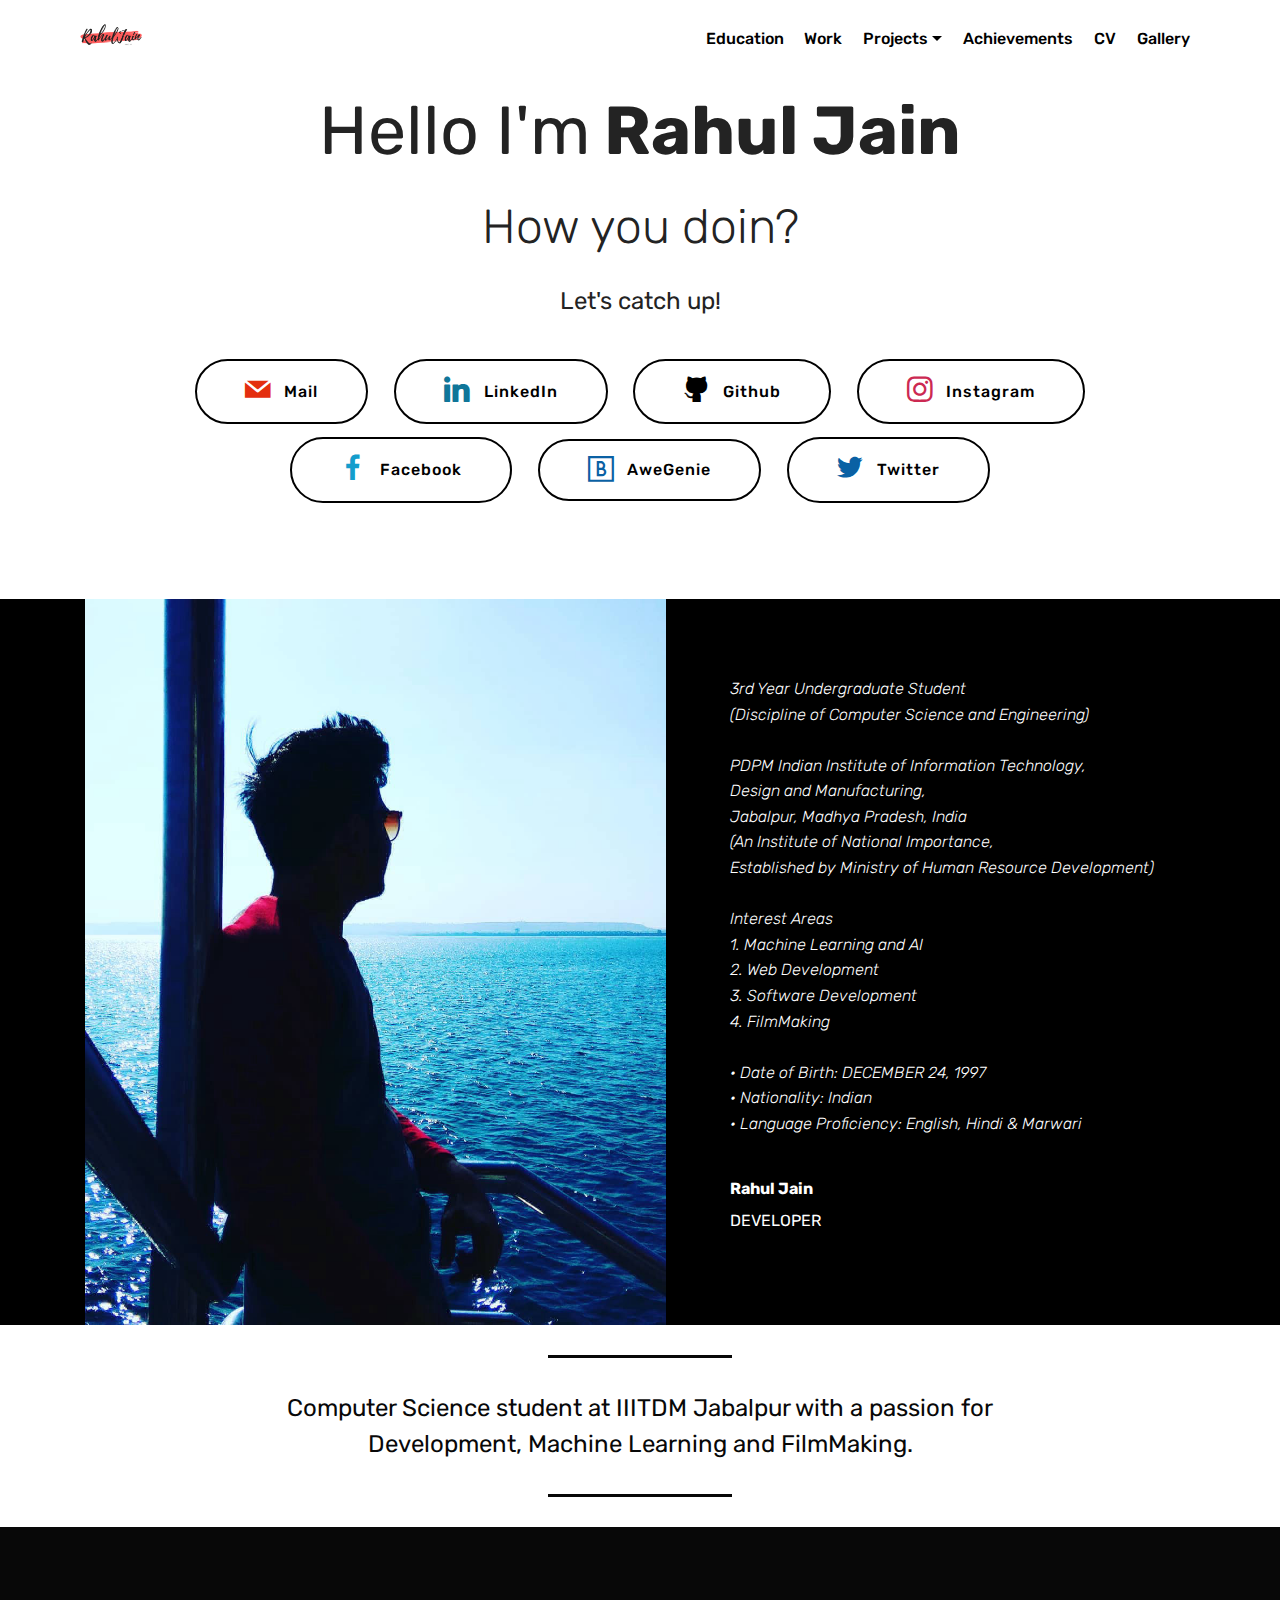
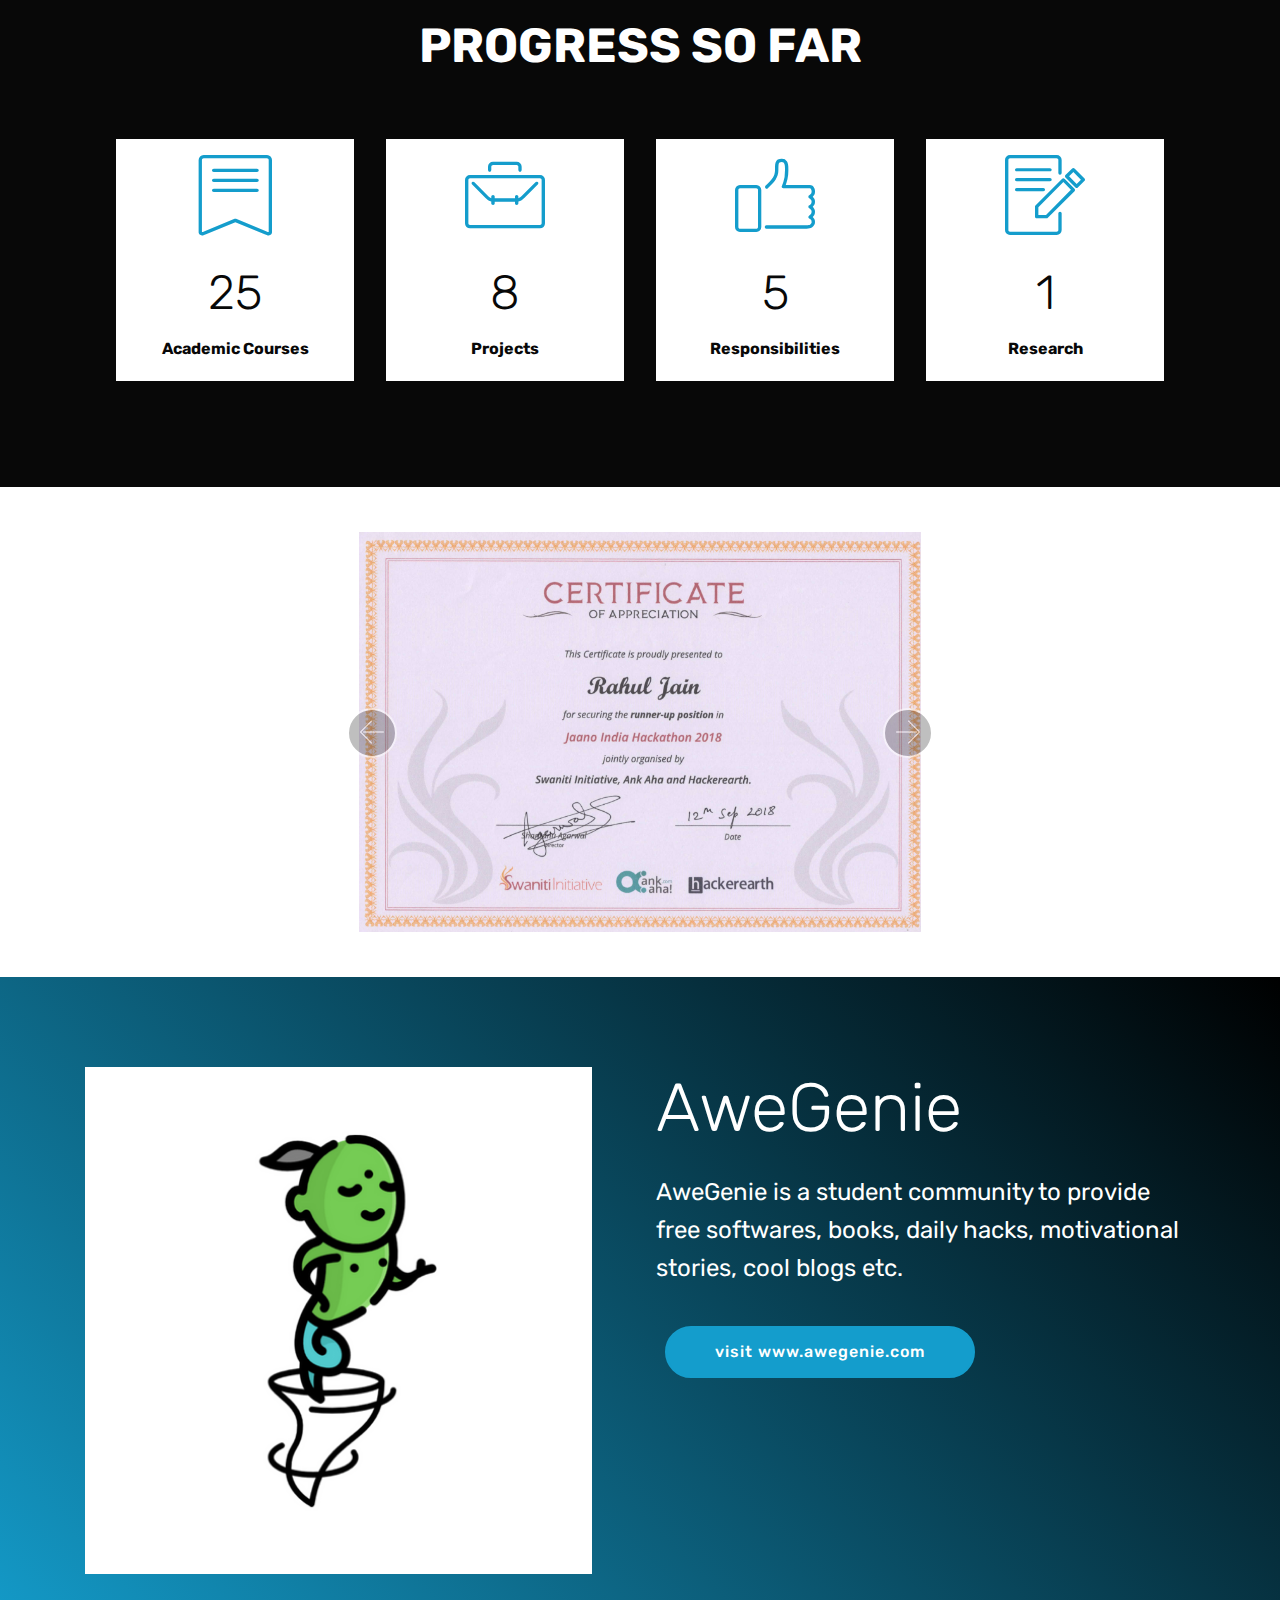
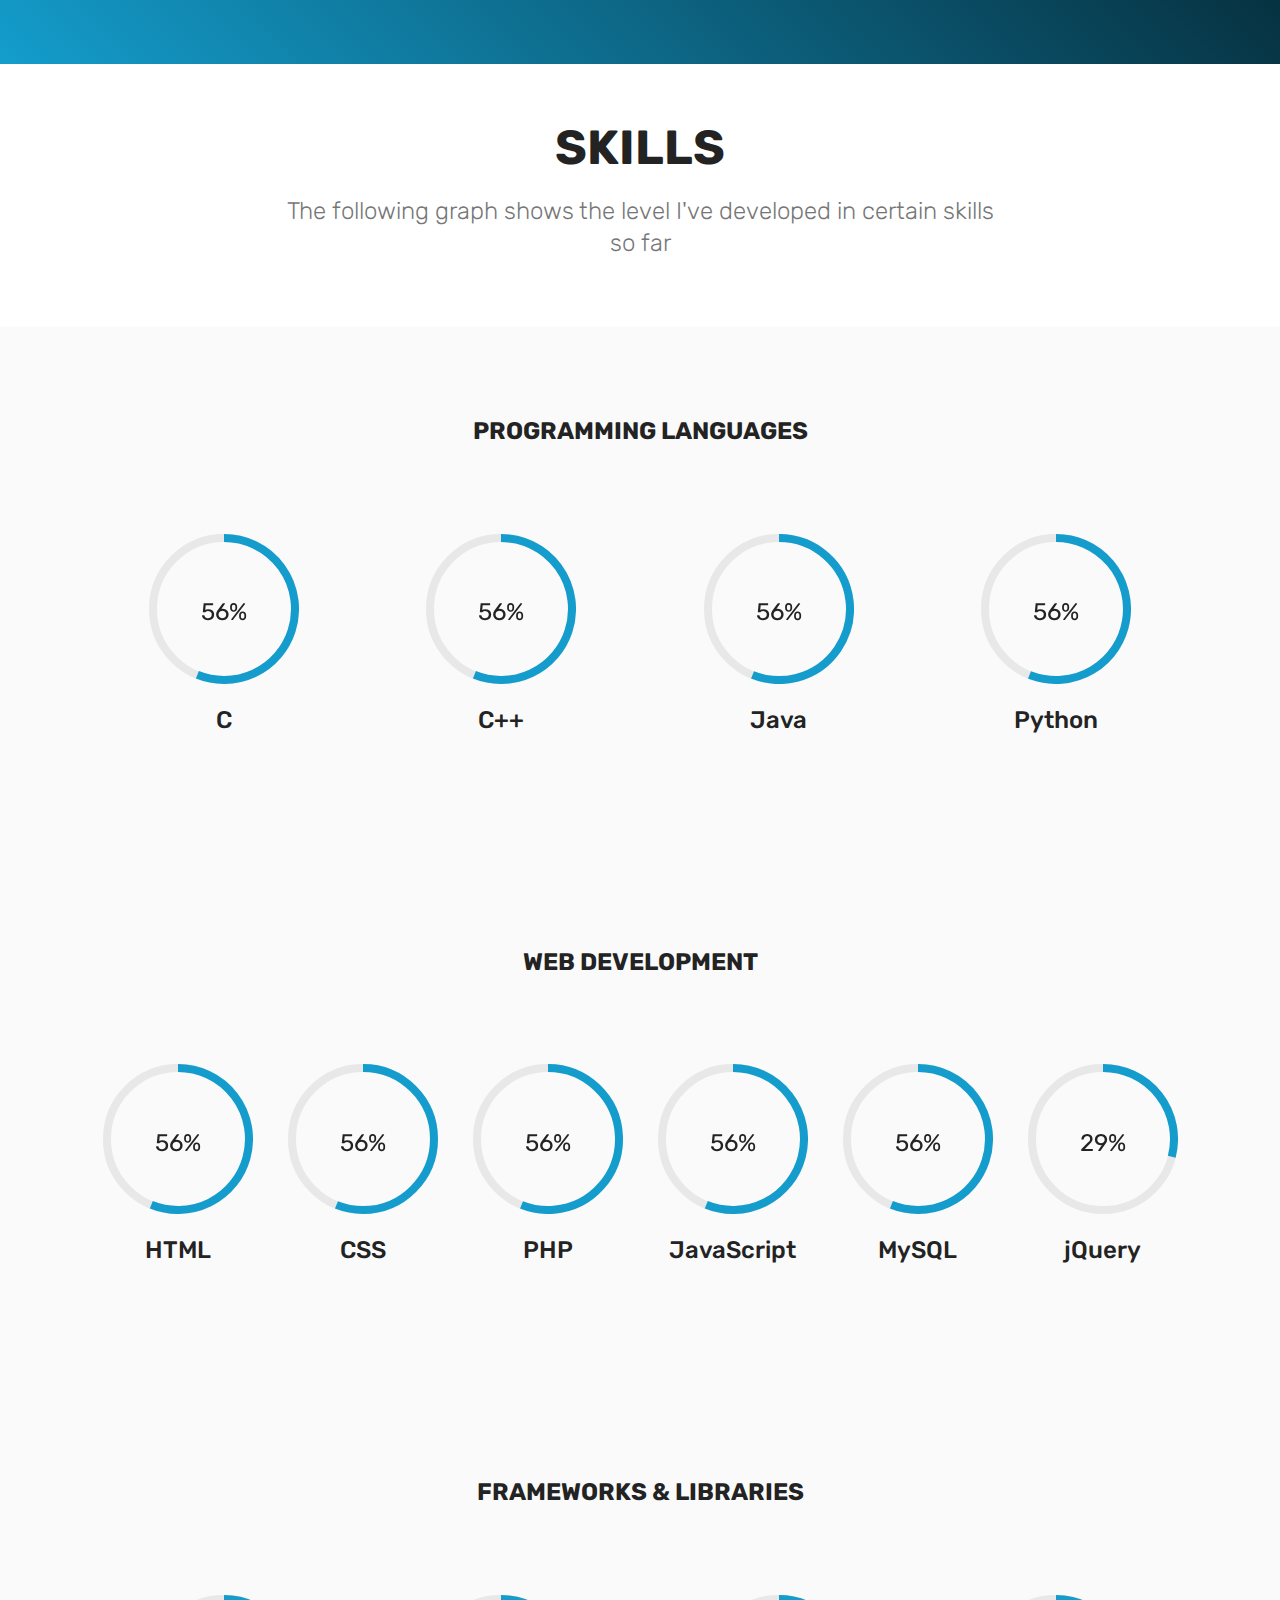
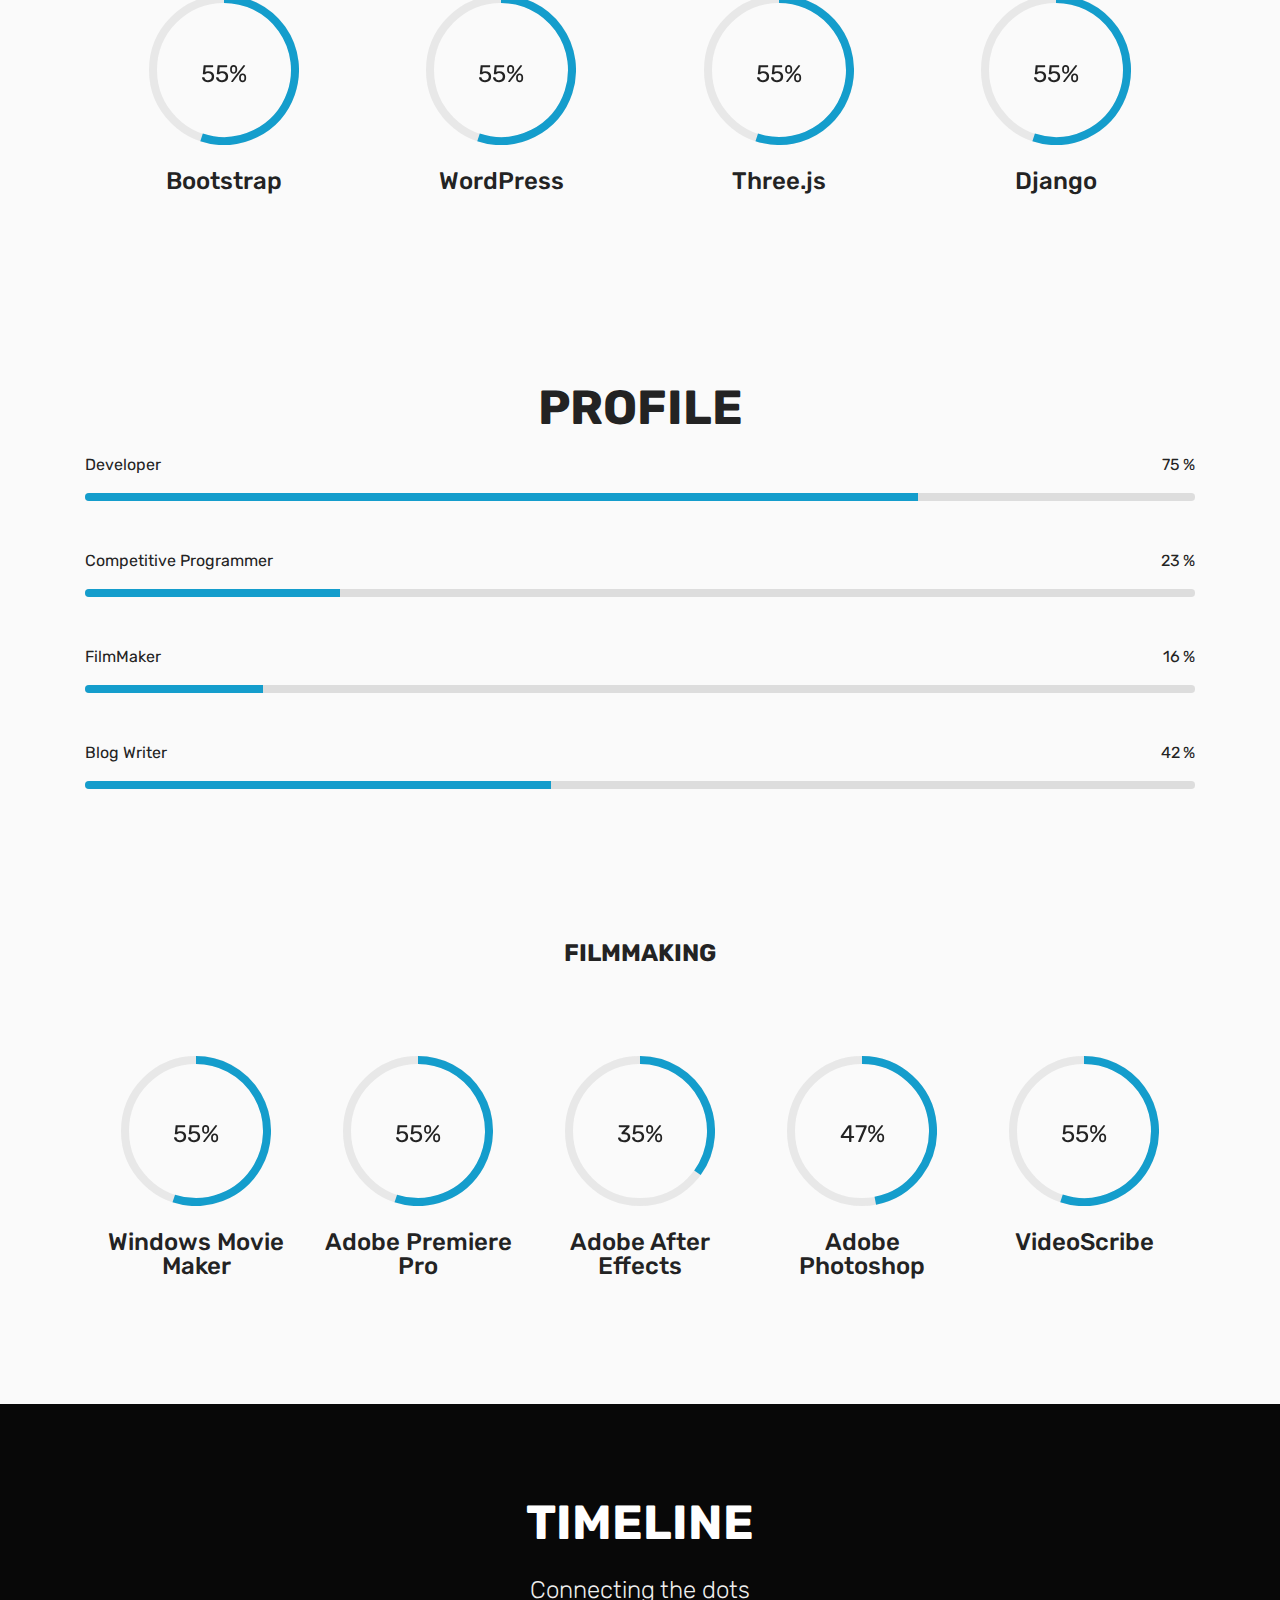
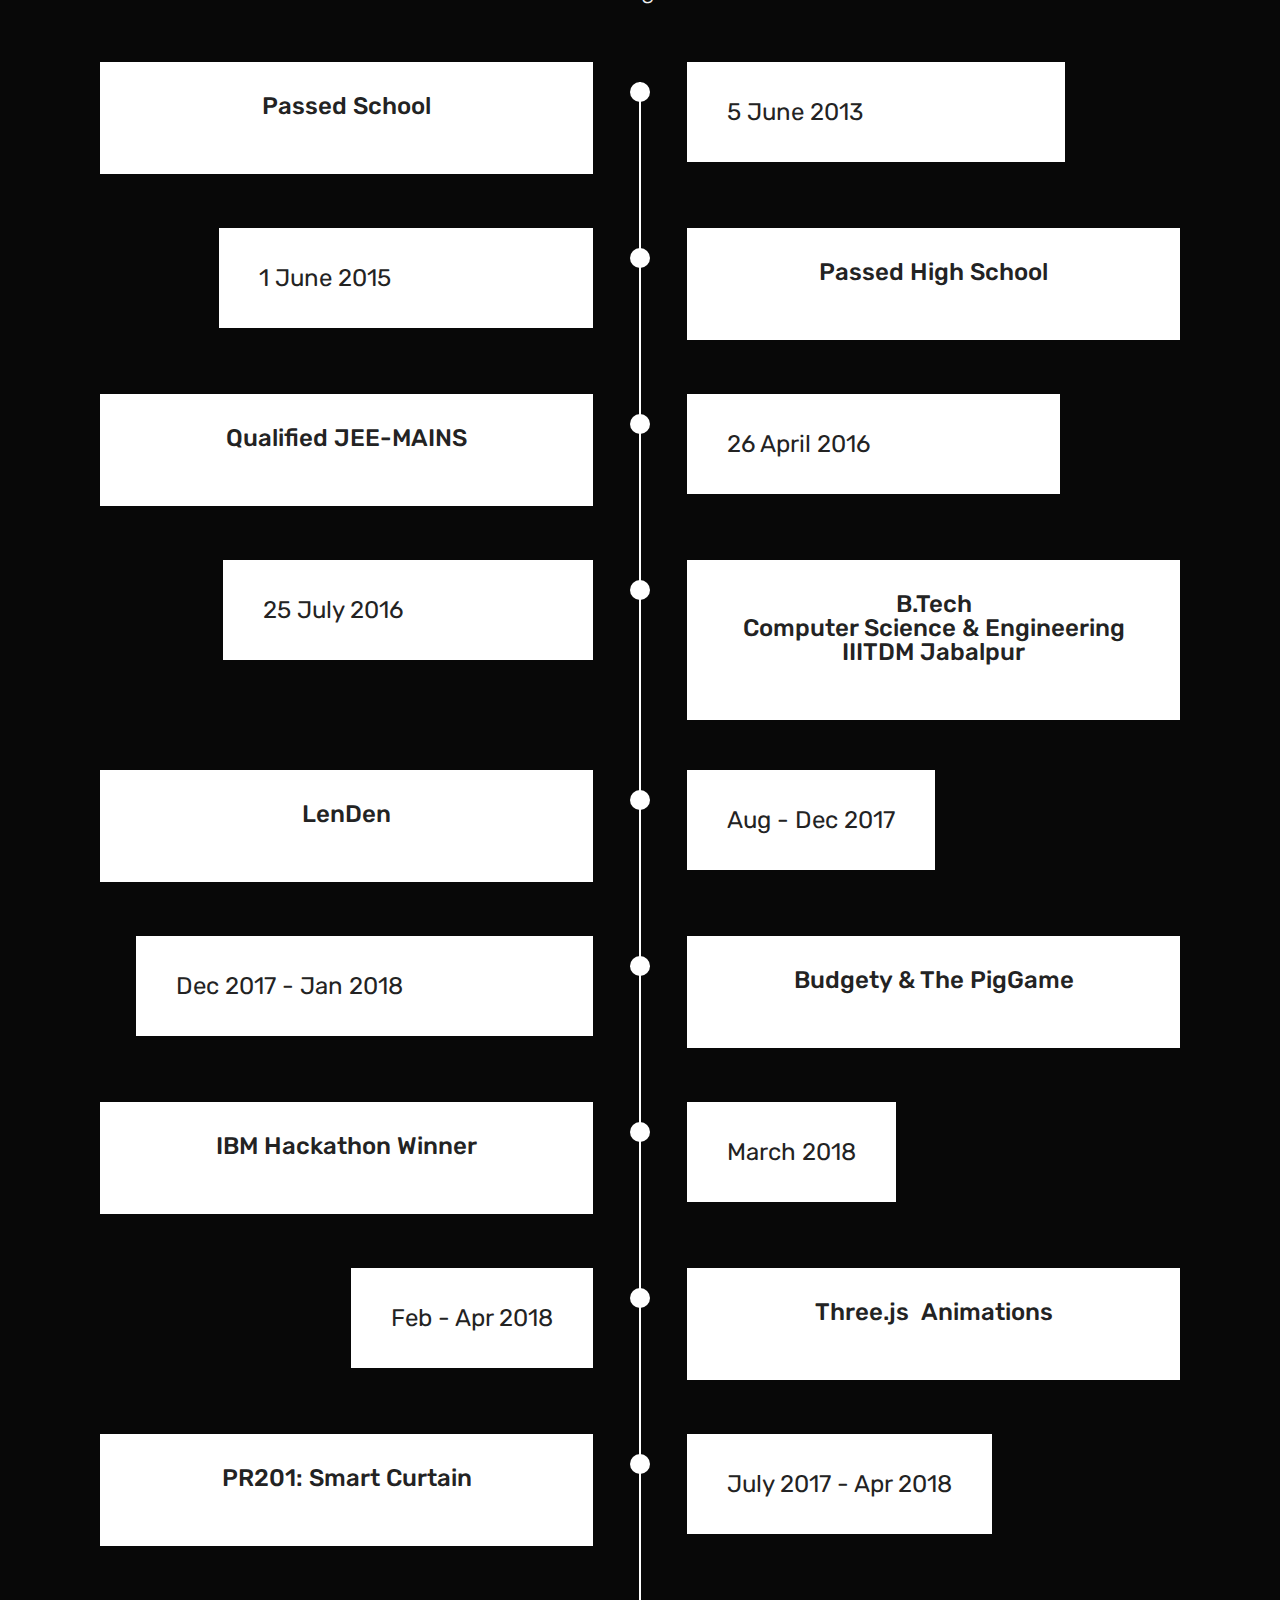
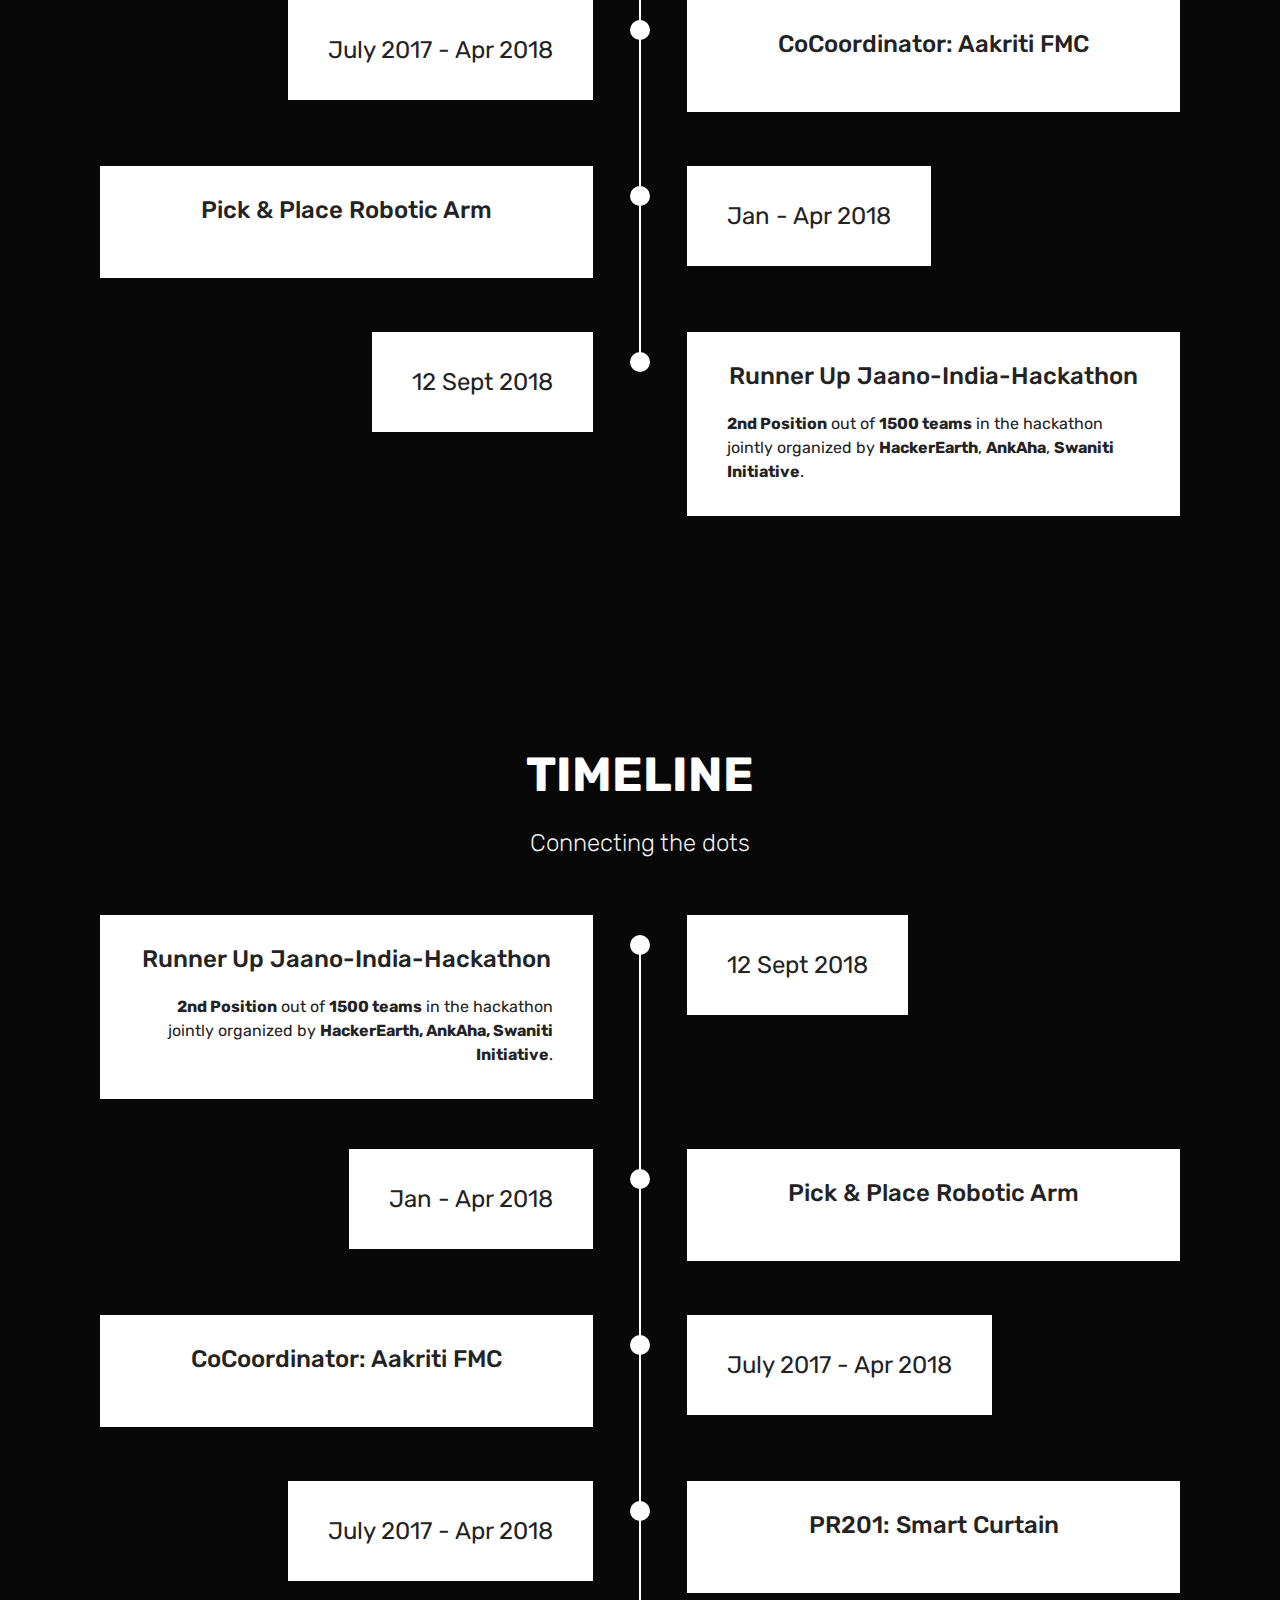
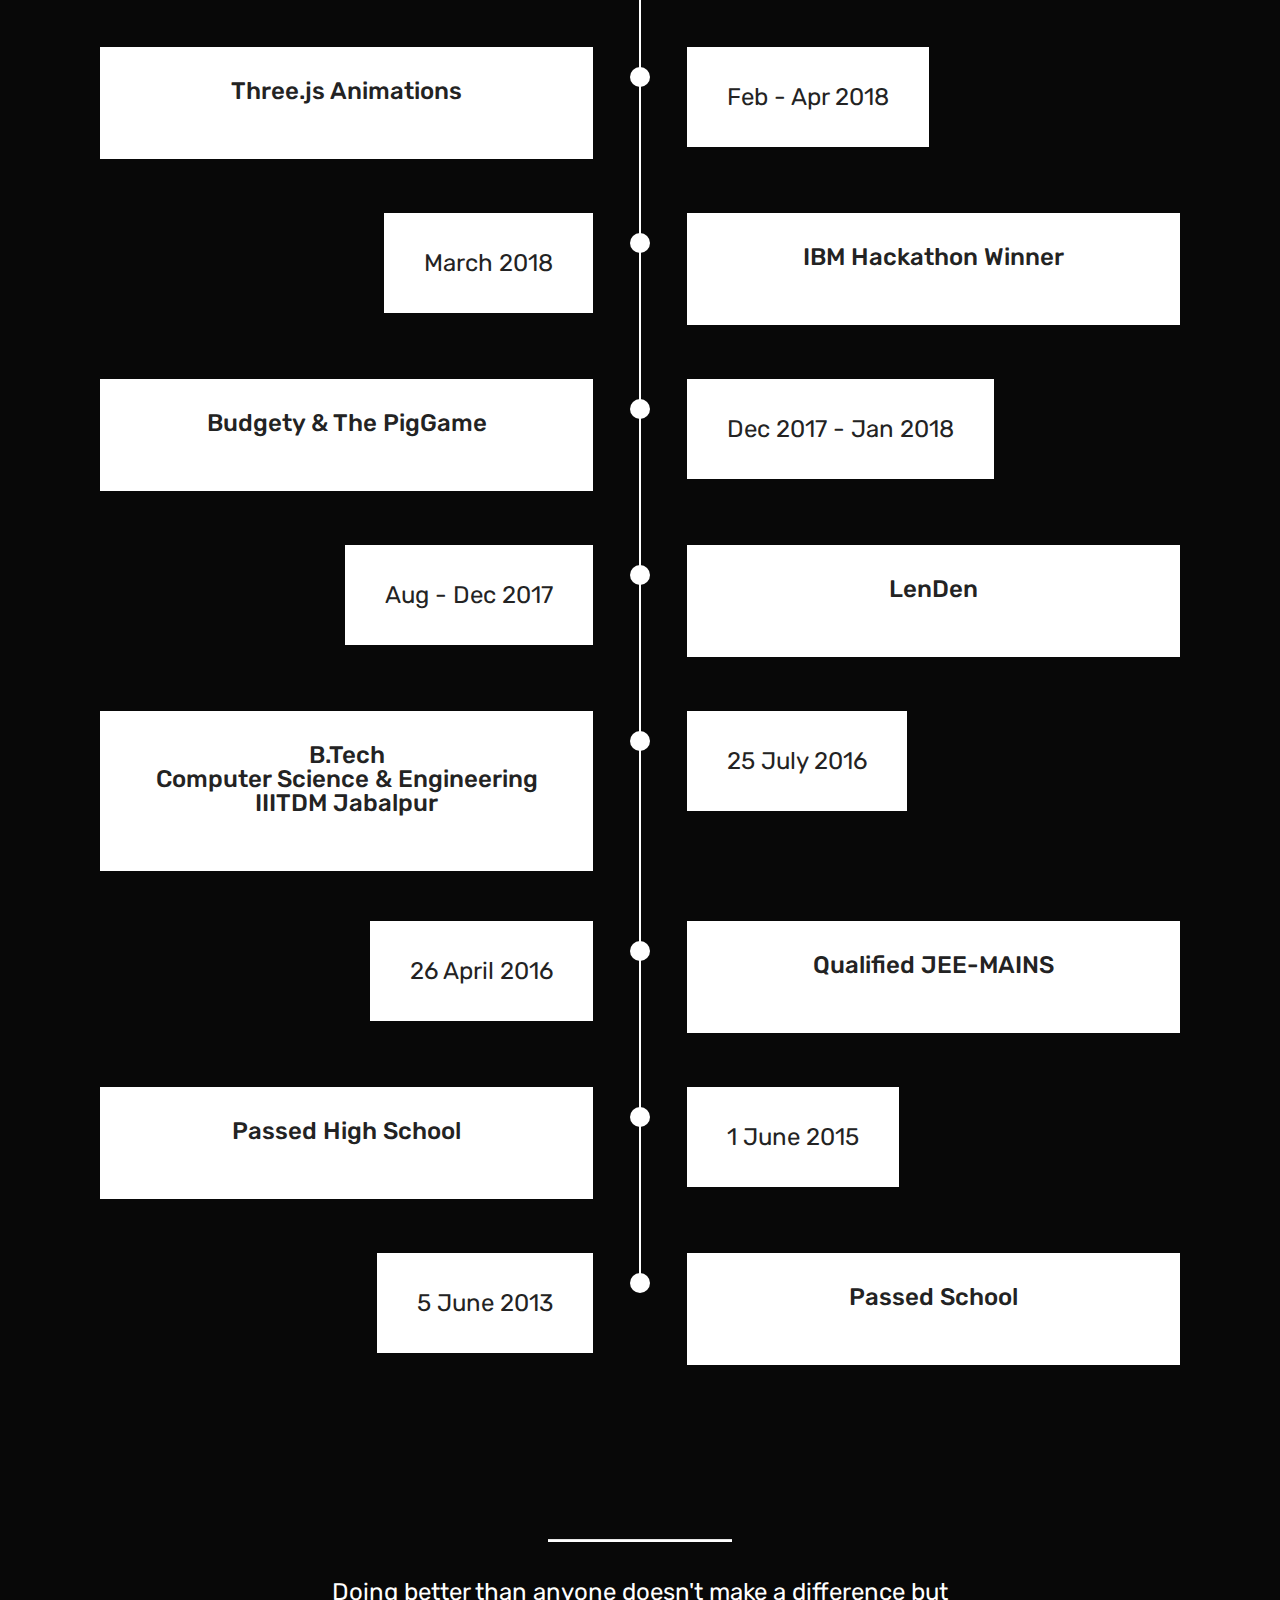
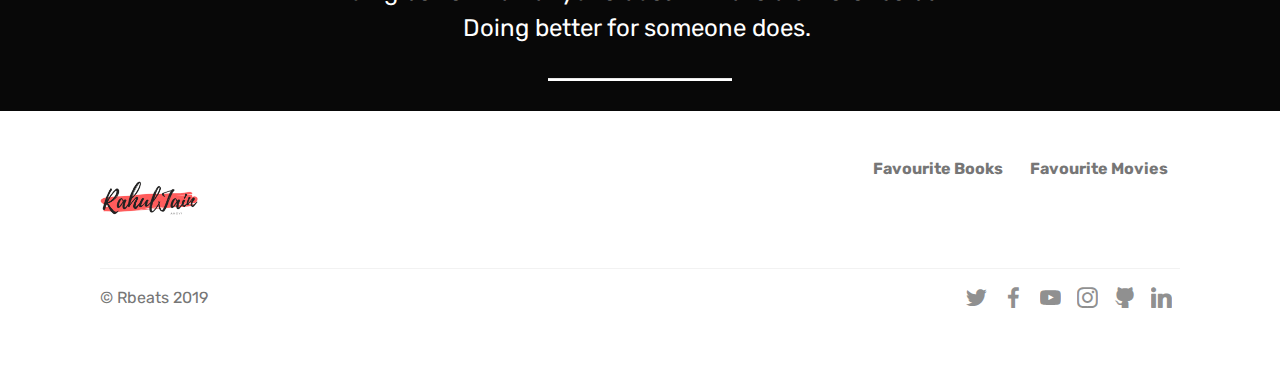
<file: index.html>
<!DOCTYPE html>
<html >
<head>
  <!-- Site made with Mobirise Website Builder v4.9.1, https://mobirise.com -->
  <meta charset="UTF-8">
  <meta http-equiv="X-UA-Compatible" content="IE=edge">
  <meta name="generator" content="Mobirise v4.9.1, mobirise.com">
  <meta name="viewport" content="width=device-width, initial-scale=1, minimum-scale=1">
  <link rel="shortcut icon" href="assets/images/enlarged-122x120.png" type="image/x-icon">
  <meta name="description" content="">
  <title>Rahul Jain</title>
  <link rel="stylesheet" href="assets/web/assets/mobirise-icons2/mobirise2.css">
  <link rel="stylesheet" href="assets/web/assets/mobirise-icons/mobirise-icons.css">
  <link rel="stylesheet" href="assets/tether/tether.min.css">
  <link rel="stylesheet" href="assets/soundcloud-plugin/style.css">
  <link rel="stylesheet" href="assets/bootstrap/css/bootstrap.min.css">
  <link rel="stylesheet" href="assets/bootstrap/css/bootstrap-grid.min.css">
  <link rel="stylesheet" href="assets/bootstrap/css/bootstrap-reboot.min.css">
  <link rel="stylesheet" href="assets/socicon/css/styles.css">
  <link rel="stylesheet" href="assets/as-pie-progress/css/progress.min.css">
  <link rel="stylesheet" href="assets/dropdown/css/style.css">
  <link rel="stylesheet" href="assets/theme/css/style.css">
  <link rel="stylesheet" href="assets/mobirise/css/mbr-additional.css" type="text/css">
  
  
  
</head>
<body>
  <section class="menu cid-qRmaWLkFl1" once="menu" id="menu2-l">

    

    <nav class="navbar navbar-expand beta-menu navbar-dropdown align-items-center navbar-fixed-top navbar-toggleable-sm">
        <button class="navbar-toggler navbar-toggler-right" type="button" data-toggle="collapse" data-target="#navbarSupportedContent" aria-controls="navbarSupportedContent" aria-expanded="false" aria-label="Toggle navigation">
            <div class="hamburger">
                <span></span>
                <span></span>
                <span></span>
                <span></span>
            </div>
        </button>
        <div class="menu-logo">
            <div class="navbar-brand">
                <span class="navbar-logo">
                    <a href="index.html">
                        <img src="assets/images/enlarged-122x120.png" alt="Mobirise" title="" style="height: 3.8rem;">
                    </a>
                </span>
                
            </div>
        </div>
        <div class="collapse navbar-collapse" id="navbarSupportedContent">
            <ul class="navbar-nav nav-dropdown nav-right" data-app-modern-menu="true"><li class="nav-item">
                    <a class="nav-link link text-black display-4" href="page1.html">Education</a>
                </li>
                <li class="nav-item">
                    <a class="nav-link link text-black display-4" href="page2.html">
                        Work</a>
                </li><li class="nav-item dropdown"><a class="nav-link link text-black dropdown-toggle display-4" href="page3.html" data-toggle="dropdown-submenu" aria-expanded="false">
                        Projects</a><div class="dropdown-menu"><a class="text-black dropdown-item display-4" href="page3.html#header7-1t" target="_blank" aria-expanded="false">Core</a><a class="text-black dropdown-item display-4" href="page4.html" target="_blank">FilmMaking</a></div></li><li class="nav-item"><a class="nav-link link text-black display-4" href="page5.html">Achievements</a></li><li class="nav-item"><a class="nav-link link text-black display-4" href="assets/files/ResumeRahulJain.pdf" target="_blank">CV</a></li><li class="nav-item"><a class="nav-link link text-black display-4" href="page6.html">Gallery</a></li></ul>
            
        </div>
    </nav>
</section>

<section class="engine"><a href="https://mobirise.info/i">free site creation software</a></section><section class="header1 cid-qRmt3HhGny" id="header1-n">

    

    

    <div class="container">
        <div class="row justify-content-md-center">
            <div class="mbr-white col-md-10">
                <h1 class="mbr-section-title align-center mbr-bold pb-3 mbr-fonts-style display-1"><span style="font-weight: normal;">Hello I'm</span> Rahul Jain</h1>
                <h3 class="mbr-section-subtitle align-center mbr-light pb-3 mbr-fonts-style display-2">How you doin?</h3>
                <p class="mbr-text align-center pb-3 mbr-fonts-style display-5">Let's catch up!</p>
                <div class="mbr-section-btn align-center"><a class="btn btn-md btn-black-outline display-4" href="mailto:rahuldkjain@gmail.com"><span class="socicon socicon-mail mbr-iconfont mbr-iconfont-btn" style="color: rgb(228, 46, 15);"></span>Mail</a>  <a class="btn btn-md btn-black-outline display-4" href="https://www.linkedin.com/in/rahuldkjain/" target="_blank"><span class="socicon socicon-linkedin mbr-iconfont mbr-iconfont-btn" style="color: rgb(15, 118, 153);"></span>LinkedIn</a> <a class="btn btn-md btn-black-outline display-4" href="https://github.com/rahuldkjain" target="_blank"><span class="socicon socicon-github mbr-iconfont mbr-iconfont-btn"></span>Github</a> <a class="btn btn-md btn-black-outline display-4" href="https://instagram.com/rahul_dk_jain" target="_blank"><span class="socicon socicon-instagram mbr-iconfont mbr-iconfont-btn" style="color: rgb(204, 41, 82);"></span>Instagram</a> <a class="btn btn-md btn-black-outline display-4" href="https://www.facebook.com/rahuljain997" target="_blank"><span class="socicon socicon-facebook mbr-iconfont mbr-iconfont-btn" style="color: rgb(20, 157, 204);"></span>Facebook</a> <a class="btn btn-md btn-black-outline display-4" href="http://www.awegenie.com"><span class="mobi-mbri mobi-mbri-bootstrap mbr-iconfont mbr-iconfont-btn" style="color: rgb(10, 97, 164);"></span>AweGenie</a> <a class="btn btn-md btn-black-outline display-4" href="https://twitter.com/rahuldkjain" target="_blank"><span class="socicon socicon-twitter mbr-iconfont mbr-iconfont-btn" style="color: rgb(10, 97, 164);"></span>Twitter</a></div>
            </div>
        </div>
    </div>

</section>

<section class="testimonials2 cid-qRsidkj8vU" id="testimonials2-1l">

    

    

    <div class="container">
        <div class="media-container-row">
            <div class="mbr-figure pr-lg-5" style="width: 130%;">
              <img src="assets/images/27577299-190728241662835-1538064424768634880-n-1-1080x1350.jpg" alt="" title="">
            </div>
            <div class="media-content px-3 align-self-center mbr-white py-2">
                    <p class="mbr-text testimonial-text mbr-fonts-style display-7">3rd Year Undergraduate Student 
<br>(Discipline of Computer Science and Engineering)
<br>
<br>PDPM Indian Institute of Information Technology, 
<br>Design and Manufacturing, 
<br>Jabalpur, Madhya Pradesh, India 
<br>(An Institute of National Importance, 
<br>Established by Ministry of Human Resource Development)
<br>
<br>Interest Areas 
<br>1.	Machine Learning and AI 
<br>2. Web Development 
<br>3. Software Development
<br>4. FilmMaking
<br>
<br>•	Date of Birth: DECEMBER 24, 1997 
<br>•	Nationality: Indian 
<br>•	Language Proficiency: English, Hindi &amp; Marwari</p>
                    <p class="mbr-author-name pt-4 mb-2 mbr-fonts-style display-7">Rahul Jain</p>
                    <p class="mbr-author-desc mbr-fonts-style display-7">
                       DEVELOPER
                    </p>
            </div>
        </div>
    </div>
</section>

<section class="mbr-section article content10 cid-qRmygxBajd" id="content10-p">
    
     

    <div class="container">
        <div class="inner-container" style="width: 66%;">
            <hr class="line" style="width: 25%;">
            <div class="section-text align-center mbr-white mbr-fonts-style display-5">
                    Computer Science student at IIITDM Jabalpur with a passion for Development, Machine Learning and FilmMaking.
                </div>
            <hr class="line" style="width: 25%;">
        </div>
    </div>
</section>

<section class="counters1 counters cid-qRmylg3b1o" id="counters1-q">

    

    

    <div class="container">
        <h2 class="mbr-section-title pb-3 align-center mbr-fonts-style display-2"><strong>PROGRESS SO FAR</strong></h2>
        

        <div class="container pt-4 mt-2">
            <div class="media-container-row">
                <div class="card p-3 align-center col-12 col-md-6 col-lg-3">
                    <div class="panel-item p-3">
                        <div class="card-img pb-3">
                            <span class="mbr-iconfont mbri-bookmark"></span>
                        </div>

                        <div class="card-text">
                            <h3 class="count pt-3 pb-3 mbr-fonts-style display-2">25</h3>
                            <h4 class="mbr-content-title mbr-bold mbr-fonts-style display-7">
                                Academic Courses</h4>
                            
                        </div>
                    </div>
                </div>


                <div class="card p-3 align-center col-12 col-md-6 col-lg-3">
                    <div class="panel-item p-3">
                        <div class="card-img pb-3">
                            <span class="mbr-iconfont mbri-briefcase"></span>
                        </div>
                        <div class="card-text">
                            <h3 class="count pt-3 pb-3 mbr-fonts-style display-2">8</h3>
                            <h4 class="mbr-content-title mbr-bold mbr-fonts-style display-7">Projects</h4>
                            
                        </div>
                    </div>
                </div>

                <div class="card p-3 align-center col-12 col-md-6 col-lg-3">
                    <div class="panel-item p-3">
                        <div class="card-img pb-3">
                            <span class="mbr-iconfont mbri-like"></span>
                        </div>
                        <div class="card-text">
                            <h3 class="count pt-3 pb-3 mbr-fonts-style display-2">5</h3>
                            <h4 class="mbr-content-title mbr-bold mbr-fonts-style display-7">Responsibilities</h4>
                            
                        </div>
                    </div>
                </div>


                <div class="card p-3 align-center col-12 col-md-6 col-lg-3">
                    <div class="panel-item p-3">
                        <div class="card-img pb-3">
                            <span class="mbr-iconfont mbri-edit"></span>
                        </div>

                        <div class="card-texts">
                             <h3 class="count pt-3 pb-3 mbr-fonts-style display-2">1</h3>
                            <h4 class="mbr-content-title mbr-bold mbr-fonts-style display-7">Research</h4>
                            
                        </div>
                    </div>
                </div>
            </div>
        </div>
   </div>
</section>

<section class="carousel slide cid-rh1gtMvhaC" data-interval="false" id="slider2-3h">

    
    <div class="container content-slider">
        <div class="content-slider-wrap">
            <div><div class="mbr-slider slide carousel" data-pause="true" data-keyboard="false" data-ride="false" data-interval="false"><div class="carousel-inner" role="listbox"><div class="carousel-item slider-fullscreen-image active" data-bg-video-slide="false" style="background-image: url(assets/images/certificate-jaano-india-hackathon-1776x1266.jpg);"><div class="container container-slide"><div class="image_wrapper"><img src="assets/images/certificate-jaano-india-hackathon-1776x1266.jpg"><div class="carousel-caption justify-content-center"><div class="col-10 align-center"></div></div></div></div></div></div><a data-app-prevent-settings="" class="carousel-control carousel-control-prev" role="button" data-slide="prev" href="#slider2-3h"><span aria-hidden="true" class="mbri-left mbr-iconfont"></span><span class="sr-only">Previous</span></a><a data-app-prevent-settings="" class="carousel-control carousel-control-next" role="button" data-slide="next" href="#slider2-3h"><span aria-hidden="true" class="mbri-right mbr-iconfont"></span><span class="sr-only">Next</span></a></div></div> 
        </div>
    </div>
</section>

<section class="header3 cid-r7u7bZsBeH" id="header3-3b">

    

    

    <div class="container">
        <div class="media-container-row">
            <div class="mbr-figure" style="width: 100%;">
                <img src="assets/images/35302360-632730327064633-2821678455593107456-n-500x500.png" alt="Mobirise" title="">
            </div>

            <div class="media-content">
                <h1 class="mbr-section-title mbr-white pb-3 mbr-fonts-style display-1">
                    AweGenie</h1>
                
                <div class="mbr-section-text mbr-white pb-3 ">
                    <p class="mbr-text mbr-fonts-style display-5">
                        AweGenie is a student community to provide free softwares, books, daily hacks, motivational stories, cool blogs etc.
                    </p>
                </div>
                <div class="mbr-section-btn"><a class="btn btn-md btn-primary display-4" href="http://awegenie.com" target="_blank">visit www.awegenie.com</a></div>
            </div>
        </div>
    </div>

</section>

<section class="mbr-section content4 cid-qRn10dHA3R" id="content4-15">

    

    <div class="container">
        <div class="media-container-row">
            <div class="title col-12 col-md-8">
                <h2 class="align-center pb-3 mbr-fonts-style display-2"><strong>
                    SKILLS</strong></h2>
                <h3 class="mbr-section-subtitle align-center mbr-light mbr-fonts-style display-5">The following graph shows the level I've developed in certain skills so far</h3>
                
            </div>
        </div>
    </div>
</section>

<section class="progress-bars3 cid-qRmyqCzSPw" id="progress-bars3-u">
 
     

    
    
    <div class="container">
        <h2 class="mbr-section-title pb-3 align-center mbr-fonts-style display-5"><strong>
            PROGRAMMING LANGUAGES</strong></h2>

        
    
        <div class="media-container-row pt-5 mt-2">
            <div class="card p-3 align-center">
                <div class="wrap">
                    <div class="pie_progress progress1" role="progressbar" data-goal="90">
                        <p class="pie_progress__number mbr-fonts-style display-5">50%</p>
                    </div>
                </div> 
                <div class="mbr-crt-title pt-3">
                    <h4 class="card-title py-2 mbr-fonts-style display-5">C</h4>
                </div>                 
            </div>

            <div class="card p-3 align-center">
                <div class="wrap">
                    <div class="pie_progress progress2" role="progressbar" data-goal="60">
                        <p class="pie_progress__number mbr-fonts-style display-5"></p>
                    </div>
                </div> 
                <div class="mbr-crt-title pt-3">
                    <h4 class="card-title py-2 mbr-fonts-style display-5">
                        C++</h4>
                </div>                 
            </div>

            <div class="card p-3 align-center">
                <div class="wrap">
                    <div class="pie_progress progress3" role="progressbar" data-goal="69">
                        <p class="pie_progress__number mbr-fonts-style display-5">69%</p>
                    </div>
                </div> 
                <div class="mbr-crt-title pt-3">
                    <h4 class="card-title py-2 mbr-fonts-style display-5">
                        Java</h4>
                </div>                 
            </div>

            <div class="card p-3 align-center">
                <div class="wrap">
                    <div class="pie_progress progress4" role="progressbar" data-goal="83">
                        <p class="pie_progress__number mbr-fonts-style display-5">83%</p>
                    </div>
                </div> 
                <div class="mbr-crt-title pt-3">
                    <h4 class="card-title py-2 mbr-fonts-style display-5">
                        Python</h4>
                </div>                 
            </div>

            

            
        </div>
</div></section>

<section class="progress-bars3 cid-qRmZ4kcxNy" id="progress-bars3-12">
 
     

    
    
    <div class="container">
        <h2 class="mbr-section-title pb-3 align-center mbr-fonts-style display-5"><strong>
            WEB DEVELOPMENT</strong></h2>

        
    
        <div class="media-container-row pt-5 mt-2">
            <div class="card p-3 align-center">
                <div class="wrap">
                    <div class="pie_progress progress1" role="progressbar" data-goal="88">
                        <p class="pie_progress__number mbr-fonts-style display-5">50%</p>
                    </div>
                </div> 
                <div class="mbr-crt-title pt-3">
                    <h4 class="card-title py-2 mbr-fonts-style display-5">HTML</h4>
                </div>                 
            </div>

            <div class="card p-3 align-center">
                <div class="wrap">
                    <div class="pie_progress progress2" role="progressbar" data-goal="75">
                        <p class="pie_progress__number mbr-fonts-style display-5"></p>
                    </div>
                </div> 
                <div class="mbr-crt-title pt-3">
                    <h4 class="card-title py-2 mbr-fonts-style display-5">
                        CSS</h4>
                </div>                 
            </div>

            <div class="card p-3 align-center">
                <div class="wrap">
                    <div class="pie_progress progress3" role="progressbar" data-goal="73">
                        <p class="pie_progress__number mbr-fonts-style display-5">70%</p>
                    </div>
                </div> 
                <div class="mbr-crt-title pt-3">
                    <h4 class="card-title py-2 mbr-fonts-style display-5">PHP</h4>
                </div>                 
            </div>

            <div class="card p-3 align-center">
                <div class="wrap">
                    <div class="pie_progress progress4" role="progressbar" data-goal="87">
                        <p class="pie_progress__number mbr-fonts-style display-5"></p>
                    </div>
                </div> 
                <div class="mbr-crt-title pt-3">
                    <h4 class="card-title py-2 mbr-fonts-style display-5">
                        JavaScript</h4>
                </div>                 
            </div>

            <div class="card p-3 align-center">
                <div class="wrap">
                    <div class="pie_progress progress5" role="progressbar" data-goal="90">
                        <p class="pie_progress__number mbr-fonts-style display-5"></p>
                    </div>
                </div> 
                <div class="mbr-crt-title pt-3">
                    <h4 class="card-title py-2 mbr-fonts-style display-5">
                        MySQL</h4>
                </div>                 
            </div>

            <div class="card p-3 align-center">
                <div class="wrap">
                    <div class="pie_progress progress6" role="progressbar" data-goal="29">
                        <p class="pie_progress__number mbr-fonts-style display-5"></p>
                    </div>
                </div> 
                <div class="mbr-crt-title pt-3">
                    <h4 class="card-title py-2 mbr-fonts-style display-5">
                        jQuery</h4>
                </div>                 
            </div>
        </div>
</div></section>

<section class="progress-bars3 cid-qRmZsPLspm" id="progress-bars3-13">
 
     

    
    
    <div class="container">
        <h2 class="mbr-section-title pb-3 align-center mbr-fonts-style display-5"><strong>FRAMEWORKS &amp; LIBRARIES</strong></h2>

        
    
        <div class="media-container-row pt-5 mt-2">
            <div class="card p-3 align-center">
                <div class="wrap">
                    <div class="pie_progress progress1" role="progressbar" data-goal="91">
                        <p class="pie_progress__number mbr-fonts-style display-5"></p>
                    </div>
                </div> 
                <div class="mbr-crt-title pt-3">
                    <h4 class="card-title py-2 mbr-fonts-style display-5">Bootstrap</h4>
                </div>                 
            </div>

            <div class="card p-3 align-center">
                <div class="wrap">
                    <div class="pie_progress progress2" role="progressbar" data-goal="60">
                        <p class="pie_progress__number mbr-fonts-style display-5"></p>
                    </div>
                </div> 
                <div class="mbr-crt-title pt-3">
                    <h4 class="card-title py-2 mbr-fonts-style display-5">WordPress</h4>
                </div>                 
            </div>

            <div class="card p-3 align-center">
                <div class="wrap">
                    <div class="pie_progress progress3" role="progressbar" data-goal="80">
                        <p class="pie_progress__number mbr-fonts-style display-5">70%</p>
                    </div>
                </div> 
                <div class="mbr-crt-title pt-3">
                    <h4 class="card-title py-2 mbr-fonts-style display-5">Three.js</h4>
                </div>                 
            </div>

            <div class="card p-3 align-center">
                <div class="wrap">
                    <div class="pie_progress progress4" role="progressbar" data-goal="62">
                        <p class="pie_progress__number mbr-fonts-style display-5">80%</p>
                    </div>
                </div> 
                <div class="mbr-crt-title pt-3">
                    <h4 class="card-title py-2 mbr-fonts-style display-5">Django</h4>
                </div>                 
            </div>

            

            
        </div>
</div></section>

<section class="progress-bars1 cid-qRn4AhoFQK" id="progress-bars1-17">
    
      

    

    <div class="container">
        <h2 class="mbr-section-title pb-2 align-center mbr-fonts-style display-2"><strong>PROFILE</strong></h2>

        

        <div class="progress_elements">
            <div class="progress1 pb-5">
                <div class="title-wrap">
                    <div class="progressbar-title mbr-fonts-style display-7">
                        <p>Developer</p>
                    </div>
                    <div class="progress_value mbr-fonts-style display-7">
                        <div class="progressbar-number"></div>
                        <span>%</span>
                    </div>
                </div>
                <progress class="progress progress-primary" max="100" value="75">
                </progress>
            </div>
            
            <div class="progress2 pb-5">
                <div class="title-wrap">
                    <div class="progressbar-title mbr-fonts-style display-7">
                        <p>Competitive Programmer &nbsp; &nbsp; &nbsp; &nbsp; &nbsp; &nbsp; &nbsp; &nbsp; &nbsp; &nbsp; &nbsp; &nbsp;&nbsp;</p>
                    </div>
                <div class="progress_value mbr-fonts-style display-7">
                    <div class="progressbar-number"></div>
                    <span>%</span>
                </div>
                </div>
                <progress class="progress progress-primary" max="100" value="23">
                </progress>
            </div>
            
            <div class="progress3 pb-5">
                <div class="title-wrap">
                    <div class="progressbar-title mbr-fonts-style display-7">
                        <p>FilmMaker</p>
                    </div>
                    <div class="progress_value mbr-fonts-style display-7">
                        <div class="progressbar-number"></div>
                        <span>%</span>
                    </div>
                </div>
                <progress class="progress progress-primary" max="100" value="16">
                </progress>
            </div>
            
            <div class="progress4">
                <div class="title-wrap">
                    <div class="progressbar-title mbr-fonts-style display-7">
                        <p>Blog Writer</p>
                    </div>
                <div class="progress_value mbr-fonts-style display-7">
                    <div class="progressbar-number"></div>
                    <span>%</span>
                </div>
                </div>
                <progress class="progress progress-primary" max="100" value="42">
                </progress>
            </div>
        </div>
    </div>
</section>

<section class="progress-bars3 cid-qRmZSr2K2T" id="progress-bars3-14">
 
     

    
    
    <div class="container">
        <h2 class="mbr-section-title pb-3 align-center mbr-fonts-style display-5"><strong>
            FILMMAKING</strong></h2>

        
    
        <div class="media-container-row pt-5 mt-2">
            <div class="card p-3 align-center">
                <div class="wrap">
                    <div class="pie_progress progress1" role="progressbar" data-goal="100">
                        <p class="pie_progress__number mbr-fonts-style display-5"></p>
                    </div>
                </div> 
                <div class="mbr-crt-title pt-3">
                    <h4 class="card-title py-2 mbr-fonts-style display-5">Windows Movie Maker</h4>
                </div>                 
            </div>

            <div class="card p-3 align-center">
                <div class="wrap">
                    <div class="pie_progress progress2" role="progressbar" data-goal="66">
                        <p class="pie_progress__number mbr-fonts-style display-5"></p>
                    </div>
                </div> 
                <div class="mbr-crt-title pt-3">
                    <h4 class="card-title py-2 mbr-fonts-style display-5">Adobe Premiere Pro</h4>
                </div>                 
            </div>

            <div class="card p-3 align-center">
                <div class="wrap">
                    <div class="pie_progress progress3" role="progressbar" data-goal="35">
                        <p class="pie_progress__number mbr-fonts-style display-5">70%</p>
                    </div>
                </div> 
                <div class="mbr-crt-title pt-3">
                    <h4 class="card-title py-2 mbr-fonts-style display-5">Adobe After Effects</h4>
                </div>                 
            </div>

            <div class="card p-3 align-center">
                <div class="wrap">
                    <div class="pie_progress progress4" role="progressbar" data-goal="47">
                        <p class="pie_progress__number mbr-fonts-style display-5"></p>
                    </div>
                </div> 
                <div class="mbr-crt-title pt-3">
                    <h4 class="card-title py-2 mbr-fonts-style display-5">
                        Adobe Photoshop</h4>
                </div>                 
            </div>

            <div class="card p-3 align-center">
                <div class="wrap">
                    <div class="pie_progress progress5" role="progressbar" data-goal="90">
                        <p class="pie_progress__number mbr-fonts-style display-5">90%</p>
                    </div>
                </div> 
                <div class="mbr-crt-title pt-3">
                    <h4 class="card-title py-2 mbr-fonts-style display-5">VideoScribe</h4>
                </div>                 
            </div>

            
        </div>
</div></section>

<section class="timeline1 cid-qRmyrfg6gp" id="timeline1-v">

    

    

    <div class="container align-center">
        <h2 class="mbr-section-title pb-3 mbr-fonts-style display-2"><strong>
            TIMELINE</strong></h2>
        <h3 class="mbr-section-subtitle pb-5 mbr-fonts-style display-5">
            Connecting the dots</h3>

        <div class="container timelines-container" mbri-timelines="">
            <div class="row timeline-element reverse separline">      
                 <div class="timeline-date-panel col-xs-12 col-md-6  align-left">         
                    <div class="time-line-date-content">
                        <p class="mbr-timeline-date mbr-fonts-style display-5">5 June 2013 &nbsp; &nbsp; &nbsp; &nbsp; &nbsp; &nbsp; &nbsp; &nbsp; &nbsp; &nbsp; &nbsp; &nbsp; &nbsp;&nbsp;</p>
                    </div>
                </div>
           <span class="iconBackground"></span>
            <div class="col-xs-12 col-md-6 align-right">
                <div class="timeline-text-content">
                    <h4 class="mbr-timeline-title pb-3 mbr-fonts-style display-5">
                        Passed School</h4>
                    <p class="mbr-timeline-text mbr-fonts-style display-7"></p>
                 </div>
            </div>
            </div>

            <div class="row timeline-element  separline">
                <div class="timeline-date-panel col-xs-12 col-md-6 align-right">
                    <div class="time-line-date-content">
                        <p class="mbr-timeline-date mbr-fonts-style display-5">1 June 2015 &nbsp; &nbsp; &nbsp; &nbsp; &nbsp; &nbsp; &nbsp; &nbsp; &nbsp; &nbsp; &nbsp; &nbsp; &nbsp;&nbsp;</p>
                    </div>
                </div>
                <span class="iconBackground"></span>
                <div class="col-xs-12 col-md-6 align-left ">
                    <div class="timeline-text-content">
                        <h4 class="mbr-timeline-title pb-3 mbr-fonts-style display-5">
                            Passed High School</h4>
                        <p class="mbr-timeline-text mbr-fonts-style display-7"></p>
                    </div>
                </div>
            </div> 


            <div class="row timeline-element reverse separline">
                <div class="timeline-date-panel col-xs-12 col-md-6  align-left">
                    <div class="time-line-date-content">
                        <p class="mbr-timeline-date mbr-fonts-style display-5">26 April 2016 &nbsp; &nbsp; &nbsp; &nbsp; &nbsp; &nbsp; &nbsp; &nbsp; &nbsp; &nbsp; &nbsp; &nbsp;&nbsp;</p>
                    </div>
                </div>
                <span class="iconBackground"></span>
                <div class="col-xs-12 col-md-6 align-right">
                    <div class="timeline-text-content">
                        <h4 class="mbr-timeline-title pb-3 mbr-fonts-style display-5">
                            Qualified JEE-MAINS</h4>      
                        <p class="mbr-timeline-text mbr-fonts-style display-7"></p>
                    </div>
                </div>
            </div>

            <div class="row timeline-element  separline">
                <div class="timeline-date-panel col-xs-12 col-md-6 align-right">
                    <div class="time-line-date-content">
                        <p class="mbr-timeline-date mbr-fonts-style display-5">25 July 2016 &nbsp; &nbsp; &nbsp; &nbsp; &nbsp; &nbsp; &nbsp; &nbsp; &nbsp; &nbsp; &nbsp; &nbsp;&nbsp;</p>
                    </div>
                </div>
                <span class="iconBackground"></span>
                <div class="col-xs-12 col-md-6 align-left ">
                    <div class="timeline-text-content">
                        <h4 class="mbr-timeline-title pb-3 mbr-fonts-style display-5">B.Tech<br>Computer Science &amp; Engineering<br><div>IIITDM Jabalpur</div></h4>
                        <p class="mbr-timeline-text mbr-fonts-style display-7"></p>
                    </div>
                </div>
            </div>


            <div class="row timeline-element reverse separline">
                <div class="timeline-date-panel col-xs-12 col-md-6  align-left">
                    <div class="time-line-date-content">
                        <p class="mbr-timeline-date mbr-fonts-style display-5">Aug - Dec 2017</p>
                    </div>
                </div>
                <span class="iconBackground"></span>
                <div class="col-xs-12 col-md-6 align-right">
                    <div class="timeline-text-content">
                        <h4 class="mbr-timeline-title pb-3 mbr-fonts-style display-5">LenDen</h4>
                        <p class="mbr-timeline-text mbr-fonts-style display-7"></p>
                    </div>
                </div>
            </div>


            <div class="row timeline-element separline">
                <div class="timeline-date-panel col-xs-12 col-md-6 align-right">
                    <div class="time-line-date-content">
                       <p class="mbr-timeline-date mbr-fonts-style display-5">Dec 2017 - Jan 2018 &nbsp; &nbsp; &nbsp; &nbsp; &nbsp; &nbsp; &nbsp; &nbsp; &nbsp; &nbsp; &nbsp; &nbsp;&nbsp;</p>
                    </div>
                </div>
                <span class="iconBackground"></span>
                <div class="col-xs-12 col-md-6 align-left ">
                    <div class="timeline-text-content">
                        <h4 class="mbr-timeline-title pb-3 mbr-fonts-style display-5">
                            Budgety &amp; The PigGame</h4>
                        <p class="mbr-timeline-text mbr-fonts-style display-7"></p>
                    </div>
                </div>
            </div>

            <div class="row timeline-element reverse separline">
                <div class="timeline-date-panel col-xs-12 col-md-6  align-left">
                    <div class="time-line-date-content">
                        <p class="mbr-timeline-date mbr-fonts-style display-5">
                           March 2018</p>
                    </div>
                </div>
                <span class="iconBackground"></span>
                <div class="col-xs-12 col-md-6 align-right">
                    <div class="timeline-text-content">
                        <h4 class="mbr-timeline-title pb-3 mbr-fonts-style display-5">
                            IBM Hackathon Winner</h4>
                        <p class="mbr-timeline-text mbr-fonts-style display-7"></p>
                    </div>
                </div>
            </div>

            <div class="row timeline-element separline">
                <div class="timeline-date-panel col-xs-12 col-md-6 align-right">
                    <div class="time-line-date-content">
                        <p class="mbr-timeline-date mbr-fonts-style display-5">Feb - Apr 2018</p>
                    </div>
                </div>
                <span class="iconBackground"></span>
                <div class="col-xs-12 col-md-6 align-left ">
                    <div class="timeline-text-content">
                        <h4 class="mbr-timeline-title pb-3 mbr-fonts-style display-5">
                            Three.js &nbsp;Animations</h4>
                        <p class="mbr-timeline-text mbr-fonts-style display-7"></p>
                    </div>
                </div>
            </div>

            <div class="row timeline-element reverse separline">
                <div class="timeline-date-panel col-xs-12 col-md-6  align-left">
                    <div class="time-line-date-content">
                        <p class="mbr-timeline-date mbr-fonts-style display-5">July 2017 - Apr 2018</p>
                    </div>
                </div>
                <span class="iconBackground"></span>
                <div class="col-xs-12 col-md-6 align-right">
                    <div class="timeline-text-content">
                        <h4 class="mbr-timeline-title pb-3 mbr-fonts-style display-5">
                            PR201: Smart Curtain</h4>

                        <p class="mbr-timeline-text mbr-fonts-style display-7"></p>
                    </div>
                </div>
            </div>

            <div class="row timeline-element separline">
                <div class="timeline-date-panel col-xs-12 col-md-6 align-right">
                    <div class="time-line-date-content">
                       <p class="mbr-timeline-date mbr-fonts-style display-5">July 2017 - Apr 2018</p>
                    </div>
                </div>
                <span class="iconBackground"></span>
                <div class="col-xs-12 col-md-6 align-left ">
                    <div class="timeline-text-content">
                        <h4 class="mbr-timeline-title pb-3 mbr-fonts-style display-5">
                            CoCoordinator: Aakriti FMC</h4> 
                        <p class="mbr-timeline-text mbr-fonts-style display-7"></p>
                    </div>
                </div>
            </div>

            <div class="row timeline-element reverse separline">
                <div class="timeline-date-panel col-xs-12 col-md-6  align-left">
                    <div class="time-line-date-content">
                       <p class="mbr-timeline-date mbr-fonts-style display-5">Jan - Apr 2018</p>
                    </div>
                </div>
                <span class="iconBackground"></span>
                <div class="col-xs-12 col-md-6 align-right">
                    <div class="timeline-text-content">
                        <h4 class="mbr-timeline-title pb-3 mbr-fonts-style display-5">
                            Pick &amp; Place Robotic Arm</h4>
                        <p class="mbr-timeline-text mbr-fonts-style display-7"></p>
                    </div>
                </div>
            </div>

            <div class="row timeline-element">
                <div class="timeline-date-panel col-xs-12 col-md-6 align-right">
                    <div class="time-line-date-content">
                        <p class="mbr-timeline-date mbr-fonts-style display-5">
                           12 Sept 2018</p>
                    </div>
                </div>
                <span class="iconBackground"></span>
                <div class="col-xs-12 col-md-6 align-left ">
                    <div class="timeline-text-content">
                        <h4 class="mbr-timeline-title pb-3 mbr-fonts-style display-5">
                            Runner Up Jaano-India-Hackathon</h4>
                        <p class="mbr-timeline-text mbr-fonts-style display-7"><strong>
                            2nd Position</strong> out of <strong>1500 teams</strong> in the hackathon jointly organized by <strong>HackerEarth</strong>, <strong>AnkAha</strong>, <strong>Swaniti Initiative</strong>.
                        </p>
                    </div>
                </div>
            </div>
        </div>
    </div>
</section>

<section class="timeline1 cid-rh1mPoRcbX" id="timeline1-3k">

    

    

    <div class="container align-center">
        <h2 class="mbr-section-title pb-3 mbr-fonts-style display-2"><strong>
            TIMELINE</strong></h2>
        <h3 class="mbr-section-subtitle pb-5 mbr-fonts-style display-5">
            Connecting the dots</h3>

        <div class="container timelines-container" mbri-timelines="">
            <div class="row timeline-element reverse separline">      
                 <div class="timeline-date-panel col-xs-12 col-md-6  align-left">         
                    <div class="time-line-date-content">
                        <p class="mbr-timeline-date mbr-fonts-style display-5">12 Sept 2018</p>
                    </div>
                </div>
           <span class="iconBackground"></span>
            <div class="col-xs-12 col-md-6 align-right">
                <div class="timeline-text-content">
                    <h4 class="mbr-timeline-title pb-3 mbr-fonts-style display-5">Runner Up Jaano-India-Hackathon</h4>
                    <p class="mbr-timeline-text mbr-fonts-style display-7"><strong>2nd Position</strong> out of <strong>1500 teams</strong> in the hackathon jointly organized by <strong>HackerEarth, AnkAha, Swaniti Initiative</strong>.</p>
                 </div>
            </div>
            </div>

            <div class="row timeline-element  separline">
                <div class="timeline-date-panel col-xs-12 col-md-6 align-right">
                    <div class="time-line-date-content">
                        <p class="mbr-timeline-date mbr-fonts-style display-5">Jan - Apr 2018</p>
                    </div>
                </div>
                <span class="iconBackground"></span>
                <div class="col-xs-12 col-md-6 align-left ">
                    <div class="timeline-text-content">
                        <h4 class="mbr-timeline-title pb-3 mbr-fonts-style display-5">Pick &amp; Place Robotic Arm</h4>
                        <p class="mbr-timeline-text mbr-fonts-style display-7"></p>
                    </div>
                </div>
            </div> 


            <div class="row timeline-element reverse separline">
                <div class="timeline-date-panel col-xs-12 col-md-6  align-left">
                    <div class="time-line-date-content">
                        <p class="mbr-timeline-date mbr-fonts-style display-5">July 2017 - Apr 2018</p>
                    </div>
                </div>
                <span class="iconBackground"></span>
                <div class="col-xs-12 col-md-6 align-right">
                    <div class="timeline-text-content">
                        <h4 class="mbr-timeline-title pb-3 mbr-fonts-style display-5">CoCoordinator: Aakriti FMC</h4>      
                        <p class="mbr-timeline-text mbr-fonts-style display-7"></p>
                    </div>
                </div>
            </div>

            <div class="row timeline-element  separline">
                <div class="timeline-date-panel col-xs-12 col-md-6 align-right">
                    <div class="time-line-date-content">
                        <p class="mbr-timeline-date mbr-fonts-style display-5">July 2017 - Apr 2018</p>
                    </div>
                </div>
                <span class="iconBackground"></span>
                <div class="col-xs-12 col-md-6 align-left ">
                    <div class="timeline-text-content">
                        <h4 class="mbr-timeline-title pb-3 mbr-fonts-style display-5">PR201: Smart Curtain</h4>
                        <p class="mbr-timeline-text mbr-fonts-style display-7"></p>
                    </div>
                </div>
            </div>


            <div class="row timeline-element reverse separline">
                <div class="timeline-date-panel col-xs-12 col-md-6  align-left">
                    <div class="time-line-date-content">
                        <p class="mbr-timeline-date mbr-fonts-style display-5">Feb - Apr 2018</p>
                    </div>
                </div>
                <span class="iconBackground"></span>
                <div class="col-xs-12 col-md-6 align-right">
                    <div class="timeline-text-content">
                        <h4 class="mbr-timeline-title pb-3 mbr-fonts-style display-5">Three.js  Animations</h4>
                        <p class="mbr-timeline-text mbr-fonts-style display-7"></p>
                    </div>
                </div>
            </div>


            <div class="row timeline-element separline">
                <div class="timeline-date-panel col-xs-12 col-md-6 align-right">
                    <div class="time-line-date-content">
                       <p class="mbr-timeline-date mbr-fonts-style display-5">March 2018</p>
                    </div>
                </div>
                <span class="iconBackground"></span>
                <div class="col-xs-12 col-md-6 align-left ">
                    <div class="timeline-text-content">
                        <h4 class="mbr-timeline-title pb-3 mbr-fonts-style display-5">IBM Hackathon Winner</h4>
                        <p class="mbr-timeline-text mbr-fonts-style display-7"></p>
                    </div>
                </div>
            </div>

            <div class="row timeline-element reverse separline">
                <div class="timeline-date-panel col-xs-12 col-md-6  align-left">
                    <div class="time-line-date-content">
                        <p class="mbr-timeline-date mbr-fonts-style display-5">
                           Dec 2017 - Jan 2018                         </p>
                    </div>
                </div>
                <span class="iconBackground"></span>
                <div class="col-xs-12 col-md-6 align-right">
                    <div class="timeline-text-content">
                        <h4 class="mbr-timeline-title pb-3 mbr-fonts-style display-5">Budgety &amp; The PigGame</h4>
                        <p class="mbr-timeline-text mbr-fonts-style display-7"></p>
                    </div>
                </div>
            </div>

            <div class="row timeline-element separline">
                <div class="timeline-date-panel col-xs-12 col-md-6 align-right">
                    <div class="time-line-date-content">
                        <p class="mbr-timeline-date mbr-fonts-style display-5">Aug - Dec 2017</p>
                    </div>
                </div>
                <span class="iconBackground"></span>
                <div class="col-xs-12 col-md-6 align-left ">
                    <div class="timeline-text-content">
                        <h4 class="mbr-timeline-title pb-3 mbr-fonts-style display-5">
                            LenDen</h4>
                        <p class="mbr-timeline-text mbr-fonts-style display-7"></p>
                    </div>
                </div>
            </div>

            <div class="row timeline-element reverse separline">
                <div class="timeline-date-panel col-xs-12 col-md-6  align-left">
                    <div class="time-line-date-content">
                        <p class="mbr-timeline-date mbr-fonts-style display-5">25 July 2016</p>
                    </div>
                </div>
                <span class="iconBackground"></span>
                <div class="col-xs-12 col-md-6 align-right">
                    <div class="timeline-text-content">
                        <h4 class="mbr-timeline-title pb-3 mbr-fonts-style display-5">
                            B.Tech
<div>Computer Science &amp; Engineering
</div><div>IIITDM Jabalpur</div></h4>

                        <p class="mbr-timeline-text mbr-fonts-style display-7"></p>
                    </div>
                </div>
            </div>

            <div class="row timeline-element separline">
                <div class="timeline-date-panel col-xs-12 col-md-6 align-right">
                    <div class="time-line-date-content">
                       <p class="mbr-timeline-date mbr-fonts-style display-5">26 April 2016</p>
                    </div>
                </div>
                <span class="iconBackground"></span>
                <div class="col-xs-12 col-md-6 align-left ">
                    <div class="timeline-text-content">
                        <h4 class="mbr-timeline-title pb-3 mbr-fonts-style display-5">Qualified JEE-MAINS</h4> 
                        <p class="mbr-timeline-text mbr-fonts-style display-7"></p>
                    </div>
                </div>
            </div>

            <div class="row timeline-element reverse separline">
                <div class="timeline-date-panel col-xs-12 col-md-6  align-left">
                    <div class="time-line-date-content">
                       <p class="mbr-timeline-date mbr-fonts-style display-5">1 June 2015</p>
                    </div>
                </div>
                <span class="iconBackground"></span>
                <div class="col-xs-12 col-md-6 align-right">
                    <div class="timeline-text-content">
                        <h4 class="mbr-timeline-title pb-3 mbr-fonts-style display-5">Passed High School</h4>
                        <p class="mbr-timeline-text mbr-fonts-style display-7"></p>
                    </div>
                </div>
            </div>

            <div class="row timeline-element">
                <div class="timeline-date-panel col-xs-12 col-md-6 align-right">
                    <div class="time-line-date-content">
                        <p class="mbr-timeline-date mbr-fonts-style display-5">
                           5 June 2013                           </p>
                    </div>
                </div>
                <span class="iconBackground"></span>
                <div class="col-xs-12 col-md-6 align-left ">
                    <div class="timeline-text-content">
                        <h4 class="mbr-timeline-title pb-3 mbr-fonts-style display-5">
                            Passed School</h4>
                        <p class="mbr-timeline-text mbr-fonts-style display-7"></p>
                    </div>
                </div>
            </div>
        </div>
    </div>
</section>

<section class="mbr-section article content10 cid-qRnW1i6upl" id="content10-18">
    
     

    <div class="container">
        <div class="inner-container" style="width: 66%;">
            <hr class="line" style="width: 25%;">
            <div class="section-text align-center mbr-white mbr-fonts-style display-5">
                    Doing better than anyone doesn't make a difference but<br>Doing better for someone does.&nbsp;</div>
            <hr class="line" style="width: 25%;">
        </div>
    </div>
</section>

<section class="cid-qRnXonUysz" id="footer5-19">

    

    

    <div class="container">
        <div class="media-container-row">
            <div class="col-md-3">
                <div class="media-wrap">
                    <a href="index.html">
                       <img src="assets/images/enlarged-192x189.png" alt="Mobirise" title="">
                    </a>
                </div>
            </div>
            <div class="col-md-9">
                <p class="mbr-text align-right links mbr-fonts-style display-7"><strong>Favourite Books</strong>&nbsp; &nbsp; &nbsp; <strong>&nbsp;Favourite Movies</strong>&nbsp; &nbsp;</p>
            </div>
        </div>
        <div class="footer-lower">
            <div class="media-container-row">
                <div class="col-md-12">
                    <hr>
                </div>
            </div>
            <div class="media-container-row mbr-white">
                <div class="col-md-6 copyright">
                    <p class="mbr-text mbr-fonts-style display-7">
                        © Rbeats 2019</p>
                </div>
                <div class="col-md-6">
                    <div class="social-list align-right">
                        <div class="soc-item">
                            <a href="https://twitter.com/rahuldkjain" target="_blank">
                                <span class="mbr-iconfont mbr-iconfont-social socicon-twitter socicon"></span>
                            </a>
                        </div>
                        <div class="soc-item">
                            <a href="https://www.facebook.com/rahuljain997" target="_blank">
                                <span class="mbr-iconfont mbr-iconfont-social socicon-facebook socicon"></span>
                            </a>
                        </div>
                        <div class="soc-item">
                            <a href="https://www.youtube.com/channel/UCgJh5kZZsRcf89EftQvpU-A" target="_blank">
                                <span class="mbr-iconfont mbr-iconfont-social socicon-youtube socicon"></span>
                            </a>
                        </div>
                        <div class="soc-item">
                            <a href="https://instagram.com/rahul_dk_jain" target="_blank">
                                <span class="mbr-iconfont mbr-iconfont-social socicon-instagram socicon"></span>
                            </a>
                        </div>
                        <div class="soc-item">
                            <a href="https://github.com/rahuldkjain" target="_blank">
                                <span class="mbr-iconfont mbr-iconfont-social socicon-github socicon"></span>
                            </a>
                        </div>
                        <div class="soc-item">
                            <a href="https://www.linkedin.com/in/rahuldkjain/" target="_blank">
                                <span class="mbr-iconfont mbr-iconfont-social socicon-linkedin socicon"></span>
                            </a>
                        </div>
                    </div>
                </div>
            </div>
        </div>
    </div>
</section>


  <script src="assets/web/assets/jquery/jquery.min.js"></script>
  <script src="assets/popper/popper.min.js"></script>
  <script src="assets/tether/tether.min.js"></script>
  <script src="assets/bootstrap/js/bootstrap.min.js"></script>
  <script src="assets/viewportchecker/jquery.viewportchecker.js"></script>
  <script src="assets/ytplayer/jquery.mb.ytplayer.min.js"></script>
  <script src="assets/smoothscroll/smooth-scroll.js"></script>
  <script src="assets/bootstrapcarouselswipe/bootstrap-carousel-swipe.js"></script>
  <script src="assets/as-pie-progress/jquery-as-pie-progress.min.js"></script>
  <script src="assets/dropdown/js/script.min.js"></script>
  <script src="assets/touchswipe/jquery.touch-swipe.min.js"></script>
  <script src="assets/vimeoplayer/jquery.mb.vimeo_player.js"></script>
  <script src="assets/theme/js/script.js"></script>
  <script src="assets/slidervideo/script.js"></script>
  
  
</body>
</html>
</file>
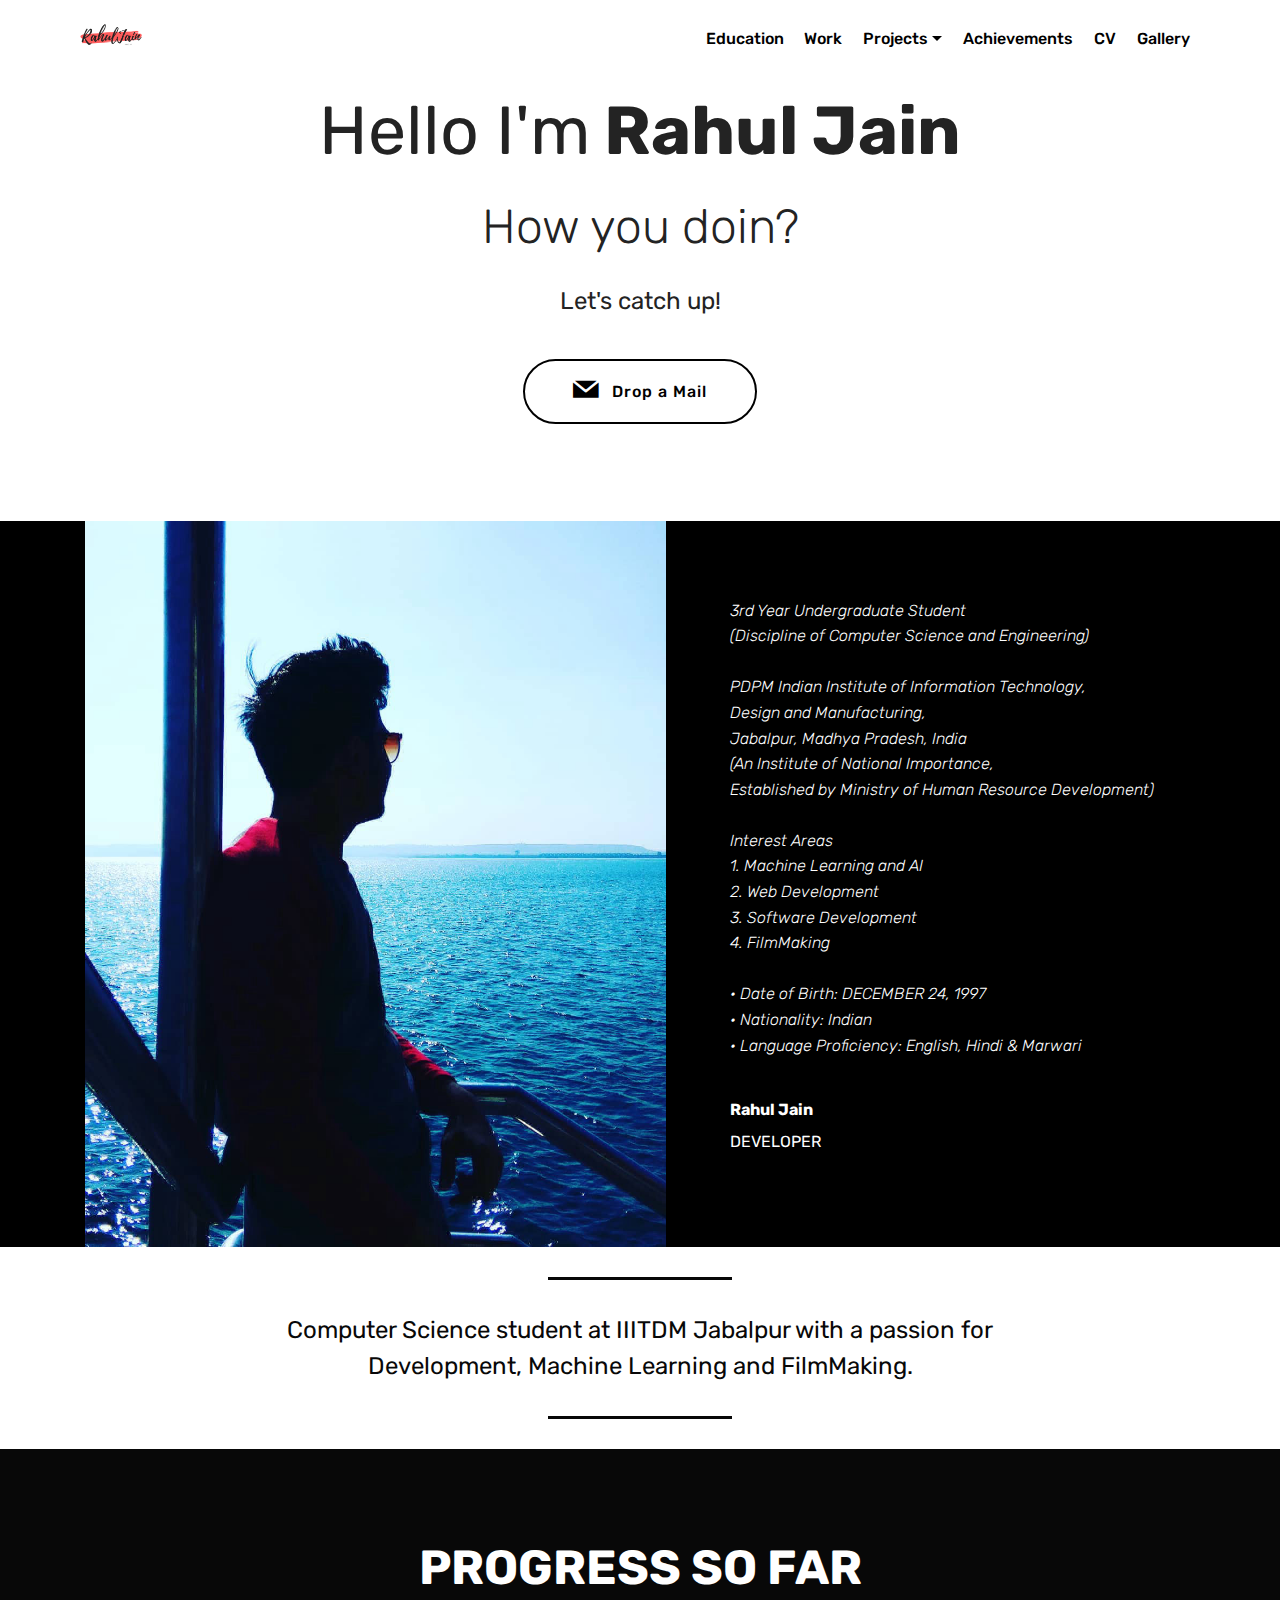
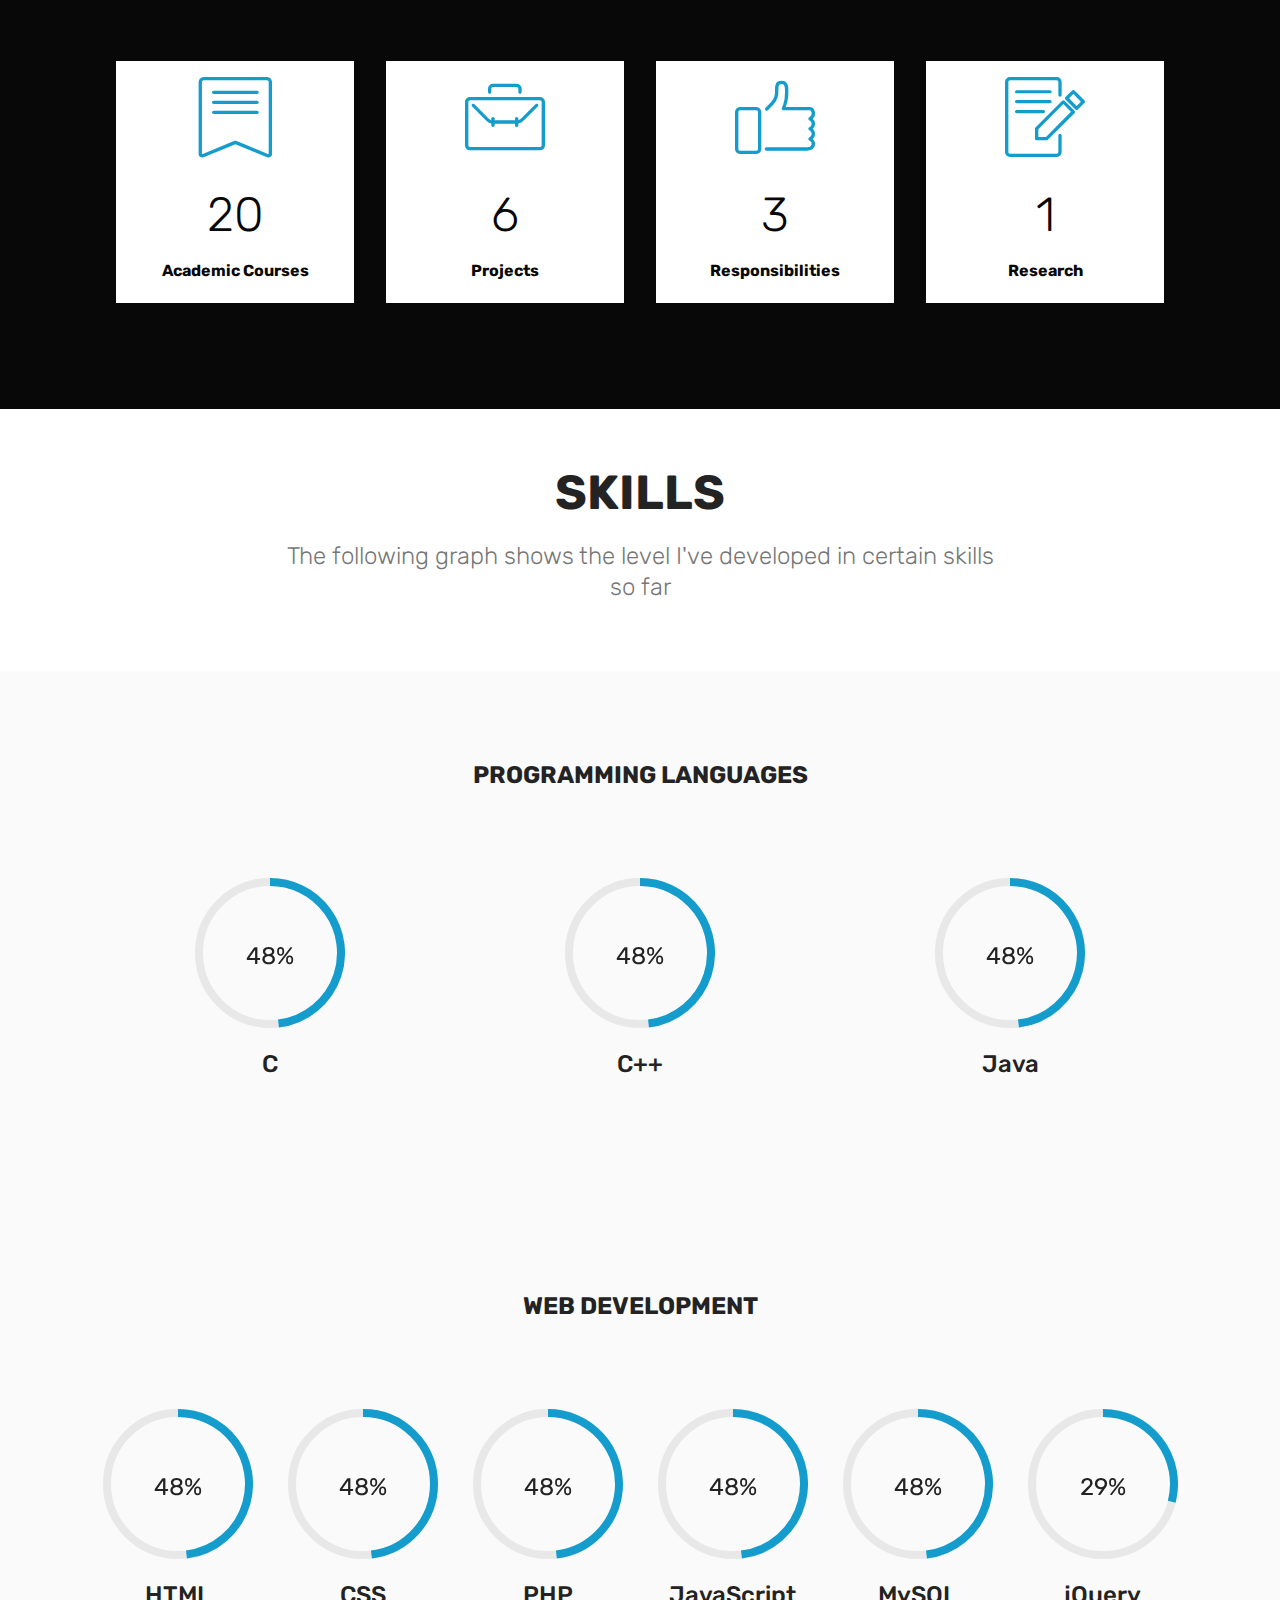
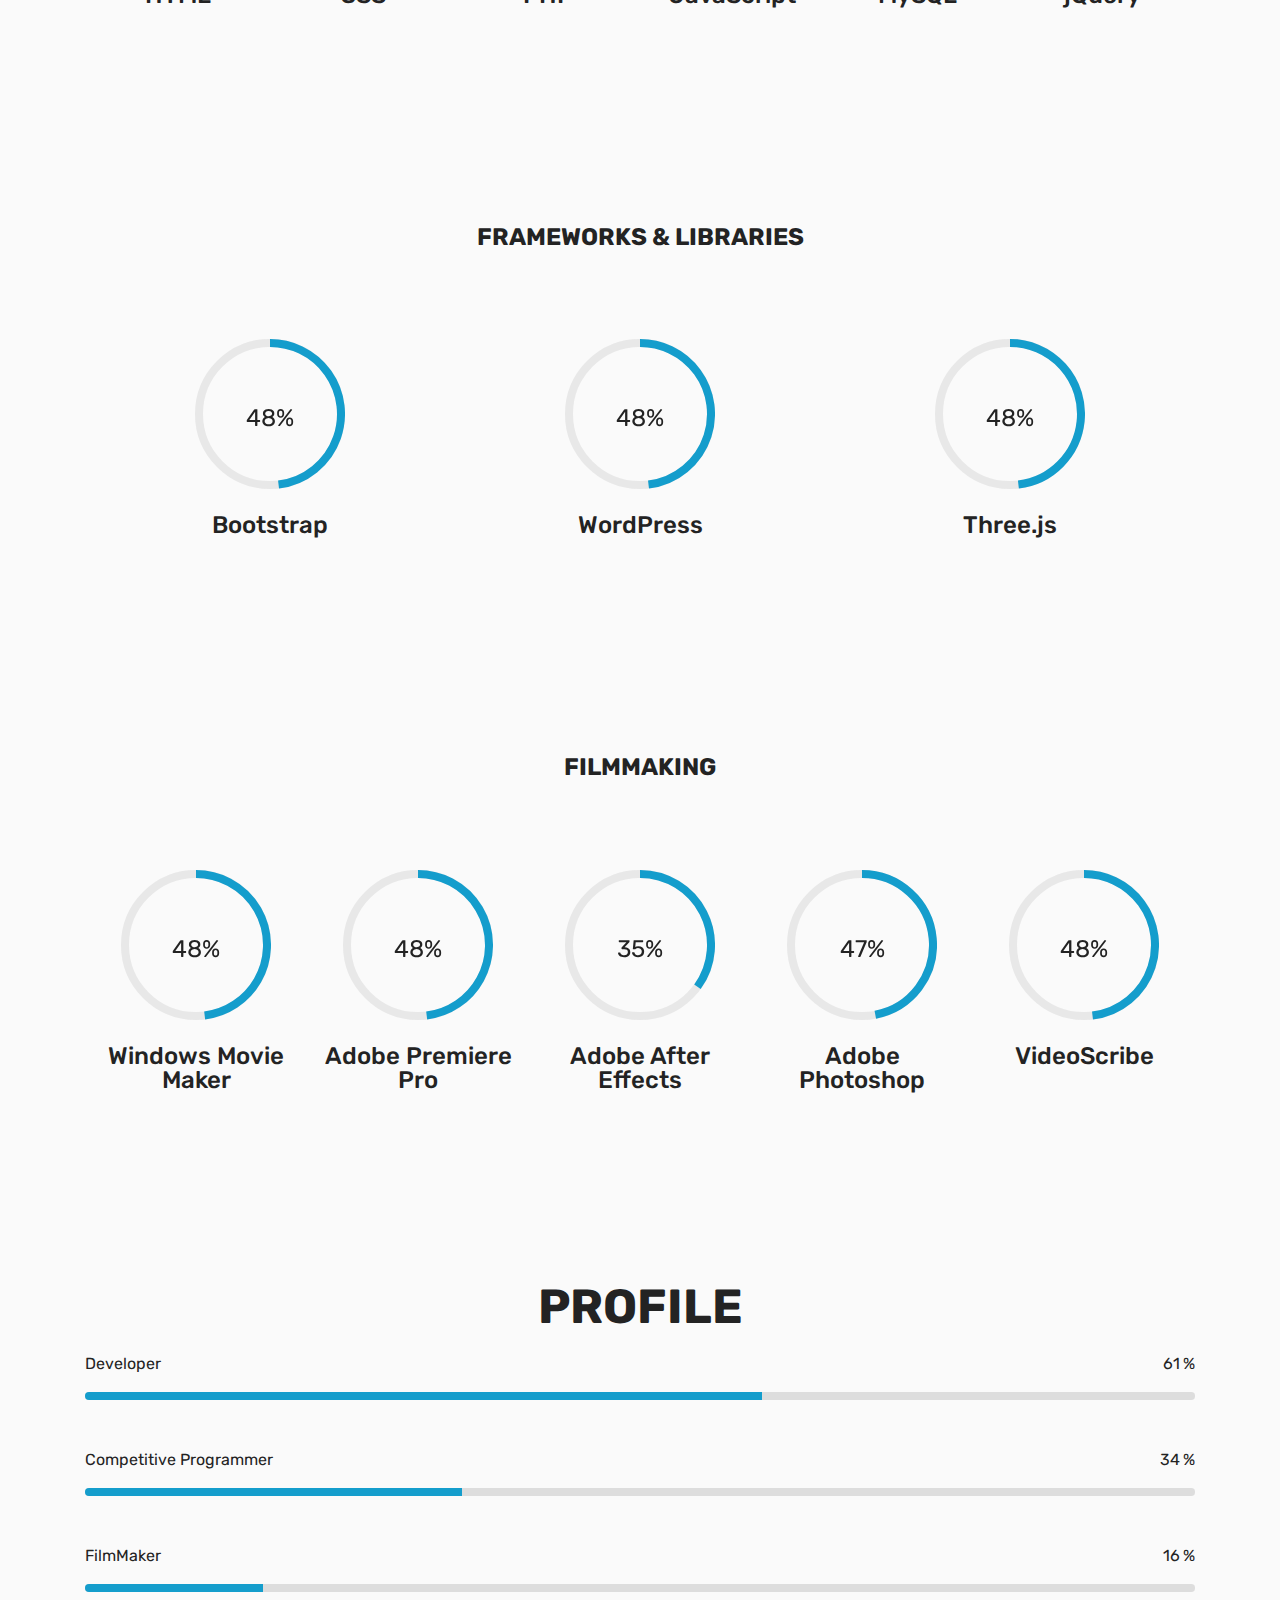
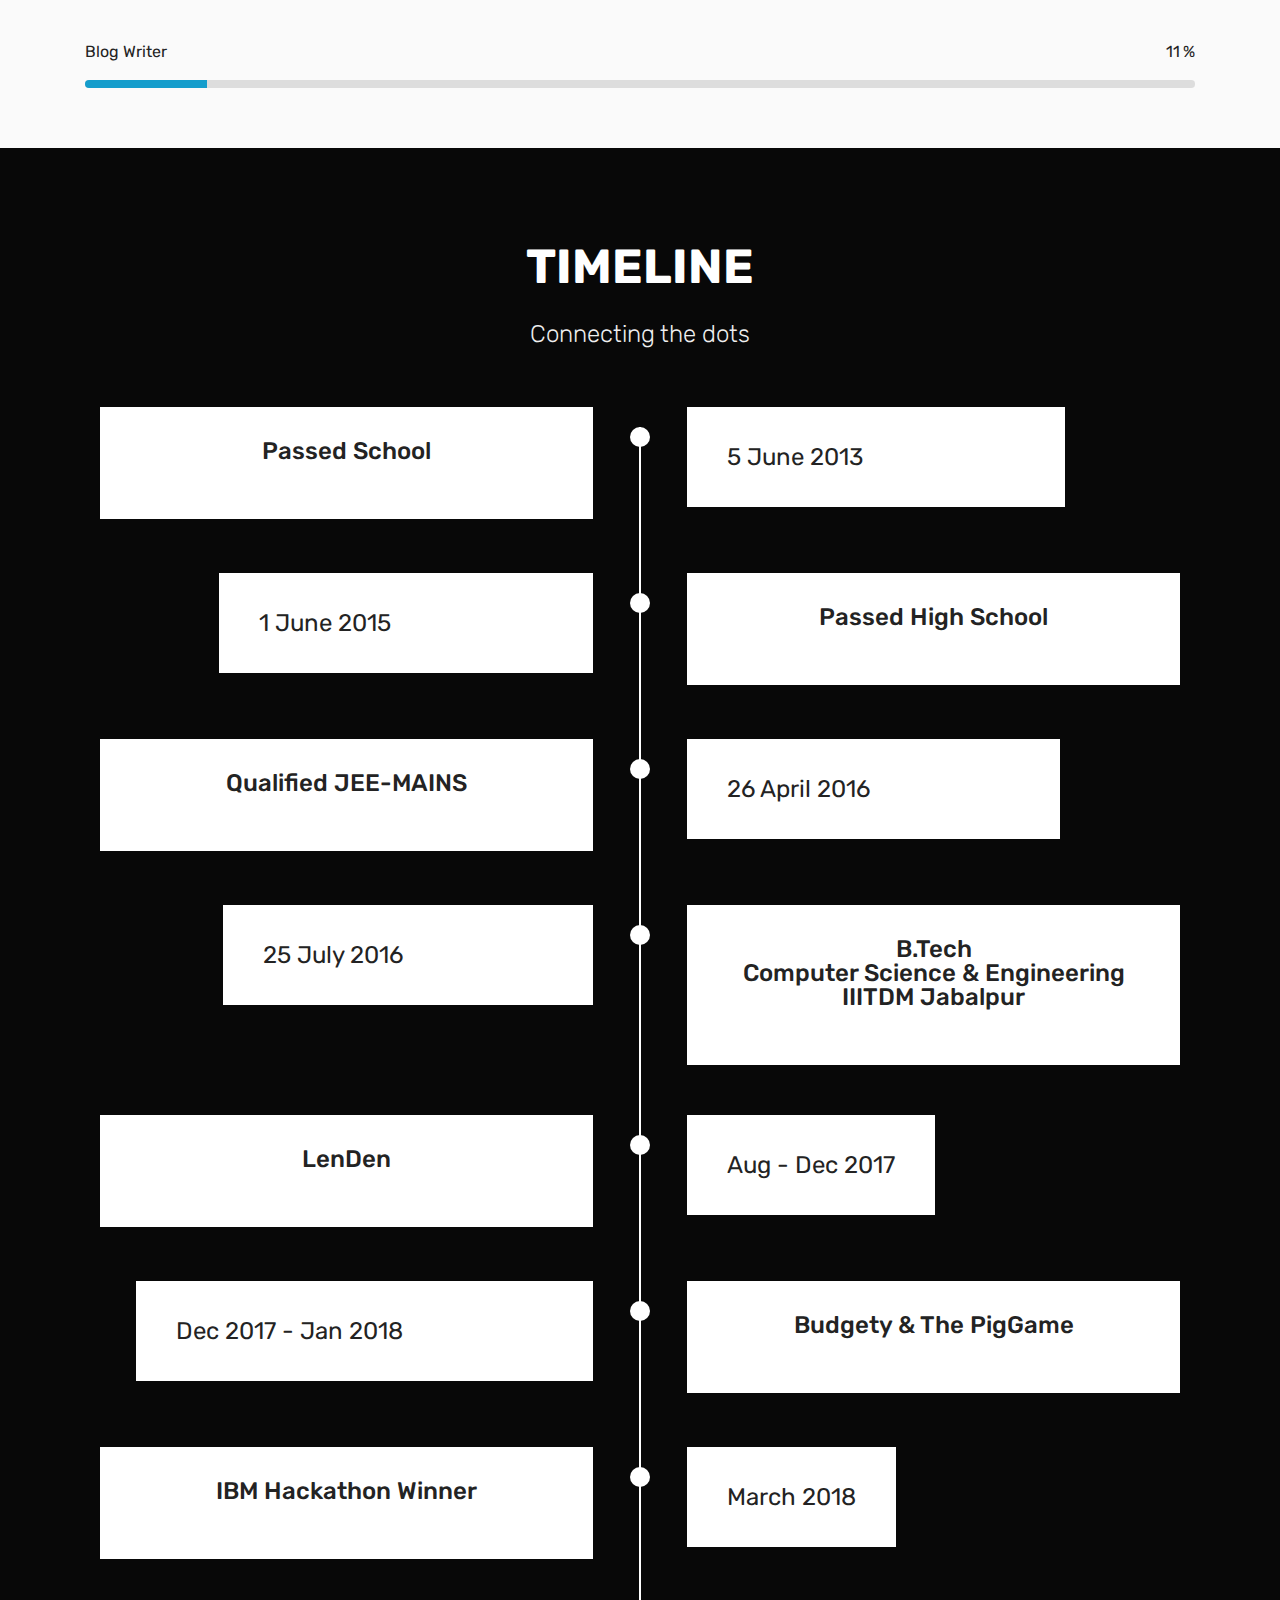
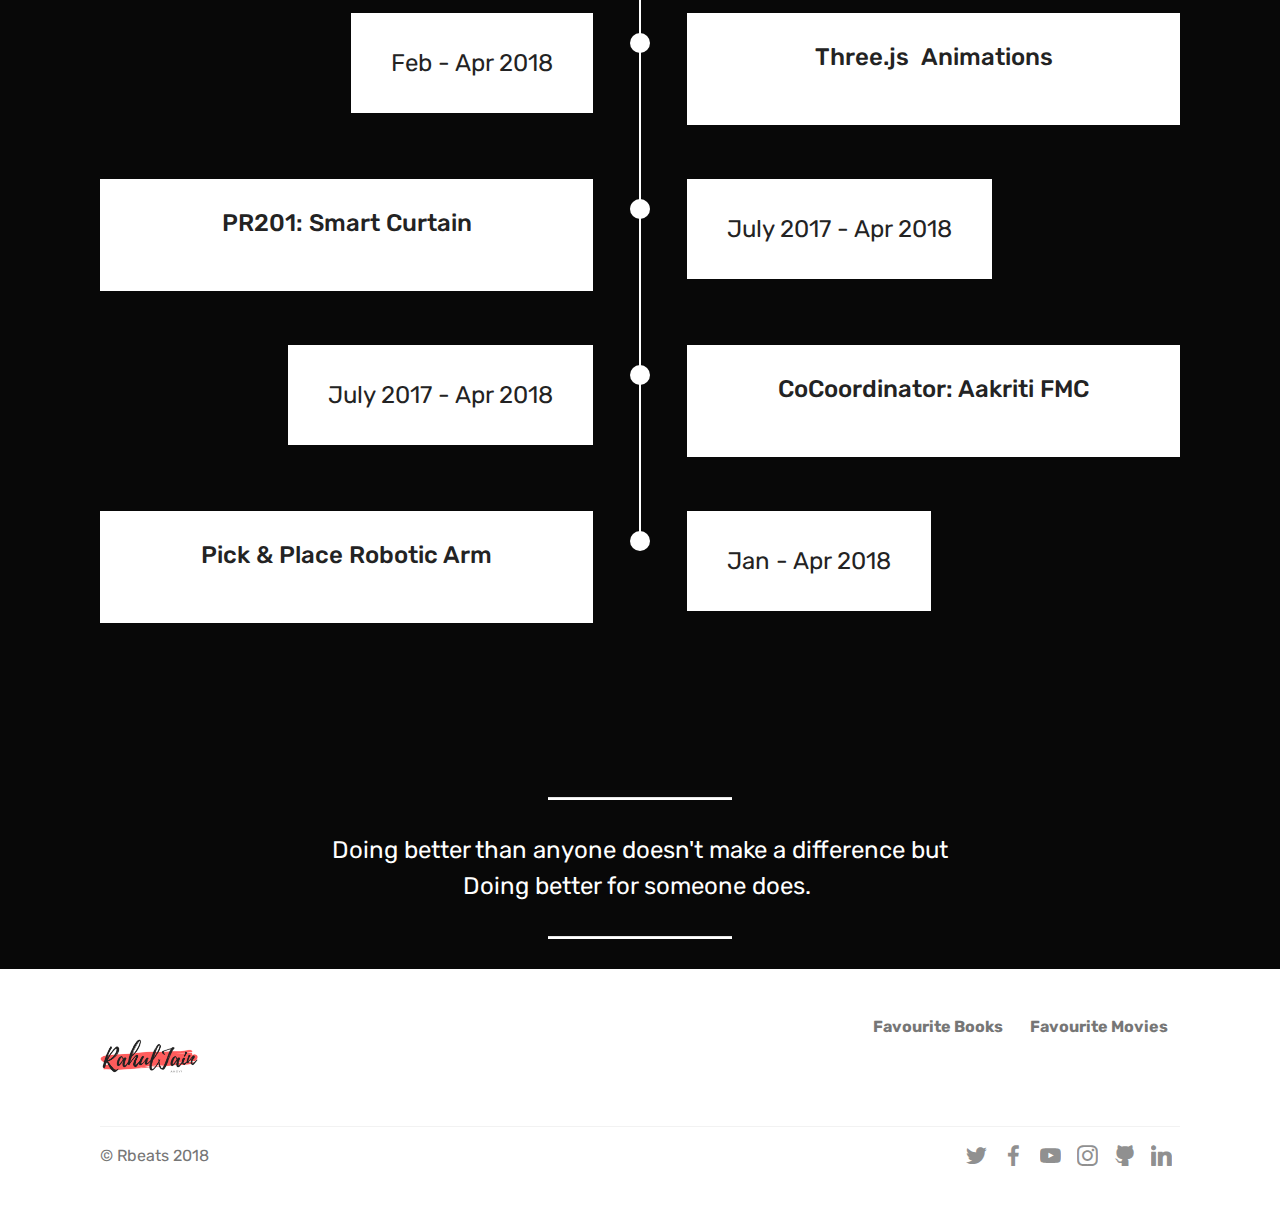
<file: Portfolio/index.html>
<!DOCTYPE html>
<html >
<head>
  <!-- Site made with Mobirise Website Builder v4.7.2, https://mobirise.com -->
  <meta charset="UTF-8">
  <meta http-equiv="X-UA-Compatible" content="IE=edge">
  <meta name="generator" content="Mobirise v4.7.2, mobirise.com">
  <meta name="viewport" content="width=device-width, initial-scale=1, minimum-scale=1">
  <link rel="shortcut icon" href="assets/images/enlarged-122x120.png" type="image/x-icon">
  <meta name="description" content="">
  <title>Home</title>
  <link rel="stylesheet" href="assets/web/assets/mobirise-icons/mobirise-icons.css">
  <link rel="stylesheet" href="assets/tether/tether.min.css">
  <link rel="stylesheet" href="assets/bootstrap/css/bootstrap.min.css">
  <link rel="stylesheet" href="assets/bootstrap/css/bootstrap-grid.min.css">
  <link rel="stylesheet" href="assets/bootstrap/css/bootstrap-reboot.min.css">
  <link rel="stylesheet" href="assets/socicon/css/styles.css">
  <link rel="stylesheet" href="assets/as-pie-progress/css/progress.min.css">
  <link rel="stylesheet" href="assets/dropdown/css/style.css">
  <link rel="stylesheet" href="assets/theme/css/style.css">
  <link rel="stylesheet" href="assets/mobirise/css/mbr-additional.css" type="text/css">
  
  
  
</head>
<body>
  <section class="menu cid-qRmaWLkFl1" once="menu" id="menu2-l">

    

    <nav class="navbar navbar-expand beta-menu navbar-dropdown align-items-center navbar-fixed-top navbar-toggleable-sm">
        <button class="navbar-toggler navbar-toggler-right" type="button" data-toggle="collapse" data-target="#navbarSupportedContent" aria-controls="navbarSupportedContent" aria-expanded="false" aria-label="Toggle navigation">
            <div class="hamburger">
                <span></span>
                <span></span>
                <span></span>
                <span></span>
            </div>
        </button>
        <div class="menu-logo">
            <div class="navbar-brand">
                <span class="navbar-logo">
                    <a href="index.html">
                        <img src="assets/images/enlarged-122x120.png" alt="Mobirise" title="" style="height: 3.8rem;">
                    </a>
                </span>
                
            </div>
        </div>
        <div class="collapse navbar-collapse" id="navbarSupportedContent">
            <ul class="navbar-nav nav-dropdown nav-right" data-app-modern-menu="true"><li class="nav-item">
                    <a class="nav-link link text-black display-4" href="page1.html" target="_blank">Education</a>
                </li>
                <li class="nav-item">
                    <a class="nav-link link text-black display-4" href="page2.html#menu2-1f" target="_blank">
                        Work</a>
                </li><li class="nav-item dropdown open"><a class="nav-link link text-black dropdown-toggle display-4" href="page3.html#header7-1t" target="_blank" data-toggle="dropdown-submenu" aria-expanded="true">
                        Projects</a><div class="dropdown-menu"><a class="text-black dropdown-item display-4" href="page3.html#header7-1t" target="_blank" aria-expanded="false">Core</a><a class="text-black dropdown-item display-4" href="page4.html" target="_blank">FilmMaking</a></div></li><li class="nav-item"><a class="nav-link link text-black display-4" href="page5.html" target="_blank">Achievements</a></li><li class="nav-item"><a class="nav-link link text-black display-4" href="assets/files/RahulJain_InternshalaResume.pdf" target="_blank">CV</a></li><li class="nav-item"><a class="nav-link link text-black display-4" href="page6.html" target="_blank">Gallery</a></li></ul>
            
        </div>
    </nav>
</section>

<section class="engine"><a href="https://mobirise.me/z">best free website templates</a></section><section class="header1 cid-qRmt3HhGny" id="header1-n">

    

    

    <div class="container">
        <div class="row justify-content-md-center">
            <div class="mbr-white col-md-10">
                <h1 class="mbr-section-title align-center mbr-bold pb-3 mbr-fonts-style display-1"><span style="font-weight: normal;">Hello I'm</span> Rahul Jain</h1>
                <h3 class="mbr-section-subtitle align-center mbr-light pb-3 mbr-fonts-style display-2">How you doin?</h3>
                <p class="mbr-text align-center pb-3 mbr-fonts-style display-5">Let's catch up!</p>
                <div class="mbr-section-btn align-center"><a class="btn btn-md btn-black-outline display-4" href="mailto:rahuldkjain@gmail.com"><span class="socicon socicon-mail mbr-iconfont mbr-iconfont-btn"></span>Drop a Mail</a></div>
            </div>
        </div>
    </div>

</section>

<section class="testimonials2 cid-qRsidkj8vU" id="testimonials2-1l">

    

    

    <div class="container">
        <div class="media-container-row">
            <div class="mbr-figure pr-lg-5" style="width: 130%;">
              <img src="assets/images/27577299-190728241662835-1538064424768634880-n-1-1080x1350.jpg" alt="" title="">
            </div>
            <div class="media-content px-3 align-self-center mbr-white py-2">
                    <p class="mbr-text testimonial-text mbr-fonts-style display-7">3rd Year Undergraduate Student 
<br>(Discipline of Computer Science and Engineering)
<br>
<br>PDPM Indian Institute of Information Technology, 
<br>Design and Manufacturing, 
<br>Jabalpur, Madhya Pradesh, India 
<br>(An Institute of National Importance, 
<br>Established by Ministry of Human Resource Development)
<br>
<br>Interest Areas 
<br>1.	Machine Learning and AI 
<br>2. Web Development 
<br>3. Software Development
<br>4. FilmMaking
<br>
<br>•	Date of Birth: DECEMBER 24, 1997 
<br>•	Nationality: Indian 
<br>•	Language Proficiency: English, Hindi &amp; Marwari</p>
                    <p class="mbr-author-name pt-4 mb-2 mbr-fonts-style display-7">Rahul Jain</p>
                    <p class="mbr-author-desc mbr-fonts-style display-7">
                       DEVELOPER
                    </p>
            </div>
        </div>
    </div>
</section>

<section class="mbr-section article content10 cid-qRmygxBajd" id="content10-p">
    
     

    <div class="container">
        <div class="inner-container" style="width: 66%;">
            <hr class="line" style="width: 25%;">
            <div class="section-text align-center mbr-white mbr-fonts-style display-5">
                    Computer Science student at IIITDM Jabalpur with a passion for Development, Machine Learning and FilmMaking.
                </div>
            <hr class="line" style="width: 25%;">
        </div>
    </div>
</section>

<section class="counters1 counters cid-qRmylg3b1o" id="counters1-q">

    

    

    <div class="container">
        <h2 class="mbr-section-title pb-3 align-center mbr-fonts-style display-2"><strong>PROGRESS SO FAR</strong></h2>
        

        <div class="container pt-4 mt-2">
            <div class="media-container-row">
                <div class="card p-3 align-center col-12 col-md-6 col-lg-3">
                    <div class="panel-item p-3">
                        <div class="card-img pb-3">
                            <span class="mbr-iconfont mbri-bookmark"></span>
                        </div>

                        <div class="card-text">
                            <h3 class="count pt-3 pb-3 mbr-fonts-style display-2">20</h3>
                            <h4 class="mbr-content-title mbr-bold mbr-fonts-style display-7">
                                Academic Courses</h4>
                            
                        </div>
                    </div>
                </div>


                <div class="card p-3 align-center col-12 col-md-6 col-lg-3">
                    <div class="panel-item p-3">
                        <div class="card-img pb-3">
                            <span class="mbr-iconfont mbri-briefcase"></span>
                        </div>
                        <div class="card-text">
                            <h3 class="count pt-3 pb-3 mbr-fonts-style display-2">6</h3>
                            <h4 class="mbr-content-title mbr-bold mbr-fonts-style display-7">Projects</h4>
                            
                        </div>
                    </div>
                </div>

                <div class="card p-3 align-center col-12 col-md-6 col-lg-3">
                    <div class="panel-item p-3">
                        <div class="card-img pb-3">
                            <span class="mbr-iconfont mbri-like"></span>
                        </div>
                        <div class="card-text">
                            <h3 class="count pt-3 pb-3 mbr-fonts-style display-2">3</h3>
                            <h4 class="mbr-content-title mbr-bold mbr-fonts-style display-7">Responsibilities</h4>
                            
                        </div>
                    </div>
                </div>


                <div class="card p-3 align-center col-12 col-md-6 col-lg-3">
                    <div class="panel-item p-3">
                        <div class="card-img pb-3">
                            <span class="mbr-iconfont mbri-edit"></span>
                        </div>

                        <div class="card-texts">
                             <h3 class="count pt-3 pb-3 mbr-fonts-style display-2">1</h3>
                            <h4 class="mbr-content-title mbr-bold mbr-fonts-style display-7">Research</h4>
                            
                        </div>
                    </div>
                </div>
            </div>
        </div>
   </div>
</section>

<section class="mbr-section content4 cid-qRn10dHA3R" id="content4-15">

    

    <div class="container">
        <div class="media-container-row">
            <div class="title col-12 col-md-8">
                <h2 class="align-center pb-3 mbr-fonts-style display-2"><strong>
                    SKILLS</strong></h2>
                <h3 class="mbr-section-subtitle align-center mbr-light mbr-fonts-style display-5">The following graph shows the level I've developed in certain skills so far</h3>
                
            </div>
        </div>
    </div>
</section>

<section class="progress-bars3 cid-qRmyqCzSPw" id="progress-bars3-u">
 
     

    
    
    <div class="container">
        <h2 class="mbr-section-title pb-3 align-center mbr-fonts-style display-5"><strong>
            PROGRAMMING LANGUAGES</strong></h2>

        
    
        <div class="media-container-row pt-5 mt-2">
            <div class="card p-3 align-center">
                <div class="wrap">
                    <div class="pie_progress progress1" role="progressbar" data-goal="90">
                        <p class="pie_progress__number mbr-fonts-style display-5">50%</p>
                    </div>
                </div> 
                <div class="mbr-crt-title pt-3">
                    <h4 class="card-title py-2 mbr-fonts-style display-5">C</h4>
                </div>                 
            </div>

            <div class="card p-3 align-center">
                <div class="wrap">
                    <div class="pie_progress progress2" role="progressbar" data-goal="60">
                        <p class="pie_progress__number mbr-fonts-style display-5"></p>
                    </div>
                </div> 
                <div class="mbr-crt-title pt-3">
                    <h4 class="card-title py-2 mbr-fonts-style display-5">
                        C++</h4>
                </div>                 
            </div>

            <div class="card p-3 align-center">
                <div class="wrap">
                    <div class="pie_progress progress3" role="progressbar" data-goal="87">
                        <p class="pie_progress__number mbr-fonts-style display-5">70%</p>
                    </div>
                </div> 
                <div class="mbr-crt-title pt-3">
                    <h4 class="card-title py-2 mbr-fonts-style display-5">
                        Java</h4>
                </div>                 
            </div>

            

            

            
        </div>
</div></section>

<section class="progress-bars3 cid-qRmZ4kcxNy" id="progress-bars3-12">
 
     

    
    
    <div class="container">
        <h2 class="mbr-section-title pb-3 align-center mbr-fonts-style display-5"><strong>
            WEB DEVELOPMENT</strong></h2>

        
    
        <div class="media-container-row pt-5 mt-2">
            <div class="card p-3 align-center">
                <div class="wrap">
                    <div class="pie_progress progress1" role="progressbar" data-goal="88">
                        <p class="pie_progress__number mbr-fonts-style display-5">50%</p>
                    </div>
                </div> 
                <div class="mbr-crt-title pt-3">
                    <h4 class="card-title py-2 mbr-fonts-style display-5">HTML</h4>
                </div>                 
            </div>

            <div class="card p-3 align-center">
                <div class="wrap">
                    <div class="pie_progress progress2" role="progressbar" data-goal="75">
                        <p class="pie_progress__number mbr-fonts-style display-5"></p>
                    </div>
                </div> 
                <div class="mbr-crt-title pt-3">
                    <h4 class="card-title py-2 mbr-fonts-style display-5">
                        CSS</h4>
                </div>                 
            </div>

            <div class="card p-3 align-center">
                <div class="wrap">
                    <div class="pie_progress progress3" role="progressbar" data-goal="80">
                        <p class="pie_progress__number mbr-fonts-style display-5">70%</p>
                    </div>
                </div> 
                <div class="mbr-crt-title pt-3">
                    <h4 class="card-title py-2 mbr-fonts-style display-5">PHP</h4>
                </div>                 
            </div>

            <div class="card p-3 align-center">
                <div class="wrap">
                    <div class="pie_progress progress4" role="progressbar" data-goal="87">
                        <p class="pie_progress__number mbr-fonts-style display-5"></p>
                    </div>
                </div> 
                <div class="mbr-crt-title pt-3">
                    <h4 class="card-title py-2 mbr-fonts-style display-5">
                        JavaScript</h4>
                </div>                 
            </div>

            <div class="card p-3 align-center">
                <div class="wrap">
                    <div class="pie_progress progress5" role="progressbar" data-goal="90">
                        <p class="pie_progress__number mbr-fonts-style display-5"></p>
                    </div>
                </div> 
                <div class="mbr-crt-title pt-3">
                    <h4 class="card-title py-2 mbr-fonts-style display-5">
                        MySQL</h4>
                </div>                 
            </div>

            <div class="card p-3 align-center">
                <div class="wrap">
                    <div class="pie_progress progress6" role="progressbar" data-goal="29">
                        <p class="pie_progress__number mbr-fonts-style display-5"></p>
                    </div>
                </div> 
                <div class="mbr-crt-title pt-3">
                    <h4 class="card-title py-2 mbr-fonts-style display-5">
                        jQuery</h4>
                </div>                 
            </div>
        </div>
</div></section>

<section class="progress-bars3 cid-qRmZsPLspm" id="progress-bars3-13">
 
     

    
    
    <div class="container">
        <h2 class="mbr-section-title pb-3 align-center mbr-fonts-style display-5"><strong>FRAMEWORKS &amp; LIBRARIES</strong></h2>

        
    
        <div class="media-container-row pt-5 mt-2">
            <div class="card p-3 align-center">
                <div class="wrap">
                    <div class="pie_progress progress1" role="progressbar" data-goal="91">
                        <p class="pie_progress__number mbr-fonts-style display-5"></p>
                    </div>
                </div> 
                <div class="mbr-crt-title pt-3">
                    <h4 class="card-title py-2 mbr-fonts-style display-5">Bootstrap</h4>
                </div>                 
            </div>

            <div class="card p-3 align-center">
                <div class="wrap">
                    <div class="pie_progress progress2" role="progressbar" data-goal="60">
                        <p class="pie_progress__number mbr-fonts-style display-5"></p>
                    </div>
                </div> 
                <div class="mbr-crt-title pt-3">
                    <h4 class="card-title py-2 mbr-fonts-style display-5">WordPress</h4>
                </div>                 
            </div>

            <div class="card p-3 align-center">
                <div class="wrap">
                    <div class="pie_progress progress3" role="progressbar" data-goal="80">
                        <p class="pie_progress__number mbr-fonts-style display-5">70%</p>
                    </div>
                </div> 
                <div class="mbr-crt-title pt-3">
                    <h4 class="card-title py-2 mbr-fonts-style display-5">Three.js</h4>
                </div>                 
            </div>

            

            

            
        </div>
</div></section>

<section class="progress-bars3 cid-qRmZSr2K2T" id="progress-bars3-14">
 
     

    
    
    <div class="container">
        <h2 class="mbr-section-title pb-3 align-center mbr-fonts-style display-5"><strong>
            FILMMAKING</strong></h2>

        
    
        <div class="media-container-row pt-5 mt-2">
            <div class="card p-3 align-center">
                <div class="wrap">
                    <div class="pie_progress progress1" role="progressbar" data-goal="100">
                        <p class="pie_progress__number mbr-fonts-style display-5"></p>
                    </div>
                </div> 
                <div class="mbr-crt-title pt-3">
                    <h4 class="card-title py-2 mbr-fonts-style display-5">Windows Movie Maker</h4>
                </div>                 
            </div>

            <div class="card p-3 align-center">
                <div class="wrap">
                    <div class="pie_progress progress2" role="progressbar" data-goal="66">
                        <p class="pie_progress__number mbr-fonts-style display-5"></p>
                    </div>
                </div> 
                <div class="mbr-crt-title pt-3">
                    <h4 class="card-title py-2 mbr-fonts-style display-5">Adobe Premiere Pro</h4>
                </div>                 
            </div>

            <div class="card p-3 align-center">
                <div class="wrap">
                    <div class="pie_progress progress3" role="progressbar" data-goal="35">
                        <p class="pie_progress__number mbr-fonts-style display-5">70%</p>
                    </div>
                </div> 
                <div class="mbr-crt-title pt-3">
                    <h4 class="card-title py-2 mbr-fonts-style display-5">Adobe After Effects</h4>
                </div>                 
            </div>

            <div class="card p-3 align-center">
                <div class="wrap">
                    <div class="pie_progress progress4" role="progressbar" data-goal="47">
                        <p class="pie_progress__number mbr-fonts-style display-5"></p>
                    </div>
                </div> 
                <div class="mbr-crt-title pt-3">
                    <h4 class="card-title py-2 mbr-fonts-style display-5">
                        Adobe Photoshop</h4>
                </div>                 
            </div>

            <div class="card p-3 align-center">
                <div class="wrap">
                    <div class="pie_progress progress5" role="progressbar" data-goal="90">
                        <p class="pie_progress__number mbr-fonts-style display-5">90%</p>
                    </div>
                </div> 
                <div class="mbr-crt-title pt-3">
                    <h4 class="card-title py-2 mbr-fonts-style display-5">VideoScribe</h4>
                </div>                 
            </div>

            
        </div>
</div></section>

<section class="progress-bars1 cid-qRn4AhoFQK" id="progress-bars1-17">
    
      

    

    <div class="container">
        <h2 class="mbr-section-title pb-2 align-center mbr-fonts-style display-2"><strong>PROFILE</strong></h2>

        

        <div class="progress_elements">
            <div class="progress1 pb-5">
                <div class="title-wrap">
                    <div class="progressbar-title mbr-fonts-style display-7">
                        <p>Developer</p>
                    </div>
                    <div class="progress_value mbr-fonts-style display-7">
                        <div class="progressbar-number"></div>
                        <span>%</span>
                    </div>
                </div>
                <progress class="progress progress-primary" max="100" value="61">
                </progress>
            </div>
            
            <div class="progress2 pb-5">
                <div class="title-wrap">
                    <div class="progressbar-title mbr-fonts-style display-7">
                        <p>Competitive Programmer &nbsp; &nbsp; &nbsp; &nbsp; &nbsp; &nbsp; &nbsp; &nbsp; &nbsp; &nbsp; &nbsp; &nbsp;&nbsp;</p>
                    </div>
                <div class="progress_value mbr-fonts-style display-7">
                    <div class="progressbar-number"></div>
                    <span>%</span>
                </div>
                </div>
                <progress class="progress progress-primary" max="100" value="34">
                </progress>
            </div>
            
            <div class="progress3 pb-5">
                <div class="title-wrap">
                    <div class="progressbar-title mbr-fonts-style display-7">
                        <p>FilmMaker</p>
                    </div>
                    <div class="progress_value mbr-fonts-style display-7">
                        <div class="progressbar-number"></div>
                        <span>%</span>
                    </div>
                </div>
                <progress class="progress progress-primary" max="100" value="16">
                </progress>
            </div>
            
            <div class="progress4">
                <div class="title-wrap">
                    <div class="progressbar-title mbr-fonts-style display-7">
                        <p>Blog Writer</p>
                    </div>
                <div class="progress_value mbr-fonts-style display-7">
                    <div class="progressbar-number"></div>
                    <span>%</span>
                </div>
                </div>
                <progress class="progress progress-primary" max="100" value="11">
                </progress>
            </div>
        </div>
    </div>
</section>

<section class="timeline1 cid-qRmyrfg6gp" id="timeline1-v">

    

    

    <div class="container align-center">
        <h2 class="mbr-section-title pb-3 mbr-fonts-style display-2"><strong>
            TIMELINE</strong></h2>
        <h3 class="mbr-section-subtitle pb-5 mbr-fonts-style display-5">
            Connecting the dots</h3>

        <div class="container timelines-container" mbri-timelines="">
            <div class="row timeline-element reverse separline">      
                 <div class="timeline-date-panel col-xs-12 col-md-6  align-left">         
                    <div class="time-line-date-content">
                        <p class="mbr-timeline-date mbr-fonts-style display-5">5 June 2013 &nbsp; &nbsp; &nbsp; &nbsp; &nbsp; &nbsp; &nbsp; &nbsp; &nbsp; &nbsp; &nbsp; &nbsp; &nbsp;&nbsp;</p>
                    </div>
                </div>
           <span class="iconBackground"></span>
            <div class="col-xs-12 col-md-6 align-right">
                <div class="timeline-text-content">
                    <h4 class="mbr-timeline-title pb-3 mbr-fonts-style display-5">
                        Passed School</h4>
                    <p class="mbr-timeline-text mbr-fonts-style display-7"></p>
                 </div>
            </div>
            </div>

            <div class="row timeline-element  separline">
                <div class="timeline-date-panel col-xs-12 col-md-6 align-right">
                    <div class="time-line-date-content">
                        <p class="mbr-timeline-date mbr-fonts-style display-5">1 June 2015 &nbsp; &nbsp; &nbsp; &nbsp; &nbsp; &nbsp; &nbsp; &nbsp; &nbsp; &nbsp; &nbsp; &nbsp; &nbsp;&nbsp;</p>
                    </div>
                </div>
                <span class="iconBackground"></span>
                <div class="col-xs-12 col-md-6 align-left ">
                    <div class="timeline-text-content">
                        <h4 class="mbr-timeline-title pb-3 mbr-fonts-style display-5">
                            Passed High School</h4>
                        <p class="mbr-timeline-text mbr-fonts-style display-7"></p>
                    </div>
                </div>
            </div> 


            <div class="row timeline-element reverse separline">
                <div class="timeline-date-panel col-xs-12 col-md-6  align-left">
                    <div class="time-line-date-content">
                        <p class="mbr-timeline-date mbr-fonts-style display-5">26 April 2016 &nbsp; &nbsp; &nbsp; &nbsp; &nbsp; &nbsp; &nbsp; &nbsp; &nbsp; &nbsp; &nbsp; &nbsp;&nbsp;</p>
                    </div>
                </div>
                <span class="iconBackground"></span>
                <div class="col-xs-12 col-md-6 align-right">
                    <div class="timeline-text-content">
                        <h4 class="mbr-timeline-title pb-3 mbr-fonts-style display-5">
                            Qualified JEE-MAINS</h4>      
                        <p class="mbr-timeline-text mbr-fonts-style display-7"></p>
                    </div>
                </div>
            </div>

            <div class="row timeline-element  separline">
                <div class="timeline-date-panel col-xs-12 col-md-6 align-right">
                    <div class="time-line-date-content">
                        <p class="mbr-timeline-date mbr-fonts-style display-5">25 July 2016 &nbsp; &nbsp; &nbsp; &nbsp; &nbsp; &nbsp; &nbsp; &nbsp; &nbsp; &nbsp; &nbsp; &nbsp;&nbsp;</p>
                    </div>
                </div>
                <span class="iconBackground"></span>
                <div class="col-xs-12 col-md-6 align-left ">
                    <div class="timeline-text-content">
                        <h4 class="mbr-timeline-title pb-3 mbr-fonts-style display-5">B.Tech<br>Computer Science &amp; Engineering<br><div>IIITDM Jabalpur</div></h4>
                        <p class="mbr-timeline-text mbr-fonts-style display-7"></p>
                    </div>
                </div>
            </div>


            <div class="row timeline-element reverse separline">
                <div class="timeline-date-panel col-xs-12 col-md-6  align-left">
                    <div class="time-line-date-content">
                        <p class="mbr-timeline-date mbr-fonts-style display-5">Aug - Dec 2017</p>
                    </div>
                </div>
                <span class="iconBackground"></span>
                <div class="col-xs-12 col-md-6 align-right">
                    <div class="timeline-text-content">
                        <h4 class="mbr-timeline-title pb-3 mbr-fonts-style display-5">LenDen</h4>
                        <p class="mbr-timeline-text mbr-fonts-style display-7"></p>
                    </div>
                </div>
            </div>


            <div class="row timeline-element separline">
                <div class="timeline-date-panel col-xs-12 col-md-6 align-right">
                    <div class="time-line-date-content">
                       <p class="mbr-timeline-date mbr-fonts-style display-5">Dec 2017 - Jan 2018 &nbsp; &nbsp; &nbsp; &nbsp; &nbsp; &nbsp; &nbsp; &nbsp; &nbsp; &nbsp; &nbsp; &nbsp;&nbsp;</p>
                    </div>
                </div>
                <span class="iconBackground"></span>
                <div class="col-xs-12 col-md-6 align-left ">
                    <div class="timeline-text-content">
                        <h4 class="mbr-timeline-title pb-3 mbr-fonts-style display-5">
                            Budgety &amp; The PigGame</h4>
                        <p class="mbr-timeline-text mbr-fonts-style display-7"></p>
                    </div>
                </div>
            </div>

            <div class="row timeline-element reverse separline">
                <div class="timeline-date-panel col-xs-12 col-md-6  align-left">
                    <div class="time-line-date-content">
                        <p class="mbr-timeline-date mbr-fonts-style display-5">
                           March 2018</p>
                    </div>
                </div>
                <span class="iconBackground"></span>
                <div class="col-xs-12 col-md-6 align-right">
                    <div class="timeline-text-content">
                        <h4 class="mbr-timeline-title pb-3 mbr-fonts-style display-5">
                            IBM Hackathon Winner</h4>
                        <p class="mbr-timeline-text mbr-fonts-style display-7"></p>
                    </div>
                </div>
            </div>

            <div class="row timeline-element separline">
                <div class="timeline-date-panel col-xs-12 col-md-6 align-right">
                    <div class="time-line-date-content">
                        <p class="mbr-timeline-date mbr-fonts-style display-5">Feb - Apr 2018</p>
                    </div>
                </div>
                <span class="iconBackground"></span>
                <div class="col-xs-12 col-md-6 align-left ">
                    <div class="timeline-text-content">
                        <h4 class="mbr-timeline-title pb-3 mbr-fonts-style display-5">
                            Three.js &nbsp;Animations</h4>
                        <p class="mbr-timeline-text mbr-fonts-style display-7"></p>
                    </div>
                </div>
            </div>

            <div class="row timeline-element reverse separline">
                <div class="timeline-date-panel col-xs-12 col-md-6  align-left">
                    <div class="time-line-date-content">
                        <p class="mbr-timeline-date mbr-fonts-style display-5">July 2017 - Apr 2018</p>
                    </div>
                </div>
                <span class="iconBackground"></span>
                <div class="col-xs-12 col-md-6 align-right">
                    <div class="timeline-text-content">
                        <h4 class="mbr-timeline-title pb-3 mbr-fonts-style display-5">
                            PR201: Smart Curtain</h4>

                        <p class="mbr-timeline-text mbr-fonts-style display-7"></p>
                    </div>
                </div>
            </div>

            <div class="row timeline-element separline">
                <div class="timeline-date-panel col-xs-12 col-md-6 align-right">
                    <div class="time-line-date-content">
                       <p class="mbr-timeline-date mbr-fonts-style display-5">July 2017 - Apr 2018</p>
                    </div>
                </div>
                <span class="iconBackground"></span>
                <div class="col-xs-12 col-md-6 align-left ">
                    <div class="timeline-text-content">
                        <h4 class="mbr-timeline-title pb-3 mbr-fonts-style display-5">
                            CoCoordinator: Aakriti FMC</h4> 
                        <p class="mbr-timeline-text mbr-fonts-style display-7"></p>
                    </div>
                </div>
            </div>

            <div class="row timeline-element reverse">
                <div class="timeline-date-panel col-xs-12 col-md-6  align-left">
                    <div class="time-line-date-content">
                       <p class="mbr-timeline-date mbr-fonts-style display-5">Jan - Apr 2018</p>
                    </div>
                </div>
                <span class="iconBackground"></span>
                <div class="col-xs-12 col-md-6 align-right">
                    <div class="timeline-text-content">
                        <h4 class="mbr-timeline-title pb-3 mbr-fonts-style display-5">
                            Pick &amp; Place Robotic Arm</h4>
                        <p class="mbr-timeline-text mbr-fonts-style display-7"></p>
                    </div>
                </div>
            </div>

            
        </div>
    </div>
</section>

<section class="mbr-section article content10 cid-qRnW1i6upl" id="content10-18">
    
     

    <div class="container">
        <div class="inner-container" style="width: 66%;">
            <hr class="line" style="width: 25%;">
            <div class="section-text align-center mbr-white mbr-fonts-style display-5">
                    Doing better than anyone doesn't make a difference but<br>Doing better for someone does.&nbsp;</div>
            <hr class="line" style="width: 25%;">
        </div>
    </div>
</section>

<section class="cid-qRnXonUysz" id="footer5-19">

    

    

    <div class="container">
        <div class="media-container-row">
            <div class="col-md-3">
                <div class="media-wrap">
                    <a href="index.html">
                       <img src="assets/images/enlarged-192x189.png" alt="Mobirise" title="">
                    </a>
                </div>
            </div>
            <div class="col-md-9">
                <p class="mbr-text align-right links mbr-fonts-style display-7"><strong>Favourite Books</strong>&nbsp; &nbsp; &nbsp; <strong>&nbsp;Favourite Movies</strong>&nbsp; &nbsp;</p>
            </div>
        </div>
        <div class="footer-lower">
            <div class="media-container-row">
                <div class="col-md-12">
                    <hr>
                </div>
            </div>
            <div class="media-container-row mbr-white">
                <div class="col-md-6 copyright">
                    <p class="mbr-text mbr-fonts-style display-7">
                        © Rbeats 2018</p>
                </div>
                <div class="col-md-6">
                    <div class="social-list align-right">
                        <div class="soc-item">
                            <a href="https://twitter.com/rahuldkjain" target="_blank">
                                <span class="mbr-iconfont mbr-iconfont-social socicon-twitter socicon"></span>
                            </a>
                        </div>
                        <div class="soc-item">
                            <a href="https://www.facebook.com/rahuljain997" target="_blank">
                                <span class="mbr-iconfont mbr-iconfont-social socicon-facebook socicon"></span>
                            </a>
                        </div>
                        <div class="soc-item">
                            <a href="https://www.youtube.com/c/owlspace" target="_blank">
                                <span class="mbr-iconfont mbr-iconfont-social socicon-youtube socicon"></span>
                            </a>
                        </div>
                        <div class="soc-item">
                            <a href="https://instagram.com/rahul_dk_jain" target="_blank">
                                <span class="mbr-iconfont mbr-iconfont-social socicon-instagram socicon"></span>
                            </a>
                        </div>
                        <div class="soc-item">
                            <a href="https://github.com/rahuldkjain" target="_blank">
                                <span class="mbr-iconfont mbr-iconfont-social socicon-github socicon"></span>
                            </a>
                        </div>
                        <div class="soc-item">
                            <a href="https://linkedin.in/rahuldkjain" target="_blank">
                                <span class="mbr-iconfont mbr-iconfont-social socicon-linkedin socicon"></span>
                            </a>
                        </div>
                    </div>
                </div>
            </div>
        </div>
    </div>
</section>


  <script src="assets/web/assets/jquery/jquery.min.js"></script>
  <script src="assets/popper/popper.min.js"></script>
  <script src="assets/tether/tether.min.js"></script>
  <script src="assets/bootstrap/js/bootstrap.min.js"></script>
  <script src="assets/smoothscroll/smooth-scroll.js"></script>
  <script src="assets/as-pie-progress/jquery-as-pie-progress.min.js"></script>
  <script src="assets/dropdown/js/script.min.js"></script>
  <script src="assets/touchswipe/jquery.touch-swipe.min.js"></script>
  <script src="assets/viewportchecker/jquery.viewportchecker.js"></script>
  <script src="assets/theme/js/script.js"></script>
  
  
</body>
</html>
</file>
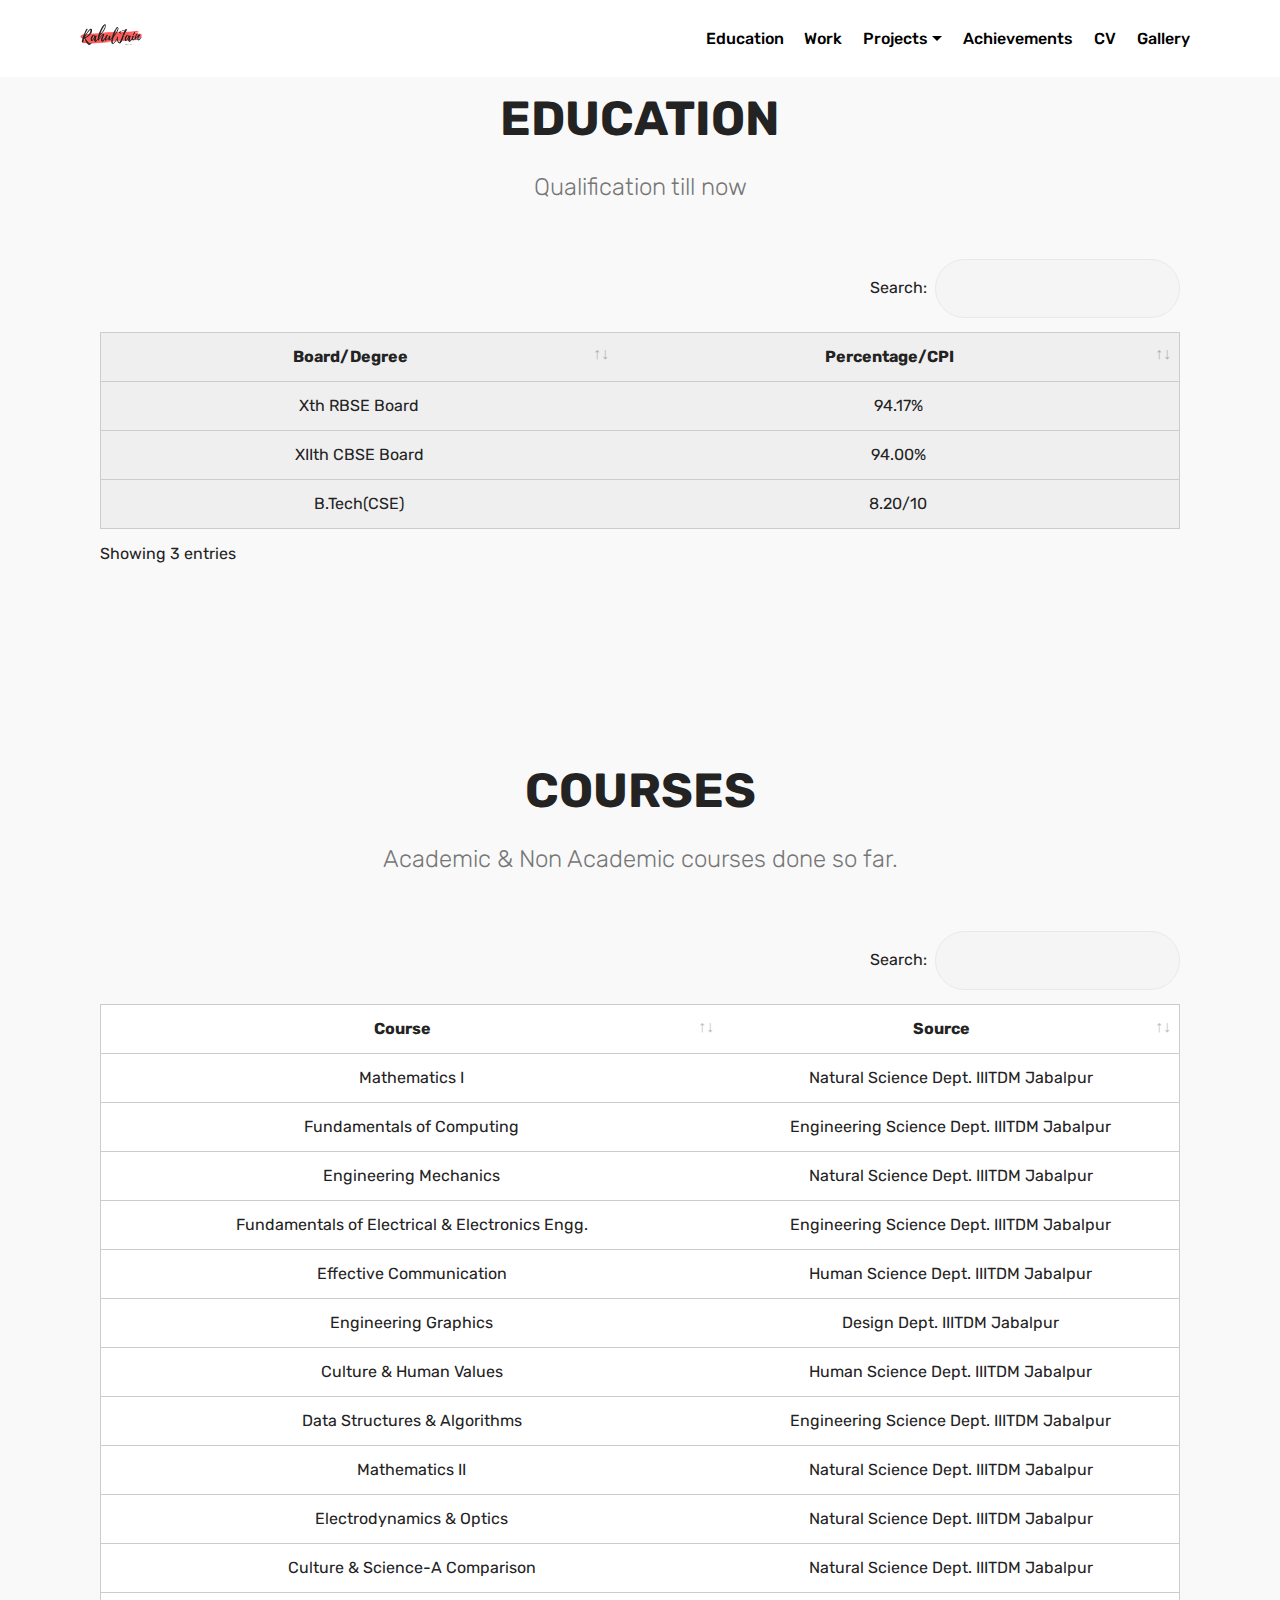
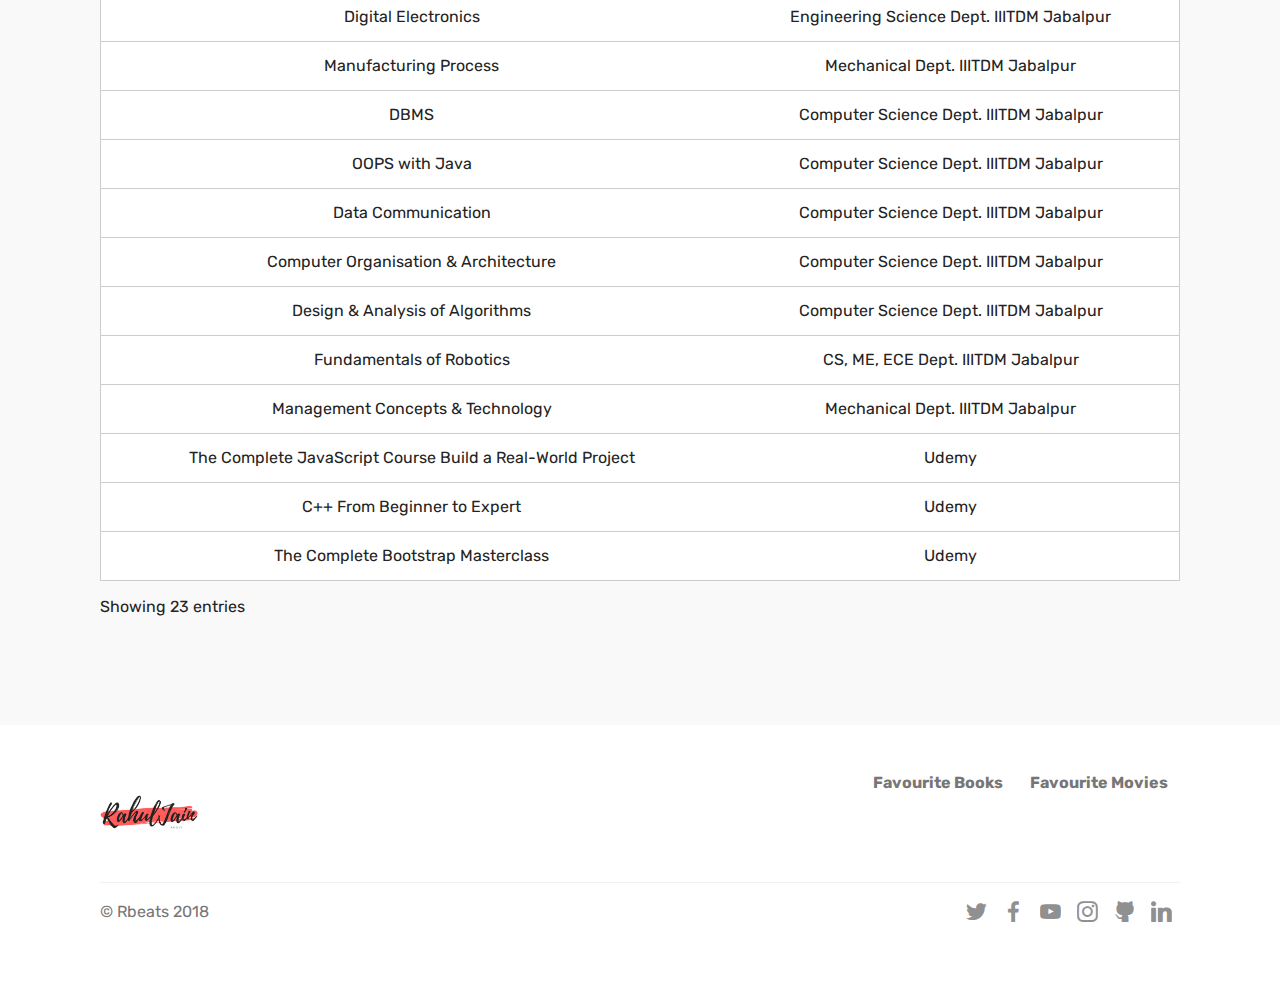
<file: page1.html>
<!DOCTYPE html>
<html >
<head>
  <!-- Site made with Mobirise Website Builder v4.9.1, https://mobirise.com -->
  <meta charset="UTF-8">
  <meta http-equiv="X-UA-Compatible" content="IE=edge">
  <meta name="generator" content="Mobirise v4.9.1, mobirise.com">
  <meta name="viewport" content="width=device-width, initial-scale=1, minimum-scale=1">
  <link rel="shortcut icon" href="assets/images/enlarged-122x120.png" type="image/x-icon">
  <meta name="description" content="Site Generator Description">
  <title>Education</title>
  <link rel="stylesheet" href="assets/web/assets/mobirise-icons/mobirise-icons.css">
  <link rel="stylesheet" href="assets/tether/tether.min.css">
  <link rel="stylesheet" href="assets/soundcloud-plugin/style.css">
  <link rel="stylesheet" href="assets/bootstrap/css/bootstrap.min.css">
  <link rel="stylesheet" href="assets/bootstrap/css/bootstrap-grid.min.css">
  <link rel="stylesheet" href="assets/bootstrap/css/bootstrap-reboot.min.css">
  <link rel="stylesheet" href="assets/dropdown/css/style.css">
  <link rel="stylesheet" href="assets/datatables/data-tables.bootstrap4.min.css">
  <link rel="stylesheet" href="assets/socicon/css/styles.css">
  <link rel="stylesheet" href="assets/theme/css/style.css">
  <link rel="stylesheet" href="assets/mobirise/css/mbr-additional.css" type="text/css">
  
  
  
</head>
<body>
  <section class="menu cid-qRmaWLkFl1" once="menu" id="menu2-1b">

    

    <nav class="navbar navbar-expand beta-menu navbar-dropdown align-items-center navbar-fixed-top navbar-toggleable-sm">
        <button class="navbar-toggler navbar-toggler-right" type="button" data-toggle="collapse" data-target="#navbarSupportedContent" aria-controls="navbarSupportedContent" aria-expanded="false" aria-label="Toggle navigation">
            <div class="hamburger">
                <span></span>
                <span></span>
                <span></span>
                <span></span>
            </div>
        </button>
        <div class="menu-logo">
            <div class="navbar-brand">
                <span class="navbar-logo">
                    <a href="index.html">
                        <img src="assets/images/enlarged-122x120.png" alt="Mobirise" title="" style="height: 3.8rem;">
                    </a>
                </span>
                
            </div>
        </div>
        <div class="collapse navbar-collapse" id="navbarSupportedContent">
            <ul class="navbar-nav nav-dropdown nav-right" data-app-modern-menu="true"><li class="nav-item">
                    <a class="nav-link link text-black display-4" href="page1.html">Education</a>
                </li>
                <li class="nav-item">
                    <a class="nav-link link text-black display-4" href="page2.html">
                        Work</a>
                </li><li class="nav-item dropdown"><a class="nav-link link text-black dropdown-toggle display-4" href="page3.html" data-toggle="dropdown-submenu" aria-expanded="false">
                        Projects</a><div class="dropdown-menu"><a class="text-black dropdown-item display-4" href="page3.html#header7-1t" target="_blank" aria-expanded="false">Core</a><a class="text-black dropdown-item display-4" href="page4.html" target="_blank">FilmMaking</a></div></li><li class="nav-item"><a class="nav-link link text-black display-4" href="page5.html">Achievements</a></li><li class="nav-item"><a class="nav-link link text-black display-4" href="assets/files/ResumeRahulJain.pdf" target="_blank">CV</a></li><li class="nav-item"><a class="nav-link link text-black display-4" href="page6.html">Gallery</a></li></ul>
            
        </div>
    </nav>
</section>

<section class="engine"><a href="https://mobirise.info/l">free web templates</a></section><section class="section-table cid-qRs5T7i3fw" id="table1-1c">

  
  
  <div class="container container-table">
      <h2 class="mbr-section-title mbr-fonts-style align-center pb-3 display-2"><strong>EDUCATION</strong></h2>
      <h3 class="mbr-section-subtitle mbr-fonts-style align-center pb-5 mbr-light display-5">
            Qualification till now</h3>
      <div class="table-wrapper">
        <div class="container">
          <div class="row search">
            <div class="col-md-6"></div>
            <div class="col-md-6">
                <div class="dataTables_filter">
                  <label class="searchInfo mbr-fonts-style display-7">Search:</label>
                  <input class="form-control input-sm" disabled="">
                </div>
            </div>
          </div>
        </div>

        <div class="container scroll">
          <table class="table isSearch" cellspacing="0">
            <thead>
              <tr class="table-heads ">
                  
                  
                  
                  
              <th class="head-item mbr-fonts-style display-7">Board/Degree</th><th class="head-item mbr-fonts-style display-7">Percentage/CPI</th></tr>
            </thead>

            <tbody>
              
              
              
              
            <tr> 
                
                
                
                
              <td class="body-item mbr-fonts-style display-7">Xth RBSE Board</td><td class="body-item mbr-fonts-style display-7">94.17%</td></tr><tr> 
                
                
                
                
              <td class="body-item mbr-fonts-style display-7">XIIth CBSE Board</td><td class="body-item mbr-fonts-style display-7">94.00%</td></tr><tr> 
                
                
                
                
              <td class="body-item mbr-fonts-style display-7">B.Tech(CSE)</td><td class="body-item mbr-fonts-style display-7">8.20/10</td></tr></tbody>
          </table>
        </div>
        <div class="container table-info-container">
          <div class="row info">
            <div class="col-md-6">
              <div class="dataTables_info mbr-fonts-style display-7">
                <span class="infoBefore">Showing</span>
                <span class="inactive infoRows"></span>
                <span class="infoAfter">entries</span>
                <span class="infoFilteredBefore">(filtered from 3 total entries)</span>
                <span class="inactive infoRows"></span>
                <span class="infoFilteredAfter"></span>
              </div>
            </div>
            <div class="col-md-6"></div>
          </div>
        </div>
      </div>
    </div>
</section>

<section class="section-table cid-qRs7BSermo" id="table1-1d">

  
  
  <div class="container container-table">
      <h2 class="mbr-section-title mbr-fonts-style align-center pb-3 display-2"><strong>COURSES</strong></h2>
      <h3 class="mbr-section-subtitle mbr-fonts-style align-center pb-5 mbr-light display-5">
            Academic &amp; Non Academic courses done so far.</h3>
      <div class="table-wrapper">
        <div class="container">
          <div class="row search">
            <div class="col-md-6"></div>
            <div class="col-md-6">
                <div class="dataTables_filter">
                  <label class="searchInfo mbr-fonts-style display-7">Search:</label>
                  <input class="form-control input-sm" disabled="">
                </div>
            </div>
          </div>
        </div>

        <div class="container scroll">
          <table class="table isSearch" cellspacing="0">
            <thead>
              <tr class="table-heads ">
                  
                  
                  
                  
              <th class="head-item mbr-fonts-style display-7">Course</th><th class="head-item mbr-fonts-style display-7">Source</th></tr>
            </thead>

            <tbody>
              
              
              
              
            <tr> 
                
                
                
                
              <td class="body-item mbr-fonts-style display-7">Mathematics I</td><td class="body-item mbr-fonts-style display-7">Natural Science Dept. IIITDM Jabalpur</td></tr><tr>
                
                
                
                
              <td class="body-item mbr-fonts-style display-7">Fundamentals of Computing</td><td class="body-item mbr-fonts-style display-7">Engineering Science Dept. IIITDM Jabalpur</td></tr><tr>
                
                
                
                
              <td class="body-item mbr-fonts-style display-7">Engineering Mechanics</td><td class="body-item mbr-fonts-style display-7">Natural Science Dept. IIITDM Jabalpur</td></tr><tr>
                
                
                
                
              <td class="body-item mbr-fonts-style display-7">Fundamentals of Electrical &amp; Electronics Engg.</td><td class="body-item mbr-fonts-style display-7">Engineering Science Dept. IIITDM Jabalpur</td></tr><tr>
                
                
                
                
              <td class="body-item mbr-fonts-style display-7">Effective Communication</td><td class="body-item mbr-fonts-style display-7">Human Science Dept. IIITDM Jabalpur</td></tr><tr>
                
                
                
                
              <td class="body-item mbr-fonts-style display-7">Engineering Graphics</td><td class="body-item mbr-fonts-style display-7">Design Dept. IIITDM Jabalpur</td></tr><tr>
                
                
                
                
              <td class="body-item mbr-fonts-style display-7">Culture &amp; Human Values</td><td class="body-item mbr-fonts-style display-7">Human Science Dept. IIITDM Jabalpur</td></tr><tr>
                
                
                
                
              <td class="body-item mbr-fonts-style display-7">Data Structures &amp; Algorithms</td><td class="body-item mbr-fonts-style display-7">Engineering Science Dept. IIITDM Jabalpur</td></tr><tr>
                
                
                
                
              <td class="body-item mbr-fonts-style display-7">Mathematics II</td><td class="body-item mbr-fonts-style display-7">Natural Science Dept. IIITDM Jabalpur</td></tr><tr>
                
                
                
                
              <td class="body-item mbr-fonts-style display-7">Electrodynamics &amp; Optics</td><td class="body-item mbr-fonts-style display-7">Natural Science Dept. IIITDM Jabalpur</td></tr><tr>
                
                
                
                
              <td class="body-item mbr-fonts-style display-7">Culture &amp; Science-A Comparison</td><td class="body-item mbr-fonts-style display-7">Natural Science Dept. IIITDM Jabalpur</td></tr><tr>
                
                
                
                
              <td class="body-item mbr-fonts-style display-7">Digital Electronics</td><td class="body-item mbr-fonts-style display-7">Engineering Science Dept. IIITDM Jabalpur</td></tr><tr>
                
                
                
                
              <td class="body-item mbr-fonts-style display-7">Manufacturing Process</td><td class="body-item mbr-fonts-style display-7">Mechanical Dept. IIITDM Jabalpur</td></tr><tr>
                
                
                
                
              <td class="body-item mbr-fonts-style display-7">DBMS</td><td class="body-item mbr-fonts-style display-7">Computer Science Dept. IIITDM Jabalpur</td></tr><tr>
                
                
                
                
              <td class="body-item mbr-fonts-style display-7">OOPS with Java</td><td class="body-item mbr-fonts-style display-7">Computer Science Dept. IIITDM Jabalpur</td></tr><tr>
                
                
                
                
              <td class="body-item mbr-fonts-style display-7">Data Communication</td><td class="body-item mbr-fonts-style display-7">Computer Science Dept. IIITDM Jabalpur</td></tr><tr>
                
                
                
                
              <td class="body-item mbr-fonts-style display-7">Computer Organisation &amp; Architecture</td><td class="body-item mbr-fonts-style display-7">Computer Science Dept. IIITDM Jabalpur</td></tr><tr>
                
                
                
                
              <td class="body-item mbr-fonts-style display-7">Design &amp; Analysis of Algorithms</td><td class="body-item mbr-fonts-style display-7">Computer Science Dept. IIITDM Jabalpur</td></tr><tr>
                
                
                
                
              <td class="body-item mbr-fonts-style display-7">Fundamentals of Robotics</td><td class="body-item mbr-fonts-style display-7">CS, ME, ECE Dept. IIITDM Jabalpur</td></tr><tr>
                
                
                
                
              <td class="body-item mbr-fonts-style display-7">Management Concepts &amp; Technology</td><td class="body-item mbr-fonts-style display-7">Mechanical Dept. IIITDM Jabalpur</td></tr><tr>
                
                
                
                
              <td class="body-item mbr-fonts-style display-7">The Complete JavaScript Course Build a Real-World Project</td><td class="body-item mbr-fonts-style display-7">Udemy</td></tr><tr>
                
                
                
                
              <td class="body-item mbr-fonts-style display-7">C++ From Beginner to Expert</td><td class="body-item mbr-fonts-style display-7">Udemy</td></tr><tr>
                
                
                
                
              <td class="body-item mbr-fonts-style display-7">The Complete Bootstrap Masterclass</td><td class="body-item mbr-fonts-style display-7">Udemy</td></tr></tbody>
          </table>
        </div>
        <div class="container table-info-container">
          <div class="row info">
            <div class="col-md-6">
              <div class="dataTables_info mbr-fonts-style display-7">
                <span class="infoBefore">Showing</span>
                <span class="inactive infoRows"></span>
                <span class="infoAfter">entries</span>
                <span class="infoFilteredBefore">(filtered from</span>
                <span class="inactive infoRows"></span>
                <span class="infoFilteredAfter"> total entries)</span>
              </div>
            </div>
            <div class="col-md-6"></div>
          </div>
        </div>
      </div>
    </div>
</section>

<section class="cid-qRwrwTauqs" id="footer5-37">

    

    

    <div class="container">
        <div class="media-container-row">
            <div class="col-md-3">
                <div class="media-wrap">
                    <a href="index.html">
                       <img src="assets/images/enlarged-192x189.png" alt="Mobirise" title="">
                    </a>
                </div>
            </div>
            <div class="col-md-9">
                <p class="mbr-text align-right links mbr-fonts-style display-7"><strong>Favourite Books</strong>&nbsp; &nbsp; &nbsp; <strong>&nbsp;Favourite Movies</strong>&nbsp; &nbsp;</p>
            </div>
        </div>
        <div class="footer-lower">
            <div class="media-container-row">
                <div class="col-md-12">
                    <hr>
                </div>
            </div>
            <div class="media-container-row mbr-white">
                <div class="col-md-6 copyright">
                    <p class="mbr-text mbr-fonts-style display-7">
                        © Rbeats 2018</p>
                </div>
                <div class="col-md-6">
                    <div class="social-list align-right">
                        <div class="soc-item">
                            <a href="https://twitter.com/rahuldkjain" target="_blank">
                                <span class="mbr-iconfont mbr-iconfont-social socicon-twitter socicon"></span>
                            </a>
                        </div>
                        <div class="soc-item">
                            <a href="https://www.facebook.com/rahuljain997" target="_blank">
                                <span class="mbr-iconfont mbr-iconfont-social socicon-facebook socicon"></span>
                            </a>
                        </div>
                        <div class="soc-item">
                            <a href="https://www.youtube.com/channel/UCgJh5kZZsRcf89EftQvpU-A" target="_blank">
                                <span class="mbr-iconfont mbr-iconfont-social socicon-youtube socicon"></span>
                            </a>
                        </div>
                        <div class="soc-item">
                            <a href="https://instagram.com/rahul_dk_jain" target="_blank">
                                <span class="mbr-iconfont mbr-iconfont-social socicon-instagram socicon"></span>
                            </a>
                        </div>
                        <div class="soc-item">
                            <a href="https://github.com/rahuldkjain" target="_blank">
                                <span class="mbr-iconfont mbr-iconfont-social socicon-github socicon"></span>
                            </a>
                        </div>
                        <div class="soc-item">
                            <a href="https://www.linkedin.com/in/rahuldkjain/" target="_blank">
                                <span class="mbr-iconfont mbr-iconfont-social socicon-linkedin socicon"></span>
                            </a>
                        </div>
                    </div>
                </div>
            </div>
        </div>
    </div>
</section>


  <script src="assets/web/assets/jquery/jquery.min.js"></script>
  <script src="assets/popper/popper.min.js"></script>
  <script src="assets/tether/tether.min.js"></script>
  <script src="assets/bootstrap/js/bootstrap.min.js"></script>
  <script src="assets/smoothscroll/smooth-scroll.js"></script>
  <script src="assets/dropdown/js/script.min.js"></script>
  <script src="assets/touchswipe/jquery.touch-swipe.min.js"></script>
  <script src="assets/datatables/jquery.data-tables.min.js"></script>
  <script src="assets/datatables/data-tables.bootstrap4.min.js"></script>
  <script src="assets/theme/js/script.js"></script>
  
  
</body>
</html>
</file>
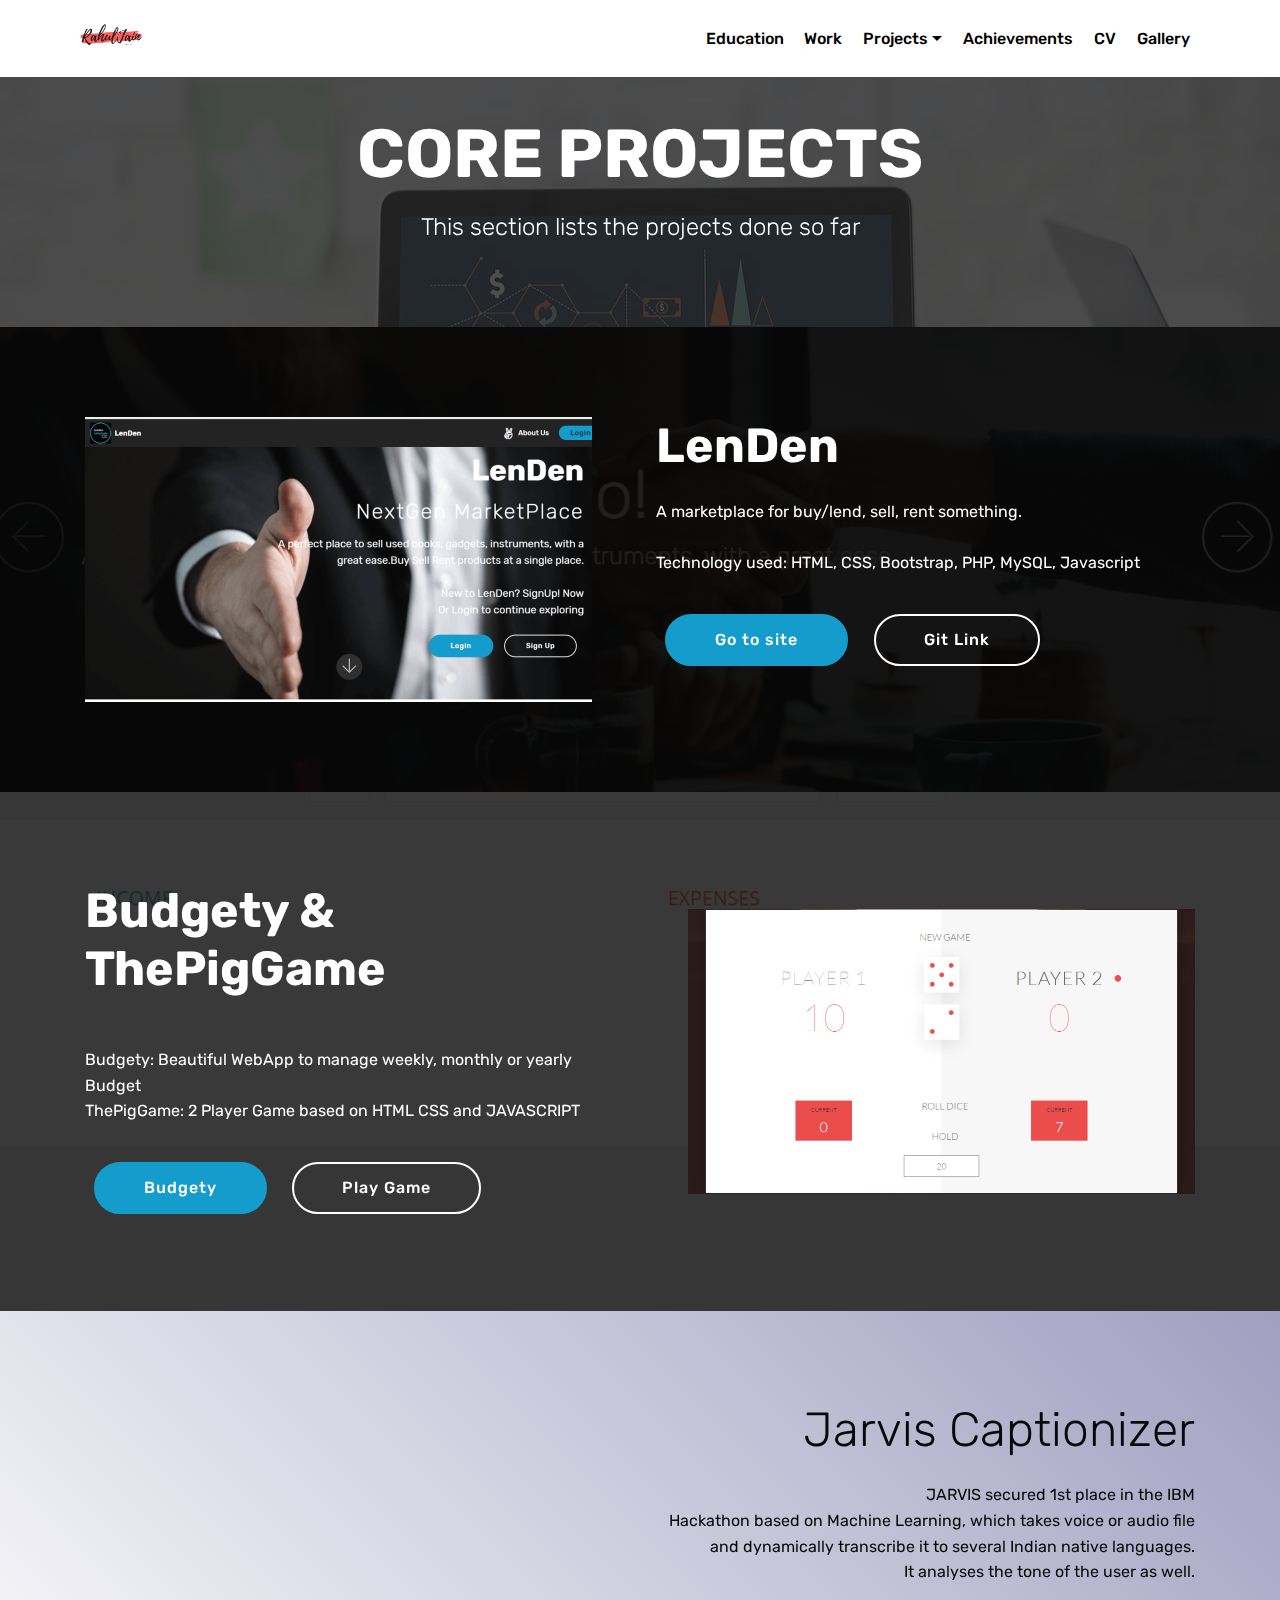
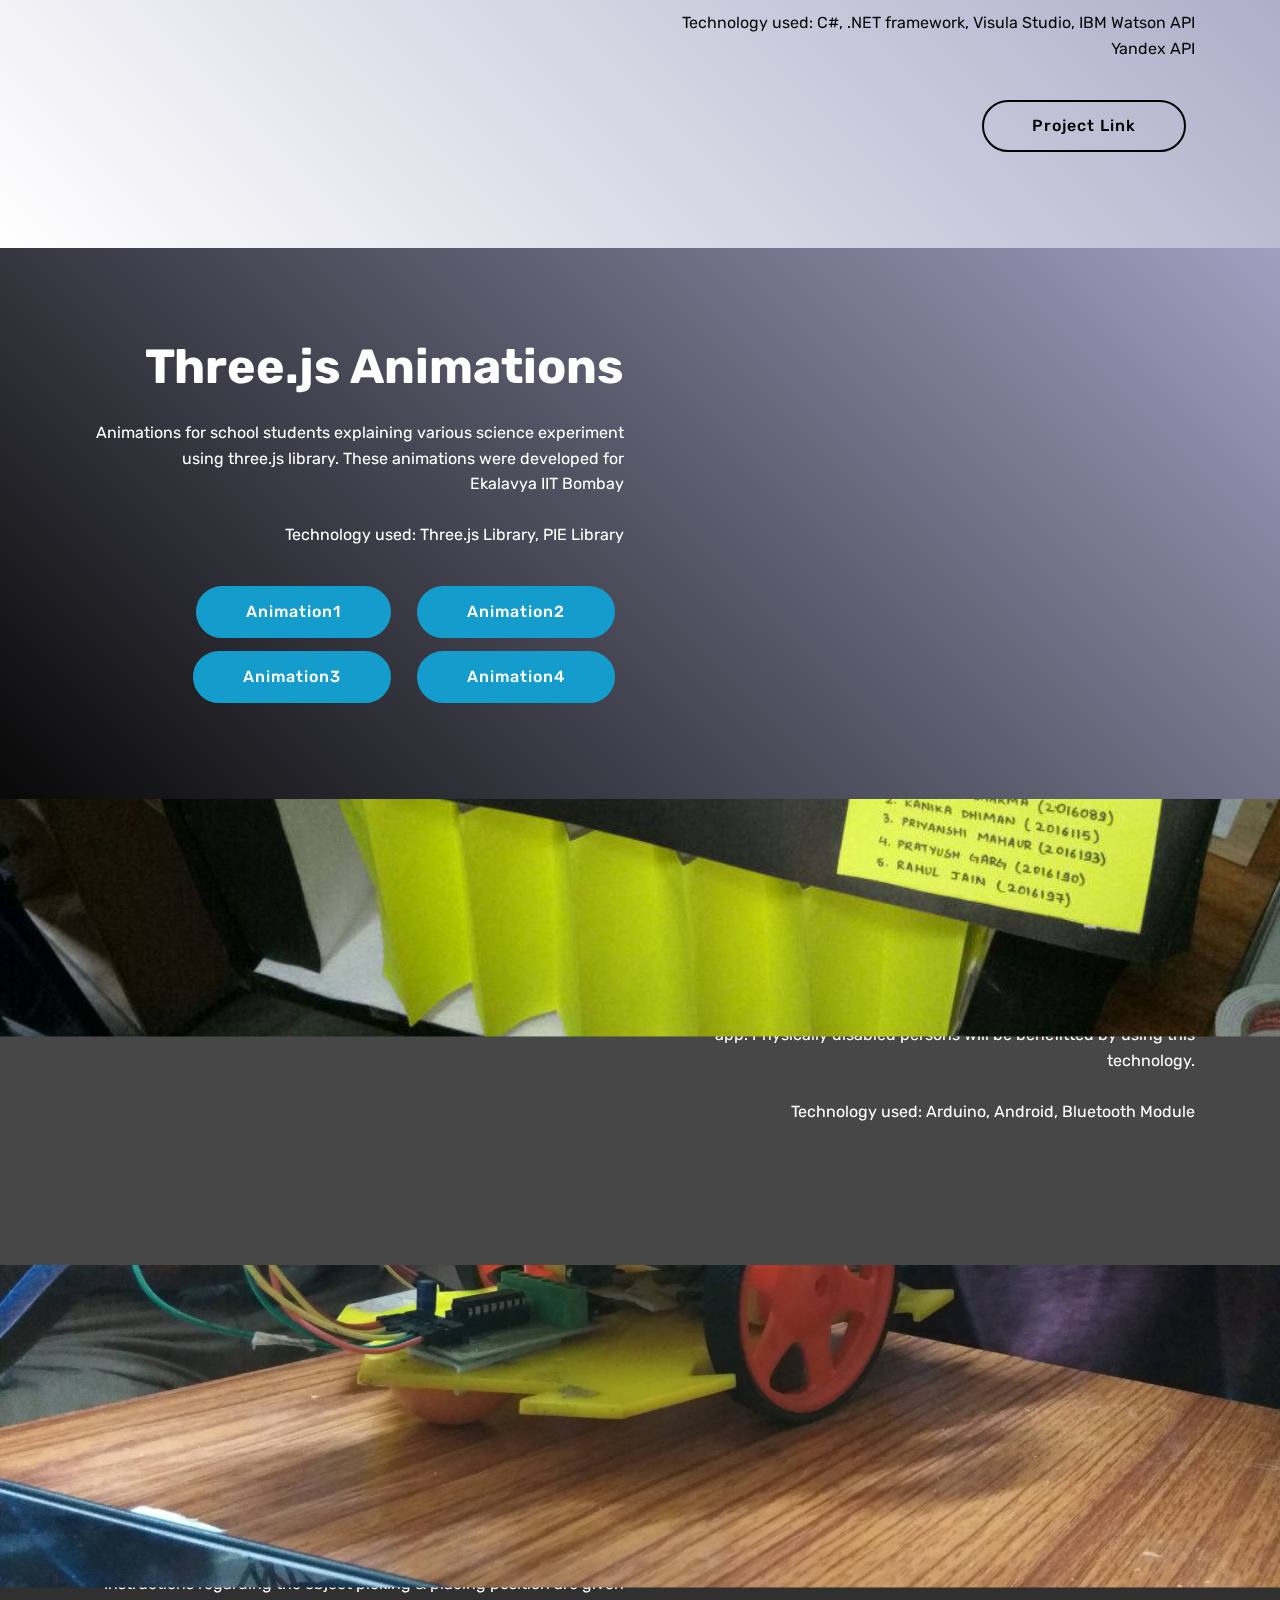
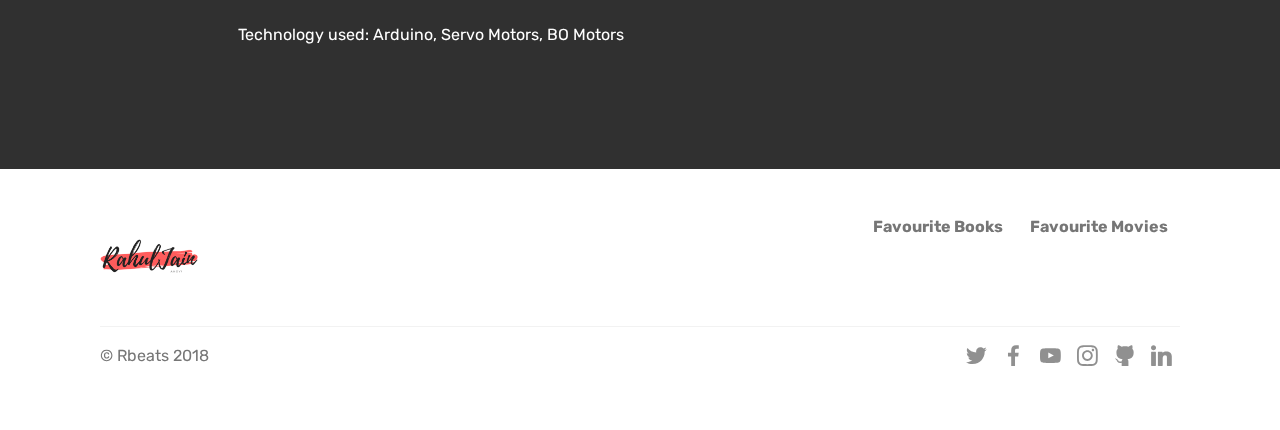
<file: page3.html>
<!DOCTYPE html>
<html >
<head>
  <!-- Site made with Mobirise Website Builder v4.9.1, https://mobirise.com -->
  <meta charset="UTF-8">
  <meta http-equiv="X-UA-Compatible" content="IE=edge">
  <meta name="generator" content="Mobirise v4.9.1, mobirise.com">
  <meta name="viewport" content="width=device-width, initial-scale=1, minimum-scale=1">
  <link rel="shortcut icon" href="assets/images/enlarged-122x120.png" type="image/x-icon">
  <meta name="description" content="Web Page Creator Description">
  <title>Core Projects</title>
  <link rel="stylesheet" href="assets/web/assets/mobirise-icons/mobirise-icons.css">
  <link rel="stylesheet" href="assets/tether/tether.min.css">
  <link rel="stylesheet" href="assets/soundcloud-plugin/style.css">
  <link rel="stylesheet" href="assets/bootstrap/css/bootstrap.min.css">
  <link rel="stylesheet" href="assets/bootstrap/css/bootstrap-grid.min.css">
  <link rel="stylesheet" href="assets/bootstrap/css/bootstrap-reboot.min.css">
  <link rel="stylesheet" href="assets/dropdown/css/style.css">
  <link rel="stylesheet" href="assets/socicon/css/styles.css">
  <link rel="stylesheet" href="assets/theme/css/style.css">
  <link rel="stylesheet" href="assets/mobirise/css/mbr-additional.css" type="text/css">
  
  
  
</head>
<body>
  <section class="menu cid-qRmaWLkFl1" once="menu" id="menu2-1o">

    

    <nav class="navbar navbar-expand beta-menu navbar-dropdown align-items-center navbar-fixed-top navbar-toggleable-sm">
        <button class="navbar-toggler navbar-toggler-right" type="button" data-toggle="collapse" data-target="#navbarSupportedContent" aria-controls="navbarSupportedContent" aria-expanded="false" aria-label="Toggle navigation">
            <div class="hamburger">
                <span></span>
                <span></span>
                <span></span>
                <span></span>
            </div>
        </button>
        <div class="menu-logo">
            <div class="navbar-brand">
                <span class="navbar-logo">
                    <a href="index.html">
                        <img src="assets/images/enlarged-122x120.png" alt="Mobirise" title="" style="height: 3.8rem;">
                    </a>
                </span>
                
            </div>
        </div>
        <div class="collapse navbar-collapse" id="navbarSupportedContent">
            <ul class="navbar-nav nav-dropdown nav-right" data-app-modern-menu="true"><li class="nav-item">
                    <a class="nav-link link text-black display-4" href="page1.html">Education</a>
                </li>
                <li class="nav-item">
                    <a class="nav-link link text-black display-4" href="page2.html">
                        Work</a>
                </li><li class="nav-item dropdown"><a class="nav-link link text-black dropdown-toggle display-4" href="page3.html" data-toggle="dropdown-submenu" aria-expanded="false">
                        Projects</a><div class="dropdown-menu"><a class="text-black dropdown-item display-4" href="page3.html#header7-1t" target="_blank" aria-expanded="false">Core</a><a class="text-black dropdown-item display-4" href="page4.html" target="_blank">FilmMaking</a></div></li><li class="nav-item"><a class="nav-link link text-black display-4" href="page5.html">Achievements</a></li><li class="nav-item"><a class="nav-link link text-black display-4" href="assets/files/ResumeRahulJain.pdf" target="_blank">CV</a></li><li class="nav-item"><a class="nav-link link text-black display-4" href="page6.html">Gallery</a></li></ul>
            
        </div>
    </nav>
</section>

<section class="engine"><a href="https://mobirise.info/h">how to create your own web page for free</a></section><section class="mbr-section content5 cid-qRsqoFaPf7 mbr-parallax-background" id="content5-2o">

    

    <div class="mbr-overlay" style="opacity: 0.8; background-color: rgb(35, 35, 35);">
    </div>

    <div class="container">
        <div class="media-container-row">
            <div class="title col-12 col-md-8">
                <h2 class="align-center mbr-bold mbr-white pb-3 mbr-fonts-style display-1">
                    CORE PROJECTS</h2>
                <h3 class="mbr-section-subtitle align-center mbr-light mbr-white pb-3 mbr-fonts-style display-5">
                    This section lists the projects done so far</h3>
                
                
            </div>
        </div>
    </div>
</section>

<section class="header3 cid-qRsjSepPJH mbr-parallax-background" id="header3-1u">

    

    <div class="mbr-overlay" style="opacity: 0.9; background-color: rgb(8, 8, 8);">
    </div>

    <div class="container">
        <div class="media-container-row">
            <div class="mbr-figure" style="width: 100%;">
                <img src="assets/images/screenshot-1-1014x570.png" alt="Mobirise" title="">
            </div>

            <div class="media-content">
                <h1 class="mbr-section-title mbr-white pb-3 mbr-fonts-style display-2"><strong>LenDen</strong></h1>
                
                <div class="mbr-section-text mbr-white pb-3 ">
                    <p class="mbr-text mbr-fonts-style display-7">A marketplace for buy/lend, sell, rent something.
<br><br>Technology used: HTML, CSS, Bootstrap, PHP, MySQL, Javascript&nbsp;</p>
                </div>
                <div class="mbr-section-btn"><a class="btn btn-md btn-primary display-4" href="https://rahuldkjain.github.io/LenDen/home.html" target="_blank">Go to site</a>
                    <a class="btn btn-md btn-white-outline display-4" href="https://github.com/rahuldkjain/LenDen" target="_blank">Git Link</a></div>
            </div>
        </div>
    </div>

</section>

<section class="header3 cid-qRslLo7bjY mbr-parallax-background" id="header3-1v">

    

    <div class="mbr-overlay" style="opacity: 0.8; background-color: rgb(8, 8, 8);">
    </div>

    <div class="container">
        <div class="media-container-row">
            <div class="mbr-figure" style="width: 100%;">
                <img src="assets/images/screenshot-3-1014x569.png" alt="Mobirise" title="">
            </div>

            <div class="media-content">
                <h1 class="mbr-section-title mbr-white pb-3 mbr-fonts-style display-2"><strong>Budgety &amp; ThePigGame</strong></h1>
                
                <div class="mbr-section-text mbr-white pb-3 ">
                    <p class="mbr-text mbr-fonts-style display-7">
                        <br>Budgety: Beautiful WebApp to manage weekly, monthly or yearly Budget<br>ThePigGame: 2 Player Game based on HTML CSS and JAVASCRIPT
                    </p>
                </div>
                <div class="mbr-section-btn"><a class="btn btn-md btn-primary display-4" href="https://rahuldkjain.github.io/Budgety/" target="_blank">Budgety</a>
                    <a class="btn btn-md btn-white-outline display-4" href="https://rahuldkjain.github.io/ThePigGame/" target="_blank">Play Game</a></div>
            </div>
        </div>
    </div>

</section>

<section class="header7 cid-qRsm45jyYa" id="header7-1x">

    

    

    <div class="container">
        <div class="media-container-row">

            <div class="media-content align-right">
                <h1 class="mbr-section-title mbr-white pb-3 mbr-fonts-style display-2">Jarvis Captionizer</h1>
                <div class="mbr-section-text mbr-white pb-3">
                    <p class="mbr-text mbr-fonts-style display-7">JARVIS secured 1st place in the IBM
<br>Hackathon based on Machine Learning, which takes voice or audio file and&nbsp;dynamically transcribe it to several Indian native languages. <br>It analyses the
tone of the user as well.<br><br>Technology used: C#, .NET framework, Visula Studio, IBM Watson API<br>Yandex API</p>
                </div>
                <div class="mbr-section-btn"><a class="btn btn-md btn-black-outline display-4" href="https://github.com/pTidke/Hackathon" target="_blank">Project Link</a></div>
            </div>

            <div class="mbr-figure" style="width: 100%;"><iframe class="mbr-embedded-video" src="https://www.youtube.com/embed/6XWd8CI6uzk?rel=0&amp;amp;showinfo=0&amp;autoplay=0&amp;loop=0" width="1280" height="720" frameborder="0" allowfullscreen></iframe></div>

        </div>
    </div>
</section>

<section class="header7 cid-qRsmfYY1WD" id="header7-1y">

    

    

    <div class="container">
        <div class="media-container-row">

            <div class="media-content align-right">
                <h1 class="mbr-section-title mbr-white pb-3 mbr-fonts-style display-2"><strong>Three.js Animations</strong></h1>
                <div class="mbr-section-text mbr-white pb-3">
                    <p class="mbr-text mbr-fonts-style display-7">
                        Animations for school students explaining various science experiment using three.js library. These animations were developed for <br>Ekalavya IIT Bombay<br><br>Technology used: Three.js Library, PIE Library
                    </p>
                </div>
                <div class="mbr-section-btn"><a class="btn btn-md btn-primary display-4" href="https://rahuldkjain.github.io/Three.js-Animations/Experiment1/Experiment/index.html" target="_blank">Animation1</a>  <a class="btn btn-md btn-primary display-4" href="https://rahuldkjain.github.io/Three.js-Animations/Experiment2/Experiment/index.html" target="_blank">Animation2</a>
                        <a class="btn btn-md btn-primary display-4" href="https://rahuldkjain.github.io/Three.js-Animations/Experiment3/Experiment/index.html" target="_blank">Animation3</a> <a class="btn btn-md btn-primary display-4" href="https://rahuldkjain.github.io/Three.js-Animations/Experiment4/Experiment/index.html" target="_blank">Animation4</a></div>
            </div>

            <div class="mbr-figure" style="width: 100%;"><iframe class="mbr-embedded-video" src="https://www.youtube.com/embed/jFYmbf8fI2k?rel=0&amp;amp;showinfo=0&amp;autoplay=0&amp;loop=0" width="1280" height="720" frameborder="0" allowfullscreen></iframe></div>

        </div>
    </div>
</section>

<section class="header7 cid-qRsnv1hYIW mbr-parallax-background" id="header7-1z">

    

    <div class="mbr-overlay" style="opacity: 0.7; background-color: rgb(0, 0, 0);">
    </div>

    <div class="container">
        <div class="media-container-row">

            <div class="media-content align-right">
                <h1 class="mbr-section-title mbr-white pb-3 mbr-fonts-style display-2"><strong>
                    Smart Curtain</strong></h1>
                <div class="mbr-section-text mbr-white pb-3">
                    <p class="mbr-text mbr-fonts-style display-7">Smart Curtain is developed under Home Automation Project. Thisproject involves opening and closing of a curtain using android app. Physically disabled persons will be benefitted by using this technology.<br><br>Technology used: Arduino, Android, Bluetooth Module</p>
                </div>
                
            </div>

            <div class="mbr-figure" style="width: 100%;"><iframe class="mbr-embedded-video" src="https://www.youtube.com/embed/Ee-jkCLjY4s?rel=0&amp;amp;showinfo=0&amp;autoplay=0&amp;loop=0" width="1280" height="720" frameborder="0" allowfullscreen></iframe></div>

        </div>
    </div>
</section>

<section class="header7 cid-qRsnwSmkMZ mbr-parallax-background" id="header7-20">

    

    <div class="mbr-overlay" style="opacity: 0.8; background-color: rgb(0, 0, 0);">
    </div>

    <div class="container">
        <div class="media-container-row">

            <div class="media-content align-right">
                <h1 class="mbr-section-title mbr-white pb-3 mbr-fonts-style display-2"><strong>
                    Pick &amp; Place Robotic Arm</strong></h1>
                <div class="mbr-section-text mbr-white pb-3">
                    <p class="mbr-text mbr-fonts-style display-7">Pick &amp; Place Robotic arm is designed and developed during Fundamentals of Robotics Course. This manipulator is used to picking up an object and place it at the desired location using gripper<br>Instructions regarding the object picking &amp; placing position are given<br><br>Technology used: Arduino, Servo Motors, BO Motors</p>
                </div>
                
            </div>

            <div class="mbr-figure" style="width: 100%;"><iframe class="mbr-embedded-video" src="https://www.youtube.com/embed/gNJGByaN1xY?rel=0&amp;amp;showinfo=0&amp;autoplay=0&amp;loop=0" width="1280" height="720" frameborder="0" allowfullscreen></iframe></div>

        </div>
    </div>
</section>

<section class="cid-qRwrgB08wS" id="footer5-34">

    

    

    <div class="container">
        <div class="media-container-row">
            <div class="col-md-3">
                <div class="media-wrap">
                    <a href="index.html">
                       <img src="assets/images/enlarged-192x189.png" alt="Mobirise" title="">
                    </a>
                </div>
            </div>
            <div class="col-md-9">
                <p class="mbr-text align-right links mbr-fonts-style display-7"><strong>Favourite Books</strong>&nbsp; &nbsp; &nbsp; <strong>&nbsp;Favourite Movies</strong>&nbsp; &nbsp;</p>
            </div>
        </div>
        <div class="footer-lower">
            <div class="media-container-row">
                <div class="col-md-12">
                    <hr>
                </div>
            </div>
            <div class="media-container-row mbr-white">
                <div class="col-md-6 copyright">
                    <p class="mbr-text mbr-fonts-style display-7">
                        © Rbeats 2018</p>
                </div>
                <div class="col-md-6">
                    <div class="social-list align-right">
                        <div class="soc-item">
                            <a href="https://twitter.com/rahuldkjain" target="_blank">
                                <span class="mbr-iconfont mbr-iconfont-social socicon-twitter socicon"></span>
                            </a>
                        </div>
                        <div class="soc-item">
                            <a href="https://www.facebook.com/rahuljain997" target="_blank">
                                <span class="mbr-iconfont mbr-iconfont-social socicon-facebook socicon"></span>
                            </a>
                        </div>
                        <div class="soc-item">
                            <a href="https://www.youtube.com/channel/UCgJh5kZZsRcf89EftQvpU-A" target="_blank">
                                <span class="mbr-iconfont mbr-iconfont-social socicon-youtube socicon"></span>
                            </a>
                        </div>
                        <div class="soc-item">
                            <a href="https://instagram.com/rahul_dk_jain" target="_blank">
                                <span class="mbr-iconfont mbr-iconfont-social socicon-instagram socicon"></span>
                            </a>
                        </div>
                        <div class="soc-item">
                            <a href="https://github.com/rahuldkjain" target="_blank">
                                <span class="mbr-iconfont mbr-iconfont-social socicon-github socicon"></span>
                            </a>
                        </div>
                        <div class="soc-item">
                            <a href="https://www.linkedin.com/in/rahuldkjain/" target="_blank">
                                <span class="mbr-iconfont mbr-iconfont-social socicon-linkedin socicon"></span>
                            </a>
                        </div>
                    </div>
                </div>
            </div>
        </div>
    </div>
</section>


  <script src="assets/web/assets/jquery/jquery.min.js"></script>
  <script src="assets/popper/popper.min.js"></script>
  <script src="assets/tether/tether.min.js"></script>
  <script src="assets/bootstrap/js/bootstrap.min.js"></script>
  <script src="assets/smoothscroll/smooth-scroll.js"></script>
  <script src="assets/dropdown/js/script.min.js"></script>
  <script src="assets/touchswipe/jquery.touch-swipe.min.js"></script>
  <script src="assets/parallax/jarallax.min.js"></script>
  <script src="assets/theme/js/script.js"></script>
  
  
</body>
</html>
</file>
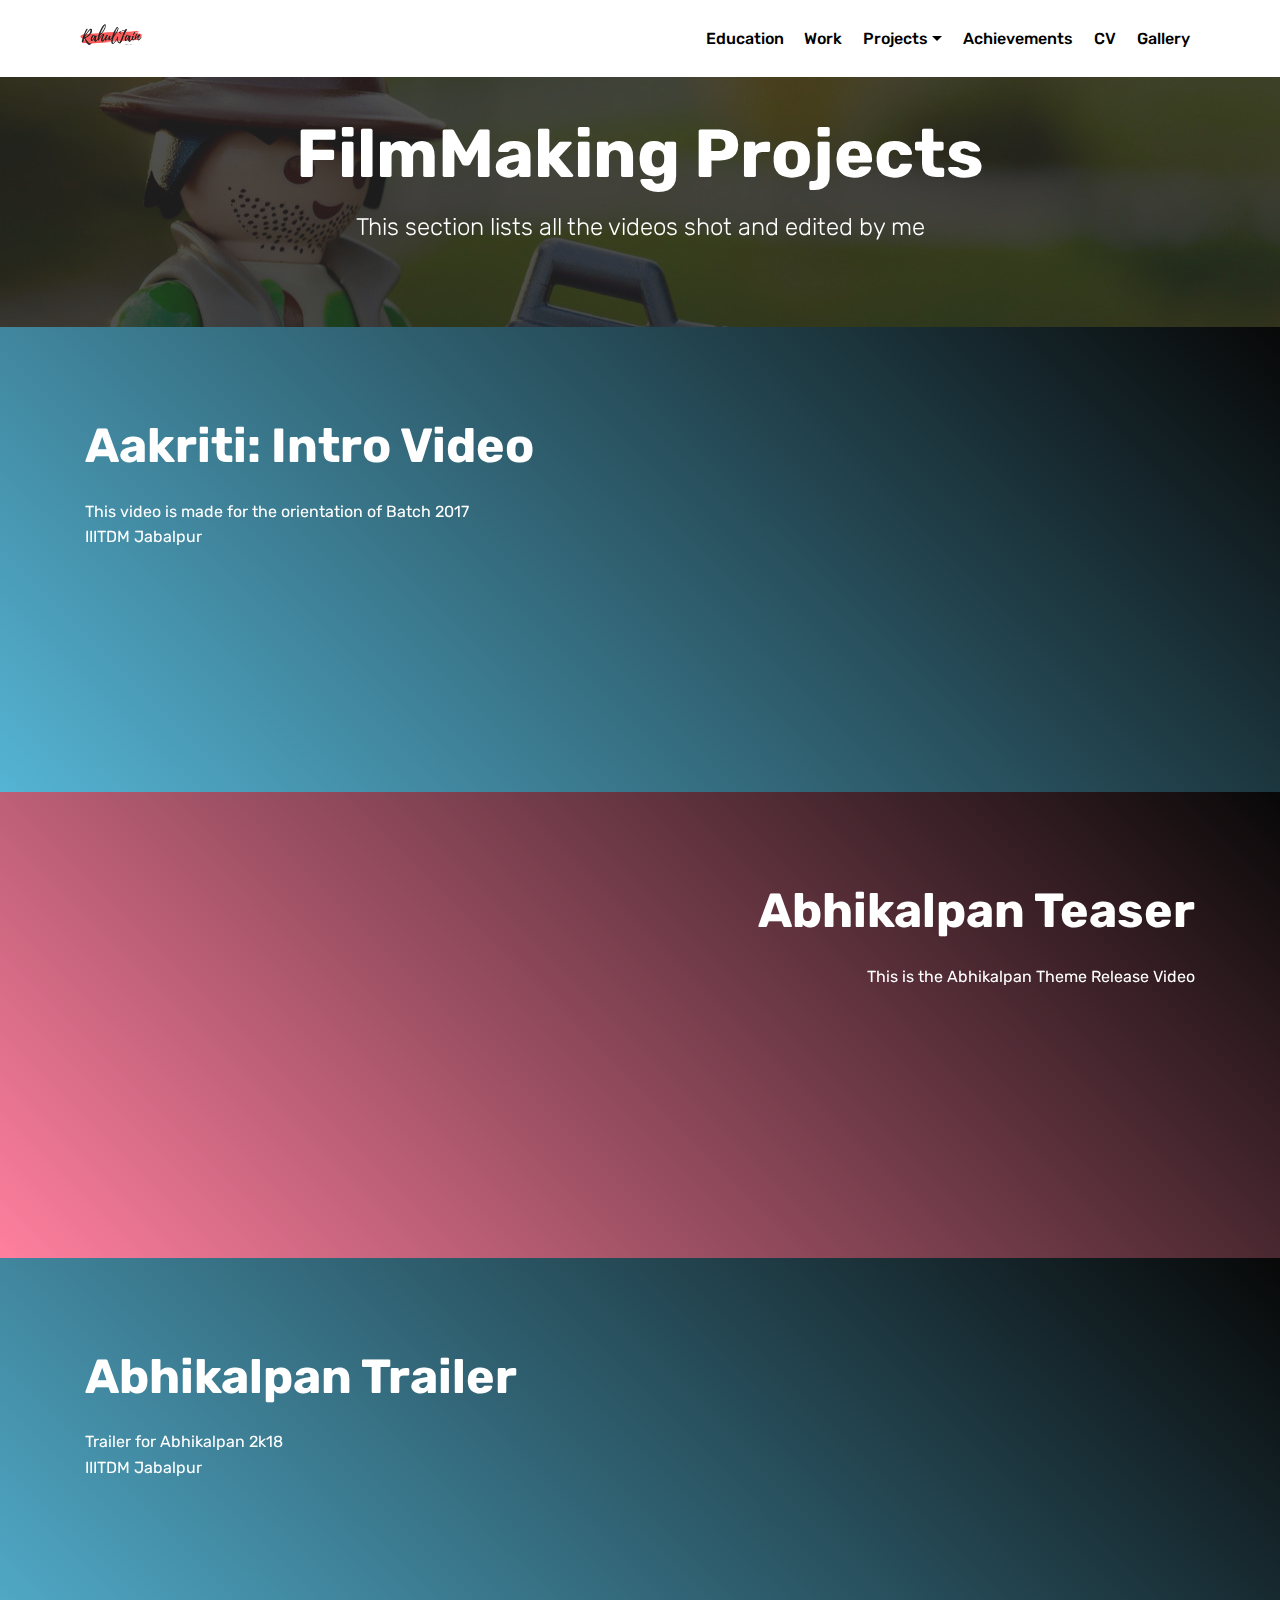
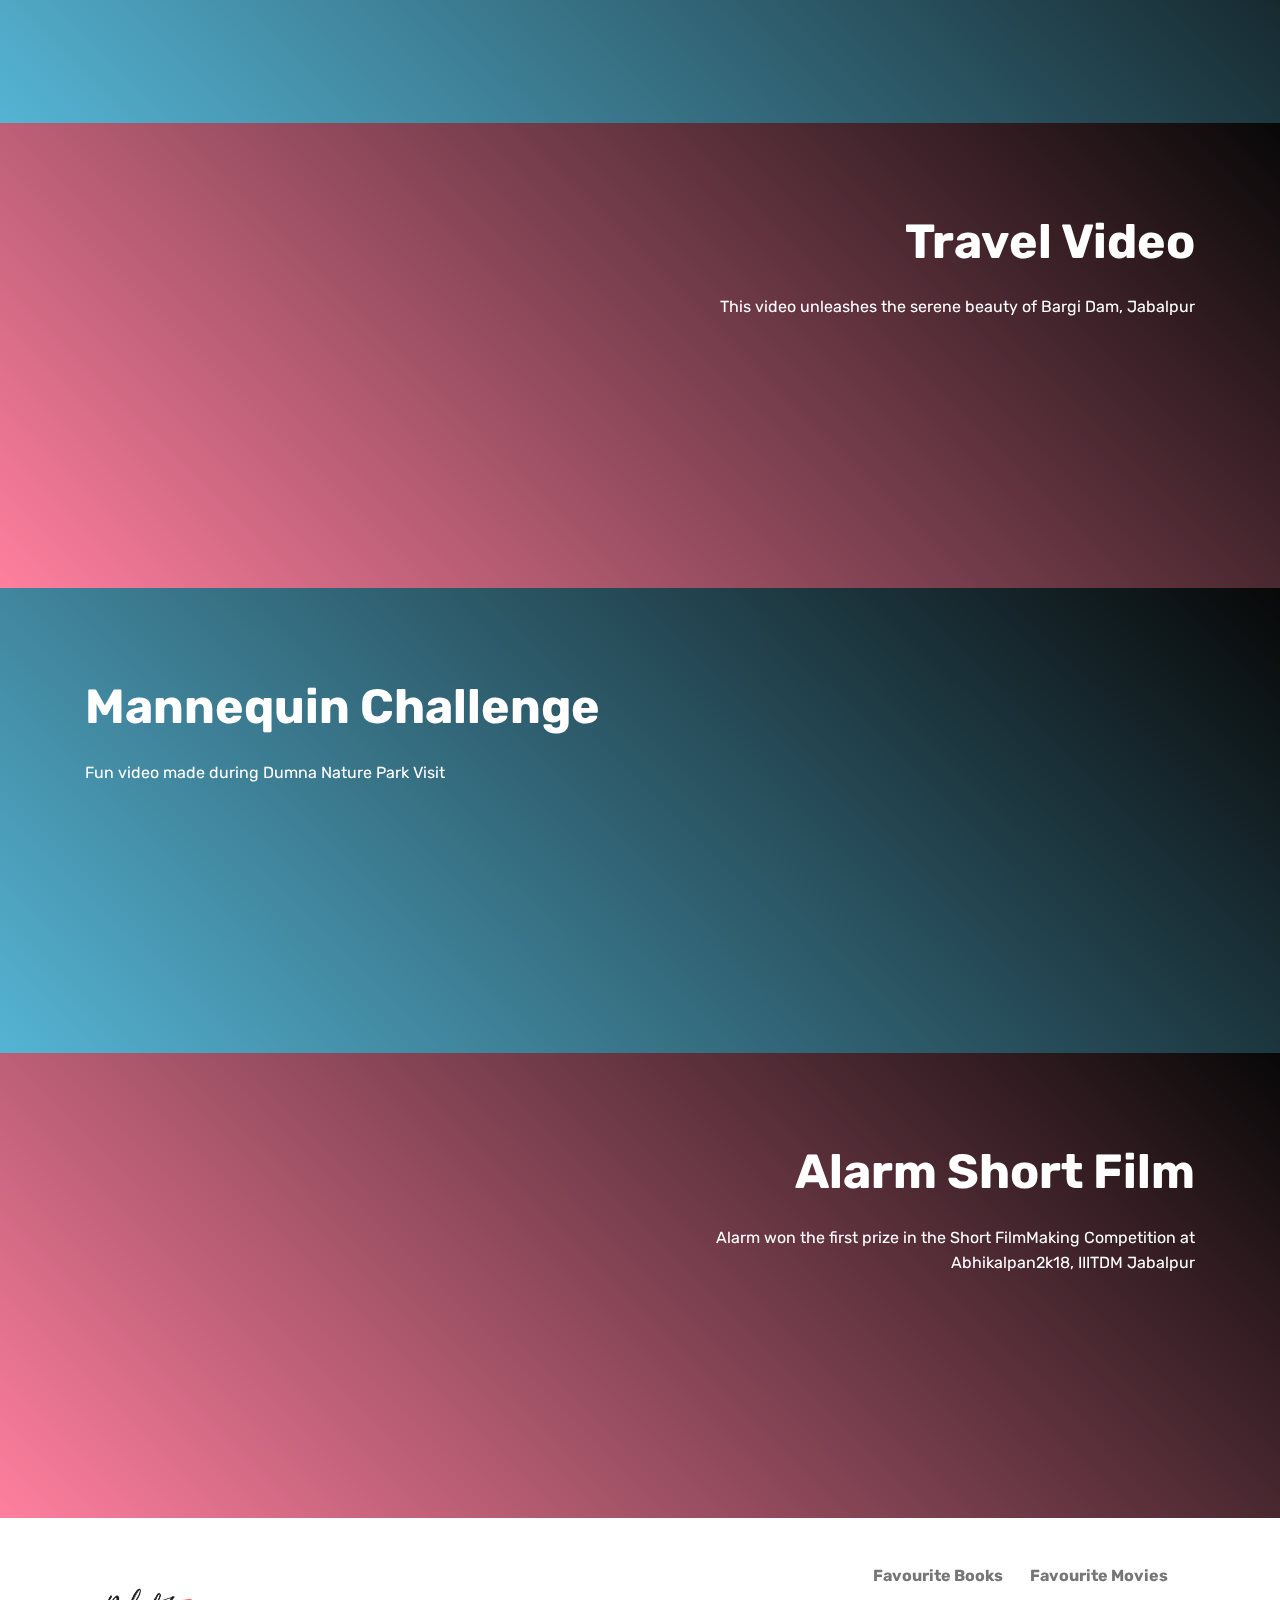
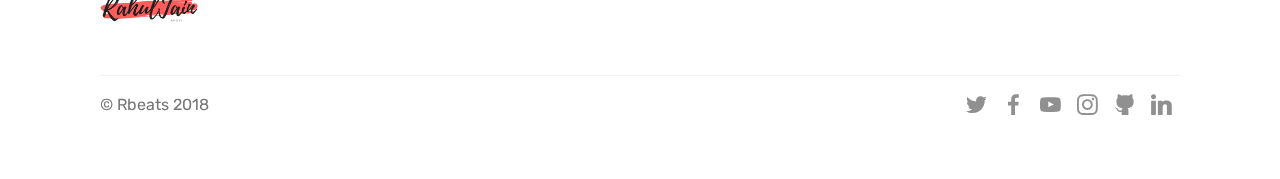
<file: page4.html>
<!DOCTYPE html>
<html >
<head>
  <!-- Site made with Mobirise Website Builder v4.9.1, https://mobirise.com -->
  <meta charset="UTF-8">
  <meta http-equiv="X-UA-Compatible" content="IE=edge">
  <meta name="generator" content="Mobirise v4.9.1, mobirise.com">
  <meta name="viewport" content="width=device-width, initial-scale=1, minimum-scale=1">
  <link rel="shortcut icon" href="assets/images/enlarged-122x120.png" type="image/x-icon">
  <meta name="description" content="Web Page Creator Description">
  <title>FilmMaking Projects</title>
  <link rel="stylesheet" href="assets/web/assets/mobirise-icons/mobirise-icons.css">
  <link rel="stylesheet" href="assets/tether/tether.min.css">
  <link rel="stylesheet" href="assets/soundcloud-plugin/style.css">
  <link rel="stylesheet" href="assets/bootstrap/css/bootstrap.min.css">
  <link rel="stylesheet" href="assets/bootstrap/css/bootstrap-grid.min.css">
  <link rel="stylesheet" href="assets/bootstrap/css/bootstrap-reboot.min.css">
  <link rel="stylesheet" href="assets/dropdown/css/style.css">
  <link rel="stylesheet" href="assets/socicon/css/styles.css">
  <link rel="stylesheet" href="assets/theme/css/style.css">
  <link rel="stylesheet" href="assets/mobirise/css/mbr-additional.css" type="text/css">
  
  
  
</head>
<body>
  <section class="menu cid-qRspQXoSGC" once="menu" id="menu2-28">

    

    <nav class="navbar navbar-expand beta-menu navbar-dropdown align-items-center navbar-fixed-top navbar-toggleable-sm">
        <button class="navbar-toggler navbar-toggler-right" type="button" data-toggle="collapse" data-target="#navbarSupportedContent" aria-controls="navbarSupportedContent" aria-expanded="false" aria-label="Toggle navigation">
            <div class="hamburger">
                <span></span>
                <span></span>
                <span></span>
                <span></span>
            </div>
        </button>
        <div class="menu-logo">
            <div class="navbar-brand">
                <span class="navbar-logo">
                    <a href="index.html">
                        <img src="assets/images/enlarged-122x120.png" alt="Mobirise" title="" style="height: 3.8rem;">
                    </a>
                </span>
                
            </div>
        </div>
        <div class="collapse navbar-collapse" id="navbarSupportedContent">
            <ul class="navbar-nav nav-dropdown nav-right" data-app-modern-menu="true"><li class="nav-item">
                    <a class="nav-link link text-black display-4" href="page1.html">Education</a>
                </li>
                <li class="nav-item">
                    <a class="nav-link link text-black display-4" href="page2.html">
                        Work</a>
                </li><li class="nav-item dropdown"><a class="nav-link link text-black dropdown-toggle display-4" href="page3.html" data-toggle="dropdown-submenu" aria-expanded="false">
                        Projects</a><div class="dropdown-menu"><a class="text-black dropdown-item display-4" href="page3.html#header7-1t" target="_blank" aria-expanded="false">Core</a><a class="text-black dropdown-item display-4" href="page4.html" target="_blank">FilmMaking</a></div></li><li class="nav-item"><a class="nav-link link text-black display-4" href="page5.html">Achievements</a></li><li class="nav-item"><a class="nav-link link text-black display-4" href="assets/files/ResumeRahulJain.pdf" target="_blank">CV</a></li><li class="nav-item"><a class="nav-link link text-black display-4" href="page6.html">Gallery</a></li></ul>
            
        </div>
    </nav>
</section>

<section class="engine"><a href="https://mobirise.info/t">free amp template</a></section><section class="mbr-section content5 cid-qRsqfy5jta mbr-parallax-background" id="content5-2n">

    

    <div class="mbr-overlay" style="opacity: 0.8; background-color: rgb(35, 35, 35);">
    </div>

    <div class="container">
        <div class="media-container-row">
            <div class="title col-12 col-md-8">
                <h2 class="align-center mbr-bold mbr-white pb-3 mbr-fonts-style display-1">FilmMaking Projects</h2>
                <h3 class="mbr-section-subtitle align-center mbr-light mbr-white pb-3 mbr-fonts-style display-5">
                    This section lists all the videos shot and edited by me</h3>
                
                
            </div>
        </div>
    </div>
</section>

<section class="header7 cid-qRspR8J20S" id="header7-2g">

    

    

    <div class="container">
        <div class="media-container-row">

            <div class="media-content align-right">
                <h1 class="mbr-section-title mbr-white pb-3 mbr-fonts-style display-2"><strong>
                    Aakriti: Intro Video</strong></h1>
                <div class="mbr-section-text mbr-white pb-3">
                    <p class="mbr-text mbr-fonts-style display-7">
                        This video is made for the orientation of Batch 2017<br>IIITDM Jabalpur</p>
                </div>
                
            </div>

            <div class="mbr-figure" style="width: 100%;"><iframe class="mbr-embedded-video" src="https://www.youtube.com/embed/b0Q9X57nHlc?rel=0&amp;amp;showinfo=0&amp;autoplay=0&amp;loop=0" width="1280" height="720" frameborder="0" allowfullscreen></iframe></div>

        </div>
    </div>
</section>

<section class="header7 cid-qRspR9MIQp" id="header7-2h">

    

    

    <div class="container">
        <div class="media-container-row">

            <div class="media-content align-right">
                <h1 class="mbr-section-title mbr-white pb-3 mbr-fonts-style display-2"><strong>Abhikalpan Teaser</strong></h1>
                <div class="mbr-section-text mbr-white pb-3">
                    <p class="mbr-text mbr-fonts-style display-7">
                        This is the Abhikalpan Theme Release Video</p>
                </div>
                
            </div>

            <div class="mbr-figure" style="width: 100%;"><iframe class="mbr-embedded-video" src="https://www.youtube.com/embed/cYg19_wh9Mw?rel=0&amp;amp;showinfo=0&amp;autoplay=0&amp;loop=0" width="1280" height="720" frameborder="0" allowfullscreen></iframe></div>

        </div>
    </div>
</section>

<section class="header7 cid-qRspRblZhV" id="header7-2i">

    

    

    <div class="container">
        <div class="media-container-row">

            <div class="media-content align-right">
                <h1 class="mbr-section-title mbr-white pb-3 mbr-fonts-style display-2"><strong>Abhikalpan Trailer</strong></h1>
                <div class="mbr-section-text mbr-white pb-3">
                    <p class="mbr-text mbr-fonts-style display-7">
                        Trailer for Abhikalpan 2k18<br>IIITDM Jabalpur</p>
                </div>
                
            </div>

            <div class="mbr-figure" style="width: 100%;"><iframe class="mbr-embedded-video" src="https://www.youtube.com/embed/SGA3lsOJgLg?rel=0&amp;amp;showinfo=0&amp;autoplay=0&amp;loop=0" width="1280" height="720" frameborder="0" allowfullscreen></iframe></div>

        </div>
    </div>
</section>

<section class="header7 cid-qRspRcwFrZ" id="header7-2j">

    

    

    <div class="container">
        <div class="media-container-row">

            <div class="media-content align-right">
                <h1 class="mbr-section-title mbr-white pb-3 mbr-fonts-style display-2"><strong>Travel Video</strong></h1>
                <div class="mbr-section-text mbr-white pb-3">
                    <p class="mbr-text mbr-fonts-style display-7">This video unleashes the serene beauty of Bargi Dam, Jabalpur<br><br></p>
                </div>
                
            </div>

            <div class="mbr-figure" style="width: 100%;"><iframe class="mbr-embedded-video" src="https://www.youtube.com/embed/CL4o9pxIHE8?rel=0&amp;amp;showinfo=0&amp;autoplay=0&amp;loop=0" width="1280" height="720" frameborder="0" allowfullscreen></iframe></div>

        </div>
    </div>
</section>

<section class="header7 cid-qRspRdXgvd" id="header7-2k">

    

    

    <div class="container">
        <div class="media-container-row">

            <div class="media-content align-right">
                <h1 class="mbr-section-title mbr-white pb-3 mbr-fonts-style display-2"><strong>Mannequin Challenge</strong></h1>
                <div class="mbr-section-text mbr-white pb-3">
                    <p class="mbr-text mbr-fonts-style display-7">Fun video made during Dumna Nature Park Visit</p>
                </div>
                
            </div>

            <div class="mbr-figure" style="width: 100%;"><iframe class="mbr-embedded-video" src="https://www.youtube.com/embed/n7_2DUfu4e4?rel=0&amp;amp;showinfo=0&amp;autoplay=0&amp;loop=0" width="1280" height="720" frameborder="0" allowfullscreen></iframe></div>

        </div>
    </div>
</section>

<section class="header7 cid-qRspRf6EHD" id="header7-2l">

    

    

    <div class="container">
        <div class="media-container-row">

            <div class="media-content align-right">
                <h1 class="mbr-section-title mbr-white pb-3 mbr-fonts-style display-2"><strong>Alarm Short Film</strong></h1>
                <div class="mbr-section-text mbr-white pb-3">
                    <p class="mbr-text mbr-fonts-style display-7">Alarm won the first prize in the Short FilmMaking Competition at Abhikalpan2k18, IIITDM Jabalpur</p>
                </div>
                
            </div>

            <div class="mbr-figure" style="width: 100%;"><iframe class="mbr-embedded-video" src="https://www.youtube.com/embed/9O3tj0kcKY0?rel=0&amp;amp;showinfo=0&amp;autoplay=0&amp;loop=0" width="1280" height="720" frameborder="0" allowfullscreen></iframe></div>

        </div>
    </div>
</section>

<section class="cid-qRwrl9WnWL" id="footer5-35">

    

    

    <div class="container">
        <div class="media-container-row">
            <div class="col-md-3">
                <div class="media-wrap">
                    <a href="index.html">
                       <img src="assets/images/enlarged-192x189.png" alt="Mobirise" title="">
                    </a>
                </div>
            </div>
            <div class="col-md-9">
                <p class="mbr-text align-right links mbr-fonts-style display-7"><strong>Favourite Books</strong>&nbsp; &nbsp; &nbsp; <strong>&nbsp;Favourite Movies</strong>&nbsp; &nbsp;</p>
            </div>
        </div>
        <div class="footer-lower">
            <div class="media-container-row">
                <div class="col-md-12">
                    <hr>
                </div>
            </div>
            <div class="media-container-row mbr-white">
                <div class="col-md-6 copyright">
                    <p class="mbr-text mbr-fonts-style display-7">
                        © Rbeats 2018</p>
                </div>
                <div class="col-md-6">
                    <div class="social-list align-right">
                        <div class="soc-item">
                            <a href="https://twitter.com/rahuldkjain" target="_blank">
                                <span class="mbr-iconfont mbr-iconfont-social socicon-twitter socicon"></span>
                            </a>
                        </div>
                        <div class="soc-item">
                            <a href="https://www.facebook.com/rahuljain997" target="_blank">
                                <span class="mbr-iconfont mbr-iconfont-social socicon-facebook socicon"></span>
                            </a>
                        </div>
                        <div class="soc-item">
                            <a href="https://www.youtube.com/channel/UCgJh5kZZsRcf89EftQvpU-A" target="_blank">
                                <span class="mbr-iconfont mbr-iconfont-social socicon-youtube socicon"></span>
                            </a>
                        </div>
                        <div class="soc-item">
                            <a href="https://instagram.com/rahul_dk_jain" target="_blank">
                                <span class="mbr-iconfont mbr-iconfont-social socicon-instagram socicon"></span>
                            </a>
                        </div>
                        <div class="soc-item">
                            <a href="https://github.com/rahuldkjain" target="_blank">
                                <span class="mbr-iconfont mbr-iconfont-social socicon-github socicon"></span>
                            </a>
                        </div>
                        <div class="soc-item">
                            <a href="https://www.linkedin.com/in/rahuldkjain/" target="_blank">
                                <span class="mbr-iconfont mbr-iconfont-social socicon-linkedin socicon"></span>
                            </a>
                        </div>
                    </div>
                </div>
            </div>
        </div>
    </div>
</section>


  <script src="assets/web/assets/jquery/jquery.min.js"></script>
  <script src="assets/popper/popper.min.js"></script>
  <script src="assets/tether/tether.min.js"></script>
  <script src="assets/bootstrap/js/bootstrap.min.js"></script>
  <script src="assets/smoothscroll/smooth-scroll.js"></script>
  <script src="assets/dropdown/js/script.min.js"></script>
  <script src="assets/touchswipe/jquery.touch-swipe.min.js"></script>
  <script src="assets/parallax/jarallax.min.js"></script>
  <script src="assets/theme/js/script.js"></script>
  
  
</body>
</html>
</file>
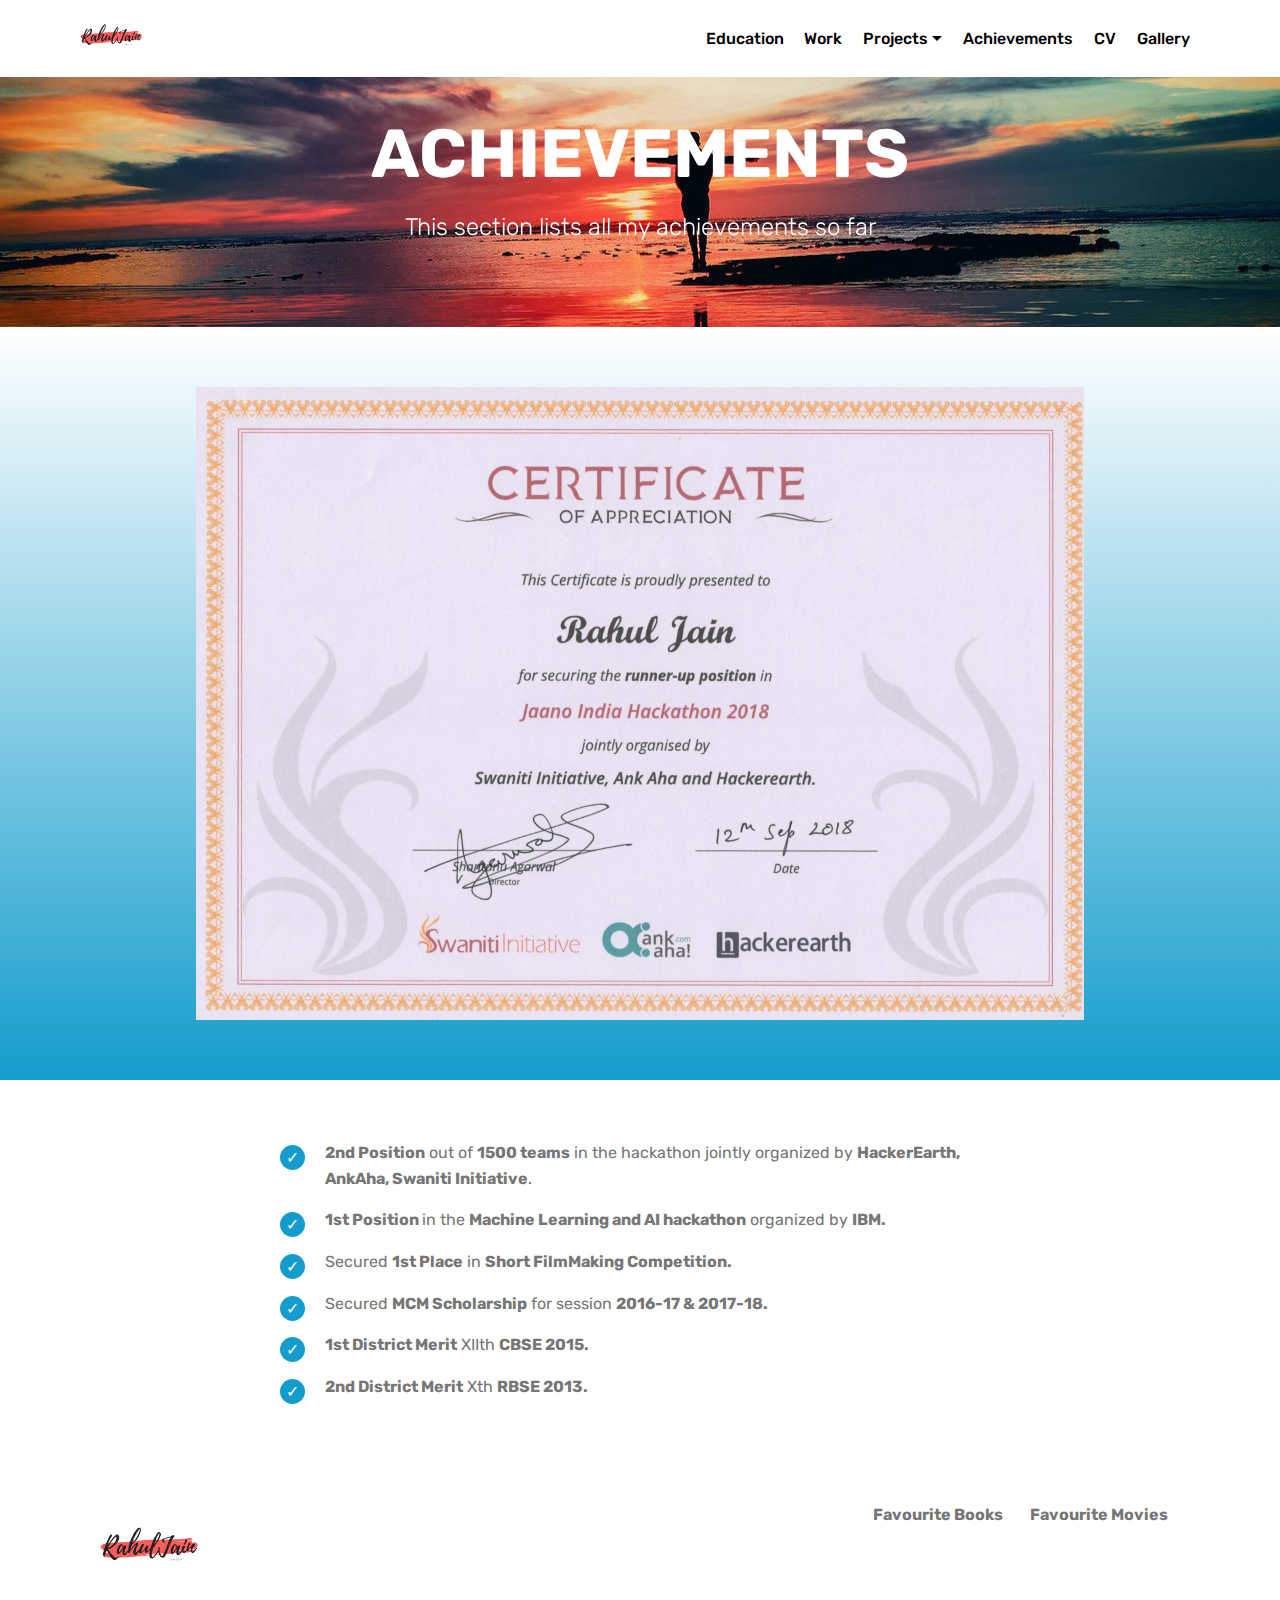
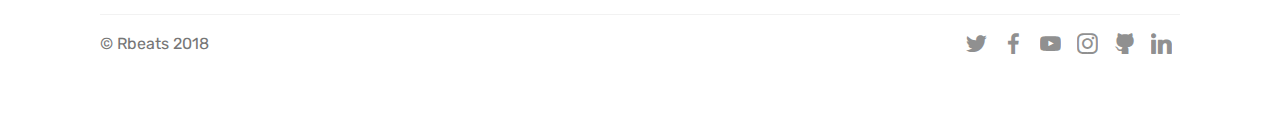
<file: page5.html>
<!DOCTYPE html>
<html >
<head>
  <!-- Site made with Mobirise Website Builder v4.9.1, https://mobirise.com -->
  <meta charset="UTF-8">
  <meta http-equiv="X-UA-Compatible" content="IE=edge">
  <meta name="generator" content="Mobirise v4.9.1, mobirise.com">
  <meta name="viewport" content="width=device-width, initial-scale=1, minimum-scale=1">
  <link rel="shortcut icon" href="assets/images/enlarged-122x120.png" type="image/x-icon">
  <meta name="description" content="Web Page Builder Description">
  <title>Achievements</title>
  <link rel="stylesheet" href="assets/web/assets/mobirise-icons/mobirise-icons.css">
  <link rel="stylesheet" href="assets/tether/tether.min.css">
  <link rel="stylesheet" href="assets/soundcloud-plugin/style.css">
  <link rel="stylesheet" href="assets/bootstrap/css/bootstrap.min.css">
  <link rel="stylesheet" href="assets/bootstrap/css/bootstrap-grid.min.css">
  <link rel="stylesheet" href="assets/bootstrap/css/bootstrap-reboot.min.css">
  <link rel="stylesheet" href="assets/dropdown/css/style.css">
  <link rel="stylesheet" href="assets/socicon/css/styles.css">
  <link rel="stylesheet" href="assets/theme/css/style.css">
  <link rel="stylesheet" href="assets/mobirise/css/mbr-additional.css" type="text/css">
  
  
  
</head>
<body>
  <section class="menu cid-qRspQXoSGC" once="menu" id="menu2-2p">

    

    <nav class="navbar navbar-expand beta-menu navbar-dropdown align-items-center navbar-fixed-top navbar-toggleable-sm">
        <button class="navbar-toggler navbar-toggler-right" type="button" data-toggle="collapse" data-target="#navbarSupportedContent" aria-controls="navbarSupportedContent" aria-expanded="false" aria-label="Toggle navigation">
            <div class="hamburger">
                <span></span>
                <span></span>
                <span></span>
                <span></span>
            </div>
        </button>
        <div class="menu-logo">
            <div class="navbar-brand">
                <span class="navbar-logo">
                    <a href="index.html">
                        <img src="assets/images/enlarged-122x120.png" alt="Mobirise" title="" style="height: 3.8rem;">
                    </a>
                </span>
                
            </div>
        </div>
        <div class="collapse navbar-collapse" id="navbarSupportedContent">
            <ul class="navbar-nav nav-dropdown nav-right" data-app-modern-menu="true"><li class="nav-item">
                    <a class="nav-link link text-black display-4" href="page1.html">Education</a>
                </li>
                <li class="nav-item">
                    <a class="nav-link link text-black display-4" href="page2.html">
                        Work</a>
                </li><li class="nav-item dropdown"><a class="nav-link link text-black dropdown-toggle display-4" href="page3.html" data-toggle="dropdown-submenu" aria-expanded="false">
                        Projects</a><div class="dropdown-menu"><a class="text-black dropdown-item display-4" href="page3.html#header7-1t" target="_blank" aria-expanded="false">Core</a><a class="text-black dropdown-item display-4" href="page4.html" target="_blank">FilmMaking</a></div></li><li class="nav-item"><a class="nav-link link text-black display-4" href="page5.html">Achievements</a></li><li class="nav-item"><a class="nav-link link text-black display-4" href="assets/files/ResumeRahulJain.pdf" target="_blank">CV</a></li><li class="nav-item"><a class="nav-link link text-black display-4" href="page6.html">Gallery</a></li></ul>
            
        </div>
    </nav>
</section>

<section class="engine"><a href="https://mobirise.info/k">develop free website</a></section><section class="mbr-section content5 cid-qRsrrSjlWc mbr-parallax-background" id="content5-2r">

    

    

    <div class="container">
        <div class="media-container-row">
            <div class="title col-12 col-md-8">
                <h2 class="align-center mbr-bold mbr-white pb-3 mbr-fonts-style display-1">
                    ACHIEVEMENTS</h2>
                <h3 class="mbr-section-subtitle align-center mbr-light mbr-white pb-3 mbr-fonts-style display-5">
                    This section lists all my achievements so far</h3>
                
                
            </div>
        </div>
    </div>
</section>

<section class="cid-r7u4pi5CTp" id="image3-39">

    

    <figure class="mbr-figure container">
            <div class="image-block" style="width: 80%;">
                <img src="assets/images/certificate-jaano-india-hackathon-1776x1271.jpg" width="1400" alt="Mobirise" title="">
                
            </div>
    </figure>
</section>

<section class="mbr-section article content12 cid-qRsrFcR5JF" id="content12-2t">
     

    <div class="container">
        <div class="media-container-row">
            <div class="mbr-text counter-container col-12 col-md-8 mbr-fonts-style display-7">
                <ul>
                    <li><strong>2nd Position</strong> out of <strong>1500 teams</strong> in the hackathon jointly organized by <strong>HackerEarth, AnkAha, Swaniti Initiative</strong>.</li><li><strong>1st Position </strong>in the <strong>Machine Learning and AI hackathon</strong> organized by <strong>IBM.</strong></li><li>Secured <strong>1st Place</strong> in <strong>Short FilmMaking Competition.</strong></li><li>Secured <strong>MCM Scholarship</strong> for session <strong>2016-17 &amp; 2017-18.</strong></li><li><strong>1st District Merit</strong> XIIth <strong>CBSE 2015.</strong></li><li><strong>2nd District Merit</strong> Xth <strong>RBSE 2013.</strong></li></ul><p><br></p><ul>
                </ul>
            </div>
        </div>
    </div>
</section>

<section class="cid-qRwrbXcixS" id="footer5-33">

    

    

    <div class="container">
        <div class="media-container-row">
            <div class="col-md-3">
                <div class="media-wrap">
                    <a href="index.html">
                       <img src="assets/images/enlarged-192x189.png" alt="Mobirise" title="">
                    </a>
                </div>
            </div>
            <div class="col-md-9">
                <p class="mbr-text align-right links mbr-fonts-style display-7"><strong>Favourite Books</strong>&nbsp; &nbsp; &nbsp; <strong>&nbsp;Favourite Movies</strong>&nbsp; &nbsp;</p>
            </div>
        </div>
        <div class="footer-lower">
            <div class="media-container-row">
                <div class="col-md-12">
                    <hr>
                </div>
            </div>
            <div class="media-container-row mbr-white">
                <div class="col-md-6 copyright">
                    <p class="mbr-text mbr-fonts-style display-7">
                        © Rbeats 2018</p>
                </div>
                <div class="col-md-6">
                    <div class="social-list align-right">
                        <div class="soc-item">
                            <a href="https://twitter.com/rahuldkjain" target="_blank">
                                <span class="mbr-iconfont mbr-iconfont-social socicon-twitter socicon"></span>
                            </a>
                        </div>
                        <div class="soc-item">
                            <a href="https://www.facebook.com/rahuljain997" target="_blank">
                                <span class="mbr-iconfont mbr-iconfont-social socicon-facebook socicon"></span>
                            </a>
                        </div>
                        <div class="soc-item">
                            <a href="https://www.youtube.com/channel/UCgJh5kZZsRcf89EftQvpU-A" target="_blank">
                                <span class="mbr-iconfont mbr-iconfont-social socicon-youtube socicon"></span>
                            </a>
                        </div>
                        <div class="soc-item">
                            <a href="https://instagram.com/rahul_dk_jain" target="_blank">
                                <span class="mbr-iconfont mbr-iconfont-social socicon-instagram socicon"></span>
                            </a>
                        </div>
                        <div class="soc-item">
                            <a href="https://github.com/rahuldkjain" target="_blank">
                                <span class="mbr-iconfont mbr-iconfont-social socicon-github socicon"></span>
                            </a>
                        </div>
                        <div class="soc-item">
                            <a href="https://www.linkedin.com/in/rahuldkjain/" target="_blank">
                                <span class="mbr-iconfont mbr-iconfont-social socicon-linkedin socicon"></span>
                            </a>
                        </div>
                    </div>
                </div>
            </div>
        </div>
    </div>
</section>


  <script src="assets/web/assets/jquery/jquery.min.js"></script>
  <script src="assets/popper/popper.min.js"></script>
  <script src="assets/tether/tether.min.js"></script>
  <script src="assets/bootstrap/js/bootstrap.min.js"></script>
  <script src="assets/smoothscroll/smooth-scroll.js"></script>
  <script src="assets/dropdown/js/script.min.js"></script>
  <script src="assets/touchswipe/jquery.touch-swipe.min.js"></script>
  <script src="assets/parallax/jarallax.min.js"></script>
  <script src="assets/theme/js/script.js"></script>
  
  
</body>
</html>
</file>
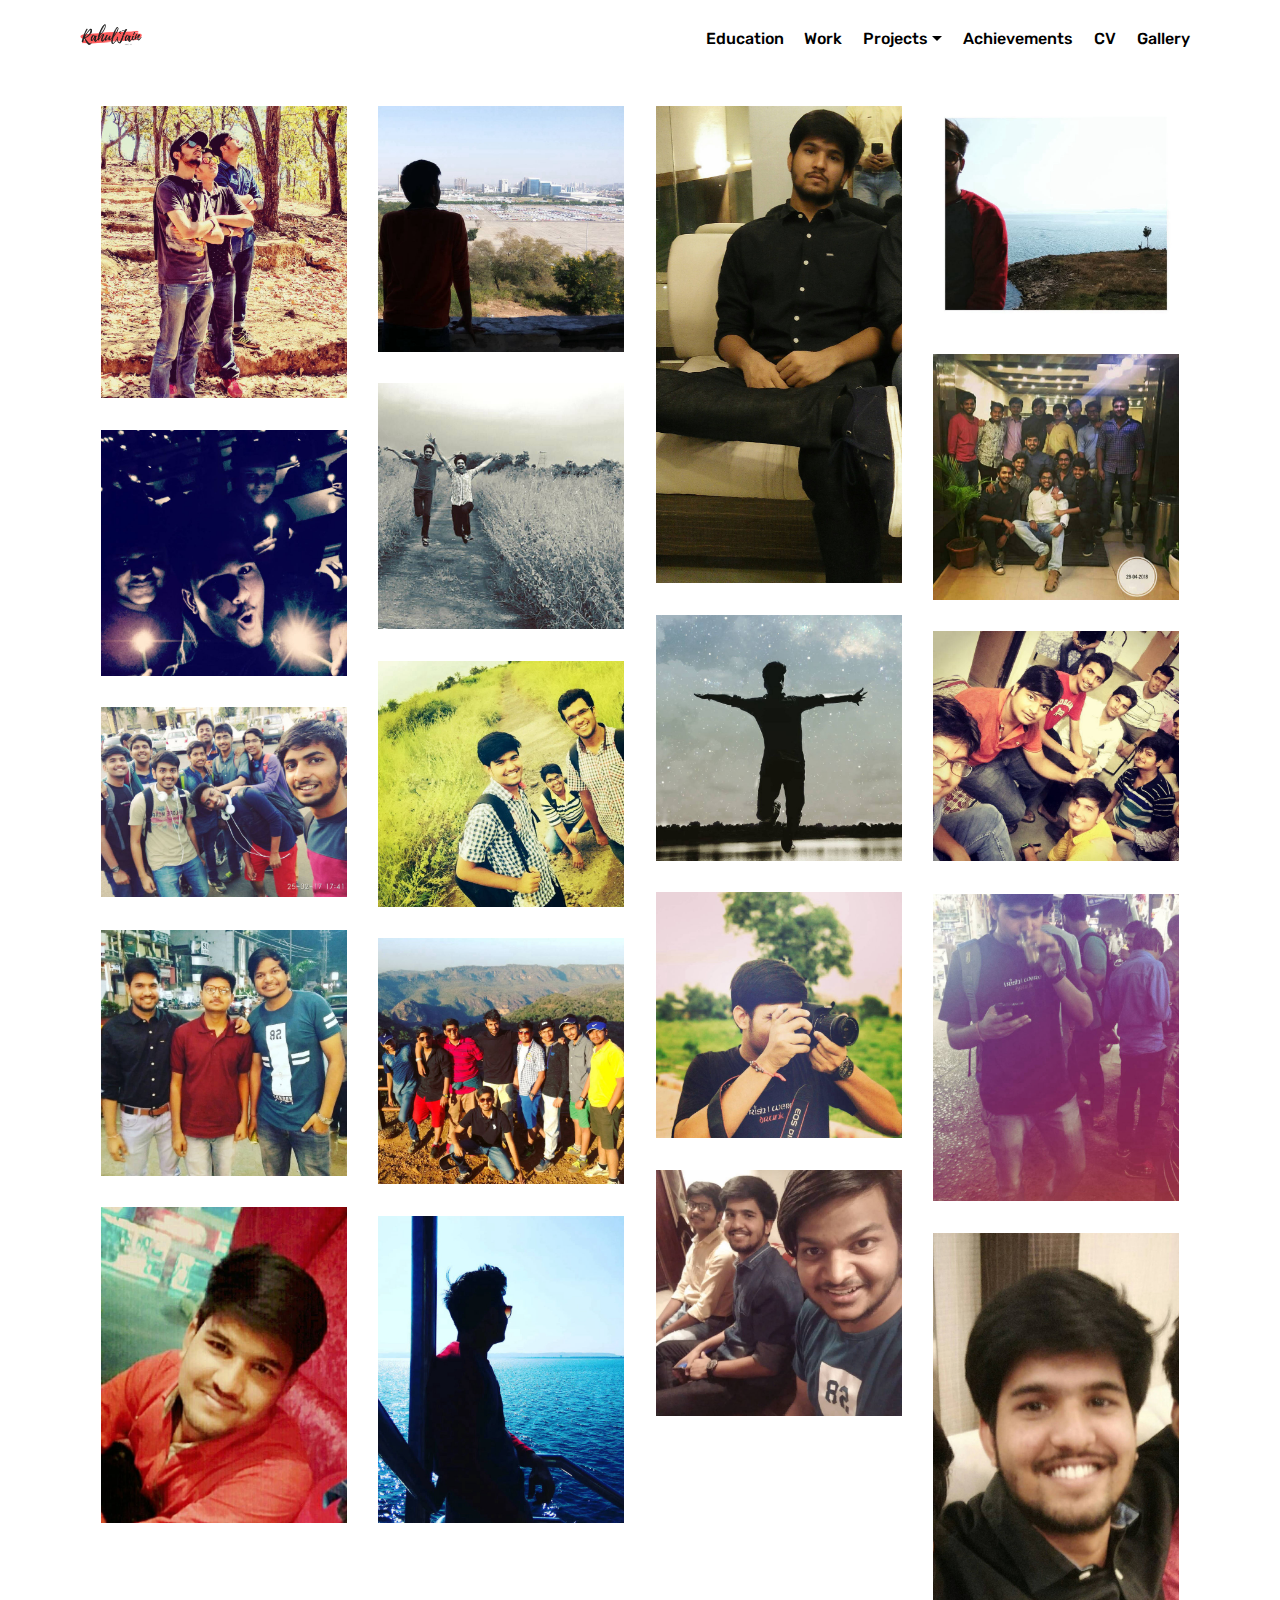
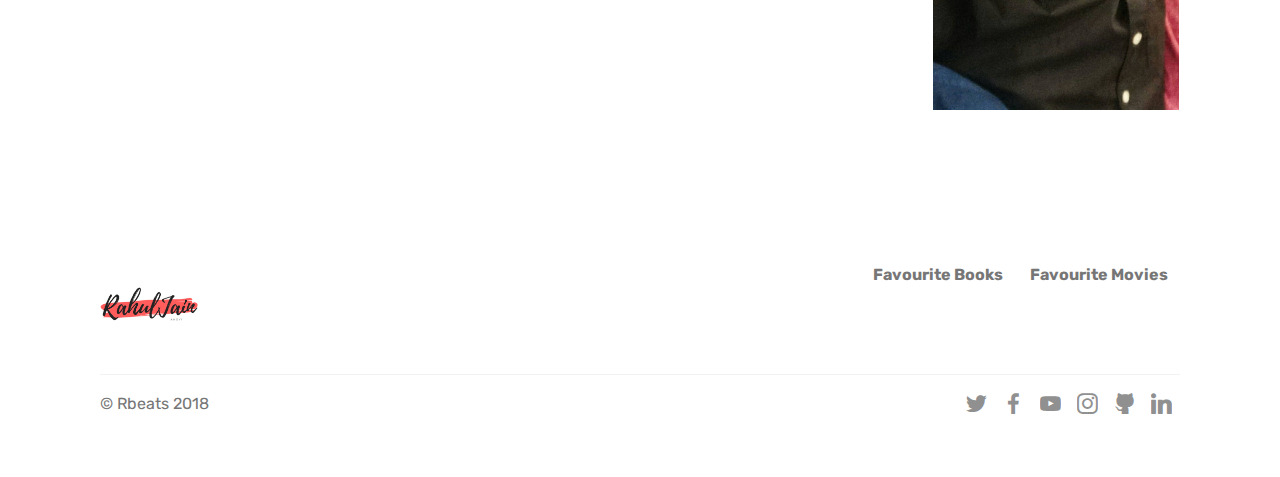
<file: page6.html>
<!DOCTYPE html>
<html >
<head>
  <!-- Site made with Mobirise Website Builder v4.9.1, https://mobirise.com -->
  <meta charset="UTF-8">
  <meta http-equiv="X-UA-Compatible" content="IE=edge">
  <meta name="generator" content="Mobirise v4.9.1, mobirise.com">
  <meta name="viewport" content="width=device-width, initial-scale=1, minimum-scale=1">
  <link rel="shortcut icon" href="assets/images/enlarged-122x120.png" type="image/x-icon">
  <meta name="description" content="Web Builder Description">
  <title>Gallery</title>
  <link rel="stylesheet" href="assets/web/assets/mobirise-icons/mobirise-icons.css">
  <link rel="stylesheet" href="assets/tether/tether.min.css">
  <link rel="stylesheet" href="assets/soundcloud-plugin/style.css">
  <link rel="stylesheet" href="assets/bootstrap/css/bootstrap.min.css">
  <link rel="stylesheet" href="assets/bootstrap/css/bootstrap-grid.min.css">
  <link rel="stylesheet" href="assets/bootstrap/css/bootstrap-reboot.min.css">
  <link rel="stylesheet" href="assets/socicon/css/styles.css">
  <link rel="stylesheet" href="assets/dropdown/css/style.css">
  <link rel="stylesheet" href="assets/theme/css/style.css">
  <link rel="stylesheet" href="assets/gallery/style.css">
  <link rel="stylesheet" href="assets/mobirise/css/mbr-additional.css" type="text/css">
  
  
  
</head>
<body>
  <section class="menu cid-qRspQXoSGC" once="menu" id="menu2-2w">

    

    <nav class="navbar navbar-expand beta-menu navbar-dropdown align-items-center navbar-fixed-top navbar-toggleable-sm">
        <button class="navbar-toggler navbar-toggler-right" type="button" data-toggle="collapse" data-target="#navbarSupportedContent" aria-controls="navbarSupportedContent" aria-expanded="false" aria-label="Toggle navigation">
            <div class="hamburger">
                <span></span>
                <span></span>
                <span></span>
                <span></span>
            </div>
        </button>
        <div class="menu-logo">
            <div class="navbar-brand">
                <span class="navbar-logo">
                    <a href="index.html">
                        <img src="assets/images/enlarged-122x120.png" alt="Mobirise" title="" style="height: 3.8rem;">
                    </a>
                </span>
                
            </div>
        </div>
        <div class="collapse navbar-collapse" id="navbarSupportedContent">
            <ul class="navbar-nav nav-dropdown nav-right" data-app-modern-menu="true"><li class="nav-item">
                    <a class="nav-link link text-black display-4" href="page1.html">Education</a>
                </li>
                <li class="nav-item">
                    <a class="nav-link link text-black display-4" href="page2.html">
                        Work</a>
                </li><li class="nav-item dropdown"><a class="nav-link link text-black dropdown-toggle display-4" href="page3.html" data-toggle="dropdown-submenu" aria-expanded="false">
                        Projects</a><div class="dropdown-menu"><a class="text-black dropdown-item display-4" href="page3.html#header7-1t" target="_blank" aria-expanded="false">Core</a><a class="text-black dropdown-item display-4" href="page4.html" target="_blank">FilmMaking</a></div></li><li class="nav-item"><a class="nav-link link text-black display-4" href="page5.html">Achievements</a></li><li class="nav-item"><a class="nav-link link text-black display-4" href="assets/files/ResumeRahulJain.pdf" target="_blank">CV</a></li><li class="nav-item"><a class="nav-link link text-black display-4" href="page6.html">Gallery</a></li></ul>
            
        </div>
    </nav>
</section>

<section class="engine"><a href="https://mobirise.info/r">bootstrap templates</a></section><section class="mbr-gallery mbr-slider-carousel cid-qRstGGMAAH" id="gallery2-2z">

    

    <div class="container">
        <div><!-- Filter --><!-- Gallery --><div class="mbr-gallery-row"><div class="mbr-gallery-layout-default"><div><div><div class="mbr-gallery-item mbr-gallery-item--p2" data-video-url="false" data-tags="Awesome"><div href="#lb-gallery2-2z" data-slide-to="0" data-toggle="modal"><img src="assets/images/24127137-780028888854323-3942763150046134272-n-1080x1287-800x953.jpg" alt="" title=""><span class="icon-focus"></span></div></div><div class="mbr-gallery-item mbr-gallery-item--p2" data-video-url="false" data-tags="Responsive"><div href="#lb-gallery2-2z" data-slide-to="1" data-toggle="modal"><img src="assets/images/14730749-1109279425820787-6321691066525286400-n-1080x1080-800x800.jpg" alt="" title=""><span class="icon-focus"></span></div></div><div class="mbr-gallery-item mbr-gallery-item--p2" data-video-url="false" data-tags="Creative"><div href="#lb-gallery2-2z" data-slide-to="2" data-toggle="modal"><img src="assets/images/img-20180507-95259-1775x3451-800x1555.jpg" alt="" title=""><span class="icon-focus"></span></div></div><div class="mbr-gallery-item mbr-gallery-item--p2" data-video-url="false" data-tags="Animated"><div href="#lb-gallery2-2z" data-slide-to="3" data-toggle="modal"><img src="assets/images/26866433-900217776806932-13995528891138048-n-1080x952-800x705.jpg" alt="" title=""><span class="icon-focus"></span></div></div><div class="mbr-gallery-item mbr-gallery-item--p2" data-video-url="false" data-tags="Awesome"><div href="#lb-gallery2-2z" data-slide-to="4" data-toggle="modal"><img src="assets/images/30829878-162006971133233-8449629280433864704-n-1080x1080-800x800.jpg" alt="" title=""><span class="icon-focus"></span></div></div><div class="mbr-gallery-item mbr-gallery-item--p2" data-video-url="false" data-tags="Awesome"><div href="#lb-gallery2-2z" data-slide-to="5" data-toggle="modal"><img src="assets/images/16789510-619552061571081-5299386470941851648-n-750x750-750x750.jpg" alt="" title=""><span class="icon-focus"></span></div></div><div class="mbr-gallery-item mbr-gallery-item--p2" data-video-url="false" data-tags="Responsive"><div href="#lb-gallery2-2z" data-slide-to="6" data-toggle="modal"><img src="assets/images/15337318-212518402531392-3391823484257566720-n-1080x1080-800x800.jpg" alt="" title=""><span class="icon-focus"></span></div></div><div class="mbr-gallery-item mbr-gallery-item--p2" data-video-url="false" data-tags="Animated"><div href="#lb-gallery2-2z" data-slide-to="7" data-toggle="modal"><img src="assets/images/21827734-131828770889666-2922484653744979968-n-1080x1080-800x800.jpg" alt="" title=""><span class="icon-focus"></span></div></div><div class="mbr-gallery-item mbr-gallery-item--p2" data-video-url="false" data-tags="Animated"><div href="#lb-gallery2-2z" data-slide-to="8" data-toggle="modal"><img src="assets/images/14052392-1583026745326298-1974162170-n-1022x960-800x751.jpg" alt="" title=""><span class="icon-focus"></span></div></div><div class="mbr-gallery-item mbr-gallery-item--p2" data-video-url="false" data-tags="Animated"><div href="#lb-gallery2-2z" data-slide-to="9" data-toggle="modal"><img src="assets/images/15876602-243992206047368-4958625719887331328-n-807x807-800x800.jpg" alt="" title=""><span class="icon-focus"></span></div></div><div class="mbr-gallery-item mbr-gallery-item--p2" data-video-url="false" data-tags="Animated"><div href="#lb-gallery2-2z" data-slide-to="10" data-toggle="modal"><img src="assets/images/16789851-112218395970366-5500482990133739520-n-1080x837-800x620.jpg" alt="" title=""><span class="icon-focus"></span></div></div><div class="mbr-gallery-item mbr-gallery-item--p2" data-video-url="false" data-tags="Animated"><div href="#lb-gallery2-2z" data-slide-to="11" data-toggle="modal"><img src="assets/images/20479159-653279634870454-6753235627942084608-n-1080x1080-800x800.jpg" alt="" title=""><span class="icon-focus"></span></div></div><div class="mbr-gallery-item mbr-gallery-item--p2" data-video-url="false" data-tags="Animated"><div href="#lb-gallery2-2z" data-slide-to="12" data-toggle="modal"><img src="assets/images/23161650-1941103326210713-4512340199350468608-n-1080x1350-800x1000.jpg" alt="" title=""><span class="icon-focus"></span></div></div><div class="mbr-gallery-item mbr-gallery-item--p2" data-video-url="false" data-tags="Animated"><div href="#lb-gallery2-2z" data-slide-to="13" data-toggle="modal"><img src="assets/images/28753608-435188386913546-1721895854035435520-n-1080x1080-800x800.jpg" alt="" title=""><span class="icon-focus"></span></div></div><div class="mbr-gallery-item mbr-gallery-item--p2" data-video-url="false" data-tags="Animated"><div href="#lb-gallery2-2z" data-slide-to="14" data-toggle="modal"><img src="assets/images/17126377-1461633090536728-4669868883824345088-n-1080x1080-800x800.jpg" alt="" title=""><span class="icon-focus"></span></div></div><div class="mbr-gallery-item mbr-gallery-item--p2" data-video-url="false" data-tags="Animated"><div href="#lb-gallery2-2z" data-slide-to="15" data-toggle="modal"><img src="assets/images/31354324-199981630803343-2999677409466253312-n-1080x1080-800x800.jpg" alt="" title=""><span class="icon-focus"></span></div></div><div class="mbr-gallery-item mbr-gallery-item--p2" data-video-url="false" data-tags="Animated"><div href="#lb-gallery2-2z" data-slide-to="16" data-toggle="modal"><img src="assets/images/img-20180507-94410-544x701-544x701.jpg" alt="" title=""><span class="icon-focus"></span></div></div><div class="mbr-gallery-item mbr-gallery-item--p2" data-video-url="false" data-tags="Animated"><div href="#lb-gallery2-2z" data-slide-to="17" data-toggle="modal"><img src="assets/images/27577299-190728241662835-1538064424768634880-n-1080x1350-800x1000.jpg" alt="" title=""><span class="icon-focus"></span></div></div><div class="mbr-gallery-item mbr-gallery-item--p2" data-video-url="false" data-tags="Animated"><div href="#lb-gallery2-2z" data-slide-to="18" data-toggle="modal"><img src="assets/images/img-20180507-95238-816x1587-800x1556.jpg" alt="" title=""><span class="icon-focus"></span></div></div></div></div><div class="clearfix"></div></div></div><!-- Lightbox --><div data-app-prevent-settings="" class="mbr-slider modal fade carousel slide" tabindex="-1" data-keyboard="true" data-interval="false" id="lb-gallery2-2z"><div class="modal-dialog"><div class="modal-content"><div class="modal-body"><div class="carousel-inner"><div class="carousel-item"><img src="assets/images/24127137-780028888854323-3942763150046134272-n-1080x1287.jpg" alt="" title=""></div><div class="carousel-item"><img src="assets/images/14730749-1109279425820787-6321691066525286400-n-1080x1080.jpg" alt="" title=""></div><div class="carousel-item"><img src="assets/images/img-20180507-95259-1775x3451.jpg" alt="" title=""></div><div class="carousel-item"><img src="assets/images/26866433-900217776806932-13995528891138048-n-1080x952.jpg" alt="" title=""></div><div class="carousel-item"><img src="assets/images/30829878-162006971133233-8449629280433864704-n-1080x1080.jpg" alt="" title=""></div><div class="carousel-item"><img src="assets/images/16789510-619552061571081-5299386470941851648-n-750x750.jpg" alt="" title=""></div><div class="carousel-item"><img src="assets/images/15337318-212518402531392-3391823484257566720-n-1080x1080.jpg" alt="" title=""></div><div class="carousel-item"><img src="assets/images/21827734-131828770889666-2922484653744979968-n-1080x1080.jpg" alt="" title=""></div><div class="carousel-item"><img src="assets/images/14052392-1583026745326298-1974162170-n-1022x960.jpg" alt="" title=""></div><div class="carousel-item"><img src="assets/images/15876602-243992206047368-4958625719887331328-n-807x807.jpg" alt="" title=""></div><div class="carousel-item"><img src="assets/images/16789851-112218395970366-5500482990133739520-n-1080x837.jpg" alt="" title=""></div><div class="carousel-item"><img src="assets/images/20479159-653279634870454-6753235627942084608-n-1080x1080.jpg" alt="" title=""></div><div class="carousel-item"><img src="assets/images/23161650-1941103326210713-4512340199350468608-n-1080x1350.jpg" alt="" title=""></div><div class="carousel-item"><img src="assets/images/28753608-435188386913546-1721895854035435520-n-1080x1080.jpg" alt="" title=""></div><div class="carousel-item"><img src="assets/images/17126377-1461633090536728-4669868883824345088-n-1080x1080.jpg" alt="" title=""></div><div class="carousel-item"><img src="assets/images/31354324-199981630803343-2999677409466253312-n-1080x1080.jpg" alt="" title=""></div><div class="carousel-item"><img src="assets/images/img-20180507-94410-544x701.jpg" alt="" title=""></div><div class="carousel-item"><img src="assets/images/27577299-190728241662835-1538064424768634880-n-1080x1350.jpg" alt="" title=""></div><div class="carousel-item active"><img src="assets/images/img-20180507-95238-816x1587.jpg" alt="" title=""></div></div><a class="carousel-control carousel-control-prev" role="button" data-slide="prev" href="#lb-gallery2-2z"><span class="mbri-left mbr-iconfont" aria-hidden="true"></span><span class="sr-only">Previous</span></a><a class="carousel-control carousel-control-next" role="button" data-slide="next" href="#lb-gallery2-2z"><span class="mbri-right mbr-iconfont" aria-hidden="true"></span><span class="sr-only">Next</span></a><a class="close" href="#" role="button" data-dismiss="modal"><span class="sr-only">Close</span></a></div></div></div></div></div>
    </div>

</section>

<section class="cid-qRwvpF6dx3" id="footer5-38">

    

    

    <div class="container">
        <div class="media-container-row">
            <div class="col-md-3">
                <div class="media-wrap">
                    <a href="index.html">
                       <img src="assets/images/enlarged-192x189.png" alt="Mobirise" title="">
                    </a>
                </div>
            </div>
            <div class="col-md-9">
                <p class="mbr-text align-right links mbr-fonts-style display-7"><strong>Favourite Books</strong>&nbsp; &nbsp; &nbsp; <strong>&nbsp;Favourite Movies</strong>&nbsp; &nbsp;</p>
            </div>
        </div>
        <div class="footer-lower">
            <div class="media-container-row">
                <div class="col-md-12">
                    <hr>
                </div>
            </div>
            <div class="media-container-row mbr-white">
                <div class="col-md-6 copyright">
                    <p class="mbr-text mbr-fonts-style display-7">
                        © Rbeats 2018</p>
                </div>
                <div class="col-md-6">
                    <div class="social-list align-right">
                        <div class="soc-item">
                            <a href="https://twitter.com/rahuldkjain" target="_blank">
                                <span class="mbr-iconfont mbr-iconfont-social socicon-twitter socicon"></span>
                            </a>
                        </div>
                        <div class="soc-item">
                            <a href="https://www.facebook.com/rahuljain997" target="_blank">
                                <span class="mbr-iconfont mbr-iconfont-social socicon-facebook socicon"></span>
                            </a>
                        </div>
                        <div class="soc-item">
                            <a href="https://www.youtube.com/channel/UCgJh5kZZsRcf89EftQvpU-A" target="_blank">
                                <span class="mbr-iconfont mbr-iconfont-social socicon-youtube socicon"></span>
                            </a>
                        </div>
                        <div class="soc-item">
                            <a href="https://instagram.com/rahul_dk_jain" target="_blank">
                                <span class="mbr-iconfont mbr-iconfont-social socicon-instagram socicon"></span>
                            </a>
                        </div>
                        <div class="soc-item">
                            <a href="https://github.com/rahuldkjain" target="_blank">
                                <span class="mbr-iconfont mbr-iconfont-social socicon-github socicon"></span>
                            </a>
                        </div>
                        <div class="soc-item">
                            <a href="https://www.linkedin.com/in/rahuldkjain/" target="_blank">
                                <span class="mbr-iconfont mbr-iconfont-social socicon-linkedin socicon"></span>
                            </a>
                        </div>
                    </div>
                </div>
            </div>
        </div>
    </div>
</section>


  <script src="assets/web/assets/jquery/jquery.min.js"></script>
  <script src="assets/popper/popper.min.js"></script>
  <script src="assets/tether/tether.min.js"></script>
  <script src="assets/bootstrap/js/bootstrap.min.js"></script>
  <script src="assets/dropdown/js/script.min.js"></script>
  <script src="assets/smoothscroll/smooth-scroll.js"></script>
  <script src="assets/masonry/masonry.pkgd.min.js"></script>
  <script src="assets/imagesloaded/imagesloaded.pkgd.min.js"></script>
  <script src="assets/bootstrapcarouselswipe/bootstrap-carousel-swipe.js"></script>
  <script src="assets/vimeoplayer/jquery.mb.vimeo_player.js"></script>
  <script src="assets/touchswipe/jquery.touch-swipe.min.js"></script>
  <script src="assets/theme/js/script.js"></script>
  <script src="assets/gallery/player.min.js"></script>
  <script src="assets/gallery/script.js"></script>
  <script src="assets/slidervideo/script.js"></script>
  
  
</body>
</html>
</file>
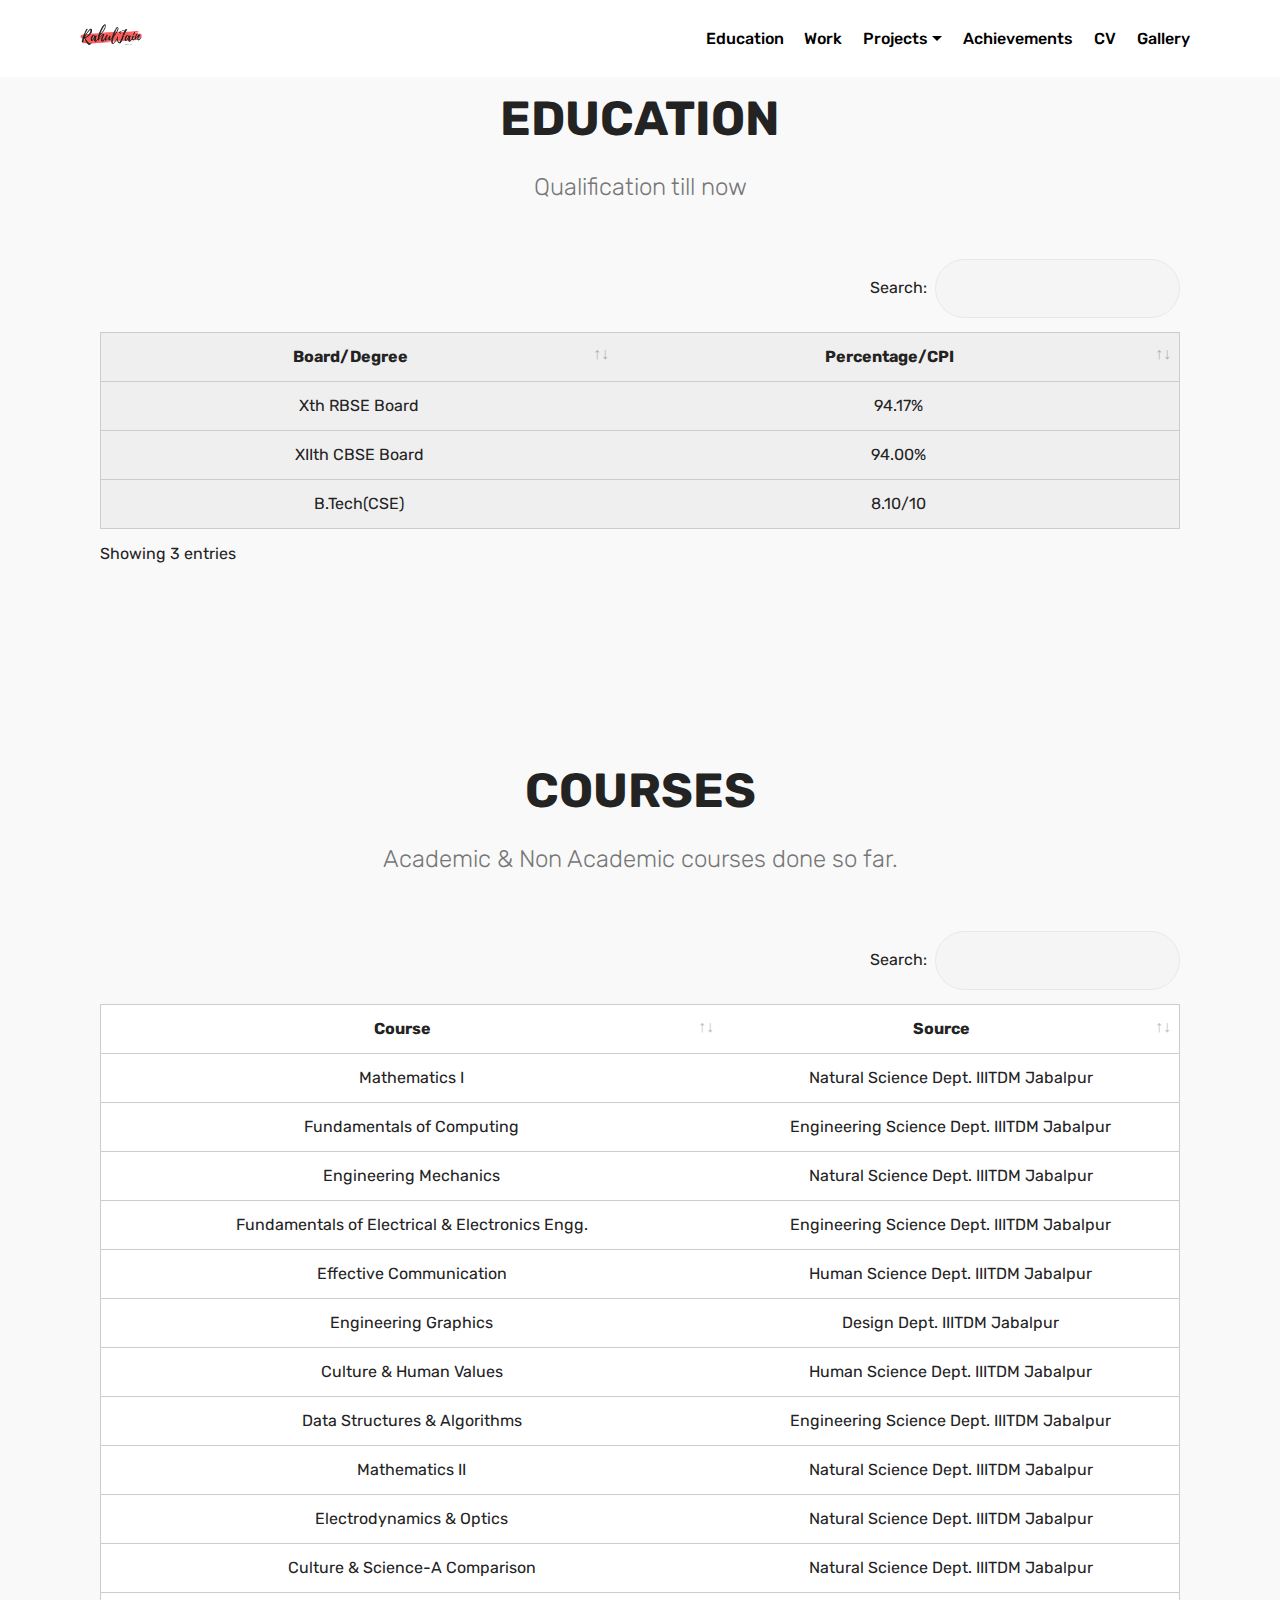
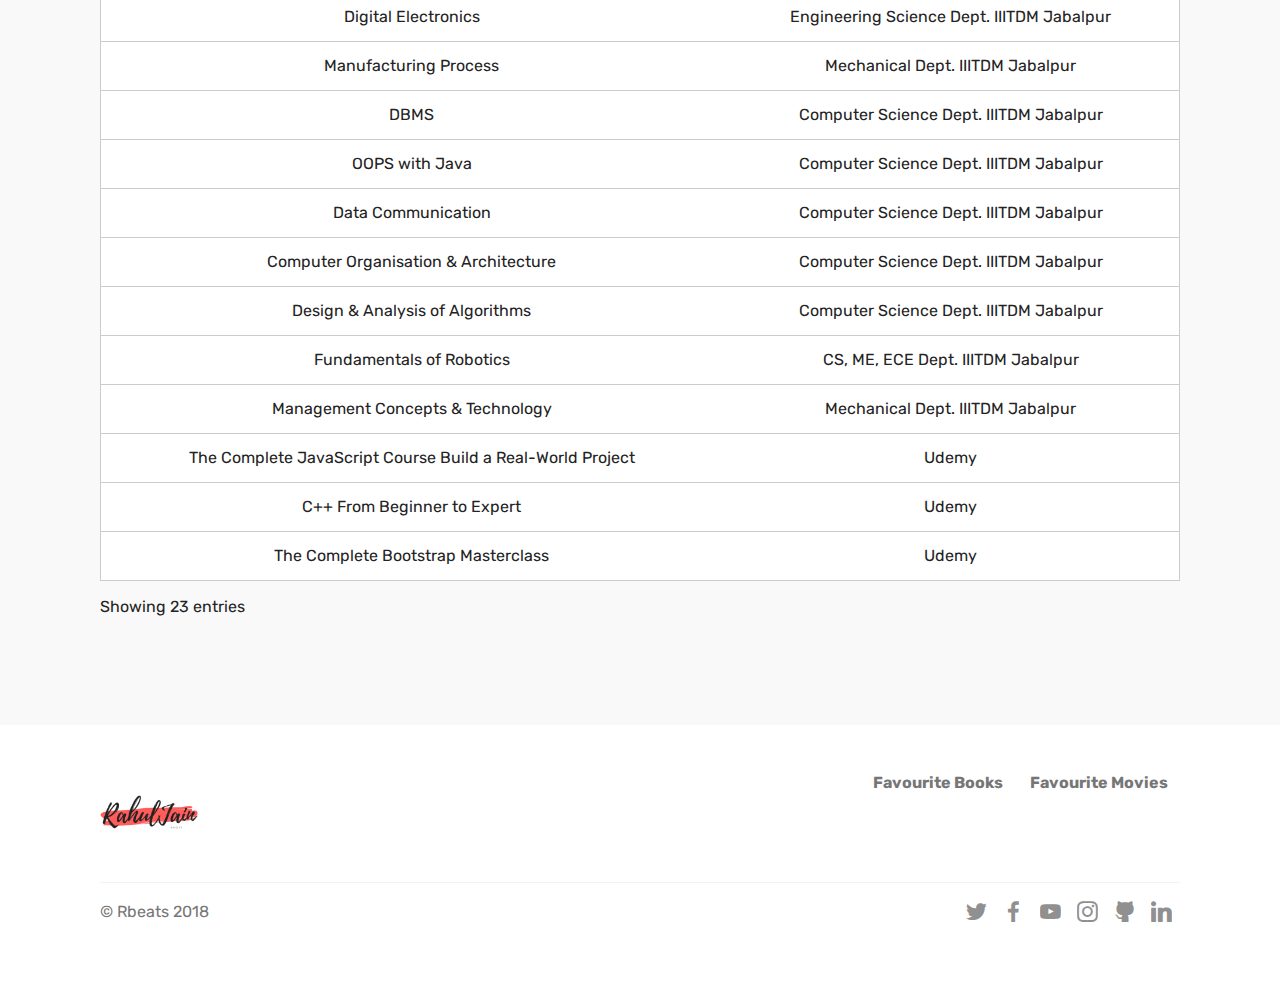
<file: Portfolio/page1.html>
<!DOCTYPE html>
<html >
<head>
  <!-- Site made with Mobirise Website Builder v4.7.2, https://mobirise.com -->
  <meta charset="UTF-8">
  <meta http-equiv="X-UA-Compatible" content="IE=edge">
  <meta name="generator" content="Mobirise v4.7.2, mobirise.com">
  <meta name="viewport" content="width=device-width, initial-scale=1, minimum-scale=1">
  <link rel="shortcut icon" href="assets/images/enlarged-122x120.png" type="image/x-icon">
  <meta name="description" content="Site Generator Description">
  <title>Education</title>
  <link rel="stylesheet" href="assets/web/assets/mobirise-icons/mobirise-icons.css">
  <link rel="stylesheet" href="assets/tether/tether.min.css">
  <link rel="stylesheet" href="assets/bootstrap/css/bootstrap.min.css">
  <link rel="stylesheet" href="assets/bootstrap/css/bootstrap-grid.min.css">
  <link rel="stylesheet" href="assets/bootstrap/css/bootstrap-reboot.min.css">
  <link rel="stylesheet" href="assets/socicon/css/styles.css">
  <link rel="stylesheet" href="assets/dropdown/css/style.css">
  <link rel="stylesheet" href="assets/datatables/data-tables.bootstrap4.min.css">
  <link rel="stylesheet" href="assets/theme/css/style.css">
  <link rel="stylesheet" href="assets/mobirise/css/mbr-additional.css" type="text/css">
  
  
  
</head>
<body>
  <section class="menu cid-qRmaWLkFl1" once="menu" id="menu2-1b">

    

    <nav class="navbar navbar-expand beta-menu navbar-dropdown align-items-center navbar-fixed-top navbar-toggleable-sm">
        <button class="navbar-toggler navbar-toggler-right" type="button" data-toggle="collapse" data-target="#navbarSupportedContent" aria-controls="navbarSupportedContent" aria-expanded="false" aria-label="Toggle navigation">
            <div class="hamburger">
                <span></span>
                <span></span>
                <span></span>
                <span></span>
            </div>
        </button>
        <div class="menu-logo">
            <div class="navbar-brand">
                <span class="navbar-logo">
                    <a href="index.html">
                        <img src="assets/images/enlarged-122x120.png" alt="Mobirise" title="" style="height: 3.8rem;">
                    </a>
                </span>
                
            </div>
        </div>
        <div class="collapse navbar-collapse" id="navbarSupportedContent">
            <ul class="navbar-nav nav-dropdown nav-right" data-app-modern-menu="true"><li class="nav-item">
                    <a class="nav-link link text-black display-4" href="page1.html" target="_blank">Education</a>
                </li>
                <li class="nav-item">
                    <a class="nav-link link text-black display-4" href="page2.html#menu2-1f" target="_blank">
                        Work</a>
                </li><li class="nav-item dropdown open"><a class="nav-link link text-black dropdown-toggle display-4" href="page3.html#header7-1t" target="_blank" data-toggle="dropdown-submenu" aria-expanded="true">
                        Projects</a><div class="dropdown-menu"><a class="text-black dropdown-item display-4" href="page3.html#header7-1t" target="_blank" aria-expanded="false">Core</a><a class="text-black dropdown-item display-4" href="page4.html" target="_blank">FilmMaking</a></div></li><li class="nav-item"><a class="nav-link link text-black display-4" href="page5.html" target="_blank">Achievements</a></li><li class="nav-item"><a class="nav-link link text-black display-4" href="assets/files/RahulJain_InternshalaResume.pdf" target="_blank">CV</a></li><li class="nav-item"><a class="nav-link link text-black display-4" href="page6.html" target="_blank">Gallery</a></li></ul>
            
        </div>
    </nav>
</section>

<section class="engine"><a href="https://mobirise.me/b">create a site for free</a></section><section class="section-table cid-qRs5T7i3fw" id="table1-1c">

  
  
  <div class="container container-table">
      <h2 class="mbr-section-title mbr-fonts-style align-center pb-3 display-2"><strong>EDUCATION</strong></h2>
      <h3 class="mbr-section-subtitle mbr-fonts-style align-center pb-5 mbr-light display-5">
            Qualification till now</h3>
      <div class="table-wrapper">
        <div class="container">
          <div class="row search">
            <div class="col-md-6"></div>
            <div class="col-md-6">
                <div class="dataTables_filter">
                  <label class="searchInfo mbr-fonts-style display-7">Search:</label>
                  <input class="form-control input-sm" disabled="">
                </div>
            </div>
          </div>
        </div>

        <div class="container scroll">
          <table class="table isSearch" cellspacing="0">
            <thead>
              <tr class="table-heads ">
                  
                  
                  
                  
              <th class="head-item mbr-fonts-style display-7">Board/Degree</th><th class="head-item mbr-fonts-style display-7">Percentage/CPI</th></tr>
            </thead>

            <tbody>
              
              
              
              
            <tr> 
                
                
                
                
              <td class="body-item mbr-fonts-style display-7">Xth RBSE Board</td><td class="body-item mbr-fonts-style display-7">94.17%</td></tr><tr> 
                
                
                
                
              <td class="body-item mbr-fonts-style display-7">XIIth CBSE Board</td><td class="body-item mbr-fonts-style display-7">94.00%</td></tr><tr> 
                
                
                
                
              <td class="body-item mbr-fonts-style display-7">B.Tech(CSE)</td><td class="body-item mbr-fonts-style display-7">8.10/10</td></tr></tbody>
          </table>
        </div>
        <div class="container table-info-container">
          <div class="row info">
            <div class="col-md-6">
              <div class="dataTables_info mbr-fonts-style display-7">
                <span class="infoBefore">Showing</span>
                <span class="inactive infoRows"></span>
                <span class="infoAfter">entries</span>
                <span class="infoFilteredBefore">(filtered from 3 total entries)</span>
                <span class="inactive infoRows"></span>
                <span class="infoFilteredAfter"></span>
              </div>
            </div>
            <div class="col-md-6"></div>
          </div>
        </div>
      </div>
    </div>
</section>

<section class="section-table cid-qRs7BSermo" id="table1-1d">

  
  
  <div class="container container-table">
      <h2 class="mbr-section-title mbr-fonts-style align-center pb-3 display-2"><strong>COURSES</strong></h2>
      <h3 class="mbr-section-subtitle mbr-fonts-style align-center pb-5 mbr-light display-5">
            Academic &amp; Non Academic courses done so far.</h3>
      <div class="table-wrapper">
        <div class="container">
          <div class="row search">
            <div class="col-md-6"></div>
            <div class="col-md-6">
                <div class="dataTables_filter">
                  <label class="searchInfo mbr-fonts-style display-7">Search:</label>
                  <input class="form-control input-sm" disabled="">
                </div>
            </div>
          </div>
        </div>

        <div class="container scroll">
          <table class="table isSearch" cellspacing="0">
            <thead>
              <tr class="table-heads ">
                  
                  
                  
                  
              <th class="head-item mbr-fonts-style display-7">Course</th><th class="head-item mbr-fonts-style display-7">Source</th></tr>
            </thead>

            <tbody>
              
              
              
              
            <tr> 
                
                
                
                
              <td class="body-item mbr-fonts-style display-7">Mathematics I</td><td class="body-item mbr-fonts-style display-7">Natural Science Dept. IIITDM Jabalpur</td></tr><tr>
                
                
                
                
              <td class="body-item mbr-fonts-style display-7">Fundamentals of Computing</td><td class="body-item mbr-fonts-style display-7">Engineering Science Dept. IIITDM Jabalpur</td></tr><tr>
                
                
                
                
              <td class="body-item mbr-fonts-style display-7">Engineering Mechanics</td><td class="body-item mbr-fonts-style display-7">Natural Science Dept. IIITDM Jabalpur</td></tr><tr>
                
                
                
                
              <td class="body-item mbr-fonts-style display-7">Fundamentals of Electrical &amp; Electronics Engg.</td><td class="body-item mbr-fonts-style display-7">Engineering Science Dept. IIITDM Jabalpur</td></tr><tr>
                
                
                
                
              <td class="body-item mbr-fonts-style display-7">Effective Communication</td><td class="body-item mbr-fonts-style display-7">Human Science Dept. IIITDM Jabalpur</td></tr><tr>
                
                
                
                
              <td class="body-item mbr-fonts-style display-7">Engineering Graphics</td><td class="body-item mbr-fonts-style display-7">Design Dept. IIITDM Jabalpur</td></tr><tr>
                
                
                
                
              <td class="body-item mbr-fonts-style display-7">Culture &amp; Human Values</td><td class="body-item mbr-fonts-style display-7">Human Science Dept. IIITDM Jabalpur</td></tr><tr>
                
                
                
                
              <td class="body-item mbr-fonts-style display-7">Data Structures &amp; Algorithms</td><td class="body-item mbr-fonts-style display-7">Engineering Science Dept. IIITDM Jabalpur</td></tr><tr>
                
                
                
                
              <td class="body-item mbr-fonts-style display-7">Mathematics II</td><td class="body-item mbr-fonts-style display-7">Natural Science Dept. IIITDM Jabalpur</td></tr><tr>
                
                
                
                
              <td class="body-item mbr-fonts-style display-7">Electrodynamics &amp; Optics</td><td class="body-item mbr-fonts-style display-7">Natural Science Dept. IIITDM Jabalpur</td></tr><tr>
                
                
                
                
              <td class="body-item mbr-fonts-style display-7">Culture &amp; Science-A Comparison</td><td class="body-item mbr-fonts-style display-7">Natural Science Dept. IIITDM Jabalpur</td></tr><tr>
                
                
                
                
              <td class="body-item mbr-fonts-style display-7">Digital Electronics</td><td class="body-item mbr-fonts-style display-7">Engineering Science Dept. IIITDM Jabalpur</td></tr><tr>
                
                
                
                
              <td class="body-item mbr-fonts-style display-7">Manufacturing Process</td><td class="body-item mbr-fonts-style display-7">Mechanical Dept. IIITDM Jabalpur</td></tr><tr>
                
                
                
                
              <td class="body-item mbr-fonts-style display-7">DBMS</td><td class="body-item mbr-fonts-style display-7">Computer Science Dept. IIITDM Jabalpur</td></tr><tr>
                
                
                
                
              <td class="body-item mbr-fonts-style display-7">OOPS with Java</td><td class="body-item mbr-fonts-style display-7">Computer Science Dept. IIITDM Jabalpur</td></tr><tr>
                
                
                
                
              <td class="body-item mbr-fonts-style display-7">Data Communication</td><td class="body-item mbr-fonts-style display-7">Computer Science Dept. IIITDM Jabalpur</td></tr><tr>
                
                
                
                
              <td class="body-item mbr-fonts-style display-7">Computer Organisation &amp; Architecture</td><td class="body-item mbr-fonts-style display-7">Computer Science Dept. IIITDM Jabalpur</td></tr><tr>
                
                
                
                
              <td class="body-item mbr-fonts-style display-7">Design &amp; Analysis of Algorithms</td><td class="body-item mbr-fonts-style display-7">Computer Science Dept. IIITDM Jabalpur</td></tr><tr>
                
                
                
                
              <td class="body-item mbr-fonts-style display-7">Fundamentals of Robotics</td><td class="body-item mbr-fonts-style display-7">CS, ME, ECE Dept. IIITDM Jabalpur</td></tr><tr>
                
                
                
                
              <td class="body-item mbr-fonts-style display-7">Management Concepts &amp; Technology</td><td class="body-item mbr-fonts-style display-7">Mechanical Dept. IIITDM Jabalpur</td></tr><tr>
                
                
                
                
              <td class="body-item mbr-fonts-style display-7">The Complete JavaScript Course Build a Real-World Project</td><td class="body-item mbr-fonts-style display-7">Udemy</td></tr><tr>
                
                
                
                
              <td class="body-item mbr-fonts-style display-7">C++ From Beginner to Expert</td><td class="body-item mbr-fonts-style display-7">Udemy</td></tr><tr>
                
                
                
                
              <td class="body-item mbr-fonts-style display-7">The Complete Bootstrap Masterclass</td><td class="body-item mbr-fonts-style display-7">Udemy</td></tr></tbody>
          </table>
        </div>
        <div class="container table-info-container">
          <div class="row info">
            <div class="col-md-6">
              <div class="dataTables_info mbr-fonts-style display-7">
                <span class="infoBefore">Showing</span>
                <span class="inactive infoRows"></span>
                <span class="infoAfter">entries</span>
                <span class="infoFilteredBefore">(filtered from</span>
                <span class="inactive infoRows"></span>
                <span class="infoFilteredAfter"> total entries)</span>
              </div>
            </div>
            <div class="col-md-6"></div>
          </div>
        </div>
      </div>
    </div>
</section>

<section class="cid-qRsiurGNLD" id="footer5-1n">

    

    

    <div class="container">
        <div class="media-container-row">
            <div class="col-md-3">
                <div class="media-wrap">
                    <a href="index.html">
                       <img src="assets/images/enlarged-164x161.png" alt="Mobirise" title="">
                    </a>
                </div>
            </div>
            <div class="col-md-9">
                <p class="mbr-text align-right links mbr-fonts-style display-7"><strong>Favourite Books</strong>&nbsp; &nbsp; &nbsp; <strong>&nbsp;Favourite Movies</strong>&nbsp; &nbsp;</p>
            </div>
        </div>
        <div class="footer-lower">
            <div class="media-container-row">
                <div class="col-md-12">
                    <hr>
                </div>
            </div>
            <div class="media-container-row mbr-white">
                <div class="col-md-6 copyright">
                    <p class="mbr-text mbr-fonts-style display-7">
                        © Rbeats 2018</p>
                </div>
                <div class="col-md-6">
                    <div class="social-list align-right">
                        <div class="soc-item">
                            <a href="https://twitter.com/rahuldkjain" target="_blank">
                                <span class="mbr-iconfont mbr-iconfont-social socicon-twitter socicon"></span>
                            </a>
                        </div>
                        <div class="soc-item">
                            <a href="https://www.facebook.com/rahuljain997" target="_blank">
                                <span class="mbr-iconfont mbr-iconfont-social socicon-facebook socicon"></span>
                            </a>
                        </div>
                        <div class="soc-item">
                            <a href="https://www.youtube.com/c/owlspace" target="_blank">
                                <span class="mbr-iconfont mbr-iconfont-social socicon-youtube socicon"></span>
                            </a>
                        </div>
                        <div class="soc-item">
                            <a href="https://instagram.com/rahul_dk_jain" target="_blank">
                                <span class="mbr-iconfont mbr-iconfont-social socicon-instagram socicon"></span>
                            </a>
                        </div>
                        <div class="soc-item">
                            <a href="https://github.com/rahuldkjain" target="_blank">
                                <span class="mbr-iconfont mbr-iconfont-social socicon-github socicon"></span>
                            </a>
                        </div>
                        <div class="soc-item">
                            <a href="https://linkedin.in/rahuldkjain" target="_blank">
                                <span class="mbr-iconfont mbr-iconfont-social socicon-linkedin socicon"></span>
                            </a>
                        </div>
                    </div>
                </div>
            </div>
        </div>
    </div>
</section>


  <script src="assets/web/assets/jquery/jquery.min.js"></script>
  <script src="assets/popper/popper.min.js"></script>
  <script src="assets/tether/tether.min.js"></script>
  <script src="assets/bootstrap/js/bootstrap.min.js"></script>
  <script src="assets/dropdown/js/script.min.js"></script>
  <script src="assets/touchswipe/jquery.touch-swipe.min.js"></script>
  <script src="assets/datatables/jquery.data-tables.min.js"></script>
  <script src="assets/datatables/data-tables.bootstrap4.min.js"></script>
  <script src="assets/smoothscroll/smooth-scroll.js"></script>
  <script src="assets/theme/js/script.js"></script>
  
  
</body>
</html>
</file>
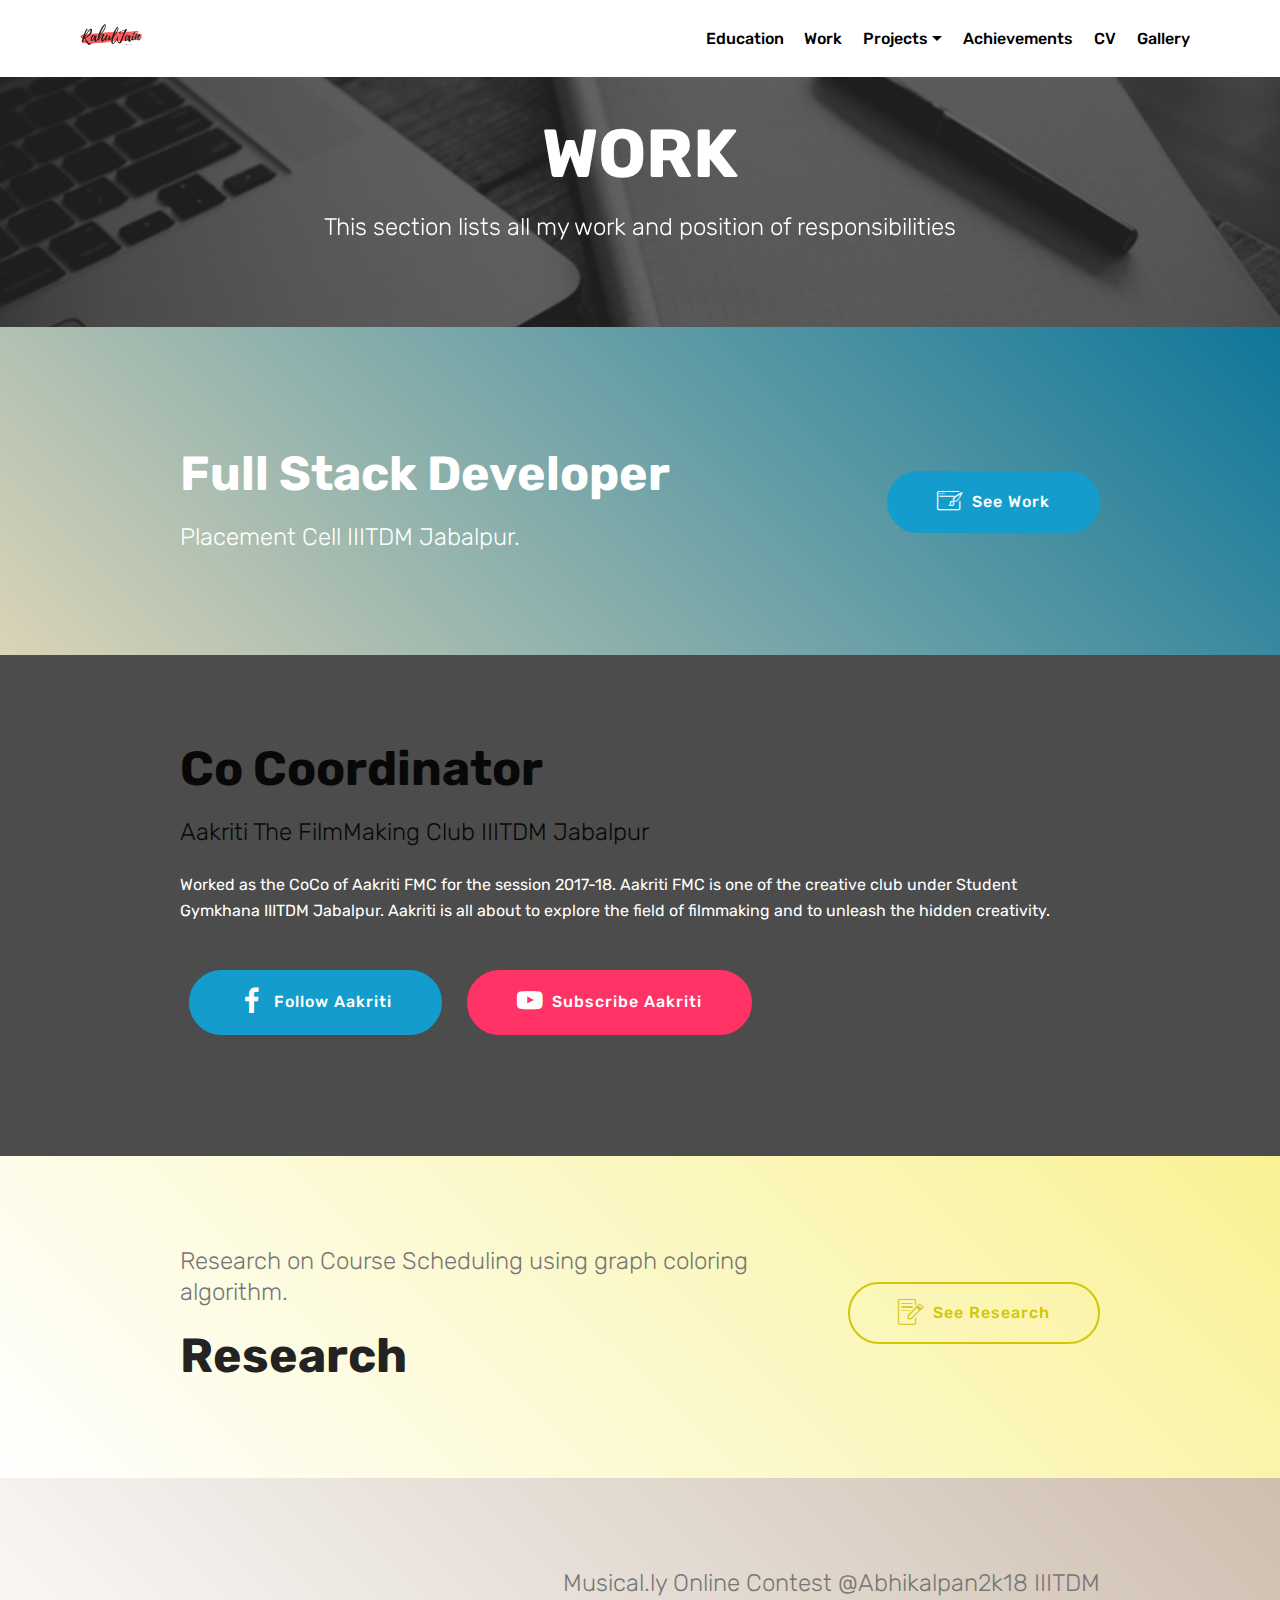
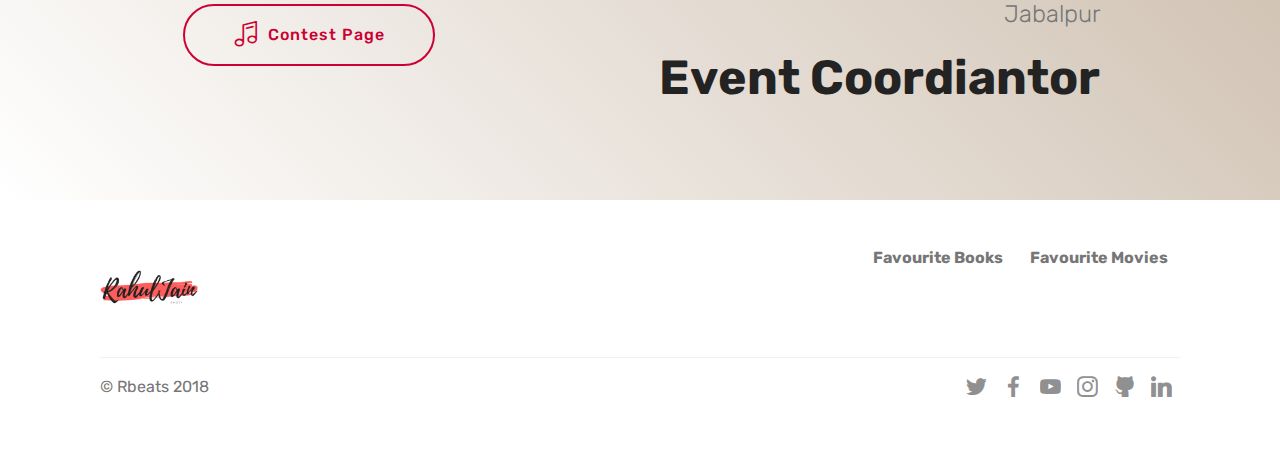
<file: Portfolio/page2.html>
<!DOCTYPE html>
<html >
<head>
  <!-- Site made with Mobirise Website Builder v4.7.2, https://mobirise.com -->
  <meta charset="UTF-8">
  <meta http-equiv="X-UA-Compatible" content="IE=edge">
  <meta name="generator" content="Mobirise v4.7.2, mobirise.com">
  <meta name="viewport" content="width=device-width, initial-scale=1, minimum-scale=1">
  <link rel="shortcut icon" href="assets/images/enlarged-122x120.png" type="image/x-icon">
  <meta name="description" content="Web Builder Description">
  <title>Work</title>
  <link rel="stylesheet" href="assets/web/assets/mobirise-icons-bold/mobirise-icons-bold.css">
  <link rel="stylesheet" href="assets/web/assets/mobirise-icons/mobirise-icons.css">
  <link rel="stylesheet" href="assets/tether/tether.min.css">
  <link rel="stylesheet" href="assets/bootstrap/css/bootstrap.min.css">
  <link rel="stylesheet" href="assets/bootstrap/css/bootstrap-grid.min.css">
  <link rel="stylesheet" href="assets/bootstrap/css/bootstrap-reboot.min.css">
  <link rel="stylesheet" href="assets/dropdown/css/style.css">
  <link rel="stylesheet" href="assets/socicon/css/styles.css">
  <link rel="stylesheet" href="assets/theme/css/style.css">
  <link rel="stylesheet" href="assets/mobirise/css/mbr-additional.css" type="text/css">
  
  
  
</head>
<body>
  <section class="menu cid-qRmaWLkFl1" once="menu" id="menu2-1f">

    

    <nav class="navbar navbar-expand beta-menu navbar-dropdown align-items-center navbar-fixed-top navbar-toggleable-sm">
        <button class="navbar-toggler navbar-toggler-right" type="button" data-toggle="collapse" data-target="#navbarSupportedContent" aria-controls="navbarSupportedContent" aria-expanded="false" aria-label="Toggle navigation">
            <div class="hamburger">
                <span></span>
                <span></span>
                <span></span>
                <span></span>
            </div>
        </button>
        <div class="menu-logo">
            <div class="navbar-brand">
                <span class="navbar-logo">
                    <a href="index.html">
                        <img src="assets/images/enlarged-122x120.png" alt="Mobirise" title="" style="height: 3.8rem;">
                    </a>
                </span>
                
            </div>
        </div>
        <div class="collapse navbar-collapse" id="navbarSupportedContent">
            <ul class="navbar-nav nav-dropdown nav-right" data-app-modern-menu="true"><li class="nav-item">
                    <a class="nav-link link text-black display-4" href="page1.html" target="_blank">Education</a>
                </li>
                <li class="nav-item">
                    <a class="nav-link link text-black display-4" href="page2.html#menu2-1f" target="_blank">
                        Work</a>
                </li><li class="nav-item dropdown open"><a class="nav-link link text-black dropdown-toggle display-4" href="page3.html#header7-1t" target="_blank" data-toggle="dropdown-submenu" aria-expanded="true">
                        Projects</a><div class="dropdown-menu"><a class="text-black dropdown-item display-4" href="page3.html#header7-1t" target="_blank" aria-expanded="false">Core</a><a class="text-black dropdown-item display-4" href="page4.html" target="_blank">FilmMaking</a></div></li><li class="nav-item"><a class="nav-link link text-black display-4" href="page5.html" target="_blank">Achievements</a></li><li class="nav-item"><a class="nav-link link text-black display-4" href="assets/files/RahulJain_InternshalaResume.pdf" target="_blank">CV</a></li><li class="nav-item"><a class="nav-link link text-black display-4" href="page6.html" target="_blank">Gallery</a></li></ul>
            
        </div>
    </nav>
</section>

<section class="engine"><a href="https://mobirise.me">Mobirise</a></section><section class="mbr-section content5 cid-qRtOB6EaE7 mbr-parallax-background" id="content5-30">

    

    

    <div class="container">
        <div class="media-container-row">
            <div class="title col-12 col-md-8">
                <h2 class="align-center mbr-bold mbr-white pb-3 mbr-fonts-style display-1">
                    WORK</h2>
                <h3 class="mbr-section-subtitle align-center mbr-light mbr-white pb-3 mbr-fonts-style display-5">This section lists all my work and position of responsibilities</h3>
                
                
            </div>
        </div>
    </div>
</section>

<section class="mbr-section info2 cid-qRsfKLLwZD" id="info2-1h">

    

    

    <div class="container">
        <div class="row main justify-content-center">
            <div class="media-container-column col-12 col-lg-3 col-md-4">
                <div class="mbr-section-btn align-left py-4"><a class="btn btn-primary display-4" href="www.iiitdmjplacement.org" target="_blank"><span class="mbri-website-theme mbr-iconfont mbr-iconfont-btn"></span>
                    
                    See Work</a></div>
            </div>
            <div class="media-container-column title col-12 col-lg-7 col-md-6">
                <h2 class="align-right mbr-bold mbr-white pb-3 mbr-fonts-style display-2">
                    Full Stack Developer</h2>
                <h3 class="mbr-section-subtitle align-right mbr-light mbr-white mbr-fonts-style display-5">Placement Cell IIITDM Jabalpur.
                </h3>
            </div>
        </div>
    </div>
</section>

<section class="mbr-section info4 cid-qRsfNqwyGy" data-bg-video="https://youtu.be/b0Q9X57nHlc" id="info4-1i">

    

    <div class="mbr-overlay" style="opacity: 0.8; background-color: rgb(35, 35, 35);">
    </div>
    <div class="container">
        <div class="justify-content-center row">
            <div class="media-container-column title col-12 col-md-10">
                <h2 class="align-right mbr-bold mbr-white pb-3 mbr-fonts-style display-2">
                    Co Coordinator</h2>
                <h3 class="mbr-section-subtitle align-right mbr-light mbr-white pb-3 mbr-fonts-style display-5">Aakriti The FilmMaking Club IIITDM Jabalpur</h3>
                <p class="mbr-text align-right mbr-white mbr-fonts-style display-7">Worked as the CoCo of Aakriti FMC for the session 2017-18. Aakriti FMC is one of the creative club under Student Gymkhana IIITDM Jabalpur. Aakriti is all about to explore the field of filmmaking and to unleash the hidden creativity.&nbsp;</p>
                <div class="mbr-section-btn align-right py-4"><a class="btn btn-primary display-4" href="www.fb.com/aakritifmc" target="_blank"><span class="socicon socicon-facebook mbr-iconfont mbr-iconfont-btn"></span>Follow Aakriti</a> <a class="btn btn-secondary display-4" href="www.fb.com/aakritifmc" target="_blank"><span class="socicon socicon-youtube mbr-iconfont mbr-iconfont-btn"></span>Subscribe Aakriti</a></div>
            </div>
        </div>
    </div>
</section>

<section class="mbr-section info1 cid-qRsgNA7Tb9" id="info1-31">

    

    
    <div class="container">
        <div class="row justify-content-center content-row">
            <div class="media-container-column title col-12 col-lg-7 col-md-6">
                <h3 class="mbr-section-subtitle align-left mbr-light pb-3 mbr-fonts-style display-5">
                    Research on Course Scheduling using graph coloring algorithm.</h3>
                <h2 class="align-left mbr-bold mbr-fonts-style display-2">Research</h2>
            </div>
            <div class="media-container-column col-12 col-lg-3 col-md-4">
                <div class="mbr-section-btn align-right py-4"><a class="btn btn-success-outline display-4" href="www.fb.com/aakritifmc" target="_blank"><span class="mbri-edit mbr-iconfont mbr-iconfont-btn"></span>See Research</a></div>
            </div>
        </div>
    </div>
</section>

<section class="mbr-section info1 cid-qRsfJVVYqt" id="info1-1g">

    

    
    <div class="container">
        <div class="row justify-content-center content-row">
            <div class="media-container-column title col-12 col-lg-7 col-md-6">
                <h3 class="mbr-section-subtitle align-left mbr-light pb-3 mbr-fonts-style display-5">
                    Musical.ly Online Contest @Abhikalpan2k18 IIITDM Jabalpur</h3>
                <h2 class="align-left mbr-bold mbr-fonts-style display-2">
                    Event Coordiantor</h2>
            </div>
            <div class="media-container-column col-12 col-lg-3 col-md-4">
                <div class="mbr-section-btn align-right py-4"><a class="btn btn-secondary-outline display-4" href="www.fb.com/aakritifmc" target="_blank"><span class="mbrib-music mbr-iconfont mbr-iconfont-btn"></span>Contest Page</a></div>
            </div>
        </div>
    </div>
</section>

<section class="cid-qRsiqqVQo8" id="footer5-1m">

    

    

    <div class="container">
        <div class="media-container-row">
            <div class="col-md-3">
                <div class="media-wrap">
                    <a href="index.html">
                       <img src="assets/images/enlarged-164x161.png" alt="Mobirise" title="">
                    </a>
                </div>
            </div>
            <div class="col-md-9">
                <p class="mbr-text align-right links mbr-fonts-style display-7"><strong>Favourite Books</strong>&nbsp; &nbsp; &nbsp; <strong>&nbsp;Favourite Movies</strong>&nbsp; &nbsp;</p>
            </div>
        </div>
        <div class="footer-lower">
            <div class="media-container-row">
                <div class="col-md-12">
                    <hr>
                </div>
            </div>
            <div class="media-container-row mbr-white">
                <div class="col-md-6 copyright">
                    <p class="mbr-text mbr-fonts-style display-7">
                        © Rbeats 2018</p>
                </div>
                <div class="col-md-6">
                    <div class="social-list align-right">
                        <div class="soc-item">
                            <a href="https://twitter.com/rahuldkjain" target="_blank">
                                <span class="mbr-iconfont mbr-iconfont-social socicon-twitter socicon"></span>
                            </a>
                        </div>
                        <div class="soc-item">
                            <a href="https://www.facebook.com/rahuljain997" target="_blank">
                                <span class="mbr-iconfont mbr-iconfont-social socicon-facebook socicon"></span>
                            </a>
                        </div>
                        <div class="soc-item">
                            <a href="https://www.youtube.com/c/owlspace" target="_blank">
                                <span class="mbr-iconfont mbr-iconfont-social socicon-youtube socicon"></span>
                            </a>
                        </div>
                        <div class="soc-item">
                            <a href="https://instagram.com/rahul_dk_jain" target="_blank">
                                <span class="mbr-iconfont mbr-iconfont-social socicon-instagram socicon"></span>
                            </a>
                        </div>
                        <div class="soc-item">
                            <a href="https://github.com/rahuldkjain" target="_blank">
                                <span class="mbr-iconfont mbr-iconfont-social socicon-github socicon"></span>
                            </a>
                        </div>
                        <div class="soc-item">
                            <a href="https://linkedin.in/rahuldkjain" target="_blank">
                                <span class="mbr-iconfont mbr-iconfont-social socicon-linkedin socicon"></span>
                            </a>
                        </div>
                    </div>
                </div>
            </div>
        </div>
    </div>
</section>


  <script src="assets/web/assets/jquery/jquery.min.js"></script>
  <script src="assets/tether/tether.min.js"></script>
  <script src="assets/popper/popper.min.js"></script>
  <script src="assets/bootstrap/js/bootstrap.min.js"></script>
  <script src="assets/dropdown/js/script.min.js"></script>
  <script src="assets/touchswipe/jquery.touch-swipe.min.js"></script>
  <script src="assets/ytplayer/jquery.mb.ytplayer.min.js"></script>
  <script src="assets/vimeoplayer/jquery.mb.vimeo_player.js"></script>
  <script src="assets/smoothscroll/smooth-scroll.js"></script>
  <script src="assets/parallax/jarallax.min.js"></script>
  <script src="assets/theme/js/script.js"></script>
  
  
</body>
</html>
</file>
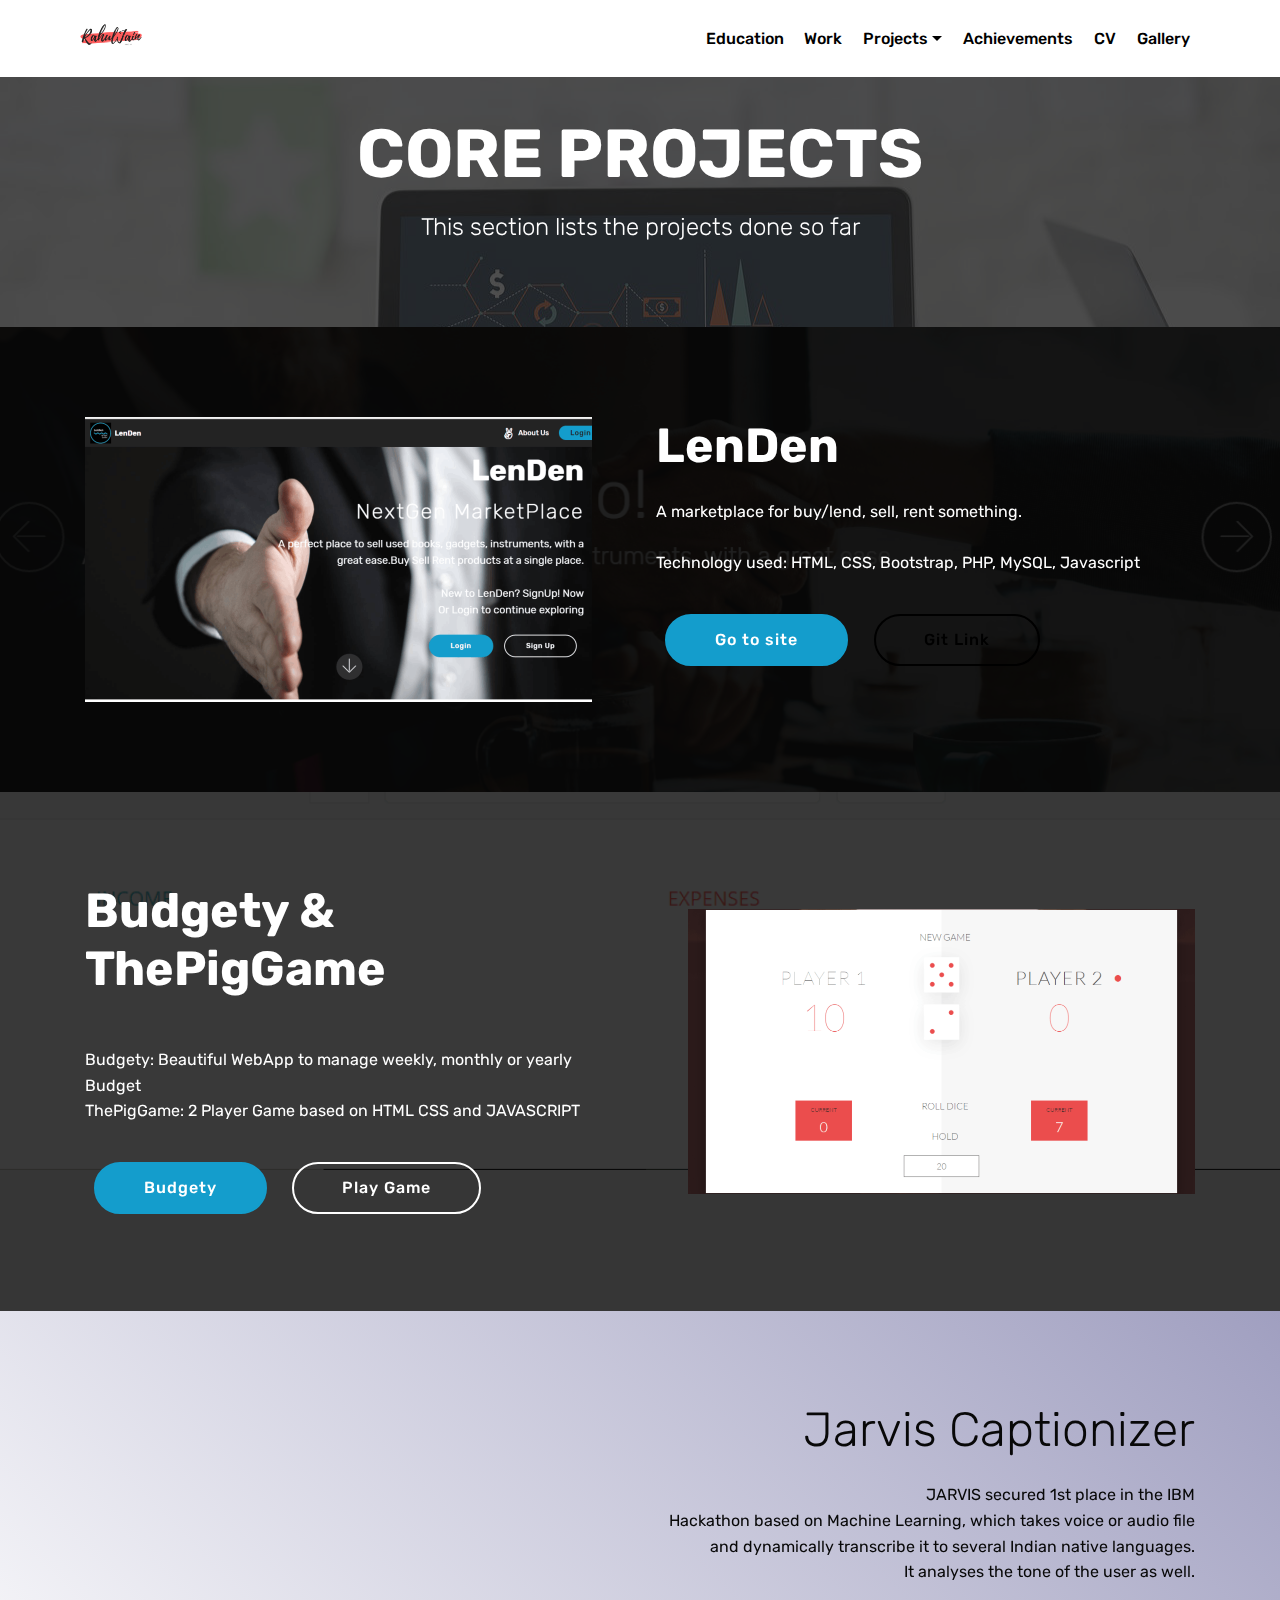
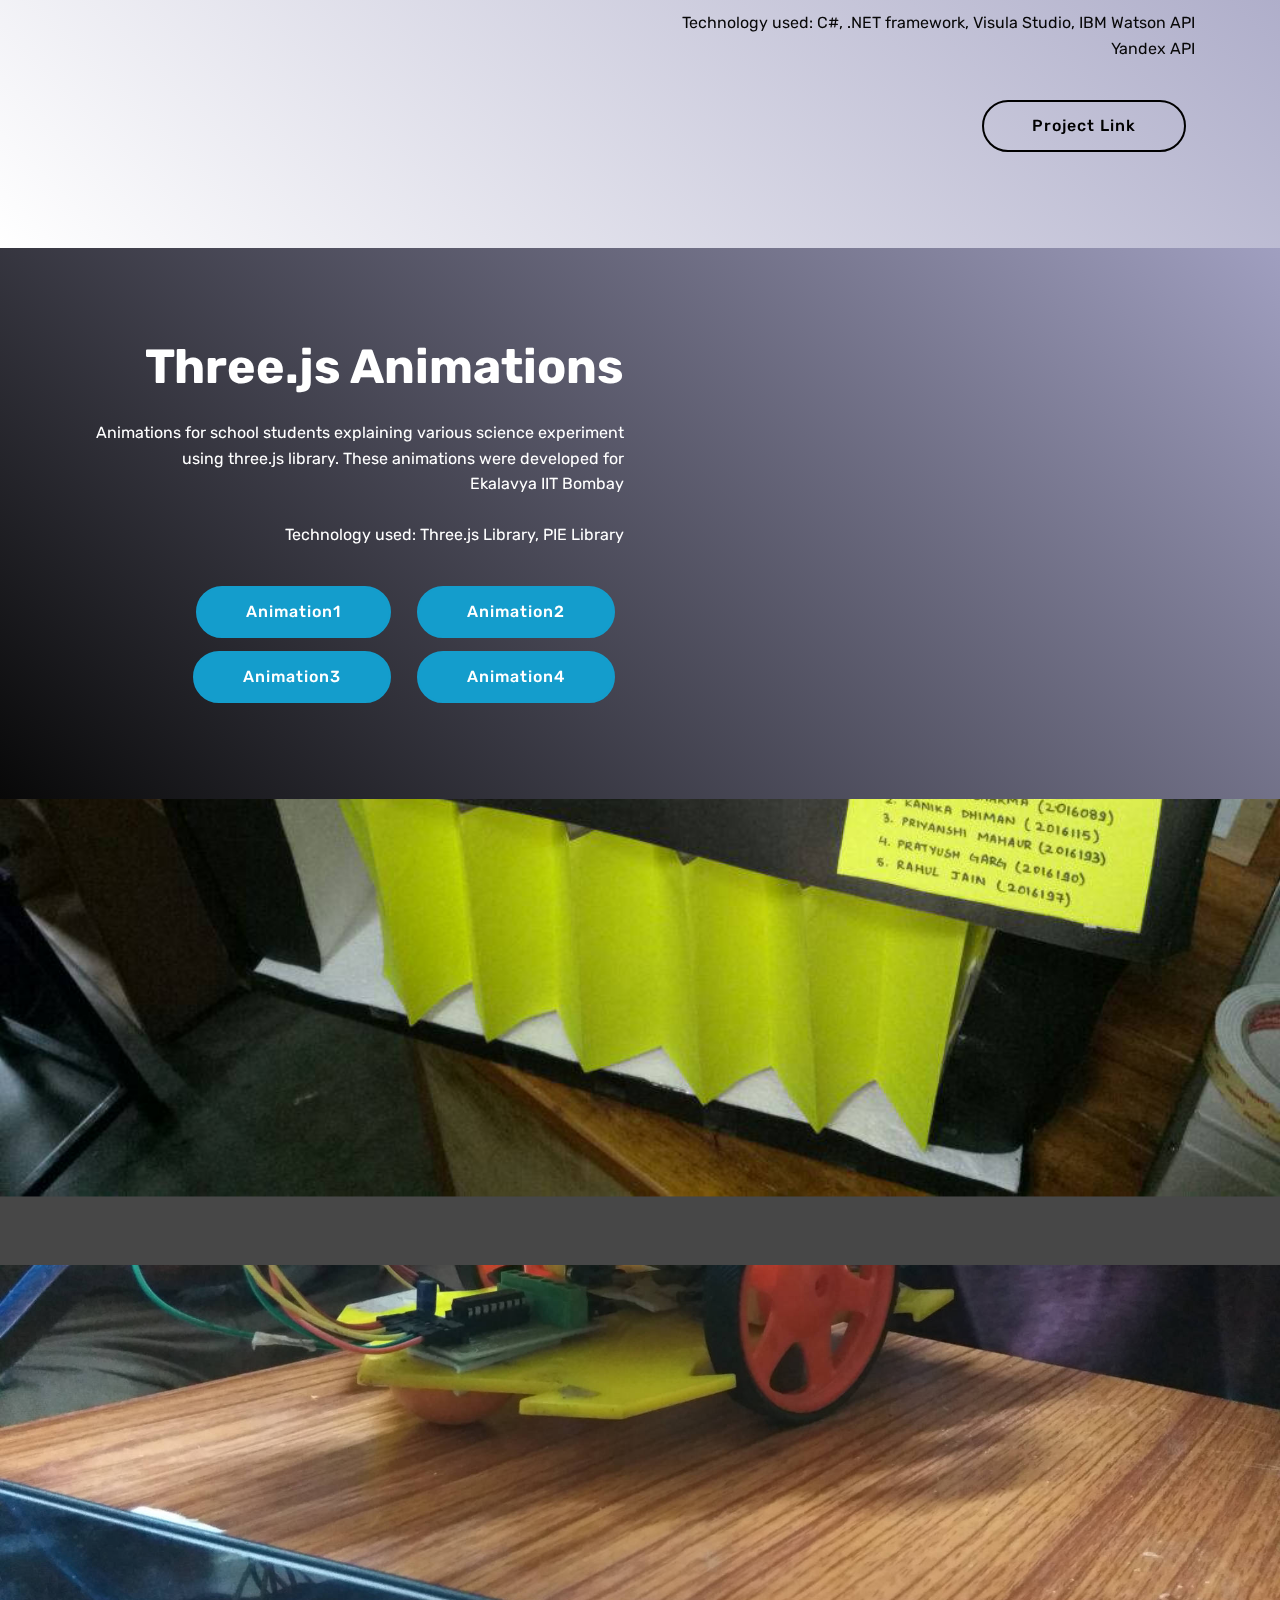
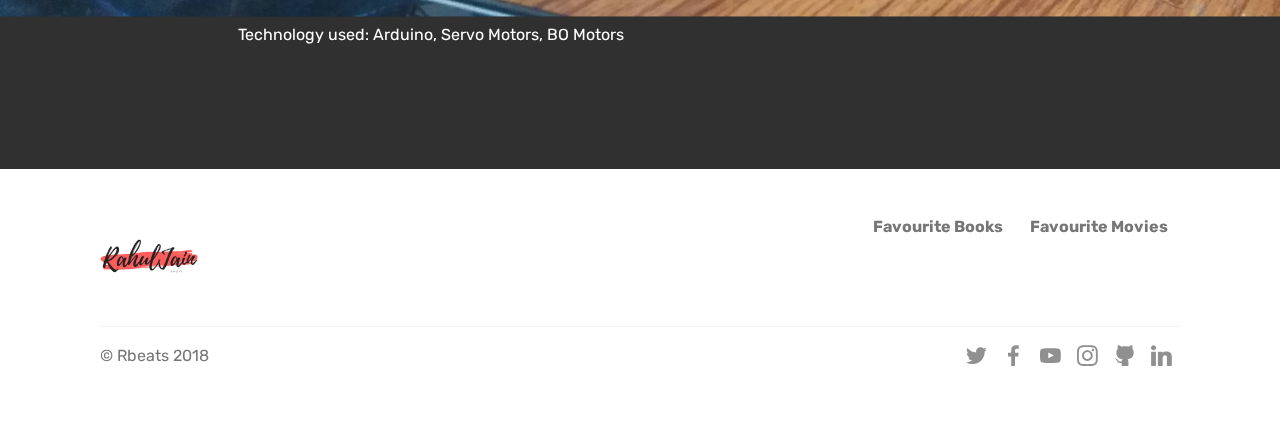
<file: Portfolio/page3.html>
<!DOCTYPE html>
<html >
<head>
  <!-- Site made with Mobirise Website Builder v4.7.2, https://mobirise.com -->
  <meta charset="UTF-8">
  <meta http-equiv="X-UA-Compatible" content="IE=edge">
  <meta name="generator" content="Mobirise v4.7.2, mobirise.com">
  <meta name="viewport" content="width=device-width, initial-scale=1, minimum-scale=1">
  <link rel="shortcut icon" href="assets/images/enlarged-122x120.png" type="image/x-icon">
  <meta name="description" content="Web Page Creator Description">
  <title>Core Projects</title>
  <link rel="stylesheet" href="assets/web/assets/mobirise-icons/mobirise-icons.css">
  <link rel="stylesheet" href="assets/tether/tether.min.css">
  <link rel="stylesheet" href="assets/bootstrap/css/bootstrap.min.css">
  <link rel="stylesheet" href="assets/bootstrap/css/bootstrap-grid.min.css">
  <link rel="stylesheet" href="assets/bootstrap/css/bootstrap-reboot.min.css">
  <link rel="stylesheet" href="assets/socicon/css/styles.css">
  <link rel="stylesheet" href="assets/dropdown/css/style.css">
  <link rel="stylesheet" href="assets/theme/css/style.css">
  <link rel="stylesheet" href="assets/mobirise/css/mbr-additional.css" type="text/css">
  
  
  
</head>
<body>
  <section class="menu cid-qRmaWLkFl1" once="menu" id="menu2-1o">

    

    <nav class="navbar navbar-expand beta-menu navbar-dropdown align-items-center navbar-fixed-top navbar-toggleable-sm">
        <button class="navbar-toggler navbar-toggler-right" type="button" data-toggle="collapse" data-target="#navbarSupportedContent" aria-controls="navbarSupportedContent" aria-expanded="false" aria-label="Toggle navigation">
            <div class="hamburger">
                <span></span>
                <span></span>
                <span></span>
                <span></span>
            </div>
        </button>
        <div class="menu-logo">
            <div class="navbar-brand">
                <span class="navbar-logo">
                    <a href="index.html">
                        <img src="assets/images/enlarged-122x120.png" alt="Mobirise" title="" style="height: 3.8rem;">
                    </a>
                </span>
                
            </div>
        </div>
        <div class="collapse navbar-collapse" id="navbarSupportedContent">
            <ul class="navbar-nav nav-dropdown nav-right" data-app-modern-menu="true"><li class="nav-item">
                    <a class="nav-link link text-black display-4" href="page1.html" target="_blank">Education</a>
                </li>
                <li class="nav-item">
                    <a class="nav-link link text-black display-4" href="page2.html#menu2-1f" target="_blank">
                        Work</a>
                </li><li class="nav-item dropdown open"><a class="nav-link link text-black dropdown-toggle display-4" href="page3.html#header7-1t" target="_blank" data-toggle="dropdown-submenu" aria-expanded="true">
                        Projects</a><div class="dropdown-menu"><a class="text-black dropdown-item display-4" href="page3.html#header7-1t" target="_blank" aria-expanded="false">Core</a><a class="text-black dropdown-item display-4" href="page4.html" target="_blank">FilmMaking</a></div></li><li class="nav-item"><a class="nav-link link text-black display-4" href="page5.html" target="_blank">Achievements</a></li><li class="nav-item"><a class="nav-link link text-black display-4" href="assets/files/RahulJain_InternshalaResume.pdf" target="_blank">CV</a></li><li class="nav-item"><a class="nav-link link text-black display-4" href="page6.html" target="_blank">Gallery</a></li></ul>
            
        </div>
    </nav>
</section>

<section class="engine"><a href="https://mobirise.me/c">free site builder</a></section><section class="mbr-section content5 cid-qRsqoFaPf7 mbr-parallax-background" id="content5-2o">

    

    <div class="mbr-overlay" style="opacity: 0.8; background-color: rgb(35, 35, 35);">
    </div>

    <div class="container">
        <div class="media-container-row">
            <div class="title col-12 col-md-8">
                <h2 class="align-center mbr-bold mbr-white pb-3 mbr-fonts-style display-1">
                    CORE PROJECTS</h2>
                <h3 class="mbr-section-subtitle align-center mbr-light mbr-white pb-3 mbr-fonts-style display-5">
                    This section lists the projects done so far</h3>
                
                
            </div>
        </div>
    </div>
</section>

<section class="header3 cid-qRsjSepPJH mbr-parallax-background" id="header3-1u">

    

    <div class="mbr-overlay" style="opacity: 0.9; background-color: rgb(8, 8, 8);">
    </div>

    <div class="container">
        <div class="media-container-row">
            <div class="mbr-figure" style="width: 100%;">
                <img src="assets/images/screenshot-1-1014x570.png" alt="Mobirise" title="">
            </div>

            <div class="media-content">
                <h1 class="mbr-section-title mbr-white pb-3 mbr-fonts-style display-2"><strong>LenDen</strong></h1>
                
                <div class="mbr-section-text mbr-white pb-3 ">
                    <p class="mbr-text mbr-fonts-style display-7">A marketplace for buy/lend, sell, rent something.
<br><br>Technology used: HTML, CSS, Bootstrap, PHP, MySQL, Javascript&nbsp;</p>
                </div>
                <div class="mbr-section-btn"><a class="btn btn-md btn-primary display-4" href="https://rahuldkjain.github.io/LenDen/home.html" target="_blank">Go to site</a>
                    <a class="btn btn-md btn-black-outline display-4" href="https://github.com/rahuldkjain/LenDen" target="_blank">Git Link</a></div>
            </div>
        </div>
    </div>

</section>

<section class="header3 cid-qRslLo7bjY mbr-parallax-background" id="header3-1v">

    

    <div class="mbr-overlay" style="opacity: 0.8; background-color: rgb(8, 8, 8);">
    </div>

    <div class="container">
        <div class="media-container-row">
            <div class="mbr-figure" style="width: 100%;">
                <img src="assets/images/screenshot-3-1014x569.png" alt="Mobirise" title="">
            </div>

            <div class="media-content">
                <h1 class="mbr-section-title mbr-white pb-3 mbr-fonts-style display-2"><strong>Budgety &amp; ThePigGame</strong></h1>
                
                <div class="mbr-section-text mbr-white pb-3 ">
                    <p class="mbr-text mbr-fonts-style display-7">
                        <br>Budgety: Beautiful WebApp to manage weekly, monthly or yearly Budget<br>ThePigGame: 2 Player Game based on HTML CSS and JAVASCRIPT
                    </p>
                </div>
                <div class="mbr-section-btn"><a class="btn btn-md btn-primary display-4" href="https://rahuldkjain.github.io/Budgety/" target="_blank">Budgety</a>
                    <a class="btn btn-md btn-white-outline display-4" href="https://rahuldkjain.github.io/ThePigGame/" target="_blank">Play Game</a></div>
            </div>
        </div>
    </div>

</section>

<section class="header7 cid-qRsm45jyYa" id="header7-1x">

    

    

    <div class="container">
        <div class="media-container-row">

            <div class="media-content align-right">
                <h1 class="mbr-section-title mbr-white pb-3 mbr-fonts-style display-2">Jarvis Captionizer</h1>
                <div class="mbr-section-text mbr-white pb-3">
                    <p class="mbr-text mbr-fonts-style display-7">JARVIS secured 1st place in the IBM
<br>Hackathon based on Machine Learning, which takes voice or audio file and&nbsp;dynamically transcribe it to several Indian native languages. <br>It analyses the
tone of the user as well.<br><br>Technology used: C#, .NET framework, Visula Studio, IBM Watson API<br>Yandex API</p>
                </div>
                <div class="mbr-section-btn"><a class="btn btn-md btn-black-outline display-4" href="https://github.com/pTidke/Hackathon" target="_blank">Project Link</a></div>
            </div>

            <div class="mbr-figure" style="width: 100%;"><iframe class="mbr-embedded-video" src="https://www.youtube.com/embed/6XWd8CI6uzk?rel=0&amp;amp;showinfo=0&amp;autoplay=0&amp;loop=0" width="1280" height="720" frameborder="0" allowfullscreen></iframe></div>

        </div>
    </div>
</section>

<section class="header7 cid-qRsmfYY1WD" id="header7-1y">

    

    

    <div class="container">
        <div class="media-container-row">

            <div class="media-content align-right">
                <h1 class="mbr-section-title mbr-white pb-3 mbr-fonts-style display-2"><strong>Three.js Animations</strong></h1>
                <div class="mbr-section-text mbr-white pb-3">
                    <p class="mbr-text mbr-fonts-style display-7">
                        Animations for school students explaining various science experiment using three.js library. These animations were developed for <br>Ekalavya IIT Bombay<br><br>Technology used: Three.js Library, PIE Library
                    </p>
                </div>
                <div class="mbr-section-btn"><a class="btn btn-md btn-primary display-4" href="https://rahuldkjain.github.io/Three.js-Animations/Experiment1/Experiment/index.html" target="_blank">Animation1</a>  <a class="btn btn-md btn-primary display-4" href="https://rahuldkjain.github.io/Three.js-Animations/Experiment2/Experiment/index.html" target="_blank">Animation2</a>
                        <a class="btn btn-md btn-primary display-4" href="https://rahuldkjain.github.io/Three.js-Animations/Experiment3/Experiment/index.html" target="_blank">Animation3</a> <a class="btn btn-md btn-primary display-4" href="https://rahuldkjain.github.io/Three.js-Animations/Experiment4/Experiment/index.html" target="_blank">Animation4</a></div>
            </div>

            <div class="mbr-figure" style="width: 100%;"><iframe class="mbr-embedded-video" src="https://www.youtube.com/embed/jFYmbf8fI2k?rel=0&amp;amp;showinfo=0&amp;autoplay=0&amp;loop=0" width="1280" height="720" frameborder="0" allowfullscreen></iframe></div>

        </div>
    </div>
</section>

<section class="header7 cid-qRsnv1hYIW mbr-parallax-background" id="header7-1z">

    

    <div class="mbr-overlay" style="opacity: 0.7; background-color: rgb(0, 0, 0);">
    </div>

    <div class="container">
        <div class="media-container-row">

            <div class="media-content align-right">
                <h1 class="mbr-section-title mbr-white pb-3 mbr-fonts-style display-2"><strong>
                    Smart Curtain</strong></h1>
                <div class="mbr-section-text mbr-white pb-3">
                    <p class="mbr-text mbr-fonts-style display-7">Smart Curtain is developed under Home Automation Project. Thisproject involves opening and closing of a curtain using android app. Physically disabled persons will be benefitted by using this technology.<br><br>Technology used: Arduino, Android, Bluetooth Module</p>
                </div>
                
            </div>

            <div class="mbr-figure" style="width: 100%;"><iframe class="mbr-embedded-video" src="https://www.youtube.com/embed/Ee-jkCLjY4s?rel=0&amp;amp;showinfo=0&amp;autoplay=0&amp;loop=0" width="1280" height="720" frameborder="0" allowfullscreen></iframe></div>

        </div>
    </div>
</section>

<section class="header7 cid-qRsnwSmkMZ mbr-parallax-background" id="header7-20">

    

    <div class="mbr-overlay" style="opacity: 0.8; background-color: rgb(0, 0, 0);">
    </div>

    <div class="container">
        <div class="media-container-row">

            <div class="media-content align-right">
                <h1 class="mbr-section-title mbr-white pb-3 mbr-fonts-style display-2"><strong>
                    Pick &amp; Place Robotic Arm</strong></h1>
                <div class="mbr-section-text mbr-white pb-3">
                    <p class="mbr-text mbr-fonts-style display-7">Pick &amp; Place Robotic arm is designed and developed during Fundamentals of Robotics Course. This manipulator is used to picking up an object and place it at the desired location using gripper<br>Instructions regarding the object picking &amp; placing position are given<br><br>Technology used: Arduino, Servo Motors, BO Motors</p>
                </div>
                
            </div>

            <div class="mbr-figure" style="width: 100%;"><iframe class="mbr-embedded-video" src="https://www.youtube.com/embed/gNJGByaN1xY?rel=0&amp;amp;showinfo=0&amp;autoplay=0&amp;loop=0" width="1280" height="720" frameborder="0" allowfullscreen></iframe></div>

        </div>
    </div>
</section>

<section class="cid-qRsiPJXGGC" id="footer5-1p">

    

    

    <div class="container">
        <div class="media-container-row">
            <div class="col-md-3">
                <div class="media-wrap">
                    <a href="index.html">
                       <img src="assets/images/enlarged-164x161.png" alt="Mobirise" title="">
                    </a>
                </div>
            </div>
            <div class="col-md-9">
                <p class="mbr-text align-right links mbr-fonts-style display-7"><strong>Favourite Books</strong>&nbsp; &nbsp; &nbsp; <strong>&nbsp;Favourite Movies</strong>&nbsp; &nbsp;</p>
            </div>
        </div>
        <div class="footer-lower">
            <div class="media-container-row">
                <div class="col-md-12">
                    <hr>
                </div>
            </div>
            <div class="media-container-row mbr-white">
                <div class="col-md-6 copyright">
                    <p class="mbr-text mbr-fonts-style display-7">
                        © Rbeats 2018</p>
                </div>
                <div class="col-md-6">
                    <div class="social-list align-right">
                        <div class="soc-item">
                            <a href="https://twitter.com/rahuldkjain" target="_blank">
                                <span class="mbr-iconfont mbr-iconfont-social socicon-twitter socicon"></span>
                            </a>
                        </div>
                        <div class="soc-item">
                            <a href="https://www.facebook.com/rahuljain997" target="_blank">
                                <span class="mbr-iconfont mbr-iconfont-social socicon-facebook socicon"></span>
                            </a>
                        </div>
                        <div class="soc-item">
                            <a href="https://www.youtube.com/c/owlspace" target="_blank">
                                <span class="mbr-iconfont mbr-iconfont-social socicon-youtube socicon"></span>
                            </a>
                        </div>
                        <div class="soc-item">
                            <a href="https://instagram.com/rahul_dk_jain" target="_blank">
                                <span class="mbr-iconfont mbr-iconfont-social socicon-instagram socicon"></span>
                            </a>
                        </div>
                        <div class="soc-item">
                            <a href="https://github.com/rahuldkjain" target="_blank">
                                <span class="mbr-iconfont mbr-iconfont-social socicon-github socicon"></span>
                            </a>
                        </div>
                        <div class="soc-item">
                            <a href="https://linkedin.in/rahuldkjain" target="_blank">
                                <span class="mbr-iconfont mbr-iconfont-social socicon-linkedin socicon"></span>
                            </a>
                        </div>
                    </div>
                </div>
            </div>
        </div>
    </div>
</section>


  <script src="assets/web/assets/jquery/jquery.min.js"></script>
  <script src="assets/popper/popper.min.js"></script>
  <script src="assets/tether/tether.min.js"></script>
  <script src="assets/bootstrap/js/bootstrap.min.js"></script>
  <script src="assets/dropdown/js/script.min.js"></script>
  <script src="assets/touchswipe/jquery.touch-swipe.min.js"></script>
  <script src="assets/parallax/jarallax.min.js"></script>
  <script src="assets/smoothscroll/smooth-scroll.js"></script>
  <script src="assets/theme/js/script.js"></script>
  
  
</body>
</html>
</file>
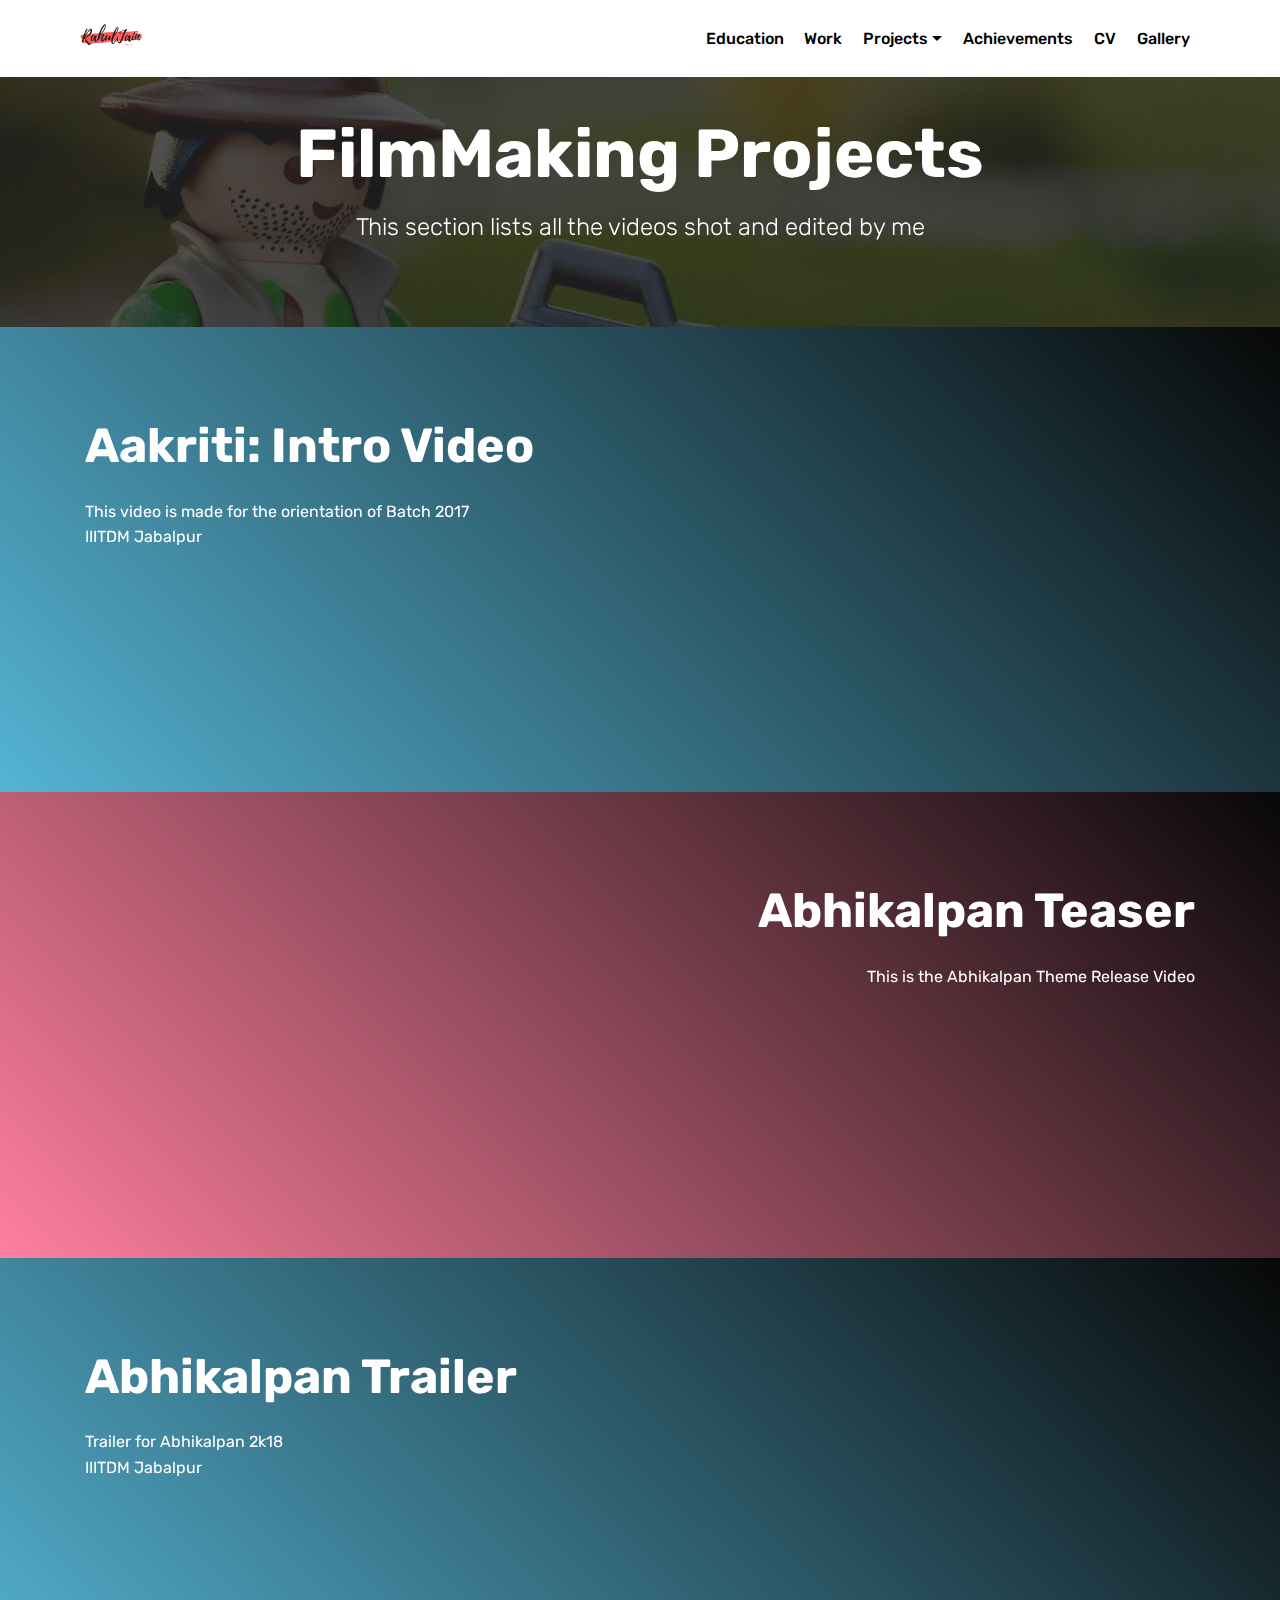
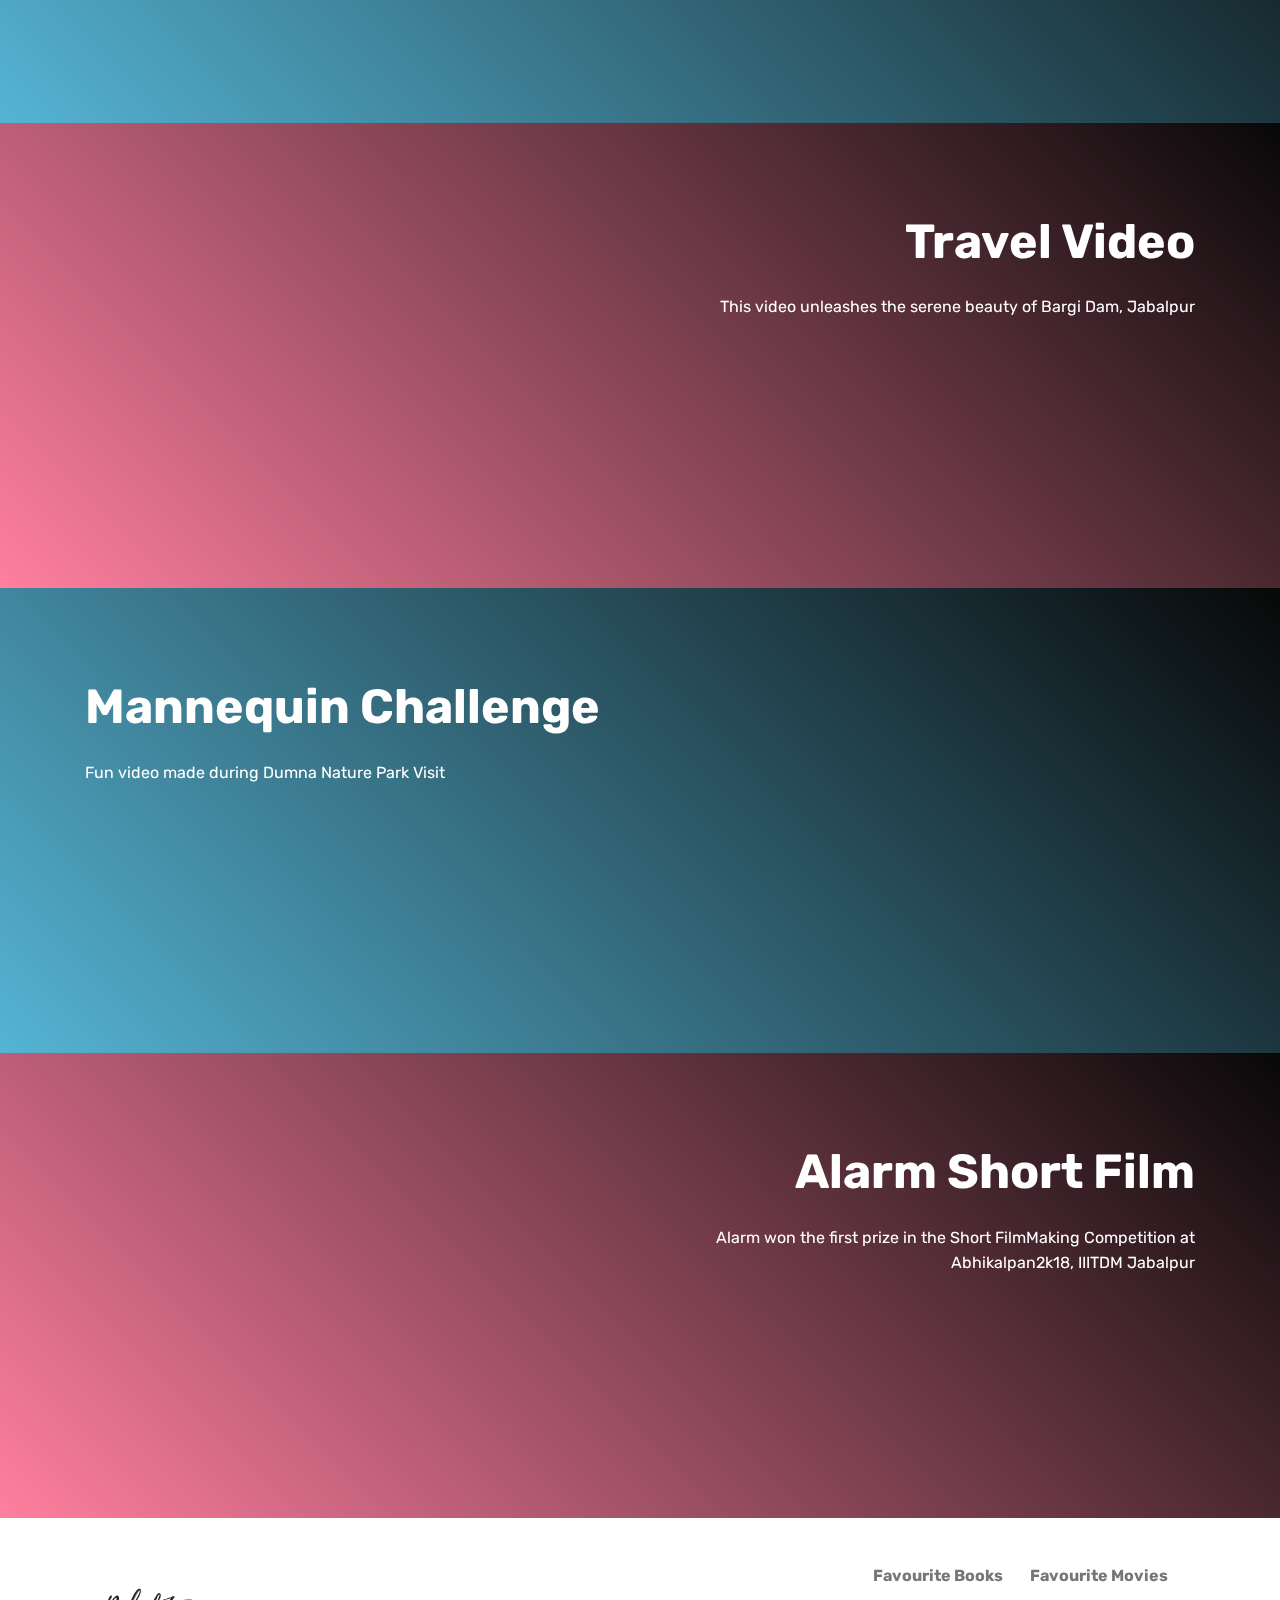
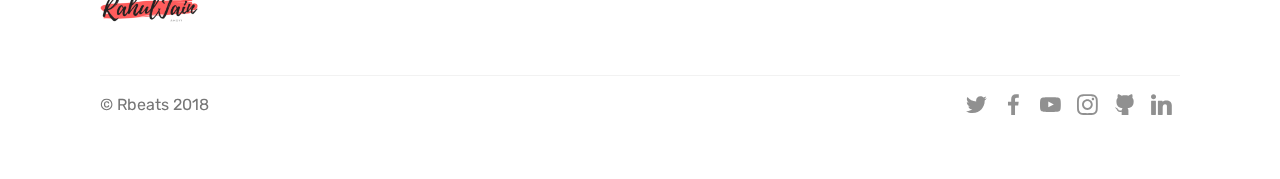
<file: Portfolio/page4.html>
<!DOCTYPE html>
<html >
<head>
  <!-- Site made with Mobirise Website Builder v4.7.2, https://mobirise.com -->
  <meta charset="UTF-8">
  <meta http-equiv="X-UA-Compatible" content="IE=edge">
  <meta name="generator" content="Mobirise v4.7.2, mobirise.com">
  <meta name="viewport" content="width=device-width, initial-scale=1, minimum-scale=1">
  <link rel="shortcut icon" href="assets/images/enlarged-122x120.png" type="image/x-icon">
  <meta name="description" content="Web Page Creator Description">
  <title>FilmMaking Projects</title>
  <link rel="stylesheet" href="assets/web/assets/mobirise-icons/mobirise-icons.css">
  <link rel="stylesheet" href="assets/tether/tether.min.css">
  <link rel="stylesheet" href="assets/bootstrap/css/bootstrap.min.css">
  <link rel="stylesheet" href="assets/bootstrap/css/bootstrap-grid.min.css">
  <link rel="stylesheet" href="assets/bootstrap/css/bootstrap-reboot.min.css">
  <link rel="stylesheet" href="assets/socicon/css/styles.css">
  <link rel="stylesheet" href="assets/dropdown/css/style.css">
  <link rel="stylesheet" href="assets/theme/css/style.css">
  <link rel="stylesheet" href="assets/mobirise/css/mbr-additional.css" type="text/css">
  
  
  
</head>
<body>
  <section class="menu cid-qRspQXoSGC" once="menu" id="menu2-28">

    

    <nav class="navbar navbar-expand beta-menu navbar-dropdown align-items-center navbar-fixed-top navbar-toggleable-sm">
        <button class="navbar-toggler navbar-toggler-right" type="button" data-toggle="collapse" data-target="#navbarSupportedContent" aria-controls="navbarSupportedContent" aria-expanded="false" aria-label="Toggle navigation">
            <div class="hamburger">
                <span></span>
                <span></span>
                <span></span>
                <span></span>
            </div>
        </button>
        <div class="menu-logo">
            <div class="navbar-brand">
                <span class="navbar-logo">
                    <a href="index.html">
                        <img src="assets/images/enlarged-122x120.png" alt="Mobirise" title="" style="height: 3.8rem;">
                    </a>
                </span>
                
            </div>
        </div>
        <div class="collapse navbar-collapse" id="navbarSupportedContent">
            <ul class="navbar-nav nav-dropdown nav-right" data-app-modern-menu="true"><li class="nav-item">
                    <a class="nav-link link text-black display-4" href="page1.html" target="_blank">Education</a>
                </li>
                <li class="nav-item">
                    <a class="nav-link link text-black display-4" href="page2.html#menu2-1f" target="_blank">
                        Work</a>
                </li><li class="nav-item dropdown open"><a class="nav-link link text-black dropdown-toggle display-4" href="page3.html#header7-1t" target="_blank" data-toggle="dropdown-submenu" aria-expanded="true">
                        Projects</a><div class="dropdown-menu"><a class="text-black dropdown-item display-4" href="page3.html#header7-1t" target="_blank" aria-expanded="false">Core</a><a class="text-black dropdown-item display-4" href="page4.html" target="_blank">FilmMaking</a></div></li><li class="nav-item"><a class="nav-link link text-black display-4" href="page5.html" target="_blank">Achievements</a></li><li class="nav-item"><a class="nav-link link text-black display-4" href="assets/files/RahulJain_InternshalaResume.pdf" target="_blank">CV</a></li><li class="nav-item"><a class="nav-link link text-black display-4" href="page6.html" target="_blank">Gallery</a></li></ul>
            
        </div>
    </nav>
</section>

<section class="engine"><a href="https://mobirise.me/s">bootstrap themes</a></section><section class="mbr-section content5 cid-qRsqfy5jta mbr-parallax-background" id="content5-2n">

    

    <div class="mbr-overlay" style="opacity: 0.8; background-color: rgb(35, 35, 35);">
    </div>

    <div class="container">
        <div class="media-container-row">
            <div class="title col-12 col-md-8">
                <h2 class="align-center mbr-bold mbr-white pb-3 mbr-fonts-style display-1">FilmMaking Projects</h2>
                <h3 class="mbr-section-subtitle align-center mbr-light mbr-white pb-3 mbr-fonts-style display-5">
                    This section lists all the videos shot and edited by me</h3>
                
                
            </div>
        </div>
    </div>
</section>

<section class="header7 cid-qRspR8J20S" id="header7-2g">

    

    

    <div class="container">
        <div class="media-container-row">

            <div class="media-content align-right">
                <h1 class="mbr-section-title mbr-white pb-3 mbr-fonts-style display-2"><strong>
                    Aakriti: Intro Video</strong></h1>
                <div class="mbr-section-text mbr-white pb-3">
                    <p class="mbr-text mbr-fonts-style display-7">
                        This video is made for the orientation of Batch 2017<br>IIITDM Jabalpur</p>
                </div>
                
            </div>

            <div class="mbr-figure" style="width: 100%;"><iframe class="mbr-embedded-video" src="https://www.youtube.com/embed/b0Q9X57nHlc?rel=0&amp;amp;showinfo=0&amp;autoplay=0&amp;loop=0" width="1280" height="720" frameborder="0" allowfullscreen></iframe></div>

        </div>
    </div>
</section>

<section class="header7 cid-qRspR9MIQp" id="header7-2h">

    

    

    <div class="container">
        <div class="media-container-row">

            <div class="media-content align-right">
                <h1 class="mbr-section-title mbr-white pb-3 mbr-fonts-style display-2"><strong>Abhikalpan Teaser</strong></h1>
                <div class="mbr-section-text mbr-white pb-3">
                    <p class="mbr-text mbr-fonts-style display-7">
                        This is the Abhikalpan Theme Release Video</p>
                </div>
                
            </div>

            <div class="mbr-figure" style="width: 100%;"><iframe class="mbr-embedded-video" src="https://www.youtube.com/embed/cYg19_wh9Mw?rel=0&amp;amp;showinfo=0&amp;autoplay=0&amp;loop=0" width="1280" height="720" frameborder="0" allowfullscreen></iframe></div>

        </div>
    </div>
</section>

<section class="header7 cid-qRspRblZhV" id="header7-2i">

    

    

    <div class="container">
        <div class="media-container-row">

            <div class="media-content align-right">
                <h1 class="mbr-section-title mbr-white pb-3 mbr-fonts-style display-2"><strong>Abhikalpan Trailer</strong></h1>
                <div class="mbr-section-text mbr-white pb-3">
                    <p class="mbr-text mbr-fonts-style display-7">
                        Trailer for Abhikalpan 2k18<br>IIITDM Jabalpur</p>
                </div>
                
            </div>

            <div class="mbr-figure" style="width: 100%;"><iframe class="mbr-embedded-video" src="https://www.youtube.com/embed/SGA3lsOJgLg?rel=0&amp;amp;showinfo=0&amp;autoplay=0&amp;loop=0" width="1280" height="720" frameborder="0" allowfullscreen></iframe></div>

        </div>
    </div>
</section>

<section class="header7 cid-qRspRcwFrZ" id="header7-2j">

    

    

    <div class="container">
        <div class="media-container-row">

            <div class="media-content align-right">
                <h1 class="mbr-section-title mbr-white pb-3 mbr-fonts-style display-2"><strong>Travel Video</strong></h1>
                <div class="mbr-section-text mbr-white pb-3">
                    <p class="mbr-text mbr-fonts-style display-7">This video unleashes the serene beauty of Bargi Dam, Jabalpur<br><br></p>
                </div>
                
            </div>

            <div class="mbr-figure" style="width: 100%;"><iframe class="mbr-embedded-video" src="https://www.facebook.com/rahuljain997/videos/1532629860155011?loop=0&amp;autoplay=0" width="1280" height="720" frameborder="0" allowfullscreen></iframe></div>

        </div>
    </div>
</section>

<section class="header7 cid-qRspRdXgvd" id="header7-2k">

    

    

    <div class="container">
        <div class="media-container-row">

            <div class="media-content align-right">
                <h1 class="mbr-section-title mbr-white pb-3 mbr-fonts-style display-2"><strong>Mannequin Challenge</strong></h1>
                <div class="mbr-section-text mbr-white pb-3">
                    <p class="mbr-text mbr-fonts-style display-7">Fun video made during Dumna Nature Park Visit</p>
                </div>
                
            </div>

            <div class="mbr-figure" style="width: 100%;"><iframe class="mbr-embedded-video" src="https://www.youtube.com/embed/n7_2DUfu4e4?rel=0&amp;amp;showinfo=0&amp;autoplay=0&amp;loop=0" width="1280" height="720" frameborder="0" allowfullscreen></iframe></div>

        </div>
    </div>
</section>

<section class="header7 cid-qRspRf6EHD" id="header7-2l">

    

    

    <div class="container">
        <div class="media-container-row">

            <div class="media-content align-right">
                <h1 class="mbr-section-title mbr-white pb-3 mbr-fonts-style display-2"><strong>Alarm Short Film</strong></h1>
                <div class="mbr-section-text mbr-white pb-3">
                    <p class="mbr-text mbr-fonts-style display-7">Alarm won the first prize in the Short FilmMaking Competition at Abhikalpan2k18, IIITDM Jabalpur</p>
                </div>
                
            </div>

            <div class="mbr-figure" style="width: 100%;"><iframe class="mbr-embedded-video" src="https://www.youtube.com/embed/9O3tj0kcKY0?rel=0&amp;amp;showinfo=0&amp;autoplay=0&amp;loop=0" width="1280" height="720" frameborder="0" allowfullscreen></iframe></div>

        </div>
    </div>
</section>

<section class="cid-qRspRgraY9" id="footer5-2m">

    

    

    <div class="container">
        <div class="media-container-row">
            <div class="col-md-3">
                <div class="media-wrap">
                    <a href="index.html">
                       <img src="assets/images/enlarged-164x161.png" alt="Mobirise" title="">
                    </a>
                </div>
            </div>
            <div class="col-md-9">
                <p class="mbr-text align-right links mbr-fonts-style display-7"><strong>Favourite Books</strong>&nbsp; &nbsp; &nbsp; <strong>&nbsp;Favourite Movies</strong>&nbsp; &nbsp;</p>
            </div>
        </div>
        <div class="footer-lower">
            <div class="media-container-row">
                <div class="col-md-12">
                    <hr>
                </div>
            </div>
            <div class="media-container-row mbr-white">
                <div class="col-md-6 copyright">
                    <p class="mbr-text mbr-fonts-style display-7">
                        © Rbeats 2018</p>
                </div>
                <div class="col-md-6">
                    <div class="social-list align-right">
                        <div class="soc-item">
                            <a href="https://twitter.com/rahuldkjain" target="_blank">
                                <span class="mbr-iconfont mbr-iconfont-social socicon-twitter socicon"></span>
                            </a>
                        </div>
                        <div class="soc-item">
                            <a href="https://www.facebook.com/rahuljain997" target="_blank">
                                <span class="mbr-iconfont mbr-iconfont-social socicon-facebook socicon"></span>
                            </a>
                        </div>
                        <div class="soc-item">
                            <a href="https://www.youtube.com/c/owlspace" target="_blank">
                                <span class="mbr-iconfont mbr-iconfont-social socicon-youtube socicon"></span>
                            </a>
                        </div>
                        <div class="soc-item">
                            <a href="https://instagram.com/rahul_dk_jain" target="_blank">
                                <span class="mbr-iconfont mbr-iconfont-social socicon-instagram socicon"></span>
                            </a>
                        </div>
                        <div class="soc-item">
                            <a href="https://github.com/rahuldkjain" target="_blank">
                                <span class="mbr-iconfont mbr-iconfont-social socicon-github socicon"></span>
                            </a>
                        </div>
                        <div class="soc-item">
                            <a href="https://linkedin.in/rahuldkjain" target="_blank">
                                <span class="mbr-iconfont mbr-iconfont-social socicon-linkedin socicon"></span>
                            </a>
                        </div>
                    </div>
                </div>
            </div>
        </div>
    </div>
</section>


  <script src="assets/web/assets/jquery/jquery.min.js"></script>
  <script src="assets/popper/popper.min.js"></script>
  <script src="assets/tether/tether.min.js"></script>
  <script src="assets/bootstrap/js/bootstrap.min.js"></script>
  <script src="assets/dropdown/js/script.min.js"></script>
  <script src="assets/touchswipe/jquery.touch-swipe.min.js"></script>
  <script src="assets/parallax/jarallax.min.js"></script>
  <script src="assets/smoothscroll/smooth-scroll.js"></script>
  <script src="assets/theme/js/script.js"></script>
  
  
</body>
</html>
</file>
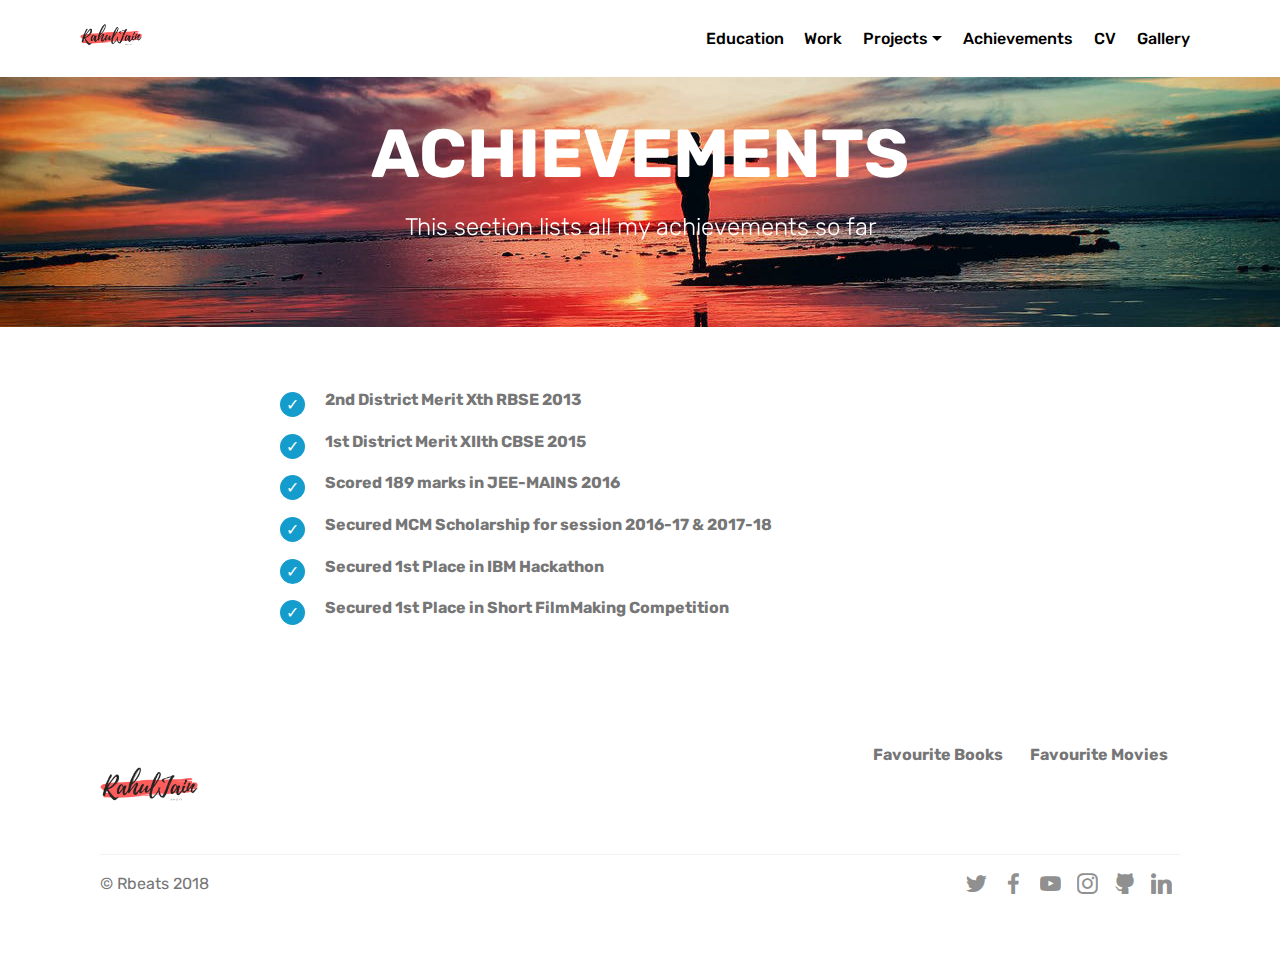
<file: Portfolio/page5.html>
<!DOCTYPE html>
<html >
<head>
  <!-- Site made with Mobirise Website Builder v4.7.2, https://mobirise.com -->
  <meta charset="UTF-8">
  <meta http-equiv="X-UA-Compatible" content="IE=edge">
  <meta name="generator" content="Mobirise v4.7.2, mobirise.com">
  <meta name="viewport" content="width=device-width, initial-scale=1, minimum-scale=1">
  <link rel="shortcut icon" href="assets/images/enlarged-122x120.png" type="image/x-icon">
  <meta name="description" content="Web Page Builder Description">
  <title>Achievements</title>
  <link rel="stylesheet" href="assets/web/assets/mobirise-icons/mobirise-icons.css">
  <link rel="stylesheet" href="assets/tether/tether.min.css">
  <link rel="stylesheet" href="assets/bootstrap/css/bootstrap.min.css">
  <link rel="stylesheet" href="assets/bootstrap/css/bootstrap-grid.min.css">
  <link rel="stylesheet" href="assets/bootstrap/css/bootstrap-reboot.min.css">
  <link rel="stylesheet" href="assets/socicon/css/styles.css">
  <link rel="stylesheet" href="assets/dropdown/css/style.css">
  <link rel="stylesheet" href="assets/theme/css/style.css">
  <link rel="stylesheet" href="assets/mobirise/css/mbr-additional.css" type="text/css">
  
  
  
</head>
<body>
  <section class="menu cid-qRspQXoSGC" once="menu" id="menu2-2p">

    

    <nav class="navbar navbar-expand beta-menu navbar-dropdown align-items-center navbar-fixed-top navbar-toggleable-sm">
        <button class="navbar-toggler navbar-toggler-right" type="button" data-toggle="collapse" data-target="#navbarSupportedContent" aria-controls="navbarSupportedContent" aria-expanded="false" aria-label="Toggle navigation">
            <div class="hamburger">
                <span></span>
                <span></span>
                <span></span>
                <span></span>
            </div>
        </button>
        <div class="menu-logo">
            <div class="navbar-brand">
                <span class="navbar-logo">
                    <a href="index.html">
                        <img src="assets/images/enlarged-122x120.png" alt="Mobirise" title="" style="height: 3.8rem;">
                    </a>
                </span>
                
            </div>
        </div>
        <div class="collapse navbar-collapse" id="navbarSupportedContent">
            <ul class="navbar-nav nav-dropdown nav-right" data-app-modern-menu="true"><li class="nav-item">
                    <a class="nav-link link text-black display-4" href="page1.html" target="_blank">Education</a>
                </li>
                <li class="nav-item">
                    <a class="nav-link link text-black display-4" href="page2.html#menu2-1f" target="_blank">
                        Work</a>
                </li><li class="nav-item dropdown open"><a class="nav-link link text-black dropdown-toggle display-4" href="page3.html#header7-1t" target="_blank" data-toggle="dropdown-submenu" aria-expanded="true">
                        Projects</a><div class="dropdown-menu"><a class="text-black dropdown-item display-4" href="page3.html#header7-1t" target="_blank" aria-expanded="false">Core</a><a class="text-black dropdown-item display-4" href="page4.html" target="_blank">FilmMaking</a></div></li><li class="nav-item"><a class="nav-link link text-black display-4" href="page5.html" target="_blank">Achievements</a></li><li class="nav-item"><a class="nav-link link text-black display-4" href="assets/files/RahulJain_InternshalaResume.pdf" target="_blank">CV</a></li><li class="nav-item"><a class="nav-link link text-black display-4" href="page6.html" target="_blank">Gallery</a></li></ul>
            
        </div>
    </nav>
</section>

<section class="engine"><a href="https://mobirise.me/b">how to create a site</a></section><section class="mbr-section content5 cid-qRsrrSjlWc mbr-parallax-background" id="content5-2r">

    

    

    <div class="container">
        <div class="media-container-row">
            <div class="title col-12 col-md-8">
                <h2 class="align-center mbr-bold mbr-white pb-3 mbr-fonts-style display-1">
                    ACHIEVEMENTS</h2>
                <h3 class="mbr-section-subtitle align-center mbr-light mbr-white pb-3 mbr-fonts-style display-5">
                    This section lists all my achievements so far</h3>
                
                
            </div>
        </div>
    </div>
</section>

<section class="mbr-section article content12 cid-qRsrFcR5JF" id="content12-2t">
     

    <div class="container">
        <div class="media-container-row">
            <div class="mbr-text counter-container col-12 col-md-8 mbr-fonts-style display-7">
                <ul>
                    <li><strong>2nd District Merit Xth RBSE 2013</strong>&nbsp;</li>
                    <li><strong>1st District Merit XIIth CBSE 2015</strong>&nbsp;</li>
                    <li><strong>Scored 189 marks in JEE-MAINS 2016</strong>&nbsp;</li>
                </ul>
            </div>
        </div>
    </div>
</section>

<section class="mbr-section article content12 cid-qRssoqTbcJ" id="content12-2v">
     

    <div class="container">
        <div class="media-container-row">
            <div class="mbr-text counter-container col-12 col-md-8 mbr-fonts-style display-7">
                <ul>
                    <li><strong>Secured MCM Scholarship for session 2016-17 &amp; 2017-18</strong>&nbsp;</li>
                    <li><strong>Secured 1st Place in IBM Hackathon</strong>&nbsp;</li>
                    <li><strong>Secured 1st Place in Short FilmMaking Competition</strong></li>
                </ul>
            </div>
        </div>
    </div>
</section>

<section class="cid-qRsrqaAAKI" id="footer5-2q">

    

    

    <div class="container">
        <div class="media-container-row">
            <div class="col-md-3">
                <div class="media-wrap">
                    <a href="index.html">
                       <img src="assets/images/enlarged-164x161.png" alt="Mobirise" title="">
                    </a>
                </div>
            </div>
            <div class="col-md-9">
                <p class="mbr-text align-right links mbr-fonts-style display-7"><strong>Favourite Books</strong>&nbsp; &nbsp; &nbsp; <strong>&nbsp;Favourite Movies</strong>&nbsp; &nbsp;</p>
            </div>
        </div>
        <div class="footer-lower">
            <div class="media-container-row">
                <div class="col-md-12">
                    <hr>
                </div>
            </div>
            <div class="media-container-row mbr-white">
                <div class="col-md-6 copyright">
                    <p class="mbr-text mbr-fonts-style display-7">
                        © Rbeats 2018</p>
                </div>
                <div class="col-md-6">
                    <div class="social-list align-right">
                        <div class="soc-item">
                            <a href="https://twitter.com/rahuldkjain" target="_blank">
                                <span class="mbr-iconfont mbr-iconfont-social socicon-twitter socicon"></span>
                            </a>
                        </div>
                        <div class="soc-item">
                            <a href="https://www.facebook.com/rahuljain997" target="_blank">
                                <span class="mbr-iconfont mbr-iconfont-social socicon-facebook socicon"></span>
                            </a>
                        </div>
                        <div class="soc-item">
                            <a href="https://www.youtube.com/c/owlspace" target="_blank">
                                <span class="mbr-iconfont mbr-iconfont-social socicon-youtube socicon"></span>
                            </a>
                        </div>
                        <div class="soc-item">
                            <a href="https://instagram.com/rahul_dk_jain" target="_blank">
                                <span class="mbr-iconfont mbr-iconfont-social socicon-instagram socicon"></span>
                            </a>
                        </div>
                        <div class="soc-item">
                            <a href="https://github.com/rahuldkjain" target="_blank">
                                <span class="mbr-iconfont mbr-iconfont-social socicon-github socicon"></span>
                            </a>
                        </div>
                        <div class="soc-item">
                            <a href="https://linkedin.in/rahuldkjain" target="_blank">
                                <span class="mbr-iconfont mbr-iconfont-social socicon-linkedin socicon"></span>
                            </a>
                        </div>
                    </div>
                </div>
            </div>
        </div>
    </div>
</section>


  <script src="assets/web/assets/jquery/jquery.min.js"></script>
  <script src="assets/popper/popper.min.js"></script>
  <script src="assets/tether/tether.min.js"></script>
  <script src="assets/bootstrap/js/bootstrap.min.js"></script>
  <script src="assets/dropdown/js/script.min.js"></script>
  <script src="assets/touchswipe/jquery.touch-swipe.min.js"></script>
  <script src="assets/parallax/jarallax.min.js"></script>
  <script src="assets/smoothscroll/smooth-scroll.js"></script>
  <script src="assets/theme/js/script.js"></script>
  
  
</body>
</html>
</file>
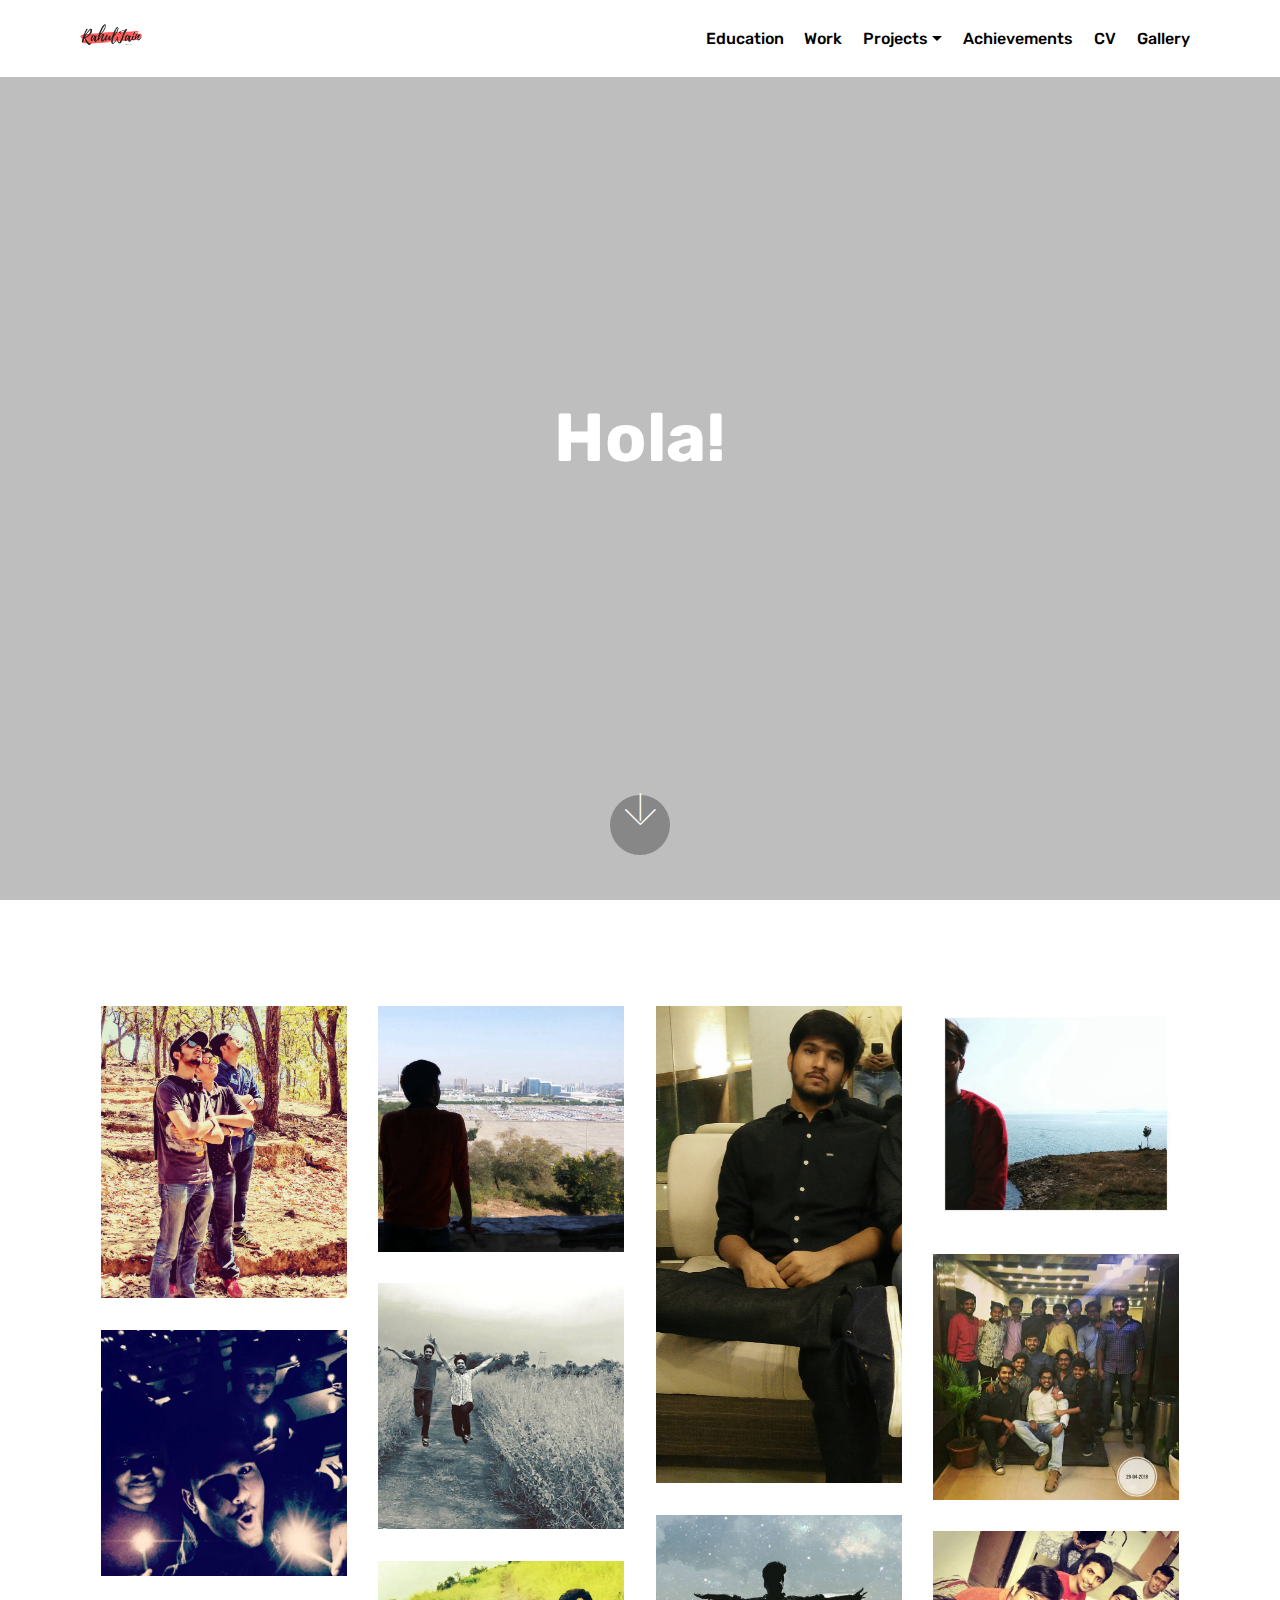
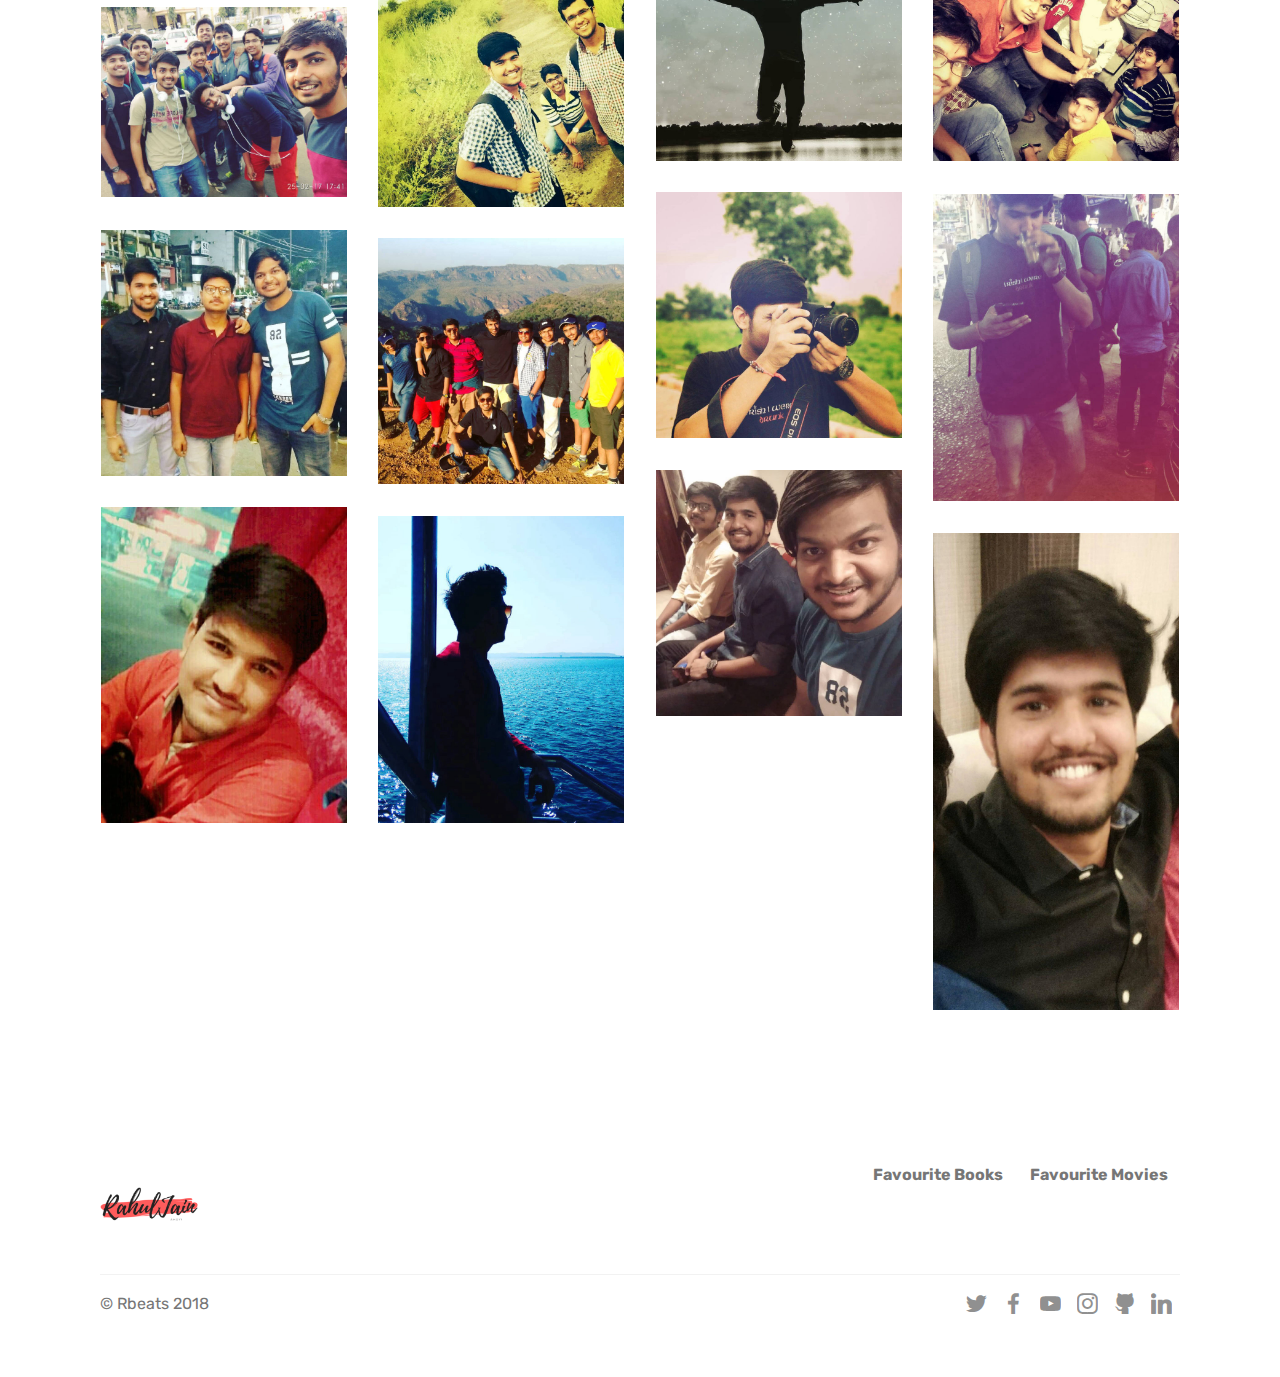
<file: Portfolio/page6.html>
<!DOCTYPE html>
<html >
<head>
  <!-- Site made with Mobirise Website Builder v4.7.2, https://mobirise.com -->
  <meta charset="UTF-8">
  <meta http-equiv="X-UA-Compatible" content="IE=edge">
  <meta name="generator" content="Mobirise v4.7.2, mobirise.com">
  <meta name="viewport" content="width=device-width, initial-scale=1, minimum-scale=1">
  <link rel="shortcut icon" href="assets/images/enlarged-122x120.png" type="image/x-icon">
  <meta name="description" content="Web Builder Description">
  <title>Gallery</title>
  <link rel="stylesheet" href="assets/web/assets/mobirise-icons/mobirise-icons.css">
  <link rel="stylesheet" href="assets/tether/tether.min.css">
  <link rel="stylesheet" href="assets/bootstrap/css/bootstrap.min.css">
  <link rel="stylesheet" href="assets/bootstrap/css/bootstrap-grid.min.css">
  <link rel="stylesheet" href="assets/bootstrap/css/bootstrap-reboot.min.css">
  <link rel="stylesheet" href="assets/dropdown/css/style.css">
  <link rel="stylesheet" href="assets/socicon/css/styles.css">
  <link rel="stylesheet" href="assets/theme/css/style.css">
  <link rel="stylesheet" href="assets/gallery/style.css">
  <link rel="stylesheet" href="assets/mobirise/css/mbr-additional.css" type="text/css">
  
  
  
</head>
<body>
  <section class="menu cid-qRspQXoSGC" once="menu" id="menu2-2w">

    

    <nav class="navbar navbar-expand beta-menu navbar-dropdown align-items-center navbar-fixed-top navbar-toggleable-sm">
        <button class="navbar-toggler navbar-toggler-right" type="button" data-toggle="collapse" data-target="#navbarSupportedContent" aria-controls="navbarSupportedContent" aria-expanded="false" aria-label="Toggle navigation">
            <div class="hamburger">
                <span></span>
                <span></span>
                <span></span>
                <span></span>
            </div>
        </button>
        <div class="menu-logo">
            <div class="navbar-brand">
                <span class="navbar-logo">
                    <a href="index.html">
                        <img src="assets/images/enlarged-122x120.png" alt="Mobirise" title="" style="height: 3.8rem;">
                    </a>
                </span>
                
            </div>
        </div>
        <div class="collapse navbar-collapse" id="navbarSupportedContent">
            <ul class="navbar-nav nav-dropdown nav-right" data-app-modern-menu="true"><li class="nav-item">
                    <a class="nav-link link text-black display-4" href="page1.html" target="_blank">Education</a>
                </li>
                <li class="nav-item">
                    <a class="nav-link link text-black display-4" href="page2.html#menu2-1f" target="_blank">
                        Work</a>
                </li><li class="nav-item dropdown open"><a class="nav-link link text-black dropdown-toggle display-4" href="page3.html#header7-1t" target="_blank" data-toggle="dropdown-submenu" aria-expanded="true">
                        Projects</a><div class="dropdown-menu"><a class="text-black dropdown-item display-4" href="page3.html#header7-1t" target="_blank" aria-expanded="false">Core</a><a class="text-black dropdown-item display-4" href="page4.html" target="_blank">FilmMaking</a></div></li><li class="nav-item"><a class="nav-link link text-black display-4" href="page5.html" target="_blank">Achievements</a></li><li class="nav-item"><a class="nav-link link text-black display-4" href="assets/files/RahulJain_InternshalaResume.pdf" target="_blank">CV</a></li><li class="nav-item"><a class="nav-link link text-black display-4" href="page6.html" target="_blank">Gallery</a></li></ul>
            
        </div>
    </nav>
</section>

<section class="engine"><a href="https://mobirise.me/a">Mobirise review</a></section><section class="header6 cid-qRstsgxZsH mbr-fullscreen" data-bg-video="https://www.facebook.com/rahuljain997/videos/1532629860155011/" id="header6-2y">

    

    <div class="mbr-overlay" style="opacity: 0.2; background-color: rgb(0, 0, 0);">
    </div>

    <div class="container">
        <div class="row justify-content-md-center">
            <div class="mbr-white col-md-10">
                <h1 class="mbr-section-title align-center mbr-bold pb-3 mbr-fonts-style display-1">
                    Hola!</h1>
                
                
            </div>
        </div>
    </div>

    <div class="mbr-arrow hidden-sm-down" aria-hidden="true">
        <a href="#next">
            <i class="mbri-down mbr-iconfont"></i>
        </a>
    </div>
</section>

<section class="mbr-gallery mbr-slider-carousel cid-qRstGGMAAH" id="gallery2-2z">

    

    <div class="container">
        <div><!-- Filter --><!-- Gallery --><div class="mbr-gallery-row"><div class="mbr-gallery-layout-default"><div><div><div class="mbr-gallery-item mbr-gallery-item--p2" data-video-url="false" data-tags="Awesome"><div href="#lb-gallery2-2z" data-slide-to="0" data-toggle="modal"><img src="assets/images/24127137-780028888854323-3942763150046134272-n-1080x1287-800x953.jpg" alt="" title=""><span class="icon-focus"></span></div></div><div class="mbr-gallery-item mbr-gallery-item--p2" data-video-url="false" data-tags="Responsive"><div href="#lb-gallery2-2z" data-slide-to="1" data-toggle="modal"><img src="assets/images/14730749-1109279425820787-6321691066525286400-n-1080x1080-800x800.jpg" alt="" title=""><span class="icon-focus"></span></div></div><div class="mbr-gallery-item mbr-gallery-item--p2" data-video-url="false" data-tags="Creative"><div href="#lb-gallery2-2z" data-slide-to="2" data-toggle="modal"><img src="assets/images/img-20180507-95259-1775x3451-800x1555.jpg" alt="" title=""><span class="icon-focus"></span></div></div><div class="mbr-gallery-item mbr-gallery-item--p2" data-video-url="false" data-tags="Animated"><div href="#lb-gallery2-2z" data-slide-to="3" data-toggle="modal"><img src="assets/images/26866433-900217776806932-13995528891138048-n-1080x952-800x705.jpg" alt="" title=""><span class="icon-focus"></span></div></div><div class="mbr-gallery-item mbr-gallery-item--p2" data-video-url="false" data-tags="Awesome"><div href="#lb-gallery2-2z" data-slide-to="4" data-toggle="modal"><img src="assets/images/30829878-162006971133233-8449629280433864704-n-1080x1080-800x800.jpg" alt="" title=""><span class="icon-focus"></span></div></div><div class="mbr-gallery-item mbr-gallery-item--p2" data-video-url="false" data-tags="Awesome"><div href="#lb-gallery2-2z" data-slide-to="5" data-toggle="modal"><img src="assets/images/16789510-619552061571081-5299386470941851648-n-750x750-750x750.jpg" alt="" title=""><span class="icon-focus"></span></div></div><div class="mbr-gallery-item mbr-gallery-item--p2" data-video-url="false" data-tags="Responsive"><div href="#lb-gallery2-2z" data-slide-to="6" data-toggle="modal"><img src="assets/images/15337318-212518402531392-3391823484257566720-n-1080x1080-800x800.jpg" alt="" title=""><span class="icon-focus"></span></div></div><div class="mbr-gallery-item mbr-gallery-item--p2" data-video-url="false" data-tags="Animated"><div href="#lb-gallery2-2z" data-slide-to="7" data-toggle="modal"><img src="assets/images/21827734-131828770889666-2922484653744979968-n-1080x1080-800x800.jpg" alt="" title=""><span class="icon-focus"></span></div></div><div class="mbr-gallery-item mbr-gallery-item--p2" data-video-url="false" data-tags="Animated"><div href="#lb-gallery2-2z" data-slide-to="8" data-toggle="modal"><img src="assets/images/14052392-1583026745326298-1974162170-n-1022x960-800x751.jpg" alt="" title=""><span class="icon-focus"></span></div></div><div class="mbr-gallery-item mbr-gallery-item--p2" data-video-url="false" data-tags="Animated"><div href="#lb-gallery2-2z" data-slide-to="9" data-toggle="modal"><img src="assets/images/15876602-243992206047368-4958625719887331328-n-807x807-800x800.jpg" alt="" title=""><span class="icon-focus"></span></div></div><div class="mbr-gallery-item mbr-gallery-item--p2" data-video-url="false" data-tags="Animated"><div href="#lb-gallery2-2z" data-slide-to="10" data-toggle="modal"><img src="assets/images/16789851-112218395970366-5500482990133739520-n-1080x837-800x620.jpg" alt="" title=""><span class="icon-focus"></span></div></div><div class="mbr-gallery-item mbr-gallery-item--p2" data-video-url="false" data-tags="Animated"><div href="#lb-gallery2-2z" data-slide-to="11" data-toggle="modal"><img src="assets/images/20479159-653279634870454-6753235627942084608-n-1080x1080-800x800.jpg" alt="" title=""><span class="icon-focus"></span></div></div><div class="mbr-gallery-item mbr-gallery-item--p2" data-video-url="false" data-tags="Animated"><div href="#lb-gallery2-2z" data-slide-to="12" data-toggle="modal"><img src="assets/images/23161650-1941103326210713-4512340199350468608-n-1080x1350-800x1000.jpg" alt="" title=""><span class="icon-focus"></span></div></div><div class="mbr-gallery-item mbr-gallery-item--p2" data-video-url="false" data-tags="Animated"><div href="#lb-gallery2-2z" data-slide-to="13" data-toggle="modal"><img src="assets/images/28753608-435188386913546-1721895854035435520-n-1080x1080-800x800.jpg" alt="" title=""><span class="icon-focus"></span></div></div><div class="mbr-gallery-item mbr-gallery-item--p2" data-video-url="false" data-tags="Animated"><div href="#lb-gallery2-2z" data-slide-to="14" data-toggle="modal"><img src="assets/images/17126377-1461633090536728-4669868883824345088-n-1080x1080-800x800.jpg" alt="" title=""><span class="icon-focus"></span></div></div><div class="mbr-gallery-item mbr-gallery-item--p2" data-video-url="false" data-tags="Animated"><div href="#lb-gallery2-2z" data-slide-to="15" data-toggle="modal"><img src="assets/images/31354324-199981630803343-2999677409466253312-n-1080x1080-800x800.jpg" alt="" title=""><span class="icon-focus"></span></div></div><div class="mbr-gallery-item mbr-gallery-item--p2" data-video-url="false" data-tags="Animated"><div href="#lb-gallery2-2z" data-slide-to="16" data-toggle="modal"><img src="assets/images/img-20180507-94410-544x701-544x701.jpg" alt="" title=""><span class="icon-focus"></span></div></div><div class="mbr-gallery-item mbr-gallery-item--p2" data-video-url="false" data-tags="Animated"><div href="#lb-gallery2-2z" data-slide-to="17" data-toggle="modal"><img src="assets/images/27577299-190728241662835-1538064424768634880-n-1080x1350-800x1000.jpg" alt="" title=""><span class="icon-focus"></span></div></div><div class="mbr-gallery-item mbr-gallery-item--p2" data-video-url="false" data-tags="Animated"><div href="#lb-gallery2-2z" data-slide-to="18" data-toggle="modal"><img src="assets/images/img-20180507-95238-816x1587-800x1556.jpg" alt="" title=""><span class="icon-focus"></span></div></div></div></div><div class="clearfix"></div></div></div><!-- Lightbox --><div data-app-prevent-settings="" class="mbr-slider modal fade carousel slide" tabindex="-1" data-keyboard="true" data-interval="false" id="lb-gallery2-2z"><div class="modal-dialog"><div class="modal-content"><div class="modal-body"><div class="carousel-inner"><div class="carousel-item"><img src="assets/images/24127137-780028888854323-3942763150046134272-n-1080x1287.jpg" alt="" title=""></div><div class="carousel-item"><img src="assets/images/14730749-1109279425820787-6321691066525286400-n-1080x1080.jpg" alt="" title=""></div><div class="carousel-item"><img src="assets/images/img-20180507-95259-1775x3451.jpg" alt="" title=""></div><div class="carousel-item"><img src="assets/images/26866433-900217776806932-13995528891138048-n-1080x952.jpg" alt="" title=""></div><div class="carousel-item"><img src="assets/images/30829878-162006971133233-8449629280433864704-n-1080x1080.jpg" alt="" title=""></div><div class="carousel-item"><img src="assets/images/16789510-619552061571081-5299386470941851648-n-750x750.jpg" alt="" title=""></div><div class="carousel-item"><img src="assets/images/15337318-212518402531392-3391823484257566720-n-1080x1080.jpg" alt="" title=""></div><div class="carousel-item"><img src="assets/images/21827734-131828770889666-2922484653744979968-n-1080x1080.jpg" alt="" title=""></div><div class="carousel-item"><img src="assets/images/14052392-1583026745326298-1974162170-n-1022x960.jpg" alt="" title=""></div><div class="carousel-item"><img src="assets/images/15876602-243992206047368-4958625719887331328-n-807x807.jpg" alt="" title=""></div><div class="carousel-item"><img src="assets/images/16789851-112218395970366-5500482990133739520-n-1080x837.jpg" alt="" title=""></div><div class="carousel-item"><img src="assets/images/20479159-653279634870454-6753235627942084608-n-1080x1080.jpg" alt="" title=""></div><div class="carousel-item"><img src="assets/images/23161650-1941103326210713-4512340199350468608-n-1080x1350.jpg" alt="" title=""></div><div class="carousel-item"><img src="assets/images/28753608-435188386913546-1721895854035435520-n-1080x1080.jpg" alt="" title=""></div><div class="carousel-item"><img src="assets/images/17126377-1461633090536728-4669868883824345088-n-1080x1080.jpg" alt="" title=""></div><div class="carousel-item"><img src="assets/images/31354324-199981630803343-2999677409466253312-n-1080x1080.jpg" alt="" title=""></div><div class="carousel-item"><img src="assets/images/img-20180507-94410-544x701.jpg" alt="" title=""></div><div class="carousel-item"><img src="assets/images/27577299-190728241662835-1538064424768634880-n-1080x1350.jpg" alt="" title=""></div><div class="carousel-item active"><img src="assets/images/img-20180507-95238-816x1587.jpg" alt="" title=""></div></div><a class="carousel-control carousel-control-prev" role="button" data-slide="prev" href="#lb-gallery2-2z"><span class="mbri-left mbr-iconfont" aria-hidden="true"></span><span class="sr-only">Previous</span></a><a class="carousel-control carousel-control-next" role="button" data-slide="next" href="#lb-gallery2-2z"><span class="mbri-right mbr-iconfont" aria-hidden="true"></span><span class="sr-only">Next</span></a><a class="close" href="#" role="button" data-dismiss="modal"><span class="sr-only">Close</span></a></div></div></div></div></div>
    </div>

</section>

<section class="cid-qRstjbDGko" id="footer5-2x">

    

    

    <div class="container">
        <div class="media-container-row">
            <div class="col-md-3">
                <div class="media-wrap">
                    <a href="index.html">
                       <img src="assets/images/enlarged-164x161.png" alt="Mobirise" title="">
                    </a>
                </div>
            </div>
            <div class="col-md-9">
                <p class="mbr-text align-right links mbr-fonts-style display-7"><strong>Favourite Books</strong>&nbsp; &nbsp; &nbsp; <strong>&nbsp;Favourite Movies</strong>&nbsp; &nbsp;</p>
            </div>
        </div>
        <div class="footer-lower">
            <div class="media-container-row">
                <div class="col-md-12">
                    <hr>
                </div>
            </div>
            <div class="media-container-row mbr-white">
                <div class="col-md-6 copyright">
                    <p class="mbr-text mbr-fonts-style display-7">
                        © Rbeats 2018</p>
                </div>
                <div class="col-md-6">
                    <div class="social-list align-right">
                        <div class="soc-item">
                            <a href="https://twitter.com/rahuldkjain" target="_blank">
                                <span class="mbr-iconfont mbr-iconfont-social socicon-twitter socicon"></span>
                            </a>
                        </div>
                        <div class="soc-item">
                            <a href="https://www.facebook.com/rahuljain997" target="_blank">
                                <span class="mbr-iconfont mbr-iconfont-social socicon-facebook socicon"></span>
                            </a>
                        </div>
                        <div class="soc-item">
                            <a href="https://www.youtube.com/c/owlspace" target="_blank">
                                <span class="mbr-iconfont mbr-iconfont-social socicon-youtube socicon"></span>
                            </a>
                        </div>
                        <div class="soc-item">
                            <a href="https://instagram.com/rahul_dk_jain" target="_blank">
                                <span class="mbr-iconfont mbr-iconfont-social socicon-instagram socicon"></span>
                            </a>
                        </div>
                        <div class="soc-item">
                            <a href="https://github.com/rahuldkjain" target="_blank">
                                <span class="mbr-iconfont mbr-iconfont-social socicon-github socicon"></span>
                            </a>
                        </div>
                        <div class="soc-item">
                            <a href="https://linkedin.in/rahuldkjain" target="_blank">
                                <span class="mbr-iconfont mbr-iconfont-social socicon-linkedin socicon"></span>
                            </a>
                        </div>
                    </div>
                </div>
            </div>
        </div>
    </div>
</section>


  <script src="assets/web/assets/jquery/jquery.min.js"></script>
  <script src="assets/popper/popper.min.js"></script>
  <script src="assets/tether/tether.min.js"></script>
  <script src="assets/bootstrap/js/bootstrap.min.js"></script>
  <script src="assets/smoothscroll/smooth-scroll.js"></script>
  <script src="assets/dropdown/js/script.min.js"></script>
  <script src="assets/touchswipe/jquery.touch-swipe.min.js"></script>
  <script src="assets/vimeoplayer/jquery.mb.vimeo_player.js"></script>
  <script src="assets/masonry/masonry.pkgd.min.js"></script>
  <script src="assets/imagesloaded/imagesloaded.pkgd.min.js"></script>
  <script src="assets/bootstrapcarouselswipe/bootstrap-carousel-swipe.js"></script>
  <script src="assets/ytplayer/jquery.mb.ytplayer.min.js"></script>
  <script src="assets/theme/js/script.js"></script>
  <script src="assets/gallery/player.min.js"></script>
  <script src="assets/gallery/script.js"></script>
  <script src="assets/slidervideo/script.js"></script>
  
  
</body>
</html>
</file>
<file: assets/web/assets/mobirise-icons2/mobirise2.css>
@font-face {
  font-family: 'Moririse2';
  src:  url('mobirise2.eot?f2bix4');
  src:  url('mobirise2.eot?f2bix4#iefix') format('embedded-opentype'),
    url('mobirise2.ttf?f2bix4') format('truetype'),
    url('mobirise2.woff?f2bix4') format('woff'),
    url('mobirise2.svg?f2bix4#mobirise2') format('svg');
  font-weight: normal;
  font-style: normal;
}

[class^="mobi-"], [class*=" mobi-"] {
  /* use !important to prevent issues with browser extensions that change fonts */
  font-family: 'Moririse2' !important;
  speak: none;
  font-style: normal;
  font-weight: normal;
  font-variant: normal;
  text-transform: none;
  line-height: 1;

  /* Better Font Rendering =========== */
  -webkit-font-smoothing: antialiased;
  -moz-osx-font-smoothing: grayscale;
}

.mobi-mbri-add-submenu:before {
  content: "\e900";
}
.mobi-mbri-alert:before {
  content: "\e901";
}
.mobi-mbri-align-center:before {
  content: "\e902";
}
.mobi-mbri-align-justify:before {
  content: "\e903";
}
.mobi-mbri-align-left:before {
  content: "\e904";
}
.mobi-mbri-align-right:before {
  content: "\e905";
}
.mobi-mbri-android:before {
  content: "\e906";
}
.mobi-mbri-apple:before {
  content: "\e907";
}
.mobi-mbri-arrow-down:before {
  content: "\e908";
}
.mobi-mbri-arrow-next:before {
  content: "\e909";
}
.mobi-mbri-arrow-prev:before {
  content: "\e90a";
}
.mobi-mbri-arrow-up:before {
  content: "\e90b";
}
.mobi-mbri-bold:before {
  content: "\e90c";
}
.mobi-mbri-bookmark:before {
  content: "\e90d";
}
.mobi-mbri-bootstrap:before {
  content: "\e90e";
}
.mobi-mbri-briefcase:before {
  content: "\e90f";
}
.mobi-mbri-browse:before {
  content: "\e910";
}
.mobi-mbri-bulleted-list:before {
  content: "\e911";
}
.mobi-mbri-calendar:before {
  content: "\e912";
}
.mobi-mbri-camera:before {
  content: "\e913";
}
.mobi-mbri-cart-add:before {
  content: "\e914";
}
.mobi-mbri-cart-full:before {
  content: "\e915";
}
.mobi-mbri-cash:before {
  content: "\e916";
}
.mobi-mbri-change-style:before {
  content: "\e917";
}
.mobi-mbri-chat:before {
  content: "\e918";
}
.mobi-mbri-clock:before {
  content: "\e919";
}
.mobi-mbri-close:before {
  content: "\e91a";
}
.mobi-mbri-cloud:before {
  content: "\e91b";
}
.mobi-mbri-code:before {
  content: "\e91c";
}
.mobi-mbri-contact-form:before {
  content: "\e91d";
}
.mobi-mbri-credit-card:before {
  content: "\e91e";
}
.mobi-mbri-cursor-click:before {
  content: "\e91f";
}
.mobi-mbri-cust-feedback:before {
  content: "\e920";
}
.mobi-mbri-database:before {
  content: "\e921";
}
.mobi-mbri-delivery:before {
  content: "\e922";
}
.mobi-mbri-desktop:before {
  content: "\e923";
}
.mobi-mbri-devices:before {
  content: "\e924";
}
.mobi-mbri-down:before {
  content: "\e925";
}
.mobi-mbri-download-2:before {
  content: "\e926";
}
.mobi-mbri-download:before {
  content: "\e927";
}
.mobi-mbri-drag-n-drop-2:before {
  content: "\e928";
}
.mobi-mbri-drag-n-drop:before {
  content: "\e929";
}
.mobi-mbri-edit-2:before {
  content: "\e92a";
}
.mobi-mbri-edit:before {
  content: "\e92b";
}
.mobi-mbri-error:before {
  content: "\e92c";
}
.mobi-mbri-extension:before {
  content: "\e92d";
}
.mobi-mbri-features:before {
  content: "\e92e";
}
.mobi-mbri-file:before {
  content: "\e92f";
}
.mobi-mbri-flag:before {
  content: "\e930";
}
.mobi-mbri-folder:before {
  content: "\e931";
}
.mobi-mbri-gift:before {
  content: "\e932";
}
.mobi-mbri-github:before {
  content: "\e933";
}
.mobi-mbri-globe-2:before {
  content: "\e934";
}
.mobi-mbri-globe:before {
  content: "\e935";
}
.mobi-mbri-growing-chart:before {
  content: "\e936";
}
.mobi-mbri-hearth:before {
  content: "\e937";
}
.mobi-mbri-help:before {
  content: "\e938";
}
.mobi-mbri-home:before {
  content: "\e939";
}
.mobi-mbri-hot-cup:before {
  content: "\e93a";
}
.mobi-mbri-idea:before {
  content: "\e93b";
}
.mobi-mbri-image-gallery:before {
  content: "\e93c";
}
.mobi-mbri-image-slider:before {
  content: "\e93d";
}
.mobi-mbri-info:before {
  content: "\e93e";
}
.mobi-mbri-italic:before {
  content: "\e93f";
}
.mobi-mbri-key:before {
  content: "\e940";
}
.mobi-mbri-laptop:before {
  content: "\e941";
}
.mobi-mbri-layers:before {
  content: "\e942";
}
.mobi-mbri-left-right:before {
  content: "\e943";
}
.mobi-mbri-left:before {
  content: "\e944";
}
.mobi-mbri-letter:before {
  content: "\e945";
}
.mobi-mbri-like:before {
  content: "\e946";
}
.mobi-mbri-link:before {
  content: "\e947";
}
.mobi-mbri-lock:before {
  content: "\e948";
}
.mobi-mbri-login:before {
  content: "\e949";
}
.mobi-mbri-logout:before {
  content: "\e94a";
}
.mobi-mbri-magic-stick:before {
  content: "\e94b";
}
.mobi-mbri-map-pin:before {
  content: "\e94c";
}
.mobi-mbri-menu:before {
  content: "\e94d";
}
.mobi-mbri-mobile-2:before {
  content: "\e94e";
}
.mobi-mbri-mobile-horizontal:before {
  content: "\e94f";
}
.mobi-mbri-mobile:before {
  content: "\e950";
}
.mobi-mbri-mobirise:before {
  content: "\e951";
}
.mobi-mbri-more-horizontal:before {
  content: "\e952";
}
.mobi-mbri-more-vertical:before {
  content: "\e953";
}
.mobi-mbri-music:before {
  content: "\e954";
}
.mobi-mbri-new-file:before {
  content: "\e955";
}
.mobi-mbri-numbered-list:before {
  content: "\e956";
}
.mobi-mbri-opened-folder:before {
  content: "\e957";
}
.mobi-mbri-pages:before {
  content: "\e958";
}
.mobi-mbri-paper-plane:before {
  content: "\e959";
}
.mobi-mbri-paperclip:before {
  content: "\e95a";
}
.mobi-mbri-phone:before {
  content: "\e95b";
}
.mobi-mbri-photo:before {
  content: "\e95c";
}
.mobi-mbri-photos:before {
  content: "\e95d";
}
.mobi-mbri-pin:before {
  content: "\e95e";
}
.mobi-mbri-play:before {
  content: "\e95f";
}
.mobi-mbri-plus:before {
  content: "\e960";
}
.mobi-mbri-preview:before {
  content: "\e961";
}
.mobi-mbri-print:before {
  content: "\e962";
}
.mobi-mbri-protect:before {
  content: "\e963";
}
.mobi-mbri-question:before {
  content: "\e964";
}
.mobi-mbri-quote-left:before {
  content: "\e965";
}
.mobi-mbri-quote-right:before {
  content: "\e966";
}
.mobi-mbri-redo:before {
  content: "\e967";
}
.mobi-mbri-refresh:before {
  content: "\e968";
}
.mobi-mbri-responsive-2:before {
  content: "\e969";
}
.mobi-mbri-responsive:before {
  content: "\e96a";
}
.mobi-mbri-right:before {
  content: "\e96b";
}
.mobi-mbri-rocket:before {
  content: "\e96c";
}
.mobi-mbri-sad-face:before {
  content: "\e96d";
}
.mobi-mbri-sale:before {
  content: "\e96e";
}
.mobi-mbri-save:before {
  content: "\e96f";
}
.mobi-mbri-search:before {
  content: "\e970";
}
.mobi-mbri-setting-2:before {
  content: "\e971";
}
.mobi-mbri-setting-3:before {
  content: "\e972";
}
.mobi-mbri-setting:before {
  content: "\e973";
}
.mobi-mbri-share:before {
  content: "\e974";
}
.mobi-mbri-shopping-bag:before {
  content: "\e975";
}
.mobi-mbri-shopping-basket:before {
  content: "\e976";
}
.mobi-mbri-shopping-cart:before {
  content: "\e977";
}
.mobi-mbri-sites:before {
  content: "\e978";
}
.mobi-mbri-smile-face:before {
  content: "\e979";
}
.mobi-mbri-speed:before {
  content: "\e97a";
}
.mobi-mbri-star:before {
  content: "\e97b";
}
.mobi-mbri-success:before {
  content: "\e97c";
}
.mobi-mbri-sun:before {
  content: "\e97d";
}
.mobi-mbri-sun2:before {
  content: "\e97e";
}
.mobi-mbri-tablet-vertical:before {
  content: "\e97f";
}
.mobi-mbri-tablet:before {
  content: "\e980";
}
.mobi-mbri-target:before {
  content: "\e981";
}
.mobi-mbri-timer:before {
  content: "\e982";
}
.mobi-mbri-to-ftp:before {
  content: "\e983";
}
.mobi-mbri-to-local-drive:before {
  content: "\e984";
}
.mobi-mbri-touch-swipe:before {
  content: "\e985";
}
.mobi-mbri-touch:before {
  content: "\e986";
}
.mobi-mbri-trash:before {
  content: "\e987";
}
.mobi-mbri-underline:before {
  content: "\e988";
}
.mobi-mbri-undo:before {
  content: "\e989";
}
.mobi-mbri-unlink:before {
  content: "\e98a";
}
.mobi-mbri-unlock:before {
  content: "\e98b";
}
.mobi-mbri-up-down:before {
  content: "\e98c";
}
.mobi-mbri-up:before {
  content: "\e98d";
}
.mobi-mbri-update:before {
  content: "\e98e";
}
.mobi-mbri-upload-2:before {
  content: "\e98f";
}
.mobi-mbri-upload:before {
  content: "\e990";
}
.mobi-mbri-user-2:before {
  content: "\e991";
}
.mobi-mbri-user:before {
  content: "\e992";
}
.mobi-mbri-users:before {
  content: "\e993";
}
.mobi-mbri-video-play:before {
  content: "\e994";
}
.mobi-mbri-video:before {
  content: "\e995";
}
.mobi-mbri-watch:before {
  content: "\e996";
}
.mobi-mbri-website-theme-2:before {
  content: "\e997";
}
.mobi-mbri-website-theme:before {
  content: "\e998";
}
.mobi-mbri-wifi:before {
  content: "\e999";
}
.mobi-mbri-windows:before {
  content: "\e99a";
}
.mobi-mbri-zoom-in:before {
  content: "\e99b";
}
.mobi-mbri-zoom-out:before {
  content: "\e99c";
}
</file>
<file: assets/web/assets/mobirise-icons/mobirise-icons.css>
@font-face {
  font-family: 'MobiriseIcons';
  src:  url('mobirise-icons.eot?spat4u');
  src:  url('mobirise-icons.eot?spat4u#iefix') format('embedded-opentype'),
    url('mobirise-icons.ttf?spat4u') format('truetype'),
    url('mobirise-icons.woff?spat4u') format('woff'),
    url('mobirise-icons.svg?spat4u#MobiriseIcons') format('svg');
  font-weight: normal;
  font-style: normal;
}

[class^="mbri-"], [class*=" mbri-"] {
  /* use !important to prevent issues with browser extensions that change fonts */
  font-family: MobiriseIcons !important;
  speak: none;
  font-style: normal;
  font-weight: normal;
  font-variant: normal;
  text-transform: none;
  line-height: 1;

  /* Better Font Rendering =========== */
  -webkit-font-smoothing: antialiased;
  -moz-osx-font-smoothing: grayscale;
}

.mbri-add-submenu:before {
  content: "\e900";
}
.mbri-alert:before {
  content: "\e901";
}
.mbri-align-center:before {
  content: "\e902";
}
.mbri-align-justify:before {
  content: "\e903";
}
.mbri-align-left:before {
  content: "\e904";
}
.mbri-align-right:before {
  content: "\e905";
}
.mbri-android:before {
  content: "\e906";
}
.mbri-apple:before {
  content: "\e907";
}
.mbri-arrow-down:before {
  content: "\e908";
}
.mbri-arrow-next:before {
  content: "\e909";
}
.mbri-arrow-prev:before {
  content: "\e90a";
}
.mbri-arrow-up:before {
  content: "\e90b";
}
.mbri-bold:before {
  content: "\e90c";
}
.mbri-bookmark:before {
  content: "\e90d";
}
.mbri-bootstrap:before {
  content: "\e90e";
}
.mbri-briefcase:before {
  content: "\e90f";
}
.mbri-browse:before {
  content: "\e910";
}
.mbri-bulleted-list:before {
  content: "\e911";
}
.mbri-calendar:before {
  content: "\e912";
}
.mbri-camera:before {
  content: "\e913";
}
.mbri-cart-add:before {
  content: "\e914";
}
.mbri-cart-full:before {
  content: "\e915";
}
.mbri-cash:before {
  content: "\e916";
}
.mbri-change-style:before {
  content: "\e917";
}
.mbri-chat:before {
  content: "\e918";
}
.mbri-clock:before {
  content: "\e919";
}
.mbri-close:before {
  content: "\e91a";
}
.mbri-cloud:before {
  content: "\e91b";
}
.mbri-code:before {
  content: "\e91c";
}
.mbri-contact-form:before {
  content: "\e91d";
}
.mbri-credit-card:before {
  content: "\e91e";
}
.mbri-cursor-click:before {
  content: "\e91f";
}
.mbri-cust-feedback:before {
  content: "\e920";
}
.mbri-database:before {
  content: "\e921";
}
.mbri-delivery:before {
  content: "\e922";
}
.mbri-desktop:before {
  content: "\e923";
}
.mbri-devices:before {
  content: "\e924";
}
.mbri-down:before {
  content: "\e925";
}
.mbri-download:before {
  content: "\e989";
}
.mbri-drag-n-drop:before {
  content: "\e927";
}
.mbri-drag-n-drop2:before {
  content: "\e928";
}
.mbri-edit:before {
  content: "\e929";
}
.mbri-edit2:before {
  content: "\e92a";
}
.mbri-error:before {
  content: "\e92b";
}
.mbri-extension:before {
  content: "\e92c";
}
.mbri-features:before {
  content: "\e92d";
}
.mbri-file:before {
  content: "\e92e";
}
.mbri-flag:before {
  content: "\e92f";
}
.mbri-folder:before {
  content: "\e930";
}
.mbri-gift:before {
  content: "\e931";
}
.mbri-github:before {
  content: "\e932";
}
.mbri-globe:before {
  content: "\e933";
}
.mbri-globe-2:before {
  content: "\e934";
}
.mbri-growing-chart:before {
  content: "\e935";
}
.mbri-hearth:before {
  content: "\e936";
}
.mbri-help:before {
  content: "\e937";
}
.mbri-home:before {
  content: "\e938";
}
.mbri-hot-cup:before {
  content: "\e939";
}
.mbri-idea:before {
  content: "\e93a";
}
.mbri-image-gallery:before {
  content: "\e93b";
}
.mbri-image-slider:before {
  content: "\e93c";
}
.mbri-info:before {
  content: "\e93d";
}
.mbri-italic:before {
  content: "\e93e";
}
.mbri-key:before {
  content: "\e93f";
}
.mbri-laptop:before {
  content: "\e940";
}
.mbri-layers:before {
  content: "\e941";
}
.mbri-left-right:before {
  content: "\e942";
}
.mbri-left:before {
  content: "\e943";
}
.mbri-letter:before {
  content: "\e944";
}
.mbri-like:before {
  content: "\e945";
}
.mbri-link:before {
  content: "\e946";
}
.mbri-lock:before {
  content: "\e947";
}
.mbri-login:before {
  content: "\e948";
}
.mbri-logout:before {
  content: "\e949";
}
.mbri-magic-stick:before {
  content: "\e94a";
}
.mbri-map-pin:before {
  content: "\e94b";
}
.mbri-menu:before {
  content: "\e94c";
}
.mbri-mobile:before {
  content: "\e94d";
}
.mbri-mobile2:before {
  content: "\e94e";
}
.mbri-mobirise:before {
  content: "\e94f";
}
.mbri-more-horizontal:before {
  content: "\e950";
}
.mbri-more-vertical:before {
  content: "\e951";
}
.mbri-music:before {
  content: "\e952";
}
.mbri-new-file:before {
  content: "\e953";
}
.mbri-numbered-list:before {
  content: "\e954";
}
.mbri-opened-folder:before {
  content: "\e955";
}
.mbri-pages:before {
  content: "\e956";
}
.mbri-paper-plane:before {
  content: "\e957";
}
.mbri-paperclip:before {
  content: "\e958";
}
.mbri-photo:before {
  content: "\e959";
}
.mbri-photos:before {
  content: "\e95a";
}
.mbri-pin:before {
  content: "\e95b";
}
.mbri-play:before {
  content: "\e95c";
}
.mbri-plus:before {
  content: "\e95d";
}
.mbri-preview:before {
  content: "\e95e";
}
.mbri-print:before {
  content: "\e95f";
}
.mbri-protect:before {
  content: "\e960";
}
.mbri-question:before {
  content: "\e961";
}
.mbri-quote-left:before {
  content: "\e962";
}
.mbri-quote-right:before {
  content: "\e963";
}
.mbri-refresh:before {
  content: "\e964";
}
.mbri-responsive:before {
  content: "\e965";
}
.mbri-right:before {
  content: "\e966";
}
.mbri-rocket:before {
  content: "\e967";
}
.mbri-sad-face:before {
  content: "\e968";
}
.mbri-sale:before {
  content: "\e969";
}
.mbri-save:before {
  content: "\e96a";
}
.mbri-search:before {
  content: "\e96b";
}
.mbri-setting:before {
  content: "\e96c";
}
.mbri-setting2:before {
  content: "\e96d";
}
.mbri-setting3:before {
  content: "\e96e";
}
.mbri-share:before {
  content: "\e96f";
}
.mbri-shopping-bag:before {
  content: "\e970";
}
.mbri-shopping-basket:before {
  content: "\e971";
}
.mbri-shopping-cart:before {
  content: "\e972";
}
.mbri-sites:before {
  content: "\e973";
}
.mbri-smile-face:before {
  content: "\e974";
}
.mbri-speed:before {
  content: "\e975";
}
.mbri-star:before {
  content: "\e976";
}
.mbri-success:before {
  content: "\e977";
}
.mbri-sun:before {
  content: "\e978";
}
.mbri-sun2:before {
  content: "\e979";
}
.mbri-tablet:before {
  content: "\e97a";
}
.mbri-tablet-vertical:before {
  content: "\e97b";
}
.mbri-target:before {
  content: "\e97c";
}
.mbri-timer:before {
  content: "\e97d";
}
.mbri-to-ftp:before {
  content: "\e97e";
}
.mbri-to-local-drive:before {
  content: "\e97f";
}
.mbri-touch-swipe:before {
  content: "\e980";
}
.mbri-touch:before {
  content: "\e981";
}
.mbri-trash:before {
  content: "\e982";
}
.mbri-underline:before {
  content: "\e983";
}
.mbri-unlink:before {
  content: "\e984";
}
.mbri-unlock:before {
  content: "\e985";
}
.mbri-up-down:before {
  content: "\e986";
}
.mbri-up:before {
  content: "\e987";
}
.mbri-update:before {
  content: "\e988";
}
.mbri-upload:before {
 content: "\e926"; 
}
.mbri-user:before {
  content: "\e98a";
}
.mbri-user2:before {
  content: "\e98b";
}
.mbri-users:before {
  content: "\e98c";
}
.mbri-video:before {
  content: "\e98d";
}
.mbri-video-play:before {
  content: "\e98e";
}
.mbri-watch:before {
  content: "\e98f";
}
.mbri-website-theme:before {
  content: "\e990";
}
.mbri-wifi:before {
  content: "\e991";
}
.mbri-windows:before {
  content: "\e992";
}
.mbri-zoom-out:before {
  content: "\e993";
}
.mbri-redo:before {
  content: "\e994";
}
.mbri-undo:before {
  content: "\e995";
}
</file>
<file: assets/soundcloud-plugin/style.css>
.addons-container {
  position: relative;
  margin-left: auto;
  margin-right: auto;
  padding-right: 15px;
  padding-left: 15px; }
  @media (min-width: 576px) {
    .addons-container {
      padding-right: 15px;
      padding-left: 15px; } }
  @media (min-width: 768px) {
    .addons-container {
      padding-right: 15px;
      padding-left: 15px; } }
  @media (min-width: 992px) {
    .addons-container {
      padding-right: 15px;
      padding-left: 15px; } }
  @media (min-width: 1200px) {
    .addons-container {
      padding-right: 15px;
      padding-left: 15px; } }
  @media (min-width: 576px) {
    .addons-container {
      width: 540px;
      max-width: 100%; } }
  @media (min-width: 768px) {
    .addons-container {
      width: 720px;
      max-width: 100%; } }
  @media (min-width: 992px) {
    .addons-container {
      width: 960px;
      max-width: 100%; } }
  @media (min-width: 1200px) {
    .addons-container {
      width: 1140px;
      max-width: 100%; } }

.addons-container-inner{
    position: relative;
    width: 100%;
    min-height: 1px;
    padding-right: 15px;
    padding-left: 15px;
}
@media (min-width: 567px) {
    .addons-container-inner{
        -ms-flex: 0 0 66.666667%;
        flex: 0 0 66.666667%;
        max-width: 66.666667%;
    }
}
.addons-row{
    display: flex;
    justify-content:center;
}
</file>
<file: assets/socicon/css/styles.css>
@charset "UTF-8";

@font-face {
  font-family: "socicon";
  src:url("../fonts/socicon.eot");
  src:url("../fonts/socicon.eot?#iefix") format("embedded-opentype"),
    url("../fonts/socicon.woff") format("woff"),
    url("../fonts/socicon.ttf") format("truetype"),
    url("../fonts/socicon.svg#socicon") format("svg");
  font-weight: normal;
  font-style: normal;

}

[data-icon]:before {
  font-family: "socicon" !important;
  content: attr(data-icon);
  font-style: normal !important;
  font-weight: normal !important;
  font-variant: normal !important;
  text-transform: none !important;
  speak: none;
  line-height: 1;
  -webkit-font-smoothing: antialiased;
  -moz-osx-font-smoothing: grayscale;
}

[class^="socicon-"]:before,
[class*=" socicon-"]:before {
  font-family: "socicon" !important;
  font-style: normal !important;
  font-weight: normal !important;
  font-variant: normal !important;
  text-transform: none !important;
  speak: none;
  line-height: 1;
  -webkit-font-smoothing: antialiased;
  -moz-osx-font-smoothing: grayscale;
}

.socicon-modelmayhem:before {
  content: "\e000";
}
.socicon-mixcloud:before {
  content: "\e001";
}
.socicon-drupal:before {
  content: "\e002";
}
.socicon-swarm:before {
  content: "\e003";
}
.socicon-istock:before {
  content: "\e004";
}
.socicon-yammer:before {
  content: "\e005";
}
.socicon-ello:before {
  content: "\e006";
}
.socicon-stackoverflow:before {
  content: "\e007";
}
.socicon-persona:before {
  content: "\e008";
}
.socicon-triplej:before {
  content: "\e009";
}
.socicon-houzz:before {
  content: "\e00a";
}
.socicon-rss:before {
  content: "\e00b";
}
.socicon-paypal:before {
  content: "\e00c";
}
.socicon-odnoklassniki:before {
  content: "\e00d";
}
.socicon-airbnb:before {
  content: "\e00e";
}
.socicon-periscope:before {
  content: "\e00f";
}
.socicon-outlook:before {
  content: "\e010";
}
.socicon-coderwall:before {
  content: "\e011";
}
.socicon-tripadvisor:before {
  content: "\e012";
}
.socicon-appnet:before {
  content: "\e013";
}
.socicon-goodreads:before {
  content: "\e014";
}
.socicon-tripit:before {
  content: "\e015";
}
.socicon-lanyrd:before {
  content: "\e016";
}
.socicon-slideshare:before {
  content: "\e017";
}
.socicon-buffer:before {
  content: "\e018";
}
.socicon-disqus:before {
  content: "\e019";
}
.socicon-vkontakte:before {
  content: "\e01a";
}
.socicon-whatsapp:before {
  content: "\e01b";
}
.socicon-patreon:before {
  content: "\e01c";
}
.socicon-storehouse:before {
  content: "\e01d";
}
.socicon-pocket:before {
  content: "\e01e";
}
.socicon-mail:before {
  content: "\e01f";
}
.socicon-blogger:before {
  content: "\e020";
}
.socicon-technorati:before {
  content: "\e021";
}
.socicon-reddit:before {
  content: "\e022";
}
.socicon-dribbble:before {
  content: "\e023";
}
.socicon-stumbleupon:before {
  content: "\e024";
}
.socicon-digg:before {
  content: "\e025";
}
.socicon-envato:before {
  content: "\e026";
}
.socicon-behance:before {
  content: "\e027";
}
.socicon-delicious:before {
  content: "\e028";
}
.socicon-deviantart:before {
  content: "\e029";
}
.socicon-forrst:before {
  content: "\e02a";
}
.socicon-play:before {
  content: "\e02b";
}
.socicon-zerply:before {
  content: "\e02c";
}
.socicon-wikipedia:before {
  content: "\e02d";
}
.socicon-apple:before {
  content: "\e02e";
}
.socicon-flattr:before {
  content: "\e02f";
}
.socicon-github:before {
  content: "\e030";
}
.socicon-renren:before {
  content: "\e031";
}
.socicon-friendfeed:before {
  content: "\e032";
}
.socicon-newsvine:before {
  content: "\e033";
}
.socicon-identica:before {
  content: "\e034";
}
.socicon-bebo:before {
  content: "\e035";
}
.socicon-zynga:before {
  content: "\e036";
}
.socicon-steam:before {
  content: "\e037";
}
.socicon-xbox:before {
  content: "\e038";
}
.socicon-windows:before {
  content: "\e039";
}
.socicon-qq:before {
  content: "\e03a";
}
.socicon-douban:before {
  content: "\e03b";
}
.socicon-meetup:before {
  content: "\e03c";
}
.socicon-playstation:before {
  content: "\e03d";
}
.socicon-android:before {
  content: "\e03e";
}
.socicon-snapchat:before {
  content: "\e03f";
}
.socicon-twitter:before {
  content: "\e040";
}
.socicon-facebook:before {
  content: "\e041";
}
.socicon-googleplus:before {
  content: "\e042";
}
.socicon-pinterest:before {
  content: "\e043";
}
.socicon-foursquare:before {
  content: "\e044";
}
.socicon-yahoo:before {
  content: "\e045";
}
.socicon-skype:before {
  content: "\e046";
}
.socicon-yelp:before {
  content: "\e047";
}
.socicon-feedburner:before {
  content: "\e048";
}
.socicon-linkedin:before {
  content: "\e049";
}
.socicon-viadeo:before {
  content: "\e04a";
}
.socicon-xing:before {
  content: "\e04b";
}
.socicon-myspace:before {
  content: "\e04c";
}
.socicon-soundcloud:before {
  content: "\e04d";
}
.socicon-spotify:before {
  content: "\e04e";
}
.socicon-grooveshark:before {
  content: "\e04f";
}
.socicon-lastfm:before {
  content: "\e050";
}
.socicon-youtube:before {
  content: "\e051";
}
.socicon-vimeo:before {
  content: "\e052";
}
.socicon-dailymotion:before {
  content: "\e053";
}
.socicon-vine:before {
  content: "\e054";
}
.socicon-flickr:before {
  content: "\e055";
}
.socicon-500px:before {
  content: "\e056";
}
.socicon-wordpress:before {
  content: "\e058";
}
.socicon-tumblr:before {
  content: "\e059";
}
.socicon-twitch:before {
  content: "\e05a";
}
.socicon-8tracks:before {
  content: "\e05b";
}
.socicon-amazon:before {
  content: "\e05c";
}
.socicon-icq:before {
  content: "\e05d";
}
.socicon-smugmug:before {
  content: "\e05e";
}
.socicon-ravelry:before {
  content: "\e05f";
}
.socicon-weibo:before {
  content: "\e060";
}
.socicon-baidu:before {
  content: "\e061";
}
.socicon-angellist:before {
  content: "\e062";
}
.socicon-ebay:before {
  content: "\e063";
}
.socicon-imdb:before {
  content: "\e064";
}
.socicon-stayfriends:before {
  content: "\e065";
}
.socicon-residentadvisor:before {
  content: "\e066";
}
.socicon-google:before {
  content: "\e067";
}
.socicon-yandex:before {
  content: "\e068";
}
.socicon-sharethis:before {
  content: "\e069";
}
.socicon-bandcamp:before {
  content: "\e06a";
}
.socicon-itunes:before {
  content: "\e06b";
}
.socicon-deezer:before {
  content: "\e06c";
}
.socicon-telegram:before {
  content: "\e06e";
}
.socicon-openid:before {
  content: "\e06f";
}
.socicon-amplement:before {
  content: "\e070";
}
.socicon-viber:before {
  content: "\e071";
}
.socicon-zomato:before {
  content: "\e072";
}
.socicon-draugiem:before {
  content: "\e074";
}
.socicon-endomodo:before {
  content: "\e075";
}
.socicon-filmweb:before {
  content: "\e076";
}
.socicon-stackexchange:before {
  content: "\e077";
}
.socicon-wykop:before {
  content: "\e078";
}
.socicon-teamspeak:before {
  content: "\e079";
}
.socicon-teamviewer:before {
  content: "\e07a";
}
.socicon-ventrilo:before {
  content: "\e07b";
}
.socicon-younow:before {
  content: "\e07c";
}
.socicon-raidcall:before {
  content: "\e07d";
}
.socicon-mumble:before {
  content: "\e07e";
}
.socicon-medium:before {
  content: "\e06d";
}
.socicon-bebee:before {
  content: "\e07f";
}
.socicon-hitbox:before {
  content: "\e080";
}
.socicon-reverbnation:before {
  content: "\e081";
}
.socicon-formulr:before {
  content: "\e082";
}
.socicon-instagram:before {
  content: "\e057";
}
.socicon-battlenet:before {
  content: "\e083";
}
.socicon-chrome:before {
  content: "\e084";
}
.socicon-discord:before {
  content: "\e086";
}
.socicon-issuu:before {
  content: "\e087";
}
.socicon-macos:before {
  content: "\e088";
}
.socicon-firefox:before {
  content: "\e089";
}
.socicon-opera:before {
  content: "\e08d";
}
.socicon-keybase:before {
  content: "\e090";
}
.socicon-alliance:before {
  content: "\e091";
}
.socicon-livejournal:before {
  content: "\e092";
}
.socicon-googlephotos:before {
  content: "\e093";
}
.socicon-horde:before {
  content: "\e094";
}
.socicon-etsy:before {
  content: "\e095";
}
.socicon-zapier:before {
  content: "\e096";
}
.socicon-google-scholar:before {
  content: "\e097";
}
.socicon-researchgate:before {
  content: "\e098";
}
.socicon-wechat:before {
  content: "\e099";
}
.socicon-strava:before {
  content: "\e09a";
}
.socicon-line:before {
  content: "\e09b";
}
.socicon-lyft:before {
  content: "\e09c";
}
.socicon-uber:before {
  content: "\e09d";
}
.socicon-songkick:before {
  content: "\e09e";
}
.socicon-viewbug:before {
  content: "\e09f";
}
.socicon-googlegroups:before {
  content: "\e0a0";
}
.socicon-quora:before {
  content: "\e073";
}
.socicon-diablo:before {
  content: "\e085";
}
.socicon-blizzard:before {
  content: "\e0a1";
}
.socicon-hearthstone:before {
  content: "\e08b";
}
.socicon-heroes:before {
  content: "\e08a";
}
.socicon-overwatch:before {
  content: "\e08c";
}
.socicon-warcraft:before {
  content: "\e08e";
}
.socicon-starcraft:before {
  content: "\e08f";
}
.socicon-beam:before {
  content: "\e0a2";
}
.socicon-curse:before {
  content: "\e0a3";
}
.socicon-player:before {
  content: "\e0a4";
}
.socicon-streamjar:before {
  content: "\e0a5";
}
.socicon-nintendo:before {
  content: "\e0a6";
}
.socicon-hellocoton:before {
  content: "\e0a7";
}
</file>
<file: assets/dropdown/css/style.css>
.navbar-dropdown {
  left: 0;
  padding: 0;
  position: absolute;
  right: 0;
  top: 0;
  transition: all 0.45s ease;
  z-index: 1030;
  background: #282828; }
  .navbar-dropdown .navbar-logo {
    margin-right: 0.8rem;
    transition: margin 0.3s ease-in-out;
    vertical-align: middle; }
    .navbar-dropdown .navbar-logo img {
      height: 3.125rem;
      transition: all 0.3s ease-in-out; }
    .navbar-dropdown .navbar-logo.mbr-iconfont {
      font-size: 3.125rem;
      line-height: 3.125rem; }
  .navbar-dropdown .navbar-caption {
    font-weight: 700;
    white-space: normal;
    vertical-align: -4px;
    line-height: 3.125rem !important; }
    .navbar-dropdown .navbar-caption, .navbar-dropdown .navbar-caption:hover {
      color: inherit;
      text-decoration: none; }
  .navbar-dropdown .mbr-iconfont + .navbar-caption {
    vertical-align: -1px; }
  .navbar-dropdown.navbar-fixed-top {
    position: fixed; }
  .navbar-dropdown .navbar-brand span {
    vertical-align: -4px; }
  .navbar-dropdown.bg-color.transparent {
    background: none; }
  .navbar-dropdown.navbar-short .navbar-brand {
    padding: 0.625rem 0; }
    .navbar-dropdown.navbar-short .navbar-brand span {
      vertical-align: -1px; }
  .navbar-dropdown.navbar-short .navbar-caption {
    line-height: 2.375rem !important;
    vertical-align: -2px; }
  .navbar-dropdown.navbar-short .navbar-logo {
    margin-right: 0.5rem; }
    .navbar-dropdown.navbar-short .navbar-logo img {
      height: 2.375rem; }
    .navbar-dropdown.navbar-short .navbar-logo.mbr-iconfont {
      font-size: 2.375rem;
      line-height: 2.375rem; }
  .navbar-dropdown.navbar-short .mbr-table-cell {
    height: 3.625rem; }
  .navbar-dropdown .navbar-close {
    left: 0.6875rem;
    position: fixed;
    top: 0.75rem;
    z-index: 1000; }
  .navbar-dropdown .hamburger-icon {
    content: "";
    display: inline-block;
    vertical-align: middle;
    width: 16px;
    -webkit-box-shadow: 0 -6px 0 1px #282828,0 0 0 1px #282828,0 6px 0 1px #282828;
    -moz-box-shadow: 0 -6px 0 1px #282828,0 0 0 1px #282828,0 6px 0 1px #282828;
    box-shadow: 0 -6px 0 1px #282828,0 0 0 1px #282828,0 6px 0 1px #282828; }

.dropdown-menu .dropdown-toggle[data-toggle="dropdown-submenu"]::after {
  border-bottom: 0.35em solid transparent;
  border-left: 0.35em solid;
  border-right: 0;
  border-top: 0.35em solid transparent;
  margin-left: 0.3rem; }

.dropdown-menu .dropdown-item:focus {
  outline: 0; }

.nav-dropdown {
  font-size: 0.75rem;
  font-weight: 500;
  height: auto !important; }
  .nav-dropdown .nav-btn {
    padding-left: 1rem; }
  .nav-dropdown .link {
    margin: .667em 1.667em;
    font-weight: 500;
    padding: 0;
    transition: color .2s ease-in-out; }
    .nav-dropdown .link.dropdown-toggle {
      margin-right: 2.583em; }
      .nav-dropdown .link.dropdown-toggle::after {
        margin-left: .25rem;
        border-top: 0.35em solid;
        border-right: 0.35em solid transparent;
        border-left: 0.35em solid transparent;
        border-bottom: 0; }
      .nav-dropdown .link.dropdown-toggle[aria-expanded="true"] {
        margin: 0;
        padding: 0.667em 3.263em  0.667em 1.667em; }
  .nav-dropdown .link::after,
  .nav-dropdown .dropdown-item::after {
    color: inherit; }
  .nav-dropdown .btn {
    font-size: 0.75rem;
    font-weight: 700;
    letter-spacing: 0;
    margin-bottom: 0;
    padding-left: 1.25rem;
    padding-right: 1.25rem; }
  .nav-dropdown .dropdown-menu {
    border-radius: 0;
    border: 0;
    left: 0;
    margin: 0;
    padding-bottom: 1.25rem;
    padding-top: 1.25rem;
    position: relative; }
  .nav-dropdown .dropdown-submenu {
    margin-left: 0.125rem;
    top: 0; }
  .nav-dropdown .dropdown-item {
    font-weight: 500;
    line-height: 2;
    padding: 0.3846em 4.615em 0.3846em 1.5385em;
    position: relative;
    transition: color .2s ease-in-out, background-color .2s ease-in-out; }
    .nav-dropdown .dropdown-item::after {
      margin-top: -0.3077em;
      position: absolute;
      right: 1.1538em;
      top: 50%; }
    .nav-dropdown .dropdown-item:focus, .nav-dropdown .dropdown-item:hover {
      background: none; }

@media (max-width: 767px) {
  .nav-dropdown.navbar-toggleable-sm {
    bottom: 0;
    display: none;
    left: 0;
    overflow-x: hidden;
    position: fixed;
    top: 0;
    transform: translateX(-100%);
    -ms-transform: translateX(-100%);
    -webkit-transform: translateX(-100%);
    width: 18.75rem;
    z-index: 999; } }
.nav-dropdown.navbar-toggleable-xl {
  bottom: 0;
  display: none;
  left: 0;
  overflow-x: hidden;
  position: fixed;
  top: 0;
  transform: translateX(-100%);
  -ms-transform: translateX(-100%);
  -webkit-transform: translateX(-100%);
  width: 18.75rem;
  z-index: 999; }

.nav-dropdown-sm {
  display: block !important;
  overflow-x: hidden;
  overflow: auto;
  padding-top: 3.875rem; }
  .nav-dropdown-sm::after {
    content: "";
    display: block;
    height: 3rem;
    width: 100%; }
  .nav-dropdown-sm.collapse.in ~ .navbar-close {
    display: block !important; }
  .nav-dropdown-sm.collapsing, .nav-dropdown-sm.collapse.in {
    transform: translateX(0);
    -ms-transform: translateX(0);
    -webkit-transform: translateX(0);
    transition: all 0.25s ease-out;
    -webkit-transition: all 0.25s ease-out;
    background: #282828; }
  .nav-dropdown-sm.collapsing[aria-expanded="false"] {
    transform: translateX(-100%);
    -ms-transform: translateX(-100%);
    -webkit-transform: translateX(-100%); }
  .nav-dropdown-sm .nav-item {
    display: block;
    margin-left: 0 !important;
    padding-left: 0; }
  .nav-dropdown-sm .link,
  .nav-dropdown-sm .dropdown-item {
    border-top: 1px dotted rgba(255, 255, 255, 0.1);
    font-size: 0.8125rem;
    line-height: 1.6;
    margin: 0 !important;
    padding: 0.875rem 2.4rem 0.875rem 1.5625rem !important;
    position: relative;
    white-space: normal; }
    .nav-dropdown-sm .link:focus, .nav-dropdown-sm .link:hover,
    .nav-dropdown-sm .dropdown-item:focus,
    .nav-dropdown-sm .dropdown-item:hover {
      background: rgba(0, 0, 0, 0.2) !important;
      color: #c0a375; }
  .nav-dropdown-sm .nav-btn {
    position: relative;
    padding: 1.5625rem 1.5625rem 0 1.5625rem; }
    .nav-dropdown-sm .nav-btn::before {
      border-top: 1px dotted rgba(255, 255, 255, 0.1);
      content: "";
      left: 0;
      position: absolute;
      top: 0;
      width: 100%; }
    .nav-dropdown-sm .nav-btn + .nav-btn {
      padding-top: 0.625rem; }
      .nav-dropdown-sm .nav-btn + .nav-btn::before {
        display: none; }
  .nav-dropdown-sm .btn {
    padding: 0.625rem 0; }
  .nav-dropdown-sm .dropdown-toggle[data-toggle="dropdown-submenu"]::after {
    margin-left: .25rem;
    border-top: 0.35em solid;
    border-right: 0.35em solid transparent;
    border-left: 0.35em solid transparent;
    border-bottom: 0; }
  .nav-dropdown-sm .dropdown-toggle[data-toggle="dropdown-submenu"][aria-expanded="true"]::after {
    border-top: 0;
    border-right: 0.35em solid transparent;
    border-left: 0.35em solid transparent;
    border-bottom: 0.35em solid; }
  .nav-dropdown-sm .dropdown-menu {
    margin: 0;
    padding: 0;
    position: relative;
    top: 0;
    left: 0;
    width: 100%;
    border: 0;
    float: none;
    border-radius: 0;
    background: none; }
  .nav-dropdown-sm .dropdown-submenu {
    left: 100%;
    margin-left: 0.125rem;
    margin-top: -1.25rem;
    top: 0; }

.navbar-toggleable-sm .nav-dropdown .dropdown-menu {
  position: absolute; }

.navbar-toggleable-sm .nav-dropdown .dropdown-submenu {
  left: 100%;
  margin-left: 0.125rem;
  margin-top: -1.25rem;
  top: 0; }

.navbar-toggleable-sm.opened .nav-dropdown .dropdown-menu {
  position: relative; }

.navbar-toggleable-sm.opened .nav-dropdown .dropdown-submenu {
  left: 0;
  margin-left: 00rem;
  margin-top: 0rem;
  top: 0; }

.is-builder .nav-dropdown.collapsing {
  transition: none !important; }

/*# sourceMappingURL=style.css.map */
</file>
<file: assets/theme/css/style.css>
/*!
 * Mobirise v4 theme (https://mobirise.com/)
 * Copyright 2017 Mobirise
 */
section {
  background-color: #eeeeee; }

section,
.container,
.container-fluid {
  position: relative;
  word-wrap: break-word; }

a.mbr-iconfont:hover {
  text-decoration: none; }

.article .lead p, .article .lead ul, .article .lead ol, .article .lead pre, .article .lead blockquote {
  margin-bottom: 0; }

a {
  font-style: normal;
  font-weight: 400;
  cursor: pointer; }
  a, a:hover {
    text-decoration: none; }

figure {
  margin-bottom: 0; }

body {
  color: #232323; }

h1, h2, h3, h4, h5, h6,
.h1, .h2, .h3, .h4, .h5, .h6,
.display-1, .display-2, .display-3, .display-4 {
  line-height: 1;
  word-break: break-word;
  word-wrap: break-word; }

b, strong {
  font-weight: bold; }

blockquote {
  padding: 10px 0 10px 20px;
  position: relative;
  border-left: 2px solid;
  border-color: #ff3366; }

input:-webkit-autofill, input:-webkit-autofill:hover, input:-webkit-autofill:focus, input:-webkit-autofill:active {
  transition-delay: 9999s;
  transition-property: background-color, color; }

textarea[type="hidden"] {
  display: none; }

body {
  position: relative; }

section {
  background-position: 50% 50%;
  background-repeat: no-repeat;
  background-size: cover; }
  section .mbr-background-video,
  section .mbr-background-video-preview {
    position: absolute;
    bottom: 0;
    left: 0;
    right: 0;
    top: 0; }

.hidden {
  visibility: hidden; }

.mbr-z-index20 {
  z-index: 20; }

/*! Base colors */
.mbr-white {
  color: #ffffff; }

.mbr-black {
  color: #000000; }

.mbr-bg-white {
  background-color: #ffffff; }

.mbr-bg-black {
  background-color: #000000; }

/*! Text-aligns */
.align-left {
  text-align: left; }

.align-center {
  text-align: center; }

.align-right {
  text-align: right; }

@media (max-width: 767px) {
  .align-left, .align-center, .align-right, .mbr-section-btn, .mbr-section-title {
    text-align: center; } }
/*! Font-weight  */
.mbr-light {
  font-weight: 300; }

.mbr-regular {
  font-weight: 400; }

.mbr-semibold {
  font-weight: 500; }

.mbr-bold {
  font-weight: 700; }

/*! Media  */
.media-size-item {
  -webkit-flex: 1 1 auto;
  -moz-flex: 1 1 auto;
  -ms-flex: 1 1 auto;
  -o-flex: 1 1 auto;
  flex: 1 1 auto; }

.media-content {
  -webkit-flex-basis: 100%;
  flex-basis: 100%; }

.media-container-row {
  display: -ms-flexbox;
  display: -webkit-flex;
  display: flex;
  -webkit-flex-direction: row;
  -ms-flex-direction: row;
  flex-direction: row;
  -webkit-flex-wrap: wrap;
  -ms-flex-wrap: wrap;
  flex-wrap: wrap;
  -webkit-justify-content: center;
  -ms-flex-pack: center;
  justify-content: center;
  -webkit-align-content: center;
  -ms-flex-line-pack: center;
  align-content: center;
  -webkit-align-items: start;
  -ms-flex-align: start;
  align-items: start; }
  .media-container-row .media-size-item {
    width: 400px; }

.media-container-column {
  display: -ms-flexbox;
  display: -webkit-flex;
  display: flex;
  -webkit-flex-direction: column;
  -ms-flex-direction: column;
  flex-direction: column;
  -webkit-flex-wrap: wrap;
  -ms-flex-wrap: wrap;
  flex-wrap: wrap;
  -webkit-justify-content: center;
  -ms-flex-pack: center;
  justify-content: center;
  -webkit-align-content: center;
  -ms-flex-line-pack: center;
  align-content: center;
  -webkit-align-items: stretch;
  -ms-flex-align: stretch;
  align-items: stretch; }
  .media-container-column > * {
    width: 100%; }

@media (min-width: 992px) {
  .media-container-row {
    -webkit-flex-wrap: nowrap;
    -ms-flex-wrap: nowrap;
    flex-wrap: nowrap; } }
figure {
  overflow: hidden; }

figure[mbr-media-size] {
  transition: width 0.1s; }

.mbr-figure img, .mbr-figure iframe {
  display: block;
  width: 100%; }

.card {
  background-color: transparent;
  border: none; }

.card-img {
  text-align: center;
  flex-shrink: 0;
  -webkit-flex-shrink: 0; }

.media {
  max-width: 100%;
  margin: 0 auto; }

.mbr-figure {
  -ms-flex-item-align: center;
  -ms-grid-row-align: center;
  -webkit-align-self: center;
  align-self: center; }

.media-container > div {
  max-width: 100%; }

.mbr-figure img, .card-img img {
  width: 100%; }

@media (max-width: 991px) {
  .media-size-item {
    width: auto !important; }

  .media {
    width: auto; }

  .mbr-figure {
    width: 100% !important; } }
/*! Buttons */
.mbr-section-btn {
  margin-left: -.25rem;
  margin-right: -.25rem;
  font-size: 0; }

nav .mbr-section-btn {
  margin-left: 0rem;
  margin-right: 0rem; }

/*! Btn icon margin */
.btn .mbr-iconfont, .btn.btn-sm .mbr-iconfont {
  cursor: pointer;
  margin-right: 0.5rem; }

.btn.btn-md .mbr-iconfont, .btn.btn-md .mbr-iconfont {
  margin-right: 0.8rem; }

.mbr-regular {
  font-weight: 400; }

.mbr-semibold {
  font-weight: 500; }

.mbr-bold {
  font-weight: 700; }

[type="submit"] {
  -webkit-appearance: none; }

/*! Full-screen */
.mbr-fullscreen .mbr-overlay {
  min-height: 100vh; }

.mbr-fullscreen {
  display: flex;
  display: -webkit-flex;
  display: -moz-flex;
  display: -ms-flex;
  display: -o-flex;
  align-items: center;
  -webkit-align-items: center;
  min-height: 100vh;
  padding-top: 3rem;
  padding-bottom: 3rem; }

/*! Map */
.map {
  height: 25rem;
  position: relative; }
  .map iframe {
    width: 100%;
    height: 100%; }

/* Form */
.form-asterisk {
  font-family: initial;
  position: absolute;
  top: -2px;
  font-weight: normal; }

/*! Scroll to top arrow */
.mbr-arrow-up {
  bottom: 25px;
  right: 90px;
  position: fixed;
  text-align: right;
  z-index: 5000;
  color: #ffffff;
  font-size: 32px;
  transform: rotate(180deg);
  -webkit-transform: rotate(180deg); }

.mbr-arrow-up a {
  background: rgba(0, 0, 0, 0.2);
  border-radius: 3px;
  color: #fff;
  display: inline-block;
  height: 60px;
  width: 60px;
  outline-style: none !important;
  position: relative;
  text-decoration: none;
  transition: all .3s ease-in-out;
  cursor: pointer;
  text-align: center; }
  .mbr-arrow-up a:hover {
    background-color: rgba(0, 0, 0, 0.4); }
  .mbr-arrow-up a i {
    line-height: 60px; }

.mbr-arrow-up-icon {
  display: block;
  color: #fff; }

.mbr-arrow-up-icon::before {
  content: "\203a";
  display: inline-block;
  font-family: serif;
  font-size: 32px;
  line-height: 1;
  font-style: normal;
  position: relative;
  top: 6px;
  left: -4px;
  -webkit-transform: rotate(-90deg);
  transform: rotate(-90deg); }

/*! Arrow Down */
.mbr-arrow {
  position: absolute;
  bottom: 45px;
  left: 50%;
  width: 60px;
  height: 60px;
  cursor: pointer;
  background-color: rgba(80, 80, 80, 0.5);
  border-radius: 50%;
  -webkit-transform: translateX(-50%);
  transform: translateX(-50%); }
  .mbr-arrow > a {
    display: inline-block;
    text-decoration: none;
    outline-style: none;
    -webkit-animation: arrowdown 1.7s ease-in-out infinite;
    animation: arrowdown 1.7s ease-in-out infinite; }
    .mbr-arrow > a > i {
      position: absolute;
      top: -2px;
      left: 15px;
      font-size: 2rem; }

@keyframes arrowdown {
  0% {
    transform: translateY(0px);
    -webkit-transform: translateY(0px); }
  50% {
    transform: translateY(-5px);
    -webkit-transform: translateY(-5px); }
  100% {
    transform: translateY(0px);
    -webkit-transform: translateY(0px); } }
@-webkit-keyframes arrowdown {
  0% {
    transform: translateY(0px);
    -webkit-transform: translateY(0px); }
  50% {
    transform: translateY(-5px);
    -webkit-transform: translateY(-5px); }
  100% {
    transform: translateY(0px);
    -webkit-transform: translateY(0px); } }
@media (max-width: 500px) {
  .mbr-arrow-up {
    left: 50%;
    right: auto;
    transform: translateX(-50%) rotate(180deg);
    -webkit-transform: translateX(-50%) rotate(180deg); } }
/*Gradients animation*/
@keyframes gradient-animation {
  from {
    background-position: 0% 100%;
    animation-timing-function: ease-in-out; }
  to {
    background-position: 100% 0%;
    animation-timing-function: ease-in-out; } }
@-webkit-keyframes gradient-animation {
  from {
    background-position: 0% 100%;
    animation-timing-function: ease-in-out; }
  to {
    background-position: 100% 0%;
    animation-timing-function: ease-in-out; } }
.bg-gradient {
  background-size: 200% 200%;
  animation: gradient-animation 5s infinite alternate;
  -webkit-animation: gradient-animation 5s infinite alternate; }

.menu .navbar-brand {
  display: -webkit-flex; }
  .menu .navbar-brand span {
    display: flex;
    display: -webkit-flex; }
  .menu .navbar-brand .navbar-caption-wrap {
    display: -webkit-flex; }
  .menu .navbar-brand .navbar-logo img {
    display: -webkit-flex; }
@media (min-width: 768px) and (max-width: 991px) {
  .menu .navbar-toggleable-sm .navbar-nav {
    display: -webkit-box;
    display: -webkit-flex;
    display: -ms-flexbox; } }
@media (min-width: 992px) {
  .menu .navbar-nav.nav-dropdown {
    display: -webkit-flex; }
  .menu .navbar-toggleable-sm .navbar-collapse {
    display: -webkit-flex !important; } }
@media (max-width: 767px) {
  .menu .navbar-collapse {
    overflow-y: auto;
    max-height: 80vh; }
  .menu .dropdown-menu {
    max-height: 60vh;
    overflow-y: auto; } }

.navbar {
  display: -webkit-flex;
  -webkit-flex-wrap: wrap;
  -webkit-align-items: center;
  -webkit-justify-content: space-between; }

.navbar-collapse {
  -webkit-flex-basis: 100%;
  -webkit-flex-grow: 1;
  -webkit-align-items: center; }

.nav-dropdown .link {
  padding: .667em 1.667em !important;
  margin: 0 !important; }

.nav {
  display: -webkit-flex;
  -webkit-flex-wrap: wrap; }

.row {
  display: -webkit-flex;
  -webkit-flex-wrap: wrap; }

.justify-content-center {
  -webkit-justify-content: center; }

.form-inline {
  display: -webkit-flex;
  -webkit-flex-flow: row wrap;
  -webkit-align-items: center; }

.card-wrapper {
  -webkit-flex: 1; }

.carousel-control {
  z-index: 10;
  display: -webkit-flex;
  -webkit-align-items: center;
  -webkit-justify-content: center; }

.carousel-controls {
  display: -webkit-flex; }

.media {
  display: -webkit-flex; }

/*# sourceMappingURL=style.css.map */
.engine {
	position: absolute;
	text-indent: -2400px;
	text-align: center;
	padding: 0;
	top: 0;
	left: -2400px;
}
</file>
<file: assets/mobirise/css/mbr-additional.css>
@import url(https://fonts.googleapis.com/css?family=Rubik:300,300i,400,400i,500,500i,700,700i,900,900i);





body {
  font-style: normal;
  line-height: 1.5;
}
.mbr-section-title {
  font-style: normal;
  line-height: 1.2;
}
.mbr-section-subtitle {
  line-height: 1.3;
}
.mbr-text {
  font-style: normal;
  line-height: 1.6;
}
.display-1 {
  font-family: 'Rubik', sans-serif;
  font-size: 4.25rem;
}
.display-1 > .mbr-iconfont {
  font-size: 6.8rem;
}
.display-2 {
  font-family: 'Rubik', sans-serif;
  font-size: 3rem;
}
.display-2 > .mbr-iconfont {
  font-size: 4.8rem;
}
.display-4 {
  font-family: 'Rubik', sans-serif;
  font-size: 1rem;
}
.display-4 > .mbr-iconfont {
  font-size: 1.6rem;
}
.display-5 {
  font-family: 'Rubik', sans-serif;
  font-size: 1.5rem;
}
.display-5 > .mbr-iconfont {
  font-size: 2.4rem;
}
.display-7 {
  font-family: 'Rubik', sans-serif;
  font-size: 1rem;
}
.display-7 > .mbr-iconfont {
  font-size: 1.6rem;
}
/* ---- Fluid typography for mobile devices ---- */
/* 1.4 - font scale ratio ( bootstrap == 1.42857 ) */
/* 100vw - current viewport width */
/* (48 - 20)  48 == 48rem == 768px, 20 == 20rem == 320px(minimal supported viewport) */
/* 0.65 - min scale variable, may vary */
@media (max-width: 768px) {
  .display-1 {
    font-size: 3.4rem;
    font-size: calc( 2.1374999999999997rem + (4.25 - 2.1374999999999997) * ((100vw - 20rem) / (48 - 20)));
    line-height: calc( 1.4 * (2.1374999999999997rem + (4.25 - 2.1374999999999997) * ((100vw - 20rem) / (48 - 20))));
  }
  .display-2 {
    font-size: 2.4rem;
    font-size: calc( 1.7rem + (3 - 1.7) * ((100vw - 20rem) / (48 - 20)));
    line-height: calc( 1.4 * (1.7rem + (3 - 1.7) * ((100vw - 20rem) / (48 - 20))));
  }
  .display-4 {
    font-size: 0.8rem;
    font-size: calc( 1rem + (1 - 1) * ((100vw - 20rem) / (48 - 20)));
    line-height: calc( 1.4 * (1rem + (1 - 1) * ((100vw - 20rem) / (48 - 20))));
  }
  .display-5 {
    font-size: 1.2rem;
    font-size: calc( 1.175rem + (1.5 - 1.175) * ((100vw - 20rem) / (48 - 20)));
    line-height: calc( 1.4 * (1.175rem + (1.5 - 1.175) * ((100vw - 20rem) / (48 - 20))));
  }
}
/* Buttons */
.btn {
  font-weight: 500;
  border-width: 2px;
  font-style: normal;
  letter-spacing: 1px;
  margin: .4rem .8rem;
  white-space: normal;
  -webkit-transition: all 0.3s ease-in-out;
  -moz-transition: all 0.3s ease-in-out;
  transition: all 0.3s ease-in-out;
  display: inline-flex;
  align-items: center;
  justify-content: center;
  word-break: break-word;
  -webkit-align-items: center;
  -webkit-justify-content: center;
  display: -webkit-inline-flex;
  padding: 1rem 3rem;
  border-radius: 3px;
}
.btn-sm {
  font-weight: 500;
  letter-spacing: 1px;
  -webkit-transition: all 0.3s ease-in-out;
  -moz-transition: all 0.3s ease-in-out;
  transition: all 0.3s ease-in-out;
  padding: 0.6rem 1.5rem;
  border-radius: 3px;
}
.btn-md {
  font-weight: 500;
  letter-spacing: 1px;
  margin: .4rem .8rem !important;
  -webkit-transition: all 0.3s ease-in-out;
  -moz-transition: all 0.3s ease-in-out;
  transition: all 0.3s ease-in-out;
  padding: 1rem 3rem;
  border-radius: 3px;
}
.btn-lg {
  font-weight: 500;
  letter-spacing: 1px;
  margin: .4rem .8rem !important;
  -webkit-transition: all 0.3s ease-in-out;
  -moz-transition: all 0.3s ease-in-out;
  transition: all 0.3s ease-in-out;
  padding: 1.2rem 3.2rem;
  border-radius: 3px;
}
.bg-primary {
  background-color: #149dcc !important;
}
.bg-success {
  background-color: #f7ed4a !important;
}
.bg-info {
  background-color: #82786e !important;
}
.bg-warning {
  background-color: #879a9f !important;
}
.bg-danger {
  background-color: #0aa40f !important;
}
.btn-primary,
.btn-primary:active {
  background-color: #149dcc !important;
  border-color: #149dcc !important;
  color: #ffffff !important;
}
.btn-primary:hover,
.btn-primary:focus,
.btn-primary.focus,
.btn-primary.active {
  color: #ffffff !important;
  background-color: #0d6786 !important;
  border-color: #0d6786 !important;
}
.btn-primary.disabled,
.btn-primary:disabled {
  color: #ffffff !important;
  background-color: #0d6786 !important;
  border-color: #0d6786 !important;
}
.btn-secondary,
.btn-secondary:active {
  background-color: #ff3366 !important;
  border-color: #ff3366 !important;
  color: #ffffff !important;
}
.btn-secondary:hover,
.btn-secondary:focus,
.btn-secondary.focus,
.btn-secondary.active {
  color: #ffffff !important;
  background-color: #e50039 !important;
  border-color: #e50039 !important;
}
.btn-secondary.disabled,
.btn-secondary:disabled {
  color: #ffffff !important;
  background-color: #e50039 !important;
  border-color: #e50039 !important;
}
.btn-info,
.btn-info:active {
  background-color: #82786e !important;
  border-color: #82786e !important;
  color: #ffffff !important;
}
.btn-info:hover,
.btn-info:focus,
.btn-info.focus,
.btn-info.active {
  color: #ffffff !important;
  background-color: #59524b !important;
  border-color: #59524b !important;
}
.btn-info.disabled,
.btn-info:disabled {
  color: #ffffff !important;
  background-color: #59524b !important;
  border-color: #59524b !important;
}
.btn-success,
.btn-success:active {
  background-color: #f7ed4a !important;
  border-color: #f7ed4a !important;
  color: #3f3c03 !important;
}
.btn-success:hover,
.btn-success:focus,
.btn-success.focus,
.btn-success.active {
  color: #3f3c03 !important;
  background-color: #eadd0a !important;
  border-color: #eadd0a !important;
}
.btn-success.disabled,
.btn-success:disabled {
  color: #3f3c03 !important;
  background-color: #eadd0a !important;
  border-color: #eadd0a !important;
}
.btn-warning,
.btn-warning:active {
  background-color: #879a9f !important;
  border-color: #879a9f !important;
  color: #ffffff !important;
}
.btn-warning:hover,
.btn-warning:focus,
.btn-warning.focus,
.btn-warning.active {
  color: #ffffff !important;
  background-color: #617479 !important;
  border-color: #617479 !important;
}
.btn-warning.disabled,
.btn-warning:disabled {
  color: #ffffff !important;
  background-color: #617479 !important;
  border-color: #617479 !important;
}
.btn-danger,
.btn-danger:active {
  background-color: #0aa40f !important;
  border-color: #0aa40f !important;
  color: #ffffff !important;
}
.btn-danger:hover,
.btn-danger:focus,
.btn-danger.focus,
.btn-danger.active {
  color: #ffffff !important;
  background-color: #065c08 !important;
  border-color: #065c08 !important;
}
.btn-danger.disabled,
.btn-danger:disabled {
  color: #ffffff !important;
  background-color: #065c08 !important;
  border-color: #065c08 !important;
}
.btn-white {
  color: #333333 !important;
}
.btn-white,
.btn-white:active {
  background-color: #ffffff !important;
  border-color: #ffffff !important;
  color: #808080 !important;
}
.btn-white:hover,
.btn-white:focus,
.btn-white.focus,
.btn-white.active {
  color: #808080 !important;
  background-color: #d9d9d9 !important;
  border-color: #d9d9d9 !important;
}
.btn-white.disabled,
.btn-white:disabled {
  color: #808080 !important;
  background-color: #d9d9d9 !important;
  border-color: #d9d9d9 !important;
}
.btn-black,
.btn-black:active {
  background-color: #333333 !important;
  border-color: #333333 !important;
  color: #ffffff !important;
}
.btn-black:hover,
.btn-black:focus,
.btn-black.focus,
.btn-black.active {
  color: #ffffff !important;
  background-color: #0d0d0d !important;
  border-color: #0d0d0d !important;
}
.btn-black.disabled,
.btn-black:disabled {
  color: #ffffff !important;
  background-color: #0d0d0d !important;
  border-color: #0d0d0d !important;
}
.btn-primary-outline,
.btn-primary-outline:active {
  background: none;
  border-color: #0b566f;
  color: #0b566f;
}
.btn-primary-outline:hover,
.btn-primary-outline:focus,
.btn-primary-outline.focus,
.btn-primary-outline.active {
  color: #ffffff;
  background-color: #149dcc;
  border-color: #149dcc;
}
.btn-primary-outline.disabled,
.btn-primary-outline:disabled {
  color: #ffffff !important;
  background-color: #149dcc !important;
  border-color: #149dcc !important;
}
.btn-secondary-outline,
.btn-secondary-outline:active {
  background: none;
  border-color: #cc0033;
  color: #cc0033;
}
.btn-secondary-outline:hover,
.btn-secondary-outline:focus,
.btn-secondary-outline.focus,
.btn-secondary-outline.active {
  color: #ffffff;
  background-color: #ff3366;
  border-color: #ff3366;
}
.btn-secondary-outline.disabled,
.btn-secondary-outline:disabled {
  color: #ffffff !important;
  background-color: #ff3366 !important;
  border-color: #ff3366 !important;
}
.btn-info-outline,
.btn-info-outline:active {
  background: none;
  border-color: #4b453f;
  color: #4b453f;
}
.btn-info-outline:hover,
.btn-info-outline:focus,
.btn-info-outline.focus,
.btn-info-outline.active {
  color: #ffffff;
  background-color: #82786e;
  border-color: #82786e;
}
.btn-info-outline.disabled,
.btn-info-outline:disabled {
  color: #ffffff !important;
  background-color: #82786e !important;
  border-color: #82786e !important;
}
.btn-success-outline,
.btn-success-outline:active {
  background: none;
  border-color: #d2c609;
  color: #d2c609;
}
.btn-success-outline:hover,
.btn-success-outline:focus,
.btn-success-outline.focus,
.btn-success-outline.active {
  color: #3f3c03;
  background-color: #f7ed4a;
  border-color: #f7ed4a;
}
.btn-success-outline.disabled,
.btn-success-outline:disabled {
  color: #3f3c03 !important;
  background-color: #f7ed4a !important;
  border-color: #f7ed4a !important;
}
.btn-warning-outline,
.btn-warning-outline:active {
  background: none;
  border-color: #55666b;
  color: #55666b;
}
.btn-warning-outline:hover,
.btn-warning-outline:focus,
.btn-warning-outline.focus,
.btn-warning-outline.active {
  color: #ffffff;
  background-color: #879a9f;
  border-color: #879a9f;
}
.btn-warning-outline.disabled,
.btn-warning-outline:disabled {
  color: #ffffff !important;
  background-color: #879a9f !important;
  border-color: #879a9f !important;
}
.btn-danger-outline,
.btn-danger-outline:active {
  background: none;
  border-color: #044406;
  color: #044406;
}
.btn-danger-outline:hover,
.btn-danger-outline:focus,
.btn-danger-outline.focus,
.btn-danger-outline.active {
  color: #ffffff;
  background-color: #0aa40f;
  border-color: #0aa40f;
}
.btn-danger-outline.disabled,
.btn-danger-outline:disabled {
  color: #ffffff !important;
  background-color: #0aa40f !important;
  border-color: #0aa40f !important;
}
.btn-black-outline,
.btn-black-outline:active {
  background: none;
  border-color: #000000;
  color: #000000;
}
.btn-black-outline:hover,
.btn-black-outline:focus,
.btn-black-outline.focus,
.btn-black-outline.active {
  color: #ffffff;
  background-color: #333333;
  border-color: #333333;
}
.btn-black-outline.disabled,
.btn-black-outline:disabled {
  color: #ffffff !important;
  background-color: #333333 !important;
  border-color: #333333 !important;
}
.btn-white-outline,
.btn-white-outline:active,
.btn-white-outline.active {
  background: none;
  border-color: #ffffff;
  color: #ffffff;
}
.btn-white-outline:hover,
.btn-white-outline:focus,
.btn-white-outline.focus {
  color: #333333;
  background-color: #ffffff;
  border-color: #ffffff;
}
.text-primary {
  color: #149dcc !important;
}
.text-secondary {
  color: #ff3366 !important;
}
.text-success {
  color: #f7ed4a !important;
}
.text-info {
  color: #82786e !important;
}
.text-warning {
  color: #879a9f !important;
}
.text-danger {
  color: #0aa40f !important;
}
.text-white {
  color: #ffffff !important;
}
.text-black {
  color: #000000 !important;
}
a.text-primary:hover,
a.text-primary:focus {
  color: #0b566f !important;
}
a.text-secondary:hover,
a.text-secondary:focus {
  color: #cc0033 !important;
}
a.text-success:hover,
a.text-success:focus {
  color: #d2c609 !important;
}
a.text-info:hover,
a.text-info:focus {
  color: #4b453f !important;
}
a.text-warning:hover,
a.text-warning:focus {
  color: #55666b !important;
}
a.text-danger:hover,
a.text-danger:focus {
  color: #044406 !important;
}
a.text-white:hover,
a.text-white:focus {
  color: #b3b3b3 !important;
}
a.text-black:hover,
a.text-black:focus {
  color: #4d4d4d !important;
}
.alert-success {
  background-color: #70c770;
}
.alert-info {
  background-color: #82786e;
}
.alert-warning {
  background-color: #879a9f;
}
.alert-danger {
  background-color: #0aa40f;
}
.mbr-section-btn a.btn:not(.btn-form) {
  border-radius: 100px;
}
.mbr-section-btn a.btn:not(.btn-form):hover,
.mbr-section-btn a.btn:not(.btn-form):focus {
  box-shadow: none !important;
}
.mbr-section-btn a.btn:not(.btn-form):hover,
.mbr-section-btn a.btn:not(.btn-form):focus {
  box-shadow: 0 10px 40px 0 rgba(0, 0, 0, 0.2) !important;
  -webkit-box-shadow: 0 10px 40px 0 rgba(0, 0, 0, 0.2) !important;
}
.mbr-gallery-filter li a {
  border-radius: 100px !important;
}
.mbr-gallery-filter li.active .btn {
  background-color: #149dcc;
  border-color: #149dcc;
  color: #ffffff;
}
.mbr-gallery-filter li.active .btn:focus {
  box-shadow: none;
}
.nav-tabs .nav-link {
  border-radius: 100px !important;
}
.btn-form {
  border-radius: 0;
}
.btn-form:hover {
  cursor: pointer;
}
a,
a:hover {
  color: #149dcc;
}
.mbr-plan-header.bg-primary .mbr-plan-subtitle,
.mbr-plan-header.bg-primary .mbr-plan-price-desc {
  color: #b4e6f8;
}
.mbr-plan-header.bg-success .mbr-plan-subtitle,
.mbr-plan-header.bg-success .mbr-plan-price-desc {
  color: #ffffff;
}
.mbr-plan-header.bg-info .mbr-plan-subtitle,
.mbr-plan-header.bg-info .mbr-plan-price-desc {
  color: #beb8b2;
}
.mbr-plan-header.bg-warning .mbr-plan-subtitle,
.mbr-plan-header.bg-warning .mbr-plan-price-desc {
  color: #ced6d8;
}
.mbr-plan-header.bg-danger .mbr-plan-subtitle,
.mbr-plan-header.bg-danger .mbr-plan-price-desc {
  color: #3af340;
}
/* Scroll to top button*/
.scrollToTop_wraper {
  display: none;
}
#scrollToTop a i:before {
  content: '';
  position: absolute;
  height: 40%;
  top: 25%;
  background: #fff;
  width: 2px;
  left: calc(50% - 1px);
}
#scrollToTop a i:after {
  content: '';
  position: absolute;
  display: block;
  border-top: 2px solid #fff;
  border-right: 2px solid #fff;
  width: 40%;
  height: 40%;
  left: 30%;
  bottom: 30%;
  transform: rotate(135deg);
  -webkit-transform: rotate(135deg);
}
/* Others*/
.note-check a[data-value=Rubik] {
  font-style: normal;
}
.mbr-arrow a {
  color: #ffffff;
}
@media (max-width: 767px) {
  .mbr-arrow {
    display: none;
  }
}
.form-control-label {
  position: relative;
  cursor: pointer;
  margin-bottom: .357em;
  padding: 0;
}
.alert {
  color: #ffffff;
  border-radius: 0;
  border: 0;
  font-size: .875rem;
  line-height: 1.5;
  margin-bottom: 1.875rem;
  padding: 1.25rem;
  position: relative;
}
.alert.alert-form::after {
  background-color: inherit;
  bottom: -7px;
  content: "";
  display: block;
  height: 14px;
  left: 50%;
  margin-left: -7px;
  position: absolute;
  transform: rotate(45deg);
  width: 14px;
  -webkit-transform: rotate(45deg);
}
.form-control {
  background-color: #f5f5f5;
  box-shadow: none;
  color: #565656;
  font-family: 'Rubik', sans-serif;
  font-size: 1rem;
  line-height: 1.43;
  min-height: 3.5em;
  padding: 1.07em .5em;
}
.form-control > .mbr-iconfont {
  font-size: 1.6rem;
}
.form-control,
.form-control:focus {
  border: 1px solid #e8e8e8;
}
.form-active .form-control:invalid {
  border-color: red;
}
.mbr-overlay {
  background-color: #000;
  bottom: 0;
  left: 0;
  opacity: .5;
  position: absolute;
  right: 0;
  top: 0;
  z-index: 0;
}
blockquote {
  font-style: italic;
  padding: 10px 0 10px 20px;
  font-size: 1.09rem;
  position: relative;
  border-color: #149dcc;
  border-width: 3px;
}
ul,
ol,
pre,
blockquote {
  margin-bottom: 2.3125rem;
}
pre {
  background: #f4f4f4;
  padding: 10px 24px;
  white-space: pre-wrap;
}
.inactive {
  -webkit-user-select: none;
  -moz-user-select: none;
  -ms-user-select: none;
  user-select: none;
  pointer-events: none;
  -webkit-user-drag: none;
  user-drag: none;
}
.mbr-section__comments .row {
  justify-content: center;
  -webkit-justify-content: center;
}
/* Forms */
.mbr-form .btn {
  margin: .4rem 0;
}
.mbr-form .input-group-btn a.btn {
  border-radius: 100px !important;
}
.mbr-form .input-group-btn a.btn:hover {
  box-shadow: 0 10px 40px 0 rgba(0, 0, 0, 0.2);
}
.mbr-form .input-group-btn button[type="submit"] {
  border-radius: 100px !important;
  padding: 1rem 3rem;
}
.mbr-form .input-group-btn button[type="submit"]:hover {
  box-shadow: 0 10px 40px 0 rgba(0, 0, 0, 0.2);
}
.form2 .form-control {
  border-top-left-radius: 100px;
  border-bottom-left-radius: 100px;
}
.form2 .input-group-btn a.btn {
  border-top-left-radius: 0 !important;
  border-bottom-left-radius: 0 !important;
}
.form2 .input-group-btn button[type="submit"] {
  border-top-left-radius: 0 !important;
  border-bottom-left-radius: 0 !important;
}
.form3 input[type="email"] {
  border-radius: 100px !important;
}
@media (max-width: 349px) {
  .form2 input[type="email"] {
    border-radius: 100px !important;
  }
  .form2 .input-group-btn a.btn {
    border-radius: 100px !important;
  }
  .form2 .input-group-btn button[type="submit"] {
    border-radius: 100px !important;
  }
}
@media (max-width: 767px) {
  .btn {
    font-size: .75rem !important;
  }
  .btn .mbr-iconfont {
    font-size: 1rem !important;
  }
}
/* Social block */
.btn-social {
  font-size: 20px;
  border-radius: 50%;
  padding: 0;
  width: 44px;
  height: 44px;
  line-height: 44px;
  text-align: center;
  position: relative;
  border: 2px solid #c0a375;
  border-color: #149dcc;
  color: #232323;
  cursor: pointer;
}
.btn-social i {
  top: 0;
  line-height: 44px;
  width: 44px;
}
.btn-social:hover {
  color: #fff;
  background: #149dcc;
}
.btn-social + .btn {
  margin-left: .1rem;
}
/* Footer */
.mbr-footer-content li::before,
.mbr-footer .mbr-contacts li::before {
  background: #149dcc;
}
.mbr-footer-content li a:hover,
.mbr-footer .mbr-contacts li a:hover {
  color: #149dcc;
}
.footer3 input[type="email"],
.footer4 input[type="email"] {
  border-radius: 100px !important;
}
.footer3 .input-group-btn a.btn,
.footer4 .input-group-btn a.btn {
  border-radius: 100px !important;
}
.footer3 .input-group-btn button[type="submit"],
.footer4 .input-group-btn button[type="submit"] {
  border-radius: 100px !important;
}
/* Headers*/
.header13 .form-inline input[type="email"],
.header14 .form-inline input[type="email"] {
  border-radius: 100px;
}
.header13 .form-inline input[type="text"],
.header14 .form-inline input[type="text"] {
  border-radius: 100px;
}
.header13 .form-inline input[type="tel"],
.header14 .form-inline input[type="tel"] {
  border-radius: 100px;
}
.header13 .form-inline a.btn,
.header14 .form-inline a.btn {
  border-radius: 100px;
}
.header13 .form-inline button,
.header14 .form-inline button {
  border-radius: 100px !important;
}
.offset-1 {
  margin-left: 8.33333%;
}
.offset-2 {
  margin-left: 16.66667%;
}
.offset-3 {
  margin-left: 25%;
}
.offset-4 {
  margin-left: 33.33333%;
}
.offset-5 {
  margin-left: 41.66667%;
}
.offset-6 {
  margin-left: 50%;
}
.offset-7 {
  margin-left: 58.33333%;
}
.offset-8 {
  margin-left: 66.66667%;
}
.offset-9 {
  margin-left: 75%;
}
.offset-10 {
  margin-left: 83.33333%;
}
.offset-11 {
  margin-left: 91.66667%;
}
@media (min-width: 576px) {
  .offset-sm-0 {
    margin-left: 0%;
  }
  .offset-sm-1 {
    margin-left: 8.33333%;
  }
  .offset-sm-2 {
    margin-left: 16.66667%;
  }
  .offset-sm-3 {
    margin-left: 25%;
  }
  .offset-sm-4 {
    margin-left: 33.33333%;
  }
  .offset-sm-5 {
    margin-left: 41.66667%;
  }
  .offset-sm-6 {
    margin-left: 50%;
  }
  .offset-sm-7 {
    margin-left: 58.33333%;
  }
  .offset-sm-8 {
    margin-left: 66.66667%;
  }
  .offset-sm-9 {
    margin-left: 75%;
  }
  .offset-sm-10 {
    margin-left: 83.33333%;
  }
  .offset-sm-11 {
    margin-left: 91.66667%;
  }
}
@media (min-width: 768px) {
  .offset-md-0 {
    margin-left: 0%;
  }
  .offset-md-1 {
    margin-left: 8.33333%;
  }
  .offset-md-2 {
    margin-left: 16.66667%;
  }
  .offset-md-3 {
    margin-left: 25%;
  }
  .offset-md-4 {
    margin-left: 33.33333%;
  }
  .offset-md-5 {
    margin-left: 41.66667%;
  }
  .offset-md-6 {
    margin-left: 50%;
  }
  .offset-md-7 {
    margin-left: 58.33333%;
  }
  .offset-md-8 {
    margin-left: 66.66667%;
  }
  .offset-md-9 {
    margin-left: 75%;
  }
  .offset-md-10 {
    margin-left: 83.33333%;
  }
  .offset-md-11 {
    margin-left: 91.66667%;
  }
}
@media (min-width: 992px) {
  .offset-lg-0 {
    margin-left: 0%;
  }
  .offset-lg-1 {
    margin-left: 8.33333%;
  }
  .offset-lg-2 {
    margin-left: 16.66667%;
  }
  .offset-lg-3 {
    margin-left: 25%;
  }
  .offset-lg-4 {
    margin-left: 33.33333%;
  }
  .offset-lg-5 {
    margin-left: 41.66667%;
  }
  .offset-lg-6 {
    margin-left: 50%;
  }
  .offset-lg-7 {
    margin-left: 58.33333%;
  }
  .offset-lg-8 {
    margin-left: 66.66667%;
  }
  .offset-lg-9 {
    margin-left: 75%;
  }
  .offset-lg-10 {
    margin-left: 83.33333%;
  }
  .offset-lg-11 {
    margin-left: 91.66667%;
  }
}
@media (min-width: 1200px) {
  .offset-xl-0 {
    margin-left: 0%;
  }
  .offset-xl-1 {
    margin-left: 8.33333%;
  }
  .offset-xl-2 {
    margin-left: 16.66667%;
  }
  .offset-xl-3 {
    margin-left: 25%;
  }
  .offset-xl-4 {
    margin-left: 33.33333%;
  }
  .offset-xl-5 {
    margin-left: 41.66667%;
  }
  .offset-xl-6 {
    margin-left: 50%;
  }
  .offset-xl-7 {
    margin-left: 58.33333%;
  }
  .offset-xl-8 {
    margin-left: 66.66667%;
  }
  .offset-xl-9 {
    margin-left: 75%;
  }
  .offset-xl-10 {
    margin-left: 83.33333%;
  }
  .offset-xl-11 {
    margin-left: 91.66667%;
  }
}
.navbar-toggler {
  -webkit-align-self: flex-start;
  -ms-flex-item-align: start;
  align-self: flex-start;
  padding: 0.25rem 0.75rem;
  font-size: 1.25rem;
  line-height: 1;
  background: transparent;
  border: 1px solid transparent;
  -webkit-border-radius: 0.25rem;
  border-radius: 0.25rem;
}
.navbar-toggler:focus,
.navbar-toggler:hover {
  text-decoration: none;
}
.navbar-toggler-icon {
  display: inline-block;
  width: 1.5em;
  height: 1.5em;
  vertical-align: middle;
  content: "";
  background: no-repeat center center;
  -webkit-background-size: 100% 100%;
  -o-background-size: 100% 100%;
  background-size: 100% 100%;
}
.navbar-toggler-left {
  position: absolute;
  left: 1rem;
}
.navbar-toggler-right {
  position: absolute;
  right: 1rem;
}
@media (max-width: 575px) {
  .navbar-toggleable .navbar-nav .dropdown-menu {
    position: static;
    float: none;
  }
  .navbar-toggleable > .container {
    padding-right: 0;
    padding-left: 0;
  }
}
@media (min-width: 576px) {
  .navbar-toggleable {
    -webkit-box-orient: horizontal;
    -webkit-box-direction: normal;
    -webkit-flex-direction: row;
    -ms-flex-direction: row;
    flex-direction: row;
    -webkit-flex-wrap: nowrap;
    -ms-flex-wrap: nowrap;
    flex-wrap: nowrap;
    -webkit-box-align: center;
    -webkit-align-items: center;
    -ms-flex-align: center;
    align-items: center;
  }
  .navbar-toggleable .navbar-nav {
    -webkit-box-orient: horizontal;
    -webkit-box-direction: normal;
    -webkit-flex-direction: row;
    -ms-flex-direction: row;
    flex-direction: row;
  }
  .navbar-toggleable .navbar-nav .nav-link {
    padding-right: .5rem;
    padding-left: .5rem;
  }
  .navbar-toggleable > .container {
    display: -webkit-box;
    display: -webkit-flex;
    display: -ms-flexbox;
    display: flex;
    -webkit-flex-wrap: nowrap;
    -ms-flex-wrap: nowrap;
    flex-wrap: nowrap;
    -webkit-box-align: center;
    -webkit-align-items: center;
    -ms-flex-align: center;
    align-items: center;
  }
  .navbar-toggleable .navbar-collapse {
    display: -webkit-box !important;
    display: -webkit-flex !important;
    display: -ms-flexbox !important;
    display: flex !important;
    width: 100%;
  }
  .navbar-toggleable .navbar-toggler {
    display: none;
  }
}
@media (max-width: 767px) {
  .navbar-toggleable-sm .navbar-nav .dropdown-menu {
    position: static;
    float: none;
  }
  .navbar-toggleable-sm > .container {
    padding-right: 0;
    padding-left: 0;
  }
}
@media (min-width: 768px) {
  .navbar-toggleable-sm {
    -webkit-box-orient: horizontal;
    -webkit-box-direction: normal;
    -webkit-flex-direction: row;
    -ms-flex-direction: row;
    flex-direction: row;
    -webkit-flex-wrap: nowrap;
    -ms-flex-wrap: nowrap;
    flex-wrap: nowrap;
    -webkit-box-align: center;
    -webkit-align-items: center;
    -ms-flex-align: center;
    align-items: center;
  }
  .navbar-toggleable-sm .navbar-nav {
    -webkit-box-orient: horizontal;
    -webkit-box-direction: normal;
    -webkit-flex-direction: row;
    -ms-flex-direction: row;
    flex-direction: row;
  }
  .navbar-toggleable-sm .navbar-nav .nav-link {
    padding-right: .5rem;
    padding-left: .5rem;
  }
  .navbar-toggleable-sm > .container {
    display: -webkit-box;
    display: -webkit-flex;
    display: -ms-flexbox;
    display: flex;
    -webkit-flex-wrap: nowrap;
    -ms-flex-wrap: nowrap;
    flex-wrap: nowrap;
    -webkit-box-align: center;
    -webkit-align-items: center;
    -ms-flex-align: center;
    align-items: center;
  }
  .navbar-toggleable-sm .navbar-collapse {
    display: none;
    width: 100%;
  }
  .navbar-toggleable-sm .navbar-toggler {
    display: none;
  }
}
@media (max-width: 991px) {
  .navbar-toggleable-md .navbar-nav .dropdown-menu {
    position: static;
    float: none;
  }
  .navbar-toggleable-md > .container {
    padding-right: 0;
    padding-left: 0;
  }
}
@media (min-width: 992px) {
  .navbar-toggleable-md {
    -webkit-box-orient: horizontal;
    -webkit-box-direction: normal;
    -webkit-flex-direction: row;
    -ms-flex-direction: row;
    flex-direction: row;
    -webkit-flex-wrap: nowrap;
    -ms-flex-wrap: nowrap;
    flex-wrap: nowrap;
    -webkit-box-align: center;
    -webkit-align-items: center;
    -ms-flex-align: center;
    align-items: center;
  }
  .navbar-toggleable-md .navbar-nav {
    -webkit-box-orient: horizontal;
    -webkit-box-direction: normal;
    -webkit-flex-direction: row;
    -ms-flex-direction: row;
    flex-direction: row;
  }
  .navbar-toggleable-md .navbar-nav .nav-link {
    padding-right: .5rem;
    padding-left: .5rem;
  }
  .navbar-toggleable-md > .container {
    display: -webkit-box;
    display: -webkit-flex;
    display: -ms-flexbox;
    display: flex;
    -webkit-flex-wrap: nowrap;
    -ms-flex-wrap: nowrap;
    flex-wrap: nowrap;
    -webkit-box-align: center;
    -webkit-align-items: center;
    -ms-flex-align: center;
    align-items: center;
  }
  .navbar-toggleable-md .navbar-collapse {
    display: -webkit-box !important;
    display: -webkit-flex !important;
    display: -ms-flexbox !important;
    display: flex !important;
    width: 100%;
  }
  .navbar-toggleable-md .navbar-toggler {
    display: none;
  }
}
@media (max-width: 1199px) {
  .navbar-toggleable-lg .navbar-nav .dropdown-menu {
    position: static;
    float: none;
  }
  .navbar-toggleable-lg > .container {
    padding-right: 0;
    padding-left: 0;
  }
}
@media (min-width: 1200px) {
  .navbar-toggleable-lg {
    -webkit-box-orient: horizontal;
    -webkit-box-direction: normal;
    -webkit-flex-direction: row;
    -ms-flex-direction: row;
    flex-direction: row;
    -webkit-flex-wrap: nowrap;
    -ms-flex-wrap: nowrap;
    flex-wrap: nowrap;
    -webkit-box-align: center;
    -webkit-align-items: center;
    -ms-flex-align: center;
    align-items: center;
  }
  .navbar-toggleable-lg .navbar-nav {
    -webkit-box-orient: horizontal;
    -webkit-box-direction: normal;
    -webkit-flex-direction: row;
    -ms-flex-direction: row;
    flex-direction: row;
  }
  .navbar-toggleable-lg .navbar-nav .nav-link {
    padding-right: .5rem;
    padding-left: .5rem;
  }
  .navbar-toggleable-lg > .container {
    display: -webkit-box;
    display: -webkit-flex;
    display: -ms-flexbox;
    display: flex;
    -webkit-flex-wrap: nowrap;
    -ms-flex-wrap: nowrap;
    flex-wrap: nowrap;
    -webkit-box-align: center;
    -webkit-align-items: center;
    -ms-flex-align: center;
    align-items: center;
  }
  .navbar-toggleable-lg .navbar-collapse {
    display: -webkit-box !important;
    display: -webkit-flex !important;
    display: -ms-flexbox !important;
    display: flex !important;
    width: 100%;
  }
  .navbar-toggleable-lg .navbar-toggler {
    display: none;
  }
}
.navbar-toggleable-xl {
  -webkit-box-orient: horizontal;
  -webkit-box-direction: normal;
  -webkit-flex-direction: row;
  -ms-flex-direction: row;
  flex-direction: row;
  -webkit-flex-wrap: nowrap;
  -ms-flex-wrap: nowrap;
  flex-wrap: nowrap;
  -webkit-box-align: center;
  -webkit-align-items: center;
  -ms-flex-align: center;
  align-items: center;
}
.navbar-toggleable-xl .navbar-nav .dropdown-menu {
  position: static;
  float: none;
}
.navbar-toggleable-xl > .container {
  padding-right: 0;
  padding-left: 0;
}
.navbar-toggleable-xl .navbar-nav {
  -webkit-box-orient: horizontal;
  -webkit-box-direction: normal;
  -webkit-flex-direction: row;
  -ms-flex-direction: row;
  flex-direction: row;
}
.navbar-toggleable-xl .navbar-nav .nav-link {
  padding-right: .5rem;
  padding-left: .5rem;
}
.navbar-toggleable-xl > .container {
  display: -webkit-box;
  display: -webkit-flex;
  display: -ms-flexbox;
  display: flex;
  -webkit-flex-wrap: nowrap;
  -ms-flex-wrap: nowrap;
  flex-wrap: nowrap;
  -webkit-box-align: center;
  -webkit-align-items: center;
  -ms-flex-align: center;
  align-items: center;
}
.navbar-toggleable-xl .navbar-collapse {
  display: -webkit-box !important;
  display: -webkit-flex !important;
  display: -ms-flexbox !important;
  display: flex !important;
  width: 100%;
}
.navbar-toggleable-xl .navbar-toggler {
  display: none;
}
.card-img {
  width: auto;
}
.menu .navbar.collapsed:not(.beta-menu) {
  flex-direction: column;
  -webkit-flex-direction: column;
}
.carousel-item.active,
.carousel-item-next,
.carousel-item-prev {
  display: -webkit-box;
  display: -webkit-flex;
  display: -ms-flexbox;
  display: flex;
}
.note-air-layout .dropup .dropdown-menu,
.note-air-layout .navbar-fixed-bottom .dropdown .dropdown-menu {
  bottom: initial !important;
}
html,
body {
  height: auto;
  min-height: 100vh;
}
.dropup .dropdown-toggle::after {
  display: none;
}
@media screen and (-ms-high-contrast: active), (-ms-high-contrast: none) {
  .card-wrapper {
    flex: auto!important;
  }
}
.cid-qRmt3HhGny {
  padding-top: 90px;
  padding-bottom: 90px;
  background-color: #ffffff;
}
.cid-qRmt3HhGny H1 {
  color: #232323;
}
.cid-qRmt3HhGny H3 {
  color: #232323;
}
.cid-qRmt3HhGny P {
  color: #232323;
}
.cid-qRsidkj8vU {
  padding-top: 0px;
  padding-bottom: 0px;
  background-color: #000000;
}
.cid-qRsidkj8vU .testimonial-text {
  font-style: italic;
  font-weight: 300;
}
.cid-qRsidkj8vU .mbr-author-name {
  font-weight: bold;
}
.cid-qRsidkj8vU .media-container-row {
  word-wrap: break-word;
  word-break: break-word;
}
.cid-qRmygxBajd {
  padding-top: 30px;
  padding-bottom: 30px;
  background-color: #ffffff;
}
.cid-qRmygxBajd .line {
  background-color: #080808;
  color: #080808;
  align: center;
  height: 2px;
  margin: 0 auto;
}
.cid-qRmygxBajd .section-text {
  padding: 2rem 0;
  color: #080808;
}
.cid-qRmygxBajd .inner-container {
  margin: 0 auto;
}
@media (max-width: 768px) {
  .cid-qRmygxBajd .inner-container {
    width: 100% !important;
  }
}
.cid-qRmylg3b1o {
  padding-top: 90px;
  padding-bottom: 90px;
  background-color: #080808;
}
.cid-qRmylg3b1o h3 {
  text-align: center;
}
.cid-qRmylg3b1o .mbr-section-subtitle {
  color: #767676;
  font-weight: 300;
}
.cid-qRmylg3b1o .mbr-content-text {
  color: #767676;
}
.cid-qRmylg3b1o .panel-item {
  background: #ffffff;
}
.cid-qRmylg3b1o .card {
  word-wrap: break-word;
}
.cid-qRmylg3b1o .mbr-iconfont {
  font-size: 80px;
  color: #149dcc;
}
.cid-qRmylg3b1o .mbr-section-title {
  color: #ffffff;
}
.cid-qRmylg3b1o H3 {
  color: #080808;
}
.cid-qRmylg3b1o H4 {
  color: #080808;
}
.cid-rh1gtMvhaC {
  padding-top: 45px;
  padding-bottom: 45px;
  background-color: #ffffff;
}
.cid-rh1gtMvhaC .content-slider {
  display: -webkit-flex;
  justify-content: center;
  -webkit-justify-content: center;
}
.cid-rh1gtMvhaC .modal-body .close {
  background: #1b1b1b;
}
.cid-rh1gtMvhaC .modal-body .close span {
  font-style: normal;
}
.cid-rh1gtMvhaC .carousel-inner > .active,
.cid-rh1gtMvhaC .carousel-inner > .next,
.cid-rh1gtMvhaC .carousel-inner > .prev {
  display: -webkit-flex;
}
.cid-rh1gtMvhaC .carousel-control .icon-next,
.cid-rh1gtMvhaC .carousel-control .icon-prev {
  margin-top: -18px;
  font-size: 40px;
  line-height: 27px;
}
.cid-rh1gtMvhaC .carousel-control:hover {
  background: #1b1b1b;
  color: #fff;
  opacity: 1;
}
@media (max-width: 767px) {
  .cid-rh1gtMvhaC .container .carousel-control {
    margin-bottom: 0;
  }
  .cid-rh1gtMvhaC .content-slider-wrap {
    width: 100%!important;
  }
}
.cid-rh1gtMvhaC .boxed-slider {
  position: relative;
  padding: 93px 0;
}
.cid-rh1gtMvhaC .boxed-slider > div {
  position: relative;
}
.cid-rh1gtMvhaC .container img {
  width: 100%;
}
.cid-rh1gtMvhaC .container img + .row {
  position: absolute;
  top: 50%;
  left: 0;
  right: 0;
  -webkit-transform: translateY(-50%);
  -moz-transform: translateY(-50%);
  transform: translateY(-50%);
  z-index: 2;
}
.cid-rh1gtMvhaC .mbr-section {
  padding: 0;
  background-attachment: scroll;
}
.cid-rh1gtMvhaC .mbr-table-cell {
  padding: 0;
}
.cid-rh1gtMvhaC .container .carousel-indicators {
  margin-bottom: 3px;
}
.cid-rh1gtMvhaC .carousel-caption {
  top: 50%;
  right: 0;
  bottom: auto;
  left: 0;
  display: -webkit-flex;
  align-items: center;
  -webkit-transform: translateY(-50%);
  transform: translateY(-50%);
  -webkit-align-items: center;
}
.cid-rh1gtMvhaC .mbr-overlay {
  z-index: 1;
}
.cid-rh1gtMvhaC .container-slide.container {
  width: 100%;
  min-height: 100vh;
  padding: 0;
}
.cid-rh1gtMvhaC .carousel-item {
  background-position: 50% 50%;
  background-repeat: no-repeat;
  background-size: cover;
  -o-transition: -o-transform 0.6s ease-in-out;
  -webkit-transition: -webkit-transform 0.6s ease-in-out;
  transition: transform 0.6s ease-in-out, -webkit-transform 0.6s ease-in-out, -o-transform 0.6s ease-in-out;
  -webkit-backface-visibility: hidden;
  backface-visibility: hidden;
  -webkit-perspective: 1000px;
  perspective: 1000px;
}
@media (max-width: 576px) {
  .cid-rh1gtMvhaC .carousel-item .container {
    width: 100%;
  }
}
.cid-rh1gtMvhaC .carousel-item-next.carousel-item-left,
.cid-rh1gtMvhaC .carousel-item-prev.carousel-item-right {
  -webkit-transform: translate3d(0, 0, 0);
  transform: translate3d(0, 0, 0);
}
.cid-rh1gtMvhaC .active.carousel-item-right,
.cid-rh1gtMvhaC .carousel-item-next {
  -webkit-transform: translate3d(100%, 0, 0);
  transform: translate3d(100%, 0, 0);
}
.cid-rh1gtMvhaC .active.carousel-item-left,
.cid-rh1gtMvhaC .carousel-item-prev {
  -webkit-transform: translate3d(-100%, 0, 0);
  transform: translate3d(-100%, 0, 0);
}
.cid-rh1gtMvhaC .mbr-slider .carousel-control {
  top: 50%;
  width: 50px;
  height: 50px;
  margin-top: -1.5rem;
  font-size: 35px;
  background-color: rgba(0, 0, 0, 0.5);
  border: 2px solid #fff;
  border-radius: 50%;
  transition: all .3s;
}
.cid-rh1gtMvhaC .mbr-slider .carousel-control.carousel-control-prev {
  left: 0;
  margin-left: 2.5rem;
}
.cid-rh1gtMvhaC .mbr-slider .carousel-control.carousel-control-next {
  right: 0;
  margin-right: 2.5rem;
}
.cid-rh1gtMvhaC .mbr-slider .carousel-control .mbr-iconfont {
  font-size: 1.5rem;
}
@media (max-width: 767px) {
  .cid-rh1gtMvhaC .mbr-slider .carousel-control {
    top: auto;
    bottom: 1rem;
  }
}
.cid-rh1gtMvhaC .mbr-slider .carousel-indicators {
  position: absolute;
  bottom: 0;
  margin-bottom: 1.5rem !important;
}
.cid-rh1gtMvhaC .mbr-slider .carousel-indicators li {
  max-width: 15px;
  height: 15px;
  max-height: 15px;
  margin: 3px;
  background-color: rgba(0, 0, 0, 0.5);
  border: 2px solid #fff;
  border-radius: 50%;
  opacity: .5;
  transition: all .3s;
}
.cid-rh1gtMvhaC .mbr-slider .carousel-indicators li.active,
.cid-rh1gtMvhaC .mbr-slider .carousel-indicators li:hover {
  opacity: .9;
}
.cid-rh1gtMvhaC .mbr-slider .carousel-indicators li::after,
.cid-rh1gtMvhaC .mbr-slider .carousel-indicators li::before {
  content: none;
}
.cid-rh1gtMvhaC .mbr-slider .carousel-indicators.ie-fix {
  left: 50%;
  display: block;
  width: 60%;
  margin-left: -30%;
  text-align: center;
}
@media (max-width: 576px) {
  .cid-rh1gtMvhaC .mbr-slider .carousel-indicators {
    display: none !important;
  }
}
.cid-rh1gtMvhaC .mbr-slider > .container img {
  width: 100%;
}
.cid-rh1gtMvhaC .mbr-slider > .container img + .row {
  position: absolute;
  top: 50%;
  right: 0;
  left: 0;
  z-index: 2;
  -moz-transform: translateY(-50%);
  -webkit-transform: translateY(-50%);
  transform: translateY(-50%);
}
.cid-rh1gtMvhaC .mbr-slider > .container .carousel-indicators {
  margin-bottom: 3px;
}
@media (max-width: 576px) {
  .cid-rh1gtMvhaC .mbr-slider > .container .carousel-control {
    margin-bottom: 0;
  }
}
.cid-rh1gtMvhaC .mbr-slider .mbr-section {
  padding: 0;
  background-attachment: scroll;
}
.cid-rh1gtMvhaC .mbr-slider .mbr-table-cell {
  padding: 0;
}
.cid-rh1gtMvhaC .carousel-item .container.container-slide {
  position: initial;
  width: auto;
  min-height: 0;
}
.cid-rh1gtMvhaC .full-screen .slider-fullscreen-image {
  min-height: 100vh;
  background-repeat: no-repeat;
  background-position: 50% 50%;
  background-size: cover;
}
.cid-rh1gtMvhaC .full-screen .slider-fullscreen-image.active {
  display: -o-flex;
}
.cid-rh1gtMvhaC .full-screen .container {
  width: auto;
  padding-right: 0;
  padding-left: 0;
}
.cid-rh1gtMvhaC .full-screen .carousel-item .container.container-slide {
  width: 100%;
  min-height: 100vh;
  padding: 0;
}
.cid-rh1gtMvhaC .full-screen .carousel-item .container.container-slide img {
  display: none;
}
.cid-rh1gtMvhaC .mbr-background-video-preview {
  position: absolute;
  top: 0;
  right: 0;
  bottom: 0;
  left: 0;
}
.cid-rh1gtMvhaC .mbr-overlay ~ .container-slide {
  z-index: auto;
}
.cid-rh1gtMvhaC .mbr-slider.slide .container {
  overflow: hidden;
  padding: 0;
}
.cid-rh1gtMvhaC .carousel-inner {
  height: 100%;
}
.cid-rh1gtMvhaC .slider-fullscreen-image {
  height: 100%;
  background: transparent !important;
}
.cid-rh1gtMvhaC .image_wrapper {
  height: 400px;
  width: 100%;
  position: relative;
  display: inline-block;
}
.cid-rh1gtMvhaC .image_wrapper img {
  width: auto !important;
  height: 100%;
}
.cid-rh1gtMvhaC .carousel-item .container-slide {
  text-align: center;
}
.cid-rh1gtMvhaC .content-slider-wrap {
  width: 60%;
}
.cid-r7u7bZsBeH {
  padding-top: 90px;
  padding-bottom: 90px;
  background-color: #149dcc;
  background: linear-gradient(45deg, #149dcc, #000000);
}
@media (min-width: 992px) {
  .cid-r7u7bZsBeH .mbr-figure {
    padding-right: 4rem;
  }
}
@media (max-width: 991px) {
  .cid-r7u7bZsBeH .mbr-figure {
    padding-bottom: 3rem;
  }
}
@media (max-width: 767px) {
  .cid-r7u7bZsBeH .mbr-text {
    text-align: center;
  }
}
.cid-qRn10dHA3R {
  padding-top: 60px;
  padding-bottom: 60px;
  background-color: #ffffff;
}
.cid-qRn10dHA3R .mbr-section-subtitle {
  color: #767676;
}
.cid-qRmyqCzSPw {
  padding-top: 90px;
  padding-bottom: 90px;
  background-color: #fafafa;
}
.cid-qRmyqCzSPw h3 {
  text-align: center;
  font-weight: 300;
}
.cid-qRmyqCzSPw .wrap {
  width: 150px;
  height: 150px;
  margin: 0 auto;
}
.cid-qRmyqCzSPw .mbr-section-subtitle {
  color: #767676;
}
.cid-qRmyqCzSPw .card {
  -webkit-flex-basis: 100%;
  flex-basis: 100%;
  word-wrap: break-word;
}
.cid-qRmyqCzSPw ellipse {
  stroke: rgba(206, 206, 206, 0.4);
}
.cid-qRmyqCzSPw path {
  stroke: #149dcc;
}
@media (max-width: 991px) and (min-width: 768px) {
  .cid-qRmyqCzSPw .card {
    -webkit-flex-basis: 33%;
    flex-basis: 33%;
  }
}
.cid-qRmZ4kcxNy {
  padding-top: 90px;
  padding-bottom: 90px;
  background-color: #fafafa;
}
.cid-qRmZ4kcxNy h3 {
  text-align: center;
  font-weight: 300;
}
.cid-qRmZ4kcxNy .wrap {
  width: 150px;
  height: 150px;
  margin: 0 auto;
}
.cid-qRmZ4kcxNy .mbr-section-subtitle {
  color: #767676;
}
.cid-qRmZ4kcxNy .card {
  -webkit-flex-basis: 100%;
  flex-basis: 100%;
  word-wrap: break-word;
}
.cid-qRmZ4kcxNy ellipse {
  stroke: rgba(206, 206, 206, 0.4);
}
.cid-qRmZ4kcxNy path {
  stroke: #149dcc;
}
@media (max-width: 991px) and (min-width: 768px) {
  .cid-qRmZ4kcxNy .card {
    -webkit-flex-basis: 33%;
    flex-basis: 33%;
  }
}
.cid-qRmZsPLspm {
  padding-top: 90px;
  padding-bottom: 90px;
  background-color: #fafafa;
}
.cid-qRmZsPLspm h3 {
  text-align: center;
  font-weight: 300;
}
.cid-qRmZsPLspm .wrap {
  width: 150px;
  height: 150px;
  margin: 0 auto;
}
.cid-qRmZsPLspm .mbr-section-subtitle {
  color: #767676;
}
.cid-qRmZsPLspm .card {
  -webkit-flex-basis: 100%;
  flex-basis: 100%;
  word-wrap: break-word;
}
.cid-qRmZsPLspm ellipse {
  stroke: rgba(206, 206, 206, 0.4);
}
.cid-qRmZsPLspm path {
  stroke: #149dcc;
}
@media (max-width: 991px) and (min-width: 768px) {
  .cid-qRmZsPLspm .card {
    -webkit-flex-basis: 33%;
    flex-basis: 33%;
  }
}
.cid-qRn4AhoFQK {
  padding-top: 60px;
  padding-bottom: 60px;
  background-color: #fafafa;
}
.cid-qRn4AhoFQK .progress {
  width: 100%;
}
.cid-qRn4AhoFQK progress {
  height: 8px;
}
.cid-qRn4AhoFQK h3 {
  text-align: center;
  font-weight: 300;
}
.cid-qRn4AhoFQK .mbr-section-subtitle {
  color: #767676;
}
.cid-qRn4AhoFQK .progress_value {
  position: relative;
}
.cid-qRn4AhoFQK .progress_elements {
  margin: 0 auto;
}
.cid-qRn4AhoFQK .title-wrap {
  display: flex;
  justify-content: space-between;
}
.cid-qRn4AhoFQK .progress1 .progressbar-number:before,
.cid-qRn4AhoFQK .progress2 .progressbar-number:before,
.cid-qRn4AhoFQK .progress3 .progressbar-number:before,
.cid-qRn4AhoFQK .progress4 .progressbar-number:before {
  position: absolute;
  right: 15px;
  top: 0;
}
.cid-qRn4AhoFQK progress[value]::-webkit-progress-bar {
  background: rgba(206, 206, 206, 0.4);
}
.cid-qRn4AhoFQK progress::-webkit-progress-value {
  background: #149dcc;
}
.cid-qRn4AhoFQK progress[value]::-moz-progress-bar {
  background: #149dcc;
}
.cid-qRn4AhoFQK progress::-ms-fill {
  background: #149dcc;
}
.cid-qRn4AhoFQK .progress1 .progressbar-number:before {
  content: '75';
}
.cid-qRn4AhoFQK .progress2 .progressbar-number:before {
  content: '23';
}
.cid-qRn4AhoFQK .progress3 .progressbar-number:before {
  content: '16';
}
.cid-qRn4AhoFQK .progress4 .progressbar-number:before {
  content: '42';
}
.cid-qRn4AhoFQK .progress-primary {
  background: rgba(206, 206, 206, 0.4);
  border: none;
  outline: none;
}
.cid-qRn4AhoFQK .progress-primary::-webkit-progress-bar {
  background: rgba(206, 206, 206, 0.4);
}
.cid-qRn4AhoFQK .progress_value span {
  padding-left: 30px;
}
.cid-qRmZSr2K2T {
  padding-top: 90px;
  padding-bottom: 90px;
  background-color: #fafafa;
}
.cid-qRmZSr2K2T h3 {
  text-align: center;
  font-weight: 300;
}
.cid-qRmZSr2K2T .wrap {
  width: 150px;
  height: 150px;
  margin: 0 auto;
}
.cid-qRmZSr2K2T .mbr-section-subtitle {
  color: #767676;
}
.cid-qRmZSr2K2T .card {
  -webkit-flex-basis: 100%;
  flex-basis: 100%;
  word-wrap: break-word;
}
.cid-qRmZSr2K2T ellipse {
  stroke: rgba(206, 206, 206, 0.4);
}
.cid-qRmZSr2K2T path {
  stroke: #149dcc;
}
@media (max-width: 991px) and (min-width: 768px) {
  .cid-qRmZSr2K2T .card {
    -webkit-flex-basis: 33%;
    flex-basis: 33%;
  }
}
.cid-qRmyrfg6gp {
  padding-top: 90px;
  padding-bottom: 90px;
  background-color: #080808;
}
.cid-qRmyrfg6gp .mbr-section-subtitle {
  color: #efefef;
  text-align: center;
  font-weight: 300;
}
.cid-qRmyrfg6gp .timeline-text-content {
  padding: 2rem 2.5rem;
  background: #ffffff;
  margin-left: 2rem;
}
.cid-qRmyrfg6gp .timeline-text-content p {
  margin-bottom: 0;
}
.cid-qRmyrfg6gp .time-line-date-content {
  margin-right: 2rem;
}
.cid-qRmyrfg6gp .time-line-date-content p {
  padding: 2rem 2.5rem;
  background: #ffffff;
  float: right;
}
.cid-qRmyrfg6gp .timeline-element {
  margin-bottom: 50px;
  position: relative;
  word-wrap: break-word;
  word-break: break-word;
  display: -webkit-flex;
  flex-direction: row;
  -webkit-flex-direction: row;
}
.cid-qRmyrfg6gp .timeline-element:hover .mbr-timeline-date {
  box-shadow: 0 7px 20px 0px rgba(0, 0, 0, 0.08);
  transition: all .4s;
}
.cid-qRmyrfg6gp .timeline-element:hover .timeline-text-content {
  box-shadow: 0 7px 20px 0px rgba(0, 0, 0, 0.08);
  transition: all .4s;
}
.cid-qRmyrfg6gp .mbr-timeline-date,
.cid-qRmyrfg6gp .timeline-text-content {
  transition: all .4s;
}
.cid-qRmyrfg6gp .reverse {
  flex-direction: row-reverse;
  -webkit-flex-direction: row-reverse;
}
.cid-qRmyrfg6gp .reverse .timeline-text-content {
  margin-right: 2rem;
  margin-left: 0;
}
.cid-qRmyrfg6gp .reverse .time-line-date-content {
  margin-left: 2rem;
  margin-right: 0rem;
}
.cid-qRmyrfg6gp .reverse .time-line-date-content p {
  float: left;
}
.cid-qRmyrfg6gp .iconBackground {
  position: absolute;
  left: 50%;
  width: 20px;
  height: 20px;
  line-height: 30px;
  text-align: center;
  border-radius: 50%;
  font-size: 30px;
  display: inline-block;
  background-color: #ffffff;
  top: 20px;
  margin-left: -10px;
}
.cid-qRmyrfg6gp .separline:before {
  top: 20px;
  bottom: 0;
  position: absolute;
  content: "";
  width: 2px;
  background-color: #ffffff;
  left: calc(50% - 1px);
  height: calc(100% + 4rem);
}
@media (max-width: 768px) {
  .cid-qRmyrfg6gp .iconBackground {
    left: 0 !important;
  }
  .cid-qRmyrfg6gp .separline:before {
    left: 0!important;
  }
  .cid-qRmyrfg6gp .timeline-text-content {
    margin-left: 0 !important;
  }
  .cid-qRmyrfg6gp .time-line-date-content {
    margin-right: 0 !important;
  }
  .cid-qRmyrfg6gp .time-line-date-content p {
    float: left !important;
  }
  .cid-qRmyrfg6gp .reverse .time-line-date-content {
    margin-left: 0 !important;
  }
  .cid-qRmyrfg6gp .reverse .timeline-text-content {
    margin-right: 0 !important;
  }
}
.cid-qRmyrfg6gp .mbr-section-title {
  color: #ffffff;
}
.cid-qRmyrfg6gp .mbr-timeline-title {
  text-align: center;
}
.cid-qRmyrfg6gp .mbr-timeline-title DIV {
  text-align: center;
}
.cid-rh1mPoRcbX {
  padding-top: 90px;
  padding-bottom: 90px;
  background-color: #080808;
}
.cid-rh1mPoRcbX .mbr-section-subtitle {
  color: #efefef;
  text-align: center;
  font-weight: 300;
}
.cid-rh1mPoRcbX .timeline-text-content {
  padding: 2rem 2.5rem;
  background: #ffffff;
  margin-left: 2rem;
}
.cid-rh1mPoRcbX .timeline-text-content p {
  margin-bottom: 0;
}
.cid-rh1mPoRcbX .time-line-date-content {
  margin-right: 2rem;
}
.cid-rh1mPoRcbX .time-line-date-content p {
  padding: 2rem 2.5rem;
  background: #ffffff;
  float: right;
}
.cid-rh1mPoRcbX .timeline-element {
  margin-bottom: 50px;
  position: relative;
  word-wrap: break-word;
  word-break: break-word;
  display: -webkit-flex;
  flex-direction: row;
  -webkit-flex-direction: row;
}
.cid-rh1mPoRcbX .timeline-element:hover .mbr-timeline-date {
  box-shadow: 0 7px 20px 0px rgba(0, 0, 0, 0.08);
  transition: all .4s;
}
.cid-rh1mPoRcbX .timeline-element:hover .timeline-text-content {
  box-shadow: 0 7px 20px 0px rgba(0, 0, 0, 0.08);
  transition: all .4s;
}
.cid-rh1mPoRcbX .mbr-timeline-date,
.cid-rh1mPoRcbX .timeline-text-content {
  transition: all .4s;
}
.cid-rh1mPoRcbX .reverse {
  flex-direction: row-reverse;
  -webkit-flex-direction: row-reverse;
}
.cid-rh1mPoRcbX .reverse .timeline-text-content {
  margin-right: 2rem;
  margin-left: 0;
}
.cid-rh1mPoRcbX .reverse .time-line-date-content {
  margin-left: 2rem;
  margin-right: 0rem;
}
.cid-rh1mPoRcbX .reverse .time-line-date-content p {
  float: left;
}
.cid-rh1mPoRcbX .iconBackground {
  position: absolute;
  left: 50%;
  width: 20px;
  height: 20px;
  line-height: 30px;
  text-align: center;
  border-radius: 50%;
  font-size: 30px;
  display: inline-block;
  background-color: #ffffff;
  top: 20px;
  margin-left: -10px;
}
.cid-rh1mPoRcbX .separline:before {
  top: 20px;
  bottom: 0;
  position: absolute;
  content: "";
  width: 2px;
  background-color: #ffffff;
  left: calc(50% - 1px);
  height: calc(100% + 4rem);
}
@media (max-width: 768px) {
  .cid-rh1mPoRcbX .iconBackground {
    left: 0 !important;
  }
  .cid-rh1mPoRcbX .separline:before {
    left: 0!important;
  }
  .cid-rh1mPoRcbX .timeline-text-content {
    margin-left: 0 !important;
  }
  .cid-rh1mPoRcbX .time-line-date-content {
    margin-right: 0 !important;
  }
  .cid-rh1mPoRcbX .time-line-date-content p {
    float: left !important;
  }
  .cid-rh1mPoRcbX .reverse .time-line-date-content {
    margin-left: 0 !important;
  }
  .cid-rh1mPoRcbX .reverse .timeline-text-content {
    margin-right: 0 !important;
  }
}
.cid-rh1mPoRcbX .mbr-section-title {
  color: #ffffff;
}
.cid-rh1mPoRcbX .mbr-timeline-title {
  text-align: center;
}
.cid-rh1mPoRcbX .mbr-timeline-title DIV {
  text-align: center;
}
.cid-qRnW1i6upl {
  padding-top: 30px;
  padding-bottom: 30px;
  background-color: #080808;
}
.cid-qRnW1i6upl .line {
  background-color: #ffffff;
  color: #ffffff;
  align: center;
  height: 2px;
  margin: 0 auto;
}
.cid-qRnW1i6upl .section-text {
  padding: 2rem 0;
}
.cid-qRnW1i6upl .inner-container {
  margin: 0 auto;
}
@media (max-width: 768px) {
  .cid-qRnW1i6upl .inner-container {
    width: 100% !important;
  }
}
.cid-qRnXonUysz {
  padding-top: 45px;
  padding-bottom: 45px;
  background-color: #ffffff;
}
@media (max-width: 767px) {
  .cid-qRnXonUysz .media-wrap {
    margin-bottom: 1rem;
    text-align: center;
  }
}
.cid-qRnXonUysz .media-wrap .mbr-iconfont-logo {
  font-size: 7rem;
  color: #f36;
}
.cid-qRnXonUysz .media-wrap img {
  height: 6rem;
}
.cid-qRnXonUysz .mbr-text {
  color: #767676;
}
@media (max-width: 767px) {
  .cid-qRnXonUysz .footer-lower .copyright {
    margin-bottom: 1rem;
    text-align: center;
  }
}
.cid-qRnXonUysz .footer-lower hr {
  margin: 1rem 0;
  border-color: #000;
  opacity: .05;
}
.cid-qRnXonUysz .footer-lower .social-list {
  padding-left: 0;
  margin-bottom: 0;
  list-style: none;
  display: flex;
  flex-wrap: wrap;
  justify-content: flex-end;
  -webkit-justify-content: flex-end;
}
.cid-qRnXonUysz .footer-lower .social-list .mbr-iconfont-social {
  font-size: 1.3rem;
  color: #232323;
}
.cid-qRnXonUysz .footer-lower .social-list .soc-item {
  margin: 0 .5rem;
}
.cid-qRnXonUysz .footer-lower .social-list a {
  margin: 0;
  opacity: .5;
  -webkit-transition: .2s linear;
  transition: .2s linear;
}
.cid-qRnXonUysz .footer-lower .social-list a:hover {
  opacity: 1;
}
@media (max-width: 767px) {
  .cid-qRnXonUysz .footer-lower .social-list {
    justify-content: center;
    -webkit-justify-content: center;
  }
}
.cid-qRmaWLkFl1 .navbar {
  background: #ffffff;
  transition: none;
  min-height: 77px;
  padding: .5rem 0;
}
.cid-qRmaWLkFl1 .navbar-dropdown.bg-color.transparent.opened {
  background: #ffffff;
}
.cid-qRmaWLkFl1 a {
  font-style: normal;
}
.cid-qRmaWLkFl1 .nav-item span {
  padding-right: 0.4em;
  line-height: 0.5em;
  vertical-align: text-bottom;
  position: relative;
  text-decoration: none;
}
.cid-qRmaWLkFl1 .nav-item a {
  display: flex;
  align-items: center;
  justify-content: center;
  padding: 0.7rem 0 !important;
  margin: 0rem .65rem !important;
}
.cid-qRmaWLkFl1 .nav-item:focus,
.cid-qRmaWLkFl1 .nav-link:focus {
  outline: none;
}
.cid-qRmaWLkFl1 .btn {
  padding: 0.4rem 1.5rem;
  display: inline-flex;
  align-items: center;
}
.cid-qRmaWLkFl1 .btn .mbr-iconfont {
  font-size: 1.6rem;
}
.cid-qRmaWLkFl1 .menu-logo {
  margin-right: auto;
}
.cid-qRmaWLkFl1 .menu-logo .navbar-brand {
  display: flex;
  margin-left: 5rem;
  padding: 0;
  transition: padding .2s;
  min-height: 3.8rem;
  align-items: center;
}
.cid-qRmaWLkFl1 .menu-logo .navbar-brand .navbar-caption-wrap {
  display: flex;
  -webkit-align-items: center;
  align-items: center;
  word-break: break-word;
  min-width: 7rem;
  margin: .3rem 0;
}
.cid-qRmaWLkFl1 .menu-logo .navbar-brand .navbar-caption-wrap .navbar-caption {
  line-height: 1.2rem !important;
  padding-right: 2rem;
}
.cid-qRmaWLkFl1 .menu-logo .navbar-brand .navbar-logo {
  font-size: 4rem;
  transition: font-size 0.25s;
}
.cid-qRmaWLkFl1 .menu-logo .navbar-brand .navbar-logo img {
  display: flex;
}
.cid-qRmaWLkFl1 .menu-logo .navbar-brand .navbar-logo .mbr-iconfont {
  transition: font-size 0.25s;
}
.cid-qRmaWLkFl1 .navbar-toggleable-sm .navbar-collapse {
  justify-content: flex-end;
  -webkit-justify-content: flex-end;
  padding-right: 5rem;
  width: auto;
}
.cid-qRmaWLkFl1 .navbar-toggleable-sm .navbar-collapse .navbar-nav {
  flex-wrap: wrap;
  -webkit-flex-wrap: wrap;
  padding-left: 0;
}
.cid-qRmaWLkFl1 .navbar-toggleable-sm .navbar-collapse .navbar-nav .nav-item {
  -webkit-align-self: center;
  align-self: center;
}
.cid-qRmaWLkFl1 .navbar-toggleable-sm .navbar-collapse .navbar-buttons {
  padding-left: 0;
  padding-bottom: 0;
}
.cid-qRmaWLkFl1 .dropdown .dropdown-menu {
  background: #ffffff;
  display: none;
  position: absolute;
  min-width: 5rem;
  padding-top: 1.4rem;
  padding-bottom: 1.4rem;
  text-align: left;
}
.cid-qRmaWLkFl1 .dropdown .dropdown-menu .dropdown-item {
  width: auto;
  padding: 0.235em 1.5385em 0.235em 1.5385em !important;
}
.cid-qRmaWLkFl1 .dropdown .dropdown-menu .dropdown-item::after {
  right: 0.5rem;
}
.cid-qRmaWLkFl1 .dropdown .dropdown-menu .dropdown-submenu {
  margin: 0;
}
.cid-qRmaWLkFl1 .dropdown.open > .dropdown-menu {
  display: block;
}
.cid-qRmaWLkFl1 .navbar-toggleable-sm.opened:after {
  position: absolute;
  width: 100vw;
  height: 100vh;
  content: '';
  background-color: rgba(0, 0, 0, 0.1);
  left: 0;
  bottom: 0;
  transform: translateY(100%);
  -webkit-transform: translateY(100%);
  z-index: 1000;
}
.cid-qRmaWLkFl1 .navbar.navbar-short {
  min-height: 60px;
  transition: all .2s;
}
.cid-qRmaWLkFl1 .navbar.navbar-short .navbar-toggler-right {
  top: 20px;
}
.cid-qRmaWLkFl1 .navbar.navbar-short .navbar-logo a {
  font-size: 2.5rem !important;
  line-height: 2.5rem;
  transition: font-size 0.25s;
}
.cid-qRmaWLkFl1 .navbar.navbar-short .navbar-logo a .mbr-iconfont {
  font-size: 2.5rem !important;
}
.cid-qRmaWLkFl1 .navbar.navbar-short .navbar-logo a img {
  height: 3rem !important;
}
.cid-qRmaWLkFl1 .navbar.navbar-short .navbar-brand {
  min-height: 3rem;
}
.cid-qRmaWLkFl1 button.navbar-toggler {
  width: 31px;
  height: 18px;
  cursor: pointer;
  transition: all .2s;
  top: 1.5rem;
  right: 1rem;
}
.cid-qRmaWLkFl1 button.navbar-toggler:focus {
  outline: none;
}
.cid-qRmaWLkFl1 button.navbar-toggler .hamburger span {
  position: absolute;
  right: 0;
  width: 30px;
  height: 2px;
  border-right: 5px;
  background-color: #333333;
}
.cid-qRmaWLkFl1 button.navbar-toggler .hamburger span:nth-child(1) {
  top: 0;
  transition: all .2s;
}
.cid-qRmaWLkFl1 button.navbar-toggler .hamburger span:nth-child(2) {
  top: 8px;
  transition: all .15s;
}
.cid-qRmaWLkFl1 button.navbar-toggler .hamburger span:nth-child(3) {
  top: 8px;
  transition: all .15s;
}
.cid-qRmaWLkFl1 button.navbar-toggler .hamburger span:nth-child(4) {
  top: 16px;
  transition: all .2s;
}
.cid-qRmaWLkFl1 nav.opened .hamburger span:nth-child(1) {
  top: 8px;
  width: 0;
  opacity: 0;
  right: 50%;
  transition: all .2s;
}
.cid-qRmaWLkFl1 nav.opened .hamburger span:nth-child(2) {
  -webkit-transform: rotate(45deg);
  transform: rotate(45deg);
  transition: all .25s;
}
.cid-qRmaWLkFl1 nav.opened .hamburger span:nth-child(3) {
  -webkit-transform: rotate(-45deg);
  transform: rotate(-45deg);
  transition: all .25s;
}
.cid-qRmaWLkFl1 nav.opened .hamburger span:nth-child(4) {
  top: 8px;
  width: 0;
  opacity: 0;
  right: 50%;
  transition: all .2s;
}
.cid-qRmaWLkFl1 .collapsed.navbar-expand {
  flex-direction: column;
}
.cid-qRmaWLkFl1 .collapsed .btn {
  display: flex;
}
.cid-qRmaWLkFl1 .collapsed .navbar-collapse {
  display: none !important;
  padding-right: 0 !important;
}
.cid-qRmaWLkFl1 .collapsed .navbar-collapse.collapsing,
.cid-qRmaWLkFl1 .collapsed .navbar-collapse.show {
  display: block !important;
}
.cid-qRmaWLkFl1 .collapsed .navbar-collapse.collapsing .navbar-nav,
.cid-qRmaWLkFl1 .collapsed .navbar-collapse.show .navbar-nav {
  display: block;
  text-align: center;
}
.cid-qRmaWLkFl1 .collapsed .navbar-collapse.collapsing .navbar-nav .nav-item,
.cid-qRmaWLkFl1 .collapsed .navbar-collapse.show .navbar-nav .nav-item {
  clear: both;
}
.cid-qRmaWLkFl1 .collapsed .navbar-collapse.collapsing .navbar-nav .nav-item:last-child,
.cid-qRmaWLkFl1 .collapsed .navbar-collapse.show .navbar-nav .nav-item:last-child {
  margin-bottom: 1rem;
}
.cid-qRmaWLkFl1 .collapsed .navbar-collapse.collapsing .navbar-buttons,
.cid-qRmaWLkFl1 .collapsed .navbar-collapse.show .navbar-buttons {
  text-align: center;
}
.cid-qRmaWLkFl1 .collapsed .navbar-collapse.collapsing .navbar-buttons:last-child,
.cid-qRmaWLkFl1 .collapsed .navbar-collapse.show .navbar-buttons:last-child {
  margin-bottom: 1rem;
}
.cid-qRmaWLkFl1 .collapsed button.navbar-toggler {
  display: block;
}
.cid-qRmaWLkFl1 .collapsed .navbar-brand {
  margin-left: 1rem !important;
}
.cid-qRmaWLkFl1 .collapsed .navbar-toggleable-sm {
  flex-direction: column;
  -webkit-flex-direction: column;
}
.cid-qRmaWLkFl1 .collapsed .dropdown .dropdown-menu {
  width: 100%;
  text-align: center;
  position: relative;
  opacity: 0;
  display: block;
  height: 0;
  visibility: hidden;
  padding: 0;
  transition-duration: .5s;
  transition-property: opacity,padding,height;
}
.cid-qRmaWLkFl1 .collapsed .dropdown.open > .dropdown-menu {
  position: relative;
  opacity: 1;
  height: auto;
  padding: 1.4rem 0;
  visibility: visible;
}
.cid-qRmaWLkFl1 .collapsed .dropdown .dropdown-submenu {
  left: 0;
  text-align: center;
  width: 100%;
}
.cid-qRmaWLkFl1 .collapsed .dropdown .dropdown-toggle[data-toggle="dropdown-submenu"]::after {
  margin-top: 0;
  position: inherit;
  right: 0;
  top: 50%;
  display: inline-block;
  width: 0;
  height: 0;
  margin-left: .3em;
  vertical-align: middle;
  content: "";
  border-top: .30em solid;
  border-right: .30em solid transparent;
  border-left: .30em solid transparent;
}
@media (max-width: 991px) {
  .cid-qRmaWLkFl1.navbar-expand {
    flex-direction: column;
  }
  .cid-qRmaWLkFl1 img {
    height: 3.8rem !important;
  }
  .cid-qRmaWLkFl1 .btn {
    display: flex;
  }
  .cid-qRmaWLkFl1 button.navbar-toggler {
    display: block;
  }
  .cid-qRmaWLkFl1 .navbar-brand {
    margin-left: 1rem !important;
  }
  .cid-qRmaWLkFl1 .navbar-toggleable-sm {
    flex-direction: column;
    -webkit-flex-direction: column;
  }
  .cid-qRmaWLkFl1 .navbar-collapse {
    display: none !important;
    padding-right: 0 !important;
  }
  .cid-qRmaWLkFl1 .navbar-collapse.collapsing,
  .cid-qRmaWLkFl1 .navbar-collapse.show {
    display: block !important;
  }
  .cid-qRmaWLkFl1 .navbar-collapse.collapsing .navbar-nav,
  .cid-qRmaWLkFl1 .navbar-collapse.show .navbar-nav {
    display: block;
    text-align: center;
  }
  .cid-qRmaWLkFl1 .navbar-collapse.collapsing .navbar-nav .nav-item,
  .cid-qRmaWLkFl1 .navbar-collapse.show .navbar-nav .nav-item {
    clear: both;
  }
  .cid-qRmaWLkFl1 .navbar-collapse.collapsing .navbar-nav .nav-item:last-child,
  .cid-qRmaWLkFl1 .navbar-collapse.show .navbar-nav .nav-item:last-child {
    margin-bottom: 1rem;
  }
  .cid-qRmaWLkFl1 .navbar-collapse.collapsing .navbar-buttons,
  .cid-qRmaWLkFl1 .navbar-collapse.show .navbar-buttons {
    text-align: center;
  }
  .cid-qRmaWLkFl1 .navbar-collapse.collapsing .navbar-buttons:last-child,
  .cid-qRmaWLkFl1 .navbar-collapse.show .navbar-buttons:last-child {
    margin-bottom: 1rem;
  }
  .cid-qRmaWLkFl1 .dropdown .dropdown-menu {
    width: 100%;
    text-align: center;
    position: relative;
    opacity: 0;
    display: block;
    height: 0;
    visibility: hidden;
    padding: 0;
    transition-duration: .5s;
    transition-property: opacity,padding,height;
  }
  .cid-qRmaWLkFl1 .dropdown.open > .dropdown-menu {
    position: relative;
    opacity: 1;
    height: auto;
    padding: 1.4rem 0;
    visibility: visible;
  }
  .cid-qRmaWLkFl1 .dropdown .dropdown-submenu {
    left: 0;
    text-align: center;
    width: 100%;
  }
  .cid-qRmaWLkFl1 .dropdown .dropdown-toggle[data-toggle="dropdown-submenu"]::after {
    margin-top: 0;
    position: inherit;
    right: 0;
    top: 50%;
    display: inline-block;
    width: 0;
    height: 0;
    margin-left: .3em;
    vertical-align: middle;
    content: "";
    border-top: .30em solid;
    border-right: .30em solid transparent;
    border-left: .30em solid transparent;
  }
}
@media (min-width: 767px) {
  .cid-qRmaWLkFl1 .menu-logo {
    flex-shrink: 0;
  }
}
.cid-qRmaWLkFl1 .navbar-collapse {
  flex-basis: auto;
}
.cid-qRmaWLkFl1 .nav-link:hover,
.cid-qRmaWLkFl1 .dropdown-item:hover {
  color: #767676 !important;
}
.cid-qRmaWLkFl1 .navbar {
  background: #ffffff;
  transition: none;
  min-height: 77px;
  padding: .5rem 0;
}
.cid-qRmaWLkFl1 .navbar-dropdown.bg-color.transparent.opened {
  background: #ffffff;
}
.cid-qRmaWLkFl1 a {
  font-style: normal;
}
.cid-qRmaWLkFl1 .nav-item span {
  padding-right: 0.4em;
  line-height: 0.5em;
  vertical-align: text-bottom;
  position: relative;
  text-decoration: none;
}
.cid-qRmaWLkFl1 .nav-item a {
  display: flex;
  align-items: center;
  justify-content: center;
  padding: 0.7rem 0 !important;
  margin: 0rem .65rem !important;
}
.cid-qRmaWLkFl1 .nav-item:focus,
.cid-qRmaWLkFl1 .nav-link:focus {
  outline: none;
}
.cid-qRmaWLkFl1 .btn {
  padding: 0.4rem 1.5rem;
  display: inline-flex;
  align-items: center;
}
.cid-qRmaWLkFl1 .btn .mbr-iconfont {
  font-size: 1.6rem;
}
.cid-qRmaWLkFl1 .menu-logo {
  margin-right: auto;
}
.cid-qRmaWLkFl1 .menu-logo .navbar-brand {
  display: flex;
  margin-left: 5rem;
  padding: 0;
  transition: padding .2s;
  min-height: 3.8rem;
  align-items: center;
}
.cid-qRmaWLkFl1 .menu-logo .navbar-brand .navbar-caption-wrap {
  display: flex;
  -webkit-align-items: center;
  align-items: center;
  word-break: break-word;
  min-width: 7rem;
  margin: .3rem 0;
}
.cid-qRmaWLkFl1 .menu-logo .navbar-brand .navbar-caption-wrap .navbar-caption {
  line-height: 1.2rem !important;
  padding-right: 2rem;
}
.cid-qRmaWLkFl1 .menu-logo .navbar-brand .navbar-logo {
  font-size: 4rem;
  transition: font-size 0.25s;
}
.cid-qRmaWLkFl1 .menu-logo .navbar-brand .navbar-logo img {
  display: flex;
}
.cid-qRmaWLkFl1 .menu-logo .navbar-brand .navbar-logo .mbr-iconfont {
  transition: font-size 0.25s;
}
.cid-qRmaWLkFl1 .navbar-toggleable-sm .navbar-collapse {
  justify-content: flex-end;
  -webkit-justify-content: flex-end;
  padding-right: 5rem;
  width: auto;
}
.cid-qRmaWLkFl1 .navbar-toggleable-sm .navbar-collapse .navbar-nav {
  flex-wrap: wrap;
  -webkit-flex-wrap: wrap;
  padding-left: 0;
}
.cid-qRmaWLkFl1 .navbar-toggleable-sm .navbar-collapse .navbar-nav .nav-item {
  -webkit-align-self: center;
  align-self: center;
}
.cid-qRmaWLkFl1 .navbar-toggleable-sm .navbar-collapse .navbar-buttons {
  padding-left: 0;
  padding-bottom: 0;
}
.cid-qRmaWLkFl1 .dropdown .dropdown-menu {
  background: #ffffff;
  display: none;
  position: absolute;
  min-width: 5rem;
  padding-top: 1.4rem;
  padding-bottom: 1.4rem;
  text-align: left;
}
.cid-qRmaWLkFl1 .dropdown .dropdown-menu .dropdown-item {
  width: auto;
  padding: 0.235em 1.5385em 0.235em 1.5385em !important;
}
.cid-qRmaWLkFl1 .dropdown .dropdown-menu .dropdown-item::after {
  right: 0.5rem;
}
.cid-qRmaWLkFl1 .dropdown .dropdown-menu .dropdown-submenu {
  margin: 0;
}
.cid-qRmaWLkFl1 .dropdown.open > .dropdown-menu {
  display: block;
}
.cid-qRmaWLkFl1 .navbar-toggleable-sm.opened:after {
  position: absolute;
  width: 100vw;
  height: 100vh;
  content: '';
  background-color: rgba(0, 0, 0, 0.1);
  left: 0;
  bottom: 0;
  transform: translateY(100%);
  -webkit-transform: translateY(100%);
  z-index: 1000;
}
.cid-qRmaWLkFl1 .navbar.navbar-short {
  min-height: 60px;
  transition: all .2s;
}
.cid-qRmaWLkFl1 .navbar.navbar-short .navbar-toggler-right {
  top: 20px;
}
.cid-qRmaWLkFl1 .navbar.navbar-short .navbar-logo a {
  font-size: 2.5rem !important;
  line-height: 2.5rem;
  transition: font-size 0.25s;
}
.cid-qRmaWLkFl1 .navbar.navbar-short .navbar-logo a .mbr-iconfont {
  font-size: 2.5rem !important;
}
.cid-qRmaWLkFl1 .navbar.navbar-short .navbar-logo a img {
  height: 3rem !important;
}
.cid-qRmaWLkFl1 .navbar.navbar-short .navbar-brand {
  min-height: 3rem;
}
.cid-qRmaWLkFl1 button.navbar-toggler {
  width: 31px;
  height: 18px;
  cursor: pointer;
  transition: all .2s;
  top: 1.5rem;
  right: 1rem;
}
.cid-qRmaWLkFl1 button.navbar-toggler:focus {
  outline: none;
}
.cid-qRmaWLkFl1 button.navbar-toggler .hamburger span {
  position: absolute;
  right: 0;
  width: 30px;
  height: 2px;
  border-right: 5px;
  background-color: #333333;
}
.cid-qRmaWLkFl1 button.navbar-toggler .hamburger span:nth-child(1) {
  top: 0;
  transition: all .2s;
}
.cid-qRmaWLkFl1 button.navbar-toggler .hamburger span:nth-child(2) {
  top: 8px;
  transition: all .15s;
}
.cid-qRmaWLkFl1 button.navbar-toggler .hamburger span:nth-child(3) {
  top: 8px;
  transition: all .15s;
}
.cid-qRmaWLkFl1 button.navbar-toggler .hamburger span:nth-child(4) {
  top: 16px;
  transition: all .2s;
}
.cid-qRmaWLkFl1 nav.opened .hamburger span:nth-child(1) {
  top: 8px;
  width: 0;
  opacity: 0;
  right: 50%;
  transition: all .2s;
}
.cid-qRmaWLkFl1 nav.opened .hamburger span:nth-child(2) {
  -webkit-transform: rotate(45deg);
  transform: rotate(45deg);
  transition: all .25s;
}
.cid-qRmaWLkFl1 nav.opened .hamburger span:nth-child(3) {
  -webkit-transform: rotate(-45deg);
  transform: rotate(-45deg);
  transition: all .25s;
}
.cid-qRmaWLkFl1 nav.opened .hamburger span:nth-child(4) {
  top: 8px;
  width: 0;
  opacity: 0;
  right: 50%;
  transition: all .2s;
}
.cid-qRmaWLkFl1 .collapsed.navbar-expand {
  flex-direction: column;
}
.cid-qRmaWLkFl1 .collapsed .btn {
  display: flex;
}
.cid-qRmaWLkFl1 .collapsed .navbar-collapse {
  display: none !important;
  padding-right: 0 !important;
}
.cid-qRmaWLkFl1 .collapsed .navbar-collapse.collapsing,
.cid-qRmaWLkFl1 .collapsed .navbar-collapse.show {
  display: block !important;
}
.cid-qRmaWLkFl1 .collapsed .navbar-collapse.collapsing .navbar-nav,
.cid-qRmaWLkFl1 .collapsed .navbar-collapse.show .navbar-nav {
  display: block;
  text-align: center;
}
.cid-qRmaWLkFl1 .collapsed .navbar-collapse.collapsing .navbar-nav .nav-item,
.cid-qRmaWLkFl1 .collapsed .navbar-collapse.show .navbar-nav .nav-item {
  clear: both;
}
.cid-qRmaWLkFl1 .collapsed .navbar-collapse.collapsing .navbar-nav .nav-item:last-child,
.cid-qRmaWLkFl1 .collapsed .navbar-collapse.show .navbar-nav .nav-item:last-child {
  margin-bottom: 1rem;
}
.cid-qRmaWLkFl1 .collapsed .navbar-collapse.collapsing .navbar-buttons,
.cid-qRmaWLkFl1 .collapsed .navbar-collapse.show .navbar-buttons {
  text-align: center;
}
.cid-qRmaWLkFl1 .collapsed .navbar-collapse.collapsing .navbar-buttons:last-child,
.cid-qRmaWLkFl1 .collapsed .navbar-collapse.show .navbar-buttons:last-child {
  margin-bottom: 1rem;
}
.cid-qRmaWLkFl1 .collapsed button.navbar-toggler {
  display: block;
}
.cid-qRmaWLkFl1 .collapsed .navbar-brand {
  margin-left: 1rem !important;
}
.cid-qRmaWLkFl1 .collapsed .navbar-toggleable-sm {
  flex-direction: column;
  -webkit-flex-direction: column;
}
.cid-qRmaWLkFl1 .collapsed .dropdown .dropdown-menu {
  width: 100%;
  text-align: center;
  position: relative;
  opacity: 0;
  display: block;
  height: 0;
  visibility: hidden;
  padding: 0;
  transition-duration: .5s;
  transition-property: opacity,padding,height;
}
.cid-qRmaWLkFl1 .collapsed .dropdown.open > .dropdown-menu {
  position: relative;
  opacity: 1;
  height: auto;
  padding: 1.4rem 0;
  visibility: visible;
}
.cid-qRmaWLkFl1 .collapsed .dropdown .dropdown-submenu {
  left: 0;
  text-align: center;
  width: 100%;
}
.cid-qRmaWLkFl1 .collapsed .dropdown .dropdown-toggle[data-toggle="dropdown-submenu"]::after {
  margin-top: 0;
  position: inherit;
  right: 0;
  top: 50%;
  display: inline-block;
  width: 0;
  height: 0;
  margin-left: .3em;
  vertical-align: middle;
  content: "";
  border-top: .30em solid;
  border-right: .30em solid transparent;
  border-left: .30em solid transparent;
}
@media (max-width: 991px) {
  .cid-qRmaWLkFl1.navbar-expand {
    flex-direction: column;
  }
  .cid-qRmaWLkFl1 img {
    height: 3.8rem !important;
  }
  .cid-qRmaWLkFl1 .btn {
    display: flex;
  }
  .cid-qRmaWLkFl1 button.navbar-toggler {
    display: block;
  }
  .cid-qRmaWLkFl1 .navbar-brand {
    margin-left: 1rem !important;
  }
  .cid-qRmaWLkFl1 .navbar-toggleable-sm {
    flex-direction: column;
    -webkit-flex-direction: column;
  }
  .cid-qRmaWLkFl1 .navbar-collapse {
    display: none !important;
    padding-right: 0 !important;
  }
  .cid-qRmaWLkFl1 .navbar-collapse.collapsing,
  .cid-qRmaWLkFl1 .navbar-collapse.show {
    display: block !important;
  }
  .cid-qRmaWLkFl1 .navbar-collapse.collapsing .navbar-nav,
  .cid-qRmaWLkFl1 .navbar-collapse.show .navbar-nav {
    display: block;
    text-align: center;
  }
  .cid-qRmaWLkFl1 .navbar-collapse.collapsing .navbar-nav .nav-item,
  .cid-qRmaWLkFl1 .navbar-collapse.show .navbar-nav .nav-item {
    clear: both;
  }
  .cid-qRmaWLkFl1 .navbar-collapse.collapsing .navbar-nav .nav-item:last-child,
  .cid-qRmaWLkFl1 .navbar-collapse.show .navbar-nav .nav-item:last-child {
    margin-bottom: 1rem;
  }
  .cid-qRmaWLkFl1 .navbar-collapse.collapsing .navbar-buttons,
  .cid-qRmaWLkFl1 .navbar-collapse.show .navbar-buttons {
    text-align: center;
  }
  .cid-qRmaWLkFl1 .navbar-collapse.collapsing .navbar-buttons:last-child,
  .cid-qRmaWLkFl1 .navbar-collapse.show .navbar-buttons:last-child {
    margin-bottom: 1rem;
  }
  .cid-qRmaWLkFl1 .dropdown .dropdown-menu {
    width: 100%;
    text-align: center;
    position: relative;
    opacity: 0;
    display: block;
    height: 0;
    visibility: hidden;
    padding: 0;
    transition-duration: .5s;
    transition-property: opacity,padding,height;
  }
  .cid-qRmaWLkFl1 .dropdown.open > .dropdown-menu {
    position: relative;
    opacity: 1;
    height: auto;
    padding: 1.4rem 0;
    visibility: visible;
  }
  .cid-qRmaWLkFl1 .dropdown .dropdown-submenu {
    left: 0;
    text-align: center;
    width: 100%;
  }
  .cid-qRmaWLkFl1 .dropdown .dropdown-toggle[data-toggle="dropdown-submenu"]::after {
    margin-top: 0;
    position: inherit;
    right: 0;
    top: 50%;
    display: inline-block;
    width: 0;
    height: 0;
    margin-left: .3em;
    vertical-align: middle;
    content: "";
    border-top: .30em solid;
    border-right: .30em solid transparent;
    border-left: .30em solid transparent;
  }
}
@media (min-width: 767px) {
  .cid-qRmaWLkFl1 .menu-logo {
    flex-shrink: 0;
  }
}
.cid-qRmaWLkFl1 .navbar-collapse {
  flex-basis: auto;
}
.cid-qRmaWLkFl1 .nav-link:hover,
.cid-qRmaWLkFl1 .dropdown-item:hover {
  color: #767676 !important;
}
.cid-qRs5T7i3fw {
  padding-top: 90px;
  padding-bottom: 90px;
  background-color: #f9f9f9;
}
.cid-qRs5T7i3fw .mbr-section-subtitle {
  color: #767676;
}
.cid-qRs5T7i3fw .container-table {
  margin: 0 auto;
}
.cid-qRs5T7i3fw .scroll {
  overflow-x: auto;
  padding: 0;
}
.cid-qRs5T7i3fw .dataTables_wrapper {
  display: block;
}
.cid-qRs5T7i3fw .dataTables_wrapper .search {
  margin-bottom: .5rem;
}
.cid-qRs5T7i3fw .dataTables_wrapper .table {
  overflow-x: auto;
}
.cid-qRs5T7i3fw table {
  width: 100% !important;
  margin-top: 6px;
  border: 1px solid #cccccc;
  margin-bottom: 0;
}
.cid-qRs5T7i3fw table th {
  border-top: none;
  transition: all .2s;
  border-bottom: none;
}
.cid-qRs5T7i3fw table th:hover {
  background: #cccccc;
  color: #000000;
}
.cid-qRs5T7i3fw table td {
  border-top: 1px solid #cccccc;
}
.cid-qRs5T7i3fw table.table {
  background: #efefef;
}
.cid-qRs5T7i3fw .dataTables_filter {
  text-align: right;
  margin-bottom: .5rem;
}
.cid-qRs5T7i3fw .dataTables_filter label {
  display: inline;
  white-space: normal !important;
}
.cid-qRs5T7i3fw .dataTables_filter input {
  display: inline;
  width: auto;
  margin-left: .5rem;
  border-radius: 100px;
  padding-left: 1rem;
}
.cid-qRs5T7i3fw .dataTables_info {
  padding-bottom: 1rem;
  padding-top: 1rem;
  white-space: normal !important;
}
@media (max-width: 992px) {
  .cid-qRs5T7i3fw .dataTables_filter {
    text-align: center;
  }
}
@media (max-width: 350px) {
  .cid-qRs5T7i3fw .dataTables_filter {
    text-align: center;
  }
  .cid-qRs5T7i3fw .dataTables_filter input {
    width: 100% !important;
    margin-left: 0 !important;
  }
}
.cid-qRs5T7i3fw .head-item {
  text-align: center;
}
.cid-qRs5T7i3fw .body-item {
  text-align: center;
}
.cid-qRs7BSermo {
  padding-top: 90px;
  padding-bottom: 90px;
  background-color: #f9f9f9;
}
.cid-qRs7BSermo .mbr-section-subtitle {
  color: #767676;
}
.cid-qRs7BSermo .container-table {
  margin: 0 auto;
}
.cid-qRs7BSermo .scroll {
  overflow-x: auto;
  padding: 0;
}
.cid-qRs7BSermo .dataTables_wrapper {
  display: block;
}
.cid-qRs7BSermo .dataTables_wrapper .search {
  margin-bottom: .5rem;
}
.cid-qRs7BSermo .dataTables_wrapper .table {
  overflow-x: auto;
}
.cid-qRs7BSermo table {
  width: 100% !important;
  margin-top: 6px;
  border: 1px solid #cccccc;
  margin-bottom: 0;
}
.cid-qRs7BSermo table th {
  border-top: none;
  transition: all .2s;
  border-bottom: none;
}
.cid-qRs7BSermo table th:hover {
  background: #cccccc;
  color: #000000;
}
.cid-qRs7BSermo table td {
  border-top: 1px solid #cccccc;
}
.cid-qRs7BSermo table.table {
  background: #ffffff;
}
.cid-qRs7BSermo .dataTables_filter {
  text-align: right;
  margin-bottom: .5rem;
}
.cid-qRs7BSermo .dataTables_filter label {
  display: inline;
  white-space: normal !important;
}
.cid-qRs7BSermo .dataTables_filter input {
  display: inline;
  width: auto;
  margin-left: .5rem;
  border-radius: 100px;
  padding-left: 1rem;
}
.cid-qRs7BSermo .dataTables_info {
  padding-bottom: 1rem;
  padding-top: 1rem;
  white-space: normal !important;
}
@media (max-width: 992px) {
  .cid-qRs7BSermo .dataTables_filter {
    text-align: center;
  }
}
@media (max-width: 350px) {
  .cid-qRs7BSermo .dataTables_filter {
    text-align: center;
  }
  .cid-qRs7BSermo .dataTables_filter input {
    width: 100% !important;
    margin-left: 0 !important;
  }
}
.cid-qRs7BSermo .body-item {
  text-align: center;
}
.cid-qRs7BSermo .head-item {
  text-align: center;
}
.cid-qRwrwTauqs {
  padding-top: 45px;
  padding-bottom: 45px;
  background-color: #ffffff;
}
@media (max-width: 767px) {
  .cid-qRwrwTauqs .media-wrap {
    margin-bottom: 1rem;
    text-align: center;
  }
}
.cid-qRwrwTauqs .media-wrap .mbr-iconfont-logo {
  font-size: 7rem;
  color: #f36;
}
.cid-qRwrwTauqs .media-wrap img {
  height: 6rem;
}
.cid-qRwrwTauqs .mbr-text {
  color: #767676;
}
@media (max-width: 767px) {
  .cid-qRwrwTauqs .footer-lower .copyright {
    margin-bottom: 1rem;
    text-align: center;
  }
}
.cid-qRwrwTauqs .footer-lower hr {
  margin: 1rem 0;
  border-color: #000;
  opacity: .05;
}
.cid-qRwrwTauqs .footer-lower .social-list {
  padding-left: 0;
  margin-bottom: 0;
  list-style: none;
  display: flex;
  flex-wrap: wrap;
  justify-content: flex-end;
  -webkit-justify-content: flex-end;
}
.cid-qRwrwTauqs .footer-lower .social-list .mbr-iconfont-social {
  font-size: 1.3rem;
  color: #232323;
}
.cid-qRwrwTauqs .footer-lower .social-list .soc-item {
  margin: 0 .5rem;
}
.cid-qRwrwTauqs .footer-lower .social-list a {
  margin: 0;
  opacity: .5;
  -webkit-transition: .2s linear;
  transition: .2s linear;
}
.cid-qRwrwTauqs .footer-lower .social-list a:hover {
  opacity: 1;
}
@media (max-width: 767px) {
  .cid-qRwrwTauqs .footer-lower .social-list {
    justify-content: center;
    -webkit-justify-content: center;
  }
}
.cid-qRmaWLkFl1 .navbar {
  background: #ffffff;
  transition: none;
  min-height: 77px;
  padding: .5rem 0;
}
.cid-qRmaWLkFl1 .navbar-dropdown.bg-color.transparent.opened {
  background: #ffffff;
}
.cid-qRmaWLkFl1 a {
  font-style: normal;
}
.cid-qRmaWLkFl1 .nav-item span {
  padding-right: 0.4em;
  line-height: 0.5em;
  vertical-align: text-bottom;
  position: relative;
  text-decoration: none;
}
.cid-qRmaWLkFl1 .nav-item a {
  display: flex;
  align-items: center;
  justify-content: center;
  padding: 0.7rem 0 !important;
  margin: 0rem .65rem !important;
}
.cid-qRmaWLkFl1 .nav-item:focus,
.cid-qRmaWLkFl1 .nav-link:focus {
  outline: none;
}
.cid-qRmaWLkFl1 .btn {
  padding: 0.4rem 1.5rem;
  display: inline-flex;
  align-items: center;
}
.cid-qRmaWLkFl1 .btn .mbr-iconfont {
  font-size: 1.6rem;
}
.cid-qRmaWLkFl1 .menu-logo {
  margin-right: auto;
}
.cid-qRmaWLkFl1 .menu-logo .navbar-brand {
  display: flex;
  margin-left: 5rem;
  padding: 0;
  transition: padding .2s;
  min-height: 3.8rem;
  align-items: center;
}
.cid-qRmaWLkFl1 .menu-logo .navbar-brand .navbar-caption-wrap {
  display: flex;
  -webkit-align-items: center;
  align-items: center;
  word-break: break-word;
  min-width: 7rem;
  margin: .3rem 0;
}
.cid-qRmaWLkFl1 .menu-logo .navbar-brand .navbar-caption-wrap .navbar-caption {
  line-height: 1.2rem !important;
  padding-right: 2rem;
}
.cid-qRmaWLkFl1 .menu-logo .navbar-brand .navbar-logo {
  font-size: 4rem;
  transition: font-size 0.25s;
}
.cid-qRmaWLkFl1 .menu-logo .navbar-brand .navbar-logo img {
  display: flex;
}
.cid-qRmaWLkFl1 .menu-logo .navbar-brand .navbar-logo .mbr-iconfont {
  transition: font-size 0.25s;
}
.cid-qRmaWLkFl1 .navbar-toggleable-sm .navbar-collapse {
  justify-content: flex-end;
  -webkit-justify-content: flex-end;
  padding-right: 5rem;
  width: auto;
}
.cid-qRmaWLkFl1 .navbar-toggleable-sm .navbar-collapse .navbar-nav {
  flex-wrap: wrap;
  -webkit-flex-wrap: wrap;
  padding-left: 0;
}
.cid-qRmaWLkFl1 .navbar-toggleable-sm .navbar-collapse .navbar-nav .nav-item {
  -webkit-align-self: center;
  align-self: center;
}
.cid-qRmaWLkFl1 .navbar-toggleable-sm .navbar-collapse .navbar-buttons {
  padding-left: 0;
  padding-bottom: 0;
}
.cid-qRmaWLkFl1 .dropdown .dropdown-menu {
  background: #ffffff;
  display: none;
  position: absolute;
  min-width: 5rem;
  padding-top: 1.4rem;
  padding-bottom: 1.4rem;
  text-align: left;
}
.cid-qRmaWLkFl1 .dropdown .dropdown-menu .dropdown-item {
  width: auto;
  padding: 0.235em 1.5385em 0.235em 1.5385em !important;
}
.cid-qRmaWLkFl1 .dropdown .dropdown-menu .dropdown-item::after {
  right: 0.5rem;
}
.cid-qRmaWLkFl1 .dropdown .dropdown-menu .dropdown-submenu {
  margin: 0;
}
.cid-qRmaWLkFl1 .dropdown.open > .dropdown-menu {
  display: block;
}
.cid-qRmaWLkFl1 .navbar-toggleable-sm.opened:after {
  position: absolute;
  width: 100vw;
  height: 100vh;
  content: '';
  background-color: rgba(0, 0, 0, 0.1);
  left: 0;
  bottom: 0;
  transform: translateY(100%);
  -webkit-transform: translateY(100%);
  z-index: 1000;
}
.cid-qRmaWLkFl1 .navbar.navbar-short {
  min-height: 60px;
  transition: all .2s;
}
.cid-qRmaWLkFl1 .navbar.navbar-short .navbar-toggler-right {
  top: 20px;
}
.cid-qRmaWLkFl1 .navbar.navbar-short .navbar-logo a {
  font-size: 2.5rem !important;
  line-height: 2.5rem;
  transition: font-size 0.25s;
}
.cid-qRmaWLkFl1 .navbar.navbar-short .navbar-logo a .mbr-iconfont {
  font-size: 2.5rem !important;
}
.cid-qRmaWLkFl1 .navbar.navbar-short .navbar-logo a img {
  height: 3rem !important;
}
.cid-qRmaWLkFl1 .navbar.navbar-short .navbar-brand {
  min-height: 3rem;
}
.cid-qRmaWLkFl1 button.navbar-toggler {
  width: 31px;
  height: 18px;
  cursor: pointer;
  transition: all .2s;
  top: 1.5rem;
  right: 1rem;
}
.cid-qRmaWLkFl1 button.navbar-toggler:focus {
  outline: none;
}
.cid-qRmaWLkFl1 button.navbar-toggler .hamburger span {
  position: absolute;
  right: 0;
  width: 30px;
  height: 2px;
  border-right: 5px;
  background-color: #333333;
}
.cid-qRmaWLkFl1 button.navbar-toggler .hamburger span:nth-child(1) {
  top: 0;
  transition: all .2s;
}
.cid-qRmaWLkFl1 button.navbar-toggler .hamburger span:nth-child(2) {
  top: 8px;
  transition: all .15s;
}
.cid-qRmaWLkFl1 button.navbar-toggler .hamburger span:nth-child(3) {
  top: 8px;
  transition: all .15s;
}
.cid-qRmaWLkFl1 button.navbar-toggler .hamburger span:nth-child(4) {
  top: 16px;
  transition: all .2s;
}
.cid-qRmaWLkFl1 nav.opened .hamburger span:nth-child(1) {
  top: 8px;
  width: 0;
  opacity: 0;
  right: 50%;
  transition: all .2s;
}
.cid-qRmaWLkFl1 nav.opened .hamburger span:nth-child(2) {
  -webkit-transform: rotate(45deg);
  transform: rotate(45deg);
  transition: all .25s;
}
.cid-qRmaWLkFl1 nav.opened .hamburger span:nth-child(3) {
  -webkit-transform: rotate(-45deg);
  transform: rotate(-45deg);
  transition: all .25s;
}
.cid-qRmaWLkFl1 nav.opened .hamburger span:nth-child(4) {
  top: 8px;
  width: 0;
  opacity: 0;
  right: 50%;
  transition: all .2s;
}
.cid-qRmaWLkFl1 .collapsed.navbar-expand {
  flex-direction: column;
}
.cid-qRmaWLkFl1 .collapsed .btn {
  display: flex;
}
.cid-qRmaWLkFl1 .collapsed .navbar-collapse {
  display: none !important;
  padding-right: 0 !important;
}
.cid-qRmaWLkFl1 .collapsed .navbar-collapse.collapsing,
.cid-qRmaWLkFl1 .collapsed .navbar-collapse.show {
  display: block !important;
}
.cid-qRmaWLkFl1 .collapsed .navbar-collapse.collapsing .navbar-nav,
.cid-qRmaWLkFl1 .collapsed .navbar-collapse.show .navbar-nav {
  display: block;
  text-align: center;
}
.cid-qRmaWLkFl1 .collapsed .navbar-collapse.collapsing .navbar-nav .nav-item,
.cid-qRmaWLkFl1 .collapsed .navbar-collapse.show .navbar-nav .nav-item {
  clear: both;
}
.cid-qRmaWLkFl1 .collapsed .navbar-collapse.collapsing .navbar-nav .nav-item:last-child,
.cid-qRmaWLkFl1 .collapsed .navbar-collapse.show .navbar-nav .nav-item:last-child {
  margin-bottom: 1rem;
}
.cid-qRmaWLkFl1 .collapsed .navbar-collapse.collapsing .navbar-buttons,
.cid-qRmaWLkFl1 .collapsed .navbar-collapse.show .navbar-buttons {
  text-align: center;
}
.cid-qRmaWLkFl1 .collapsed .navbar-collapse.collapsing .navbar-buttons:last-child,
.cid-qRmaWLkFl1 .collapsed .navbar-collapse.show .navbar-buttons:last-child {
  margin-bottom: 1rem;
}
.cid-qRmaWLkFl1 .collapsed button.navbar-toggler {
  display: block;
}
.cid-qRmaWLkFl1 .collapsed .navbar-brand {
  margin-left: 1rem !important;
}
.cid-qRmaWLkFl1 .collapsed .navbar-toggleable-sm {
  flex-direction: column;
  -webkit-flex-direction: column;
}
.cid-qRmaWLkFl1 .collapsed .dropdown .dropdown-menu {
  width: 100%;
  text-align: center;
  position: relative;
  opacity: 0;
  display: block;
  height: 0;
  visibility: hidden;
  padding: 0;
  transition-duration: .5s;
  transition-property: opacity,padding,height;
}
.cid-qRmaWLkFl1 .collapsed .dropdown.open > .dropdown-menu {
  position: relative;
  opacity: 1;
  height: auto;
  padding: 1.4rem 0;
  visibility: visible;
}
.cid-qRmaWLkFl1 .collapsed .dropdown .dropdown-submenu {
  left: 0;
  text-align: center;
  width: 100%;
}
.cid-qRmaWLkFl1 .collapsed .dropdown .dropdown-toggle[data-toggle="dropdown-submenu"]::after {
  margin-top: 0;
  position: inherit;
  right: 0;
  top: 50%;
  display: inline-block;
  width: 0;
  height: 0;
  margin-left: .3em;
  vertical-align: middle;
  content: "";
  border-top: .30em solid;
  border-right: .30em solid transparent;
  border-left: .30em solid transparent;
}
@media (max-width: 991px) {
  .cid-qRmaWLkFl1.navbar-expand {
    flex-direction: column;
  }
  .cid-qRmaWLkFl1 img {
    height: 3.8rem !important;
  }
  .cid-qRmaWLkFl1 .btn {
    display: flex;
  }
  .cid-qRmaWLkFl1 button.navbar-toggler {
    display: block;
  }
  .cid-qRmaWLkFl1 .navbar-brand {
    margin-left: 1rem !important;
  }
  .cid-qRmaWLkFl1 .navbar-toggleable-sm {
    flex-direction: column;
    -webkit-flex-direction: column;
  }
  .cid-qRmaWLkFl1 .navbar-collapse {
    display: none !important;
    padding-right: 0 !important;
  }
  .cid-qRmaWLkFl1 .navbar-collapse.collapsing,
  .cid-qRmaWLkFl1 .navbar-collapse.show {
    display: block !important;
  }
  .cid-qRmaWLkFl1 .navbar-collapse.collapsing .navbar-nav,
  .cid-qRmaWLkFl1 .navbar-collapse.show .navbar-nav {
    display: block;
    text-align: center;
  }
  .cid-qRmaWLkFl1 .navbar-collapse.collapsing .navbar-nav .nav-item,
  .cid-qRmaWLkFl1 .navbar-collapse.show .navbar-nav .nav-item {
    clear: both;
  }
  .cid-qRmaWLkFl1 .navbar-collapse.collapsing .navbar-nav .nav-item:last-child,
  .cid-qRmaWLkFl1 .navbar-collapse.show .navbar-nav .nav-item:last-child {
    margin-bottom: 1rem;
  }
  .cid-qRmaWLkFl1 .navbar-collapse.collapsing .navbar-buttons,
  .cid-qRmaWLkFl1 .navbar-collapse.show .navbar-buttons {
    text-align: center;
  }
  .cid-qRmaWLkFl1 .navbar-collapse.collapsing .navbar-buttons:last-child,
  .cid-qRmaWLkFl1 .navbar-collapse.show .navbar-buttons:last-child {
    margin-bottom: 1rem;
  }
  .cid-qRmaWLkFl1 .dropdown .dropdown-menu {
    width: 100%;
    text-align: center;
    position: relative;
    opacity: 0;
    display: block;
    height: 0;
    visibility: hidden;
    padding: 0;
    transition-duration: .5s;
    transition-property: opacity,padding,height;
  }
  .cid-qRmaWLkFl1 .dropdown.open > .dropdown-menu {
    position: relative;
    opacity: 1;
    height: auto;
    padding: 1.4rem 0;
    visibility: visible;
  }
  .cid-qRmaWLkFl1 .dropdown .dropdown-submenu {
    left: 0;
    text-align: center;
    width: 100%;
  }
  .cid-qRmaWLkFl1 .dropdown .dropdown-toggle[data-toggle="dropdown-submenu"]::after {
    margin-top: 0;
    position: inherit;
    right: 0;
    top: 50%;
    display: inline-block;
    width: 0;
    height: 0;
    margin-left: .3em;
    vertical-align: middle;
    content: "";
    border-top: .30em solid;
    border-right: .30em solid transparent;
    border-left: .30em solid transparent;
  }
}
@media (min-width: 767px) {
  .cid-qRmaWLkFl1 .menu-logo {
    flex-shrink: 0;
  }
}
.cid-qRmaWLkFl1 .navbar-collapse {
  flex-basis: auto;
}
.cid-qRmaWLkFl1 .nav-link:hover,
.cid-qRmaWLkFl1 .dropdown-item:hover {
  color: #767676 !important;
}
.cid-qRtOB6EaE7 {
  padding-top: 120px;
  padding-bottom: 60px;
  background-image: url("../../../assets/images/20180508-164930-1-828x315.png");
}
.cid-rh1h8SmwWz {
  padding-top: 90px;
  padding-bottom: 90px;
  background-color: #55b4d4;
  background: linear-gradient(45deg, #55b4d4, #232323);
}
.cid-rh1h8SmwWz .media-container-row {
  flex-direction: row-reverse;
  -webkit-flex-direction: row-reverse;
}
@media (min-width: 992px) {
  .cid-rh1h8SmwWz .mbr-figure {
    padding-right: 4rem;
    padding-right: 0;
    padding-left: 4rem;
  }
}
@media (max-width: 991px) {
  .cid-rh1h8SmwWz .mbr-figure {
    padding-bottom: 3rem;
  }
}
@media (max-width: 767px) {
  .cid-rh1h8SmwWz .mbr-text {
    text-align: center;
  }
}
.cid-r7u6cTGUSv {
  padding-top: 120px;
  padding-bottom: 90px;
  background: linear-gradient(45deg, #dbd4b8, #f7ed4a);
}
.cid-r7u6cTGUSv .main {
  flex-direction: row-reverse;
}
.cid-r7u6cTGUSv .main .mbr-section-btn {
  text-align: right;
}
.cid-r7u6cTGUSv .btn {
  margin: 0 0 .5rem 0;
}
.cid-r7u6cTGUSv H2 {
  text-align: left;
  color: #073b4c;
}
.cid-r7u6cTGUSv H3 {
  text-align: left;
  color: #080808;
}
.cid-qRsfKLLwZD {
  padding-top: 120px;
  padding-bottom: 90px;
  background: linear-gradient(45deg, #dbd4b8, #0f7699);
}
.cid-qRsfKLLwZD .main {
  flex-direction: row-reverse;
}
.cid-qRsfKLLwZD .main .mbr-section-btn {
  text-align: right;
}
.cid-qRsfKLLwZD .btn {
  margin: 0 0 .5rem 0;
}
.cid-qRsfKLLwZD H2 {
  text-align: left;
}
.cid-qRsfKLLwZD H3 {
  text-align: left;
}
.cid-qRsfNqwyGy {
  padding-top: 90px;
  padding-bottom: 90px;
}
.cid-qRsfNqwyGy H2 {
  color: #ffffff;
  text-align: left;
}
.cid-qRsfNqwyGy H3 {
  color: #ffffff;
  text-align: left;
}
.cid-qRsfNqwyGy .mbr-text,
.cid-qRsfNqwyGy .mbr-section-btn {
  text-align: left;
}
.cid-qRsgNA7Tb9 {
  padding-top: 90px;
  padding-bottom: 90px;
  background-color: #ffffff;
  background: linear-gradient(45deg, #ffffff, #f9f295);
}
.cid-qRsgNA7Tb9 .mbr-section-subtitle {
  color: #767676;
  text-align: left;
}
.cid-qRsgNA7Tb9 .btn {
  margin: 0 0 .5rem 0;
}
.cid-qRsgNA7Tb9 H2 {
  text-align: left;
}
.cid-qRsfJVVYqt {
  padding-top: 90px;
  padding-bottom: 90px;
  background-color: #ffffff;
  background: linear-gradient(45deg, #ffffff, #cebfaf);
}
.cid-qRsfJVVYqt .mbr-section-subtitle {
  color: #767676;
  text-align: right;
}
.cid-qRsfJVVYqt .btn {
  margin: 0 0 .5rem 0;
}
.cid-qRsfJVVYqt .content-row {
  flex-direction: row-reverse;
}
.cid-qRsfJVVYqt H2 {
  text-align: right;
}
.cid-qRwrqJ4zqP {
  padding-top: 45px;
  padding-bottom: 45px;
  background-color: #ffffff;
}
@media (max-width: 767px) {
  .cid-qRwrqJ4zqP .media-wrap {
    margin-bottom: 1rem;
    text-align: center;
  }
}
.cid-qRwrqJ4zqP .media-wrap .mbr-iconfont-logo {
  font-size: 7rem;
  color: #f36;
}
.cid-qRwrqJ4zqP .media-wrap img {
  height: 6rem;
}
.cid-qRwrqJ4zqP .mbr-text {
  color: #767676;
}
@media (max-width: 767px) {
  .cid-qRwrqJ4zqP .footer-lower .copyright {
    margin-bottom: 1rem;
    text-align: center;
  }
}
.cid-qRwrqJ4zqP .footer-lower hr {
  margin: 1rem 0;
  border-color: #000;
  opacity: .05;
}
.cid-qRwrqJ4zqP .footer-lower .social-list {
  padding-left: 0;
  margin-bottom: 0;
  list-style: none;
  display: flex;
  flex-wrap: wrap;
  justify-content: flex-end;
  -webkit-justify-content: flex-end;
}
.cid-qRwrqJ4zqP .footer-lower .social-list .mbr-iconfont-social {
  font-size: 1.3rem;
  color: #232323;
}
.cid-qRwrqJ4zqP .footer-lower .social-list .soc-item {
  margin: 0 .5rem;
}
.cid-qRwrqJ4zqP .footer-lower .social-list a {
  margin: 0;
  opacity: .5;
  -webkit-transition: .2s linear;
  transition: .2s linear;
}
.cid-qRwrqJ4zqP .footer-lower .social-list a:hover {
  opacity: 1;
}
@media (max-width: 767px) {
  .cid-qRwrqJ4zqP .footer-lower .social-list {
    justify-content: center;
    -webkit-justify-content: center;
  }
}
.cid-rh1hbrhVnl {
  background-image: url("../../../assets/images/background1.jpg");
}
.cid-rh1hbrhVnl .mbr-section-subtitle {
  letter-spacing: .2rem;
}
.cid-rh1hbrhVnl .media-container-column {
  background-color: #4f4943;
}
@media (max-width: 767px) {
  .cid-rh1hbrhVnl .media-container-column {
    padding: 1rem !important;
  }
}
.cid-qRmaWLkFl1 .navbar {
  background: #ffffff;
  transition: none;
  min-height: 77px;
  padding: .5rem 0;
}
.cid-qRmaWLkFl1 .navbar-dropdown.bg-color.transparent.opened {
  background: #ffffff;
}
.cid-qRmaWLkFl1 a {
  font-style: normal;
}
.cid-qRmaWLkFl1 .nav-item span {
  padding-right: 0.4em;
  line-height: 0.5em;
  vertical-align: text-bottom;
  position: relative;
  text-decoration: none;
}
.cid-qRmaWLkFl1 .nav-item a {
  display: flex;
  align-items: center;
  justify-content: center;
  padding: 0.7rem 0 !important;
  margin: 0rem .65rem !important;
}
.cid-qRmaWLkFl1 .nav-item:focus,
.cid-qRmaWLkFl1 .nav-link:focus {
  outline: none;
}
.cid-qRmaWLkFl1 .btn {
  padding: 0.4rem 1.5rem;
  display: inline-flex;
  align-items: center;
}
.cid-qRmaWLkFl1 .btn .mbr-iconfont {
  font-size: 1.6rem;
}
.cid-qRmaWLkFl1 .menu-logo {
  margin-right: auto;
}
.cid-qRmaWLkFl1 .menu-logo .navbar-brand {
  display: flex;
  margin-left: 5rem;
  padding: 0;
  transition: padding .2s;
  min-height: 3.8rem;
  align-items: center;
}
.cid-qRmaWLkFl1 .menu-logo .navbar-brand .navbar-caption-wrap {
  display: flex;
  -webkit-align-items: center;
  align-items: center;
  word-break: break-word;
  min-width: 7rem;
  margin: .3rem 0;
}
.cid-qRmaWLkFl1 .menu-logo .navbar-brand .navbar-caption-wrap .navbar-caption {
  line-height: 1.2rem !important;
  padding-right: 2rem;
}
.cid-qRmaWLkFl1 .menu-logo .navbar-brand .navbar-logo {
  font-size: 4rem;
  transition: font-size 0.25s;
}
.cid-qRmaWLkFl1 .menu-logo .navbar-brand .navbar-logo img {
  display: flex;
}
.cid-qRmaWLkFl1 .menu-logo .navbar-brand .navbar-logo .mbr-iconfont {
  transition: font-size 0.25s;
}
.cid-qRmaWLkFl1 .navbar-toggleable-sm .navbar-collapse {
  justify-content: flex-end;
  -webkit-justify-content: flex-end;
  padding-right: 5rem;
  width: auto;
}
.cid-qRmaWLkFl1 .navbar-toggleable-sm .navbar-collapse .navbar-nav {
  flex-wrap: wrap;
  -webkit-flex-wrap: wrap;
  padding-left: 0;
}
.cid-qRmaWLkFl1 .navbar-toggleable-sm .navbar-collapse .navbar-nav .nav-item {
  -webkit-align-self: center;
  align-self: center;
}
.cid-qRmaWLkFl1 .navbar-toggleable-sm .navbar-collapse .navbar-buttons {
  padding-left: 0;
  padding-bottom: 0;
}
.cid-qRmaWLkFl1 .dropdown .dropdown-menu {
  background: #ffffff;
  display: none;
  position: absolute;
  min-width: 5rem;
  padding-top: 1.4rem;
  padding-bottom: 1.4rem;
  text-align: left;
}
.cid-qRmaWLkFl1 .dropdown .dropdown-menu .dropdown-item {
  width: auto;
  padding: 0.235em 1.5385em 0.235em 1.5385em !important;
}
.cid-qRmaWLkFl1 .dropdown .dropdown-menu .dropdown-item::after {
  right: 0.5rem;
}
.cid-qRmaWLkFl1 .dropdown .dropdown-menu .dropdown-submenu {
  margin: 0;
}
.cid-qRmaWLkFl1 .dropdown.open > .dropdown-menu {
  display: block;
}
.cid-qRmaWLkFl1 .navbar-toggleable-sm.opened:after {
  position: absolute;
  width: 100vw;
  height: 100vh;
  content: '';
  background-color: rgba(0, 0, 0, 0.1);
  left: 0;
  bottom: 0;
  transform: translateY(100%);
  -webkit-transform: translateY(100%);
  z-index: 1000;
}
.cid-qRmaWLkFl1 .navbar.navbar-short {
  min-height: 60px;
  transition: all .2s;
}
.cid-qRmaWLkFl1 .navbar.navbar-short .navbar-toggler-right {
  top: 20px;
}
.cid-qRmaWLkFl1 .navbar.navbar-short .navbar-logo a {
  font-size: 2.5rem !important;
  line-height: 2.5rem;
  transition: font-size 0.25s;
}
.cid-qRmaWLkFl1 .navbar.navbar-short .navbar-logo a .mbr-iconfont {
  font-size: 2.5rem !important;
}
.cid-qRmaWLkFl1 .navbar.navbar-short .navbar-logo a img {
  height: 3rem !important;
}
.cid-qRmaWLkFl1 .navbar.navbar-short .navbar-brand {
  min-height: 3rem;
}
.cid-qRmaWLkFl1 button.navbar-toggler {
  width: 31px;
  height: 18px;
  cursor: pointer;
  transition: all .2s;
  top: 1.5rem;
  right: 1rem;
}
.cid-qRmaWLkFl1 button.navbar-toggler:focus {
  outline: none;
}
.cid-qRmaWLkFl1 button.navbar-toggler .hamburger span {
  position: absolute;
  right: 0;
  width: 30px;
  height: 2px;
  border-right: 5px;
  background-color: #333333;
}
.cid-qRmaWLkFl1 button.navbar-toggler .hamburger span:nth-child(1) {
  top: 0;
  transition: all .2s;
}
.cid-qRmaWLkFl1 button.navbar-toggler .hamburger span:nth-child(2) {
  top: 8px;
  transition: all .15s;
}
.cid-qRmaWLkFl1 button.navbar-toggler .hamburger span:nth-child(3) {
  top: 8px;
  transition: all .15s;
}
.cid-qRmaWLkFl1 button.navbar-toggler .hamburger span:nth-child(4) {
  top: 16px;
  transition: all .2s;
}
.cid-qRmaWLkFl1 nav.opened .hamburger span:nth-child(1) {
  top: 8px;
  width: 0;
  opacity: 0;
  right: 50%;
  transition: all .2s;
}
.cid-qRmaWLkFl1 nav.opened .hamburger span:nth-child(2) {
  -webkit-transform: rotate(45deg);
  transform: rotate(45deg);
  transition: all .25s;
}
.cid-qRmaWLkFl1 nav.opened .hamburger span:nth-child(3) {
  -webkit-transform: rotate(-45deg);
  transform: rotate(-45deg);
  transition: all .25s;
}
.cid-qRmaWLkFl1 nav.opened .hamburger span:nth-child(4) {
  top: 8px;
  width: 0;
  opacity: 0;
  right: 50%;
  transition: all .2s;
}
.cid-qRmaWLkFl1 .collapsed.navbar-expand {
  flex-direction: column;
}
.cid-qRmaWLkFl1 .collapsed .btn {
  display: flex;
}
.cid-qRmaWLkFl1 .collapsed .navbar-collapse {
  display: none !important;
  padding-right: 0 !important;
}
.cid-qRmaWLkFl1 .collapsed .navbar-collapse.collapsing,
.cid-qRmaWLkFl1 .collapsed .navbar-collapse.show {
  display: block !important;
}
.cid-qRmaWLkFl1 .collapsed .navbar-collapse.collapsing .navbar-nav,
.cid-qRmaWLkFl1 .collapsed .navbar-collapse.show .navbar-nav {
  display: block;
  text-align: center;
}
.cid-qRmaWLkFl1 .collapsed .navbar-collapse.collapsing .navbar-nav .nav-item,
.cid-qRmaWLkFl1 .collapsed .navbar-collapse.show .navbar-nav .nav-item {
  clear: both;
}
.cid-qRmaWLkFl1 .collapsed .navbar-collapse.collapsing .navbar-nav .nav-item:last-child,
.cid-qRmaWLkFl1 .collapsed .navbar-collapse.show .navbar-nav .nav-item:last-child {
  margin-bottom: 1rem;
}
.cid-qRmaWLkFl1 .collapsed .navbar-collapse.collapsing .navbar-buttons,
.cid-qRmaWLkFl1 .collapsed .navbar-collapse.show .navbar-buttons {
  text-align: center;
}
.cid-qRmaWLkFl1 .collapsed .navbar-collapse.collapsing .navbar-buttons:last-child,
.cid-qRmaWLkFl1 .collapsed .navbar-collapse.show .navbar-buttons:last-child {
  margin-bottom: 1rem;
}
.cid-qRmaWLkFl1 .collapsed button.navbar-toggler {
  display: block;
}
.cid-qRmaWLkFl1 .collapsed .navbar-brand {
  margin-left: 1rem !important;
}
.cid-qRmaWLkFl1 .collapsed .navbar-toggleable-sm {
  flex-direction: column;
  -webkit-flex-direction: column;
}
.cid-qRmaWLkFl1 .collapsed .dropdown .dropdown-menu {
  width: 100%;
  text-align: center;
  position: relative;
  opacity: 0;
  display: block;
  height: 0;
  visibility: hidden;
  padding: 0;
  transition-duration: .5s;
  transition-property: opacity,padding,height;
}
.cid-qRmaWLkFl1 .collapsed .dropdown.open > .dropdown-menu {
  position: relative;
  opacity: 1;
  height: auto;
  padding: 1.4rem 0;
  visibility: visible;
}
.cid-qRmaWLkFl1 .collapsed .dropdown .dropdown-submenu {
  left: 0;
  text-align: center;
  width: 100%;
}
.cid-qRmaWLkFl1 .collapsed .dropdown .dropdown-toggle[data-toggle="dropdown-submenu"]::after {
  margin-top: 0;
  position: inherit;
  right: 0;
  top: 50%;
  display: inline-block;
  width: 0;
  height: 0;
  margin-left: .3em;
  vertical-align: middle;
  content: "";
  border-top: .30em solid;
  border-right: .30em solid transparent;
  border-left: .30em solid transparent;
}
@media (max-width: 991px) {
  .cid-qRmaWLkFl1.navbar-expand {
    flex-direction: column;
  }
  .cid-qRmaWLkFl1 img {
    height: 3.8rem !important;
  }
  .cid-qRmaWLkFl1 .btn {
    display: flex;
  }
  .cid-qRmaWLkFl1 button.navbar-toggler {
    display: block;
  }
  .cid-qRmaWLkFl1 .navbar-brand {
    margin-left: 1rem !important;
  }
  .cid-qRmaWLkFl1 .navbar-toggleable-sm {
    flex-direction: column;
    -webkit-flex-direction: column;
  }
  .cid-qRmaWLkFl1 .navbar-collapse {
    display: none !important;
    padding-right: 0 !important;
  }
  .cid-qRmaWLkFl1 .navbar-collapse.collapsing,
  .cid-qRmaWLkFl1 .navbar-collapse.show {
    display: block !important;
  }
  .cid-qRmaWLkFl1 .navbar-collapse.collapsing .navbar-nav,
  .cid-qRmaWLkFl1 .navbar-collapse.show .navbar-nav {
    display: block;
    text-align: center;
  }
  .cid-qRmaWLkFl1 .navbar-collapse.collapsing .navbar-nav .nav-item,
  .cid-qRmaWLkFl1 .navbar-collapse.show .navbar-nav .nav-item {
    clear: both;
  }
  .cid-qRmaWLkFl1 .navbar-collapse.collapsing .navbar-nav .nav-item:last-child,
  .cid-qRmaWLkFl1 .navbar-collapse.show .navbar-nav .nav-item:last-child {
    margin-bottom: 1rem;
  }
  .cid-qRmaWLkFl1 .navbar-collapse.collapsing .navbar-buttons,
  .cid-qRmaWLkFl1 .navbar-collapse.show .navbar-buttons {
    text-align: center;
  }
  .cid-qRmaWLkFl1 .navbar-collapse.collapsing .navbar-buttons:last-child,
  .cid-qRmaWLkFl1 .navbar-collapse.show .navbar-buttons:last-child {
    margin-bottom: 1rem;
  }
  .cid-qRmaWLkFl1 .dropdown .dropdown-menu {
    width: 100%;
    text-align: center;
    position: relative;
    opacity: 0;
    display: block;
    height: 0;
    visibility: hidden;
    padding: 0;
    transition-duration: .5s;
    transition-property: opacity,padding,height;
  }
  .cid-qRmaWLkFl1 .dropdown.open > .dropdown-menu {
    position: relative;
    opacity: 1;
    height: auto;
    padding: 1.4rem 0;
    visibility: visible;
  }
  .cid-qRmaWLkFl1 .dropdown .dropdown-submenu {
    left: 0;
    text-align: center;
    width: 100%;
  }
  .cid-qRmaWLkFl1 .dropdown .dropdown-toggle[data-toggle="dropdown-submenu"]::after {
    margin-top: 0;
    position: inherit;
    right: 0;
    top: 50%;
    display: inline-block;
    width: 0;
    height: 0;
    margin-left: .3em;
    vertical-align: middle;
    content: "";
    border-top: .30em solid;
    border-right: .30em solid transparent;
    border-left: .30em solid transparent;
  }
}
@media (min-width: 767px) {
  .cid-qRmaWLkFl1 .menu-logo {
    flex-shrink: 0;
  }
}
.cid-qRmaWLkFl1 .navbar-collapse {
  flex-basis: auto;
}
.cid-qRmaWLkFl1 .nav-link:hover,
.cid-qRmaWLkFl1 .dropdown-item:hover {
  color: #767676 !important;
}
.cid-qRsqoFaPf7 {
  padding-top: 120px;
  padding-bottom: 60px;
  background-image: url("../../../assets/images/laptop-3190194-1280-1280x854.jpg");
}
.cid-qRsjSepPJH {
  padding-top: 90px;
  padding-bottom: 90px;
  background-image: url("../../../assets/images/screenshot-4-1291x636.png");
}
@media (min-width: 992px) {
  .cid-qRsjSepPJH .mbr-figure {
    padding-right: 4rem;
  }
}
@media (max-width: 991px) {
  .cid-qRsjSepPJH .mbr-figure {
    padding-bottom: 3rem;
  }
}
@media (max-width: 767px) {
  .cid-qRsjSepPJH .mbr-text {
    text-align: center;
  }
}
.cid-qRsjSepPJH B {
  color: #ffffff;
}
.cid-qRsjSepPJH .mbr-text,
.cid-qRsjSepPJH .mbr-section-btn {
  color: #ffffff;
}
.cid-qRslLo7bjY {
  padding-top: 90px;
  padding-bottom: 90px;
  background-image: url("../../../assets/images/screenshot-2-1175x660.png");
}
.cid-qRslLo7bjY .media-container-row {
  flex-direction: row-reverse;
}
@media (min-width: 992px) {
  .cid-qRslLo7bjY .mbr-figure {
    padding-right: 4rem;
    padding-right: 0;
    padding-left: 4rem;
  }
}
@media (max-width: 991px) {
  .cid-qRslLo7bjY .mbr-figure {
    padding-bottom: 3rem;
  }
}
@media (max-width: 767px) {
  .cid-qRslLo7bjY .mbr-text {
    text-align: center;
  }
}
.cid-qRsm45jyYa {
  padding-top: 90px;
  padding-bottom: 90px;
  background: linear-gradient(45deg, #ffffff, #a09fc0);
}
@media (min-width: 992px) {
  .cid-qRsm45jyYa .mbr-figure {
    padding-left: 4rem;
  }
}
@media (max-width: 991px) {
  .cid-qRsm45jyYa .mbr-figure {
    padding-top: 3rem;
  }
}
.cid-qRsm45jyYa .media-container-row {
  flex-direction: row-reverse;
}
@media (min-width: 992px) {
  .cid-qRsm45jyYa .media-container-row .mbr-figure {
    padding-left: 0;
    padding-right: 4rem;
  }
}
.cid-qRsm45jyYa .mbr-section-title {
  color: #080808;
}
.cid-qRsm45jyYa .mbr-text,
.cid-qRsm45jyYa .mbr-section-btn {
  color: #080808;
}
.cid-qRsmfYY1WD {
  padding-top: 90px;
  padding-bottom: 90px;
  background: linear-gradient(45deg, #080808, #a09fc0);
}
@media (min-width: 992px) {
  .cid-qRsmfYY1WD .mbr-figure {
    padding-left: 4rem;
  }
}
@media (max-width: 991px) {
  .cid-qRsmfYY1WD .mbr-figure {
    padding-top: 3rem;
  }
}
.cid-qRsnv1hYIW {
  padding-top: 90px;
  padding-bottom: 90px;
  background-image: url("../../../assets/images/smartcurtain-1040x780.jpg");
}
@media (min-width: 992px) {
  .cid-qRsnv1hYIW .mbr-figure {
    padding-left: 4rem;
  }
}
@media (max-width: 991px) {
  .cid-qRsnv1hYIW .mbr-figure {
    padding-top: 3rem;
  }
}
.cid-qRsnv1hYIW .media-container-row {
  flex-direction: row-reverse;
}
@media (min-width: 992px) {
  .cid-qRsnv1hYIW .media-container-row .mbr-figure {
    padding-left: 0;
    padding-right: 4rem;
  }
}
.cid-qRsnv1hYIW .mbr-section-title B {
  color: #ffffff;
}
.cid-qRsnv1hYIW .mbr-text,
.cid-qRsnv1hYIW .mbr-section-btn {
  color: #ffffff;
}
.cid-qRsnwSmkMZ {
  padding-top: 90px;
  padding-bottom: 90px;
  background-image: url("../../../assets/images/picknplace-2000x1125.jpg");
}
@media (min-width: 992px) {
  .cid-qRsnwSmkMZ .mbr-figure {
    padding-left: 4rem;
  }
}
@media (max-width: 991px) {
  .cid-qRsnwSmkMZ .mbr-figure {
    padding-top: 3rem;
  }
}
.cid-qRwrgB08wS {
  padding-top: 45px;
  padding-bottom: 45px;
  background-color: #ffffff;
}
@media (max-width: 767px) {
  .cid-qRwrgB08wS .media-wrap {
    margin-bottom: 1rem;
    text-align: center;
  }
}
.cid-qRwrgB08wS .media-wrap .mbr-iconfont-logo {
  font-size: 7rem;
  color: #f36;
}
.cid-qRwrgB08wS .media-wrap img {
  height: 6rem;
}
.cid-qRwrgB08wS .mbr-text {
  color: #767676;
}
@media (max-width: 767px) {
  .cid-qRwrgB08wS .footer-lower .copyright {
    margin-bottom: 1rem;
    text-align: center;
  }
}
.cid-qRwrgB08wS .footer-lower hr {
  margin: 1rem 0;
  border-color: #000;
  opacity: .05;
}
.cid-qRwrgB08wS .footer-lower .social-list {
  padding-left: 0;
  margin-bottom: 0;
  list-style: none;
  display: flex;
  flex-wrap: wrap;
  justify-content: flex-end;
  -webkit-justify-content: flex-end;
}
.cid-qRwrgB08wS .footer-lower .social-list .mbr-iconfont-social {
  font-size: 1.3rem;
  color: #232323;
}
.cid-qRwrgB08wS .footer-lower .social-list .soc-item {
  margin: 0 .5rem;
}
.cid-qRwrgB08wS .footer-lower .social-list a {
  margin: 0;
  opacity: .5;
  -webkit-transition: .2s linear;
  transition: .2s linear;
}
.cid-qRwrgB08wS .footer-lower .social-list a:hover {
  opacity: 1;
}
@media (max-width: 767px) {
  .cid-qRwrgB08wS .footer-lower .social-list {
    justify-content: center;
    -webkit-justify-content: center;
  }
}
.cid-qRspQXoSGC .navbar {
  background: #ffffff;
  transition: none;
  min-height: 77px;
  padding: .5rem 0;
}
.cid-qRspQXoSGC .navbar-dropdown.bg-color.transparent.opened {
  background: #ffffff;
}
.cid-qRspQXoSGC a {
  font-style: normal;
}
.cid-qRspQXoSGC .nav-item span {
  padding-right: 0.4em;
  line-height: 0.5em;
  vertical-align: text-bottom;
  position: relative;
  text-decoration: none;
}
.cid-qRspQXoSGC .nav-item a {
  display: flex;
  align-items: center;
  justify-content: center;
  padding: 0.7rem 0 !important;
  margin: 0rem .65rem !important;
}
.cid-qRspQXoSGC .nav-item:focus,
.cid-qRspQXoSGC .nav-link:focus {
  outline: none;
}
.cid-qRspQXoSGC .btn {
  padding: 0.4rem 1.5rem;
  display: inline-flex;
  align-items: center;
}
.cid-qRspQXoSGC .btn .mbr-iconfont {
  font-size: 1.6rem;
}
.cid-qRspQXoSGC .menu-logo {
  margin-right: auto;
}
.cid-qRspQXoSGC .menu-logo .navbar-brand {
  display: flex;
  margin-left: 5rem;
  padding: 0;
  transition: padding .2s;
  min-height: 3.8rem;
  align-items: center;
}
.cid-qRspQXoSGC .menu-logo .navbar-brand .navbar-caption-wrap {
  display: flex;
  -webkit-align-items: center;
  align-items: center;
  word-break: break-word;
  min-width: 7rem;
  margin: .3rem 0;
}
.cid-qRspQXoSGC .menu-logo .navbar-brand .navbar-caption-wrap .navbar-caption {
  line-height: 1.2rem !important;
  padding-right: 2rem;
}
.cid-qRspQXoSGC .menu-logo .navbar-brand .navbar-logo {
  font-size: 4rem;
  transition: font-size 0.25s;
}
.cid-qRspQXoSGC .menu-logo .navbar-brand .navbar-logo img {
  display: flex;
}
.cid-qRspQXoSGC .menu-logo .navbar-brand .navbar-logo .mbr-iconfont {
  transition: font-size 0.25s;
}
.cid-qRspQXoSGC .navbar-toggleable-sm .navbar-collapse {
  justify-content: flex-end;
  -webkit-justify-content: flex-end;
  padding-right: 5rem;
  width: auto;
}
.cid-qRspQXoSGC .navbar-toggleable-sm .navbar-collapse .navbar-nav {
  flex-wrap: wrap;
  -webkit-flex-wrap: wrap;
  padding-left: 0;
}
.cid-qRspQXoSGC .navbar-toggleable-sm .navbar-collapse .navbar-nav .nav-item {
  -webkit-align-self: center;
  align-self: center;
}
.cid-qRspQXoSGC .navbar-toggleable-sm .navbar-collapse .navbar-buttons {
  padding-left: 0;
  padding-bottom: 0;
}
.cid-qRspQXoSGC .dropdown .dropdown-menu {
  background: #ffffff;
  display: none;
  position: absolute;
  min-width: 5rem;
  padding-top: 1.4rem;
  padding-bottom: 1.4rem;
  text-align: left;
}
.cid-qRspQXoSGC .dropdown .dropdown-menu .dropdown-item {
  width: auto;
  padding: 0.235em 1.5385em 0.235em 1.5385em !important;
}
.cid-qRspQXoSGC .dropdown .dropdown-menu .dropdown-item::after {
  right: 0.5rem;
}
.cid-qRspQXoSGC .dropdown .dropdown-menu .dropdown-submenu {
  margin: 0;
}
.cid-qRspQXoSGC .dropdown.open > .dropdown-menu {
  display: block;
}
.cid-qRspQXoSGC .navbar-toggleable-sm.opened:after {
  position: absolute;
  width: 100vw;
  height: 100vh;
  content: '';
  background-color: rgba(0, 0, 0, 0.1);
  left: 0;
  bottom: 0;
  transform: translateY(100%);
  -webkit-transform: translateY(100%);
  z-index: 1000;
}
.cid-qRspQXoSGC .navbar.navbar-short {
  min-height: 60px;
  transition: all .2s;
}
.cid-qRspQXoSGC .navbar.navbar-short .navbar-toggler-right {
  top: 20px;
}
.cid-qRspQXoSGC .navbar.navbar-short .navbar-logo a {
  font-size: 2.5rem !important;
  line-height: 2.5rem;
  transition: font-size 0.25s;
}
.cid-qRspQXoSGC .navbar.navbar-short .navbar-logo a .mbr-iconfont {
  font-size: 2.5rem !important;
}
.cid-qRspQXoSGC .navbar.navbar-short .navbar-logo a img {
  height: 3rem !important;
}
.cid-qRspQXoSGC .navbar.navbar-short .navbar-brand {
  min-height: 3rem;
}
.cid-qRspQXoSGC button.navbar-toggler {
  width: 31px;
  height: 18px;
  cursor: pointer;
  transition: all .2s;
  top: 1.5rem;
  right: 1rem;
}
.cid-qRspQXoSGC button.navbar-toggler:focus {
  outline: none;
}
.cid-qRspQXoSGC button.navbar-toggler .hamburger span {
  position: absolute;
  right: 0;
  width: 30px;
  height: 2px;
  border-right: 5px;
  background-color: #333333;
}
.cid-qRspQXoSGC button.navbar-toggler .hamburger span:nth-child(1) {
  top: 0;
  transition: all .2s;
}
.cid-qRspQXoSGC button.navbar-toggler .hamburger span:nth-child(2) {
  top: 8px;
  transition: all .15s;
}
.cid-qRspQXoSGC button.navbar-toggler .hamburger span:nth-child(3) {
  top: 8px;
  transition: all .15s;
}
.cid-qRspQXoSGC button.navbar-toggler .hamburger span:nth-child(4) {
  top: 16px;
  transition: all .2s;
}
.cid-qRspQXoSGC nav.opened .hamburger span:nth-child(1) {
  top: 8px;
  width: 0;
  opacity: 0;
  right: 50%;
  transition: all .2s;
}
.cid-qRspQXoSGC nav.opened .hamburger span:nth-child(2) {
  -webkit-transform: rotate(45deg);
  transform: rotate(45deg);
  transition: all .25s;
}
.cid-qRspQXoSGC nav.opened .hamburger span:nth-child(3) {
  -webkit-transform: rotate(-45deg);
  transform: rotate(-45deg);
  transition: all .25s;
}
.cid-qRspQXoSGC nav.opened .hamburger span:nth-child(4) {
  top: 8px;
  width: 0;
  opacity: 0;
  right: 50%;
  transition: all .2s;
}
.cid-qRspQXoSGC .collapsed.navbar-expand {
  flex-direction: column;
}
.cid-qRspQXoSGC .collapsed .btn {
  display: flex;
}
.cid-qRspQXoSGC .collapsed .navbar-collapse {
  display: none !important;
  padding-right: 0 !important;
}
.cid-qRspQXoSGC .collapsed .navbar-collapse.collapsing,
.cid-qRspQXoSGC .collapsed .navbar-collapse.show {
  display: block !important;
}
.cid-qRspQXoSGC .collapsed .navbar-collapse.collapsing .navbar-nav,
.cid-qRspQXoSGC .collapsed .navbar-collapse.show .navbar-nav {
  display: block;
  text-align: center;
}
.cid-qRspQXoSGC .collapsed .navbar-collapse.collapsing .navbar-nav .nav-item,
.cid-qRspQXoSGC .collapsed .navbar-collapse.show .navbar-nav .nav-item {
  clear: both;
}
.cid-qRspQXoSGC .collapsed .navbar-collapse.collapsing .navbar-nav .nav-item:last-child,
.cid-qRspQXoSGC .collapsed .navbar-collapse.show .navbar-nav .nav-item:last-child {
  margin-bottom: 1rem;
}
.cid-qRspQXoSGC .collapsed .navbar-collapse.collapsing .navbar-buttons,
.cid-qRspQXoSGC .collapsed .navbar-collapse.show .navbar-buttons {
  text-align: center;
}
.cid-qRspQXoSGC .collapsed .navbar-collapse.collapsing .navbar-buttons:last-child,
.cid-qRspQXoSGC .collapsed .navbar-collapse.show .navbar-buttons:last-child {
  margin-bottom: 1rem;
}
.cid-qRspQXoSGC .collapsed button.navbar-toggler {
  display: block;
}
.cid-qRspQXoSGC .collapsed .navbar-brand {
  margin-left: 1rem !important;
}
.cid-qRspQXoSGC .collapsed .navbar-toggleable-sm {
  flex-direction: column;
  -webkit-flex-direction: column;
}
.cid-qRspQXoSGC .collapsed .dropdown .dropdown-menu {
  width: 100%;
  text-align: center;
  position: relative;
  opacity: 0;
  display: block;
  height: 0;
  visibility: hidden;
  padding: 0;
  transition-duration: .5s;
  transition-property: opacity,padding,height;
}
.cid-qRspQXoSGC .collapsed .dropdown.open > .dropdown-menu {
  position: relative;
  opacity: 1;
  height: auto;
  padding: 1.4rem 0;
  visibility: visible;
}
.cid-qRspQXoSGC .collapsed .dropdown .dropdown-submenu {
  left: 0;
  text-align: center;
  width: 100%;
}
.cid-qRspQXoSGC .collapsed .dropdown .dropdown-toggle[data-toggle="dropdown-submenu"]::after {
  margin-top: 0;
  position: inherit;
  right: 0;
  top: 50%;
  display: inline-block;
  width: 0;
  height: 0;
  margin-left: .3em;
  vertical-align: middle;
  content: "";
  border-top: .30em solid;
  border-right: .30em solid transparent;
  border-left: .30em solid transparent;
}
@media (max-width: 991px) {
  .cid-qRspQXoSGC.navbar-expand {
    flex-direction: column;
  }
  .cid-qRspQXoSGC img {
    height: 3.8rem !important;
  }
  .cid-qRspQXoSGC .btn {
    display: flex;
  }
  .cid-qRspQXoSGC button.navbar-toggler {
    display: block;
  }
  .cid-qRspQXoSGC .navbar-brand {
    margin-left: 1rem !important;
  }
  .cid-qRspQXoSGC .navbar-toggleable-sm {
    flex-direction: column;
    -webkit-flex-direction: column;
  }
  .cid-qRspQXoSGC .navbar-collapse {
    display: none !important;
    padding-right: 0 !important;
  }
  .cid-qRspQXoSGC .navbar-collapse.collapsing,
  .cid-qRspQXoSGC .navbar-collapse.show {
    display: block !important;
  }
  .cid-qRspQXoSGC .navbar-collapse.collapsing .navbar-nav,
  .cid-qRspQXoSGC .navbar-collapse.show .navbar-nav {
    display: block;
    text-align: center;
  }
  .cid-qRspQXoSGC .navbar-collapse.collapsing .navbar-nav .nav-item,
  .cid-qRspQXoSGC .navbar-collapse.show .navbar-nav .nav-item {
    clear: both;
  }
  .cid-qRspQXoSGC .navbar-collapse.collapsing .navbar-nav .nav-item:last-child,
  .cid-qRspQXoSGC .navbar-collapse.show .navbar-nav .nav-item:last-child {
    margin-bottom: 1rem;
  }
  .cid-qRspQXoSGC .navbar-collapse.collapsing .navbar-buttons,
  .cid-qRspQXoSGC .navbar-collapse.show .navbar-buttons {
    text-align: center;
  }
  .cid-qRspQXoSGC .navbar-collapse.collapsing .navbar-buttons:last-child,
  .cid-qRspQXoSGC .navbar-collapse.show .navbar-buttons:last-child {
    margin-bottom: 1rem;
  }
  .cid-qRspQXoSGC .dropdown .dropdown-menu {
    width: 100%;
    text-align: center;
    position: relative;
    opacity: 0;
    display: block;
    height: 0;
    visibility: hidden;
    padding: 0;
    transition-duration: .5s;
    transition-property: opacity,padding,height;
  }
  .cid-qRspQXoSGC .dropdown.open > .dropdown-menu {
    position: relative;
    opacity: 1;
    height: auto;
    padding: 1.4rem 0;
    visibility: visible;
  }
  .cid-qRspQXoSGC .dropdown .dropdown-submenu {
    left: 0;
    text-align: center;
    width: 100%;
  }
  .cid-qRspQXoSGC .dropdown .dropdown-toggle[data-toggle="dropdown-submenu"]::after {
    margin-top: 0;
    position: inherit;
    right: 0;
    top: 50%;
    display: inline-block;
    width: 0;
    height: 0;
    margin-left: .3em;
    vertical-align: middle;
    content: "";
    border-top: .30em solid;
    border-right: .30em solid transparent;
    border-left: .30em solid transparent;
  }
}
@media (min-width: 767px) {
  .cid-qRspQXoSGC .menu-logo {
    flex-shrink: 0;
  }
}
.cid-qRspQXoSGC .navbar-collapse {
  flex-basis: auto;
}
.cid-qRspQXoSGC .nav-link:hover,
.cid-qRspQXoSGC .dropdown-item:hover {
  color: #767676 !important;
}
.cid-qRsqfy5jta {
  padding-top: 120px;
  padding-bottom: 60px;
  background-image: url("../../../assets/images/photographer-1702074-1280-1280x851.jpg");
}
.cid-qRspR8J20S {
  padding-top: 90px;
  padding-bottom: 90px;
  background: linear-gradient(45deg, #55b4d4, #080808);
}
@media (min-width: 992px) {
  .cid-qRspR8J20S .mbr-figure {
    padding-left: 4rem;
  }
}
@media (max-width: 991px) {
  .cid-qRspR8J20S .mbr-figure {
    padding-top: 3rem;
  }
}
.cid-qRspR8J20S .mbr-section-title {
  text-align: left;
}
.cid-qRspR8J20S .mbr-text,
.cid-qRspR8J20S .mbr-section-btn {
  text-align: left;
}
.cid-qRspR9MIQp {
  padding-top: 90px;
  padding-bottom: 90px;
  background: linear-gradient(45deg, #ff7f9f, #080808);
}
@media (min-width: 992px) {
  .cid-qRspR9MIQp .mbr-figure {
    padding-left: 4rem;
  }
}
@media (max-width: 991px) {
  .cid-qRspR9MIQp .mbr-figure {
    padding-top: 3rem;
  }
}
.cid-qRspR9MIQp .media-container-row {
  flex-direction: row-reverse;
}
@media (min-width: 992px) {
  .cid-qRspR9MIQp .media-container-row .mbr-figure {
    padding-left: 0;
    padding-right: 4rem;
  }
}
.cid-qRspRblZhV {
  padding-top: 90px;
  padding-bottom: 90px;
  background: linear-gradient(45deg, #55b4d4, #080808);
}
@media (min-width: 992px) {
  .cid-qRspRblZhV .mbr-figure {
    padding-left: 4rem;
  }
}
@media (max-width: 991px) {
  .cid-qRspRblZhV .mbr-figure {
    padding-top: 3rem;
  }
}
.cid-qRspRblZhV .mbr-section-title {
  text-align: left;
}
.cid-qRspRblZhV .mbr-text,
.cid-qRspRblZhV .mbr-section-btn {
  text-align: left;
}
.cid-qRspRcwFrZ {
  padding-top: 90px;
  padding-bottom: 90px;
  background: linear-gradient(45deg, #ff7f9f, #080808);
}
@media (min-width: 992px) {
  .cid-qRspRcwFrZ .mbr-figure {
    padding-left: 4rem;
  }
}
@media (max-width: 991px) {
  .cid-qRspRcwFrZ .mbr-figure {
    padding-top: 3rem;
  }
}
.cid-qRspRcwFrZ .media-container-row {
  flex-direction: row-reverse;
}
@media (min-width: 992px) {
  .cid-qRspRcwFrZ .media-container-row .mbr-figure {
    padding-left: 0;
    padding-right: 4rem;
  }
}
.cid-qRspRdXgvd {
  padding-top: 90px;
  padding-bottom: 90px;
  background: linear-gradient(45deg, #55b4d4, #080808);
}
@media (min-width: 992px) {
  .cid-qRspRdXgvd .mbr-figure {
    padding-left: 4rem;
  }
}
@media (max-width: 991px) {
  .cid-qRspRdXgvd .mbr-figure {
    padding-top: 3rem;
  }
}
.cid-qRspRdXgvd .mbr-section-title {
  text-align: left;
}
.cid-qRspRdXgvd .mbr-text,
.cid-qRspRdXgvd .mbr-section-btn {
  text-align: left;
}
.cid-qRspRf6EHD {
  padding-top: 90px;
  padding-bottom: 90px;
  background: linear-gradient(45deg, #ff7f9f, #080808);
}
@media (min-width: 992px) {
  .cid-qRspRf6EHD .mbr-figure {
    padding-left: 4rem;
  }
}
@media (max-width: 991px) {
  .cid-qRspRf6EHD .mbr-figure {
    padding-top: 3rem;
  }
}
.cid-qRspRf6EHD .media-container-row {
  flex-direction: row-reverse;
}
@media (min-width: 992px) {
  .cid-qRspRf6EHD .media-container-row .mbr-figure {
    padding-left: 0;
    padding-right: 4rem;
  }
}
.cid-qRwrl9WnWL {
  padding-top: 45px;
  padding-bottom: 45px;
  background-color: #ffffff;
}
@media (max-width: 767px) {
  .cid-qRwrl9WnWL .media-wrap {
    margin-bottom: 1rem;
    text-align: center;
  }
}
.cid-qRwrl9WnWL .media-wrap .mbr-iconfont-logo {
  font-size: 7rem;
  color: #f36;
}
.cid-qRwrl9WnWL .media-wrap img {
  height: 6rem;
}
.cid-qRwrl9WnWL .mbr-text {
  color: #767676;
}
@media (max-width: 767px) {
  .cid-qRwrl9WnWL .footer-lower .copyright {
    margin-bottom: 1rem;
    text-align: center;
  }
}
.cid-qRwrl9WnWL .footer-lower hr {
  margin: 1rem 0;
  border-color: #000;
  opacity: .05;
}
.cid-qRwrl9WnWL .footer-lower .social-list {
  padding-left: 0;
  margin-bottom: 0;
  list-style: none;
  display: flex;
  flex-wrap: wrap;
  justify-content: flex-end;
  -webkit-justify-content: flex-end;
}
.cid-qRwrl9WnWL .footer-lower .social-list .mbr-iconfont-social {
  font-size: 1.3rem;
  color: #232323;
}
.cid-qRwrl9WnWL .footer-lower .social-list .soc-item {
  margin: 0 .5rem;
}
.cid-qRwrl9WnWL .footer-lower .social-list a {
  margin: 0;
  opacity: .5;
  -webkit-transition: .2s linear;
  transition: .2s linear;
}
.cid-qRwrl9WnWL .footer-lower .social-list a:hover {
  opacity: 1;
}
@media (max-width: 767px) {
  .cid-qRwrl9WnWL .footer-lower .social-list {
    justify-content: center;
    -webkit-justify-content: center;
  }
}
.cid-qRspQXoSGC .navbar {
  background: #ffffff;
  transition: none;
  min-height: 77px;
  padding: .5rem 0;
}
.cid-qRspQXoSGC .navbar-dropdown.bg-color.transparent.opened {
  background: #ffffff;
}
.cid-qRspQXoSGC a {
  font-style: normal;
}
.cid-qRspQXoSGC .nav-item span {
  padding-right: 0.4em;
  line-height: 0.5em;
  vertical-align: text-bottom;
  position: relative;
  text-decoration: none;
}
.cid-qRspQXoSGC .nav-item a {
  display: flex;
  align-items: center;
  justify-content: center;
  padding: 0.7rem 0 !important;
  margin: 0rem .65rem !important;
}
.cid-qRspQXoSGC .nav-item:focus,
.cid-qRspQXoSGC .nav-link:focus {
  outline: none;
}
.cid-qRspQXoSGC .btn {
  padding: 0.4rem 1.5rem;
  display: inline-flex;
  align-items: center;
}
.cid-qRspQXoSGC .btn .mbr-iconfont {
  font-size: 1.6rem;
}
.cid-qRspQXoSGC .menu-logo {
  margin-right: auto;
}
.cid-qRspQXoSGC .menu-logo .navbar-brand {
  display: flex;
  margin-left: 5rem;
  padding: 0;
  transition: padding .2s;
  min-height: 3.8rem;
  align-items: center;
}
.cid-qRspQXoSGC .menu-logo .navbar-brand .navbar-caption-wrap {
  display: flex;
  -webkit-align-items: center;
  align-items: center;
  word-break: break-word;
  min-width: 7rem;
  margin: .3rem 0;
}
.cid-qRspQXoSGC .menu-logo .navbar-brand .navbar-caption-wrap .navbar-caption {
  line-height: 1.2rem !important;
  padding-right: 2rem;
}
.cid-qRspQXoSGC .menu-logo .navbar-brand .navbar-logo {
  font-size: 4rem;
  transition: font-size 0.25s;
}
.cid-qRspQXoSGC .menu-logo .navbar-brand .navbar-logo img {
  display: flex;
}
.cid-qRspQXoSGC .menu-logo .navbar-brand .navbar-logo .mbr-iconfont {
  transition: font-size 0.25s;
}
.cid-qRspQXoSGC .navbar-toggleable-sm .navbar-collapse {
  justify-content: flex-end;
  -webkit-justify-content: flex-end;
  padding-right: 5rem;
  width: auto;
}
.cid-qRspQXoSGC .navbar-toggleable-sm .navbar-collapse .navbar-nav {
  flex-wrap: wrap;
  -webkit-flex-wrap: wrap;
  padding-left: 0;
}
.cid-qRspQXoSGC .navbar-toggleable-sm .navbar-collapse .navbar-nav .nav-item {
  -webkit-align-self: center;
  align-self: center;
}
.cid-qRspQXoSGC .navbar-toggleable-sm .navbar-collapse .navbar-buttons {
  padding-left: 0;
  padding-bottom: 0;
}
.cid-qRspQXoSGC .dropdown .dropdown-menu {
  background: #ffffff;
  display: none;
  position: absolute;
  min-width: 5rem;
  padding-top: 1.4rem;
  padding-bottom: 1.4rem;
  text-align: left;
}
.cid-qRspQXoSGC .dropdown .dropdown-menu .dropdown-item {
  width: auto;
  padding: 0.235em 1.5385em 0.235em 1.5385em !important;
}
.cid-qRspQXoSGC .dropdown .dropdown-menu .dropdown-item::after {
  right: 0.5rem;
}
.cid-qRspQXoSGC .dropdown .dropdown-menu .dropdown-submenu {
  margin: 0;
}
.cid-qRspQXoSGC .dropdown.open > .dropdown-menu {
  display: block;
}
.cid-qRspQXoSGC .navbar-toggleable-sm.opened:after {
  position: absolute;
  width: 100vw;
  height: 100vh;
  content: '';
  background-color: rgba(0, 0, 0, 0.1);
  left: 0;
  bottom: 0;
  transform: translateY(100%);
  -webkit-transform: translateY(100%);
  z-index: 1000;
}
.cid-qRspQXoSGC .navbar.navbar-short {
  min-height: 60px;
  transition: all .2s;
}
.cid-qRspQXoSGC .navbar.navbar-short .navbar-toggler-right {
  top: 20px;
}
.cid-qRspQXoSGC .navbar.navbar-short .navbar-logo a {
  font-size: 2.5rem !important;
  line-height: 2.5rem;
  transition: font-size 0.25s;
}
.cid-qRspQXoSGC .navbar.navbar-short .navbar-logo a .mbr-iconfont {
  font-size: 2.5rem !important;
}
.cid-qRspQXoSGC .navbar.navbar-short .navbar-logo a img {
  height: 3rem !important;
}
.cid-qRspQXoSGC .navbar.navbar-short .navbar-brand {
  min-height: 3rem;
}
.cid-qRspQXoSGC button.navbar-toggler {
  width: 31px;
  height: 18px;
  cursor: pointer;
  transition: all .2s;
  top: 1.5rem;
  right: 1rem;
}
.cid-qRspQXoSGC button.navbar-toggler:focus {
  outline: none;
}
.cid-qRspQXoSGC button.navbar-toggler .hamburger span {
  position: absolute;
  right: 0;
  width: 30px;
  height: 2px;
  border-right: 5px;
  background-color: #333333;
}
.cid-qRspQXoSGC button.navbar-toggler .hamburger span:nth-child(1) {
  top: 0;
  transition: all .2s;
}
.cid-qRspQXoSGC button.navbar-toggler .hamburger span:nth-child(2) {
  top: 8px;
  transition: all .15s;
}
.cid-qRspQXoSGC button.navbar-toggler .hamburger span:nth-child(3) {
  top: 8px;
  transition: all .15s;
}
.cid-qRspQXoSGC button.navbar-toggler .hamburger span:nth-child(4) {
  top: 16px;
  transition: all .2s;
}
.cid-qRspQXoSGC nav.opened .hamburger span:nth-child(1) {
  top: 8px;
  width: 0;
  opacity: 0;
  right: 50%;
  transition: all .2s;
}
.cid-qRspQXoSGC nav.opened .hamburger span:nth-child(2) {
  -webkit-transform: rotate(45deg);
  transform: rotate(45deg);
  transition: all .25s;
}
.cid-qRspQXoSGC nav.opened .hamburger span:nth-child(3) {
  -webkit-transform: rotate(-45deg);
  transform: rotate(-45deg);
  transition: all .25s;
}
.cid-qRspQXoSGC nav.opened .hamburger span:nth-child(4) {
  top: 8px;
  width: 0;
  opacity: 0;
  right: 50%;
  transition: all .2s;
}
.cid-qRspQXoSGC .collapsed.navbar-expand {
  flex-direction: column;
}
.cid-qRspQXoSGC .collapsed .btn {
  display: flex;
}
.cid-qRspQXoSGC .collapsed .navbar-collapse {
  display: none !important;
  padding-right: 0 !important;
}
.cid-qRspQXoSGC .collapsed .navbar-collapse.collapsing,
.cid-qRspQXoSGC .collapsed .navbar-collapse.show {
  display: block !important;
}
.cid-qRspQXoSGC .collapsed .navbar-collapse.collapsing .navbar-nav,
.cid-qRspQXoSGC .collapsed .navbar-collapse.show .navbar-nav {
  display: block;
  text-align: center;
}
.cid-qRspQXoSGC .collapsed .navbar-collapse.collapsing .navbar-nav .nav-item,
.cid-qRspQXoSGC .collapsed .navbar-collapse.show .navbar-nav .nav-item {
  clear: both;
}
.cid-qRspQXoSGC .collapsed .navbar-collapse.collapsing .navbar-nav .nav-item:last-child,
.cid-qRspQXoSGC .collapsed .navbar-collapse.show .navbar-nav .nav-item:last-child {
  margin-bottom: 1rem;
}
.cid-qRspQXoSGC .collapsed .navbar-collapse.collapsing .navbar-buttons,
.cid-qRspQXoSGC .collapsed .navbar-collapse.show .navbar-buttons {
  text-align: center;
}
.cid-qRspQXoSGC .collapsed .navbar-collapse.collapsing .navbar-buttons:last-child,
.cid-qRspQXoSGC .collapsed .navbar-collapse.show .navbar-buttons:last-child {
  margin-bottom: 1rem;
}
.cid-qRspQXoSGC .collapsed button.navbar-toggler {
  display: block;
}
.cid-qRspQXoSGC .collapsed .navbar-brand {
  margin-left: 1rem !important;
}
.cid-qRspQXoSGC .collapsed .navbar-toggleable-sm {
  flex-direction: column;
  -webkit-flex-direction: column;
}
.cid-qRspQXoSGC .collapsed .dropdown .dropdown-menu {
  width: 100%;
  text-align: center;
  position: relative;
  opacity: 0;
  display: block;
  height: 0;
  visibility: hidden;
  padding: 0;
  transition-duration: .5s;
  transition-property: opacity,padding,height;
}
.cid-qRspQXoSGC .collapsed .dropdown.open > .dropdown-menu {
  position: relative;
  opacity: 1;
  height: auto;
  padding: 1.4rem 0;
  visibility: visible;
}
.cid-qRspQXoSGC .collapsed .dropdown .dropdown-submenu {
  left: 0;
  text-align: center;
  width: 100%;
}
.cid-qRspQXoSGC .collapsed .dropdown .dropdown-toggle[data-toggle="dropdown-submenu"]::after {
  margin-top: 0;
  position: inherit;
  right: 0;
  top: 50%;
  display: inline-block;
  width: 0;
  height: 0;
  margin-left: .3em;
  vertical-align: middle;
  content: "";
  border-top: .30em solid;
  border-right: .30em solid transparent;
  border-left: .30em solid transparent;
}
@media (max-width: 991px) {
  .cid-qRspQXoSGC.navbar-expand {
    flex-direction: column;
  }
  .cid-qRspQXoSGC img {
    height: 3.8rem !important;
  }
  .cid-qRspQXoSGC .btn {
    display: flex;
  }
  .cid-qRspQXoSGC button.navbar-toggler {
    display: block;
  }
  .cid-qRspQXoSGC .navbar-brand {
    margin-left: 1rem !important;
  }
  .cid-qRspQXoSGC .navbar-toggleable-sm {
    flex-direction: column;
    -webkit-flex-direction: column;
  }
  .cid-qRspQXoSGC .navbar-collapse {
    display: none !important;
    padding-right: 0 !important;
  }
  .cid-qRspQXoSGC .navbar-collapse.collapsing,
  .cid-qRspQXoSGC .navbar-collapse.show {
    display: block !important;
  }
  .cid-qRspQXoSGC .navbar-collapse.collapsing .navbar-nav,
  .cid-qRspQXoSGC .navbar-collapse.show .navbar-nav {
    display: block;
    text-align: center;
  }
  .cid-qRspQXoSGC .navbar-collapse.collapsing .navbar-nav .nav-item,
  .cid-qRspQXoSGC .navbar-collapse.show .navbar-nav .nav-item {
    clear: both;
  }
  .cid-qRspQXoSGC .navbar-collapse.collapsing .navbar-nav .nav-item:last-child,
  .cid-qRspQXoSGC .navbar-collapse.show .navbar-nav .nav-item:last-child {
    margin-bottom: 1rem;
  }
  .cid-qRspQXoSGC .navbar-collapse.collapsing .navbar-buttons,
  .cid-qRspQXoSGC .navbar-collapse.show .navbar-buttons {
    text-align: center;
  }
  .cid-qRspQXoSGC .navbar-collapse.collapsing .navbar-buttons:last-child,
  .cid-qRspQXoSGC .navbar-collapse.show .navbar-buttons:last-child {
    margin-bottom: 1rem;
  }
  .cid-qRspQXoSGC .dropdown .dropdown-menu {
    width: 100%;
    text-align: center;
    position: relative;
    opacity: 0;
    display: block;
    height: 0;
    visibility: hidden;
    padding: 0;
    transition-duration: .5s;
    transition-property: opacity,padding,height;
  }
  .cid-qRspQXoSGC .dropdown.open > .dropdown-menu {
    position: relative;
    opacity: 1;
    height: auto;
    padding: 1.4rem 0;
    visibility: visible;
  }
  .cid-qRspQXoSGC .dropdown .dropdown-submenu {
    left: 0;
    text-align: center;
    width: 100%;
  }
  .cid-qRspQXoSGC .dropdown .dropdown-toggle[data-toggle="dropdown-submenu"]::after {
    margin-top: 0;
    position: inherit;
    right: 0;
    top: 50%;
    display: inline-block;
    width: 0;
    height: 0;
    margin-left: .3em;
    vertical-align: middle;
    content: "";
    border-top: .30em solid;
    border-right: .30em solid transparent;
    border-left: .30em solid transparent;
  }
}
@media (min-width: 767px) {
  .cid-qRspQXoSGC .menu-logo {
    flex-shrink: 0;
  }
}
.cid-qRspQXoSGC .navbar-collapse {
  flex-basis: auto;
}
.cid-qRspQXoSGC .nav-link:hover,
.cid-qRspQXoSGC .dropdown-item:hover {
  color: #767676 !important;
}
.cid-qRsrrSjlWc {
  padding-top: 120px;
  padding-bottom: 60px;
  background-image: url("../../../assets/images/colors-2203720-1280-1280x853.jpg");
}
.cid-r7u4pi5CTp {
  padding-top: 60px;
  padding-bottom: 60px;
  background: #ffffff;
  background: linear-gradient(0deg, #149dcc, #ffffff);
}
.cid-r7u4pi5CTp .image-block {
  margin: auto;
}
.cid-r7u4pi5CTp figcaption {
  position: relative;
}
.cid-r7u4pi5CTp figcaption div {
  position: absolute;
  bottom: 0;
  width: 100%;
}
@media (max-width: 768px) {
  .cid-r7u4pi5CTp .image-block {
    width: 100% !important;
  }
}
.cid-qRsrFcR5JF {
  padding-top: 60px;
  padding-bottom: 0px;
  background-color: #ffffff;
}
.cid-qRsrFcR5JF .counter-container {
  color: #767676;
}
.cid-qRsrFcR5JF .counter-container ul {
  margin-bottom: 0;
}
.cid-qRsrFcR5JF .counter-container ul li {
  margin-bottom: 1rem;
  list-style: none;
}
.cid-qRsrFcR5JF .counter-container ul li:before {
  position: absolute;
  left: 0px;
  margin-top: -10px;
  padding-top: 3px;
  content: '';
  display: inline-block;
  text-align: center;
  margin: 5px 10px;
  line-height: 20px;
  transition: all .2s;
  color: #ffffff;
  background: #149dcc;
  width: 25px;
  height: 25px;
  border-radius: 50%;
  content: '✓';
}
.cid-qRwrbXcixS {
  padding-top: 45px;
  padding-bottom: 45px;
  background-color: #ffffff;
}
@media (max-width: 767px) {
  .cid-qRwrbXcixS .media-wrap {
    margin-bottom: 1rem;
    text-align: center;
  }
}
.cid-qRwrbXcixS .media-wrap .mbr-iconfont-logo {
  font-size: 7rem;
  color: #f36;
}
.cid-qRwrbXcixS .media-wrap img {
  height: 6rem;
}
.cid-qRwrbXcixS .mbr-text {
  color: #767676;
}
@media (max-width: 767px) {
  .cid-qRwrbXcixS .footer-lower .copyright {
    margin-bottom: 1rem;
    text-align: center;
  }
}
.cid-qRwrbXcixS .footer-lower hr {
  margin: 1rem 0;
  border-color: #000;
  opacity: .05;
}
.cid-qRwrbXcixS .footer-lower .social-list {
  padding-left: 0;
  margin-bottom: 0;
  list-style: none;
  display: flex;
  flex-wrap: wrap;
  justify-content: flex-end;
  -webkit-justify-content: flex-end;
}
.cid-qRwrbXcixS .footer-lower .social-list .mbr-iconfont-social {
  font-size: 1.3rem;
  color: #232323;
}
.cid-qRwrbXcixS .footer-lower .social-list .soc-item {
  margin: 0 .5rem;
}
.cid-qRwrbXcixS .footer-lower .social-list a {
  margin: 0;
  opacity: .5;
  -webkit-transition: .2s linear;
  transition: .2s linear;
}
.cid-qRwrbXcixS .footer-lower .social-list a:hover {
  opacity: 1;
}
@media (max-width: 767px) {
  .cid-qRwrbXcixS .footer-lower .social-list {
    justify-content: center;
    -webkit-justify-content: center;
  }
}
.cid-qRspQXoSGC .navbar {
  background: #ffffff;
  transition: none;
  min-height: 77px;
  padding: .5rem 0;
}
.cid-qRspQXoSGC .navbar-dropdown.bg-color.transparent.opened {
  background: #ffffff;
}
.cid-qRspQXoSGC a {
  font-style: normal;
}
.cid-qRspQXoSGC .nav-item span {
  padding-right: 0.4em;
  line-height: 0.5em;
  vertical-align: text-bottom;
  position: relative;
  text-decoration: none;
}
.cid-qRspQXoSGC .nav-item a {
  display: flex;
  align-items: center;
  justify-content: center;
  padding: 0.7rem 0 !important;
  margin: 0rem .65rem !important;
}
.cid-qRspQXoSGC .nav-item:focus,
.cid-qRspQXoSGC .nav-link:focus {
  outline: none;
}
.cid-qRspQXoSGC .btn {
  padding: 0.4rem 1.5rem;
  display: inline-flex;
  align-items: center;
}
.cid-qRspQXoSGC .btn .mbr-iconfont {
  font-size: 1.6rem;
}
.cid-qRspQXoSGC .menu-logo {
  margin-right: auto;
}
.cid-qRspQXoSGC .menu-logo .navbar-brand {
  display: flex;
  margin-left: 5rem;
  padding: 0;
  transition: padding .2s;
  min-height: 3.8rem;
  align-items: center;
}
.cid-qRspQXoSGC .menu-logo .navbar-brand .navbar-caption-wrap {
  display: flex;
  -webkit-align-items: center;
  align-items: center;
  word-break: break-word;
  min-width: 7rem;
  margin: .3rem 0;
}
.cid-qRspQXoSGC .menu-logo .navbar-brand .navbar-caption-wrap .navbar-caption {
  line-height: 1.2rem !important;
  padding-right: 2rem;
}
.cid-qRspQXoSGC .menu-logo .navbar-brand .navbar-logo {
  font-size: 4rem;
  transition: font-size 0.25s;
}
.cid-qRspQXoSGC .menu-logo .navbar-brand .navbar-logo img {
  display: flex;
}
.cid-qRspQXoSGC .menu-logo .navbar-brand .navbar-logo .mbr-iconfont {
  transition: font-size 0.25s;
}
.cid-qRspQXoSGC .navbar-toggleable-sm .navbar-collapse {
  justify-content: flex-end;
  -webkit-justify-content: flex-end;
  padding-right: 5rem;
  width: auto;
}
.cid-qRspQXoSGC .navbar-toggleable-sm .navbar-collapse .navbar-nav {
  flex-wrap: wrap;
  -webkit-flex-wrap: wrap;
  padding-left: 0;
}
.cid-qRspQXoSGC .navbar-toggleable-sm .navbar-collapse .navbar-nav .nav-item {
  -webkit-align-self: center;
  align-self: center;
}
.cid-qRspQXoSGC .navbar-toggleable-sm .navbar-collapse .navbar-buttons {
  padding-left: 0;
  padding-bottom: 0;
}
.cid-qRspQXoSGC .dropdown .dropdown-menu {
  background: #ffffff;
  display: none;
  position: absolute;
  min-width: 5rem;
  padding-top: 1.4rem;
  padding-bottom: 1.4rem;
  text-align: left;
}
.cid-qRspQXoSGC .dropdown .dropdown-menu .dropdown-item {
  width: auto;
  padding: 0.235em 1.5385em 0.235em 1.5385em !important;
}
.cid-qRspQXoSGC .dropdown .dropdown-menu .dropdown-item::after {
  right: 0.5rem;
}
.cid-qRspQXoSGC .dropdown .dropdown-menu .dropdown-submenu {
  margin: 0;
}
.cid-qRspQXoSGC .dropdown.open > .dropdown-menu {
  display: block;
}
.cid-qRspQXoSGC .navbar-toggleable-sm.opened:after {
  position: absolute;
  width: 100vw;
  height: 100vh;
  content: '';
  background-color: rgba(0, 0, 0, 0.1);
  left: 0;
  bottom: 0;
  transform: translateY(100%);
  -webkit-transform: translateY(100%);
  z-index: 1000;
}
.cid-qRspQXoSGC .navbar.navbar-short {
  min-height: 60px;
  transition: all .2s;
}
.cid-qRspQXoSGC .navbar.navbar-short .navbar-toggler-right {
  top: 20px;
}
.cid-qRspQXoSGC .navbar.navbar-short .navbar-logo a {
  font-size: 2.5rem !important;
  line-height: 2.5rem;
  transition: font-size 0.25s;
}
.cid-qRspQXoSGC .navbar.navbar-short .navbar-logo a .mbr-iconfont {
  font-size: 2.5rem !important;
}
.cid-qRspQXoSGC .navbar.navbar-short .navbar-logo a img {
  height: 3rem !important;
}
.cid-qRspQXoSGC .navbar.navbar-short .navbar-brand {
  min-height: 3rem;
}
.cid-qRspQXoSGC button.navbar-toggler {
  width: 31px;
  height: 18px;
  cursor: pointer;
  transition: all .2s;
  top: 1.5rem;
  right: 1rem;
}
.cid-qRspQXoSGC button.navbar-toggler:focus {
  outline: none;
}
.cid-qRspQXoSGC button.navbar-toggler .hamburger span {
  position: absolute;
  right: 0;
  width: 30px;
  height: 2px;
  border-right: 5px;
  background-color: #333333;
}
.cid-qRspQXoSGC button.navbar-toggler .hamburger span:nth-child(1) {
  top: 0;
  transition: all .2s;
}
.cid-qRspQXoSGC button.navbar-toggler .hamburger span:nth-child(2) {
  top: 8px;
  transition: all .15s;
}
.cid-qRspQXoSGC button.navbar-toggler .hamburger span:nth-child(3) {
  top: 8px;
  transition: all .15s;
}
.cid-qRspQXoSGC button.navbar-toggler .hamburger span:nth-child(4) {
  top: 16px;
  transition: all .2s;
}
.cid-qRspQXoSGC nav.opened .hamburger span:nth-child(1) {
  top: 8px;
  width: 0;
  opacity: 0;
  right: 50%;
  transition: all .2s;
}
.cid-qRspQXoSGC nav.opened .hamburger span:nth-child(2) {
  -webkit-transform: rotate(45deg);
  transform: rotate(45deg);
  transition: all .25s;
}
.cid-qRspQXoSGC nav.opened .hamburger span:nth-child(3) {
  -webkit-transform: rotate(-45deg);
  transform: rotate(-45deg);
  transition: all .25s;
}
.cid-qRspQXoSGC nav.opened .hamburger span:nth-child(4) {
  top: 8px;
  width: 0;
  opacity: 0;
  right: 50%;
  transition: all .2s;
}
.cid-qRspQXoSGC .collapsed.navbar-expand {
  flex-direction: column;
}
.cid-qRspQXoSGC .collapsed .btn {
  display: flex;
}
.cid-qRspQXoSGC .collapsed .navbar-collapse {
  display: none !important;
  padding-right: 0 !important;
}
.cid-qRspQXoSGC .collapsed .navbar-collapse.collapsing,
.cid-qRspQXoSGC .collapsed .navbar-collapse.show {
  display: block !important;
}
.cid-qRspQXoSGC .collapsed .navbar-collapse.collapsing .navbar-nav,
.cid-qRspQXoSGC .collapsed .navbar-collapse.show .navbar-nav {
  display: block;
  text-align: center;
}
.cid-qRspQXoSGC .collapsed .navbar-collapse.collapsing .navbar-nav .nav-item,
.cid-qRspQXoSGC .collapsed .navbar-collapse.show .navbar-nav .nav-item {
  clear: both;
}
.cid-qRspQXoSGC .collapsed .navbar-collapse.collapsing .navbar-nav .nav-item:last-child,
.cid-qRspQXoSGC .collapsed .navbar-collapse.show .navbar-nav .nav-item:last-child {
  margin-bottom: 1rem;
}
.cid-qRspQXoSGC .collapsed .navbar-collapse.collapsing .navbar-buttons,
.cid-qRspQXoSGC .collapsed .navbar-collapse.show .navbar-buttons {
  text-align: center;
}
.cid-qRspQXoSGC .collapsed .navbar-collapse.collapsing .navbar-buttons:last-child,
.cid-qRspQXoSGC .collapsed .navbar-collapse.show .navbar-buttons:last-child {
  margin-bottom: 1rem;
}
.cid-qRspQXoSGC .collapsed button.navbar-toggler {
  display: block;
}
.cid-qRspQXoSGC .collapsed .navbar-brand {
  margin-left: 1rem !important;
}
.cid-qRspQXoSGC .collapsed .navbar-toggleable-sm {
  flex-direction: column;
  -webkit-flex-direction: column;
}
.cid-qRspQXoSGC .collapsed .dropdown .dropdown-menu {
  width: 100%;
  text-align: center;
  position: relative;
  opacity: 0;
  display: block;
  height: 0;
  visibility: hidden;
  padding: 0;
  transition-duration: .5s;
  transition-property: opacity,padding,height;
}
.cid-qRspQXoSGC .collapsed .dropdown.open > .dropdown-menu {
  position: relative;
  opacity: 1;
  height: auto;
  padding: 1.4rem 0;
  visibility: visible;
}
.cid-qRspQXoSGC .collapsed .dropdown .dropdown-submenu {
  left: 0;
  text-align: center;
  width: 100%;
}
.cid-qRspQXoSGC .collapsed .dropdown .dropdown-toggle[data-toggle="dropdown-submenu"]::after {
  margin-top: 0;
  position: inherit;
  right: 0;
  top: 50%;
  display: inline-block;
  width: 0;
  height: 0;
  margin-left: .3em;
  vertical-align: middle;
  content: "";
  border-top: .30em solid;
  border-right: .30em solid transparent;
  border-left: .30em solid transparent;
}
@media (max-width: 991px) {
  .cid-qRspQXoSGC.navbar-expand {
    flex-direction: column;
  }
  .cid-qRspQXoSGC img {
    height: 3.8rem !important;
  }
  .cid-qRspQXoSGC .btn {
    display: flex;
  }
  .cid-qRspQXoSGC button.navbar-toggler {
    display: block;
  }
  .cid-qRspQXoSGC .navbar-brand {
    margin-left: 1rem !important;
  }
  .cid-qRspQXoSGC .navbar-toggleable-sm {
    flex-direction: column;
    -webkit-flex-direction: column;
  }
  .cid-qRspQXoSGC .navbar-collapse {
    display: none !important;
    padding-right: 0 !important;
  }
  .cid-qRspQXoSGC .navbar-collapse.collapsing,
  .cid-qRspQXoSGC .navbar-collapse.show {
    display: block !important;
  }
  .cid-qRspQXoSGC .navbar-collapse.collapsing .navbar-nav,
  .cid-qRspQXoSGC .navbar-collapse.show .navbar-nav {
    display: block;
    text-align: center;
  }
  .cid-qRspQXoSGC .navbar-collapse.collapsing .navbar-nav .nav-item,
  .cid-qRspQXoSGC .navbar-collapse.show .navbar-nav .nav-item {
    clear: both;
  }
  .cid-qRspQXoSGC .navbar-collapse.collapsing .navbar-nav .nav-item:last-child,
  .cid-qRspQXoSGC .navbar-collapse.show .navbar-nav .nav-item:last-child {
    margin-bottom: 1rem;
  }
  .cid-qRspQXoSGC .navbar-collapse.collapsing .navbar-buttons,
  .cid-qRspQXoSGC .navbar-collapse.show .navbar-buttons {
    text-align: center;
  }
  .cid-qRspQXoSGC .navbar-collapse.collapsing .navbar-buttons:last-child,
  .cid-qRspQXoSGC .navbar-collapse.show .navbar-buttons:last-child {
    margin-bottom: 1rem;
  }
  .cid-qRspQXoSGC .dropdown .dropdown-menu {
    width: 100%;
    text-align: center;
    position: relative;
    opacity: 0;
    display: block;
    height: 0;
    visibility: hidden;
    padding: 0;
    transition-duration: .5s;
    transition-property: opacity,padding,height;
  }
  .cid-qRspQXoSGC .dropdown.open > .dropdown-menu {
    position: relative;
    opacity: 1;
    height: auto;
    padding: 1.4rem 0;
    visibility: visible;
  }
  .cid-qRspQXoSGC .dropdown .dropdown-submenu {
    left: 0;
    text-align: center;
    width: 100%;
  }
  .cid-qRspQXoSGC .dropdown .dropdown-toggle[data-toggle="dropdown-submenu"]::after {
    margin-top: 0;
    position: inherit;
    right: 0;
    top: 50%;
    display: inline-block;
    width: 0;
    height: 0;
    margin-left: .3em;
    vertical-align: middle;
    content: "";
    border-top: .30em solid;
    border-right: .30em solid transparent;
    border-left: .30em solid transparent;
  }
}
@media (min-width: 767px) {
  .cid-qRspQXoSGC .menu-logo {
    flex-shrink: 0;
  }
}
.cid-qRspQXoSGC .navbar-collapse {
  flex-basis: auto;
}
.cid-qRspQXoSGC .nav-link:hover,
.cid-qRspQXoSGC .dropdown-item:hover {
  color: #767676 !important;
}
.cid-qRstGGMAAH {
  padding-top: 90px;
  padding-bottom: 90px;
  background-color: #ffffff;
}
.cid-qRstGGMAAH .mbr-slider .carousel-control {
  background: #1b1b1b;
}
.cid-qRstGGMAAH .mbr-slider .carousel-control-prev {
  left: 0;
  margin-left: 2.5rem;
}
.cid-qRstGGMAAH .mbr-slider .carousel-control-next {
  right: 0;
  margin-right: 2.5rem;
}
.cid-qRstGGMAAH .mbr-slider .modal-body .close {
  background: #1b1b1b;
}
.cid-qRstGGMAAH .mbr-gallery-item > div::before {
  content: '';
  position: absolute;
  left: 0;
  top: 0;
  width: 100%;
  height: 100%;
  background: #554346;
  background: linear-gradient(to left, #554346, #45505b) !important;
  opacity: 0;
  -webkit-transition: 0.2s opacity ease-in-out;
  transition: 0.2s opacity ease-in-out;
}
.cid-qRstGGMAAH .mbr-gallery-item > div:hover .mbr-gallery-title::before {
  background: transparent !important;
}
.cid-qRstGGMAAH .mbr-gallery-item > div:hover:before {
  opacity: 0.7 !important;
}
.cid-qRstGGMAAH .mbr-gallery-title {
  font-size: .9em;
  position: absolute;
  display: block;
  width: 100%;
  bottom: 0;
  padding: 1rem;
  color: #fff;
  z-index: 2;
}
.cid-qRstGGMAAH .mbr-gallery-title:before {
  content: " ";
  width: 100%;
  height: 100%;
  top: 0;
  left: 0;
  z-index: -1;
  position: absolute;
  background: #554346 !important;
  background: linear-gradient(to left, #554346, #45505b) !important;
  opacity: 0.7;
  -webkit-transition: 0.2s background ease-in-out;
  transition: 0.2s background ease-in-out;
}
.cid-qRwvpF6dx3 {
  padding-top: 45px;
  padding-bottom: 45px;
  background-color: #ffffff;
}
@media (max-width: 767px) {
  .cid-qRwvpF6dx3 .media-wrap {
    margin-bottom: 1rem;
    text-align: center;
  }
}
.cid-qRwvpF6dx3 .media-wrap .mbr-iconfont-logo {
  font-size: 7rem;
  color: #f36;
}
.cid-qRwvpF6dx3 .media-wrap img {
  height: 6rem;
}
.cid-qRwvpF6dx3 .mbr-text {
  color: #767676;
}
@media (max-width: 767px) {
  .cid-qRwvpF6dx3 .footer-lower .copyright {
    margin-bottom: 1rem;
    text-align: center;
  }
}
.cid-qRwvpF6dx3 .footer-lower hr {
  margin: 1rem 0;
  border-color: #000;
  opacity: .05;
}
.cid-qRwvpF6dx3 .footer-lower .social-list {
  padding-left: 0;
  margin-bottom: 0;
  list-style: none;
  display: flex;
  flex-wrap: wrap;
  justify-content: flex-end;
  -webkit-justify-content: flex-end;
}
.cid-qRwvpF6dx3 .footer-lower .social-list .mbr-iconfont-social {
  font-size: 1.3rem;
  color: #232323;
}
.cid-qRwvpF6dx3 .footer-lower .social-list .soc-item {
  margin: 0 .5rem;
}
.cid-qRwvpF6dx3 .footer-lower .social-list a {
  margin: 0;
  opacity: .5;
  -webkit-transition: .2s linear;
  transition: .2s linear;
}
.cid-qRwvpF6dx3 .footer-lower .social-list a:hover {
  opacity: 1;
}
@media (max-width: 767px) {
  .cid-qRwvpF6dx3 .footer-lower .social-list {
    justify-content: center;
    -webkit-justify-content: center;
  }
}
</file>
<file: Portfolio/assets/web/assets/mobirise-icons/mobirise-icons.css>
@font-face {
  font-family: 'MobiriseIcons';
  src:  url('mobirise-icons.eot?spat4u');
  src:  url('mobirise-icons.eot?spat4u#iefix') format('embedded-opentype'),
    url('mobirise-icons.ttf?spat4u') format('truetype'),
    url('mobirise-icons.woff?spat4u') format('woff'),
    url('mobirise-icons.svg?spat4u#MobiriseIcons') format('svg');
  font-weight: normal;
  font-style: normal;
}

[class^="mbri-"], [class*=" mbri-"] {
  /* use !important to prevent issues with browser extensions that change fonts */
  font-family: MobiriseIcons !important;
  speak: none;
  font-style: normal;
  font-weight: normal;
  font-variant: normal;
  text-transform: none;
  line-height: 1;

  /* Better Font Rendering =========== */
  -webkit-font-smoothing: antialiased;
  -moz-osx-font-smoothing: grayscale;
}

.mbri-add-submenu:before {
  content: "\e900";
}
.mbri-alert:before {
  content: "\e901";
}
.mbri-align-center:before {
  content: "\e902";
}
.mbri-align-justify:before {
  content: "\e903";
}
.mbri-align-left:before {
  content: "\e904";
}
.mbri-align-right:before {
  content: "\e905";
}
.mbri-android:before {
  content: "\e906";
}
.mbri-apple:before {
  content: "\e907";
}
.mbri-arrow-down:before {
  content: "\e908";
}
.mbri-arrow-next:before {
  content: "\e909";
}
.mbri-arrow-prev:before {
  content: "\e90a";
}
.mbri-arrow-up:before {
  content: "\e90b";
}
.mbri-bold:before {
  content: "\e90c";
}
.mbri-bookmark:before {
  content: "\e90d";
}
.mbri-bootstrap:before {
  content: "\e90e";
}
.mbri-briefcase:before {
  content: "\e90f";
}
.mbri-browse:before {
  content: "\e910";
}
.mbri-bulleted-list:before {
  content: "\e911";
}
.mbri-calendar:before {
  content: "\e912";
}
.mbri-camera:before {
  content: "\e913";
}
.mbri-cart-add:before {
  content: "\e914";
}
.mbri-cart-full:before {
  content: "\e915";
}
.mbri-cash:before {
  content: "\e916";
}
.mbri-change-style:before {
  content: "\e917";
}
.mbri-chat:before {
  content: "\e918";
}
.mbri-clock:before {
  content: "\e919";
}
.mbri-close:before {
  content: "\e91a";
}
.mbri-cloud:before {
  content: "\e91b";
}
.mbri-code:before {
  content: "\e91c";
}
.mbri-contact-form:before {
  content: "\e91d";
}
.mbri-credit-card:before {
  content: "\e91e";
}
.mbri-cursor-click:before {
  content: "\e91f";
}
.mbri-cust-feedback:before {
  content: "\e920";
}
.mbri-database:before {
  content: "\e921";
}
.mbri-delivery:before {
  content: "\e922";
}
.mbri-desktop:before {
  content: "\e923";
}
.mbri-devices:before {
  content: "\e924";
}
.mbri-down:before {
  content: "\e925";
}
.mbri-download:before {
  content: "\e989";
}
.mbri-drag-n-drop:before {
  content: "\e927";
}
.mbri-drag-n-drop2:before {
  content: "\e928";
}
.mbri-edit:before {
  content: "\e929";
}
.mbri-edit2:before {
  content: "\e92a";
}
.mbri-error:before {
  content: "\e92b";
}
.mbri-extension:before {
  content: "\e92c";
}
.mbri-features:before {
  content: "\e92d";
}
.mbri-file:before {
  content: "\e92e";
}
.mbri-flag:before {
  content: "\e92f";
}
.mbri-folder:before {
  content: "\e930";
}
.mbri-gift:before {
  content: "\e931";
}
.mbri-github:before {
  content: "\e932";
}
.mbri-globe:before {
  content: "\e933";
}
.mbri-globe-2:before {
  content: "\e934";
}
.mbri-growing-chart:before {
  content: "\e935";
}
.mbri-hearth:before {
  content: "\e936";
}
.mbri-help:before {
  content: "\e937";
}
.mbri-home:before {
  content: "\e938";
}
.mbri-hot-cup:before {
  content: "\e939";
}
.mbri-idea:before {
  content: "\e93a";
}
.mbri-image-gallery:before {
  content: "\e93b";
}
.mbri-image-slider:before {
  content: "\e93c";
}
.mbri-info:before {
  content: "\e93d";
}
.mbri-italic:before {
  content: "\e93e";
}
.mbri-key:before {
  content: "\e93f";
}
.mbri-laptop:before {
  content: "\e940";
}
.mbri-layers:before {
  content: "\e941";
}
.mbri-left-right:before {
  content: "\e942";
}
.mbri-left:before {
  content: "\e943";
}
.mbri-letter:before {
  content: "\e944";
}
.mbri-like:before {
  content: "\e945";
}
.mbri-link:before {
  content: "\e946";
}
.mbri-lock:before {
  content: "\e947";
}
.mbri-login:before {
  content: "\e948";
}
.mbri-logout:before {
  content: "\e949";
}
.mbri-magic-stick:before {
  content: "\e94a";
}
.mbri-map-pin:before {
  content: "\e94b";
}
.mbri-menu:before {
  content: "\e94c";
}
.mbri-mobile:before {
  content: "\e94d";
}
.mbri-mobile2:before {
  content: "\e94e";
}
.mbri-mobirise:before {
  content: "\e94f";
}
.mbri-more-horizontal:before {
  content: "\e950";
}
.mbri-more-vertical:before {
  content: "\e951";
}
.mbri-music:before {
  content: "\e952";
}
.mbri-new-file:before {
  content: "\e953";
}
.mbri-numbered-list:before {
  content: "\e954";
}
.mbri-opened-folder:before {
  content: "\e955";
}
.mbri-pages:before {
  content: "\e956";
}
.mbri-paper-plane:before {
  content: "\e957";
}
.mbri-paperclip:before {
  content: "\e958";
}
.mbri-photo:before {
  content: "\e959";
}
.mbri-photos:before {
  content: "\e95a";
}
.mbri-pin:before {
  content: "\e95b";
}
.mbri-play:before {
  content: "\e95c";
}
.mbri-plus:before {
  content: "\e95d";
}
.mbri-preview:before {
  content: "\e95e";
}
.mbri-print:before {
  content: "\e95f";
}
.mbri-protect:before {
  content: "\e960";
}
.mbri-question:before {
  content: "\e961";
}
.mbri-quote-left:before {
  content: "\e962";
}
.mbri-quote-right:before {
  content: "\e963";
}
.mbri-refresh:before {
  content: "\e964";
}
.mbri-responsive:before {
  content: "\e965";
}
.mbri-right:before {
  content: "\e966";
}
.mbri-rocket:before {
  content: "\e967";
}
.mbri-sad-face:before {
  content: "\e968";
}
.mbri-sale:before {
  content: "\e969";
}
.mbri-save:before {
  content: "\e96a";
}
.mbri-search:before {
  content: "\e96b";
}
.mbri-setting:before {
  content: "\e96c";
}
.mbri-setting2:before {
  content: "\e96d";
}
.mbri-setting3:before {
  content: "\e96e";
}
.mbri-share:before {
  content: "\e96f";
}
.mbri-shopping-bag:before {
  content: "\e970";
}
.mbri-shopping-basket:before {
  content: "\e971";
}
.mbri-shopping-cart:before {
  content: "\e972";
}
.mbri-sites:before {
  content: "\e973";
}
.mbri-smile-face:before {
  content: "\e974";
}
.mbri-speed:before {
  content: "\e975";
}
.mbri-star:before {
  content: "\e976";
}
.mbri-success:before {
  content: "\e977";
}
.mbri-sun:before {
  content: "\e978";
}
.mbri-sun2:before {
  content: "\e979";
}
.mbri-tablet:before {
  content: "\e97a";
}
.mbri-tablet-vertical:before {
  content: "\e97b";
}
.mbri-target:before {
  content: "\e97c";
}
.mbri-timer:before {
  content: "\e97d";
}
.mbri-to-ftp:before {
  content: "\e97e";
}
.mbri-to-local-drive:before {
  content: "\e97f";
}
.mbri-touch-swipe:before {
  content: "\e980";
}
.mbri-touch:before {
  content: "\e981";
}
.mbri-trash:before {
  content: "\e982";
}
.mbri-underline:before {
  content: "\e983";
}
.mbri-unlink:before {
  content: "\e984";
}
.mbri-unlock:before {
  content: "\e985";
}
.mbri-up-down:before {
  content: "\e986";
}
.mbri-up:before {
  content: "\e987";
}
.mbri-update:before {
  content: "\e988";
}
.mbri-upload:before {
 content: "\e926"; 
}
.mbri-user:before {
  content: "\e98a";
}
.mbri-user2:before {
  content: "\e98b";
}
.mbri-users:before {
  content: "\e98c";
}
.mbri-video:before {
  content: "\e98d";
}
.mbri-video-play:before {
  content: "\e98e";
}
.mbri-watch:before {
  content: "\e98f";
}
.mbri-website-theme:before {
  content: "\e990";
}
.mbri-wifi:before {
  content: "\e991";
}
.mbri-windows:before {
  content: "\e992";
}
.mbri-zoom-out:before {
  content: "\e993";
}
.mbri-redo:before {
  content: "\e994";
}
.mbri-undo:before {
  content: "\e995";
}
</file>
<file: Portfolio/assets/socicon/css/styles.css>
@charset "UTF-8";

@font-face {
  font-family: "socicon";
  src:url("../fonts/socicon.eot");
  src:url("../fonts/socicon.eot?#iefix") format("embedded-opentype"),
    url("../fonts/socicon.woff") format("woff"),
    url("../fonts/socicon.ttf") format("truetype"),
    url("../fonts/socicon.svg#socicon") format("svg");
  font-weight: normal;
  font-style: normal;

}

[data-icon]:before {
  font-family: "socicon" !important;
  content: attr(data-icon);
  font-style: normal !important;
  font-weight: normal !important;
  font-variant: normal !important;
  text-transform: none !important;
  speak: none;
  line-height: 1;
  -webkit-font-smoothing: antialiased;
  -moz-osx-font-smoothing: grayscale;
}

[class^="socicon-"]:before,
[class*=" socicon-"]:before {
  font-family: "socicon" !important;
  font-style: normal !important;
  font-weight: normal !important;
  font-variant: normal !important;
  text-transform: none !important;
  speak: none;
  line-height: 1;
  -webkit-font-smoothing: antialiased;
  -moz-osx-font-smoothing: grayscale;
}

.socicon-modelmayhem:before {
  content: "\e000";
}
.socicon-mixcloud:before {
  content: "\e001";
}
.socicon-drupal:before {
  content: "\e002";
}
.socicon-swarm:before {
  content: "\e003";
}
.socicon-istock:before {
  content: "\e004";
}
.socicon-yammer:before {
  content: "\e005";
}
.socicon-ello:before {
  content: "\e006";
}
.socicon-stackoverflow:before {
  content: "\e007";
}
.socicon-persona:before {
  content: "\e008";
}
.socicon-triplej:before {
  content: "\e009";
}
.socicon-houzz:before {
  content: "\e00a";
}
.socicon-rss:before {
  content: "\e00b";
}
.socicon-paypal:before {
  content: "\e00c";
}
.socicon-odnoklassniki:before {
  content: "\e00d";
}
.socicon-airbnb:before {
  content: "\e00e";
}
.socicon-periscope:before {
  content: "\e00f";
}
.socicon-outlook:before {
  content: "\e010";
}
.socicon-coderwall:before {
  content: "\e011";
}
.socicon-tripadvisor:before {
  content: "\e012";
}
.socicon-appnet:before {
  content: "\e013";
}
.socicon-goodreads:before {
  content: "\e014";
}
.socicon-tripit:before {
  content: "\e015";
}
.socicon-lanyrd:before {
  content: "\e016";
}
.socicon-slideshare:before {
  content: "\e017";
}
.socicon-buffer:before {
  content: "\e018";
}
.socicon-disqus:before {
  content: "\e019";
}
.socicon-vkontakte:before {
  content: "\e01a";
}
.socicon-whatsapp:before {
  content: "\e01b";
}
.socicon-patreon:before {
  content: "\e01c";
}
.socicon-storehouse:before {
  content: "\e01d";
}
.socicon-pocket:before {
  content: "\e01e";
}
.socicon-mail:before {
  content: "\e01f";
}
.socicon-blogger:before {
  content: "\e020";
}
.socicon-technorati:before {
  content: "\e021";
}
.socicon-reddit:before {
  content: "\e022";
}
.socicon-dribbble:before {
  content: "\e023";
}
.socicon-stumbleupon:before {
  content: "\e024";
}
.socicon-digg:before {
  content: "\e025";
}
.socicon-envato:before {
  content: "\e026";
}
.socicon-behance:before {
  content: "\e027";
}
.socicon-delicious:before {
  content: "\e028";
}
.socicon-deviantart:before {
  content: "\e029";
}
.socicon-forrst:before {
  content: "\e02a";
}
.socicon-play:before {
  content: "\e02b";
}
.socicon-zerply:before {
  content: "\e02c";
}
.socicon-wikipedia:before {
  content: "\e02d";
}
.socicon-apple:before {
  content: "\e02e";
}
.socicon-flattr:before {
  content: "\e02f";
}
.socicon-github:before {
  content: "\e030";
}
.socicon-renren:before {
  content: "\e031";
}
.socicon-friendfeed:before {
  content: "\e032";
}
.socicon-newsvine:before {
  content: "\e033";
}
.socicon-identica:before {
  content: "\e034";
}
.socicon-bebo:before {
  content: "\e035";
}
.socicon-zynga:before {
  content: "\e036";
}
.socicon-steam:before {
  content: "\e037";
}
.socicon-xbox:before {
  content: "\e038";
}
.socicon-windows:before {
  content: "\e039";
}
.socicon-qq:before {
  content: "\e03a";
}
.socicon-douban:before {
  content: "\e03b";
}
.socicon-meetup:before {
  content: "\e03c";
}
.socicon-playstation:before {
  content: "\e03d";
}
.socicon-android:before {
  content: "\e03e";
}
.socicon-snapchat:before {
  content: "\e03f";
}
.socicon-twitter:before {
  content: "\e040";
}
.socicon-facebook:before {
  content: "\e041";
}
.socicon-googleplus:before {
  content: "\e042";
}
.socicon-pinterest:before {
  content: "\e043";
}
.socicon-foursquare:before {
  content: "\e044";
}
.socicon-yahoo:before {
  content: "\e045";
}
.socicon-skype:before {
  content: "\e046";
}
.socicon-yelp:before {
  content: "\e047";
}
.socicon-feedburner:before {
  content: "\e048";
}
.socicon-linkedin:before {
  content: "\e049";
}
.socicon-viadeo:before {
  content: "\e04a";
}
.socicon-xing:before {
  content: "\e04b";
}
.socicon-myspace:before {
  content: "\e04c";
}
.socicon-soundcloud:before {
  content: "\e04d";
}
.socicon-spotify:before {
  content: "\e04e";
}
.socicon-grooveshark:before {
  content: "\e04f";
}
.socicon-lastfm:before {
  content: "\e050";
}
.socicon-youtube:before {
  content: "\e051";
}
.socicon-vimeo:before {
  content: "\e052";
}
.socicon-dailymotion:before {
  content: "\e053";
}
.socicon-vine:before {
  content: "\e054";
}
.socicon-flickr:before {
  content: "\e055";
}
.socicon-500px:before {
  content: "\e056";
}
.socicon-wordpress:before {
  content: "\e058";
}
.socicon-tumblr:before {
  content: "\e059";
}
.socicon-twitch:before {
  content: "\e05a";
}
.socicon-8tracks:before {
  content: "\e05b";
}
.socicon-amazon:before {
  content: "\e05c";
}
.socicon-icq:before {
  content: "\e05d";
}
.socicon-smugmug:before {
  content: "\e05e";
}
.socicon-ravelry:before {
  content: "\e05f";
}
.socicon-weibo:before {
  content: "\e060";
}
.socicon-baidu:before {
  content: "\e061";
}
.socicon-angellist:before {
  content: "\e062";
}
.socicon-ebay:before {
  content: "\e063";
}
.socicon-imdb:before {
  content: "\e064";
}
.socicon-stayfriends:before {
  content: "\e065";
}
.socicon-residentadvisor:before {
  content: "\e066";
}
.socicon-google:before {
  content: "\e067";
}
.socicon-yandex:before {
  content: "\e068";
}
.socicon-sharethis:before {
  content: "\e069";
}
.socicon-bandcamp:before {
  content: "\e06a";
}
.socicon-itunes:before {
  content: "\e06b";
}
.socicon-deezer:before {
  content: "\e06c";
}
.socicon-telegram:before {
  content: "\e06e";
}
.socicon-openid:before {
  content: "\e06f";
}
.socicon-amplement:before {
  content: "\e070";
}
.socicon-viber:before {
  content: "\e071";
}
.socicon-zomato:before {
  content: "\e072";
}
.socicon-draugiem:before {
  content: "\e074";
}
.socicon-endomodo:before {
  content: "\e075";
}
.socicon-filmweb:before {
  content: "\e076";
}
.socicon-stackexchange:before {
  content: "\e077";
}
.socicon-wykop:before {
  content: "\e078";
}
.socicon-teamspeak:before {
  content: "\e079";
}
.socicon-teamviewer:before {
  content: "\e07a";
}
.socicon-ventrilo:before {
  content: "\e07b";
}
.socicon-younow:before {
  content: "\e07c";
}
.socicon-raidcall:before {
  content: "\e07d";
}
.socicon-mumble:before {
  content: "\e07e";
}
.socicon-medium:before {
  content: "\e06d";
}
.socicon-bebee:before {
  content: "\e07f";
}
.socicon-hitbox:before {
  content: "\e080";
}
.socicon-reverbnation:before {
  content: "\e081";
}
.socicon-formulr:before {
  content: "\e082";
}
.socicon-instagram:before {
  content: "\e057";
}
.socicon-battlenet:before {
  content: "\e083";
}
.socicon-chrome:before {
  content: "\e084";
}
.socicon-discord:before {
  content: "\e086";
}
.socicon-issuu:before {
  content: "\e087";
}
.socicon-macos:before {
  content: "\e088";
}
.socicon-firefox:before {
  content: "\e089";
}
.socicon-opera:before {
  content: "\e08d";
}
.socicon-keybase:before {
  content: "\e090";
}
.socicon-alliance:before {
  content: "\e091";
}
.socicon-livejournal:before {
  content: "\e092";
}
.socicon-googlephotos:before {
  content: "\e093";
}
.socicon-horde:before {
  content: "\e094";
}
.socicon-etsy:before {
  content: "\e095";
}
.socicon-zapier:before {
  content: "\e096";
}
.socicon-google-scholar:before {
  content: "\e097";
}
.socicon-researchgate:before {
  content: "\e098";
}
.socicon-wechat:before {
  content: "\e099";
}
.socicon-strava:before {
  content: "\e09a";
}
.socicon-line:before {
  content: "\e09b";
}
.socicon-lyft:before {
  content: "\e09c";
}
.socicon-uber:before {
  content: "\e09d";
}
.socicon-songkick:before {
  content: "\e09e";
}
.socicon-viewbug:before {
  content: "\e09f";
}
.socicon-googlegroups:before {
  content: "\e0a0";
}
.socicon-quora:before {
  content: "\e073";
}
.socicon-diablo:before {
  content: "\e085";
}
.socicon-blizzard:before {
  content: "\e0a1";
}
.socicon-hearthstone:before {
  content: "\e08b";
}
.socicon-heroes:before {
  content: "\e08a";
}
.socicon-overwatch:before {
  content: "\e08c";
}
.socicon-warcraft:before {
  content: "\e08e";
}
.socicon-starcraft:before {
  content: "\e08f";
}
.socicon-beam:before {
  content: "\e0a2";
}
.socicon-curse:before {
  content: "\e0a3";
}
.socicon-player:before {
  content: "\e0a4";
}
.socicon-streamjar:before {
  content: "\e0a5";
}
.socicon-nintendo:before {
  content: "\e0a6";
}
.socicon-hellocoton:before {
  content: "\e0a7";
}
</file>
<file: Portfolio/assets/dropdown/css/style.css>
.navbar-dropdown {
  left: 0;
  padding: 0;
  position: absolute;
  right: 0;
  top: 0;
  transition: all 0.45s ease;
  z-index: 1030;
  background: #282828; }
  .navbar-dropdown .navbar-logo {
    margin-right: 0.8rem;
    transition: margin 0.3s ease-in-out;
    vertical-align: middle; }
    .navbar-dropdown .navbar-logo img {
      height: 3.125rem;
      transition: all 0.3s ease-in-out; }
    .navbar-dropdown .navbar-logo.mbr-iconfont {
      font-size: 3.125rem;
      line-height: 3.125rem; }
  .navbar-dropdown .navbar-caption {
    font-weight: 700;
    white-space: normal;
    vertical-align: -4px;
    line-height: 3.125rem !important; }
    .navbar-dropdown .navbar-caption, .navbar-dropdown .navbar-caption:hover {
      color: inherit;
      text-decoration: none; }
  .navbar-dropdown .mbr-iconfont + .navbar-caption {
    vertical-align: -1px; }
  .navbar-dropdown.navbar-fixed-top {
    position: fixed; }
  .navbar-dropdown .navbar-brand span {
    vertical-align: -4px; }
  .navbar-dropdown.bg-color.transparent {
    background: none; }
  .navbar-dropdown.navbar-short .navbar-brand {
    padding: 0.625rem 0; }
    .navbar-dropdown.navbar-short .navbar-brand span {
      vertical-align: -1px; }
  .navbar-dropdown.navbar-short .navbar-caption {
    line-height: 2.375rem !important;
    vertical-align: -2px; }
  .navbar-dropdown.navbar-short .navbar-logo {
    margin-right: 0.5rem; }
    .navbar-dropdown.navbar-short .navbar-logo img {
      height: 2.375rem; }
    .navbar-dropdown.navbar-short .navbar-logo.mbr-iconfont {
      font-size: 2.375rem;
      line-height: 2.375rem; }
  .navbar-dropdown.navbar-short .mbr-table-cell {
    height: 3.625rem; }
  .navbar-dropdown .navbar-close {
    left: 0.6875rem;
    position: fixed;
    top: 0.75rem;
    z-index: 1000; }
  .navbar-dropdown .hamburger-icon {
    content: "";
    display: inline-block;
    vertical-align: middle;
    width: 16px;
    -webkit-box-shadow: 0 -6px 0 1px #282828,0 0 0 1px #282828,0 6px 0 1px #282828;
    -moz-box-shadow: 0 -6px 0 1px #282828,0 0 0 1px #282828,0 6px 0 1px #282828;
    box-shadow: 0 -6px 0 1px #282828,0 0 0 1px #282828,0 6px 0 1px #282828; }

.dropdown-menu .dropdown-toggle[data-toggle="dropdown-submenu"]::after {
  border-bottom: 0.35em solid transparent;
  border-left: 0.35em solid;
  border-right: 0;
  border-top: 0.35em solid transparent;
  margin-left: 0.3rem; }

.dropdown-menu .dropdown-item:focus {
  outline: 0; }

.nav-dropdown {
  font-size: 0.75rem;
  font-weight: 500;
  height: auto !important; }
  .nav-dropdown .nav-btn {
    padding-left: 1rem; }
  .nav-dropdown .link {
    margin: .667em 1.667em;
    font-weight: 500;
    padding: 0;
    transition: color .2s ease-in-out; }
    .nav-dropdown .link.dropdown-toggle {
      margin-right: 2.583em; }
      .nav-dropdown .link.dropdown-toggle::after {
        margin-left: .25rem;
        border-top: 0.35em solid;
        border-right: 0.35em solid transparent;
        border-left: 0.35em solid transparent;
        border-bottom: 0; }
      .nav-dropdown .link.dropdown-toggle[aria-expanded="true"] {
        margin: 0;
        padding: 0.667em 3.263em  0.667em 1.667em; }
  .nav-dropdown .link::after,
  .nav-dropdown .dropdown-item::after {
    color: inherit; }
  .nav-dropdown .btn {
    font-size: 0.75rem;
    font-weight: 700;
    letter-spacing: 0;
    margin-bottom: 0;
    padding-left: 1.25rem;
    padding-right: 1.25rem; }
  .nav-dropdown .dropdown-menu {
    border-radius: 0;
    border: 0;
    left: 0;
    margin: 0;
    padding-bottom: 1.25rem;
    padding-top: 1.25rem;
    position: relative; }
  .nav-dropdown .dropdown-submenu {
    margin-left: 0.125rem;
    top: 0; }
  .nav-dropdown .dropdown-item {
    font-weight: 500;
    line-height: 2;
    padding: 0.3846em 4.615em 0.3846em 1.5385em;
    position: relative;
    transition: color .2s ease-in-out, background-color .2s ease-in-out; }
    .nav-dropdown .dropdown-item::after {
      margin-top: -0.3077em;
      position: absolute;
      right: 1.1538em;
      top: 50%; }
    .nav-dropdown .dropdown-item:focus, .nav-dropdown .dropdown-item:hover {
      background: none; }

@media (max-width: 767px) {
  .nav-dropdown.navbar-toggleable-sm {
    bottom: 0;
    display: none;
    left: 0;
    overflow-x: hidden;
    position: fixed;
    top: 0;
    transform: translateX(-100%);
    -ms-transform: translateX(-100%);
    -webkit-transform: translateX(-100%);
    width: 18.75rem;
    z-index: 999; } }
.nav-dropdown.navbar-toggleable-xl {
  bottom: 0;
  display: none;
  left: 0;
  overflow-x: hidden;
  position: fixed;
  top: 0;
  transform: translateX(-100%);
  -ms-transform: translateX(-100%);
  -webkit-transform: translateX(-100%);
  width: 18.75rem;
  z-index: 999; }

.nav-dropdown-sm {
  display: block !important;
  overflow-x: hidden;
  overflow: auto;
  padding-top: 3.875rem; }
  .nav-dropdown-sm::after {
    content: "";
    display: block;
    height: 3rem;
    width: 100%; }
  .nav-dropdown-sm.collapse.in ~ .navbar-close {
    display: block !important; }
  .nav-dropdown-sm.collapsing, .nav-dropdown-sm.collapse.in {
    transform: translateX(0);
    -ms-transform: translateX(0);
    -webkit-transform: translateX(0);
    transition: all 0.25s ease-out;
    -webkit-transition: all 0.25s ease-out;
    background: #282828; }
  .nav-dropdown-sm.collapsing[aria-expanded="false"] {
    transform: translateX(-100%);
    -ms-transform: translateX(-100%);
    -webkit-transform: translateX(-100%); }
  .nav-dropdown-sm .nav-item {
    display: block;
    margin-left: 0 !important;
    padding-left: 0; }
  .nav-dropdown-sm .link,
  .nav-dropdown-sm .dropdown-item {
    border-top: 1px dotted rgba(255, 255, 255, 0.1);
    font-size: 0.8125rem;
    line-height: 1.6;
    margin: 0 !important;
    padding: 0.875rem 2.4rem 0.875rem 1.5625rem !important;
    position: relative;
    white-space: normal; }
    .nav-dropdown-sm .link:focus, .nav-dropdown-sm .link:hover,
    .nav-dropdown-sm .dropdown-item:focus,
    .nav-dropdown-sm .dropdown-item:hover {
      background: rgba(0, 0, 0, 0.2) !important;
      color: #c0a375; }
  .nav-dropdown-sm .nav-btn {
    position: relative;
    padding: 1.5625rem 1.5625rem 0 1.5625rem; }
    .nav-dropdown-sm .nav-btn::before {
      border-top: 1px dotted rgba(255, 255, 255, 0.1);
      content: "";
      left: 0;
      position: absolute;
      top: 0;
      width: 100%; }
    .nav-dropdown-sm .nav-btn + .nav-btn {
      padding-top: 0.625rem; }
      .nav-dropdown-sm .nav-btn + .nav-btn::before {
        display: none; }
  .nav-dropdown-sm .btn {
    padding: 0.625rem 0; }
  .nav-dropdown-sm .dropdown-toggle[data-toggle="dropdown-submenu"]::after {
    margin-left: .25rem;
    border-top: 0.35em solid;
    border-right: 0.35em solid transparent;
    border-left: 0.35em solid transparent;
    border-bottom: 0; }
  .nav-dropdown-sm .dropdown-toggle[data-toggle="dropdown-submenu"][aria-expanded="true"]::after {
    border-top: 0;
    border-right: 0.35em solid transparent;
    border-left: 0.35em solid transparent;
    border-bottom: 0.35em solid; }
  .nav-dropdown-sm .dropdown-menu {
    margin: 0;
    padding: 0;
    position: relative;
    top: 0;
    left: 0;
    width: 100%;
    border: 0;
    float: none;
    border-radius: 0;
    background: none; }
  .nav-dropdown-sm .dropdown-submenu {
    left: 100%;
    margin-left: 0.125rem;
    margin-top: -1.25rem;
    top: 0; }

.navbar-toggleable-sm .nav-dropdown .dropdown-menu {
  position: absolute; }

.navbar-toggleable-sm .nav-dropdown .dropdown-submenu {
  left: 100%;
  margin-left: 0.125rem;
  margin-top: -1.25rem;
  top: 0; }

.navbar-toggleable-sm.opened .nav-dropdown .dropdown-menu {
  position: relative; }

.navbar-toggleable-sm.opened .nav-dropdown .dropdown-submenu {
  left: 0;
  margin-left: 00rem;
  margin-top: 0rem;
  top: 0; }

.is-builder .nav-dropdown.collapsing {
  transition: none !important; }

/*# sourceMappingURL=style.css.map */
</file>
<file: Portfolio/assets/theme/css/style.css>
/*!
 * Mobirise v4 theme (https://mobirise.com/)
 * Copyright 2017 Mobirise
 */
section {
  background-color: #eeeeee; }

section,
.container,
.container-fluid {
  position: relative;
  word-wrap: break-word; }

a.mbr-iconfont:hover {
  text-decoration: none; }

.article .lead p, .article .lead ul, .article .lead ol, .article .lead pre, .article .lead blockquote {
  margin-bottom: 0; }

a {
  font-style: normal;
  font-weight: 400;
  cursor: pointer; }
  a, a:hover {
    text-decoration: none; }

figure {
  margin-bottom: 0; }

body {
  color: #232323; }

h1, h2, h3, h4, h5, h6,
.h1, .h2, .h3, .h4, .h5, .h6,
.display-1, .display-2, .display-3, .display-4 {
  line-height: 1;
  word-break: break-word;
  word-wrap: break-word; }

b, strong {
  font-weight: bold; }

blockquote {
  padding: 10px 0 10px 20px;
  position: relative;
  border-left: 2px solid;
  border-color: #ff3366; }

input:-webkit-autofill, input:-webkit-autofill:hover, input:-webkit-autofill:focus, input:-webkit-autofill:active {
  transition-delay: 9999s;
  transition-property: background-color, color; }

textarea[type="hidden"] {
  display: none; }

body {
  position: relative; }

section {
  background-position: 50% 50%;
  background-repeat: no-repeat;
  background-size: cover; }
  section .mbr-background-video,
  section .mbr-background-video-preview {
    position: absolute;
    bottom: 0;
    left: 0;
    right: 0;
    top: 0; }

.hidden {
  visibility: hidden; }

.mbr-z-index20 {
  z-index: 20; }

/*! Base colors */
.mbr-white {
  color: #ffffff; }

.mbr-black {
  color: #000000; }

.mbr-bg-white {
  background-color: #ffffff; }

.mbr-bg-black {
  background-color: #000000; }

/*! Text-aligns */
.align-left {
  text-align: left; }

.align-center {
  text-align: center; }

.align-right {
  text-align: right; }

@media (max-width: 767px) {
  .align-left, .align-center, .align-right, .mbr-section-btn, .mbr-section-title {
    text-align: center; } }
/*! Font-weight  */
.mbr-light {
  font-weight: 300; }

.mbr-regular {
  font-weight: 400; }

.mbr-semibold {
  font-weight: 500; }

.mbr-bold {
  font-weight: 700; }

/*! Media  */
.media-size-item {
  -webkit-flex: 1 1 auto;
  -moz-flex: 1 1 auto;
  -ms-flex: 1 1 auto;
  -o-flex: 1 1 auto;
  flex: 1 1 auto; }

.media-content {
  -webkit-flex-basis: 100%;
  flex-basis: 100%; }

.media-container-row {
  display: -ms-flexbox;
  display: -webkit-flex;
  display: flex;
  -webkit-flex-direction: row;
  -ms-flex-direction: row;
  flex-direction: row;
  -webkit-flex-wrap: wrap;
  -ms-flex-wrap: wrap;
  flex-wrap: wrap;
  -webkit-justify-content: center;
  -ms-flex-pack: center;
  justify-content: center;
  -webkit-align-content: center;
  -ms-flex-line-pack: center;
  align-content: center;
  -webkit-align-items: start;
  -ms-flex-align: start;
  align-items: start; }
  .media-container-row .media-size-item {
    width: 400px; }

.media-container-column {
  display: -ms-flexbox;
  display: -webkit-flex;
  display: flex;
  -webkit-flex-direction: column;
  -ms-flex-direction: column;
  flex-direction: column;
  -webkit-flex-wrap: wrap;
  -ms-flex-wrap: wrap;
  flex-wrap: wrap;
  -webkit-justify-content: center;
  -ms-flex-pack: center;
  justify-content: center;
  -webkit-align-content: center;
  -ms-flex-line-pack: center;
  align-content: center;
  -webkit-align-items: stretch;
  -ms-flex-align: stretch;
  align-items: stretch; }
  .media-container-column > * {
    width: 100%; }

@media (min-width: 992px) {
  .media-container-row {
    -webkit-flex-wrap: nowrap;
    -ms-flex-wrap: nowrap;
    flex-wrap: nowrap; } }
figure {
  overflow: hidden; }

figure[mbr-media-size] {
  transition: width 0.1s; }

.mbr-figure img, .mbr-figure iframe {
  display: block;
  width: 100%; }

.card {
  background-color: transparent;
  border: none; }

.card-img {
  text-align: center;
  flex-shrink: 0; }

.media {
  max-width: 100%;
  margin: 0 auto; }

.mbr-figure {
  -ms-flex-item-align: center;
  -ms-grid-row-align: center;
  -webkit-align-self: center;
  align-self: center; }

.media-container > div {
  max-width: 100%; }

.mbr-figure img, .card-img img {
  width: 100%; }

@media (max-width: 991px) {
  .media-size-item {
    width: auto !important; }

  .media {
    width: auto; }

  .mbr-figure {
    width: 100% !important; } }
/*! Buttons */
.mbr-section-btn {
  margin-left: -.25rem;
  margin-right: -.25rem;
  font-size: 0; }

nav .mbr-section-btn {
  margin-left: 0rem;
  margin-right: 0rem; }

/*! Btn icon margin */
.btn .mbr-iconfont, .btn.btn-sm .mbr-iconfont {
  cursor: pointer;
  margin-right: 0.5rem; }

.btn.btn-md .mbr-iconfont, .btn.btn-md .mbr-iconfont {
  margin-right: 0.8rem; }

.mbr-regular {
  font-weight: 400; }

.mbr-semibold {
  font-weight: 500; }

.mbr-bold {
  font-weight: 700; }

[type="submit"] {
  -webkit-appearance: none; }

/*! Full-screen */
.mbr-fullscreen .mbr-overlay {
  min-height: 100vh; }

.mbr-fullscreen {
  display: flex;
  display: -webkit-flex;
  display: -moz-flex;
  display: -ms-flex;
  display: -o-flex;
  align-items: center;
  -webkit-align-items: center;
  min-height: 100vh;
  padding-top: 3rem;
  padding-bottom: 3rem; }

/*! Map */
.map {
  height: 25rem;
  position: relative; }
  .map iframe {
    width: 100%;
    height: 100%; }

/* Form */
.form-asterisk {
  font-family: initial;
  position: absolute;
  top: -2px;
  font-weight: normal; }

/*! Scroll to top arrow */
.mbr-arrow-up {
  bottom: 25px;
  right: 90px;
  position: fixed;
  text-align: right;
  z-index: 5000;
  color: #ffffff;
  font-size: 32px;
  transform: rotate(180deg);
  -webkit-transform: rotate(180deg); }

.mbr-arrow-up a {
  background: rgba(0, 0, 0, 0.2);
  border-radius: 3px;
  color: #fff;
  display: inline-block;
  height: 60px;
  width: 60px;
  outline-style: none !important;
  position: relative;
  text-decoration: none;
  transition: all .3s ease-in-out;
  cursor: pointer;
  text-align: center; }
  .mbr-arrow-up a:hover {
    background-color: rgba(0, 0, 0, 0.4); }
  .mbr-arrow-up a i {
    line-height: 60px; }

.mbr-arrow-up-icon {
  display: block;
  color: #fff; }

.mbr-arrow-up-icon::before {
  content: "\203a";
  display: inline-block;
  font-family: serif;
  font-size: 32px;
  line-height: 1;
  font-style: normal;
  position: relative;
  top: 6px;
  left: -4px;
  -webkit-transform: rotate(-90deg);
  transform: rotate(-90deg); }

/*! Arrow Down */
.mbr-arrow {
  position: absolute;
  bottom: 45px;
  left: 50%;
  width: 60px;
  height: 60px;
  cursor: pointer;
  background-color: rgba(80, 80, 80, 0.5);
  border-radius: 50%;
  -webkit-transform: translateX(-50%);
  transform: translateX(-50%); }
  .mbr-arrow > a {
    display: inline-block;
    text-decoration: none;
    outline-style: none;
    -webkit-animation: arrowdown 1.7s ease-in-out infinite;
    animation: arrowdown 1.7s ease-in-out infinite; }
    .mbr-arrow > a > i {
      position: absolute;
      top: -2px;
      left: 15px;
      font-size: 2rem; }

@keyframes arrowdown {
  0% {
    transform: translateY(0px);
    -webkit-transform: translateY(0px); }
  50% {
    transform: translateY(-5px);
    -webkit-transform: translateY(-5px); }
  100% {
    transform: translateY(0px);
    -webkit-transform: translateY(0px); } }
@-webkit-keyframes arrowdown {
  0% {
    transform: translateY(0px);
    -webkit-transform: translateY(0px); }
  50% {
    transform: translateY(-5px);
    -webkit-transform: translateY(-5px); }
  100% {
    transform: translateY(0px);
    -webkit-transform: translateY(0px); } }
@media (max-width: 500px) {
  .mbr-arrow-up {
    left: 50%;
    right: auto;
    transform: translateX(-50%) rotate(180deg);
    -webkit-transform: translateX(-50%) rotate(180deg); } }
/*Gradients animation*/
@keyframes gradient-animation {
  from {
    background-position: 0% 100%;
    animation-timing-function: ease-in-out; }
  to {
    background-position: 100% 0%;
    animation-timing-function: ease-in-out; } }
@-webkit-keyframes gradient-animation {
  from {
    background-position: 0% 100%;
    animation-timing-function: ease-in-out; }
  to {
    background-position: 100% 0%;
    animation-timing-function: ease-in-out; } }
.bg-gradient {
  background-size: 200% 200%;
  animation: gradient-animation 5s infinite alternate;
  -webkit-animation: gradient-animation 5s infinite alternate; }

.menu .navbar-brand {
  display: -webkit-flex; }
  .menu .navbar-brand span {
    display: flex;
    display: -webkit-flex; }
  .menu .navbar-brand .navbar-caption-wrap {
    display: -webkit-flex; }
  .menu .navbar-brand .navbar-logo img {
    display: -webkit-flex; }
@media (min-width: 768px) and (max-width: 991px) {
  .menu .navbar-toggleable-sm .navbar-nav {
    display: -webkit-box;
    display: -webkit-flex;
    display: -ms-flexbox; } }
@media (min-width: 992px) {
  .menu .navbar-nav.nav-dropdown {
    display: -webkit-flex; }
  .menu .navbar-toggleable-sm .navbar-collapse {
    display: -webkit-flex !important; } }

/*# sourceMappingURL=style.css.map */
.engine {
	position: absolute;
	text-indent: -2400px;
	text-align: center;
	padding: 0;
	top: 0;
	left: -2400px;
}
</file>
<file: Portfolio/assets/mobirise/css/mbr-additional.css>
@import url(https://fonts.googleapis.com/css?family=Rubik:300,300i,400,400i,500,500i,700,700i,900,900i);





body {
  font-style: normal;
  line-height: 1.5;
}
.mbr-section-title {
  font-style: normal;
  line-height: 1.2;
}
.mbr-section-subtitle {
  line-height: 1.3;
}
.mbr-text {
  font-style: normal;
  line-height: 1.6;
}
.display-1 {
  font-family: 'Rubik', sans-serif;
  font-size: 4.25rem;
}
.display-1 > .mbr-iconfont {
  font-size: 6.8rem;
}
.display-2 {
  font-family: 'Rubik', sans-serif;
  font-size: 3rem;
}
.display-2 > .mbr-iconfont {
  font-size: 4.8rem;
}
.display-4 {
  font-family: 'Rubik', sans-serif;
  font-size: 1rem;
}
.display-4 > .mbr-iconfont {
  font-size: 1.6rem;
}
.display-5 {
  font-family: 'Rubik', sans-serif;
  font-size: 1.5rem;
}
.display-5 > .mbr-iconfont {
  font-size: 2.4rem;
}
.display-7 {
  font-family: 'Rubik', sans-serif;
  font-size: 1rem;
}
.display-7 > .mbr-iconfont {
  font-size: 1.6rem;
}
/* ---- Fluid typography for mobile devices ---- */
/* 1.4 - font scale ratio ( bootstrap == 1.42857 ) */
/* 100vw - current viewport width */
/* (48 - 20)  48 == 48rem == 768px, 20 == 20rem == 320px(minimal supported viewport) */
/* 0.65 - min scale variable, may vary */
@media (max-width: 768px) {
  .display-1 {
    font-size: 3.4rem;
    font-size: calc( 2.1374999999999997rem + (4.25 - 2.1374999999999997) * ((100vw - 20rem) / (48 - 20)));
    line-height: calc( 1.4 * (2.1374999999999997rem + (4.25 - 2.1374999999999997) * ((100vw - 20rem) / (48 - 20))));
  }
  .display-2 {
    font-size: 2.4rem;
    font-size: calc( 1.7rem + (3 - 1.7) * ((100vw - 20rem) / (48 - 20)));
    line-height: calc( 1.4 * (1.7rem + (3 - 1.7) * ((100vw - 20rem) / (48 - 20))));
  }
  .display-4 {
    font-size: 0.8rem;
    font-size: calc( 1rem + (1 - 1) * ((100vw - 20rem) / (48 - 20)));
    line-height: calc( 1.4 * (1rem + (1 - 1) * ((100vw - 20rem) / (48 - 20))));
  }
  .display-5 {
    font-size: 1.2rem;
    font-size: calc( 1.175rem + (1.5 - 1.175) * ((100vw - 20rem) / (48 - 20)));
    line-height: calc( 1.4 * (1.175rem + (1.5 - 1.175) * ((100vw - 20rem) / (48 - 20))));
  }
}
/* Buttons */
.btn {
  font-weight: 500;
  border-width: 2px;
  font-style: normal;
  letter-spacing: 1px;
  margin: .4rem .8rem;
  white-space: normal;
  -webkit-transition: all 0.3s ease-in-out;
  -moz-transition: all 0.3s ease-in-out;
  transition: all 0.3s ease-in-out;
  padding: 1rem 3rem;
  border-radius: 3px;
  display: inline-flex;
  align-items: center;
  justify-content: center;
  word-break: break-word;
}
.btn-sm {
  font-weight: 500;
  letter-spacing: 1px;
  -webkit-transition: all 0.3s ease-in-out;
  -moz-transition: all 0.3s ease-in-out;
  transition: all 0.3s ease-in-out;
  padding: 0.6rem 1.5rem;
  border-radius: 3px;
}
.btn-md {
  font-weight: 500;
  letter-spacing: 1px;
  margin: .4rem .8rem !important;
  -webkit-transition: all 0.3s ease-in-out;
  -moz-transition: all 0.3s ease-in-out;
  transition: all 0.3s ease-in-out;
  padding: 1rem 3rem;
  border-radius: 3px;
}
.btn-lg {
  font-weight: 500;
  letter-spacing: 1px;
  margin: .4rem .8rem !important;
  -webkit-transition: all 0.3s ease-in-out;
  -moz-transition: all 0.3s ease-in-out;
  transition: all 0.3s ease-in-out;
  padding: 1.2rem 3.2rem;
  border-radius: 3px;
}
.bg-primary {
  background-color: #149dcc !important;
}
.bg-success {
  background-color: #f7ed4a !important;
}
.bg-info {
  background-color: #82786e !important;
}
.bg-warning {
  background-color: #879a9f !important;
}
.bg-danger {
  background-color: #b1a374 !important;
}
.btn-primary,
.btn-primary:active {
  background-color: #149dcc !important;
  border-color: #149dcc !important;
  color: #ffffff !important;
}
.btn-primary:hover,
.btn-primary:focus,
.btn-primary.focus,
.btn-primary.active {
  color: #ffffff !important;
  background-color: #0d6786 !important;
  border-color: #0d6786 !important;
}
.btn-primary.disabled,
.btn-primary:disabled {
  color: #ffffff !important;
  background-color: #0d6786 !important;
  border-color: #0d6786 !important;
}
.btn-secondary,
.btn-secondary:active {
  background-color: #ff3366 !important;
  border-color: #ff3366 !important;
  color: #ffffff !important;
}
.btn-secondary:hover,
.btn-secondary:focus,
.btn-secondary.focus,
.btn-secondary.active {
  color: #ffffff !important;
  background-color: #e50039 !important;
  border-color: #e50039 !important;
}
.btn-secondary.disabled,
.btn-secondary:disabled {
  color: #ffffff !important;
  background-color: #e50039 !important;
  border-color: #e50039 !important;
}
.btn-info,
.btn-info:active {
  background-color: #82786e !important;
  border-color: #82786e !important;
  color: #ffffff !important;
}
.btn-info:hover,
.btn-info:focus,
.btn-info.focus,
.btn-info.active {
  color: #ffffff !important;
  background-color: #59524b !important;
  border-color: #59524b !important;
}
.btn-info.disabled,
.btn-info:disabled {
  color: #ffffff !important;
  background-color: #59524b !important;
  border-color: #59524b !important;
}
.btn-success,
.btn-success:active {
  background-color: #f7ed4a !important;
  border-color: #f7ed4a !important;
  color: #3f3c03 !important;
}
.btn-success:hover,
.btn-success:focus,
.btn-success.focus,
.btn-success.active {
  color: #3f3c03 !important;
  background-color: #eadd0a !important;
  border-color: #eadd0a !important;
}
.btn-success.disabled,
.btn-success:disabled {
  color: #3f3c03 !important;
  background-color: #eadd0a !important;
  border-color: #eadd0a !important;
}
.btn-warning,
.btn-warning:active {
  background-color: #879a9f !important;
  border-color: #879a9f !important;
  color: #ffffff !important;
}
.btn-warning:hover,
.btn-warning:focus,
.btn-warning.focus,
.btn-warning.active {
  color: #ffffff !important;
  background-color: #617479 !important;
  border-color: #617479 !important;
}
.btn-warning.disabled,
.btn-warning:disabled {
  color: #ffffff !important;
  background-color: #617479 !important;
  border-color: #617479 !important;
}
.btn-danger,
.btn-danger:active {
  background-color: #b1a374 !important;
  border-color: #b1a374 !important;
  color: #ffffff !important;
}
.btn-danger:hover,
.btn-danger:focus,
.btn-danger.focus,
.btn-danger.active {
  color: #ffffff !important;
  background-color: #8b7d4e !important;
  border-color: #8b7d4e !important;
}
.btn-danger.disabled,
.btn-danger:disabled {
  color: #ffffff !important;
  background-color: #8b7d4e !important;
  border-color: #8b7d4e !important;
}
.btn-white {
  color: #333333 !important;
}
.btn-white,
.btn-white:active {
  background-color: #ffffff !important;
  border-color: #ffffff !important;
  color: #808080 !important;
}
.btn-white:hover,
.btn-white:focus,
.btn-white.focus,
.btn-white.active {
  color: #808080 !important;
  background-color: #d9d9d9 !important;
  border-color: #d9d9d9 !important;
}
.btn-white.disabled,
.btn-white:disabled {
  color: #808080 !important;
  background-color: #d9d9d9 !important;
  border-color: #d9d9d9 !important;
}
.btn-black,
.btn-black:active {
  background-color: #333333 !important;
  border-color: #333333 !important;
  color: #ffffff !important;
}
.btn-black:hover,
.btn-black:focus,
.btn-black.focus,
.btn-black.active {
  color: #ffffff !important;
  background-color: #0d0d0d !important;
  border-color: #0d0d0d !important;
}
.btn-black.disabled,
.btn-black:disabled {
  color: #ffffff !important;
  background-color: #0d0d0d !important;
  border-color: #0d0d0d !important;
}
.btn-primary-outline,
.btn-primary-outline:active {
  background: none;
  border-color: #0b566f;
  color: #0b566f;
}
.btn-primary-outline:hover,
.btn-primary-outline:focus,
.btn-primary-outline.focus,
.btn-primary-outline.active {
  color: #ffffff;
  background-color: #149dcc;
  border-color: #149dcc;
}
.btn-primary-outline.disabled,
.btn-primary-outline:disabled {
  color: #ffffff !important;
  background-color: #149dcc !important;
  border-color: #149dcc !important;
}
.btn-secondary-outline,
.btn-secondary-outline:active {
  background: none;
  border-color: #cc0033;
  color: #cc0033;
}
.btn-secondary-outline:hover,
.btn-secondary-outline:focus,
.btn-secondary-outline.focus,
.btn-secondary-outline.active {
  color: #ffffff;
  background-color: #ff3366;
  border-color: #ff3366;
}
.btn-secondary-outline.disabled,
.btn-secondary-outline:disabled {
  color: #ffffff !important;
  background-color: #ff3366 !important;
  border-color: #ff3366 !important;
}
.btn-info-outline,
.btn-info-outline:active {
  background: none;
  border-color: #4b453f;
  color: #4b453f;
}
.btn-info-outline:hover,
.btn-info-outline:focus,
.btn-info-outline.focus,
.btn-info-outline.active {
  color: #ffffff;
  background-color: #82786e;
  border-color: #82786e;
}
.btn-info-outline.disabled,
.btn-info-outline:disabled {
  color: #ffffff !important;
  background-color: #82786e !important;
  border-color: #82786e !important;
}
.btn-success-outline,
.btn-success-outline:active {
  background: none;
  border-color: #d2c609;
  color: #d2c609;
}
.btn-success-outline:hover,
.btn-success-outline:focus,
.btn-success-outline.focus,
.btn-success-outline.active {
  color: #3f3c03;
  background-color: #f7ed4a;
  border-color: #f7ed4a;
}
.btn-success-outline.disabled,
.btn-success-outline:disabled {
  color: #3f3c03 !important;
  background-color: #f7ed4a !important;
  border-color: #f7ed4a !important;
}
.btn-warning-outline,
.btn-warning-outline:active {
  background: none;
  border-color: #55666b;
  color: #55666b;
}
.btn-warning-outline:hover,
.btn-warning-outline:focus,
.btn-warning-outline.focus,
.btn-warning-outline.active {
  color: #ffffff;
  background-color: #879a9f;
  border-color: #879a9f;
}
.btn-warning-outline.disabled,
.btn-warning-outline:disabled {
  color: #ffffff !important;
  background-color: #879a9f !important;
  border-color: #879a9f !important;
}
.btn-danger-outline,
.btn-danger-outline:active {
  background: none;
  border-color: #7a6e45;
  color: #7a6e45;
}
.btn-danger-outline:hover,
.btn-danger-outline:focus,
.btn-danger-outline.focus,
.btn-danger-outline.active {
  color: #ffffff;
  background-color: #b1a374;
  border-color: #b1a374;
}
.btn-danger-outline.disabled,
.btn-danger-outline:disabled {
  color: #ffffff !important;
  background-color: #b1a374 !important;
  border-color: #b1a374 !important;
}
.btn-black-outline,
.btn-black-outline:active {
  background: none;
  border-color: #000000;
  color: #000000;
}
.btn-black-outline:hover,
.btn-black-outline:focus,
.btn-black-outline.focus,
.btn-black-outline.active {
  color: #ffffff;
  background-color: #333333;
  border-color: #333333;
}
.btn-black-outline.disabled,
.btn-black-outline:disabled {
  color: #ffffff !important;
  background-color: #333333 !important;
  border-color: #333333 !important;
}
.btn-white-outline,
.btn-white-outline:active,
.btn-white-outline.active {
  background: none;
  border-color: #ffffff;
  color: #ffffff;
}
.btn-white-outline:hover,
.btn-white-outline:focus,
.btn-white-outline.focus {
  color: #333333;
  background-color: #ffffff;
  border-color: #ffffff;
}
.text-primary {
  color: #149dcc !important;
}
.text-secondary {
  color: #ff3366 !important;
}
.text-success {
  color: #f7ed4a !important;
}
.text-info {
  color: #82786e !important;
}
.text-warning {
  color: #879a9f !important;
}
.text-danger {
  color: #b1a374 !important;
}
.text-white {
  color: #ffffff !important;
}
.text-black {
  color: #000000 !important;
}
a.text-primary:hover,
a.text-primary:focus {
  color: #0b566f !important;
}
a.text-secondary:hover,
a.text-secondary:focus {
  color: #cc0033 !important;
}
a.text-success:hover,
a.text-success:focus {
  color: #d2c609 !important;
}
a.text-info:hover,
a.text-info:focus {
  color: #4b453f !important;
}
a.text-warning:hover,
a.text-warning:focus {
  color: #55666b !important;
}
a.text-danger:hover,
a.text-danger:focus {
  color: #7a6e45 !important;
}
a.text-white:hover,
a.text-white:focus {
  color: #b3b3b3 !important;
}
a.text-black:hover,
a.text-black:focus {
  color: #4d4d4d !important;
}
.alert-success {
  background-color: #70c770;
}
.alert-info {
  background-color: #82786e;
}
.alert-warning {
  background-color: #879a9f;
}
.alert-danger {
  background-color: #b1a374;
}
.mbr-section-btn a.btn:not(.btn-form) {
  border-radius: 100px;
}
.mbr-section-btn a.btn:not(.btn-form):hover,
.mbr-section-btn a.btn:not(.btn-form):focus {
  box-shadow: none !important;
}
.mbr-section-btn a.btn:not(.btn-form):hover,
.mbr-section-btn a.btn:not(.btn-form):focus {
  box-shadow: 0 10px 40px 0 rgba(0, 0, 0, 0.2) !important;
  -webkit-box-shadow: 0 10px 40px 0 rgba(0, 0, 0, 0.2) !important;
}
.mbr-gallery-filter li a {
  border-radius: 100px !important;
}
.mbr-gallery-filter li.active .btn {
  background-color: #149dcc;
  border-color: #149dcc;
  color: #ffffff;
}
.mbr-gallery-filter li.active .btn:focus {
  box-shadow: none;
}
.nav-tabs .nav-link {
  border-radius: 100px !important;
}
.btn-form {
  border-radius: 0;
}
.btn-form:hover {
  cursor: pointer;
}
a,
a:hover {
  color: #149dcc;
}
.mbr-plan-header.bg-primary .mbr-plan-subtitle,
.mbr-plan-header.bg-primary .mbr-plan-price-desc {
  color: #b4e6f8;
}
.mbr-plan-header.bg-success .mbr-plan-subtitle,
.mbr-plan-header.bg-success .mbr-plan-price-desc {
  color: #ffffff;
}
.mbr-plan-header.bg-info .mbr-plan-subtitle,
.mbr-plan-header.bg-info .mbr-plan-price-desc {
  color: #beb8b2;
}
.mbr-plan-header.bg-warning .mbr-plan-subtitle,
.mbr-plan-header.bg-warning .mbr-plan-price-desc {
  color: #ced6d8;
}
.mbr-plan-header.bg-danger .mbr-plan-subtitle,
.mbr-plan-header.bg-danger .mbr-plan-price-desc {
  color: #dfd9c6;
}
/* Scroll to top button*/
.scrollToTop_wraper {
  display: none;
}
#scrollToTop a i:before {
  content: '';
  position: absolute;
  height: 40%;
  top: 25%;
  background: #fff;
  width: 2px;
  left: calc(50% - 1px);
}
#scrollToTop a i:after {
  content: '';
  position: absolute;
  display: block;
  border-top: 2px solid #fff;
  border-right: 2px solid #fff;
  width: 40%;
  height: 40%;
  left: 30%;
  bottom: 30%;
  transform: rotate(135deg);
}
/* Others*/
.note-check a[data-value=Rubik] {
  font-style: normal;
}
.mbr-arrow a {
  color: #ffffff;
}
@media (max-width: 767px) {
  .mbr-arrow {
    display: none;
  }
}
.form-control-label {
  position: relative;
  cursor: pointer;
  margin-bottom: .357em;
  padding: 0;
}
.alert {
  color: #ffffff;
  border-radius: 0;
  border: 0;
  font-size: .875rem;
  line-height: 1.5;
  margin-bottom: 1.875rem;
  padding: 1.25rem;
  position: relative;
}
.alert.alert-form::after {
  background-color: inherit;
  bottom: -7px;
  content: "";
  display: block;
  height: 14px;
  left: 50%;
  margin-left: -7px;
  position: absolute;
  transform: rotate(45deg);
  width: 14px;
}
.form-control {
  background-color: #f5f5f5;
  box-shadow: none;
  color: #565656;
  font-family: 'Rubik', sans-serif;
  font-size: 1rem;
  line-height: 1.43;
  min-height: 3.5em;
  padding: 1.07em .5em;
}
.form-control > .mbr-iconfont {
  font-size: 1.6rem;
}
.form-control,
.form-control:focus {
  border: 1px solid #e8e8e8;
}
.form-active .form-control:invalid {
  border-color: red;
}
.mbr-overlay {
  background-color: #000;
  bottom: 0;
  left: 0;
  opacity: .5;
  position: absolute;
  right: 0;
  top: 0;
  z-index: 0;
}
blockquote {
  font-style: italic;
  padding: 10px 0 10px 20px;
  font-size: 1.09rem;
  position: relative;
  border-color: #149dcc;
  border-width: 3px;
}
ul,
ol,
pre,
blockquote {
  margin-bottom: 2.3125rem;
}
pre {
  background: #f4f4f4;
  padding: 10px 24px;
  white-space: pre-wrap;
}
.inactive {
  -webkit-user-select: none;
  -moz-user-select: none;
  -ms-user-select: none;
  user-select: none;
  pointer-events: none;
  -webkit-user-drag: none;
  user-drag: none;
}
.mbr-section__comments .row {
  justify-content: center;
}
/* Forms */
.mbr-form .btn {
  margin: .4rem 0;
}
.mbr-form .input-group-btn a.btn {
  border-radius: 100px !important;
}
.mbr-form .input-group-btn a.btn:hover {
  box-shadow: 0 10px 40px 0 rgba(0, 0, 0, 0.2);
}
.mbr-form .input-group-btn button[type="submit"] {
  border-radius: 100px !important;
  padding: 1rem 3rem;
}
.mbr-form .input-group-btn button[type="submit"]:hover {
  box-shadow: 0 10px 40px 0 rgba(0, 0, 0, 0.2);
}
.form2 .form-control {
  border-top-left-radius: 100px;
  border-bottom-left-radius: 100px;
}
.form2 .input-group-btn a.btn {
  border-top-left-radius: 0 !important;
  border-bottom-left-radius: 0 !important;
}
.form2 .input-group-btn button[type="submit"] {
  border-top-left-radius: 0 !important;
  border-bottom-left-radius: 0 !important;
}
.form3 input[type="email"] {
  border-radius: 100px !important;
}
@media (max-width: 349px) {
  .form2 input[type="email"] {
    border-radius: 100px !important;
  }
  .form2 .input-group-btn a.btn {
    border-radius: 100px !important;
  }
  .form2 .input-group-btn button[type="submit"] {
    border-radius: 100px !important;
  }
}
@media (max-width: 767px) {
  .btn {
    font-size: .75rem !important;
  }
  .btn .mbr-iconfont {
    font-size: 1rem !important;
  }
}
/* Social block */
.btn-social {
  font-size: 20px;
  border-radius: 50%;
  padding: 0;
  width: 44px;
  height: 44px;
  line-height: 44px;
  text-align: center;
  position: relative;
  border: 2px solid #c0a375;
  border-color: #149dcc;
  color: #232323;
  cursor: pointer;
}
.btn-social i {
  top: 0;
  line-height: 44px;
  width: 44px;
}
.btn-social:hover {
  color: #fff;
  background: #149dcc;
}
.btn-social + .btn {
  margin-left: .1rem;
}
/* Footer */
.mbr-footer-content li::before,
.mbr-footer .mbr-contacts li::before {
  background: #149dcc;
}
.mbr-footer-content li a:hover,
.mbr-footer .mbr-contacts li a:hover {
  color: #149dcc;
}
.footer3 input[type="email"],
.footer4 input[type="email"] {
  border-radius: 100px !important;
}
.footer3 .input-group-btn a.btn,
.footer4 .input-group-btn a.btn {
  border-radius: 100px !important;
}
.footer3 .input-group-btn button[type="submit"],
.footer4 .input-group-btn button[type="submit"] {
  border-radius: 100px !important;
}
/* Headers*/
.header13 .form-inline input[type="email"],
.header14 .form-inline input[type="email"] {
  border-radius: 100px;
}
.header13 .form-inline input[type="text"],
.header14 .form-inline input[type="text"] {
  border-radius: 100px;
}
.header13 .form-inline input[type="tel"],
.header14 .form-inline input[type="tel"] {
  border-radius: 100px;
}
.header13 .form-inline a.btn,
.header14 .form-inline a.btn {
  border-radius: 100px;
}
.header13 .form-inline button,
.header14 .form-inline button {
  border-radius: 100px !important;
}
.offset-1 {
  margin-left: 8.33333%;
}
.offset-2 {
  margin-left: 16.66667%;
}
.offset-3 {
  margin-left: 25%;
}
.offset-4 {
  margin-left: 33.33333%;
}
.offset-5 {
  margin-left: 41.66667%;
}
.offset-6 {
  margin-left: 50%;
}
.offset-7 {
  margin-left: 58.33333%;
}
.offset-8 {
  margin-left: 66.66667%;
}
.offset-9 {
  margin-left: 75%;
}
.offset-10 {
  margin-left: 83.33333%;
}
.offset-11 {
  margin-left: 91.66667%;
}
@media (min-width: 576px) {
  .offset-sm-0 {
    margin-left: 0%;
  }
  .offset-sm-1 {
    margin-left: 8.33333%;
  }
  .offset-sm-2 {
    margin-left: 16.66667%;
  }
  .offset-sm-3 {
    margin-left: 25%;
  }
  .offset-sm-4 {
    margin-left: 33.33333%;
  }
  .offset-sm-5 {
    margin-left: 41.66667%;
  }
  .offset-sm-6 {
    margin-left: 50%;
  }
  .offset-sm-7 {
    margin-left: 58.33333%;
  }
  .offset-sm-8 {
    margin-left: 66.66667%;
  }
  .offset-sm-9 {
    margin-left: 75%;
  }
  .offset-sm-10 {
    margin-left: 83.33333%;
  }
  .offset-sm-11 {
    margin-left: 91.66667%;
  }
}
@media (min-width: 768px) {
  .offset-md-0 {
    margin-left: 0%;
  }
  .offset-md-1 {
    margin-left: 8.33333%;
  }
  .offset-md-2 {
    margin-left: 16.66667%;
  }
  .offset-md-3 {
    margin-left: 25%;
  }
  .offset-md-4 {
    margin-left: 33.33333%;
  }
  .offset-md-5 {
    margin-left: 41.66667%;
  }
  .offset-md-6 {
    margin-left: 50%;
  }
  .offset-md-7 {
    margin-left: 58.33333%;
  }
  .offset-md-8 {
    margin-left: 66.66667%;
  }
  .offset-md-9 {
    margin-left: 75%;
  }
  .offset-md-10 {
    margin-left: 83.33333%;
  }
  .offset-md-11 {
    margin-left: 91.66667%;
  }
}
@media (min-width: 992px) {
  .offset-lg-0 {
    margin-left: 0%;
  }
  .offset-lg-1 {
    margin-left: 8.33333%;
  }
  .offset-lg-2 {
    margin-left: 16.66667%;
  }
  .offset-lg-3 {
    margin-left: 25%;
  }
  .offset-lg-4 {
    margin-left: 33.33333%;
  }
  .offset-lg-5 {
    margin-left: 41.66667%;
  }
  .offset-lg-6 {
    margin-left: 50%;
  }
  .offset-lg-7 {
    margin-left: 58.33333%;
  }
  .offset-lg-8 {
    margin-left: 66.66667%;
  }
  .offset-lg-9 {
    margin-left: 75%;
  }
  .offset-lg-10 {
    margin-left: 83.33333%;
  }
  .offset-lg-11 {
    margin-left: 91.66667%;
  }
}
@media (min-width: 1200px) {
  .offset-xl-0 {
    margin-left: 0%;
  }
  .offset-xl-1 {
    margin-left: 8.33333%;
  }
  .offset-xl-2 {
    margin-left: 16.66667%;
  }
  .offset-xl-3 {
    margin-left: 25%;
  }
  .offset-xl-4 {
    margin-left: 33.33333%;
  }
  .offset-xl-5 {
    margin-left: 41.66667%;
  }
  .offset-xl-6 {
    margin-left: 50%;
  }
  .offset-xl-7 {
    margin-left: 58.33333%;
  }
  .offset-xl-8 {
    margin-left: 66.66667%;
  }
  .offset-xl-9 {
    margin-left: 75%;
  }
  .offset-xl-10 {
    margin-left: 83.33333%;
  }
  .offset-xl-11 {
    margin-left: 91.66667%;
  }
}
.navbar-toggler {
  -webkit-align-self: flex-start;
  -ms-flex-item-align: start;
  align-self: flex-start;
  padding: 0.25rem 0.75rem;
  font-size: 1.25rem;
  line-height: 1;
  background: transparent;
  border: 1px solid transparent;
  -webkit-border-radius: 0.25rem;
  border-radius: 0.25rem;
}
.navbar-toggler:focus,
.navbar-toggler:hover {
  text-decoration: none;
}
.navbar-toggler-icon {
  display: inline-block;
  width: 1.5em;
  height: 1.5em;
  vertical-align: middle;
  content: "";
  background: no-repeat center center;
  -webkit-background-size: 100% 100%;
  -o-background-size: 100% 100%;
  background-size: 100% 100%;
}
.navbar-toggler-left {
  position: absolute;
  left: 1rem;
}
.navbar-toggler-right {
  position: absolute;
  right: 1rem;
}
@media (max-width: 575px) {
  .navbar-toggleable .navbar-nav .dropdown-menu {
    position: static;
    float: none;
  }
  .navbar-toggleable > .container {
    padding-right: 0;
    padding-left: 0;
  }
}
@media (min-width: 576px) {
  .navbar-toggleable {
    -webkit-box-orient: horizontal;
    -webkit-box-direction: normal;
    -webkit-flex-direction: row;
    -ms-flex-direction: row;
    flex-direction: row;
    -webkit-flex-wrap: nowrap;
    -ms-flex-wrap: nowrap;
    flex-wrap: nowrap;
    -webkit-box-align: center;
    -webkit-align-items: center;
    -ms-flex-align: center;
    align-items: center;
  }
  .navbar-toggleable .navbar-nav {
    -webkit-box-orient: horizontal;
    -webkit-box-direction: normal;
    -webkit-flex-direction: row;
    -ms-flex-direction: row;
    flex-direction: row;
  }
  .navbar-toggleable .navbar-nav .nav-link {
    padding-right: .5rem;
    padding-left: .5rem;
  }
  .navbar-toggleable > .container {
    display: -webkit-box;
    display: -webkit-flex;
    display: -ms-flexbox;
    display: flex;
    -webkit-flex-wrap: nowrap;
    -ms-flex-wrap: nowrap;
    flex-wrap: nowrap;
    -webkit-box-align: center;
    -webkit-align-items: center;
    -ms-flex-align: center;
    align-items: center;
  }
  .navbar-toggleable .navbar-collapse {
    display: -webkit-box !important;
    display: -webkit-flex !important;
    display: -ms-flexbox !important;
    display: flex !important;
    width: 100%;
  }
  .navbar-toggleable .navbar-toggler {
    display: none;
  }
}
@media (max-width: 767px) {
  .navbar-toggleable-sm .navbar-nav .dropdown-menu {
    position: static;
    float: none;
  }
  .navbar-toggleable-sm > .container {
    padding-right: 0;
    padding-left: 0;
  }
}
@media (min-width: 768px) {
  .navbar-toggleable-sm {
    -webkit-box-orient: horizontal;
    -webkit-box-direction: normal;
    -webkit-flex-direction: row;
    -ms-flex-direction: row;
    flex-direction: row;
    -webkit-flex-wrap: nowrap;
    -ms-flex-wrap: nowrap;
    flex-wrap: nowrap;
    -webkit-box-align: center;
    -webkit-align-items: center;
    -ms-flex-align: center;
    align-items: center;
  }
  .navbar-toggleable-sm .navbar-nav {
    -webkit-box-orient: horizontal;
    -webkit-box-direction: normal;
    -webkit-flex-direction: row;
    -ms-flex-direction: row;
    flex-direction: row;
  }
  .navbar-toggleable-sm .navbar-nav .nav-link {
    padding-right: .5rem;
    padding-left: .5rem;
  }
  .navbar-toggleable-sm > .container {
    display: -webkit-box;
    display: -webkit-flex;
    display: -ms-flexbox;
    display: flex;
    -webkit-flex-wrap: nowrap;
    -ms-flex-wrap: nowrap;
    flex-wrap: nowrap;
    -webkit-box-align: center;
    -webkit-align-items: center;
    -ms-flex-align: center;
    align-items: center;
  }
  .navbar-toggleable-sm .navbar-collapse {
    display: -webkit-box !important;
    display: -webkit-flex !important;
    display: -ms-flexbox !important;
    display: flex !important;
    width: 100%;
  }
  .navbar-toggleable-sm .navbar-toggler {
    display: none;
  }
}
@media (max-width: 991px) {
  .navbar-toggleable-md .navbar-nav .dropdown-menu {
    position: static;
    float: none;
  }
  .navbar-toggleable-md > .container {
    padding-right: 0;
    padding-left: 0;
  }
}
@media (min-width: 992px) {
  .navbar-toggleable-md {
    -webkit-box-orient: horizontal;
    -webkit-box-direction: normal;
    -webkit-flex-direction: row;
    -ms-flex-direction: row;
    flex-direction: row;
    -webkit-flex-wrap: nowrap;
    -ms-flex-wrap: nowrap;
    flex-wrap: nowrap;
    -webkit-box-align: center;
    -webkit-align-items: center;
    -ms-flex-align: center;
    align-items: center;
  }
  .navbar-toggleable-md .navbar-nav {
    -webkit-box-orient: horizontal;
    -webkit-box-direction: normal;
    -webkit-flex-direction: row;
    -ms-flex-direction: row;
    flex-direction: row;
  }
  .navbar-toggleable-md .navbar-nav .nav-link {
    padding-right: .5rem;
    padding-left: .5rem;
  }
  .navbar-toggleable-md > .container {
    display: -webkit-box;
    display: -webkit-flex;
    display: -ms-flexbox;
    display: flex;
    -webkit-flex-wrap: nowrap;
    -ms-flex-wrap: nowrap;
    flex-wrap: nowrap;
    -webkit-box-align: center;
    -webkit-align-items: center;
    -ms-flex-align: center;
    align-items: center;
  }
  .navbar-toggleable-md .navbar-collapse {
    display: -webkit-box !important;
    display: -webkit-flex !important;
    display: -ms-flexbox !important;
    display: flex !important;
    width: 100%;
  }
  .navbar-toggleable-md .navbar-toggler {
    display: none;
  }
}
@media (max-width: 1199px) {
  .navbar-toggleable-lg .navbar-nav .dropdown-menu {
    position: static;
    float: none;
  }
  .navbar-toggleable-lg > .container {
    padding-right: 0;
    padding-left: 0;
  }
}
@media (min-width: 1200px) {
  .navbar-toggleable-lg {
    -webkit-box-orient: horizontal;
    -webkit-box-direction: normal;
    -webkit-flex-direction: row;
    -ms-flex-direction: row;
    flex-direction: row;
    -webkit-flex-wrap: nowrap;
    -ms-flex-wrap: nowrap;
    flex-wrap: nowrap;
    -webkit-box-align: center;
    -webkit-align-items: center;
    -ms-flex-align: center;
    align-items: center;
  }
  .navbar-toggleable-lg .navbar-nav {
    -webkit-box-orient: horizontal;
    -webkit-box-direction: normal;
    -webkit-flex-direction: row;
    -ms-flex-direction: row;
    flex-direction: row;
  }
  .navbar-toggleable-lg .navbar-nav .nav-link {
    padding-right: .5rem;
    padding-left: .5rem;
  }
  .navbar-toggleable-lg > .container {
    display: -webkit-box;
    display: -webkit-flex;
    display: -ms-flexbox;
    display: flex;
    -webkit-flex-wrap: nowrap;
    -ms-flex-wrap: nowrap;
    flex-wrap: nowrap;
    -webkit-box-align: center;
    -webkit-align-items: center;
    -ms-flex-align: center;
    align-items: center;
  }
  .navbar-toggleable-lg .navbar-collapse {
    display: -webkit-box !important;
    display: -webkit-flex !important;
    display: -ms-flexbox !important;
    display: flex !important;
    width: 100%;
  }
  .navbar-toggleable-lg .navbar-toggler {
    display: none;
  }
}
.navbar-toggleable-xl {
  -webkit-box-orient: horizontal;
  -webkit-box-direction: normal;
  -webkit-flex-direction: row;
  -ms-flex-direction: row;
  flex-direction: row;
  -webkit-flex-wrap: nowrap;
  -ms-flex-wrap: nowrap;
  flex-wrap: nowrap;
  -webkit-box-align: center;
  -webkit-align-items: center;
  -ms-flex-align: center;
  align-items: center;
}
.navbar-toggleable-xl .navbar-nav .dropdown-menu {
  position: static;
  float: none;
}
.navbar-toggleable-xl > .container {
  padding-right: 0;
  padding-left: 0;
}
.navbar-toggleable-xl .navbar-nav {
  -webkit-box-orient: horizontal;
  -webkit-box-direction: normal;
  -webkit-flex-direction: row;
  -ms-flex-direction: row;
  flex-direction: row;
}
.navbar-toggleable-xl .navbar-nav .nav-link {
  padding-right: .5rem;
  padding-left: .5rem;
}
.navbar-toggleable-xl > .container {
  display: -webkit-box;
  display: -webkit-flex;
  display: -ms-flexbox;
  display: flex;
  -webkit-flex-wrap: nowrap;
  -ms-flex-wrap: nowrap;
  flex-wrap: nowrap;
  -webkit-box-align: center;
  -webkit-align-items: center;
  -ms-flex-align: center;
  align-items: center;
}
.navbar-toggleable-xl .navbar-collapse {
  display: -webkit-box !important;
  display: -webkit-flex !important;
  display: -ms-flexbox !important;
  display: flex !important;
  width: 100%;
}
.navbar-toggleable-xl .navbar-toggler {
  display: none;
}
.card-img {
  width: auto;
}
.menu .navbar.collapsed:not(.beta-menu) {
  flex-direction: column;
}
.carousel-item.active,
.carousel-item-next,
.carousel-item-prev {
  display: -webkit-box;
  display: -webkit-flex;
  display: -ms-flexbox;
  display: flex;
}
.note-air-layout .dropup .dropdown-menu,
.note-air-layout .navbar-fixed-bottom .dropdown .dropdown-menu {
  bottom: initial !important;
}
html,
body {
  height: auto;
  min-height: 100vh;
}
.dropup .dropdown-toggle::after {
  display: none;
}
.cid-qRmt3HhGny {
  padding-top: 90px;
  padding-bottom: 90px;
  background-color: #ffffff;
}
.cid-qRmt3HhGny H1 {
  color: #232323;
}
.cid-qRmt3HhGny H3 {
  color: #232323;
}
.cid-qRmt3HhGny P {
  color: #232323;
}
.cid-qRsidkj8vU {
  padding-top: 0px;
  padding-bottom: 0px;
  background-color: #000000;
}
.cid-qRsidkj8vU .testimonial-text {
  font-style: italic;
  font-weight: 300;
}
.cid-qRsidkj8vU .mbr-author-name {
  font-weight: bold;
}
.cid-qRsidkj8vU .media-container-row {
  word-wrap: break-word;
  word-break: break-word;
}
.cid-qRmygxBajd {
  padding-top: 30px;
  padding-bottom: 30px;
  background-color: #ffffff;
}
.cid-qRmygxBajd .line {
  background-color: #080808;
  color: #080808;
  align: center;
  height: 2px;
  margin: 0 auto;
}
.cid-qRmygxBajd .section-text {
  padding: 2rem 0;
  color: #080808;
}
.cid-qRmygxBajd .inner-container {
  margin: 0 auto;
}
@media (max-width: 768px) {
  .cid-qRmygxBajd .inner-container {
    width: 100% !important;
  }
}
.cid-qRmylg3b1o {
  padding-top: 90px;
  padding-bottom: 90px;
  background-color: #080808;
}
.cid-qRmylg3b1o h3 {
  text-align: center;
}
.cid-qRmylg3b1o .mbr-section-subtitle {
  color: #767676;
  font-weight: 300;
}
.cid-qRmylg3b1o .mbr-content-text {
  color: #767676;
}
.cid-qRmylg3b1o .panel-item {
  background: #ffffff;
}
.cid-qRmylg3b1o .card {
  word-wrap: break-word;
}
.cid-qRmylg3b1o .mbr-iconfont {
  font-size: 80px;
  color: #149dcc;
}
.cid-qRmylg3b1o .mbr-section-title {
  color: #ffffff;
}
.cid-qRmylg3b1o H3 {
  color: #080808;
}
.cid-qRmylg3b1o H4 {
  color: #080808;
}
.cid-qRn10dHA3R {
  padding-top: 60px;
  padding-bottom: 60px;
  background-color: #ffffff;
}
.cid-qRn10dHA3R .mbr-section-subtitle {
  color: #767676;
}
.cid-qRmyqCzSPw {
  padding-top: 90px;
  padding-bottom: 90px;
  background-color: #fafafa;
}
.cid-qRmyqCzSPw h3 {
  text-align: center;
  font-weight: 300;
}
.cid-qRmyqCzSPw .wrap {
  width: 150px;
  height: 150px;
  margin: 0 auto;
}
.cid-qRmyqCzSPw .mbr-section-subtitle {
  color: #767676;
}
.cid-qRmyqCzSPw .card {
  -webkit-flex-basis: 100%;
  flex-basis: 100%;
  word-wrap: break-word;
}
.cid-qRmyqCzSPw ellipse {
  stroke: rgba(206, 206, 206, 0.4);
}
.cid-qRmyqCzSPw path {
  stroke: #149dcc;
}
@media (max-width: 991px) and (min-width: 768px) {
  .cid-qRmyqCzSPw .card {
    -webkit-flex-basis: 33%;
    flex-basis: 33%;
  }
}
.cid-qRmZ4kcxNy {
  padding-top: 90px;
  padding-bottom: 90px;
  background-color: #fafafa;
}
.cid-qRmZ4kcxNy h3 {
  text-align: center;
  font-weight: 300;
}
.cid-qRmZ4kcxNy .wrap {
  width: 150px;
  height: 150px;
  margin: 0 auto;
}
.cid-qRmZ4kcxNy .mbr-section-subtitle {
  color: #767676;
}
.cid-qRmZ4kcxNy .card {
  -webkit-flex-basis: 100%;
  flex-basis: 100%;
  word-wrap: break-word;
}
.cid-qRmZ4kcxNy ellipse {
  stroke: rgba(206, 206, 206, 0.4);
}
.cid-qRmZ4kcxNy path {
  stroke: #149dcc;
}
@media (max-width: 991px) and (min-width: 768px) {
  .cid-qRmZ4kcxNy .card {
    -webkit-flex-basis: 33%;
    flex-basis: 33%;
  }
}
.cid-qRmZsPLspm {
  padding-top: 90px;
  padding-bottom: 90px;
  background-color: #fafafa;
}
.cid-qRmZsPLspm h3 {
  text-align: center;
  font-weight: 300;
}
.cid-qRmZsPLspm .wrap {
  width: 150px;
  height: 150px;
  margin: 0 auto;
}
.cid-qRmZsPLspm .mbr-section-subtitle {
  color: #767676;
}
.cid-qRmZsPLspm .card {
  -webkit-flex-basis: 100%;
  flex-basis: 100%;
  word-wrap: break-word;
}
.cid-qRmZsPLspm ellipse {
  stroke: rgba(206, 206, 206, 0.4);
}
.cid-qRmZsPLspm path {
  stroke: #149dcc;
}
@media (max-width: 991px) and (min-width: 768px) {
  .cid-qRmZsPLspm .card {
    -webkit-flex-basis: 33%;
    flex-basis: 33%;
  }
}
.cid-qRmZSr2K2T {
  padding-top: 90px;
  padding-bottom: 90px;
  background-color: #fafafa;
}
.cid-qRmZSr2K2T h3 {
  text-align: center;
  font-weight: 300;
}
.cid-qRmZSr2K2T .wrap {
  width: 150px;
  height: 150px;
  margin: 0 auto;
}
.cid-qRmZSr2K2T .mbr-section-subtitle {
  color: #767676;
}
.cid-qRmZSr2K2T .card {
  -webkit-flex-basis: 100%;
  flex-basis: 100%;
  word-wrap: break-word;
}
.cid-qRmZSr2K2T ellipse {
  stroke: rgba(206, 206, 206, 0.4);
}
.cid-qRmZSr2K2T path {
  stroke: #149dcc;
}
@media (max-width: 991px) and (min-width: 768px) {
  .cid-qRmZSr2K2T .card {
    -webkit-flex-basis: 33%;
    flex-basis: 33%;
  }
}
.cid-qRn4AhoFQK {
  padding-top: 60px;
  padding-bottom: 60px;
  background-color: #fafafa;
}
.cid-qRn4AhoFQK .progress {
  width: 100%;
}
.cid-qRn4AhoFQK progress {
  height: 8px;
}
.cid-qRn4AhoFQK h3 {
  text-align: center;
  font-weight: 300;
}
.cid-qRn4AhoFQK .mbr-section-subtitle {
  color: #767676;
}
.cid-qRn4AhoFQK .progress_value {
  position: relative;
}
.cid-qRn4AhoFQK .progress_elements {
  margin: 0 auto;
}
.cid-qRn4AhoFQK .title-wrap {
  display: flex;
  justify-content: space-between;
}
.cid-qRn4AhoFQK .progress1 .progressbar-number:before,
.cid-qRn4AhoFQK .progress2 .progressbar-number:before,
.cid-qRn4AhoFQK .progress3 .progressbar-number:before,
.cid-qRn4AhoFQK .progress4 .progressbar-number:before {
  position: absolute;
  right: 15px;
  top: 0;
}
.cid-qRn4AhoFQK progress[value]::-webkit-progress-bar {
  background: rgba(206, 206, 206, 0.4);
}
.cid-qRn4AhoFQK progress::-webkit-progress-value {
  background: #149dcc;
}
.cid-qRn4AhoFQK progress[value]::-moz-progress-bar {
  background: #149dcc;
}
.cid-qRn4AhoFQK progress::-ms-fill {
  background: #149dcc;
}
.cid-qRn4AhoFQK .progress1 .progressbar-number:before {
  content: '61';
}
.cid-qRn4AhoFQK .progress2 .progressbar-number:before {
  content: '34';
}
.cid-qRn4AhoFQK .progress3 .progressbar-number:before {
  content: '16';
}
.cid-qRn4AhoFQK .progress4 .progressbar-number:before {
  content: '11';
}
.cid-qRn4AhoFQK .progress-primary {
  background: rgba(206, 206, 206, 0.4);
  border: none;
  outline: none;
}
.cid-qRn4AhoFQK .progress-primary::-webkit-progress-bar {
  background: rgba(206, 206, 206, 0.4);
}
.cid-qRn4AhoFQK .progress_value span {
  padding-left: 30px;
}
.cid-qRmyrfg6gp {
  padding-top: 90px;
  padding-bottom: 90px;
  background-color: #080808;
}
.cid-qRmyrfg6gp .mbr-section-subtitle {
  color: #efefef;
  text-align: center;
  font-weight: 300;
}
.cid-qRmyrfg6gp .timeline-text-content {
  padding: 2rem 2.5rem;
  background: #ffffff;
  margin-left: 2rem;
}
.cid-qRmyrfg6gp .timeline-text-content p {
  margin-bottom: 0;
}
.cid-qRmyrfg6gp .time-line-date-content {
  margin-right: 2rem;
}
.cid-qRmyrfg6gp .time-line-date-content p {
  padding: 2rem 2.5rem;
  background: #ffffff;
  float: right;
}
.cid-qRmyrfg6gp .timeline-element {
  margin-bottom: 50px;
  position: relative;
  word-wrap: break-word;
  word-break: break-word;
  display: -webkit-flex;
  flex-direction: row;
  -webkit-flex-direction: row;
}
.cid-qRmyrfg6gp .timeline-element:hover .mbr-timeline-date {
  box-shadow: 0 7px 20px 0px rgba(0, 0, 0, 0.08);
  transition: all .4s;
}
.cid-qRmyrfg6gp .timeline-element:hover .timeline-text-content {
  box-shadow: 0 7px 20px 0px rgba(0, 0, 0, 0.08);
  transition: all .4s;
}
.cid-qRmyrfg6gp .mbr-timeline-date,
.cid-qRmyrfg6gp .timeline-text-content {
  transition: all .4s;
}
.cid-qRmyrfg6gp .reverse {
  flex-direction: row-reverse;
  -webkit-flex-direction: row-reverse;
}
.cid-qRmyrfg6gp .reverse .timeline-text-content {
  margin-right: 2rem;
  margin-left: 0;
}
.cid-qRmyrfg6gp .reverse .time-line-date-content {
  margin-left: 2rem;
  margin-right: 0rem;
}
.cid-qRmyrfg6gp .reverse .time-line-date-content p {
  float: left;
}
.cid-qRmyrfg6gp .iconBackground {
  position: absolute;
  left: 50%;
  width: 20px;
  height: 20px;
  line-height: 30px;
  text-align: center;
  border-radius: 50%;
  font-size: 30px;
  display: inline-block;
  background-color: #ffffff;
  top: 20px;
  margin-left: -10px;
}
.cid-qRmyrfg6gp .separline:before {
  top: 20px;
  bottom: 0;
  position: absolute;
  content: "";
  width: 2px;
  background-color: #ffffff;
  left: calc(50% - 1px);
  height: calc(100% + 4rem);
}
@media (max-width: 768px) {
  .cid-qRmyrfg6gp .iconBackground {
    left: 0 !important;
  }
  .cid-qRmyrfg6gp .separline:before {
    left: 0!important;
  }
  .cid-qRmyrfg6gp .timeline-text-content {
    margin-left: 0 !important;
  }
  .cid-qRmyrfg6gp .time-line-date-content {
    margin-right: 0 !important;
  }
  .cid-qRmyrfg6gp .time-line-date-content p {
    float: left !important;
  }
  .cid-qRmyrfg6gp .reverse .time-line-date-content {
    margin-left: 0 !important;
  }
  .cid-qRmyrfg6gp .reverse .timeline-text-content {
    margin-right: 0 !important;
  }
}
.cid-qRmyrfg6gp .mbr-section-title {
  color: #ffffff;
}
.cid-qRmyrfg6gp .mbr-timeline-title {
  text-align: center;
}
.cid-qRmyrfg6gp .mbr-timeline-title DIV {
  text-align: center;
}
.cid-qRnW1i6upl {
  padding-top: 30px;
  padding-bottom: 30px;
  background-color: #080808;
}
.cid-qRnW1i6upl .line {
  background-color: #ffffff;
  color: #ffffff;
  align: center;
  height: 2px;
  margin: 0 auto;
}
.cid-qRnW1i6upl .section-text {
  padding: 2rem 0;
}
.cid-qRnW1i6upl .inner-container {
  margin: 0 auto;
}
@media (max-width: 768px) {
  .cid-qRnW1i6upl .inner-container {
    width: 100% !important;
  }
}
.cid-qRnXonUysz {
  padding-top: 45px;
  padding-bottom: 45px;
  background-color: #ffffff;
}
@media (max-width: 767px) {
  .cid-qRnXonUysz .media-wrap {
    margin-bottom: 1rem;
    text-align: center;
  }
}
.cid-qRnXonUysz .media-wrap .mbr-iconfont-logo {
  font-size: 7rem;
  color: #f36;
}
.cid-qRnXonUysz .media-wrap img {
  height: 6rem;
}
.cid-qRnXonUysz .mbr-text {
  color: #767676;
}
@media (max-width: 767px) {
  .cid-qRnXonUysz .footer-lower .copyright {
    margin-bottom: 1rem;
    text-align: center;
  }
}
.cid-qRnXonUysz .footer-lower hr {
  margin: 1rem 0;
  border-color: #000;
  opacity: .05;
}
.cid-qRnXonUysz .footer-lower .social-list {
  padding-left: 0;
  margin-bottom: 0;
  list-style: none;
  display: flex;
  flex-wrap: wrap;
  justify-content: flex-end;
  -webkit-justify-content: flex-end;
}
.cid-qRnXonUysz .footer-lower .social-list .mbr-iconfont-social {
  font-size: 1.3rem;
  color: #232323;
}
.cid-qRnXonUysz .footer-lower .social-list .soc-item {
  margin: 0 .5rem;
}
.cid-qRnXonUysz .footer-lower .social-list a {
  margin: 0;
  opacity: .5;
  -webkit-transition: .2s linear;
  transition: .2s linear;
}
.cid-qRnXonUysz .footer-lower .social-list a:hover {
  opacity: 1;
}
@media (max-width: 767px) {
  .cid-qRnXonUysz .footer-lower .social-list {
    justify-content: center;
    -webkit-justify-content: center;
  }
}
.cid-qRmaWLkFl1 .navbar {
  background: #ffffff;
  transition: none;
  min-height: 77px;
  padding: .5rem 0;
}
.cid-qRmaWLkFl1 .navbar-dropdown.bg-color.transparent.opened {
  background: #ffffff;
}
.cid-qRmaWLkFl1 a {
  font-style: normal;
}
.cid-qRmaWLkFl1 .nav-item span {
  padding-right: 0.4em;
  line-height: 0.5em;
  vertical-align: text-bottom;
  position: relative;
  text-decoration: none;
}
.cid-qRmaWLkFl1 .nav-item a {
  display: flex;
  align-items: center;
  justify-content: center;
  padding: 0.7rem 0 !important;
  margin: 0rem .65rem !important;
}
.cid-qRmaWLkFl1 .nav-item:focus,
.cid-qRmaWLkFl1 .nav-link:focus {
  outline: none;
}
.cid-qRmaWLkFl1 .btn {
  padding: 0.4rem 1.5rem;
  display: inline-flex;
  align-items: center;
}
.cid-qRmaWLkFl1 .btn .mbr-iconfont {
  font-size: 1.6rem;
}
.cid-qRmaWLkFl1 .menu-logo {
  margin-right: auto;
}
.cid-qRmaWLkFl1 .menu-logo .navbar-brand {
  display: flex;
  margin-left: 5rem;
  padding: 0;
  transition: padding .2s;
  min-height: 3.8rem;
  align-items: center;
}
.cid-qRmaWLkFl1 .menu-logo .navbar-brand .navbar-caption-wrap {
  display: flex;
  -webkit-align-items: center;
  align-items: center;
  word-break: break-word;
  min-width: 7rem;
  margin: .3rem 0;
}
.cid-qRmaWLkFl1 .menu-logo .navbar-brand .navbar-caption-wrap .navbar-caption {
  line-height: 1.2rem !important;
  padding-right: 2rem;
}
.cid-qRmaWLkFl1 .menu-logo .navbar-brand .navbar-logo {
  font-size: 4rem;
  transition: font-size 0.25s;
}
.cid-qRmaWLkFl1 .menu-logo .navbar-brand .navbar-logo img {
  display: flex;
}
.cid-qRmaWLkFl1 .menu-logo .navbar-brand .navbar-logo .mbr-iconfont {
  transition: font-size 0.25s;
}
.cid-qRmaWLkFl1 .navbar-toggleable-sm .navbar-collapse {
  justify-content: flex-end;
  -webkit-justify-content: flex-end;
  padding-right: 5rem;
  width: auto;
}
.cid-qRmaWLkFl1 .navbar-toggleable-sm .navbar-collapse .navbar-nav {
  flex-wrap: wrap;
  -webkit-flex-wrap: wrap;
  padding-left: 0;
}
.cid-qRmaWLkFl1 .navbar-toggleable-sm .navbar-collapse .navbar-nav .nav-item {
  -webkit-align-self: center;
  align-self: center;
}
.cid-qRmaWLkFl1 .navbar-toggleable-sm .navbar-collapse .navbar-buttons {
  padding-left: 0;
  padding-bottom: 0;
}
.cid-qRmaWLkFl1 .dropdown .dropdown-menu {
  background: #ffffff;
  display: none;
  position: absolute;
  min-width: 5rem;
  padding-top: 1.4rem;
  padding-bottom: 1.4rem;
  text-align: left;
}
.cid-qRmaWLkFl1 .dropdown .dropdown-menu .dropdown-item {
  width: auto;
  padding: 0.235em 1.5385em 0.235em 1.5385em !important;
}
.cid-qRmaWLkFl1 .dropdown .dropdown-menu .dropdown-item::after {
  right: 0.5rem;
}
.cid-qRmaWLkFl1 .dropdown .dropdown-menu .dropdown-submenu {
  margin: 0;
}
.cid-qRmaWLkFl1 .dropdown.open > .dropdown-menu {
  display: block;
}
.cid-qRmaWLkFl1 .navbar-toggleable-sm.opened:after {
  position: absolute;
  width: 100vw;
  height: 100vh;
  content: '';
  background-color: rgba(0, 0, 0, 0.1);
  left: 0;
  bottom: 0;
  transform: translateY(100%);
  -webkit-transform: translateY(100%);
  z-index: 1000;
}
.cid-qRmaWLkFl1 .navbar.navbar-short {
  min-height: 60px;
  transition: all .2s;
}
.cid-qRmaWLkFl1 .navbar.navbar-short .navbar-toggler-right {
  top: 20px;
}
.cid-qRmaWLkFl1 .navbar.navbar-short .navbar-logo a {
  font-size: 2.5rem !important;
  line-height: 2.5rem;
  transition: font-size 0.25s;
}
.cid-qRmaWLkFl1 .navbar.navbar-short .navbar-logo a .mbr-iconfont {
  font-size: 2.5rem !important;
}
.cid-qRmaWLkFl1 .navbar.navbar-short .navbar-logo a img {
  height: 3rem !important;
}
.cid-qRmaWLkFl1 .navbar.navbar-short .navbar-brand {
  min-height: 3rem;
}
.cid-qRmaWLkFl1 button.navbar-toggler {
  width: 31px;
  height: 18px;
  cursor: pointer;
  transition: all .2s;
  top: 1.5rem;
  right: 1rem;
}
.cid-qRmaWLkFl1 button.navbar-toggler:focus {
  outline: none;
}
.cid-qRmaWLkFl1 button.navbar-toggler .hamburger span {
  position: absolute;
  right: 0;
  width: 30px;
  height: 2px;
  border-right: 5px;
  background-color: #333333;
}
.cid-qRmaWLkFl1 button.navbar-toggler .hamburger span:nth-child(1) {
  top: 0;
  transition: all .2s;
}
.cid-qRmaWLkFl1 button.navbar-toggler .hamburger span:nth-child(2) {
  top: 8px;
  transition: all .15s;
}
.cid-qRmaWLkFl1 button.navbar-toggler .hamburger span:nth-child(3) {
  top: 8px;
  transition: all .15s;
}
.cid-qRmaWLkFl1 button.navbar-toggler .hamburger span:nth-child(4) {
  top: 16px;
  transition: all .2s;
}
.cid-qRmaWLkFl1 nav.opened .hamburger span:nth-child(1) {
  top: 8px;
  width: 0;
  opacity: 0;
  right: 50%;
  transition: all .2s;
}
.cid-qRmaWLkFl1 nav.opened .hamburger span:nth-child(2) {
  -webkit-transform: rotate(45deg);
  transform: rotate(45deg);
  transition: all .25s;
}
.cid-qRmaWLkFl1 nav.opened .hamburger span:nth-child(3) {
  -webkit-transform: rotate(-45deg);
  transform: rotate(-45deg);
  transition: all .25s;
}
.cid-qRmaWLkFl1 nav.opened .hamburger span:nth-child(4) {
  top: 8px;
  width: 0;
  opacity: 0;
  right: 50%;
  transition: all .2s;
}
.cid-qRmaWLkFl1 .collapsed.navbar-expand {
  flex-direction: column;
}
.cid-qRmaWLkFl1 .collapsed .btn {
  display: flex;
}
.cid-qRmaWLkFl1 .collapsed .navbar-collapse {
  display: none !important;
  padding-right: 0 !important;
}
.cid-qRmaWLkFl1 .collapsed .navbar-collapse.collapsing,
.cid-qRmaWLkFl1 .collapsed .navbar-collapse.show {
  display: block !important;
}
.cid-qRmaWLkFl1 .collapsed .navbar-collapse.collapsing .navbar-nav,
.cid-qRmaWLkFl1 .collapsed .navbar-collapse.show .navbar-nav {
  display: block;
  text-align: center;
}
.cid-qRmaWLkFl1 .collapsed .navbar-collapse.collapsing .navbar-nav .nav-item,
.cid-qRmaWLkFl1 .collapsed .navbar-collapse.show .navbar-nav .nav-item {
  clear: both;
}
.cid-qRmaWLkFl1 .collapsed .navbar-collapse.collapsing .navbar-nav .nav-item:last-child,
.cid-qRmaWLkFl1 .collapsed .navbar-collapse.show .navbar-nav .nav-item:last-child {
  margin-bottom: 1rem;
}
.cid-qRmaWLkFl1 .collapsed .navbar-collapse.collapsing .navbar-buttons,
.cid-qRmaWLkFl1 .collapsed .navbar-collapse.show .navbar-buttons {
  text-align: center;
}
.cid-qRmaWLkFl1 .collapsed .navbar-collapse.collapsing .navbar-buttons:last-child,
.cid-qRmaWLkFl1 .collapsed .navbar-collapse.show .navbar-buttons:last-child {
  margin-bottom: 1rem;
}
.cid-qRmaWLkFl1 .collapsed button.navbar-toggler {
  display: block;
}
.cid-qRmaWLkFl1 .collapsed .navbar-brand {
  margin-left: 1rem !important;
}
.cid-qRmaWLkFl1 .collapsed .navbar-toggleable-sm {
  flex-direction: column;
  -webkit-flex-direction: column;
}
.cid-qRmaWLkFl1 .collapsed .dropdown .dropdown-menu {
  width: 100%;
  text-align: center;
  position: relative;
  opacity: 0;
  display: block;
  height: 0;
  visibility: hidden;
  padding: 0;
  transition-duration: .5s;
  transition-property: opacity,padding,height;
}
.cid-qRmaWLkFl1 .collapsed .dropdown.open > .dropdown-menu {
  position: relative;
  opacity: 1;
  height: auto;
  padding: 1.4rem 0;
  visibility: visible;
}
.cid-qRmaWLkFl1 .collapsed .dropdown .dropdown-submenu {
  left: 0;
  text-align: center;
  width: 100%;
}
.cid-qRmaWLkFl1 .collapsed .dropdown .dropdown-toggle[data-toggle="dropdown-submenu"]::after {
  margin-top: 0;
  position: inherit;
  right: 0;
  top: 50%;
  display: inline-block;
  width: 0;
  height: 0;
  margin-left: .3em;
  vertical-align: middle;
  content: "";
  border-top: .30em solid;
  border-right: .30em solid transparent;
  border-left: .30em solid transparent;
}
@media (max-width: 991px) {
  .cid-qRmaWLkFl1.navbar-expand {
    flex-direction: column;
  }
  .cid-qRmaWLkFl1 img {
    height: 3.8rem !important;
  }
  .cid-qRmaWLkFl1 .btn {
    display: flex;
  }
  .cid-qRmaWLkFl1 button.navbar-toggler {
    display: block;
  }
  .cid-qRmaWLkFl1 .navbar-brand {
    margin-left: 1rem !important;
  }
  .cid-qRmaWLkFl1 .navbar-toggleable-sm {
    flex-direction: column;
    -webkit-flex-direction: column;
  }
  .cid-qRmaWLkFl1 .navbar-collapse {
    display: none !important;
    padding-right: 0 !important;
  }
  .cid-qRmaWLkFl1 .navbar-collapse.collapsing,
  .cid-qRmaWLkFl1 .navbar-collapse.show {
    display: block !important;
  }
  .cid-qRmaWLkFl1 .navbar-collapse.collapsing .navbar-nav,
  .cid-qRmaWLkFl1 .navbar-collapse.show .navbar-nav {
    display: block;
    text-align: center;
  }
  .cid-qRmaWLkFl1 .navbar-collapse.collapsing .navbar-nav .nav-item,
  .cid-qRmaWLkFl1 .navbar-collapse.show .navbar-nav .nav-item {
    clear: both;
  }
  .cid-qRmaWLkFl1 .navbar-collapse.collapsing .navbar-nav .nav-item:last-child,
  .cid-qRmaWLkFl1 .navbar-collapse.show .navbar-nav .nav-item:last-child {
    margin-bottom: 1rem;
  }
  .cid-qRmaWLkFl1 .navbar-collapse.collapsing .navbar-buttons,
  .cid-qRmaWLkFl1 .navbar-collapse.show .navbar-buttons {
    text-align: center;
  }
  .cid-qRmaWLkFl1 .navbar-collapse.collapsing .navbar-buttons:last-child,
  .cid-qRmaWLkFl1 .navbar-collapse.show .navbar-buttons:last-child {
    margin-bottom: 1rem;
  }
  .cid-qRmaWLkFl1 .dropdown .dropdown-menu {
    width: 100%;
    text-align: center;
    position: relative;
    opacity: 0;
    display: block;
    height: 0;
    visibility: hidden;
    padding: 0;
    transition-duration: .5s;
    transition-property: opacity,padding,height;
  }
  .cid-qRmaWLkFl1 .dropdown.open > .dropdown-menu {
    position: relative;
    opacity: 1;
    height: auto;
    padding: 1.4rem 0;
    visibility: visible;
  }
  .cid-qRmaWLkFl1 .dropdown .dropdown-submenu {
    left: 0;
    text-align: center;
    width: 100%;
  }
  .cid-qRmaWLkFl1 .dropdown .dropdown-toggle[data-toggle="dropdown-submenu"]::after {
    margin-top: 0;
    position: inherit;
    right: 0;
    top: 50%;
    display: inline-block;
    width: 0;
    height: 0;
    margin-left: .3em;
    vertical-align: middle;
    content: "";
    border-top: .30em solid;
    border-right: .30em solid transparent;
    border-left: .30em solid transparent;
  }
}
@media (min-width: 767px) {
  .cid-qRmaWLkFl1 .menu-logo {
    flex-shrink: 0;
  }
}
.cid-qRmaWLkFl1 .navbar-collapse {
  flex-basis: auto;
}
.cid-qRmaWLkFl1 .nav-link:hover,
.cid-qRmaWLkFl1 .dropdown-item:hover {
  color: #767676 !important;
}
.cid-qRmaWLkFl1 .navbar {
  background: #ffffff;
  transition: none;
  min-height: 77px;
  padding: .5rem 0;
}
.cid-qRmaWLkFl1 .navbar-dropdown.bg-color.transparent.opened {
  background: #ffffff;
}
.cid-qRmaWLkFl1 a {
  font-style: normal;
}
.cid-qRmaWLkFl1 .nav-item span {
  padding-right: 0.4em;
  line-height: 0.5em;
  vertical-align: text-bottom;
  position: relative;
  text-decoration: none;
}
.cid-qRmaWLkFl1 .nav-item a {
  display: flex;
  align-items: center;
  justify-content: center;
  padding: 0.7rem 0 !important;
  margin: 0rem .65rem !important;
}
.cid-qRmaWLkFl1 .nav-item:focus,
.cid-qRmaWLkFl1 .nav-link:focus {
  outline: none;
}
.cid-qRmaWLkFl1 .btn {
  padding: 0.4rem 1.5rem;
  display: inline-flex;
  align-items: center;
}
.cid-qRmaWLkFl1 .btn .mbr-iconfont {
  font-size: 1.6rem;
}
.cid-qRmaWLkFl1 .menu-logo {
  margin-right: auto;
}
.cid-qRmaWLkFl1 .menu-logo .navbar-brand {
  display: flex;
  margin-left: 5rem;
  padding: 0;
  transition: padding .2s;
  min-height: 3.8rem;
  align-items: center;
}
.cid-qRmaWLkFl1 .menu-logo .navbar-brand .navbar-caption-wrap {
  display: flex;
  -webkit-align-items: center;
  align-items: center;
  word-break: break-word;
  min-width: 7rem;
  margin: .3rem 0;
}
.cid-qRmaWLkFl1 .menu-logo .navbar-brand .navbar-caption-wrap .navbar-caption {
  line-height: 1.2rem !important;
  padding-right: 2rem;
}
.cid-qRmaWLkFl1 .menu-logo .navbar-brand .navbar-logo {
  font-size: 4rem;
  transition: font-size 0.25s;
}
.cid-qRmaWLkFl1 .menu-logo .navbar-brand .navbar-logo img {
  display: flex;
}
.cid-qRmaWLkFl1 .menu-logo .navbar-brand .navbar-logo .mbr-iconfont {
  transition: font-size 0.25s;
}
.cid-qRmaWLkFl1 .navbar-toggleable-sm .navbar-collapse {
  justify-content: flex-end;
  -webkit-justify-content: flex-end;
  padding-right: 5rem;
  width: auto;
}
.cid-qRmaWLkFl1 .navbar-toggleable-sm .navbar-collapse .navbar-nav {
  flex-wrap: wrap;
  -webkit-flex-wrap: wrap;
  padding-left: 0;
}
.cid-qRmaWLkFl1 .navbar-toggleable-sm .navbar-collapse .navbar-nav .nav-item {
  -webkit-align-self: center;
  align-self: center;
}
.cid-qRmaWLkFl1 .navbar-toggleable-sm .navbar-collapse .navbar-buttons {
  padding-left: 0;
  padding-bottom: 0;
}
.cid-qRmaWLkFl1 .dropdown .dropdown-menu {
  background: #ffffff;
  display: none;
  position: absolute;
  min-width: 5rem;
  padding-top: 1.4rem;
  padding-bottom: 1.4rem;
  text-align: left;
}
.cid-qRmaWLkFl1 .dropdown .dropdown-menu .dropdown-item {
  width: auto;
  padding: 0.235em 1.5385em 0.235em 1.5385em !important;
}
.cid-qRmaWLkFl1 .dropdown .dropdown-menu .dropdown-item::after {
  right: 0.5rem;
}
.cid-qRmaWLkFl1 .dropdown .dropdown-menu .dropdown-submenu {
  margin: 0;
}
.cid-qRmaWLkFl1 .dropdown.open > .dropdown-menu {
  display: block;
}
.cid-qRmaWLkFl1 .navbar-toggleable-sm.opened:after {
  position: absolute;
  width: 100vw;
  height: 100vh;
  content: '';
  background-color: rgba(0, 0, 0, 0.1);
  left: 0;
  bottom: 0;
  transform: translateY(100%);
  -webkit-transform: translateY(100%);
  z-index: 1000;
}
.cid-qRmaWLkFl1 .navbar.navbar-short {
  min-height: 60px;
  transition: all .2s;
}
.cid-qRmaWLkFl1 .navbar.navbar-short .navbar-toggler-right {
  top: 20px;
}
.cid-qRmaWLkFl1 .navbar.navbar-short .navbar-logo a {
  font-size: 2.5rem !important;
  line-height: 2.5rem;
  transition: font-size 0.25s;
}
.cid-qRmaWLkFl1 .navbar.navbar-short .navbar-logo a .mbr-iconfont {
  font-size: 2.5rem !important;
}
.cid-qRmaWLkFl1 .navbar.navbar-short .navbar-logo a img {
  height: 3rem !important;
}
.cid-qRmaWLkFl1 .navbar.navbar-short .navbar-brand {
  min-height: 3rem;
}
.cid-qRmaWLkFl1 button.navbar-toggler {
  width: 31px;
  height: 18px;
  cursor: pointer;
  transition: all .2s;
  top: 1.5rem;
  right: 1rem;
}
.cid-qRmaWLkFl1 button.navbar-toggler:focus {
  outline: none;
}
.cid-qRmaWLkFl1 button.navbar-toggler .hamburger span {
  position: absolute;
  right: 0;
  width: 30px;
  height: 2px;
  border-right: 5px;
  background-color: #333333;
}
.cid-qRmaWLkFl1 button.navbar-toggler .hamburger span:nth-child(1) {
  top: 0;
  transition: all .2s;
}
.cid-qRmaWLkFl1 button.navbar-toggler .hamburger span:nth-child(2) {
  top: 8px;
  transition: all .15s;
}
.cid-qRmaWLkFl1 button.navbar-toggler .hamburger span:nth-child(3) {
  top: 8px;
  transition: all .15s;
}
.cid-qRmaWLkFl1 button.navbar-toggler .hamburger span:nth-child(4) {
  top: 16px;
  transition: all .2s;
}
.cid-qRmaWLkFl1 nav.opened .hamburger span:nth-child(1) {
  top: 8px;
  width: 0;
  opacity: 0;
  right: 50%;
  transition: all .2s;
}
.cid-qRmaWLkFl1 nav.opened .hamburger span:nth-child(2) {
  -webkit-transform: rotate(45deg);
  transform: rotate(45deg);
  transition: all .25s;
}
.cid-qRmaWLkFl1 nav.opened .hamburger span:nth-child(3) {
  -webkit-transform: rotate(-45deg);
  transform: rotate(-45deg);
  transition: all .25s;
}
.cid-qRmaWLkFl1 nav.opened .hamburger span:nth-child(4) {
  top: 8px;
  width: 0;
  opacity: 0;
  right: 50%;
  transition: all .2s;
}
.cid-qRmaWLkFl1 .collapsed.navbar-expand {
  flex-direction: column;
}
.cid-qRmaWLkFl1 .collapsed .btn {
  display: flex;
}
.cid-qRmaWLkFl1 .collapsed .navbar-collapse {
  display: none !important;
  padding-right: 0 !important;
}
.cid-qRmaWLkFl1 .collapsed .navbar-collapse.collapsing,
.cid-qRmaWLkFl1 .collapsed .navbar-collapse.show {
  display: block !important;
}
.cid-qRmaWLkFl1 .collapsed .navbar-collapse.collapsing .navbar-nav,
.cid-qRmaWLkFl1 .collapsed .navbar-collapse.show .navbar-nav {
  display: block;
  text-align: center;
}
.cid-qRmaWLkFl1 .collapsed .navbar-collapse.collapsing .navbar-nav .nav-item,
.cid-qRmaWLkFl1 .collapsed .navbar-collapse.show .navbar-nav .nav-item {
  clear: both;
}
.cid-qRmaWLkFl1 .collapsed .navbar-collapse.collapsing .navbar-nav .nav-item:last-child,
.cid-qRmaWLkFl1 .collapsed .navbar-collapse.show .navbar-nav .nav-item:last-child {
  margin-bottom: 1rem;
}
.cid-qRmaWLkFl1 .collapsed .navbar-collapse.collapsing .navbar-buttons,
.cid-qRmaWLkFl1 .collapsed .navbar-collapse.show .navbar-buttons {
  text-align: center;
}
.cid-qRmaWLkFl1 .collapsed .navbar-collapse.collapsing .navbar-buttons:last-child,
.cid-qRmaWLkFl1 .collapsed .navbar-collapse.show .navbar-buttons:last-child {
  margin-bottom: 1rem;
}
.cid-qRmaWLkFl1 .collapsed button.navbar-toggler {
  display: block;
}
.cid-qRmaWLkFl1 .collapsed .navbar-brand {
  margin-left: 1rem !important;
}
.cid-qRmaWLkFl1 .collapsed .navbar-toggleable-sm {
  flex-direction: column;
  -webkit-flex-direction: column;
}
.cid-qRmaWLkFl1 .collapsed .dropdown .dropdown-menu {
  width: 100%;
  text-align: center;
  position: relative;
  opacity: 0;
  display: block;
  height: 0;
  visibility: hidden;
  padding: 0;
  transition-duration: .5s;
  transition-property: opacity,padding,height;
}
.cid-qRmaWLkFl1 .collapsed .dropdown.open > .dropdown-menu {
  position: relative;
  opacity: 1;
  height: auto;
  padding: 1.4rem 0;
  visibility: visible;
}
.cid-qRmaWLkFl1 .collapsed .dropdown .dropdown-submenu {
  left: 0;
  text-align: center;
  width: 100%;
}
.cid-qRmaWLkFl1 .collapsed .dropdown .dropdown-toggle[data-toggle="dropdown-submenu"]::after {
  margin-top: 0;
  position: inherit;
  right: 0;
  top: 50%;
  display: inline-block;
  width: 0;
  height: 0;
  margin-left: .3em;
  vertical-align: middle;
  content: "";
  border-top: .30em solid;
  border-right: .30em solid transparent;
  border-left: .30em solid transparent;
}
@media (max-width: 991px) {
  .cid-qRmaWLkFl1.navbar-expand {
    flex-direction: column;
  }
  .cid-qRmaWLkFl1 img {
    height: 3.8rem !important;
  }
  .cid-qRmaWLkFl1 .btn {
    display: flex;
  }
  .cid-qRmaWLkFl1 button.navbar-toggler {
    display: block;
  }
  .cid-qRmaWLkFl1 .navbar-brand {
    margin-left: 1rem !important;
  }
  .cid-qRmaWLkFl1 .navbar-toggleable-sm {
    flex-direction: column;
    -webkit-flex-direction: column;
  }
  .cid-qRmaWLkFl1 .navbar-collapse {
    display: none !important;
    padding-right: 0 !important;
  }
  .cid-qRmaWLkFl1 .navbar-collapse.collapsing,
  .cid-qRmaWLkFl1 .navbar-collapse.show {
    display: block !important;
  }
  .cid-qRmaWLkFl1 .navbar-collapse.collapsing .navbar-nav,
  .cid-qRmaWLkFl1 .navbar-collapse.show .navbar-nav {
    display: block;
    text-align: center;
  }
  .cid-qRmaWLkFl1 .navbar-collapse.collapsing .navbar-nav .nav-item,
  .cid-qRmaWLkFl1 .navbar-collapse.show .navbar-nav .nav-item {
    clear: both;
  }
  .cid-qRmaWLkFl1 .navbar-collapse.collapsing .navbar-nav .nav-item:last-child,
  .cid-qRmaWLkFl1 .navbar-collapse.show .navbar-nav .nav-item:last-child {
    margin-bottom: 1rem;
  }
  .cid-qRmaWLkFl1 .navbar-collapse.collapsing .navbar-buttons,
  .cid-qRmaWLkFl1 .navbar-collapse.show .navbar-buttons {
    text-align: center;
  }
  .cid-qRmaWLkFl1 .navbar-collapse.collapsing .navbar-buttons:last-child,
  .cid-qRmaWLkFl1 .navbar-collapse.show .navbar-buttons:last-child {
    margin-bottom: 1rem;
  }
  .cid-qRmaWLkFl1 .dropdown .dropdown-menu {
    width: 100%;
    text-align: center;
    position: relative;
    opacity: 0;
    display: block;
    height: 0;
    visibility: hidden;
    padding: 0;
    transition-duration: .5s;
    transition-property: opacity,padding,height;
  }
  .cid-qRmaWLkFl1 .dropdown.open > .dropdown-menu {
    position: relative;
    opacity: 1;
    height: auto;
    padding: 1.4rem 0;
    visibility: visible;
  }
  .cid-qRmaWLkFl1 .dropdown .dropdown-submenu {
    left: 0;
    text-align: center;
    width: 100%;
  }
  .cid-qRmaWLkFl1 .dropdown .dropdown-toggle[data-toggle="dropdown-submenu"]::after {
    margin-top: 0;
    position: inherit;
    right: 0;
    top: 50%;
    display: inline-block;
    width: 0;
    height: 0;
    margin-left: .3em;
    vertical-align: middle;
    content: "";
    border-top: .30em solid;
    border-right: .30em solid transparent;
    border-left: .30em solid transparent;
  }
}
@media (min-width: 767px) {
  .cid-qRmaWLkFl1 .menu-logo {
    flex-shrink: 0;
  }
}
.cid-qRmaWLkFl1 .navbar-collapse {
  flex-basis: auto;
}
.cid-qRmaWLkFl1 .nav-link:hover,
.cid-qRmaWLkFl1 .dropdown-item:hover {
  color: #767676 !important;
}
.cid-qRs5T7i3fw {
  padding-top: 90px;
  padding-bottom: 90px;
  background-color: #f9f9f9;
}
.cid-qRs5T7i3fw .mbr-section-subtitle {
  color: #767676;
}
.cid-qRs5T7i3fw .container-table {
  margin: 0 auto;
}
.cid-qRs5T7i3fw .scroll {
  overflow-x: auto;
  padding: 0;
}
.cid-qRs5T7i3fw .dataTables_wrapper {
  display: block;
}
.cid-qRs5T7i3fw .dataTables_wrapper .search {
  margin-bottom: .5rem;
}
.cid-qRs5T7i3fw .dataTables_wrapper .table {
  overflow-x: auto;
}
.cid-qRs5T7i3fw table {
  width: 100% !important;
  margin-top: 6px;
  border: 1px solid #cccccc;
  margin-bottom: 0;
}
.cid-qRs5T7i3fw table th {
  border-top: none;
  transition: all .2s;
  border-bottom: none;
}
.cid-qRs5T7i3fw table th:hover {
  background: #cccccc;
  color: #000000;
}
.cid-qRs5T7i3fw table td {
  border-top: 1px solid #cccccc;
}
.cid-qRs5T7i3fw table.table {
  background: #efefef;
}
.cid-qRs5T7i3fw .dataTables_filter {
  text-align: right;
  margin-bottom: .5rem;
}
.cid-qRs5T7i3fw .dataTables_filter label {
  display: inline;
  white-space: normal !important;
}
.cid-qRs5T7i3fw .dataTables_filter input {
  display: inline;
  width: auto;
  margin-left: .5rem;
  border-radius: 100px;
  padding-left: 1rem;
}
.cid-qRs5T7i3fw .dataTables_info {
  padding-bottom: 1rem;
  padding-top: 1rem;
  white-space: normal !important;
}
@media (max-width: 992px) {
  .cid-qRs5T7i3fw .dataTables_filter {
    text-align: center;
  }
}
@media (max-width: 350px) {
  .cid-qRs5T7i3fw .dataTables_filter {
    text-align: center;
  }
  .cid-qRs5T7i3fw .dataTables_filter input {
    width: 100% !important;
    margin-left: 0 !important;
  }
}
.cid-qRs5T7i3fw .head-item {
  text-align: center;
}
.cid-qRs5T7i3fw .body-item {
  text-align: center;
}
.cid-qRs7BSermo {
  padding-top: 90px;
  padding-bottom: 90px;
  background-color: #f9f9f9;
}
.cid-qRs7BSermo .mbr-section-subtitle {
  color: #767676;
}
.cid-qRs7BSermo .container-table {
  margin: 0 auto;
}
.cid-qRs7BSermo .scroll {
  overflow-x: auto;
  padding: 0;
}
.cid-qRs7BSermo .dataTables_wrapper {
  display: block;
}
.cid-qRs7BSermo .dataTables_wrapper .search {
  margin-bottom: .5rem;
}
.cid-qRs7BSermo .dataTables_wrapper .table {
  overflow-x: auto;
}
.cid-qRs7BSermo table {
  width: 100% !important;
  margin-top: 6px;
  border: 1px solid #cccccc;
  margin-bottom: 0;
}
.cid-qRs7BSermo table th {
  border-top: none;
  transition: all .2s;
  border-bottom: none;
}
.cid-qRs7BSermo table th:hover {
  background: #cccccc;
  color: #000000;
}
.cid-qRs7BSermo table td {
  border-top: 1px solid #cccccc;
}
.cid-qRs7BSermo table.table {
  background: #ffffff;
}
.cid-qRs7BSermo .dataTables_filter {
  text-align: right;
  margin-bottom: .5rem;
}
.cid-qRs7BSermo .dataTables_filter label {
  display: inline;
  white-space: normal !important;
}
.cid-qRs7BSermo .dataTables_filter input {
  display: inline;
  width: auto;
  margin-left: .5rem;
  border-radius: 100px;
  padding-left: 1rem;
}
.cid-qRs7BSermo .dataTables_info {
  padding-bottom: 1rem;
  padding-top: 1rem;
  white-space: normal !important;
}
@media (max-width: 992px) {
  .cid-qRs7BSermo .dataTables_filter {
    text-align: center;
  }
}
@media (max-width: 350px) {
  .cid-qRs7BSermo .dataTables_filter {
    text-align: center;
  }
  .cid-qRs7BSermo .dataTables_filter input {
    width: 100% !important;
    margin-left: 0 !important;
  }
}
.cid-qRs7BSermo .body-item {
  text-align: center;
}
.cid-qRs7BSermo .head-item {
  text-align: center;
}
.cid-qRsiurGNLD {
  padding-top: 45px;
  padding-bottom: 45px;
  background-color: #ffffff;
}
@media (max-width: 767px) {
  .cid-qRsiurGNLD .media-wrap {
    margin-bottom: 1rem;
    text-align: center;
  }
}
.cid-qRsiurGNLD .media-wrap .mbr-iconfont-logo {
  font-size: 7rem;
  color: #f36;
}
.cid-qRsiurGNLD .media-wrap img {
  height: 6rem;
}
.cid-qRsiurGNLD .mbr-text {
  color: #767676;
}
@media (max-width: 767px) {
  .cid-qRsiurGNLD .footer-lower .copyright {
    margin-bottom: 1rem;
    text-align: center;
  }
}
.cid-qRsiurGNLD .footer-lower hr {
  margin: 1rem 0;
  border-color: #000;
  opacity: .05;
}
.cid-qRsiurGNLD .footer-lower .social-list {
  padding-left: 0;
  margin-bottom: 0;
  list-style: none;
  display: flex;
  flex-wrap: wrap;
  justify-content: flex-end;
  -webkit-justify-content: flex-end;
}
.cid-qRsiurGNLD .footer-lower .social-list .mbr-iconfont-social {
  font-size: 1.3rem;
  color: #232323;
}
.cid-qRsiurGNLD .footer-lower .social-list .soc-item {
  margin: 0 .5rem;
}
.cid-qRsiurGNLD .footer-lower .social-list a {
  margin: 0;
  opacity: .5;
  -webkit-transition: .2s linear;
  transition: .2s linear;
}
.cid-qRsiurGNLD .footer-lower .social-list a:hover {
  opacity: 1;
}
@media (max-width: 767px) {
  .cid-qRsiurGNLD .footer-lower .social-list {
    justify-content: center;
    -webkit-justify-content: center;
  }
}
.cid-qRmaWLkFl1 .navbar {
  background: #ffffff;
  transition: none;
  min-height: 77px;
  padding: .5rem 0;
}
.cid-qRmaWLkFl1 .navbar-dropdown.bg-color.transparent.opened {
  background: #ffffff;
}
.cid-qRmaWLkFl1 a {
  font-style: normal;
}
.cid-qRmaWLkFl1 .nav-item span {
  padding-right: 0.4em;
  line-height: 0.5em;
  vertical-align: text-bottom;
  position: relative;
  text-decoration: none;
}
.cid-qRmaWLkFl1 .nav-item a {
  display: flex;
  align-items: center;
  justify-content: center;
  padding: 0.7rem 0 !important;
  margin: 0rem .65rem !important;
}
.cid-qRmaWLkFl1 .nav-item:focus,
.cid-qRmaWLkFl1 .nav-link:focus {
  outline: none;
}
.cid-qRmaWLkFl1 .btn {
  padding: 0.4rem 1.5rem;
  display: inline-flex;
  align-items: center;
}
.cid-qRmaWLkFl1 .btn .mbr-iconfont {
  font-size: 1.6rem;
}
.cid-qRmaWLkFl1 .menu-logo {
  margin-right: auto;
}
.cid-qRmaWLkFl1 .menu-logo .navbar-brand {
  display: flex;
  margin-left: 5rem;
  padding: 0;
  transition: padding .2s;
  min-height: 3.8rem;
  align-items: center;
}
.cid-qRmaWLkFl1 .menu-logo .navbar-brand .navbar-caption-wrap {
  display: flex;
  -webkit-align-items: center;
  align-items: center;
  word-break: break-word;
  min-width: 7rem;
  margin: .3rem 0;
}
.cid-qRmaWLkFl1 .menu-logo .navbar-brand .navbar-caption-wrap .navbar-caption {
  line-height: 1.2rem !important;
  padding-right: 2rem;
}
.cid-qRmaWLkFl1 .menu-logo .navbar-brand .navbar-logo {
  font-size: 4rem;
  transition: font-size 0.25s;
}
.cid-qRmaWLkFl1 .menu-logo .navbar-brand .navbar-logo img {
  display: flex;
}
.cid-qRmaWLkFl1 .menu-logo .navbar-brand .navbar-logo .mbr-iconfont {
  transition: font-size 0.25s;
}
.cid-qRmaWLkFl1 .navbar-toggleable-sm .navbar-collapse {
  justify-content: flex-end;
  -webkit-justify-content: flex-end;
  padding-right: 5rem;
  width: auto;
}
.cid-qRmaWLkFl1 .navbar-toggleable-sm .navbar-collapse .navbar-nav {
  flex-wrap: wrap;
  -webkit-flex-wrap: wrap;
  padding-left: 0;
}
.cid-qRmaWLkFl1 .navbar-toggleable-sm .navbar-collapse .navbar-nav .nav-item {
  -webkit-align-self: center;
  align-self: center;
}
.cid-qRmaWLkFl1 .navbar-toggleable-sm .navbar-collapse .navbar-buttons {
  padding-left: 0;
  padding-bottom: 0;
}
.cid-qRmaWLkFl1 .dropdown .dropdown-menu {
  background: #ffffff;
  display: none;
  position: absolute;
  min-width: 5rem;
  padding-top: 1.4rem;
  padding-bottom: 1.4rem;
  text-align: left;
}
.cid-qRmaWLkFl1 .dropdown .dropdown-menu .dropdown-item {
  width: auto;
  padding: 0.235em 1.5385em 0.235em 1.5385em !important;
}
.cid-qRmaWLkFl1 .dropdown .dropdown-menu .dropdown-item::after {
  right: 0.5rem;
}
.cid-qRmaWLkFl1 .dropdown .dropdown-menu .dropdown-submenu {
  margin: 0;
}
.cid-qRmaWLkFl1 .dropdown.open > .dropdown-menu {
  display: block;
}
.cid-qRmaWLkFl1 .navbar-toggleable-sm.opened:after {
  position: absolute;
  width: 100vw;
  height: 100vh;
  content: '';
  background-color: rgba(0, 0, 0, 0.1);
  left: 0;
  bottom: 0;
  transform: translateY(100%);
  -webkit-transform: translateY(100%);
  z-index: 1000;
}
.cid-qRmaWLkFl1 .navbar.navbar-short {
  min-height: 60px;
  transition: all .2s;
}
.cid-qRmaWLkFl1 .navbar.navbar-short .navbar-toggler-right {
  top: 20px;
}
.cid-qRmaWLkFl1 .navbar.navbar-short .navbar-logo a {
  font-size: 2.5rem !important;
  line-height: 2.5rem;
  transition: font-size 0.25s;
}
.cid-qRmaWLkFl1 .navbar.navbar-short .navbar-logo a .mbr-iconfont {
  font-size: 2.5rem !important;
}
.cid-qRmaWLkFl1 .navbar.navbar-short .navbar-logo a img {
  height: 3rem !important;
}
.cid-qRmaWLkFl1 .navbar.navbar-short .navbar-brand {
  min-height: 3rem;
}
.cid-qRmaWLkFl1 button.navbar-toggler {
  width: 31px;
  height: 18px;
  cursor: pointer;
  transition: all .2s;
  top: 1.5rem;
  right: 1rem;
}
.cid-qRmaWLkFl1 button.navbar-toggler:focus {
  outline: none;
}
.cid-qRmaWLkFl1 button.navbar-toggler .hamburger span {
  position: absolute;
  right: 0;
  width: 30px;
  height: 2px;
  border-right: 5px;
  background-color: #333333;
}
.cid-qRmaWLkFl1 button.navbar-toggler .hamburger span:nth-child(1) {
  top: 0;
  transition: all .2s;
}
.cid-qRmaWLkFl1 button.navbar-toggler .hamburger span:nth-child(2) {
  top: 8px;
  transition: all .15s;
}
.cid-qRmaWLkFl1 button.navbar-toggler .hamburger span:nth-child(3) {
  top: 8px;
  transition: all .15s;
}
.cid-qRmaWLkFl1 button.navbar-toggler .hamburger span:nth-child(4) {
  top: 16px;
  transition: all .2s;
}
.cid-qRmaWLkFl1 nav.opened .hamburger span:nth-child(1) {
  top: 8px;
  width: 0;
  opacity: 0;
  right: 50%;
  transition: all .2s;
}
.cid-qRmaWLkFl1 nav.opened .hamburger span:nth-child(2) {
  -webkit-transform: rotate(45deg);
  transform: rotate(45deg);
  transition: all .25s;
}
.cid-qRmaWLkFl1 nav.opened .hamburger span:nth-child(3) {
  -webkit-transform: rotate(-45deg);
  transform: rotate(-45deg);
  transition: all .25s;
}
.cid-qRmaWLkFl1 nav.opened .hamburger span:nth-child(4) {
  top: 8px;
  width: 0;
  opacity: 0;
  right: 50%;
  transition: all .2s;
}
.cid-qRmaWLkFl1 .collapsed.navbar-expand {
  flex-direction: column;
}
.cid-qRmaWLkFl1 .collapsed .btn {
  display: flex;
}
.cid-qRmaWLkFl1 .collapsed .navbar-collapse {
  display: none !important;
  padding-right: 0 !important;
}
.cid-qRmaWLkFl1 .collapsed .navbar-collapse.collapsing,
.cid-qRmaWLkFl1 .collapsed .navbar-collapse.show {
  display: block !important;
}
.cid-qRmaWLkFl1 .collapsed .navbar-collapse.collapsing .navbar-nav,
.cid-qRmaWLkFl1 .collapsed .navbar-collapse.show .navbar-nav {
  display: block;
  text-align: center;
}
.cid-qRmaWLkFl1 .collapsed .navbar-collapse.collapsing .navbar-nav .nav-item,
.cid-qRmaWLkFl1 .collapsed .navbar-collapse.show .navbar-nav .nav-item {
  clear: both;
}
.cid-qRmaWLkFl1 .collapsed .navbar-collapse.collapsing .navbar-nav .nav-item:last-child,
.cid-qRmaWLkFl1 .collapsed .navbar-collapse.show .navbar-nav .nav-item:last-child {
  margin-bottom: 1rem;
}
.cid-qRmaWLkFl1 .collapsed .navbar-collapse.collapsing .navbar-buttons,
.cid-qRmaWLkFl1 .collapsed .navbar-collapse.show .navbar-buttons {
  text-align: center;
}
.cid-qRmaWLkFl1 .collapsed .navbar-collapse.collapsing .navbar-buttons:last-child,
.cid-qRmaWLkFl1 .collapsed .navbar-collapse.show .navbar-buttons:last-child {
  margin-bottom: 1rem;
}
.cid-qRmaWLkFl1 .collapsed button.navbar-toggler {
  display: block;
}
.cid-qRmaWLkFl1 .collapsed .navbar-brand {
  margin-left: 1rem !important;
}
.cid-qRmaWLkFl1 .collapsed .navbar-toggleable-sm {
  flex-direction: column;
  -webkit-flex-direction: column;
}
.cid-qRmaWLkFl1 .collapsed .dropdown .dropdown-menu {
  width: 100%;
  text-align: center;
  position: relative;
  opacity: 0;
  display: block;
  height: 0;
  visibility: hidden;
  padding: 0;
  transition-duration: .5s;
  transition-property: opacity,padding,height;
}
.cid-qRmaWLkFl1 .collapsed .dropdown.open > .dropdown-menu {
  position: relative;
  opacity: 1;
  height: auto;
  padding: 1.4rem 0;
  visibility: visible;
}
.cid-qRmaWLkFl1 .collapsed .dropdown .dropdown-submenu {
  left: 0;
  text-align: center;
  width: 100%;
}
.cid-qRmaWLkFl1 .collapsed .dropdown .dropdown-toggle[data-toggle="dropdown-submenu"]::after {
  margin-top: 0;
  position: inherit;
  right: 0;
  top: 50%;
  display: inline-block;
  width: 0;
  height: 0;
  margin-left: .3em;
  vertical-align: middle;
  content: "";
  border-top: .30em solid;
  border-right: .30em solid transparent;
  border-left: .30em solid transparent;
}
@media (max-width: 991px) {
  .cid-qRmaWLkFl1.navbar-expand {
    flex-direction: column;
  }
  .cid-qRmaWLkFl1 img {
    height: 3.8rem !important;
  }
  .cid-qRmaWLkFl1 .btn {
    display: flex;
  }
  .cid-qRmaWLkFl1 button.navbar-toggler {
    display: block;
  }
  .cid-qRmaWLkFl1 .navbar-brand {
    margin-left: 1rem !important;
  }
  .cid-qRmaWLkFl1 .navbar-toggleable-sm {
    flex-direction: column;
    -webkit-flex-direction: column;
  }
  .cid-qRmaWLkFl1 .navbar-collapse {
    display: none !important;
    padding-right: 0 !important;
  }
  .cid-qRmaWLkFl1 .navbar-collapse.collapsing,
  .cid-qRmaWLkFl1 .navbar-collapse.show {
    display: block !important;
  }
  .cid-qRmaWLkFl1 .navbar-collapse.collapsing .navbar-nav,
  .cid-qRmaWLkFl1 .navbar-collapse.show .navbar-nav {
    display: block;
    text-align: center;
  }
  .cid-qRmaWLkFl1 .navbar-collapse.collapsing .navbar-nav .nav-item,
  .cid-qRmaWLkFl1 .navbar-collapse.show .navbar-nav .nav-item {
    clear: both;
  }
  .cid-qRmaWLkFl1 .navbar-collapse.collapsing .navbar-nav .nav-item:last-child,
  .cid-qRmaWLkFl1 .navbar-collapse.show .navbar-nav .nav-item:last-child {
    margin-bottom: 1rem;
  }
  .cid-qRmaWLkFl1 .navbar-collapse.collapsing .navbar-buttons,
  .cid-qRmaWLkFl1 .navbar-collapse.show .navbar-buttons {
    text-align: center;
  }
  .cid-qRmaWLkFl1 .navbar-collapse.collapsing .navbar-buttons:last-child,
  .cid-qRmaWLkFl1 .navbar-collapse.show .navbar-buttons:last-child {
    margin-bottom: 1rem;
  }
  .cid-qRmaWLkFl1 .dropdown .dropdown-menu {
    width: 100%;
    text-align: center;
    position: relative;
    opacity: 0;
    display: block;
    height: 0;
    visibility: hidden;
    padding: 0;
    transition-duration: .5s;
    transition-property: opacity,padding,height;
  }
  .cid-qRmaWLkFl1 .dropdown.open > .dropdown-menu {
    position: relative;
    opacity: 1;
    height: auto;
    padding: 1.4rem 0;
    visibility: visible;
  }
  .cid-qRmaWLkFl1 .dropdown .dropdown-submenu {
    left: 0;
    text-align: center;
    width: 100%;
  }
  .cid-qRmaWLkFl1 .dropdown .dropdown-toggle[data-toggle="dropdown-submenu"]::after {
    margin-top: 0;
    position: inherit;
    right: 0;
    top: 50%;
    display: inline-block;
    width: 0;
    height: 0;
    margin-left: .3em;
    vertical-align: middle;
    content: "";
    border-top: .30em solid;
    border-right: .30em solid transparent;
    border-left: .30em solid transparent;
  }
}
@media (min-width: 767px) {
  .cid-qRmaWLkFl1 .menu-logo {
    flex-shrink: 0;
  }
}
.cid-qRmaWLkFl1 .navbar-collapse {
  flex-basis: auto;
}
.cid-qRmaWLkFl1 .nav-link:hover,
.cid-qRmaWLkFl1 .dropdown-item:hover {
  color: #767676 !important;
}
.cid-qRtOB6EaE7 {
  padding-top: 120px;
  padding-bottom: 60px;
  background-image: url("../../../assets/images/20180508-164930-1-828x315.png");
}
.cid-qRsfKLLwZD {
  padding-top: 120px;
  padding-bottom: 90px;
  background: linear-gradient(45deg, #dbd4b8, #0f7699);
}
.cid-qRsfKLLwZD .main {
  flex-direction: row-reverse;
}
.cid-qRsfKLLwZD .main .mbr-section-btn {
  text-align: right;
}
.cid-qRsfKLLwZD .btn {
  margin: 0 0 .5rem 0;
}
.cid-qRsfKLLwZD H2 {
  text-align: left;
}
.cid-qRsfKLLwZD H3 {
  text-align: left;
}
.cid-qRsfNqwyGy {
  padding-top: 90px;
  padding-bottom: 90px;
}
.cid-qRsfNqwyGy H2 {
  color: #080808;
  text-align: left;
}
.cid-qRsfNqwyGy H3 {
  color: #080808;
  text-align: left;
}
.cid-qRsfNqwyGy .mbr-text,
.cid-qRsfNqwyGy .mbr-section-btn {
  text-align: left;
}
.cid-qRsgNA7Tb9 {
  padding-top: 90px;
  padding-bottom: 90px;
  background-color: #ffffff;
  background: linear-gradient(45deg, #ffffff, #f9f295);
}
.cid-qRsgNA7Tb9 .mbr-section-subtitle {
  color: #767676;
  text-align: left;
}
.cid-qRsgNA7Tb9 .btn {
  margin: 0 0 .5rem 0;
}
.cid-qRsgNA7Tb9 H2 {
  text-align: left;
}
.cid-qRsfJVVYqt {
  padding-top: 90px;
  padding-bottom: 90px;
  background-color: #ffffff;
  background: linear-gradient(45deg, #ffffff, #cebfaf);
}
.cid-qRsfJVVYqt .mbr-section-subtitle {
  color: #767676;
  text-align: right;
}
.cid-qRsfJVVYqt .btn {
  margin: 0 0 .5rem 0;
}
.cid-qRsfJVVYqt .content-row {
  flex-direction: row-reverse;
}
.cid-qRsfJVVYqt H2 {
  text-align: right;
}
.cid-qRsiqqVQo8 {
  padding-top: 45px;
  padding-bottom: 45px;
  background-color: #ffffff;
}
@media (max-width: 767px) {
  .cid-qRsiqqVQo8 .media-wrap {
    margin-bottom: 1rem;
    text-align: center;
  }
}
.cid-qRsiqqVQo8 .media-wrap .mbr-iconfont-logo {
  font-size: 7rem;
  color: #f36;
}
.cid-qRsiqqVQo8 .media-wrap img {
  height: 6rem;
}
.cid-qRsiqqVQo8 .mbr-text {
  color: #767676;
}
@media (max-width: 767px) {
  .cid-qRsiqqVQo8 .footer-lower .copyright {
    margin-bottom: 1rem;
    text-align: center;
  }
}
.cid-qRsiqqVQo8 .footer-lower hr {
  margin: 1rem 0;
  border-color: #000;
  opacity: .05;
}
.cid-qRsiqqVQo8 .footer-lower .social-list {
  padding-left: 0;
  margin-bottom: 0;
  list-style: none;
  display: flex;
  flex-wrap: wrap;
  justify-content: flex-end;
  -webkit-justify-content: flex-end;
}
.cid-qRsiqqVQo8 .footer-lower .social-list .mbr-iconfont-social {
  font-size: 1.3rem;
  color: #232323;
}
.cid-qRsiqqVQo8 .footer-lower .social-list .soc-item {
  margin: 0 .5rem;
}
.cid-qRsiqqVQo8 .footer-lower .social-list a {
  margin: 0;
  opacity: .5;
  -webkit-transition: .2s linear;
  transition: .2s linear;
}
.cid-qRsiqqVQo8 .footer-lower .social-list a:hover {
  opacity: 1;
}
@media (max-width: 767px) {
  .cid-qRsiqqVQo8 .footer-lower .social-list {
    justify-content: center;
    -webkit-justify-content: center;
  }
}
.cid-qRmaWLkFl1 .navbar {
  background: #ffffff;
  transition: none;
  min-height: 77px;
  padding: .5rem 0;
}
.cid-qRmaWLkFl1 .navbar-dropdown.bg-color.transparent.opened {
  background: #ffffff;
}
.cid-qRmaWLkFl1 a {
  font-style: normal;
}
.cid-qRmaWLkFl1 .nav-item span {
  padding-right: 0.4em;
  line-height: 0.5em;
  vertical-align: text-bottom;
  position: relative;
  text-decoration: none;
}
.cid-qRmaWLkFl1 .nav-item a {
  display: flex;
  align-items: center;
  justify-content: center;
  padding: 0.7rem 0 !important;
  margin: 0rem .65rem !important;
}
.cid-qRmaWLkFl1 .nav-item:focus,
.cid-qRmaWLkFl1 .nav-link:focus {
  outline: none;
}
.cid-qRmaWLkFl1 .btn {
  padding: 0.4rem 1.5rem;
  display: inline-flex;
  align-items: center;
}
.cid-qRmaWLkFl1 .btn .mbr-iconfont {
  font-size: 1.6rem;
}
.cid-qRmaWLkFl1 .menu-logo {
  margin-right: auto;
}
.cid-qRmaWLkFl1 .menu-logo .navbar-brand {
  display: flex;
  margin-left: 5rem;
  padding: 0;
  transition: padding .2s;
  min-height: 3.8rem;
  align-items: center;
}
.cid-qRmaWLkFl1 .menu-logo .navbar-brand .navbar-caption-wrap {
  display: flex;
  -webkit-align-items: center;
  align-items: center;
  word-break: break-word;
  min-width: 7rem;
  margin: .3rem 0;
}
.cid-qRmaWLkFl1 .menu-logo .navbar-brand .navbar-caption-wrap .navbar-caption {
  line-height: 1.2rem !important;
  padding-right: 2rem;
}
.cid-qRmaWLkFl1 .menu-logo .navbar-brand .navbar-logo {
  font-size: 4rem;
  transition: font-size 0.25s;
}
.cid-qRmaWLkFl1 .menu-logo .navbar-brand .navbar-logo img {
  display: flex;
}
.cid-qRmaWLkFl1 .menu-logo .navbar-brand .navbar-logo .mbr-iconfont {
  transition: font-size 0.25s;
}
.cid-qRmaWLkFl1 .navbar-toggleable-sm .navbar-collapse {
  justify-content: flex-end;
  -webkit-justify-content: flex-end;
  padding-right: 5rem;
  width: auto;
}
.cid-qRmaWLkFl1 .navbar-toggleable-sm .navbar-collapse .navbar-nav {
  flex-wrap: wrap;
  -webkit-flex-wrap: wrap;
  padding-left: 0;
}
.cid-qRmaWLkFl1 .navbar-toggleable-sm .navbar-collapse .navbar-nav .nav-item {
  -webkit-align-self: center;
  align-self: center;
}
.cid-qRmaWLkFl1 .navbar-toggleable-sm .navbar-collapse .navbar-buttons {
  padding-left: 0;
  padding-bottom: 0;
}
.cid-qRmaWLkFl1 .dropdown .dropdown-menu {
  background: #ffffff;
  display: none;
  position: absolute;
  min-width: 5rem;
  padding-top: 1.4rem;
  padding-bottom: 1.4rem;
  text-align: left;
}
.cid-qRmaWLkFl1 .dropdown .dropdown-menu .dropdown-item {
  width: auto;
  padding: 0.235em 1.5385em 0.235em 1.5385em !important;
}
.cid-qRmaWLkFl1 .dropdown .dropdown-menu .dropdown-item::after {
  right: 0.5rem;
}
.cid-qRmaWLkFl1 .dropdown .dropdown-menu .dropdown-submenu {
  margin: 0;
}
.cid-qRmaWLkFl1 .dropdown.open > .dropdown-menu {
  display: block;
}
.cid-qRmaWLkFl1 .navbar-toggleable-sm.opened:after {
  position: absolute;
  width: 100vw;
  height: 100vh;
  content: '';
  background-color: rgba(0, 0, 0, 0.1);
  left: 0;
  bottom: 0;
  transform: translateY(100%);
  -webkit-transform: translateY(100%);
  z-index: 1000;
}
.cid-qRmaWLkFl1 .navbar.navbar-short {
  min-height: 60px;
  transition: all .2s;
}
.cid-qRmaWLkFl1 .navbar.navbar-short .navbar-toggler-right {
  top: 20px;
}
.cid-qRmaWLkFl1 .navbar.navbar-short .navbar-logo a {
  font-size: 2.5rem !important;
  line-height: 2.5rem;
  transition: font-size 0.25s;
}
.cid-qRmaWLkFl1 .navbar.navbar-short .navbar-logo a .mbr-iconfont {
  font-size: 2.5rem !important;
}
.cid-qRmaWLkFl1 .navbar.navbar-short .navbar-logo a img {
  height: 3rem !important;
}
.cid-qRmaWLkFl1 .navbar.navbar-short .navbar-brand {
  min-height: 3rem;
}
.cid-qRmaWLkFl1 button.navbar-toggler {
  width: 31px;
  height: 18px;
  cursor: pointer;
  transition: all .2s;
  top: 1.5rem;
  right: 1rem;
}
.cid-qRmaWLkFl1 button.navbar-toggler:focus {
  outline: none;
}
.cid-qRmaWLkFl1 button.navbar-toggler .hamburger span {
  position: absolute;
  right: 0;
  width: 30px;
  height: 2px;
  border-right: 5px;
  background-color: #333333;
}
.cid-qRmaWLkFl1 button.navbar-toggler .hamburger span:nth-child(1) {
  top: 0;
  transition: all .2s;
}
.cid-qRmaWLkFl1 button.navbar-toggler .hamburger span:nth-child(2) {
  top: 8px;
  transition: all .15s;
}
.cid-qRmaWLkFl1 button.navbar-toggler .hamburger span:nth-child(3) {
  top: 8px;
  transition: all .15s;
}
.cid-qRmaWLkFl1 button.navbar-toggler .hamburger span:nth-child(4) {
  top: 16px;
  transition: all .2s;
}
.cid-qRmaWLkFl1 nav.opened .hamburger span:nth-child(1) {
  top: 8px;
  width: 0;
  opacity: 0;
  right: 50%;
  transition: all .2s;
}
.cid-qRmaWLkFl1 nav.opened .hamburger span:nth-child(2) {
  -webkit-transform: rotate(45deg);
  transform: rotate(45deg);
  transition: all .25s;
}
.cid-qRmaWLkFl1 nav.opened .hamburger span:nth-child(3) {
  -webkit-transform: rotate(-45deg);
  transform: rotate(-45deg);
  transition: all .25s;
}
.cid-qRmaWLkFl1 nav.opened .hamburger span:nth-child(4) {
  top: 8px;
  width: 0;
  opacity: 0;
  right: 50%;
  transition: all .2s;
}
.cid-qRmaWLkFl1 .collapsed.navbar-expand {
  flex-direction: column;
}
.cid-qRmaWLkFl1 .collapsed .btn {
  display: flex;
}
.cid-qRmaWLkFl1 .collapsed .navbar-collapse {
  display: none !important;
  padding-right: 0 !important;
}
.cid-qRmaWLkFl1 .collapsed .navbar-collapse.collapsing,
.cid-qRmaWLkFl1 .collapsed .navbar-collapse.show {
  display: block !important;
}
.cid-qRmaWLkFl1 .collapsed .navbar-collapse.collapsing .navbar-nav,
.cid-qRmaWLkFl1 .collapsed .navbar-collapse.show .navbar-nav {
  display: block;
  text-align: center;
}
.cid-qRmaWLkFl1 .collapsed .navbar-collapse.collapsing .navbar-nav .nav-item,
.cid-qRmaWLkFl1 .collapsed .navbar-collapse.show .navbar-nav .nav-item {
  clear: both;
}
.cid-qRmaWLkFl1 .collapsed .navbar-collapse.collapsing .navbar-nav .nav-item:last-child,
.cid-qRmaWLkFl1 .collapsed .navbar-collapse.show .navbar-nav .nav-item:last-child {
  margin-bottom: 1rem;
}
.cid-qRmaWLkFl1 .collapsed .navbar-collapse.collapsing .navbar-buttons,
.cid-qRmaWLkFl1 .collapsed .navbar-collapse.show .navbar-buttons {
  text-align: center;
}
.cid-qRmaWLkFl1 .collapsed .navbar-collapse.collapsing .navbar-buttons:last-child,
.cid-qRmaWLkFl1 .collapsed .navbar-collapse.show .navbar-buttons:last-child {
  margin-bottom: 1rem;
}
.cid-qRmaWLkFl1 .collapsed button.navbar-toggler {
  display: block;
}
.cid-qRmaWLkFl1 .collapsed .navbar-brand {
  margin-left: 1rem !important;
}
.cid-qRmaWLkFl1 .collapsed .navbar-toggleable-sm {
  flex-direction: column;
  -webkit-flex-direction: column;
}
.cid-qRmaWLkFl1 .collapsed .dropdown .dropdown-menu {
  width: 100%;
  text-align: center;
  position: relative;
  opacity: 0;
  display: block;
  height: 0;
  visibility: hidden;
  padding: 0;
  transition-duration: .5s;
  transition-property: opacity,padding,height;
}
.cid-qRmaWLkFl1 .collapsed .dropdown.open > .dropdown-menu {
  position: relative;
  opacity: 1;
  height: auto;
  padding: 1.4rem 0;
  visibility: visible;
}
.cid-qRmaWLkFl1 .collapsed .dropdown .dropdown-submenu {
  left: 0;
  text-align: center;
  width: 100%;
}
.cid-qRmaWLkFl1 .collapsed .dropdown .dropdown-toggle[data-toggle="dropdown-submenu"]::after {
  margin-top: 0;
  position: inherit;
  right: 0;
  top: 50%;
  display: inline-block;
  width: 0;
  height: 0;
  margin-left: .3em;
  vertical-align: middle;
  content: "";
  border-top: .30em solid;
  border-right: .30em solid transparent;
  border-left: .30em solid transparent;
}
@media (max-width: 991px) {
  .cid-qRmaWLkFl1.navbar-expand {
    flex-direction: column;
  }
  .cid-qRmaWLkFl1 img {
    height: 3.8rem !important;
  }
  .cid-qRmaWLkFl1 .btn {
    display: flex;
  }
  .cid-qRmaWLkFl1 button.navbar-toggler {
    display: block;
  }
  .cid-qRmaWLkFl1 .navbar-brand {
    margin-left: 1rem !important;
  }
  .cid-qRmaWLkFl1 .navbar-toggleable-sm {
    flex-direction: column;
    -webkit-flex-direction: column;
  }
  .cid-qRmaWLkFl1 .navbar-collapse {
    display: none !important;
    padding-right: 0 !important;
  }
  .cid-qRmaWLkFl1 .navbar-collapse.collapsing,
  .cid-qRmaWLkFl1 .navbar-collapse.show {
    display: block !important;
  }
  .cid-qRmaWLkFl1 .navbar-collapse.collapsing .navbar-nav,
  .cid-qRmaWLkFl1 .navbar-collapse.show .navbar-nav {
    display: block;
    text-align: center;
  }
  .cid-qRmaWLkFl1 .navbar-collapse.collapsing .navbar-nav .nav-item,
  .cid-qRmaWLkFl1 .navbar-collapse.show .navbar-nav .nav-item {
    clear: both;
  }
  .cid-qRmaWLkFl1 .navbar-collapse.collapsing .navbar-nav .nav-item:last-child,
  .cid-qRmaWLkFl1 .navbar-collapse.show .navbar-nav .nav-item:last-child {
    margin-bottom: 1rem;
  }
  .cid-qRmaWLkFl1 .navbar-collapse.collapsing .navbar-buttons,
  .cid-qRmaWLkFl1 .navbar-collapse.show .navbar-buttons {
    text-align: center;
  }
  .cid-qRmaWLkFl1 .navbar-collapse.collapsing .navbar-buttons:last-child,
  .cid-qRmaWLkFl1 .navbar-collapse.show .navbar-buttons:last-child {
    margin-bottom: 1rem;
  }
  .cid-qRmaWLkFl1 .dropdown .dropdown-menu {
    width: 100%;
    text-align: center;
    position: relative;
    opacity: 0;
    display: block;
    height: 0;
    visibility: hidden;
    padding: 0;
    transition-duration: .5s;
    transition-property: opacity,padding,height;
  }
  .cid-qRmaWLkFl1 .dropdown.open > .dropdown-menu {
    position: relative;
    opacity: 1;
    height: auto;
    padding: 1.4rem 0;
    visibility: visible;
  }
  .cid-qRmaWLkFl1 .dropdown .dropdown-submenu {
    left: 0;
    text-align: center;
    width: 100%;
  }
  .cid-qRmaWLkFl1 .dropdown .dropdown-toggle[data-toggle="dropdown-submenu"]::after {
    margin-top: 0;
    position: inherit;
    right: 0;
    top: 50%;
    display: inline-block;
    width: 0;
    height: 0;
    margin-left: .3em;
    vertical-align: middle;
    content: "";
    border-top: .30em solid;
    border-right: .30em solid transparent;
    border-left: .30em solid transparent;
  }
}
@media (min-width: 767px) {
  .cid-qRmaWLkFl1 .menu-logo {
    flex-shrink: 0;
  }
}
.cid-qRmaWLkFl1 .navbar-collapse {
  flex-basis: auto;
}
.cid-qRmaWLkFl1 .nav-link:hover,
.cid-qRmaWLkFl1 .dropdown-item:hover {
  color: #767676 !important;
}
.cid-qRsqoFaPf7 {
  padding-top: 120px;
  padding-bottom: 60px;
  background-image: url("../../../assets/images/laptop-3190194-1280-1280x854.jpg");
}
.cid-qRsjSepPJH {
  padding-top: 90px;
  padding-bottom: 90px;
  background-image: url("../../../assets/images/screenshot-4-1291x636.png");
}
@media (min-width: 992px) {
  .cid-qRsjSepPJH .mbr-figure {
    padding-right: 4rem;
  }
}
@media (max-width: 991px) {
  .cid-qRsjSepPJH .mbr-figure {
    padding-bottom: 3rem;
  }
}
@media (max-width: 767px) {
  .cid-qRsjSepPJH .mbr-text {
    text-align: center;
  }
}
.cid-qRsjSepPJH B {
  color: #ffffff;
}
.cid-qRsjSepPJH .mbr-text,
.cid-qRsjSepPJH .mbr-section-btn {
  color: #ffffff;
}
.cid-qRslLo7bjY {
  padding-top: 90px;
  padding-bottom: 90px;
  background-image: url("../../../assets/images/screenshot-2-1175x660.png");
}
.cid-qRslLo7bjY .media-container-row {
  flex-direction: row-reverse;
}
@media (min-width: 992px) {
  .cid-qRslLo7bjY .mbr-figure {
    padding-right: 4rem;
    padding-right: 0;
    padding-left: 4rem;
  }
}
@media (max-width: 991px) {
  .cid-qRslLo7bjY .mbr-figure {
    padding-bottom: 3rem;
  }
}
@media (max-width: 767px) {
  .cid-qRslLo7bjY .mbr-text {
    text-align: center;
  }
}
.cid-qRsm45jyYa {
  padding-top: 90px;
  padding-bottom: 90px;
  background: linear-gradient(45deg, #ffffff, #a09fc0);
}
@media (min-width: 992px) {
  .cid-qRsm45jyYa .mbr-figure {
    padding-left: 4rem;
  }
}
@media (max-width: 991px) {
  .cid-qRsm45jyYa .mbr-figure {
    padding-top: 3rem;
  }
}
.cid-qRsm45jyYa .media-container-row {
  flex-direction: row-reverse;
}
@media (min-width: 992px) {
  .cid-qRsm45jyYa .media-container-row .mbr-figure {
    padding-left: 0;
    padding-right: 4rem;
  }
}
.cid-qRsm45jyYa .mbr-section-title {
  color: #080808;
}
.cid-qRsm45jyYa .mbr-text,
.cid-qRsm45jyYa .mbr-section-btn {
  color: #080808;
}
.cid-qRsmfYY1WD {
  padding-top: 90px;
  padding-bottom: 90px;
  background: linear-gradient(45deg, #080808, #a09fc0);
}
@media (min-width: 992px) {
  .cid-qRsmfYY1WD .mbr-figure {
    padding-left: 4rem;
  }
}
@media (max-width: 991px) {
  .cid-qRsmfYY1WD .mbr-figure {
    padding-top: 3rem;
  }
}
.cid-qRsnv1hYIW {
  padding-top: 90px;
  padding-bottom: 90px;
  background-image: url("../../../assets/images/smartcurtain-1040x780.jpg");
}
@media (min-width: 992px) {
  .cid-qRsnv1hYIW .mbr-figure {
    padding-left: 4rem;
  }
}
@media (max-width: 991px) {
  .cid-qRsnv1hYIW .mbr-figure {
    padding-top: 3rem;
  }
}
.cid-qRsnv1hYIW .media-container-row {
  flex-direction: row-reverse;
}
@media (min-width: 992px) {
  .cid-qRsnv1hYIW .media-container-row .mbr-figure {
    padding-left: 0;
    padding-right: 4rem;
  }
}
.cid-qRsnv1hYIW .mbr-section-title B {
  color: #ffffff;
}
.cid-qRsnv1hYIW .mbr-text,
.cid-qRsnv1hYIW .mbr-section-btn {
  color: #ffffff;
}
.cid-qRsnwSmkMZ {
  padding-top: 90px;
  padding-bottom: 90px;
  background-image: url("../../../assets/images/picknplace-2000x1125.jpg");
}
@media (min-width: 992px) {
  .cid-qRsnwSmkMZ .mbr-figure {
    padding-left: 4rem;
  }
}
@media (max-width: 991px) {
  .cid-qRsnwSmkMZ .mbr-figure {
    padding-top: 3rem;
  }
}
.cid-qRsiPJXGGC {
  padding-top: 45px;
  padding-bottom: 45px;
  background-color: #ffffff;
}
@media (max-width: 767px) {
  .cid-qRsiPJXGGC .media-wrap {
    margin-bottom: 1rem;
    text-align: center;
  }
}
.cid-qRsiPJXGGC .media-wrap .mbr-iconfont-logo {
  font-size: 7rem;
  color: #f36;
}
.cid-qRsiPJXGGC .media-wrap img {
  height: 6rem;
}
.cid-qRsiPJXGGC .mbr-text {
  color: #767676;
}
@media (max-width: 767px) {
  .cid-qRsiPJXGGC .footer-lower .copyright {
    margin-bottom: 1rem;
    text-align: center;
  }
}
.cid-qRsiPJXGGC .footer-lower hr {
  margin: 1rem 0;
  border-color: #000;
  opacity: .05;
}
.cid-qRsiPJXGGC .footer-lower .social-list {
  padding-left: 0;
  margin-bottom: 0;
  list-style: none;
  display: flex;
  flex-wrap: wrap;
  justify-content: flex-end;
  -webkit-justify-content: flex-end;
}
.cid-qRsiPJXGGC .footer-lower .social-list .mbr-iconfont-social {
  font-size: 1.3rem;
  color: #232323;
}
.cid-qRsiPJXGGC .footer-lower .social-list .soc-item {
  margin: 0 .5rem;
}
.cid-qRsiPJXGGC .footer-lower .social-list a {
  margin: 0;
  opacity: .5;
  -webkit-transition: .2s linear;
  transition: .2s linear;
}
.cid-qRsiPJXGGC .footer-lower .social-list a:hover {
  opacity: 1;
}
@media (max-width: 767px) {
  .cid-qRsiPJXGGC .footer-lower .social-list {
    justify-content: center;
    -webkit-justify-content: center;
  }
}
.cid-qRspQXoSGC .navbar {
  background: #ffffff;
  transition: none;
  min-height: 77px;
  padding: .5rem 0;
}
.cid-qRspQXoSGC .navbar-dropdown.bg-color.transparent.opened {
  background: #ffffff;
}
.cid-qRspQXoSGC a {
  font-style: normal;
}
.cid-qRspQXoSGC .nav-item span {
  padding-right: 0.4em;
  line-height: 0.5em;
  vertical-align: text-bottom;
  position: relative;
  text-decoration: none;
}
.cid-qRspQXoSGC .nav-item a {
  display: flex;
  align-items: center;
  justify-content: center;
  padding: 0.7rem 0 !important;
  margin: 0rem .65rem !important;
}
.cid-qRspQXoSGC .nav-item:focus,
.cid-qRspQXoSGC .nav-link:focus {
  outline: none;
}
.cid-qRspQXoSGC .btn {
  padding: 0.4rem 1.5rem;
  display: inline-flex;
  align-items: center;
}
.cid-qRspQXoSGC .btn .mbr-iconfont {
  font-size: 1.6rem;
}
.cid-qRspQXoSGC .menu-logo {
  margin-right: auto;
}
.cid-qRspQXoSGC .menu-logo .navbar-brand {
  display: flex;
  margin-left: 5rem;
  padding: 0;
  transition: padding .2s;
  min-height: 3.8rem;
  align-items: center;
}
.cid-qRspQXoSGC .menu-logo .navbar-brand .navbar-caption-wrap {
  display: flex;
  -webkit-align-items: center;
  align-items: center;
  word-break: break-word;
  min-width: 7rem;
  margin: .3rem 0;
}
.cid-qRspQXoSGC .menu-logo .navbar-brand .navbar-caption-wrap .navbar-caption {
  line-height: 1.2rem !important;
  padding-right: 2rem;
}
.cid-qRspQXoSGC .menu-logo .navbar-brand .navbar-logo {
  font-size: 4rem;
  transition: font-size 0.25s;
}
.cid-qRspQXoSGC .menu-logo .navbar-brand .navbar-logo img {
  display: flex;
}
.cid-qRspQXoSGC .menu-logo .navbar-brand .navbar-logo .mbr-iconfont {
  transition: font-size 0.25s;
}
.cid-qRspQXoSGC .navbar-toggleable-sm .navbar-collapse {
  justify-content: flex-end;
  -webkit-justify-content: flex-end;
  padding-right: 5rem;
  width: auto;
}
.cid-qRspQXoSGC .navbar-toggleable-sm .navbar-collapse .navbar-nav {
  flex-wrap: wrap;
  -webkit-flex-wrap: wrap;
  padding-left: 0;
}
.cid-qRspQXoSGC .navbar-toggleable-sm .navbar-collapse .navbar-nav .nav-item {
  -webkit-align-self: center;
  align-self: center;
}
.cid-qRspQXoSGC .navbar-toggleable-sm .navbar-collapse .navbar-buttons {
  padding-left: 0;
  padding-bottom: 0;
}
.cid-qRspQXoSGC .dropdown .dropdown-menu {
  background: #ffffff;
  display: none;
  position: absolute;
  min-width: 5rem;
  padding-top: 1.4rem;
  padding-bottom: 1.4rem;
  text-align: left;
}
.cid-qRspQXoSGC .dropdown .dropdown-menu .dropdown-item {
  width: auto;
  padding: 0.235em 1.5385em 0.235em 1.5385em !important;
}
.cid-qRspQXoSGC .dropdown .dropdown-menu .dropdown-item::after {
  right: 0.5rem;
}
.cid-qRspQXoSGC .dropdown .dropdown-menu .dropdown-submenu {
  margin: 0;
}
.cid-qRspQXoSGC .dropdown.open > .dropdown-menu {
  display: block;
}
.cid-qRspQXoSGC .navbar-toggleable-sm.opened:after {
  position: absolute;
  width: 100vw;
  height: 100vh;
  content: '';
  background-color: rgba(0, 0, 0, 0.1);
  left: 0;
  bottom: 0;
  transform: translateY(100%);
  -webkit-transform: translateY(100%);
  z-index: 1000;
}
.cid-qRspQXoSGC .navbar.navbar-short {
  min-height: 60px;
  transition: all .2s;
}
.cid-qRspQXoSGC .navbar.navbar-short .navbar-toggler-right {
  top: 20px;
}
.cid-qRspQXoSGC .navbar.navbar-short .navbar-logo a {
  font-size: 2.5rem !important;
  line-height: 2.5rem;
  transition: font-size 0.25s;
}
.cid-qRspQXoSGC .navbar.navbar-short .navbar-logo a .mbr-iconfont {
  font-size: 2.5rem !important;
}
.cid-qRspQXoSGC .navbar.navbar-short .navbar-logo a img {
  height: 3rem !important;
}
.cid-qRspQXoSGC .navbar.navbar-short .navbar-brand {
  min-height: 3rem;
}
.cid-qRspQXoSGC button.navbar-toggler {
  width: 31px;
  height: 18px;
  cursor: pointer;
  transition: all .2s;
  top: 1.5rem;
  right: 1rem;
}
.cid-qRspQXoSGC button.navbar-toggler:focus {
  outline: none;
}
.cid-qRspQXoSGC button.navbar-toggler .hamburger span {
  position: absolute;
  right: 0;
  width: 30px;
  height: 2px;
  border-right: 5px;
  background-color: #333333;
}
.cid-qRspQXoSGC button.navbar-toggler .hamburger span:nth-child(1) {
  top: 0;
  transition: all .2s;
}
.cid-qRspQXoSGC button.navbar-toggler .hamburger span:nth-child(2) {
  top: 8px;
  transition: all .15s;
}
.cid-qRspQXoSGC button.navbar-toggler .hamburger span:nth-child(3) {
  top: 8px;
  transition: all .15s;
}
.cid-qRspQXoSGC button.navbar-toggler .hamburger span:nth-child(4) {
  top: 16px;
  transition: all .2s;
}
.cid-qRspQXoSGC nav.opened .hamburger span:nth-child(1) {
  top: 8px;
  width: 0;
  opacity: 0;
  right: 50%;
  transition: all .2s;
}
.cid-qRspQXoSGC nav.opened .hamburger span:nth-child(2) {
  -webkit-transform: rotate(45deg);
  transform: rotate(45deg);
  transition: all .25s;
}
.cid-qRspQXoSGC nav.opened .hamburger span:nth-child(3) {
  -webkit-transform: rotate(-45deg);
  transform: rotate(-45deg);
  transition: all .25s;
}
.cid-qRspQXoSGC nav.opened .hamburger span:nth-child(4) {
  top: 8px;
  width: 0;
  opacity: 0;
  right: 50%;
  transition: all .2s;
}
.cid-qRspQXoSGC .collapsed.navbar-expand {
  flex-direction: column;
}
.cid-qRspQXoSGC .collapsed .btn {
  display: flex;
}
.cid-qRspQXoSGC .collapsed .navbar-collapse {
  display: none !important;
  padding-right: 0 !important;
}
.cid-qRspQXoSGC .collapsed .navbar-collapse.collapsing,
.cid-qRspQXoSGC .collapsed .navbar-collapse.show {
  display: block !important;
}
.cid-qRspQXoSGC .collapsed .navbar-collapse.collapsing .navbar-nav,
.cid-qRspQXoSGC .collapsed .navbar-collapse.show .navbar-nav {
  display: block;
  text-align: center;
}
.cid-qRspQXoSGC .collapsed .navbar-collapse.collapsing .navbar-nav .nav-item,
.cid-qRspQXoSGC .collapsed .navbar-collapse.show .navbar-nav .nav-item {
  clear: both;
}
.cid-qRspQXoSGC .collapsed .navbar-collapse.collapsing .navbar-nav .nav-item:last-child,
.cid-qRspQXoSGC .collapsed .navbar-collapse.show .navbar-nav .nav-item:last-child {
  margin-bottom: 1rem;
}
.cid-qRspQXoSGC .collapsed .navbar-collapse.collapsing .navbar-buttons,
.cid-qRspQXoSGC .collapsed .navbar-collapse.show .navbar-buttons {
  text-align: center;
}
.cid-qRspQXoSGC .collapsed .navbar-collapse.collapsing .navbar-buttons:last-child,
.cid-qRspQXoSGC .collapsed .navbar-collapse.show .navbar-buttons:last-child {
  margin-bottom: 1rem;
}
.cid-qRspQXoSGC .collapsed button.navbar-toggler {
  display: block;
}
.cid-qRspQXoSGC .collapsed .navbar-brand {
  margin-left: 1rem !important;
}
.cid-qRspQXoSGC .collapsed .navbar-toggleable-sm {
  flex-direction: column;
  -webkit-flex-direction: column;
}
.cid-qRspQXoSGC .collapsed .dropdown .dropdown-menu {
  width: 100%;
  text-align: center;
  position: relative;
  opacity: 0;
  display: block;
  height: 0;
  visibility: hidden;
  padding: 0;
  transition-duration: .5s;
  transition-property: opacity,padding,height;
}
.cid-qRspQXoSGC .collapsed .dropdown.open > .dropdown-menu {
  position: relative;
  opacity: 1;
  height: auto;
  padding: 1.4rem 0;
  visibility: visible;
}
.cid-qRspQXoSGC .collapsed .dropdown .dropdown-submenu {
  left: 0;
  text-align: center;
  width: 100%;
}
.cid-qRspQXoSGC .collapsed .dropdown .dropdown-toggle[data-toggle="dropdown-submenu"]::after {
  margin-top: 0;
  position: inherit;
  right: 0;
  top: 50%;
  display: inline-block;
  width: 0;
  height: 0;
  margin-left: .3em;
  vertical-align: middle;
  content: "";
  border-top: .30em solid;
  border-right: .30em solid transparent;
  border-left: .30em solid transparent;
}
@media (max-width: 991px) {
  .cid-qRspQXoSGC.navbar-expand {
    flex-direction: column;
  }
  .cid-qRspQXoSGC img {
    height: 3.8rem !important;
  }
  .cid-qRspQXoSGC .btn {
    display: flex;
  }
  .cid-qRspQXoSGC button.navbar-toggler {
    display: block;
  }
  .cid-qRspQXoSGC .navbar-brand {
    margin-left: 1rem !important;
  }
  .cid-qRspQXoSGC .navbar-toggleable-sm {
    flex-direction: column;
    -webkit-flex-direction: column;
  }
  .cid-qRspQXoSGC .navbar-collapse {
    display: none !important;
    padding-right: 0 !important;
  }
  .cid-qRspQXoSGC .navbar-collapse.collapsing,
  .cid-qRspQXoSGC .navbar-collapse.show {
    display: block !important;
  }
  .cid-qRspQXoSGC .navbar-collapse.collapsing .navbar-nav,
  .cid-qRspQXoSGC .navbar-collapse.show .navbar-nav {
    display: block;
    text-align: center;
  }
  .cid-qRspQXoSGC .navbar-collapse.collapsing .navbar-nav .nav-item,
  .cid-qRspQXoSGC .navbar-collapse.show .navbar-nav .nav-item {
    clear: both;
  }
  .cid-qRspQXoSGC .navbar-collapse.collapsing .navbar-nav .nav-item:last-child,
  .cid-qRspQXoSGC .navbar-collapse.show .navbar-nav .nav-item:last-child {
    margin-bottom: 1rem;
  }
  .cid-qRspQXoSGC .navbar-collapse.collapsing .navbar-buttons,
  .cid-qRspQXoSGC .navbar-collapse.show .navbar-buttons {
    text-align: center;
  }
  .cid-qRspQXoSGC .navbar-collapse.collapsing .navbar-buttons:last-child,
  .cid-qRspQXoSGC .navbar-collapse.show .navbar-buttons:last-child {
    margin-bottom: 1rem;
  }
  .cid-qRspQXoSGC .dropdown .dropdown-menu {
    width: 100%;
    text-align: center;
    position: relative;
    opacity: 0;
    display: block;
    height: 0;
    visibility: hidden;
    padding: 0;
    transition-duration: .5s;
    transition-property: opacity,padding,height;
  }
  .cid-qRspQXoSGC .dropdown.open > .dropdown-menu {
    position: relative;
    opacity: 1;
    height: auto;
    padding: 1.4rem 0;
    visibility: visible;
  }
  .cid-qRspQXoSGC .dropdown .dropdown-submenu {
    left: 0;
    text-align: center;
    width: 100%;
  }
  .cid-qRspQXoSGC .dropdown .dropdown-toggle[data-toggle="dropdown-submenu"]::after {
    margin-top: 0;
    position: inherit;
    right: 0;
    top: 50%;
    display: inline-block;
    width: 0;
    height: 0;
    margin-left: .3em;
    vertical-align: middle;
    content: "";
    border-top: .30em solid;
    border-right: .30em solid transparent;
    border-left: .30em solid transparent;
  }
}
@media (min-width: 767px) {
  .cid-qRspQXoSGC .menu-logo {
    flex-shrink: 0;
  }
}
.cid-qRspQXoSGC .navbar-collapse {
  flex-basis: auto;
}
.cid-qRspQXoSGC .nav-link:hover,
.cid-qRspQXoSGC .dropdown-item:hover {
  color: #767676 !important;
}
.cid-qRsqfy5jta {
  padding-top: 120px;
  padding-bottom: 60px;
  background-image: url("../../../assets/images/photographer-1702074-1280-1280x851.jpg");
}
.cid-qRspR8J20S {
  padding-top: 90px;
  padding-bottom: 90px;
  background: linear-gradient(45deg, #55b4d4, #080808);
}
@media (min-width: 992px) {
  .cid-qRspR8J20S .mbr-figure {
    padding-left: 4rem;
  }
}
@media (max-width: 991px) {
  .cid-qRspR8J20S .mbr-figure {
    padding-top: 3rem;
  }
}
.cid-qRspR8J20S .mbr-section-title {
  text-align: left;
}
.cid-qRspR8J20S .mbr-text,
.cid-qRspR8J20S .mbr-section-btn {
  text-align: left;
}
.cid-qRspR9MIQp {
  padding-top: 90px;
  padding-bottom: 90px;
  background: linear-gradient(45deg, #ff7f9f, #080808);
}
@media (min-width: 992px) {
  .cid-qRspR9MIQp .mbr-figure {
    padding-left: 4rem;
  }
}
@media (max-width: 991px) {
  .cid-qRspR9MIQp .mbr-figure {
    padding-top: 3rem;
  }
}
.cid-qRspR9MIQp .media-container-row {
  flex-direction: row-reverse;
}
@media (min-width: 992px) {
  .cid-qRspR9MIQp .media-container-row .mbr-figure {
    padding-left: 0;
    padding-right: 4rem;
  }
}
.cid-qRspRblZhV {
  padding-top: 90px;
  padding-bottom: 90px;
  background: linear-gradient(45deg, #55b4d4, #080808);
}
@media (min-width: 992px) {
  .cid-qRspRblZhV .mbr-figure {
    padding-left: 4rem;
  }
}
@media (max-width: 991px) {
  .cid-qRspRblZhV .mbr-figure {
    padding-top: 3rem;
  }
}
.cid-qRspRblZhV .mbr-section-title {
  text-align: left;
}
.cid-qRspRblZhV .mbr-text,
.cid-qRspRblZhV .mbr-section-btn {
  text-align: left;
}
.cid-qRspRcwFrZ {
  padding-top: 90px;
  padding-bottom: 90px;
  background: linear-gradient(45deg, #ff7f9f, #080808);
}
@media (min-width: 992px) {
  .cid-qRspRcwFrZ .mbr-figure {
    padding-left: 4rem;
  }
}
@media (max-width: 991px) {
  .cid-qRspRcwFrZ .mbr-figure {
    padding-top: 3rem;
  }
}
.cid-qRspRcwFrZ .media-container-row {
  flex-direction: row-reverse;
}
@media (min-width: 992px) {
  .cid-qRspRcwFrZ .media-container-row .mbr-figure {
    padding-left: 0;
    padding-right: 4rem;
  }
}
.cid-qRspRdXgvd {
  padding-top: 90px;
  padding-bottom: 90px;
  background: linear-gradient(45deg, #55b4d4, #080808);
}
@media (min-width: 992px) {
  .cid-qRspRdXgvd .mbr-figure {
    padding-left: 4rem;
  }
}
@media (max-width: 991px) {
  .cid-qRspRdXgvd .mbr-figure {
    padding-top: 3rem;
  }
}
.cid-qRspRdXgvd .mbr-section-title {
  text-align: left;
}
.cid-qRspRdXgvd .mbr-text,
.cid-qRspRdXgvd .mbr-section-btn {
  text-align: left;
}
.cid-qRspRf6EHD {
  padding-top: 90px;
  padding-bottom: 90px;
  background: linear-gradient(45deg, #ff7f9f, #080808);
}
@media (min-width: 992px) {
  .cid-qRspRf6EHD .mbr-figure {
    padding-left: 4rem;
  }
}
@media (max-width: 991px) {
  .cid-qRspRf6EHD .mbr-figure {
    padding-top: 3rem;
  }
}
.cid-qRspRf6EHD .media-container-row {
  flex-direction: row-reverse;
}
@media (min-width: 992px) {
  .cid-qRspRf6EHD .media-container-row .mbr-figure {
    padding-left: 0;
    padding-right: 4rem;
  }
}
.cid-qRspRgraY9 {
  padding-top: 45px;
  padding-bottom: 45px;
  background-color: #ffffff;
}
@media (max-width: 767px) {
  .cid-qRspRgraY9 .media-wrap {
    margin-bottom: 1rem;
    text-align: center;
  }
}
.cid-qRspRgraY9 .media-wrap .mbr-iconfont-logo {
  font-size: 7rem;
  color: #f36;
}
.cid-qRspRgraY9 .media-wrap img {
  height: 6rem;
}
.cid-qRspRgraY9 .mbr-text {
  color: #767676;
}
@media (max-width: 767px) {
  .cid-qRspRgraY9 .footer-lower .copyright {
    margin-bottom: 1rem;
    text-align: center;
  }
}
.cid-qRspRgraY9 .footer-lower hr {
  margin: 1rem 0;
  border-color: #000;
  opacity: .05;
}
.cid-qRspRgraY9 .footer-lower .social-list {
  padding-left: 0;
  margin-bottom: 0;
  list-style: none;
  display: flex;
  flex-wrap: wrap;
  justify-content: flex-end;
  -webkit-justify-content: flex-end;
}
.cid-qRspRgraY9 .footer-lower .social-list .mbr-iconfont-social {
  font-size: 1.3rem;
  color: #232323;
}
.cid-qRspRgraY9 .footer-lower .social-list .soc-item {
  margin: 0 .5rem;
}
.cid-qRspRgraY9 .footer-lower .social-list a {
  margin: 0;
  opacity: .5;
  -webkit-transition: .2s linear;
  transition: .2s linear;
}
.cid-qRspRgraY9 .footer-lower .social-list a:hover {
  opacity: 1;
}
@media (max-width: 767px) {
  .cid-qRspRgraY9 .footer-lower .social-list {
    justify-content: center;
    -webkit-justify-content: center;
  }
}
.cid-qRspQXoSGC .navbar {
  background: #ffffff;
  transition: none;
  min-height: 77px;
  padding: .5rem 0;
}
.cid-qRspQXoSGC .navbar-dropdown.bg-color.transparent.opened {
  background: #ffffff;
}
.cid-qRspQXoSGC a {
  font-style: normal;
}
.cid-qRspQXoSGC .nav-item span {
  padding-right: 0.4em;
  line-height: 0.5em;
  vertical-align: text-bottom;
  position: relative;
  text-decoration: none;
}
.cid-qRspQXoSGC .nav-item a {
  display: flex;
  align-items: center;
  justify-content: center;
  padding: 0.7rem 0 !important;
  margin: 0rem .65rem !important;
}
.cid-qRspQXoSGC .nav-item:focus,
.cid-qRspQXoSGC .nav-link:focus {
  outline: none;
}
.cid-qRspQXoSGC .btn {
  padding: 0.4rem 1.5rem;
  display: inline-flex;
  align-items: center;
}
.cid-qRspQXoSGC .btn .mbr-iconfont {
  font-size: 1.6rem;
}
.cid-qRspQXoSGC .menu-logo {
  margin-right: auto;
}
.cid-qRspQXoSGC .menu-logo .navbar-brand {
  display: flex;
  margin-left: 5rem;
  padding: 0;
  transition: padding .2s;
  min-height: 3.8rem;
  align-items: center;
}
.cid-qRspQXoSGC .menu-logo .navbar-brand .navbar-caption-wrap {
  display: flex;
  -webkit-align-items: center;
  align-items: center;
  word-break: break-word;
  min-width: 7rem;
  margin: .3rem 0;
}
.cid-qRspQXoSGC .menu-logo .navbar-brand .navbar-caption-wrap .navbar-caption {
  line-height: 1.2rem !important;
  padding-right: 2rem;
}
.cid-qRspQXoSGC .menu-logo .navbar-brand .navbar-logo {
  font-size: 4rem;
  transition: font-size 0.25s;
}
.cid-qRspQXoSGC .menu-logo .navbar-brand .navbar-logo img {
  display: flex;
}
.cid-qRspQXoSGC .menu-logo .navbar-brand .navbar-logo .mbr-iconfont {
  transition: font-size 0.25s;
}
.cid-qRspQXoSGC .navbar-toggleable-sm .navbar-collapse {
  justify-content: flex-end;
  -webkit-justify-content: flex-end;
  padding-right: 5rem;
  width: auto;
}
.cid-qRspQXoSGC .navbar-toggleable-sm .navbar-collapse .navbar-nav {
  flex-wrap: wrap;
  -webkit-flex-wrap: wrap;
  padding-left: 0;
}
.cid-qRspQXoSGC .navbar-toggleable-sm .navbar-collapse .navbar-nav .nav-item {
  -webkit-align-self: center;
  align-self: center;
}
.cid-qRspQXoSGC .navbar-toggleable-sm .navbar-collapse .navbar-buttons {
  padding-left: 0;
  padding-bottom: 0;
}
.cid-qRspQXoSGC .dropdown .dropdown-menu {
  background: #ffffff;
  display: none;
  position: absolute;
  min-width: 5rem;
  padding-top: 1.4rem;
  padding-bottom: 1.4rem;
  text-align: left;
}
.cid-qRspQXoSGC .dropdown .dropdown-menu .dropdown-item {
  width: auto;
  padding: 0.235em 1.5385em 0.235em 1.5385em !important;
}
.cid-qRspQXoSGC .dropdown .dropdown-menu .dropdown-item::after {
  right: 0.5rem;
}
.cid-qRspQXoSGC .dropdown .dropdown-menu .dropdown-submenu {
  margin: 0;
}
.cid-qRspQXoSGC .dropdown.open > .dropdown-menu {
  display: block;
}
.cid-qRspQXoSGC .navbar-toggleable-sm.opened:after {
  position: absolute;
  width: 100vw;
  height: 100vh;
  content: '';
  background-color: rgba(0, 0, 0, 0.1);
  left: 0;
  bottom: 0;
  transform: translateY(100%);
  -webkit-transform: translateY(100%);
  z-index: 1000;
}
.cid-qRspQXoSGC .navbar.navbar-short {
  min-height: 60px;
  transition: all .2s;
}
.cid-qRspQXoSGC .navbar.navbar-short .navbar-toggler-right {
  top: 20px;
}
.cid-qRspQXoSGC .navbar.navbar-short .navbar-logo a {
  font-size: 2.5rem !important;
  line-height: 2.5rem;
  transition: font-size 0.25s;
}
.cid-qRspQXoSGC .navbar.navbar-short .navbar-logo a .mbr-iconfont {
  font-size: 2.5rem !important;
}
.cid-qRspQXoSGC .navbar.navbar-short .navbar-logo a img {
  height: 3rem !important;
}
.cid-qRspQXoSGC .navbar.navbar-short .navbar-brand {
  min-height: 3rem;
}
.cid-qRspQXoSGC button.navbar-toggler {
  width: 31px;
  height: 18px;
  cursor: pointer;
  transition: all .2s;
  top: 1.5rem;
  right: 1rem;
}
.cid-qRspQXoSGC button.navbar-toggler:focus {
  outline: none;
}
.cid-qRspQXoSGC button.navbar-toggler .hamburger span {
  position: absolute;
  right: 0;
  width: 30px;
  height: 2px;
  border-right: 5px;
  background-color: #333333;
}
.cid-qRspQXoSGC button.navbar-toggler .hamburger span:nth-child(1) {
  top: 0;
  transition: all .2s;
}
.cid-qRspQXoSGC button.navbar-toggler .hamburger span:nth-child(2) {
  top: 8px;
  transition: all .15s;
}
.cid-qRspQXoSGC button.navbar-toggler .hamburger span:nth-child(3) {
  top: 8px;
  transition: all .15s;
}
.cid-qRspQXoSGC button.navbar-toggler .hamburger span:nth-child(4) {
  top: 16px;
  transition: all .2s;
}
.cid-qRspQXoSGC nav.opened .hamburger span:nth-child(1) {
  top: 8px;
  width: 0;
  opacity: 0;
  right: 50%;
  transition: all .2s;
}
.cid-qRspQXoSGC nav.opened .hamburger span:nth-child(2) {
  -webkit-transform: rotate(45deg);
  transform: rotate(45deg);
  transition: all .25s;
}
.cid-qRspQXoSGC nav.opened .hamburger span:nth-child(3) {
  -webkit-transform: rotate(-45deg);
  transform: rotate(-45deg);
  transition: all .25s;
}
.cid-qRspQXoSGC nav.opened .hamburger span:nth-child(4) {
  top: 8px;
  width: 0;
  opacity: 0;
  right: 50%;
  transition: all .2s;
}
.cid-qRspQXoSGC .collapsed.navbar-expand {
  flex-direction: column;
}
.cid-qRspQXoSGC .collapsed .btn {
  display: flex;
}
.cid-qRspQXoSGC .collapsed .navbar-collapse {
  display: none !important;
  padding-right: 0 !important;
}
.cid-qRspQXoSGC .collapsed .navbar-collapse.collapsing,
.cid-qRspQXoSGC .collapsed .navbar-collapse.show {
  display: block !important;
}
.cid-qRspQXoSGC .collapsed .navbar-collapse.collapsing .navbar-nav,
.cid-qRspQXoSGC .collapsed .navbar-collapse.show .navbar-nav {
  display: block;
  text-align: center;
}
.cid-qRspQXoSGC .collapsed .navbar-collapse.collapsing .navbar-nav .nav-item,
.cid-qRspQXoSGC .collapsed .navbar-collapse.show .navbar-nav .nav-item {
  clear: both;
}
.cid-qRspQXoSGC .collapsed .navbar-collapse.collapsing .navbar-nav .nav-item:last-child,
.cid-qRspQXoSGC .collapsed .navbar-collapse.show .navbar-nav .nav-item:last-child {
  margin-bottom: 1rem;
}
.cid-qRspQXoSGC .collapsed .navbar-collapse.collapsing .navbar-buttons,
.cid-qRspQXoSGC .collapsed .navbar-collapse.show .navbar-buttons {
  text-align: center;
}
.cid-qRspQXoSGC .collapsed .navbar-collapse.collapsing .navbar-buttons:last-child,
.cid-qRspQXoSGC .collapsed .navbar-collapse.show .navbar-buttons:last-child {
  margin-bottom: 1rem;
}
.cid-qRspQXoSGC .collapsed button.navbar-toggler {
  display: block;
}
.cid-qRspQXoSGC .collapsed .navbar-brand {
  margin-left: 1rem !important;
}
.cid-qRspQXoSGC .collapsed .navbar-toggleable-sm {
  flex-direction: column;
  -webkit-flex-direction: column;
}
.cid-qRspQXoSGC .collapsed .dropdown .dropdown-menu {
  width: 100%;
  text-align: center;
  position: relative;
  opacity: 0;
  display: block;
  height: 0;
  visibility: hidden;
  padding: 0;
  transition-duration: .5s;
  transition-property: opacity,padding,height;
}
.cid-qRspQXoSGC .collapsed .dropdown.open > .dropdown-menu {
  position: relative;
  opacity: 1;
  height: auto;
  padding: 1.4rem 0;
  visibility: visible;
}
.cid-qRspQXoSGC .collapsed .dropdown .dropdown-submenu {
  left: 0;
  text-align: center;
  width: 100%;
}
.cid-qRspQXoSGC .collapsed .dropdown .dropdown-toggle[data-toggle="dropdown-submenu"]::after {
  margin-top: 0;
  position: inherit;
  right: 0;
  top: 50%;
  display: inline-block;
  width: 0;
  height: 0;
  margin-left: .3em;
  vertical-align: middle;
  content: "";
  border-top: .30em solid;
  border-right: .30em solid transparent;
  border-left: .30em solid transparent;
}
@media (max-width: 991px) {
  .cid-qRspQXoSGC.navbar-expand {
    flex-direction: column;
  }
  .cid-qRspQXoSGC img {
    height: 3.8rem !important;
  }
  .cid-qRspQXoSGC .btn {
    display: flex;
  }
  .cid-qRspQXoSGC button.navbar-toggler {
    display: block;
  }
  .cid-qRspQXoSGC .navbar-brand {
    margin-left: 1rem !important;
  }
  .cid-qRspQXoSGC .navbar-toggleable-sm {
    flex-direction: column;
    -webkit-flex-direction: column;
  }
  .cid-qRspQXoSGC .navbar-collapse {
    display: none !important;
    padding-right: 0 !important;
  }
  .cid-qRspQXoSGC .navbar-collapse.collapsing,
  .cid-qRspQXoSGC .navbar-collapse.show {
    display: block !important;
  }
  .cid-qRspQXoSGC .navbar-collapse.collapsing .navbar-nav,
  .cid-qRspQXoSGC .navbar-collapse.show .navbar-nav {
    display: block;
    text-align: center;
  }
  .cid-qRspQXoSGC .navbar-collapse.collapsing .navbar-nav .nav-item,
  .cid-qRspQXoSGC .navbar-collapse.show .navbar-nav .nav-item {
    clear: both;
  }
  .cid-qRspQXoSGC .navbar-collapse.collapsing .navbar-nav .nav-item:last-child,
  .cid-qRspQXoSGC .navbar-collapse.show .navbar-nav .nav-item:last-child {
    margin-bottom: 1rem;
  }
  .cid-qRspQXoSGC .navbar-collapse.collapsing .navbar-buttons,
  .cid-qRspQXoSGC .navbar-collapse.show .navbar-buttons {
    text-align: center;
  }
  .cid-qRspQXoSGC .navbar-collapse.collapsing .navbar-buttons:last-child,
  .cid-qRspQXoSGC .navbar-collapse.show .navbar-buttons:last-child {
    margin-bottom: 1rem;
  }
  .cid-qRspQXoSGC .dropdown .dropdown-menu {
    width: 100%;
    text-align: center;
    position: relative;
    opacity: 0;
    display: block;
    height: 0;
    visibility: hidden;
    padding: 0;
    transition-duration: .5s;
    transition-property: opacity,padding,height;
  }
  .cid-qRspQXoSGC .dropdown.open > .dropdown-menu {
    position: relative;
    opacity: 1;
    height: auto;
    padding: 1.4rem 0;
    visibility: visible;
  }
  .cid-qRspQXoSGC .dropdown .dropdown-submenu {
    left: 0;
    text-align: center;
    width: 100%;
  }
  .cid-qRspQXoSGC .dropdown .dropdown-toggle[data-toggle="dropdown-submenu"]::after {
    margin-top: 0;
    position: inherit;
    right: 0;
    top: 50%;
    display: inline-block;
    width: 0;
    height: 0;
    margin-left: .3em;
    vertical-align: middle;
    content: "";
    border-top: .30em solid;
    border-right: .30em solid transparent;
    border-left: .30em solid transparent;
  }
}
@media (min-width: 767px) {
  .cid-qRspQXoSGC .menu-logo {
    flex-shrink: 0;
  }
}
.cid-qRspQXoSGC .navbar-collapse {
  flex-basis: auto;
}
.cid-qRspQXoSGC .nav-link:hover,
.cid-qRspQXoSGC .dropdown-item:hover {
  color: #767676 !important;
}
.cid-qRsrrSjlWc {
  padding-top: 120px;
  padding-bottom: 60px;
  background-image: url("../../../assets/images/colors-2203720-1280-1280x853.jpg");
}
.cid-qRsrFcR5JF {
  padding-top: 60px;
  padding-bottom: 0px;
  background-color: #ffffff;
}
.cid-qRsrFcR5JF .counter-container {
  color: #767676;
}
.cid-qRsrFcR5JF .counter-container ul {
  margin-bottom: 0;
}
.cid-qRsrFcR5JF .counter-container ul li {
  margin-bottom: 1rem;
  list-style: none;
}
.cid-qRsrFcR5JF .counter-container ul li:before {
  position: absolute;
  left: 0px;
  margin-top: -10px;
  padding-top: 3px;
  content: '';
  display: inline-block;
  text-align: center;
  margin: 5px 10px;
  line-height: 20px;
  transition: all .2s;
  color: #ffffff;
  background: #149dcc;
  width: 25px;
  height: 25px;
  border-radius: 50%;
  content: '✓';
}
.cid-qRssoqTbcJ {
  padding-top: 0px;
  padding-bottom: 60px;
  background-color: #ffffff;
}
.cid-qRssoqTbcJ .counter-container {
  color: #767676;
}
.cid-qRssoqTbcJ .counter-container ul {
  margin-bottom: 0;
}
.cid-qRssoqTbcJ .counter-container ul li {
  margin-bottom: 1rem;
  list-style: none;
}
.cid-qRssoqTbcJ .counter-container ul li:before {
  position: absolute;
  left: 0px;
  margin-top: -10px;
  padding-top: 3px;
  content: '';
  display: inline-block;
  text-align: center;
  margin: 5px 10px;
  line-height: 20px;
  transition: all .2s;
  color: #ffffff;
  background: #149dcc;
  width: 25px;
  height: 25px;
  border-radius: 50%;
  content: '✓';
}
.cid-qRsrqaAAKI {
  padding-top: 45px;
  padding-bottom: 45px;
  background-color: #ffffff;
}
@media (max-width: 767px) {
  .cid-qRsrqaAAKI .media-wrap {
    margin-bottom: 1rem;
    text-align: center;
  }
}
.cid-qRsrqaAAKI .media-wrap .mbr-iconfont-logo {
  font-size: 7rem;
  color: #f36;
}
.cid-qRsrqaAAKI .media-wrap img {
  height: 6rem;
}
.cid-qRsrqaAAKI .mbr-text {
  color: #767676;
}
@media (max-width: 767px) {
  .cid-qRsrqaAAKI .footer-lower .copyright {
    margin-bottom: 1rem;
    text-align: center;
  }
}
.cid-qRsrqaAAKI .footer-lower hr {
  margin: 1rem 0;
  border-color: #000;
  opacity: .05;
}
.cid-qRsrqaAAKI .footer-lower .social-list {
  padding-left: 0;
  margin-bottom: 0;
  list-style: none;
  display: flex;
  flex-wrap: wrap;
  justify-content: flex-end;
  -webkit-justify-content: flex-end;
}
.cid-qRsrqaAAKI .footer-lower .social-list .mbr-iconfont-social {
  font-size: 1.3rem;
  color: #232323;
}
.cid-qRsrqaAAKI .footer-lower .social-list .soc-item {
  margin: 0 .5rem;
}
.cid-qRsrqaAAKI .footer-lower .social-list a {
  margin: 0;
  opacity: .5;
  -webkit-transition: .2s linear;
  transition: .2s linear;
}
.cid-qRsrqaAAKI .footer-lower .social-list a:hover {
  opacity: 1;
}
@media (max-width: 767px) {
  .cid-qRsrqaAAKI .footer-lower .social-list {
    justify-content: center;
    -webkit-justify-content: center;
  }
}
.cid-qRspQXoSGC .navbar {
  background: #ffffff;
  transition: none;
  min-height: 77px;
  padding: .5rem 0;
}
.cid-qRspQXoSGC .navbar-dropdown.bg-color.transparent.opened {
  background: #ffffff;
}
.cid-qRspQXoSGC a {
  font-style: normal;
}
.cid-qRspQXoSGC .nav-item span {
  padding-right: 0.4em;
  line-height: 0.5em;
  vertical-align: text-bottom;
  position: relative;
  text-decoration: none;
}
.cid-qRspQXoSGC .nav-item a {
  display: flex;
  align-items: center;
  justify-content: center;
  padding: 0.7rem 0 !important;
  margin: 0rem .65rem !important;
}
.cid-qRspQXoSGC .nav-item:focus,
.cid-qRspQXoSGC .nav-link:focus {
  outline: none;
}
.cid-qRspQXoSGC .btn {
  padding: 0.4rem 1.5rem;
  display: inline-flex;
  align-items: center;
}
.cid-qRspQXoSGC .btn .mbr-iconfont {
  font-size: 1.6rem;
}
.cid-qRspQXoSGC .menu-logo {
  margin-right: auto;
}
.cid-qRspQXoSGC .menu-logo .navbar-brand {
  display: flex;
  margin-left: 5rem;
  padding: 0;
  transition: padding .2s;
  min-height: 3.8rem;
  align-items: center;
}
.cid-qRspQXoSGC .menu-logo .navbar-brand .navbar-caption-wrap {
  display: flex;
  -webkit-align-items: center;
  align-items: center;
  word-break: break-word;
  min-width: 7rem;
  margin: .3rem 0;
}
.cid-qRspQXoSGC .menu-logo .navbar-brand .navbar-caption-wrap .navbar-caption {
  line-height: 1.2rem !important;
  padding-right: 2rem;
}
.cid-qRspQXoSGC .menu-logo .navbar-brand .navbar-logo {
  font-size: 4rem;
  transition: font-size 0.25s;
}
.cid-qRspQXoSGC .menu-logo .navbar-brand .navbar-logo img {
  display: flex;
}
.cid-qRspQXoSGC .menu-logo .navbar-brand .navbar-logo .mbr-iconfont {
  transition: font-size 0.25s;
}
.cid-qRspQXoSGC .navbar-toggleable-sm .navbar-collapse {
  justify-content: flex-end;
  -webkit-justify-content: flex-end;
  padding-right: 5rem;
  width: auto;
}
.cid-qRspQXoSGC .navbar-toggleable-sm .navbar-collapse .navbar-nav {
  flex-wrap: wrap;
  -webkit-flex-wrap: wrap;
  padding-left: 0;
}
.cid-qRspQXoSGC .navbar-toggleable-sm .navbar-collapse .navbar-nav .nav-item {
  -webkit-align-self: center;
  align-self: center;
}
.cid-qRspQXoSGC .navbar-toggleable-sm .navbar-collapse .navbar-buttons {
  padding-left: 0;
  padding-bottom: 0;
}
.cid-qRspQXoSGC .dropdown .dropdown-menu {
  background: #ffffff;
  display: none;
  position: absolute;
  min-width: 5rem;
  padding-top: 1.4rem;
  padding-bottom: 1.4rem;
  text-align: left;
}
.cid-qRspQXoSGC .dropdown .dropdown-menu .dropdown-item {
  width: auto;
  padding: 0.235em 1.5385em 0.235em 1.5385em !important;
}
.cid-qRspQXoSGC .dropdown .dropdown-menu .dropdown-item::after {
  right: 0.5rem;
}
.cid-qRspQXoSGC .dropdown .dropdown-menu .dropdown-submenu {
  margin: 0;
}
.cid-qRspQXoSGC .dropdown.open > .dropdown-menu {
  display: block;
}
.cid-qRspQXoSGC .navbar-toggleable-sm.opened:after {
  position: absolute;
  width: 100vw;
  height: 100vh;
  content: '';
  background-color: rgba(0, 0, 0, 0.1);
  left: 0;
  bottom: 0;
  transform: translateY(100%);
  -webkit-transform: translateY(100%);
  z-index: 1000;
}
.cid-qRspQXoSGC .navbar.navbar-short {
  min-height: 60px;
  transition: all .2s;
}
.cid-qRspQXoSGC .navbar.navbar-short .navbar-toggler-right {
  top: 20px;
}
.cid-qRspQXoSGC .navbar.navbar-short .navbar-logo a {
  font-size: 2.5rem !important;
  line-height: 2.5rem;
  transition: font-size 0.25s;
}
.cid-qRspQXoSGC .navbar.navbar-short .navbar-logo a .mbr-iconfont {
  font-size: 2.5rem !important;
}
.cid-qRspQXoSGC .navbar.navbar-short .navbar-logo a img {
  height: 3rem !important;
}
.cid-qRspQXoSGC .navbar.navbar-short .navbar-brand {
  min-height: 3rem;
}
.cid-qRspQXoSGC button.navbar-toggler {
  width: 31px;
  height: 18px;
  cursor: pointer;
  transition: all .2s;
  top: 1.5rem;
  right: 1rem;
}
.cid-qRspQXoSGC button.navbar-toggler:focus {
  outline: none;
}
.cid-qRspQXoSGC button.navbar-toggler .hamburger span {
  position: absolute;
  right: 0;
  width: 30px;
  height: 2px;
  border-right: 5px;
  background-color: #333333;
}
.cid-qRspQXoSGC button.navbar-toggler .hamburger span:nth-child(1) {
  top: 0;
  transition: all .2s;
}
.cid-qRspQXoSGC button.navbar-toggler .hamburger span:nth-child(2) {
  top: 8px;
  transition: all .15s;
}
.cid-qRspQXoSGC button.navbar-toggler .hamburger span:nth-child(3) {
  top: 8px;
  transition: all .15s;
}
.cid-qRspQXoSGC button.navbar-toggler .hamburger span:nth-child(4) {
  top: 16px;
  transition: all .2s;
}
.cid-qRspQXoSGC nav.opened .hamburger span:nth-child(1) {
  top: 8px;
  width: 0;
  opacity: 0;
  right: 50%;
  transition: all .2s;
}
.cid-qRspQXoSGC nav.opened .hamburger span:nth-child(2) {
  -webkit-transform: rotate(45deg);
  transform: rotate(45deg);
  transition: all .25s;
}
.cid-qRspQXoSGC nav.opened .hamburger span:nth-child(3) {
  -webkit-transform: rotate(-45deg);
  transform: rotate(-45deg);
  transition: all .25s;
}
.cid-qRspQXoSGC nav.opened .hamburger span:nth-child(4) {
  top: 8px;
  width: 0;
  opacity: 0;
  right: 50%;
  transition: all .2s;
}
.cid-qRspQXoSGC .collapsed.navbar-expand {
  flex-direction: column;
}
.cid-qRspQXoSGC .collapsed .btn {
  display: flex;
}
.cid-qRspQXoSGC .collapsed .navbar-collapse {
  display: none !important;
  padding-right: 0 !important;
}
.cid-qRspQXoSGC .collapsed .navbar-collapse.collapsing,
.cid-qRspQXoSGC .collapsed .navbar-collapse.show {
  display: block !important;
}
.cid-qRspQXoSGC .collapsed .navbar-collapse.collapsing .navbar-nav,
.cid-qRspQXoSGC .collapsed .navbar-collapse.show .navbar-nav {
  display: block;
  text-align: center;
}
.cid-qRspQXoSGC .collapsed .navbar-collapse.collapsing .navbar-nav .nav-item,
.cid-qRspQXoSGC .collapsed .navbar-collapse.show .navbar-nav .nav-item {
  clear: both;
}
.cid-qRspQXoSGC .collapsed .navbar-collapse.collapsing .navbar-nav .nav-item:last-child,
.cid-qRspQXoSGC .collapsed .navbar-collapse.show .navbar-nav .nav-item:last-child {
  margin-bottom: 1rem;
}
.cid-qRspQXoSGC .collapsed .navbar-collapse.collapsing .navbar-buttons,
.cid-qRspQXoSGC .collapsed .navbar-collapse.show .navbar-buttons {
  text-align: center;
}
.cid-qRspQXoSGC .collapsed .navbar-collapse.collapsing .navbar-buttons:last-child,
.cid-qRspQXoSGC .collapsed .navbar-collapse.show .navbar-buttons:last-child {
  margin-bottom: 1rem;
}
.cid-qRspQXoSGC .collapsed button.navbar-toggler {
  display: block;
}
.cid-qRspQXoSGC .collapsed .navbar-brand {
  margin-left: 1rem !important;
}
.cid-qRspQXoSGC .collapsed .navbar-toggleable-sm {
  flex-direction: column;
  -webkit-flex-direction: column;
}
.cid-qRspQXoSGC .collapsed .dropdown .dropdown-menu {
  width: 100%;
  text-align: center;
  position: relative;
  opacity: 0;
  display: block;
  height: 0;
  visibility: hidden;
  padding: 0;
  transition-duration: .5s;
  transition-property: opacity,padding,height;
}
.cid-qRspQXoSGC .collapsed .dropdown.open > .dropdown-menu {
  position: relative;
  opacity: 1;
  height: auto;
  padding: 1.4rem 0;
  visibility: visible;
}
.cid-qRspQXoSGC .collapsed .dropdown .dropdown-submenu {
  left: 0;
  text-align: center;
  width: 100%;
}
.cid-qRspQXoSGC .collapsed .dropdown .dropdown-toggle[data-toggle="dropdown-submenu"]::after {
  margin-top: 0;
  position: inherit;
  right: 0;
  top: 50%;
  display: inline-block;
  width: 0;
  height: 0;
  margin-left: .3em;
  vertical-align: middle;
  content: "";
  border-top: .30em solid;
  border-right: .30em solid transparent;
  border-left: .30em solid transparent;
}
@media (max-width: 991px) {
  .cid-qRspQXoSGC.navbar-expand {
    flex-direction: column;
  }
  .cid-qRspQXoSGC img {
    height: 3.8rem !important;
  }
  .cid-qRspQXoSGC .btn {
    display: flex;
  }
  .cid-qRspQXoSGC button.navbar-toggler {
    display: block;
  }
  .cid-qRspQXoSGC .navbar-brand {
    margin-left: 1rem !important;
  }
  .cid-qRspQXoSGC .navbar-toggleable-sm {
    flex-direction: column;
    -webkit-flex-direction: column;
  }
  .cid-qRspQXoSGC .navbar-collapse {
    display: none !important;
    padding-right: 0 !important;
  }
  .cid-qRspQXoSGC .navbar-collapse.collapsing,
  .cid-qRspQXoSGC .navbar-collapse.show {
    display: block !important;
  }
  .cid-qRspQXoSGC .navbar-collapse.collapsing .navbar-nav,
  .cid-qRspQXoSGC .navbar-collapse.show .navbar-nav {
    display: block;
    text-align: center;
  }
  .cid-qRspQXoSGC .navbar-collapse.collapsing .navbar-nav .nav-item,
  .cid-qRspQXoSGC .navbar-collapse.show .navbar-nav .nav-item {
    clear: both;
  }
  .cid-qRspQXoSGC .navbar-collapse.collapsing .navbar-nav .nav-item:last-child,
  .cid-qRspQXoSGC .navbar-collapse.show .navbar-nav .nav-item:last-child {
    margin-bottom: 1rem;
  }
  .cid-qRspQXoSGC .navbar-collapse.collapsing .navbar-buttons,
  .cid-qRspQXoSGC .navbar-collapse.show .navbar-buttons {
    text-align: center;
  }
  .cid-qRspQXoSGC .navbar-collapse.collapsing .navbar-buttons:last-child,
  .cid-qRspQXoSGC .navbar-collapse.show .navbar-buttons:last-child {
    margin-bottom: 1rem;
  }
  .cid-qRspQXoSGC .dropdown .dropdown-menu {
    width: 100%;
    text-align: center;
    position: relative;
    opacity: 0;
    display: block;
    height: 0;
    visibility: hidden;
    padding: 0;
    transition-duration: .5s;
    transition-property: opacity,padding,height;
  }
  .cid-qRspQXoSGC .dropdown.open > .dropdown-menu {
    position: relative;
    opacity: 1;
    height: auto;
    padding: 1.4rem 0;
    visibility: visible;
  }
  .cid-qRspQXoSGC .dropdown .dropdown-submenu {
    left: 0;
    text-align: center;
    width: 100%;
  }
  .cid-qRspQXoSGC .dropdown .dropdown-toggle[data-toggle="dropdown-submenu"]::after {
    margin-top: 0;
    position: inherit;
    right: 0;
    top: 50%;
    display: inline-block;
    width: 0;
    height: 0;
    margin-left: .3em;
    vertical-align: middle;
    content: "";
    border-top: .30em solid;
    border-right: .30em solid transparent;
    border-left: .30em solid transparent;
  }
}
@media (min-width: 767px) {
  .cid-qRspQXoSGC .menu-logo {
    flex-shrink: 0;
  }
}
.cid-qRspQXoSGC .navbar-collapse {
  flex-basis: auto;
}
.cid-qRspQXoSGC .nav-link:hover,
.cid-qRspQXoSGC .dropdown-item:hover {
  color: #767676 !important;
}
.cid-qRstGGMAAH {
  padding-top: 90px;
  padding-bottom: 90px;
  background-color: #ffffff;
}
.cid-qRstGGMAAH .mbr-slider .carousel-control {
  background: #1b1b1b;
}
.cid-qRstGGMAAH .mbr-slider .carousel-control-prev {
  left: 0;
  margin-left: 2.5rem;
}
.cid-qRstGGMAAH .mbr-slider .carousel-control-next {
  right: 0;
  margin-right: 2.5rem;
}
.cid-qRstGGMAAH .mbr-slider .modal-body .close {
  background: #1b1b1b;
}
.cid-qRstGGMAAH .mbr-gallery-item > div::before {
  content: '';
  position: absolute;
  left: 0;
  top: 0;
  width: 100%;
  height: 100%;
  background: #554346;
  background: linear-gradient(to left, #554346, #45505b) !important;
  opacity: 0;
  -webkit-transition: 0.2s opacity ease-in-out;
  transition: 0.2s opacity ease-in-out;
}
.cid-qRstGGMAAH .mbr-gallery-item > div:hover .mbr-gallery-title::before {
  background: transparent !important;
}
.cid-qRstGGMAAH .mbr-gallery-item > div:hover:before {
  opacity: 0.7 !important;
}
.cid-qRstGGMAAH .mbr-gallery-title {
  font-size: .9em;
  position: absolute;
  display: block;
  width: 100%;
  bottom: 0;
  padding: 1rem;
  color: #fff;
  z-index: 2;
}
.cid-qRstGGMAAH .mbr-gallery-title:before {
  content: " ";
  width: 100%;
  height: 100%;
  top: 0;
  left: 0;
  z-index: -1;
  position: absolute;
  background: #554346 !important;
  background: linear-gradient(to left, #554346, #45505b) !important;
  opacity: 0.7;
  -webkit-transition: 0.2s background ease-in-out;
  transition: 0.2s background ease-in-out;
}
.cid-qRstjbDGko {
  padding-top: 45px;
  padding-bottom: 45px;
  background-color: #ffffff;
}
@media (max-width: 767px) {
  .cid-qRstjbDGko .media-wrap {
    margin-bottom: 1rem;
    text-align: center;
  }
}
.cid-qRstjbDGko .media-wrap .mbr-iconfont-logo {
  font-size: 7rem;
  color: #f36;
}
.cid-qRstjbDGko .media-wrap img {
  height: 6rem;
}
.cid-qRstjbDGko .mbr-text {
  color: #767676;
}
@media (max-width: 767px) {
  .cid-qRstjbDGko .footer-lower .copyright {
    margin-bottom: 1rem;
    text-align: center;
  }
}
.cid-qRstjbDGko .footer-lower hr {
  margin: 1rem 0;
  border-color: #000;
  opacity: .05;
}
.cid-qRstjbDGko .footer-lower .social-list {
  padding-left: 0;
  margin-bottom: 0;
  list-style: none;
  display: flex;
  flex-wrap: wrap;
  justify-content: flex-end;
  -webkit-justify-content: flex-end;
}
.cid-qRstjbDGko .footer-lower .social-list .mbr-iconfont-social {
  font-size: 1.3rem;
  color: #232323;
}
.cid-qRstjbDGko .footer-lower .social-list .soc-item {
  margin: 0 .5rem;
}
.cid-qRstjbDGko .footer-lower .social-list a {
  margin: 0;
  opacity: .5;
  -webkit-transition: .2s linear;
  transition: .2s linear;
}
.cid-qRstjbDGko .footer-lower .social-list a:hover {
  opacity: 1;
}
@media (max-width: 767px) {
  .cid-qRstjbDGko .footer-lower .social-list {
    justify-content: center;
    -webkit-justify-content: center;
  }
}
</file>
<file: assets/gallery/style.css>
/*-------

   Gallery

-------*/
.mbr-gallery .mbr-gallery-item {
  position: relative;
  display: inline-block;
  width: 25%;
  cursor: pointer; }

@media (max-width: 768px) {
  .mbr-gallery .mbr-gallery-item {
    width: 50%; } }
@media (max-width: 400px) {
  .mbr-gallery .mbr-gallery-item {
    width: 100%; } }
.mbr-gallery .icon-focus,
.mbr-gallery .icon-video {
  position: absolute;
  top: calc(50% - 32px);
  left: calc(50% - 24px);
  font-family: 'MobiriseIcons' !important;
  font-size: 3rem !important;
  color: #fff;
  opacity: 0;
  transition: .2s opacity ease-in-out;
  z-index: 5; }

.mbr-gallery .icon-focus::before {
  content: '\e96b'; }

.mbr-gallery .icon-video::before {
  content: '\e95c'; }

.mbr-gallery .mbr-gallery-item > div:hover .icon-focus,
.mbr-gallery .mbr-gallery-item > div:hover .icon-video {
  opacity: 1; }

.mbr-gallery .mbr-gallery-item img {
  width: 100%;
  opacity: 1;
  -webkit-transition: .2s opacity ease-in-out;
  transition: .2s opacity ease-in-out; }

.mbr-gallery .mbr-gallery-item > div:hover img {
  opacity: 1; }

.mbr-gallery .mbr-gallery-item > div {
  background: #fff;
  display: block;
  outline: none;
  position: relative; }

.mbr-gallery .mbr-gallery-item .icon {
  -webkit-transform: translateX(-50%) translateY(-50%);
  -webkit-transition: .2s opacity ease-in-out;
  color: #000;
  font-size: 30px;
  height: 69px;
  left: 50%;
  opacity: 0;
  position: absolute;
  top: 50%;
  transform: translateX(-50%) translateY(-50%);
  transition: .2s opacity ease-in-out;
  width: 69px; }

.mbr-gallery .mbr-gallery-item .icon::after,
.mbr-gallery .mbr-gallery-item .icon::before {
  content: '';
  display: block;
  position: absolute;
  height: 69px;
  width: 1px;
  margin-left: 34.5px;
  background-color: #fff; }

.mbr-gallery .mbr-gallery-item .icon::after {
  width: 69px;
  height: 1px;
  margin-left: 0;
  margin-top: 34.5px; }

.mbr-gallery .mbr-gallery-item > div:hover .icon {
  opacity: 1; }

.mbr-gallery .mbr-gallery-item > div:hover::before {
  opacity: .9; }

.mbr-gallery .mbr-gallery-item > div:hover .mbr-gallery-title {
  background: transparent !important; }

/* remove spacing */
.mbr-gallery .mbr-gallery-row.no-gutter {
  margin: 0; }

.mbr-gallery .mbr-gallery-row.no-gutter .mbr-gallery-item {
  padding: 0; }

/* container */
.mbr-gallery .container.mbr-gallery-layout-default {
  padding: 93px 0; }

/* fix horizontal scrollbar */
.mbr-gallery .mbr-gallery-layout-article,
.mbr-gallery .mbr-gallery-layout-default {
  overflow: hidden; }

/* lightbox */
.mbr-gallery .modal {
  position: fixed;
  overflow: hidden;
  padding-right: 0 !important; }

.mbr-gallery .modal-content {
  border-radius: 0;
  border: none;
  background: transparent; }

.mbr-gallery .modal-body {
  padding: 0; }

.mbr-gallery .modal-body img {
  width: 100%; }

.mbr-gallery .modal .close {
  position: fixed;
  background: #1b1b1b;
  opacity: .5;
  font-size: 35px;
  font-weight: 300;
  width: 70px;
  height: 70px;
  border-radius: 50%;
  color: #fff;
  top: 2.5rem;
  right: 2.5rem;
  line-height: 70px;
  border: none;
  text-align: center;
  text-shadow: none;
  z-index: 5;
  -webkit-transition: opacity .3s ease;
  -moz-transition: opacity .3s ease;
  -o-transition: opacity .3s ease;
  transition: opacity .3s ease;
  font-family: 'MobiriseIcons'; }
  .mbr-gallery .modal .close::before {
    content: '\e91a'; }

.mbr-gallery .modal .close:hover {
  opacity: 1;
  background: #000;
  color: #fff; }

.mbr-gallery .modal-dialog {
  max-width: 100% !important; }

.mbr-gallery .modal.in .modal-dialog {
  margin: 0 auto; }

/* modal back color opacity */
.modal-backdrop.in {
  opacity: .8;
  filter: alpha(opacity=80); }

@media (max-width: 768px) {
  .mbr-gallery .carousel-control,
  .mbr-gallery .carousel-indicators,
  .mbr-gallery .modal .close {
    position: fixed; } }
/* fix fade in effect */
.mbr-gallery .modal.fade .modal-dialog {
  -webkit-transition: margin-top .3s ease-out;
  -moz-transition: margin-top .3s ease-out;
  -o-transition: margin-top .3s ease-out;
  transition: margin-top .3s ease-out; }

.mbr-gallery .modal.fade .modal-dialog,
.mbr-gallery .modal.in .modal-dialog {
  -webkit-transform: none;
  -ms-transform: none;
  -o-transform: none;
  transform: none; }

/*-------

   Slider

-------*/
.mbr-slider .carousel-inner > .active,
.mbr-slider .carousel-inner > .next,
.mbr-slider .carousel-inner > .prev {
  display: table; }

.mbr-slider .carousel-control {
  position: absolute;
  width: 70px;
  height: 70px;
  top: 50%;
  margin-top: -35px;
  line-height: 70px;
  border-radius: 50%;
  font-size: 35px;
  border: 0;
  opacity: .5;
  text-shadow: none;
  z-index: 5;
  color: #fff;
  -webkit-transition: all .2s ease-in-out 0s;
  -o-transition: all .2s ease-in-out 0s;
  transition: all .2s ease-in-out 0s; }

.mbr-gallery .mbr-slider .carousel-control {
  position: fixed; }

@media (max-width: 991px) {
  .mbr-gallery .mbr-slider .carousel-control {
    bottom: 2.5rem;
    margin-top: 0;
    top: auto;
    z-index: 17; } }
.mbr-gallery .mbr-slider .carousel-inner > .active {
  display: block; }

.mbr-slider .carousel-control.left {
  left: 0;
  margin-left: 2.5rem; }

.mbr-slider .carousel-control.right {
  right: 0;
  margin-right: 2.5rem; }

.mbr-slider .carousel-control .icon-next,
.mbr-slider .carousel-control .icon-prev {
  margin-top: -18px;
  font-size: 40px;
  line-height: 27px; }

.mbr-slider .carousel-control:hover {
  background: #1b1b1b;
  color: #fff;
  opacity: 1; }

.mbr-slider .carousel-indicators {
  position: absolute;
  bottom: 0;
  margin-bottom: 1.5rem !important; }

@media (max-width: 543px) {
  .mbr-slider .carousel-indicators {
    display: none; } }
.carousel-indicators .active,
.carousel-indicators li {
  width: 15px;
  height: 15px;
  margin: 3px;
  background: #1b1b1b;
  border: 0;
  opacity: .5; }

.carousel-indicators .active {
  border: 4px solid #1b1b1b;
  background: #fff; }

.carousel-indicators li {
  max-width: 15px;
  max-height: 15px;
  margin: 3px;
  background: #1b1b1b;
  border: 0;
  border-radius: 50%;
  opacity: .5; }

.carousel-indicators li.active {
  border: 4px solid #1b1b1b;
  background: #fff; }

.container .carousel-indicators {
  margin-bottom: 3px; }

.mbr-gallery .mbr-slider .carousel-indicators {
  position: fixed;
  margin-bottom: 2.5rem !important; }

@media (max-width: 991px) {
  .mbr-gallery .mbr-slider .carousel-indicators {
    margin-bottom: 3.625rem !important;
    padding-left: 2.5rem;
    padding-right: 2.5rem; } }
.mbr-slider .carousel-indicators .active,
.mbr-slider .carousel-indicators li {
  width: 20px;
  height: 20px;
  margin: 3px;
  background: #1b1b1b;
  border: 0;
  opacity: .5; }

.mbr-slider .carousel-indicators .active {
  border: 4px solid #1b1b1b;
  background: #fff; }

@media (max-width: 767px) {
  .mbr-slider .carousel-control {
    top: auto;
    bottom: 20px; }

  .mbr-slider > .container .carousel-control {
    margin-bottom: 0; } }
/* boxed slider */
.mbr-slider > .boxed-slider {
  position: relative;
  padding: 93px 0; }

.mbr-slider > .boxed-slider > div {
  position: relative; }

.mbr-slider > .container img {
  width: 100%; }

.mbr-slider > .container img + .row {
  position: absolute;
  top: 50%;
  left: 0;
  right: 0;
  -webkit-transform: translateY(-50%);
  -moz-transform: translateY(-50%);
  transform: translateY(-50%);
  z-index: 2; }

.mbr-slider .mbr-section {
  padding: 0;
  background-attachment: scroll; }

.mbr-slider .mbr-table-cell {
  padding: 0; }

.mbr-slider > .container .carousel-indicators {
  margin-bottom: 3px; }

/* article slider */
.mbr-slider > .article-slider .mbr-section,
.mbr-slider > .article-slider .mbr-section .mbr-table-cell {
  padding-top: 0;
  padding-bottom: 0; }

.modal-backdrop.show {
  opacity: .7; }

.video-container .mbr-background-video iframe {
  width: 100%;
  height: 100%; }

.mbr-gallery-item__hided {
  position: absolute !important;
  left: 0 !important;
  width: 0 !important;
  height: 0;
  padding: 0 !important; }

.mbr-gallery-item__hided img {
  display: none !important; }

.mbr-gallery-item__hided span {
  display: none !important; }

.mbr-gallery-filter {
  padding-top: 30px;
  padding-bottom: 30px;
  text-align: center; }
  .mbr-gallery-filter li {
    display: inline-block;
    padding: 5px 0;
    transition: all .3s ease-out; }
    .mbr-gallery-filter li .btn {
      cursor: pointer; }
  .mbr-gallery-filter.gallery-filter__bg li {
    color: #fff; }
  .mbr-gallery-filter.gallery-filter__bg .active {
    color: #000;
    background-color: #fff; }
  .mbr-gallery-filter ul {
    display: inline-block;
    width: 100%;
    padding-left: 0;
    margin-bottom: 0;
    list-style: none; }

.mbr-gallery-item > div {
  position: relative; }

.mbr-gallery-item--p1 {
  padding: 0.5rem; }

.mbr-gallery-item--p2 {
  padding: 1rem; }

.mbr-gallery-item--p3 {
  padding: 1.5rem; }

.mbr-gallery-item--p4 {
  padding: 2rem; }

.mbr-gallery-item--p5 {
  padding: 2.5rem; }

.mbr-gallery-item--p6 {
  padding: 3rem; }

.mbr-gallery .mbr-gallery-item--p4 {
  width: 33.333%; }

.mbr-gallery .mbr-gallery-item--p6, .mbr-gallery .mbr-gallery-item--p5 {
  width: 50%; }

@media (max-width: 992px) {
  .mbr-gallery-item--p1 {
    padding: 0.5rem; }

  .mbr-gallery-item--p2 {
    padding: 0.8rem; }

  .mbr-gallery-item--p3 {
    padding: 1rem; }

  .mbr-gallery-item--p4 {
    padding: 1.5rem; }

  .mbr-gallery-item--p5 {
    padding: 1.8rem; }

  .mbr-gallery-item--p6 {
    padding: 2rem; }

  .mbr-gallery .mbr-gallery-item--p2,
  .mbr-gallery .mbr-gallery-item--p3 {
    width: 50%; }

  .mbr-gallery .mbr-gallery-item--p6,
  .mbr-gallery .mbr-gallery-item--p5,
  .mbr-gallery .mbr-gallery-item--p4 {
    width: 100%; } }
@media (max-width: 400px) {
  .mbr-gallery .mbr-gallery-item--p3,
  .mbr-gallery .mbr-gallery-item--p2,
  .mbr-gallery .mbr-gallery-item--p1 {
    width: 100%; } }

/*# sourceMappingURL=style.css.map */
</file>
<file: Portfolio/assets/web/assets/mobirise-icons-bold/mobirise-icons-bold.css>
@font-face {
  font-family: 'mobirise-icons-bold';
  src:  url('mobirise-icons-bold.eot?m1l4yr');
  src:  url('mobirise-icons-bold.eot?m1l4yr#iefix') format('embedded-opentype'),
    url('mobirise-icons-bold.ttf?m1l4yr') format('truetype'),
    url('mobirise-icons-bold.woff?m1l4yr') format('woff'),
    url('mobirise-icons-bold.svg?m1l4yr#mobirise-icons-bold') format('svg');
  font-weight: normal;
  font-style: normal;
}

[class^="mbrib-"], [class*="mbrib-"] {
  /* use !important to prevent issues with browser extensions that change fonts */
  font-family: 'mobirise-icons-bold' !important;
  speak: none;
  font-style: normal;
  font-weight: normal;
  font-variant: normal;
  text-transform: none;
  line-height: 1;

  /* Better Font Rendering =========== */
  -webkit-font-smoothing: antialiased;
  -moz-osx-font-smoothing: grayscale;
}

.mbrib-add-submenu:before {
  content: "\e900";
}
.mbrib-alert:before {
  content: "\e901";
}
.mbrib-align-center:before {
  content: "\e902";
}
.mbrib-align-justify:before {
  content: "\e903";
}
.mbrib-align-left:before {
  content: "\e904";
}
.mbrib-align-right:before {
  content: "\e905";
}
.mbrib-android:before {
  content: "\e906";
}
.mbrib-apple:before {
  content: "\e907";
}
.mbrib-arrow-down:before {
  content: "\e908";
}
.mbrib-arrow-next:before {
  content: "\e909";
}
.mbrib-arrow-prev:before {
  content: "\e90a";
}
.mbrib-arrow-up:before {
  content: "\e90b";
}
.mbrib-bold:before {
  content: "\e90c";
}
.mbrib-bookmark:before {
  content: "\e90d";
}
.mbrib-bootstrap:before {
  content: "\e90e";
}
.mbrib-briefcase:before {
  content: "\e90f";
}
.mbrib-browse:before {
  content: "\e910";
}
.mbrib-bulleted-list:before {
  content: "\e911";
}
.mbrib-calendar:before {
  content: "\e912";
}
.mbrib-camera:before {
  content: "\e913";
}
.mbrib-cart-add:before {
  content: "\e914";
}
.mbrib-cart-full:before {
  content: "\e915";
}
.mbrib-cash:before {
  content: "\e916";
}
.mbrib-change-style:before {
  content: "\e917";
}
.mbrib-chat:before {
  content: "\e918";
}
.mbrib-clock:before {
  content: "\e919";
}
.mbrib-close:before {
  content: "\e91a";
}
.mbrib-cloud:before {
  content: "\e91b";
}
.mbrib-code:before {
  content: "\e91c";
}
.mbrib-contact-form:before {
  content: "\e91d";
}
.mbrib-credit-card:before {
  content: "\e91e";
}
.mbrib-cursor-click:before {
  content: "\e91f";
}
.mbrib-cust-feedback:before {
  content: "\e920";
}
.mbrib-database:before {
  content: "\e921";
}
.mbrib-delivery:before {
  content: "\e922";
}
.mbrib-desktop:before {
  content: "\e923";
}
.mbrib-devices:before {
  content: "\e924";
}
.mbrib-down:before {
  content: "\e925";
}
.mbrib-download:before {
  content: "\e926";
}
.mbrib-drag-n-drop:before {
  content: "\e927";
}
.mbrib-drag-n-drop2:before {
  content: "\e928";
}
.mbrib-edit:before {
  content: "\e929";
}
.mbrib-edit2:before {
  content: "\e92a";
}
.mbrib-error:before {
  content: "\e92b";
}
.mbrib-extension:before {
  content: "\e92c";
}
.mbrib-features:before {
  content: "\e92d";
}
.mbrib-file:before {
  content: "\e92e";
}
.mbrib-flag:before {
  content: "\e92f";
}
.mbrib-folder:before {
  content: "\e930";
}
.mbrib-gift:before {
  content: "\e931";
}
.mbrib-github:before {
  content: "\e932";
}
.mbrib-globe-2:before {
  content: "\e933";
}
.mbrib-globe:before {
  content: "\e934";
}
.mbrib-growing-chart:before {
  content: "\e935";
}
.mbrib-hearth:before {
  content: "\e936";
}
.mbrib-help:before {
  content: "\e937";
}
.mbrib-home:before {
  content: "\e938";
}
.mbrib-hot-cup:before {
  content: "\e939";
}
.mbrib-idea:before {
  content: "\e93a";
}
.mbrib-image-gallery:before {
  content: "\e93b";
}
.mbrib-image-slider:before {
  content: "\e93c";
}
.mbrib-info:before {
  content: "\e93d";
}
.mbrib-italic:before {
  content: "\e93e";
}
.mbrib-key:before {
  content: "\e93f";
}
.mbrib-laptop:before {
  content: "\e940";
}
.mbrib-layers:before {
  content: "\e941";
}
.mbrib-left-right:before {
  content: "\e942";
}
.mbrib-left:before {
  content: "\e943";
}
.mbrib-letter:before {
  content: "\e944";
}
.mbrib-like:before {
  content: "\e945";
}
.mbrib-link:before {
  content: "\e946";
}
.mbrib-lock:before {
  content: "\e947";
}
.mbrib-login:before {
  content: "\e948";
}
.mbrib-logout:before {
  content: "\e949";
}
.mbrib-magic-stick:before {
  content: "\e94a";
}
.mbrib-map-pin:before {
  content: "\e94b";
}
.mbrib-menu:before {
  content: "\e94c";
}
.mbrib-mobile:before {
  content: "\e94d";
}
.mbrib-mobile2:before {
  content: "\e94e";
}
.mbrib-mobirise:before {
  content: "\e94f";
}
.mbrib-more-horizontal:before {
  content: "\e950";
}
.mbrib-more-vertical:before {
  content: "\e951";
}
.mbrib-music:before {
  content: "\e952";
}
.mbrib-new-file:before {
  content: "\e953";
}
.mbrib-numbered-list:before {
  content: "\e954";
}
.mbrib-opened-folder:before {
  content: "\e955";
}
.mbrib-pages:before {
  content: "\e956";
}
.mbrib-paper-plane:before {
  content: "\e957";
}
.mbrib-paperclip:before {
  content: "\e958";
}
.mbrib-photo:before {
  content: "\e959";
}
.mbrib-photos:before {
  content: "\e95a";
}
.mbrib-pin:before {
  content: "\e95b";
}
.mbrib-play:before {
  content: "\e95c";
}
.mbrib-plus:before {
  content: "\e95d";
}
.mbrib-preview:before {
  content: "\e95e";
}
.mbrib-print:before {
  content: "\e95f";
}
.mbrib-protect:before {
  content: "\e960";
}
.mbrib-question:before {
  content: "\e961";
}
.mbrib-quote-left:before {
  content: "\e962";
}
.mbrib-quote-right:before {
  content: "\e963";
}
.mbrib-redo:before {
  content: "\e964";
}
.mbrib-refresh:before {
  content: "\e965";
}
.mbrib-responsive:before {
  content: "\e966";
}
.mbrib-right:before {
  content: "\e967";
}
.mbrib-rocket:before {
  content: "\e968";
}
.mbrib-sad-face:before {
  content: "\e969";
}
.mbrib-sale:before {
  content: "\e96a";
}
.mbrib-save:before {
  content: "\e96b";
}
.mbrib-search:before {
  content: "\e96c";
}
.mbrib-setting:before {
  content: "\e96d";
}
.mbrib-setting2:before {
  content: "\e96e";
}
.mbrib-setting3:before {
  content: "\e96f";
}
.mbrib-share:before {
  content: "\e970";
}
.mbrib-shopping-bag:before {
  content: "\e971";
}
.mbrib-shopping-basket:before {
  content: "\e972";
}
.mbrib-shopping-cart:before {
  content: "\e973";
}
.mbrib-sites:before {
  content: "\e974";
}
.mbrib-smile-face:before {
  content: "\e975";
}
.mbrib-speed:before {
  content: "\e976";
}
.mbrib-star:before {
  content: "\e977";
}
.mbrib-success:before {
  content: "\e978";
}
.mbrib-sun:before {
  content: "\e979";
}
.mbrib-sun2:before {
  content: "\e97a";
}
.mbrib-tablet-vertical:before {
  content: "\e97b";
}
.mbrib-tablet:before {
  content: "\e97c";
}
.mbrib-target:before {
  content: "\e97d";
}
.mbrib-timer:before {
  content: "\e97e";
}
.mbrib-to-ftp:before {
  content: "\e97f";
}
.mbrib-to-local-drive:before {
  content: "\e980";
}
.mbrib-touch-swipe:before {
  content: "\e981";
}
.mbrib-touch:before {
  content: "\e982";
}
.mbrib-trash:before {
  content: "\e983";
}
.mbrib-underline:before {
  content: "\e984";
}
.mbrib-undo:before {
  content: "\e985";
}
.mbrib-unlink:before {
  content: "\e986";
}
.mbrib-unlock:before {
  content: "\e987";
}
.mbrib-up-down:before {
  content: "\e988";
}
.mbrib-up:before {
  content: "\e989";
}
.mbrib-update:before {
  content: "\e98a";
}
.mbrib-upload:before {
  content: "\e98b";
}
.mbrib-user:before {
  content: "\e98c";
}
.mbrib-user2:before {
  content: "\e98d";
}
.mbrib-users:before {
  content: "\e98e";
}
.mbrib-video-play:before {
  content: "\e98f";
}
.mbrib-video:before {
  content: "\e990";
}
.mbrib-watch:before {
  content: "\e991";
}
.mbrib-website-theme:before {
  content: "\e992";
}
.mbrib-wifi:before {
  content: "\e993";
}
.mbrib-windows:before {
  content: "\e994";
}
.mbrib-zoom-out:before {
  content: "\e995";
}
</file>
<file: Portfolio/assets/gallery/style.css>
/*-------

   Gallery

-------*/
.mbr-gallery .mbr-gallery-item {
  position: relative;
  display: inline-block;
  width: 25%;
  cursor: pointer; }

@media (max-width: 768px) {
  .mbr-gallery .mbr-gallery-item {
    width: 50%; } }
@media (max-width: 400px) {
  .mbr-gallery .mbr-gallery-item {
    width: 100%; } }
.mbr-gallery .icon-focus,
.mbr-gallery .icon-video {
  position: absolute;
  top: calc(50% - 32px);
  left: calc(50% - 24px);
  font-family: 'MobiriseIcons' !important;
  font-size: 3rem !important;
  color: #fff;
  opacity: 0;
  transition: .2s opacity ease-in-out;
  z-index: 5; }

.mbr-gallery .icon-focus::before {
  content: '\e96b'; }

.mbr-gallery .icon-video::before {
  content: '\e95c'; }

.mbr-gallery .mbr-gallery-item > div:hover .icon-focus,
.mbr-gallery .mbr-gallery-item > div:hover .icon-video {
  opacity: 1; }

.mbr-gallery .mbr-gallery-item img {
  width: 100%;
  opacity: 1;
  -webkit-transition: .2s opacity ease-in-out;
  transition: .2s opacity ease-in-out; }

.mbr-gallery .mbr-gallery-item > div:hover img {
  opacity: 1; }

.mbr-gallery .mbr-gallery-item > div {
  background: #fff;
  display: block;
  outline: none;
  position: relative; }

.mbr-gallery .mbr-gallery-item .icon {
  -webkit-transform: translateX(-50%) translateY(-50%);
  -webkit-transition: .2s opacity ease-in-out;
  color: #000;
  font-size: 30px;
  height: 69px;
  left: 50%;
  opacity: 0;
  position: absolute;
  top: 50%;
  transform: translateX(-50%) translateY(-50%);
  transition: .2s opacity ease-in-out;
  width: 69px; }

.mbr-gallery .mbr-gallery-item .icon::after,
.mbr-gallery .mbr-gallery-item .icon::before {
  content: '';
  display: block;
  position: absolute;
  height: 69px;
  width: 1px;
  margin-left: 34.5px;
  background-color: #fff; }

.mbr-gallery .mbr-gallery-item .icon::after {
  width: 69px;
  height: 1px;
  margin-left: 0;
  margin-top: 34.5px; }

.mbr-gallery .mbr-gallery-item > div:hover .icon {
  opacity: 1; }

.mbr-gallery .mbr-gallery-item > div:hover::before {
  opacity: .9; }

.mbr-gallery .mbr-gallery-item > div:hover .mbr-gallery-title {
  background: transparent !important; }

/* remove spacing */
.mbr-gallery .mbr-gallery-row.no-gutter {
  margin: 0; }

.mbr-gallery .mbr-gallery-row.no-gutter .mbr-gallery-item {
  padding: 0; }

/* container */
.mbr-gallery .container.mbr-gallery-layout-default {
  padding: 93px 0; }

/* fix horizontal scrollbar */
.mbr-gallery .mbr-gallery-layout-article,
.mbr-gallery .mbr-gallery-layout-default {
  overflow: hidden; }

/* lightbox */
.mbr-gallery .modal {
  position: fixed;
  overflow: hidden;
  padding-right: 0 !important; }

.mbr-gallery .modal-content {
  border-radius: 0;
  border: none;
  background: transparent; }

.mbr-gallery .modal-body {
  padding: 0; }

.mbr-gallery .modal-body img {
  width: 100%; }

.mbr-gallery .modal .close {
  position: fixed;
  background: #1b1b1b;
  opacity: .5;
  font-size: 35px;
  font-weight: 300;
  width: 70px;
  height: 70px;
  border-radius: 50%;
  color: #fff;
  top: 2.5rem;
  right: 2.5rem;
  line-height: 70px;
  border: none;
  text-align: center;
  text-shadow: none;
  z-index: 5;
  -webkit-transition: opacity .3s ease;
  -moz-transition: opacity .3s ease;
  -o-transition: opacity .3s ease;
  transition: opacity .3s ease;
  font-family: 'MobiriseIcons'; }
  .mbr-gallery .modal .close::before {
    content: '\e91a'; }

.mbr-gallery .modal .close:hover {
  opacity: 1;
  background: #000;
  color: #fff; }

.mbr-gallery .modal-dialog {
  max-width: 100% !important; }

.mbr-gallery .modal.in .modal-dialog {
  margin: 0 auto; }

/* modal back color opacity */
.modal-backdrop.in {
  opacity: .8;
  filter: alpha(opacity=80); }

@media (max-width: 768px) {
  .mbr-gallery .carousel-control,
  .mbr-gallery .carousel-indicators,
  .mbr-gallery .modal .close {
    position: fixed; } }
/* fix fade in effect */
.mbr-gallery .modal.fade .modal-dialog {
  -webkit-transition: margin-top .3s ease-out;
  -moz-transition: margin-top .3s ease-out;
  -o-transition: margin-top .3s ease-out;
  transition: margin-top .3s ease-out; }

.mbr-gallery .modal.fade .modal-dialog,
.mbr-gallery .modal.in .modal-dialog {
  -webkit-transform: none;
  -ms-transform: none;
  -o-transform: none;
  transform: none; }

/*-------

   Slider

-------*/
.mbr-slider .carousel-inner > .active,
.mbr-slider .carousel-inner > .next,
.mbr-slider .carousel-inner > .prev {
  display: table; }

.mbr-slider .carousel-control {
  position: absolute;
  width: 70px;
  height: 70px;
  top: 50%;
  margin-top: -35px;
  line-height: 70px;
  border-radius: 50%;
  font-size: 35px;
  border: 0;
  opacity: .5;
  text-shadow: none;
  z-index: 5;
  color: #fff;
  -webkit-transition: all .2s ease-in-out 0s;
  -o-transition: all .2s ease-in-out 0s;
  transition: all .2s ease-in-out 0s; }

.mbr-gallery .mbr-slider .carousel-control {
  position: fixed; }

@media (max-width: 991px) {
  .mbr-gallery .mbr-slider .carousel-control {
    bottom: 2.5rem;
    margin-top: 0;
    top: auto;
    z-index: 17; } }
.mbr-gallery .mbr-slider .carousel-inner > .active {
  display: block; }

.mbr-slider .carousel-control.left {
  left: 0;
  margin-left: 2.5rem; }

.mbr-slider .carousel-control.right {
  right: 0;
  margin-right: 2.5rem; }

.mbr-slider .carousel-control .icon-next,
.mbr-slider .carousel-control .icon-prev {
  margin-top: -18px;
  font-size: 40px;
  line-height: 27px; }

.mbr-slider .carousel-control:hover {
  background: #1b1b1b;
  color: #fff;
  opacity: 1; }

.mbr-slider .carousel-indicators {
  position: absolute;
  bottom: 0;
  margin-bottom: 1.5rem !important; }

@media (max-width: 543px) {
  .mbr-slider .carousel-indicators {
    display: none; } }
.carousel-indicators .active,
.carousel-indicators li {
  width: 15px;
  height: 15px;
  margin: 3px;
  background: #1b1b1b;
  border: 0;
  opacity: .5; }

.carousel-indicators .active {
  border: 4px solid #1b1b1b;
  background: #fff; }

.carousel-indicators li {
  max-width: 15px;
  max-height: 15px;
  margin: 3px;
  background: #1b1b1b;
  border: 0;
  border-radius: 50%;
  opacity: .5; }

.carousel-indicators li.active {
  border: 4px solid #1b1b1b;
  background: #fff; }

.container .carousel-indicators {
  margin-bottom: 3px; }

.mbr-gallery .mbr-slider .carousel-indicators {
  position: fixed;
  margin-bottom: 2.5rem !important; }

@media (max-width: 991px) {
  .mbr-gallery .mbr-slider .carousel-indicators {
    margin-bottom: 3.625rem !important;
    padding-left: 2.5rem;
    padding-right: 2.5rem; } }
.mbr-slider .carousel-indicators .active,
.mbr-slider .carousel-indicators li {
  width: 20px;
  height: 20px;
  margin: 3px;
  background: #1b1b1b;
  border: 0;
  opacity: .5; }

.mbr-slider .carousel-indicators .active {
  border: 4px solid #1b1b1b;
  background: #fff; }

@media (max-width: 767px) {
  .mbr-slider .carousel-control {
    top: auto;
    bottom: 20px; }

  .mbr-slider > .container .carousel-control {
    margin-bottom: 0; } }
/* boxed slider */
.mbr-slider > .boxed-slider {
  position: relative;
  padding: 93px 0; }

.mbr-slider > .boxed-slider > div {
  position: relative; }

.mbr-slider > .container img {
  width: 100%; }

.mbr-slider > .container img + .row {
  position: absolute;
  top: 50%;
  left: 0;
  right: 0;
  -webkit-transform: translateY(-50%);
  -moz-transform: translateY(-50%);
  transform: translateY(-50%);
  z-index: 2; }

.mbr-slider .mbr-section {
  padding: 0;
  background-attachment: scroll; }

.mbr-slider .mbr-table-cell {
  padding: 0; }

.mbr-slider > .container .carousel-indicators {
  margin-bottom: 3px; }

/* article slider */
.mbr-slider > .article-slider .mbr-section,
.mbr-slider > .article-slider .mbr-section .mbr-table-cell {
  padding-top: 0;
  padding-bottom: 0; }

.modal-backdrop.show {
  opacity: .7; }

.video-container .mbr-background-video iframe {
  width: 100%;
  height: 100%; }

.mbr-gallery-item__hided {
  position: absolute !important;
  left: 0 !important;
  width: 0 !important;
  height: 0;
  padding: 0 !important; }

.mbr-gallery-item__hided img {
  display: none !important; }

.mbr-gallery-item__hided span {
  display: none !important; }

.mbr-gallery-filter {
  padding-top: 30px;
  padding-bottom: 30px;
  text-align: center; }
  .mbr-gallery-filter li {
    display: inline-block;
    padding: 5px 0;
    transition: all .3s ease-out; }
    .mbr-gallery-filter li .btn {
      cursor: pointer; }
  .mbr-gallery-filter.gallery-filter__bg li {
    color: #fff; }
  .mbr-gallery-filter.gallery-filter__bg .active {
    color: #000;
    background-color: #fff; }
  .mbr-gallery-filter ul {
    display: inline-block;
    width: 100%;
    padding-left: 0;
    margin-bottom: 0;
    list-style: none; }

.mbr-gallery-item > div {
  position: relative; }

.mbr-gallery-item--p1 {
  padding: 0.5rem; }

.mbr-gallery-item--p2 {
  padding: 1rem; }

.mbr-gallery-item--p3 {
  padding: 1.5rem; }

.mbr-gallery-item--p4 {
  padding: 2rem; }

.mbr-gallery-item--p5 {
  padding: 2.5rem; }

.mbr-gallery-item--p6 {
  padding: 3rem; }

.mbr-gallery .mbr-gallery-item--p4 {
  width: 33.333%; }

.mbr-gallery .mbr-gallery-item--p6, .mbr-gallery .mbr-gallery-item--p5 {
  width: 50%; }

@media (max-width: 992px) {
  .mbr-gallery-item--p1 {
    padding: 0.5rem; }

  .mbr-gallery-item--p2 {
    padding: 0.8rem; }

  .mbr-gallery-item--p3 {
    padding: 1rem; }

  .mbr-gallery-item--p4 {
    padding: 1.5rem; }

  .mbr-gallery-item--p5 {
    padding: 1.8rem; }

  .mbr-gallery-item--p6 {
    padding: 2rem; }

  .mbr-gallery .mbr-gallery-item--p2,
  .mbr-gallery .mbr-gallery-item--p3 {
    width: 50%; }

  .mbr-gallery .mbr-gallery-item--p6,
  .mbr-gallery .mbr-gallery-item--p5,
  .mbr-gallery .mbr-gallery-item--p4 {
    width: 100%; } }
@media (max-width: 400px) {
  .mbr-gallery .mbr-gallery-item--p3,
  .mbr-gallery .mbr-gallery-item--p2,
  .mbr-gallery .mbr-gallery-item--p1 {
    width: 100%; } }

/*# sourceMappingURL=style.css.map */
</file>
<file: assets/as-pie-progress/css/progress.min.css>
/**
* jQuery asPieProgress
* A jQuery plugin that animate the progress bar
* Compiled: Fri Sep 02 2016 14:07:00 GMT+0800 (CST)
* @version v0.3.4
* @link https://github.com/amazingSurge/jquery-asPieProgress
* @copyright LGPL-3.0
*/
.pie_progress{position:relative;text-align:center;-webkit-transform-style:preserve-3d;transform-style:preserve-3d}.pie_progress svg{margin:0 auto}.pie_progress__content,.pie_progress__icon,.pie_progress__label,.pie_progress__number{position:absolute;top:50%;left:0;width:100%;-webkit-transform:translateY(-50%);-ms-transform:translateY(-50%);transform:translateY(-50%)}.pie_progress__number{font-size:42px}.pie_progress__label{margin-top:32px;font-size:12px}.pie_progress__svg{position:relative;display:inline-block;width:100%;padding-bottom:100%;overflow:hidden;vertical-align:middle}.pie_progress__svg svg{position:absolute;top:0;left:0;display:inline-block}
</file>
<file: Portfolio/assets/as-pie-progress/css/progress.min.css>
/**
* jQuery asPieProgress
* A jQuery plugin that animate the progress bar
* Compiled: Fri Sep 02 2016 14:07:00 GMT+0800 (CST)
* @version v0.3.4
* @link https://github.com/amazingSurge/jquery-asPieProgress
* @copyright LGPL-3.0
*/
.pie_progress{position:relative;text-align:center;-webkit-transform-style:preserve-3d;transform-style:preserve-3d}.pie_progress svg{margin:0 auto}.pie_progress__content,.pie_progress__icon,.pie_progress__label,.pie_progress__number{position:absolute;top:50%;left:0;width:100%;-webkit-transform:translateY(-50%);-ms-transform:translateY(-50%);transform:translateY(-50%)}.pie_progress__number{font-size:42px}.pie_progress__label{margin-top:32px;font-size:12px}.pie_progress__svg{position:relative;display:inline-block;width:100%;padding-bottom:100%;overflow:hidden;vertical-align:middle}.pie_progress__svg svg{position:absolute;top:0;left:0;display:inline-block}
</file>
<file: assets/datatables/data-tables.bootstrap4.min.css>
table.dataTable{clear:both;margin-top:6px !important;margin-bottom:6px !important;max-width:none !important;border-collapse:separate !important}table.dataTable td,table.dataTable th{-webkit-box-sizing:content-box;box-sizing:content-box}table.dataTable td.dataTables_empty,table.dataTable th.dataTables_empty{text-align:center}table.dataTable.nowrap th,table.dataTable.nowrap td{white-space:nowrap}div.dataTables_wrapper div.dataTables_length label{font-weight:normal;text-align:left;white-space:nowrap}div.dataTables_wrapper div.dataTables_length select{width:75px;display:inline-block}div.dataTables_wrapper div.dataTables_filter{text-align:right}div.dataTables_wrapper div.dataTables_filter label{font-weight:normal;white-space:nowrap;text-align:left}div.dataTables_wrapper div.dataTables_filter input{margin-left:0.5em;display:inline-block;width:auto}div.dataTables_wrapper div.dataTables_info{padding-top:0.85em;white-space:nowrap}div.dataTables_wrapper div.dataTables_paginate{margin:0;white-space:nowrap;text-align:right}div.dataTables_wrapper div.dataTables_paginate ul.pagination{margin:2px 0;white-space:nowrap}div.dataTables_wrapper div.dataTables_processing{position:absolute;top:50%;left:50%;width:200px;margin-left:-100px;margin-top:-26px;text-align:center;padding:1em 0}table.dataTable thead>tr>th.sorting_asc,table.dataTable thead>tr>th.sorting_desc,table.dataTable thead>tr>th.sorting,table.dataTable thead>tr>td.sorting_asc,table.dataTable thead>tr>td.sorting_desc,table.dataTable thead>tr>td.sorting{padding-right:30px}table.dataTable thead>tr>th:active,table.dataTable thead>tr>td:active{outline:none}table.dataTable thead .sorting,table.dataTable thead .sorting_asc,table.dataTable thead .sorting_desc,table.dataTable thead .sorting_asc_disabled,table.dataTable thead .sorting_desc_disabled{cursor:pointer;position:relative}table.dataTable thead .sorting:before,table.dataTable thead .sorting:after,table.dataTable thead .sorting_asc:before,table.dataTable thead .sorting_asc:after,table.dataTable thead .sorting_desc:before,table.dataTable thead .sorting_desc:after,table.dataTable thead .sorting_asc_disabled:before,table.dataTable thead .sorting_asc_disabled:after,table.dataTable thead .sorting_desc_disabled:before,table.dataTable thead .sorting_desc_disabled:after{position:absolute;bottom:0.9em;display:block;opacity:0.3}table.dataTable thead .sorting:before,table.dataTable thead .sorting_asc:before,table.dataTable thead .sorting_desc:before,table.dataTable thead .sorting_asc_disabled:before,table.dataTable thead .sorting_desc_disabled:before{right:1em;content:"\2191"}table.dataTable thead .sorting:after,table.dataTable thead .sorting_asc:after,table.dataTable thead .sorting_desc:after,table.dataTable thead .sorting_asc_disabled:after,table.dataTable thead .sorting_desc_disabled:after{right:0.5em;content:"\2193"}table.dataTable thead .sorting_asc:before,table.dataTable thead .sorting_desc:after{opacity:1}table.dataTable thead .sorting_asc_disabled:before,table.dataTable thead .sorting_desc_disabled:after{opacity:0}div.dataTables_scrollHead table.dataTable{margin-bottom:0 !important}div.dataTables_scrollBody table{border-top:none;margin-top:0 !important;margin-bottom:0 !important}div.dataTables_scrollBody table thead .sorting:after,div.dataTables_scrollBody table thead .sorting_asc:after,div.dataTables_scrollBody table thead .sorting_desc:after{display:none}div.dataTables_scrollBody table tbody tr:first-child th,div.dataTables_scrollBody table tbody tr:first-child td{border-top:none}div.dataTables_scrollFoot table{margin-top:0 !important;border-top:none}@media screen and (max-width: 767px){div.dataTables_wrapper div.dataTables_length,div.dataTables_wrapper div.dataTables_filter,div.dataTables_wrapper div.dataTables_info,div.dataTables_wrapper div.dataTables_paginate{text-align:center}}table.dataTable.table-condensed>thead>tr>th{padding-right:20px}table.dataTable.table-condensed .sorting:after,table.dataTable.table-condensed .sorting_asc:after,table.dataTable.table-condensed .sorting_desc:after{top:6px;right:6px}table.table-bordered.dataTable th,table.table-bordered.dataTable td{border-left-width:0}table.table-bordered.dataTable th:last-child,table.table-bordered.dataTable th:last-child,table.table-bordered.dataTable td:last-child,table.table-bordered.dataTable td:last-child{border-right-width:0}table.table-bordered.dataTable tbody th,table.table-bordered.dataTable tbody td{border-bottom-width:0}div.dataTables_scrollHead table.table-bordered{border-bottom-width:0}div.table-responsive>div.dataTables_wrapper>div.row{margin:0}div.table-responsive>div.dataTables_wrapper>div.row>div[class^="col-"]:first-child{padding-left:0}div.table-responsive>div.dataTables_wrapper>div.row>div[class^="col-"]:last-child{padding-right:0}
</file>
<file: Portfolio/assets/datatables/data-tables.bootstrap4.min.css>
table.dataTable{clear:both;margin-top:6px !important;margin-bottom:6px !important;max-width:none !important;border-collapse:separate !important}table.dataTable td,table.dataTable th{-webkit-box-sizing:content-box;box-sizing:content-box}table.dataTable td.dataTables_empty,table.dataTable th.dataTables_empty{text-align:center}table.dataTable.nowrap th,table.dataTable.nowrap td{white-space:nowrap}div.dataTables_wrapper div.dataTables_length label{font-weight:normal;text-align:left;white-space:nowrap}div.dataTables_wrapper div.dataTables_length select{width:75px;display:inline-block}div.dataTables_wrapper div.dataTables_filter{text-align:right}div.dataTables_wrapper div.dataTables_filter label{font-weight:normal;white-space:nowrap;text-align:left}div.dataTables_wrapper div.dataTables_filter input{margin-left:0.5em;display:inline-block;width:auto}div.dataTables_wrapper div.dataTables_info{padding-top:0.85em;white-space:nowrap}div.dataTables_wrapper div.dataTables_paginate{margin:0;white-space:nowrap;text-align:right}div.dataTables_wrapper div.dataTables_paginate ul.pagination{margin:2px 0;white-space:nowrap}div.dataTables_wrapper div.dataTables_processing{position:absolute;top:50%;left:50%;width:200px;margin-left:-100px;margin-top:-26px;text-align:center;padding:1em 0}table.dataTable thead>tr>th.sorting_asc,table.dataTable thead>tr>th.sorting_desc,table.dataTable thead>tr>th.sorting,table.dataTable thead>tr>td.sorting_asc,table.dataTable thead>tr>td.sorting_desc,table.dataTable thead>tr>td.sorting{padding-right:30px}table.dataTable thead>tr>th:active,table.dataTable thead>tr>td:active{outline:none}table.dataTable thead .sorting,table.dataTable thead .sorting_asc,table.dataTable thead .sorting_desc,table.dataTable thead .sorting_asc_disabled,table.dataTable thead .sorting_desc_disabled{cursor:pointer;position:relative}table.dataTable thead .sorting:before,table.dataTable thead .sorting:after,table.dataTable thead .sorting_asc:before,table.dataTable thead .sorting_asc:after,table.dataTable thead .sorting_desc:before,table.dataTable thead .sorting_desc:after,table.dataTable thead .sorting_asc_disabled:before,table.dataTable thead .sorting_asc_disabled:after,table.dataTable thead .sorting_desc_disabled:before,table.dataTable thead .sorting_desc_disabled:after{position:absolute;bottom:0.9em;display:block;opacity:0.3}table.dataTable thead .sorting:before,table.dataTable thead .sorting_asc:before,table.dataTable thead .sorting_desc:before,table.dataTable thead .sorting_asc_disabled:before,table.dataTable thead .sorting_desc_disabled:before{right:1em;content:"\2191"}table.dataTable thead .sorting:after,table.dataTable thead .sorting_asc:after,table.dataTable thead .sorting_desc:after,table.dataTable thead .sorting_asc_disabled:after,table.dataTable thead .sorting_desc_disabled:after{right:0.5em;content:"\2193"}table.dataTable thead .sorting_asc:before,table.dataTable thead .sorting_desc:after{opacity:1}table.dataTable thead .sorting_asc_disabled:before,table.dataTable thead .sorting_desc_disabled:after{opacity:0}div.dataTables_scrollHead table.dataTable{margin-bottom:0 !important}div.dataTables_scrollBody table{border-top:none;margin-top:0 !important;margin-bottom:0 !important}div.dataTables_scrollBody table thead .sorting:after,div.dataTables_scrollBody table thead .sorting_asc:after,div.dataTables_scrollBody table thead .sorting_desc:after{display:none}div.dataTables_scrollBody table tbody tr:first-child th,div.dataTables_scrollBody table tbody tr:first-child td{border-top:none}div.dataTables_scrollFoot table{margin-top:0 !important;border-top:none}@media screen and (max-width: 767px){div.dataTables_wrapper div.dataTables_length,div.dataTables_wrapper div.dataTables_filter,div.dataTables_wrapper div.dataTables_info,div.dataTables_wrapper div.dataTables_paginate{text-align:center}}table.dataTable.table-condensed>thead>tr>th{padding-right:20px}table.dataTable.table-condensed .sorting:after,table.dataTable.table-condensed .sorting_asc:after,table.dataTable.table-condensed .sorting_desc:after{top:6px;right:6px}table.table-bordered.dataTable th,table.table-bordered.dataTable td{border-left-width:0}table.table-bordered.dataTable th:last-child,table.table-bordered.dataTable th:last-child,table.table-bordered.dataTable td:last-child,table.table-bordered.dataTable td:last-child{border-right-width:0}table.table-bordered.dataTable tbody th,table.table-bordered.dataTable tbody td{border-bottom-width:0}div.dataTables_scrollHead table.table-bordered{border-bottom-width:0}div.table-responsive>div.dataTables_wrapper>div.row{margin:0}div.table-responsive>div.dataTables_wrapper>div.row>div[class^="col-"]:first-child{padding-left:0}div.table-responsive>div.dataTables_wrapper>div.row>div[class^="col-"]:last-child{padding-right:0}
</file>
